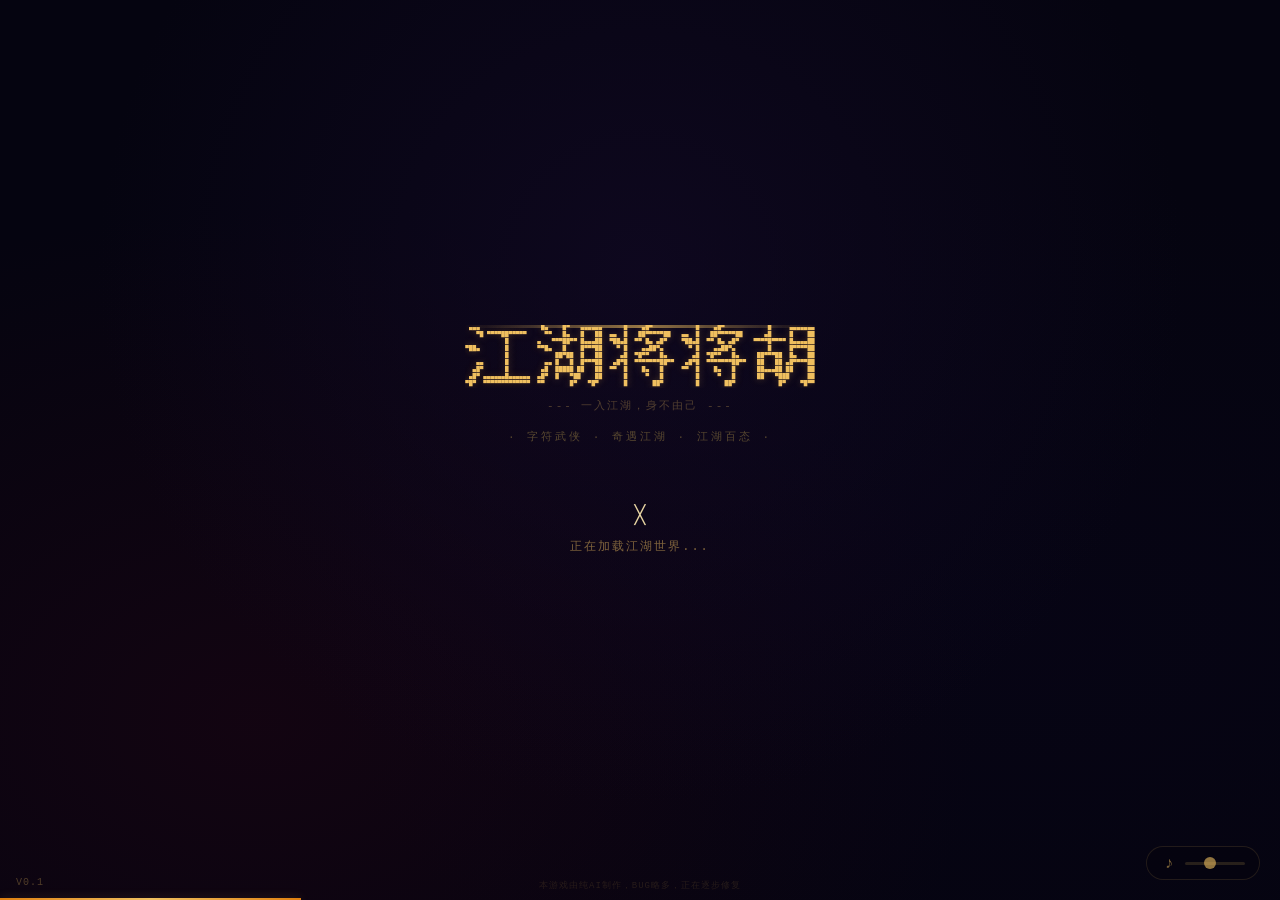
<file: index.html>
﻿<!DOCTYPE html>
<html lang="zh-CN">
<head>
<meta charset="UTF-8">
<meta name="viewport" content="width=device-width, initial-scale=1.0, maximum-scale=1.0, user-scalable=no">
<meta name="mobile-web-app-capable" content="yes">
<meta name="apple-mobile-web-app-capable" content="yes">
<meta name="apple-mobile-web-app-status-bar-style" content="black-translucent">
<link rel="icon" href="images/icon-32.png" sizes="32x32">
<link rel="apple-touch-icon" href="images/icon-180.png">
<title>江湖将将胡 · 字符武侠</title>
<style>
* { margin: 0; padding: 0; box-sizing: border-box; }

:root {
  --gold: #f0c060;
  --gold2: #e08010;
  --dark: #050410;
  --panel: rgba(5,4,16,.97);
  --border: rgba(240,192,96,.18);
}

body {
  background: var(--dark);
  color: #e8d5a3;
  font-family: 'Courier New', '微软雅黑', monospace;
  overflow: hidden;
  min-height: 100vh;
  user-select: none;
}

/* 粒子背景 */
#bgCanvas {
  position: fixed;
  top: 0; left: 0;
  width: 100%; height: 100%;
  pointer-events: none;
  z-index: 0;
}

/* 扫描线 */
body::before {
  content: '';
  position: fixed;
  top: 0; left: 0;
  width: 100%; height: 100%;
  background: repeating-linear-gradient(
    0deg, transparent, transparent 2px,
    rgba(0,0,0,.06) 2px, rgba(0,0,0,.06) 4px
  );
  pointer-events: none;
  z-index: 1;
  opacity: .4;
}

/* 主容器 */
#gameContainer {
  position: relative;
  z-index: 10;
  display: none;
}

/* ── 开始界面 ── */
#startScreen {
  position: fixed;
  top: 0; left: 0;
  width: 100%; height: 100%;
  display: flex;
  align-items: center;
  justify-content: center;
  flex-direction: column;
  z-index: 100;
  background: radial-gradient(ellipse at 50% 30%, rgba(20,10,40,.6) 0%, transparent 60%),
              radial-gradient(ellipse at 20% 80%, rgba(50,5,20,.3) 0%, transparent 50%),
              radial-gradient(ellipse at 80% 70%, rgba(10,5,30,.3) 0%, transparent 50%),
              var(--dark);
}

.start-title {
  text-align: center;
  margin-bottom: 40px;
  animation: fadeInDown 1.5s ease;
}

.start-title .icon {
  font-size: 13px;
  margin-bottom: 16px;
  animation: logoGlow 3s ease-in-out infinite alternate;
}
.ascii-logo-wrap {
  position: relative;
  overflow: hidden;
  display: inline-block;
}
.ascii-logo {
  font-family: 'Courier New', 'Consolas', monospace;
  font-size: 6px;
  line-height: 1.15;
  color: #f0c060;
  text-shadow: 0 0 8px rgba(240,192,96,.3);
  display: block;
  letter-spacing: 0;
  position: relative;
  animation: logoGlow 3s ease-in-out infinite alternate;
}
.ascii-logo .logo-row {
  display: block;
  white-space: pre;
}
/* 扫描线覆盖层 */
.ascii-logo-wrap::after {
  content: '';
  position: absolute;
  top: 0; left: 0; right: 0;
  height: 3px;
  background: linear-gradient(90deg, transparent, rgba(240,192,96,.6), transparent);
  animation: logoScanline 3.5s linear infinite;
  pointer-events: none;
}
@keyframes logoScanline {
  0%   { top: -3px; opacity: 0; }
  5%   { opacity: 1; }
  95%  { opacity: 1; }
  100% { top: calc(100% + 3px); opacity: 0; }
}
/* 逐行入场：每行延迟显现 */
.ascii-logo .logo-row {
  display: block;
  opacity: 0;
  animation: rowReveal 0.4s ease forwards;
}
.ascii-logo .logo-row:nth-child(1) { animation-delay: 0.1s; }
.ascii-logo .logo-row:nth-child(2) { animation-delay: 0.2s; }
.ascii-logo .logo-row:nth-child(3) { animation-delay: 0.3s; }
.ascii-logo .logo-row:nth-child(4) { animation-delay: 0.4s; }
.ascii-logo .logo-row:nth-child(5) { animation-delay: 0.5s; }
.ascii-logo .logo-row:nth-child(6) { animation-delay: 0.6s; }
.ascii-logo .logo-row:nth-child(7) { animation-delay: 0.7s; }
.ascii-logo .logo-row:nth-child(8) { animation-delay: 0.8s; }
.ascii-logo .logo-row:nth-child(9) { animation-delay: 0.9s; }
@keyframes rowReveal {
  from { opacity: 0; transform: translateX(-8px); filter: blur(2px); }
  to   { opacity: 1; transform: translateX(0); filter: blur(0); }
}
.jjh-divider {
  margin-top: 6px;
  color: rgba(240,192,96,.3);
  font-size: 11px;
  letter-spacing: 2px;
  opacity: 0;
  animation: fadeDivider 0.6s ease forwards;
  animation-delay: 1.2s;
}
@keyframes fadeDivider {
  from { opacity: 0; letter-spacing: 6px; }
  to   { opacity: 1; letter-spacing: 2px; }
}

@keyframes logoGlow {
  0%   { filter: drop-shadow(0 0 6px rgba(240,192,96,.25)); text-shadow: 0 0 8px rgba(240,192,96,.3); }
  50%  { filter: drop-shadow(0 0 12px rgba(240,192,96,.4)); text-shadow: 0 0 12px rgba(240,192,96,.5), 0 0 20px rgba(240,192,96,.15); }
  100% { filter: drop-shadow(0 0 6px rgba(240,192,96,.25)); text-shadow: 0 0 8px rgba(240,192,96,.3); }
}

.start-title .name {
  font-size: 32px;
  color: var(--gold);
  letter-spacing: 8px;
  text-shadow: 0 0 40px rgba(240,192,96,.2), 0 2px 4px rgba(0,0,0,.8);
  margin-bottom: 8px;
}

.start-title .sub {
  font-size: 11px;
  color: rgba(200,170,80,.4);
  letter-spacing: 3px;
}

.start-menu {
  display: flex;
  flex-direction: column;
  gap: 12px;
  max-width: 280px;
  width: 90%;
  animation: fadeInUp 1.5s ease 0.3s both;
}

.start-btn {
  background: rgba(240,192,96,.06);
  border: 1px solid rgba(240,192,96,.2);
  border-radius: 8px;
  padding: 16px 24px;
  color: #c0a060;
  font-family: inherit;
  font-size: 15px;
  cursor: pointer;
  transition: all .3s ease;
  text-align: center;
  letter-spacing: 3px;
}

.start-btn:hover {
  background: rgba(240,192,96,.12);
  border-color: rgba(240,192,96,.4);
  color: var(--gold);
  transform: translateY(-2px);
  box-shadow: 0 4px 20px rgba(240,192,96,.1);
}

.start-btn.primary {
  background: linear-gradient(135deg, rgba(240,192,96,.15), rgba(240,192,96,.05));
  border-color: rgba(240,192,96,.35);
  color: var(--gold);
  font-size: 17px;
  padding: 18px 24px;
}

.start-btn.primary:hover {
  background: linear-gradient(135deg, rgba(240,192,96,.25), rgba(240,192,96,.1));
  box-shadow: 0 4px 30px rgba(240,192,96,.15);
}

.start-btn .desc {
  font-size: 10px;
  opacity: .5;
  margin-top: 4px;
  letter-spacing: 1px;
}

.start-footer {
  position: fixed;
  bottom: 20px;
  font-size: 10px;
  color: rgba(150,120,60,.25);
  letter-spacing: 1px;
  animation: fadeIn 2s ease 1s both;
}

/* BUG标注 */
.bug-note {
  position: fixed;
  bottom: 8px;
  left: 50%;
  transform: translateX(-50%);
  font-size: 9px;
  color: rgba(150,120,60,.2);
  letter-spacing: 1px;
  z-index: 150;
  pointer-events: none;
  text-align: center;
}

/* 加载进度条 */
#loadingBar {
  position: fixed;
  bottom: 0; left: 0;
  height: 2px;
  background: linear-gradient(90deg, var(--gold2), var(--gold), var(--gold2));
  z-index: 200;
  transition: width .3s ease;
  box-shadow: 0 0 10px rgba(240,192,96,.3);
}

/* 主菜单BGM控制 */
.menu-bgm-ctrl {
  position: fixed;
  bottom: 20px;
  right: 20px;
  z-index: 150;
  display: flex;
  align-items: center;
  gap: 8px;
  background: rgba(5,4,16,.8);
  border: 1px solid rgba(240,192,96,.12);
  border-radius: 20px;
  padding: 6px 14px;
  transition: opacity .4s;
}
.menu-bgm-ctrl.hidden { opacity: 0; pointer-events: none; }
.menu-bgm-btn {
  background: none;
  border: none;
  color: rgba(240,192,96,.5);
  font-size: 16px;
  cursor: pointer;
  padding: 2px 4px;
  transition: color .2s;
  line-height: 1;
}
.menu-bgm-btn:hover { color: #f0c060; }
.menu-bgm-btn.active { color: #f0c060; }
.menu-bgm-slider {
  width: 60px;
  -webkit-appearance: none;
  appearance: none;
  height: 3px;
  border-radius: 2px;
  background: rgba(240,192,96,.15);
  outline: none;
  vertical-align: middle;
}
.menu-bgm-slider::-webkit-slider-thumb {
  -webkit-appearance: none;
  width: 12px; height: 12px;
  border-radius: 50%;
  background: rgba(240,192,96,.6);
  cursor: pointer;
}
.menu-bgm-slider::-moz-range-thumb {
  width: 12px; height: 12px;
  border-radius: 50%;
  background: rgba(240,192,96,.6);
  cursor: pointer;
  border: none;
}

/* 动画 */
@keyframes fadeIn {
  from { opacity: 0; } to { opacity: 1; }
}
@keyframes fadeInDown {
  from { opacity: 0; transform: translateY(-30px); }
  to { opacity: 1; transform: translateY(0); }
}
@keyframes fadeInUp {
  from { opacity: 0; transform: translateY(30px); }
  to { opacity: 1; transform: translateY(0); }
}
@keyframes pulse {
  0%, 100% { opacity: 1; }
  50% { opacity: .6; }
}
</style>
</head>
<body>

<!-- 粒子背景 -->
<canvas id="bgCanvas"></canvas>

<!-- 加载进度条 -->
<div id="loadingBar" style="width: 0%"></div>

<!-- 版本号 -->
<div id="versionTag" style="position:fixed;bottom:12px;left:16px;z-index:150;font-size:10px;color:rgba(240,192,96,.3);letter-spacing:1px;pointer-events:none">V0.1</div>

<!-- 开始界面（同时承担主菜单角色） -->
<div id="startScreen">
  <div class="start-title">
    <div class="icon">
      <div class="ascii-logo-wrap"><div class="ascii-logo" id="asciiLogo"><span class="logo-row"> ▄▄▄                 █▄    █▀   ▄▄▄▄▄▄      █    ▄█▀            █    ▄█▀            █     ▄▄▄▄▄▄▄</span><span class="logo-row">   ▀█ ▀▀▀▀██▀▀▀▀▀     ▀▀   █▄   █   ██  ▄▄  █   ██▀▀▀▀▀██   ▄▄  █   ██▀▀▀▀▀██      ▄█     █    ██</span><span class="logo-row">           █        ▄   ▀▀▀██▀▀ █▄▄▄██  ▀██▄█  ▀▀ █▄ ▄█▀    ▀██▄█  ▀▀ █▄ ▄█▀    ▀▀▀▀█▀▀▀▀ █▄▄▄▄██</span><span class="logo-row">▀██▄       █        ▀▀█▄   █    █▀▀▀██    ▀ █    ▄▄██▀▄       ▀ █    ▄▄██▀▄         █     █▀▀▀▀██</span><span class="logo-row">           █             ██▀██  █   ██     ▄█  ▀█▀▀   █▄       ▄█  ▀█▀▀   █▄     ██▀▀▀██  █▄   ██</span><span class="logo-row">   ▄▄      █          ▄▄ █   █  █▀▀▀██   ▄█▀█  ▀▀▀▀▀▀▀██▀▀   ▄█▀█  ▀▀▀▀▀▀▀██▀▀   ██   ██ ▄█▀▀▀▀██</span><span class="logo-row">  ▄█▀      █         ▄█  █████ ██   ██  ▀▀  █    █▄   █     ▀▀  █    █▄   █      ██▄▄▄██ ██    ██</span><span class="logo-row"> ▄█▀ ▄▄▄▄▄▄█▄▄▄▄▄▄  ▄█▀  █   ▀██    ██      █     ▀   █         █     ▀   █      ██   ▀███     ██</span><span class="logo-row">▀█▀  ▀▀▀▀▀▀▀▀▀▀▀▀▀  ▀▀       █▀   ▀█▀       █       ██▀         █       ██▀            █▀    ▀█▀▀</span></div></div>
      <div class="jjh-divider">--- 一入江湖，身不由己 ---</div>
    </div>
    <div class="sub">· 字符武侠 · 奇遇江湖 · 江湖百态 ·</div>
  </div>
  
  <div class="start-menu" id="startMenu">
    <!-- 动态填充：等脚本加载后根据是否有存档生成按钮 -->
      <div id="startMenuLoading" style="text-align:center;padding:20px">
      <div style="font-size:18px;margin-bottom:12px;animation:pulse 1.5s infinite">╳</div>
      <div style="font-size:12px;color:rgba(240,192,96,.5);letter-spacing:2px">正在加载江湖世界...</div>
    </div>
  </div>

</div>

<!-- 游戏主容器（动态加载） -->
<div id="gameContainer"></div>

<!-- 底部信息 -->
<div class="start-footer">河狸AI游戏工作室 · Beaver AI Game Studio · v1.0</div>

<!-- BUG标注 -->
<div class="bug-note">本游戏由纯AI制作，BUG略多，正在逐步修复</div>

<!-- 主菜单BGM控制 -->
<div class="menu-bgm-ctrl" id="menuBgmCtrl">
  <button class="menu-bgm-btn" id="menuBgmToggle" onclick="menuBgmToggle()" title="点击播放音乐">♪</button>
  <input type="range" class="menu-bgm-slider" id="menuBgmSlider" min="0" max="100" value="40" oninput="menuBgmSetVol(this.value)">
</div>

<script>
// ════════════════════════════════════════════════════════════════
//  主菜单BGM — 独立AudioContext，不与其他系统共享
//  进页面播放，出页面（hideStartScreen）淡出停止
// ════════════════════════════════════════════════════════════════
(function initMenuBgm() {

  // D宫调五声音阶频率表
  const NOTES = [
    146.83, 164.81, 185.00, 220.00, 246.94,   // D3~B3
    293.66, 329.63, 369.99, 440.00, 493.88,   // D4~B4
    587.33, 659.25, 739.99, 880.00,            // D5~A5
  ];

  // 旋律：悠远江湖感，大气叙事
  const MELODY = [
    [10,.9], [12,.7], [14,1.1], [12,.5], [10,.9], [11,.6], [9,.7],
    [8,1.0], [10,.5], [12,1.1], [10,.5], [8,.9], [7,.5], [8,.8],
    [6,.9], [8,.7], [10,1.0], [8,.5], [6,.8], [5,.5], [7,.9],
    [8,1.1], [10,.7], [12,1.3], [10,.5], [12,.9], [14,1.5],
  ];

  // 低音：缓慢根音+五度交替
  const BASS = [
    [0, 3.2], [5, 3.2], [4, 3.2], [0, 3.2],
    [2, 3.2], [4, 3.2], [3, 3.2], [0, 3.2],
    [5, 3.2], [3, 3.2], [2, 3.2], [0, 3.2],
  ];

  const NOTE_DUR = 0.52; // 每单位时长秒数

  let _actx = null;
  let _timer = null;
  let _timerBass = null;
  let _masterGain = null;
  let _volume = 0.10;
  let _melIdx = 0;
  let _basIdx = 0;
  let _muted = false;
  let _playing = false; // 当前是否在播放

  function getACtx() {
    if (!_actx) _actx = new (window.AudioContext || window.webkitAudioContext)();
    if (_actx.state === 'suspended') _actx.resume();
    return _actx;
  }

  // 古琴风格音符（正弦+颤音+泛音）
  function playNote(freq, dur, vol) {
    if (!freq || freq <= 0) return;
    try {
      const ctx = getACtx();
      const t = ctx.currentTime;
      const dest = _masterGain || ctx.destination;

      const osc = ctx.createOscillator();
      osc.type = 'sine';
      osc.frequency.setValueAtTime(freq, t);

      // 颤音
      const vib = ctx.createOscillator();
      const vibG = ctx.createGain();
      vib.frequency.setValueAtTime(4.5, t);
      vibG.gain.setValueAtTime(1.8, t);
      vib.connect(vibG);
      vibG.connect(osc.frequency);
      vib.start(t);
      vib.stop(t + dur + .1);

      // 包络：快起慢落
      const env = ctx.createGain();
      env.gain.setValueAtTime(0, t);
      env.gain.linearRampToValueAtTime(vol, t + Math.min(.04, dur * .1));
      env.gain.setValueAtTime(vol * .85, t + dur * .3);
      env.gain.exponentialRampToValueAtTime(vol * .4, t + dur * .7);
      env.gain.exponentialRampToValueAtTime(.001, t + dur);

      osc.connect(env);
      env.connect(dest);
      osc.start(t);
      osc.stop(t + dur + .05);

      // 泛音
      const osc2 = ctx.createOscillator();
      osc2.type = 'sine';
      osc2.frequency.setValueAtTime(freq * 2, t);
      const env2 = ctx.createGain();
      env2.gain.setValueAtTime(0, t);
      env2.gain.linearRampToValueAtTime(vol * .1, t + .02);
      env2.gain.exponentialRampToValueAtTime(.001, t + dur * .5);
      osc2.connect(env2);
      env2.connect(dest);
      osc2.start(t);
      osc2.stop(t + dur * .5 + .05);
    } catch(e) {}
  }

  function playBass(freq, dur, vol) {
    if (!freq || freq <= 0) return;
    try {
      const ctx = getACtx();
      const t = ctx.currentTime;
      const dest = _masterGain || ctx.destination;
      const osc = ctx.createOscillator();
      osc.type = 'sine';
      osc.frequency.setValueAtTime(freq, t);
      const env = ctx.createGain();
      env.gain.setValueAtTime(0, t);
      env.gain.linearRampToValueAtTime(vol, t + .1);
      env.gain.setValueAtTime(vol, t + dur * .4);
      env.gain.exponentialRampToValueAtTime(.001, t + dur);
      osc.connect(env);
      env.connect(dest);
      osc.start(t);
      osc.stop(t + dur + .05);
    } catch(e) {}
  }

  function start() {
    if (_timer) return;
    _playing = true;
    try {
      const ctx = getACtx();
      _masterGain = ctx.createGain();
      _masterGain.gain.setValueAtTime(0, ctx.currentTime);
      _masterGain.gain.linearRampToValueAtTime(_muted ? 0 : _volume, ctx.currentTime + .8);
      _masterGain.connect(ctx.destination);

      const melTotal = MELODY.reduce((s, n) => s + n[1], 0) * NOTE_DUR;
      const basTotal = BASS.reduce((s, n) => s + n[1], 0) * NOTE_DUR;
      _melIdx = 0;
      _basIdx = 0;

      function schedMel() {
        if (!_masterGain) return;
        const n = MELODY[_melIdx];
        playNote(NOTES[n[0]], n[1] * NOTE_DUR, _volume * 1.2);
        _melIdx = (_melIdx + 1) % MELODY.length;
      }
      function schedBas() {
        if (!_masterGain) return;
        const n = BASS[_basIdx];
        playBass(NOTES[n[0]], n[1] * NOTE_DUR, _volume * .45);
        _basIdx = (_basIdx + 1) % BASS.length;
      }

      schedMel();
      schedBas();
      _timer = setInterval(schedMel, melTotal / MELODY.length * 1000);
      _timerBass = setInterval(schedBas, basTotal / BASS.length * 1000);
    } catch(e) {}
  }

  function stop(fadeOut) {
    _playing = false;
    try {
      // 立即静音
      if (_masterGain) {
        try {
          const ctx = _actx || _masterGain.context;
          if (ctx && ctx.state !== 'closed') {
            _masterGain.gain.cancelScheduledValues(ctx.currentTime);
            _masterGain.gain.setValueAtTime(0, ctx.currentTime);
            // 如果需要淡出，再叠加一个短淡出
            if (fadeOut !== false) {
              _masterGain.gain.linearRampToValueAtTime(0, ctx.currentTime + .3);
            }
          }
        } catch(e) {}
      }
      // 立即停止定时器
      if (_timer)     { clearInterval(_timer);     _timer = null; }
      if (_timerBass) { clearInterval(_timerBass); _timerBass = null; }
      // 延迟后断开并关闭
      const delay = fadeOut !== false ? 350 : 0;
      setTimeout(() => {
        if (_masterGain) {
          try { _masterGain.disconnect(); } catch(e) {}
          _masterGain = null;
        }
        if (_actx && _actx.state !== 'closed') {
          try { _actx.close(); } catch(e) {}
          _actx = null;
        }
      }, delay);
    } catch(e) {
      if (_timer)     { clearInterval(_timer);     _timer = null; }
      if (_timerBass) { clearInterval(_timerBass); _timerBass = null; }
      _masterGain = null;
    }
    // 隐藏控制条
    const ctrl = document.getElementById('menuBgmCtrl');
    if (ctrl) ctrl.classList.add('hidden');
  }

  function setVolume(v) {
    _volume = Math.max(0, Math.min(1, v));
    _muted = _volume === 0;
    if (_masterGain) {
      const ctx = getACtx();
      _masterGain.gain.linearRampToValueAtTime(_muted ? 0 : _volume, ctx.currentTime + .2);
    }
  }

  function toggleMute() {
    if (!_playing) {
      // 没在播放 → 启动BGM
      start();
      _muted = false;
      // 恢复音效
      if (window._menuSFX && window._menuSFX.setVol) {
        const sliderVal = (document.getElementById('menuBgmSlider') || {}).value || 40;
        window._menuSFX.setVol(parseInt(sliderVal) / 100);
      }
      const btn = document.getElementById('menuBgmToggle');
      if (btn) {
        btn.textContent = '♪';
        btn.classList.add('active');
        btn.title = '点击暂停音乐';
      }
    } else if (!_muted) {
      // 播放中 → 静音
      _muted = true;
      if (_masterGain) {
        const ctx = getACtx();
        _masterGain.gain.linearRampToValueAtTime(0, ctx.currentTime + .2);
      }
      // 音效也静音
      if (window._menuSFX && window._menuSFX.setVol) window._menuSFX.setVol(0);
      const btn = document.getElementById('menuBgmToggle');
      if (btn) {
        btn.textContent = '✕';
        btn.classList.remove('active');
        btn.title = '点击恢复音乐';
      }
    } else {
      // 静音中 → 恢复
      _muted = false;
      if (_masterGain) {
        const ctx = getACtx();
        _masterGain.gain.linearRampToValueAtTime(_volume, ctx.currentTime + .2);
      }
      // 恢复音效（按滑块当前值）
      if (window._menuSFX && window._menuSFX.setVol) {
        const sliderVal = (document.getElementById('menuBgmSlider') || {}).value || 40;
        window._menuSFX.setVol(parseInt(sliderVal) / 100);
      }
      const btn = document.getElementById('menuBgmToggle');
      if (btn) {
        btn.textContent = '♪';
        btn.classList.add('active');
        btn.title = '点击暂停音乐';
      }
    }
    return _muted;
  }

  // 暴露给全局（供HTML onclick和hideStartScreen调用）
  window._menuBgmStart = start;
  window._menuBgmStop = stop;
  window._menuBgmSetVol = setVolume;
  window._menuBgmToggle = toggleMute;
  window._menuBgmIsMuted = () => _muted;
})();

// 全局包装函数（供HTML onclick使用）
function menuBgmToggle() { window._menuBgmToggle && window._menuBgmToggle(); }
function menuBgmSetVol(v)  {
  const ratio = parseInt(v) / 100;           // 0~1
  if (window._menuBgmSetVol) window._menuBgmSetVol(ratio * 0.25);  // BGM音量
  if (window._menuSFX && window._menuSFX.setVol) window._menuSFX.setVol(ratio); // 音效同步
}

// 首次用户交互时启动BGM（Chrome要求AudioContext必须在手势中创建/resume）
// 排除进入游戏按钮的点击（那些会调用hideStartScreen停止BGM）
window._menuBgmAutoStarted = false;
document.addEventListener('click', function _autoStartBgm(e) {
  // 如果点击的是进入游戏相关的按钮，不启动BGM（会被立刻stop）
  const btn = e.target.closest('.start-btn');
  if (btn) {
    const text = btn.textContent || '';
    if (text.includes('初入江湖') || text.includes('继续江湖路') || text.includes('重新开始')) {
      document.removeEventListener('click', _autoStartBgm);
      return;
    }
  }
  // 其他点击 → 启动BGM
  if (window._menuBgmStart && !window._menuBgmAutoStarted) {
    window._menuBgmAutoStarted = true;
    window._menuBgmStart();
    const btn2 = document.getElementById('menuBgmToggle');
    if (btn2) { btn2.classList.add('active'); btn2.title = '点击暂停音乐'; }
  }
  document.removeEventListener('click', _autoStartBgm);
}, { once: true });

// ════════════════════════════════════════════════════════════════
//  主菜单UI音效 — 独立轻量模块，武侠风短音效
//  按钮点击：短促"叮"声 | LOGO扰动：电子故障感
// ════════════════════════════════════════════════════════════════
(function initMenuSFX() {

  // 音效音量系数（0~1），随BGM滑块同步
  let _sfxVol = 1.0;

  // 获取或创建AudioContext（复用BGM的）
  let _actx = null;
  function getACtx() {
    if (!_actx) {
      // 尝试复用BGM的AudioContext
      if (window._menuBgmACtx) {
        _actx = window._menuBgmACtx;
      } else {
        _actx = new (window.AudioContext || window.webkitAudioContext)();
      }
      window._menuBgmACtx = _actx;
    }
    if (_actx.state === 'suspended') _actx.resume();
    return _actx;
  }

  // ── 按钮点击音效：清脆"叮" ──
  // 五声音阶叮声，随机选一个音高增加趣味
  function playBtnClick(primary) {
    if (_sfxVol <= 0) return;
    try {
      const ctx = getACtx();
      const t = ctx.currentTime;
      // D5 / E5 / A5 / D6 四种音高
      const freqs = [587.33, 659.25, 880.00, 1174.66];
      const freq = primary ? freqs[0] : freqs[Math.floor(Math.random() * freqs.length)];
      const vol = (primary ? 0.12 : 0.08) * _sfxVol;

      const osc = ctx.createOscillator();
      osc.type = 'sine';
      osc.frequency.setValueAtTime(freq, t);
      osc.frequency.exponentialRampToValueAtTime(freq * 1.02, t + 0.01);

      const env = ctx.createGain();
      env.gain.setValueAtTime(0, t);
      env.gain.linearRampToValueAtTime(vol, t + 0.008);
      env.gain.exponentialRampToValueAtTime(vol * 0.3, t + 0.08);
      env.gain.exponentialRampToValueAtTime(0.001, t + 0.2);

      osc.connect(env);
      env.connect(ctx.destination);
      osc.start(t);
      osc.stop(t + 0.25);

      // 高频泛音（金属感）
      const osc2 = ctx.createOscillator();
      osc2.type = 'sine';
      osc2.frequency.setValueAtTime(freq * 3, t);
      const env2 = ctx.createGain();
      env2.gain.setValueAtTime(0, t);
      env2.gain.linearRampToValueAtTime(vol * 0.06, t + 0.005);
      env2.gain.exponentialRampToValueAtTime(0.001, t + 0.1);
      osc2.connect(env2);
      env2.connect(ctx.destination);
      osc2.start(t);
      osc2.stop(t + 0.15);
    } catch(e) {}
  }

  // ── LOGO扰动音效：电子故障感+低频嗡鸣 ──
  function playLogoGlitch() {
    if (_sfxVol <= 0) return;
    try {
      const ctx = getACtx();
      const t = ctx.currentTime;

      // 主音：下扫频（像电子故障）
      const osc = ctx.createOscillator();
      osc.type = 'sawtooth';
      osc.frequency.setValueAtTime(800 + Math.random() * 400, t);
      osc.frequency.exponentialRampToValueAtTime(100, t + 0.15);

      const env = ctx.createGain();
      env.gain.setValueAtTime(0.04 * _sfxVol, t);
      env.gain.linearRampToValueAtTime(0.06 * _sfxVol, t + 0.03);
      env.gain.exponentialRampToValueAtTime(0.001, t + 0.18);

      osc.connect(env);
      env.connect(ctx.destination);
      osc.start(t);
      osc.stop(t + 0.2);

      // 低频底噪
      const osc2 = ctx.createOscillator();
      osc2.type = 'sine';
      osc2.frequency.setValueAtTime(60 + Math.random() * 30, t);
      const env2 = ctx.createGain();
      env2.gain.setValueAtTime(0.03 * _sfxVol, t);
      env2.gain.exponentialRampToValueAtTime(0.001, t + 0.25);
      osc2.connect(env2);
      env2.connect(ctx.destination);
      osc2.start(t);
      osc2.stop(t + 0.3);
    } catch(e) {}
  }

  // ── 进入游戏音效：厚重过渡 ──
  function playEnterGame() {
    if (_sfxVol <= 0) return;
    try {
      const ctx = getACtx();
      const t = ctx.currentTime;

      // 低沉鼓声
      const osc = ctx.createOscillator();
      osc.type = 'sine';
      osc.frequency.setValueAtTime(120, t);
      osc.frequency.exponentialRampToValueAtTime(40, t + 0.4);

      const env = ctx.createGain();
      env.gain.setValueAtTime(0.15 * _sfxVol, t);
      env.gain.exponentialRampToValueAtTime(0.001, t + 0.5);

      osc.connect(env);
      env.connect(ctx.destination);
      osc.start(t);
      osc.stop(t + 0.55);

      // 风声（噪声感）
      const bufferSize = ctx.sampleRate * 0.4;
      const buffer = ctx.createBuffer(1, bufferSize, ctx.sampleRate);
      const data = buffer.getChannelData(0);
      for (let i = 0; i < bufferSize; i++) data[i] = (Math.random() * 2 - 1) * 0.3;
      const noise = ctx.createBufferSource();
      noise.buffer = buffer;

      const filt = ctx.createBiquadFilter();
      filt.type = 'lowpass';
      filt.frequency.setValueAtTime(400, t);
      filt.frequency.exponentialRampToValueAtTime(80, t + 0.4);

      const envN = ctx.createGain();
      envN.gain.setValueAtTime(0.06 * _sfxVol, t);
      envN.gain.exponentialRampToValueAtTime(0.001, t + 0.5);

      noise.connect(filt);
      filt.connect(envN);
      envN.connect(ctx.destination);
      noise.start(t);
      noise.stop(t + 0.55);
    } catch(e) {}
  }

  // ── 音量控制（由 menuBgmSetVol 同步调用）──
  function setSFXVol(v) {
    _sfxVol = Math.max(0, Math.min(1, v));
  }

  // 暴露到全局
  window._menuSFX = {
    btnClick: playBtnClick,
    logoGlitch: playLogoGlitch,
    enterGame: playEnterGame,
    setVol: setSFXVol,
    /** 销毁SFX的AudioContext，彻底停止所有音效 */
    destroy: function() {
      _sfxVol = 0;
      if (_actx && _actx.state !== 'closed') {
        try { _actx.close(); } catch(e) {}
      }
      _actx = null;
      window._menuBgmACtx = null;
    },
  };
})();

// ── 粒子背景系统 ──
(function initParticles() {
  const canvas = document.getElementById('bgCanvas');
  const ctx = canvas.getContext('2d');
  let particles = [];
  const PARTICLE_COUNT = 60;
  
  function resize() {
    canvas.width = window.innerWidth;
    canvas.height = window.innerHeight;
  }
  
  function createParticle() {
    return {
      x: Math.random() * canvas.width,
      y: Math.random() * canvas.height,
      size: Math.random() * 1.5 + 0.3,
      speedX: (Math.random() - 0.5) * 0.3,
      speedY: (Math.random() - 0.5) * 0.3,
      opacity: Math.random() * 0.4 + 0.1,
      color: Math.random() > 0.7 
        ? `rgba(240, 192, 96, OPACITY)` 
        : `rgba(160, 140, 100, OPACITY)`,
    };
  }
  
  function init() {
    resize();
    particles = [];
    for (let i = 0; i < PARTICLE_COUNT; i++) {
      particles.push(createParticle());
    }
  }
  
  function animate() {
    ctx.clearRect(0, 0, canvas.width, canvas.height);
    
    for (const p of particles) {
      p.x += p.speedX;
      p.y += p.speedY;
      
      // 边界循环
      if (p.x < 0) p.x = canvas.width;
      if (p.x > canvas.width) p.x = 0;
      if (p.y < 0) p.y = canvas.height;
      if (p.y > canvas.height) p.y = 0;
      
      ctx.beginPath();
      ctx.arc(p.x, p.y, p.size, 0, Math.PI * 2);
      ctx.fillStyle = p.color.replace('OPACITY', p.opacity.toString());
      ctx.fill();
    }
    
    requestAnimationFrame(animate);
  }
  
  window.addEventListener('resize', resize);
  init();
  animate();
})();

// ── 游戏脚本列表（按依赖顺序加载） ──
const GAME_SCRIPTS = [
  // ── 数据定义 ──
  'js/data-skills.js',
  'js/data-equip.js',
  'js/data-world.js',
  'js/data-scenes.js',
  'js/lang-zh-sects.js',
  'js/data-sects.js',
  // npc-portraits.js 必须在 data-enemies.js 之前（敌人字符画生成依赖）
  'js/npc-portraits.js',
  'js/data-enemies.js',
  'js/data-story.js',
  'js/data-journey.js',
  'js/data-chars.js',

  // ── NPC 数据（依赖 data-world 等基础数据）──
  'js/npc-data-capital.js',
  'js/npc-data-central.js',
  'js/npc-data-sects.js',
  'js/npc-data-misc.js',
  'js/npc-data-map.js',

  // ── NPC 系统 ──
  'js/npc-skills.js',
  'js/npc-logic.js',
  'js/npc-combat.js',

  // ── 核心系统 ──
  'js/jianghu.js',
  'js/story-ui.js',
  'js/ui-pages.js',
  'js/primary-stats.js',
  'js/skill-proficiency.js',

  // ── 旅行系统 ──
  'js/travel.js',
  'js/travel-encounters.js',
  'js/travel-render.js',

  // ── 武学/战斗 ──
  'js/data-manuals.js',
  'js/manuals.js',
  'js/battle.js',
  'js/battle-cinematic.js',

  // ── 地下城 ──
  'js/data-dungeon.js',
  'js/dungeon.js',

  // ── 合成系统 ──
  'js/data-item-art.js',
  'js/data-crafting.js',
  'js/crafting.js',

  // ── 角色编辑器 ──
  'js/editor.js',

  // ── 小游戏 ──
  'js/minigame-sounds.js',
  'js/minigame-gambling.js',
  'js/minigame-fishing.js',
  'js/minigame-cricket.js',
  'js/minigame-escort.js',
  'js/minigame-arena.js',
  'js/minigame-pitchpot.js',
  'js/minigame-go.js',
  'js/minigame-herbalism.js',
  'js/minigame-forge.js',

  // ── 其他系统 ──
  'js/level-system.js',

  // ── 联机排行榜 ──
  'js/leaderboard.js',

  // ── 游戏流程（最后加载）──
  'js/game-flow.js',
  'js/origin-generator.js?v=311',

];

let loadedScripts = 0;
let gameScriptsLoaded = false;

// ── 加载游戏脚本 ──
function loadGameScripts(callback) {
  const bar = document.getElementById('loadingBar');
  const total = GAME_SCRIPTS.length;
  
  // 检查是否已有存档
  const hasSave = localStorage.getItem('wuxia_game_state') !== null;
  
  function loadNext(index) {
    if (index >= total) {
      gameScriptsLoaded = true;
      bar.style.width = '100%';
      
      setTimeout(() => {
        bar.style.opacity = '0';
        // 脚本加载完毕：更新主界面按钮，初始化游戏流程（自动保存/快捷键等）
        updateStartMenuButtons();
        if (typeof initGameFlowSilent === 'function') {
          initGameFlowSilent();
        }
        if (callback) callback();
      }, 500);
      return;
    }
    
    const script = document.createElement('script');
    script.src = GAME_SCRIPTS[index] + '?v=20260402i';
    script.onload = () => {
      loadedScripts = index + 1;
      const progress = ((index + 1) / total) * 100;
      bar.style.width = progress + '%';
      
      // 每5个脚本输出一次进度（调试用）
      if ((index + 1) % 5 === 0) {
        console.log(`加载进度: ${loadedScripts}/${total}`);
      }
      
      loadNext(index + 1);
    };
    script.onerror = () => {
      console.warn(`脚本加载失败: ${GAME_SCRIPTS[index]}，继续加载...`);
      loadedScripts = index + 1;
      const progress = ((index + 1) / total) * 100;
      bar.style.width = progress + '%';
      loadNext(index + 1);
    };
    document.body.appendChild(script);
  }
  
  loadNext(0);
}

// ── 脚本加载完成后，更新开始界面按钮 ──
function updateStartMenuButtons() {
  const menuEl = document.getElementById('startMenu');
  if (!menuEl) return;

  // 为所有按钮添加点击音效（事件委托）
  menuEl.addEventListener('click', function(e) {
    const btn = e.target.closest('.start-btn');
    if (!btn || !window._menuSFX) return;
    const text = btn.textContent || '';
    const isPrimary = btn.classList.contains('primary');
    window._menuSFX.btnClick(isPrimary);
  });

  const hasSave = localStorage.getItem('wuxia_game_state') !== null;

  if (hasSave) {
    try {
      const gs = JSON.parse(localStorage.getItem('wuxia_game_state'));
      const lastTime = gs.lastSaveTime
        ? new Date(gs.lastSaveTime).toLocaleString('zh-CN')
        : '暂无';

      menuEl.innerHTML = `
        <button class="start-btn primary" onclick="doContinueGame()">
          [>] 继续江湖路
          <div class="desc">上次存档: ${lastTime}</div>
        </button>
        <button class="start-btn" onclick="doStartNewGame()">
          [*] 重新开始
          <div class="desc">清除存档，开启新的江湖人生</div>
        </button>
        <button class="start-btn" onclick="showOnlineMode()">
          [◆] 联机模式
          <div class="desc">与好友一同闯荡江湖</div>
        </button>
        <button class="start-btn" onclick="showStartHelp()">
          [?] 游戏说明
          <div class="desc">了解江湖世界的规则与玩法</div>
        </button>
        <button class="start-btn" onclick="showCredits()">
          [~] 制作团队
          <div class="desc">河狸AI游戏工作室</div>
        </button>
      `;
    } catch (e) {
      menuEl.innerHTML = buildNewPlayerButtons();
    }
  } else {
    menuEl.innerHTML = buildNewPlayerButtons();
  }
}

function buildNewPlayerButtons() {
  return `
    <button class="start-btn primary" onclick="doStartNewGame()">
      [>>] 初入江湖
      <div class="desc">创建角色，开启你的武侠人生</div>
    </button>
    <button class="start-btn" onclick="showOnlineMode()">
      {◆} 联机模式
      <div class="desc">与好友一同闯荡江湖</div>
    </button>
    <button class="start-btn" onclick="showStartHelp()">
      {?} 游戏说明
      <div class="desc">了解江湖世界的规则与玩法</div>
    </button>
    <button class="start-btn" onclick="showCredits()">
      [~] 制作团队
      <div class="desc">河狸AI游戏工作室</div>
    </button>
  `;
}

// ── 隐藏开始界面，进入游戏 ──
function hideStartScreen() {
  // 1. 同步主菜单静音状态到游戏内SoundFX
  if (window._menuBgmIsMuted && typeof SoundFX !== 'undefined') {
    SoundFX.setMuted(window._menuBgmIsMuted());
  }

  // 2. 立即停止主菜单BGM和SFX，彻底关闭AudioContext
  if (window._menuSFX && window._menuSFX.destroy) window._menuSFX.destroy();
  if (window._menuBgmStop) window._menuBgmStop(false);

  const screen = document.getElementById('startScreen');
  if (screen) {
    screen.style.transition = 'opacity 0.6s ease';
    screen.style.opacity = '0';
    setTimeout(() => { screen.style.display = 'none'; }, 600);
  }
  const footer = document.querySelector('.start-footer');
  if (footer) footer.style.display = 'none';
}

// ── 新玩家：进入出身流程 ──
function doStartNewGame() {
  if (typeof startNewGameWithOrigin === 'function') {
    hideStartScreen();
    startNewGameWithOrigin();
  } else if (gameScriptsLoaded) {
    showToast('[!] 出身系统加载异常，请刷新页面重试', 3000);
    const poll = setInterval(() => {
      if (typeof startNewGameWithOrigin === 'function') {
        clearInterval(poll);
        hideStartScreen();
        startNewGameWithOrigin();
      } else if (gameScriptsLoaded) {
        clearInterval(poll);
        showToast('[!] 出身系统加载异常，请刷新页面重试', 3000);
      }
    }, 200);
  }
}

// ── 老玩家：继续游戏 ──
function doContinueGame() {
  if (typeof continueGame === 'function') {
    hideStartScreen();
    continueGame();
  } else if (gameScriptsLoaded) {
    showToast('[!] 游戏系统加载异常，请刷新页面重试', 3000);
  } else {
    showToast('... 正在加载江湖世界...', 1500);
    const poll = setInterval(() => {
      if (typeof continueGame === 'function') {
        clearInterval(poll);
        hideStartScreen();
        continueGame();
      } else if (gameScriptsLoaded) {
        clearInterval(poll);
        showToast('[!] 游戏系统加载异常，请刷新页面重试', 3000);
      }
    }, 200);
  }
}

// ── startGame() 保留为兼容入口 ──
function startGame() {
  doStartNewGame();
}

// ── 游戏说明 ──
function showStartHelp() {
  const overlay = document.createElement('div');
  overlay.id = 'startHelpOverlay';
  overlay.style.cssText = `
    position:fixed;top:0;left:0;width:100%;height:100%;
    background:rgba(0,0,0,.92);z-index:500;
    display:flex;align-items:center;justify-content:center;
    padding:20px;
  `;
  overlay.innerHTML = `
    <div style="max-width:580px;max-height:85vh;overflow-y:auto;
      background:rgba(5,4,16,.98);border:1px solid rgba(240,192,96,.15);
      border-radius:12px;padding:28px;">
      
      <div style="font-size:20px;color:#ffd060;letter-spacing:3px;margin-bottom:18px;text-align:center">
        ── 江湖指南 ──
      </div>

      <div style="font-size:12px;color:#d0b090;line-height:1.9">

        <div style="margin-bottom:14px">
          <div style="color:#80ff80;font-size:13px;margin-bottom:5px">▸ DEMO阶段说明</div>
          <div>⚡ DEMO阶段默认解锁全部小游戏，可直接体验所有玩法</div>
        </div>

        <div style="margin-bottom:14px">
          <div style="color:#ffd080;font-size:13px;margin-bottom:5px">▸ 开始游戏</div>
          <div>新玩家将经历一段出身故事，选择出身背景（铁匠世家/书香门第/江湖卖艺……共16种），经历成长事件，最终踏入江湖。</div>
        </div>

        <div style="margin-bottom:14px">
          <div style="color:#ffd080;font-size:13px;margin-bottom:5px">▸ 核心战斗：将将胡手牌系统</div>
          <div>纯卡牌驱动战斗，策略为王：</div>
          <div style="margin-top:4px;padding-left:8px">
            <div>• <b>连环 ☽</b> — 连续两张同花色，追加一次攻击</div>
            <div>• <b>凝 ☁</b> — 冰冻伤害，冻结敌人一回合</div>
            <div>• <b>势 ◎</b> — 蓄力爆发，伤害大幅提升</div>
            <div>• <b>对子 +</b> — 双重打击，两张同牌型必定暴击</div>
            <div>• <b>大连加成</b> — 3次同花色触发大连效果（大连·连环灭/凝冻/势绝/对子无双）</div>
            <div>• <b>将将胡</b> — 混搭大连，四种效果叠加伤害爆表</div>
          </div>
          <div style="margin-top:4px;color:#a08060">☁ 花色：星/月/风，云为万能花色；同花色才能触发组合</div>
          <div style="margin-top:2px;color:#a08060">🔺 气势：出牌+10，三连+15，组合+25；满100触发将将胡状态伤害×1.5</div>
        </div>

        <div style="margin-bottom:14px">
          <div style="color:#ffd080;font-size:13px;margin-bottom:5px">▸ 成长体系</div>
          <div>• <b>属性</b>：力道/体质/身法/悟性/气感/魅力，出身决定先天，后天升级分配</div>
          <div>• <b>等级 & 境界</b>：后天境→先天境→宗师→大宗师→天人，境界突破有成功率</div>
          <div>• <b>精力</b>：参与小游戏（钓鱼/采药/锻造等）需消耗精力，打坐/饮食恢复</div>
          <div>• <b>饱食/口渴</b>：过低影响战斗属性，及时进食饮水</div>
          <div>• <b>善恶值</b>：9档善恶（-100~+100），影响江湖名声与NPC态度</div>
        </div>

        <div style="margin-bottom:14px">
          <div style="color:#ffd080;font-size:13px;margin-bottom:5px">▸ 江湖世界</div>
          <div>• <b>25座城镇</b>：各具特色，客栈/医馆/铁匠铺/门派/NPC商店</div>
          <div>• <b>25大门派</b>：少林/武当/华山/明教/五毒/唐门/桃花岛/逍遥派……加入解锁专属功法</div>
          <div>• <b>地下城</b>：从初入江湖到江湖绝顶，覆盖Lv1~Lv100+</div>
          <div>• <b>武学系统</b>：42本手册，290+技能，武器绑定门派自由组合</div>
          <div>• <b>宠物</b>：野外捕捉，战斗助战</div>
          <div>• <b>情缘</b>：江湖儿女，缘分相遇</div>
          <div>• <b>城市争夺</b>：势力角逐，攻城略地</div>
        </div>

        <div style="margin-bottom:14px">
          <div style="color:#ffd080;font-size:13px;margin-bottom:5px">▸ 小游戏（共10个）</div>
          <div>钓鱼 / 斗蛐蛐 / 护镖 / 擂台 / 投壶 / 棋社(五子棋) / 采药 / 锻造 / 每日签到</div>
        </div>

        <div style="margin-bottom:14px">
          <div style="color:#ffd080;font-size:13px;margin-bottom:5px">▸ 蛐蛐系统</div>
          <div>野外捕捉蛐蛐，喂养培育后出战；体力/血量耗尽后用「💧治疗(3两)」恢复。</div>
        </div>

        <div style="margin-bottom:14px">
          <div style="color:#ffd080;font-size:13px;margin-bottom:5px">▸ 主线剧情</div>
          <div>《血骨门之乱》六章叙事节点，调查阴谋，对抗邪恶，揭露真相。</div>
        </div>

        <div style="margin-bottom:4px">
          <div style="color:#ffd080;font-size:13px;margin-bottom:5px">▸ 快捷键</div>
          <div>
            <b>Esc</b> — 快速保存 &nbsp;
            <b>Ctrl+G</b> — 任务指引 &nbsp;
            <b>I</b> — 背包
          </div>
        </div>

      </div>
      
      <div style="text-align:center;margin-top:18px">
        <button onclick="document.getElementById('startHelpOverlay').remove()"
          style="background:rgba(240,192,96,.1);border:1px solid rgba(240,192,96,.3);
          color:#ffd060;padding:10px 28px;border-radius:6px;cursor:pointer;
          font-family:inherit;font-size:13px">
          关闭
        </button>
      </div>
    </div>
  `;
  
  overlay.addEventListener('click', (e) => {
    if (e.target === overlay) overlay.remove();
  });
  
  document.body.appendChild(overlay);
}

// ── 联机模式（排行榜）──
function showOnlineMode() {
  const overlay = document.createElement('div');
  overlay.id = 'onlineModeOverlay';
  overlay.style.cssText = `
    position:fixed;top:0;left:0;width:100%;height:100%;
    background:rgba(0,0,0,.88);z-index:500;
    display:flex;align-items:center;justify-content:center;padding:20px;
  `;
  overlay.innerHTML = `
    <div style="
      background:rgba(5,4,16,.98);border:1px solid rgba(240,192,96,.15);
      border-radius:12px;padding:36px;text-align:center;max-width:380px;width:100%">
      <div style="font-size:42px;margin-bottom:14px">🌐</div>
      <div style="font-size:18px;color:#ffd060;letter-spacing:2px;margin-bottom:10px">
        联机模式
      </div>
      <div style="color:#a08060;font-size:13px;line-height:1.8;margin-bottom:24px">
        与天下侠士一较高下<br>查看全服排行榜
      </div>
      
      <div style="display:flex;flex-direction:column;gap:12px;margin-bottom:24px;">
        <button onclick="document.getElementById('onlineModeOverlay').remove();showLeaderboard();"
          style="background:linear-gradient(135deg,rgba(240,192,96,.2),rgba(240,192,96,.1));
          border:1px solid rgba(240,192,96,.35);color:#ffd060;padding:14px 24px;border-radius:8px;cursor:pointer;
          font-family:inherit;font-size:14px;display:flex;align-items:center;justify-content:center;gap:10px;">
          <span style="font-size:18px">🏆</span>
          <span>江湖排行榜</span>
        </button>
        
        <button onclick="document.getElementById('onlineModeOverlay').remove();lbSubmitPlayerData();showToast('数据已同步到排行榜', 'ok');"
          style="background:rgba(240,192,96,.08);border:1px solid rgba(240,192,96,.2);color:#c0a060;padding:12px 24px;border-radius:8px;cursor:pointer;
          font-family:inherit;font-size:13px;display:flex;align-items:center;justify-content:center;gap:10px;">
          <span style="font-size:16px">📤</span>
          <span>同步我的数据</span>
        </button>
      </div>
      
      <div style="border-top:1px solid rgba(240,192,96,.1);padding-top:16px;margin-top:16px;">
        <div style="font-size:11px;color:#604830;line-height:1.6;">
          💡 排行榜每小时更新 · 数据保存24小时
        </div>
      </div>
      
      <div style="margin-top:16px;">
        <button onclick="document.getElementById('onlineModeOverlay').remove()"
          style="background:rgba(100,100,100,.1);border:1px solid rgba(200,200,200,.15);
          color:#808080;padding:10px 28px;border-radius:6px;cursor:pointer;
          font-family:inherit;font-size:12px;">
          返回
        </button>
      </div>
    </div>
  `;
  overlay.addEventListener('click', (e) => { if (e.target === overlay) overlay.remove(); });
  document.body.appendChild(overlay);
}

// ── 制作团队 ──
function showCredits() {
  const overlay = document.createElement('div');
  overlay.id = 'creditsOverlay';
  overlay.style.cssText = `
    position:fixed;top:0;left:0;width:100%;height:100%;
    background:rgba(0,0,0,.92);z-index:500;
    display:flex;align-items:center;justify-content:center;
    padding:20px;
  `;
  overlay.innerHTML = `
    <div style="max-width:400px;text-align:center;
      background:rgba(5,4,16,.98);border:1px solid rgba(240,192,96,.12);
      border-radius:12px;padding:36px;">
      
      <div style="font-size:40px;margin-bottom:12px;color:#f0c060;font-family:monospace">
        _/\\_
      </div>
      <div style="font-size:20px;color:#ffd060;letter-spacing:4px;margin-bottom:6px">
        河狸AI游戏工作室
      </div>
      <div style="font-size:10px;color:rgba(200,170,80,.35);letter-spacing:2px;margin-bottom:24px">
        BEAVER AI GAME STUDIO
      </div>
      
      <div style="font-size:11px;color:#a09080;line-height:2">
        <div style="margin-bottom:8px">
          <span style="color:#c0a060">策划/设计</span> · 河狸AI
        </div>
        <div style="margin-bottom:8px">
          <span style="color:#c0a060">技术开发</span> · 河狸AI
        </div>
        <div style="margin-bottom:8px">
          <span style="color:#c0a060">剧情文案</span> · 河狸AI
        </div>
        <div style="margin-bottom:8px">
          <span style="color:#c0a060">美术风格</span> · 字符画美学
        </div>
      </div>
      
      <div style="margin:20px 0;padding:16px;border-top:1px solid rgba(240,192,96,.08);
        border-bottom:1px solid rgba(240,192,96,.08);font-size:10px;
        color:rgba(150,120,60,.4);line-height:1.8">
        本游戏由AI辅助创作<br>
        灵感源自经典武侠文化<br>
        所有NPC均为原创虚构人物
      </div>
      
      <button onclick="document.getElementById('creditsOverlay').remove()"
        style="background:rgba(240,192,96,.1);border:1px solid rgba(240,192,96,.25);
        color:#c0a060;padding:8px 24px;border-radius:6px;cursor:pointer;
        font-family:inherit;font-size:12px">
        返回
      </button>
    </div>
  `;
  
  overlay.addEventListener('click', (e) => {
    if (e.target === overlay) overlay.remove();
  });
  
  document.body.appendChild(overlay);
}

// ── LOGO字符画动画：循环随机字符扰动 ──
(function initLogoFx() {
  const el = document.getElementById('asciiLogo');
  if (!el) return;
  // 扰动用的字符集：混合块元素与武侠符号
  const glitchChars = '█▓▒░▀▄▌▐╬╫╪═║╔╗╚╝┃━┏┓┗┛┣┫┳┻╋◆◇★☆※';
  // 保存每行的原始文本
  const rows = Array.from(el.querySelectorAll('.logo-row'));
  const originals = rows.map(r => r.textContent);
  // 动画在入场完成后启动（入场动画总时长约1.4s）
  setTimeout(() => {
    // 每隔3-6秒触发一次扰动
    function scheduleGlitch() {
      const delay = 3000 + Math.random() * 3000;
      setTimeout(() => {
        doGlitch();
        scheduleGlitch();
      }, delay);
    }
    function doGlitch() {
      // 播放LOGO扰动音效
      if (window._menuSFX) window._menuSFX.logoGlitch();
      // 随机选3~7行进行扰动（大范围闪烁更有冲击力）
      const count = 3 + Math.floor(Math.random() * 5);
      const indices = new Set();
      while (indices.size < count && indices.size < rows.length) {
        indices.add(Math.floor(Math.random() * rows.length));
      }
      const duration = 150 + Math.random() * 200; // 扰动持续150~350ms
      const origColors = new Map();
      indices.forEach(i => origColors.set(i, rows[i].style.color));
      // 闪烁阶段：快速切换随机字符
      let flickers = 0;
      const maxFlickers = 4 + Math.floor(Math.random() * 4);
      const flickerInterval = setInterval(() => {
        indices.forEach(i => {
          const orig = originals[i];
          const glitched = orig.split('').map(ch => {
            if (ch === ' ') return ' ';
            if (Math.random() > 0.3) return glitchChars[Math.floor(Math.random() * glitchChars.length)];
            return ch;
          }).join('');
          rows[i].textContent = glitched;
        });
        flickers++;
        if (flickers >= maxFlickers) {
          clearInterval(flickerInterval);
          // 恢复原样
          setTimeout(() => {
            indices.forEach(i => {
              rows[i].textContent = originals[i];
            });
          }, 60);
        }
      }, duration / maxFlickers);
    }
    scheduleGlitch();
  }, 1500);
})();

// ── 页面加载后自动开始加载脚本 ──
window.addEventListener('load', () => {
  // 延迟一帧开始加载，让开始界面先渲染
  requestAnimationFrame(() => {
    loadGameScripts();
  });
});
</script>

</body>
</html>
</file>
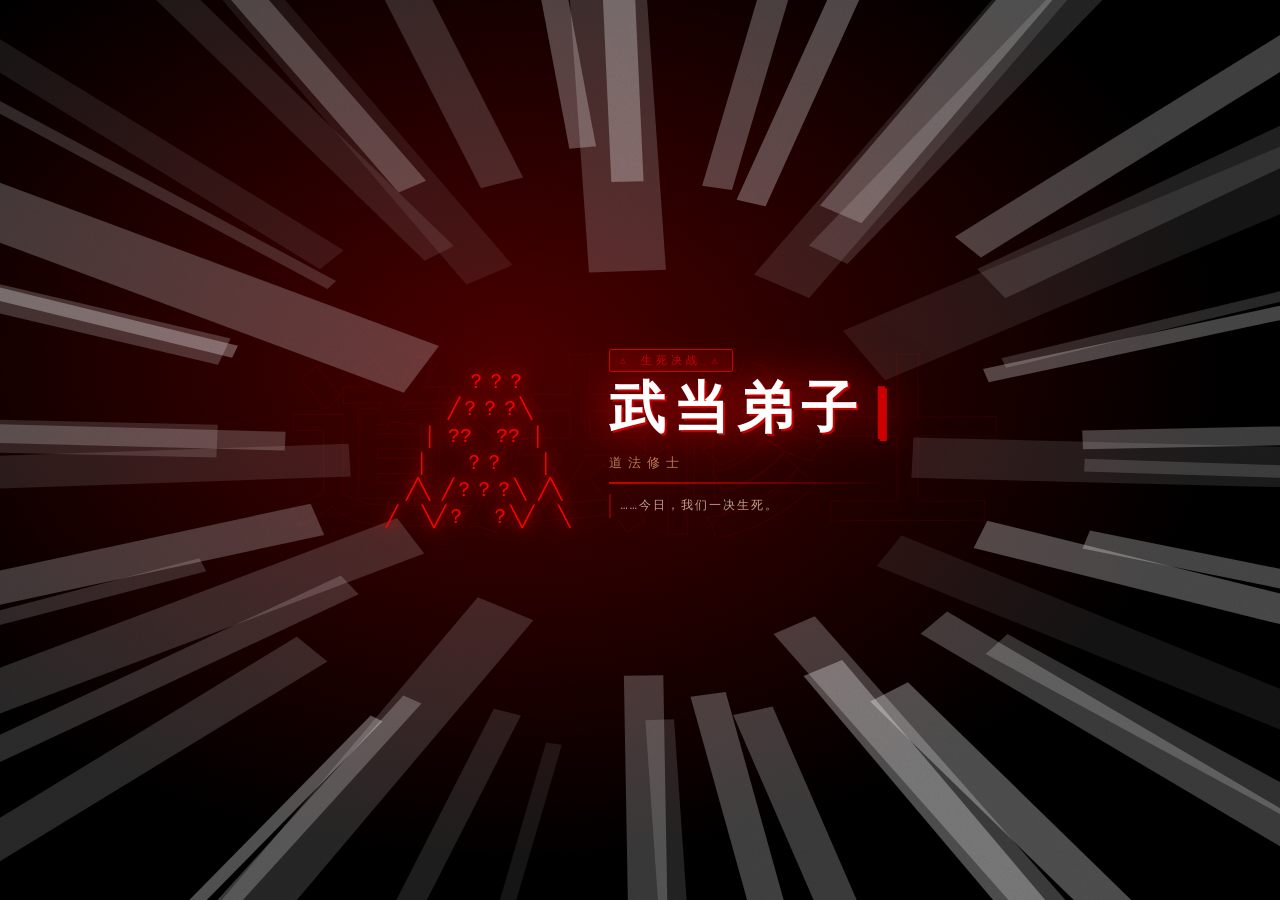
<file: ascii-heroes.html>
﻿<!DOCTYPE html>
<html lang="zh-CN">
<head>
<meta charset="UTF-8">
<meta name="viewport" content="width=device-width, initial-scale=1.0, maximum-scale=1.0, user-scalable=no">
<meta name="mobile-web-app-capable" content="yes">
<meta name="apple-mobile-web-app-capable" content="yes">
<meta name="apple-mobile-web-app-status-bar-style" content="black-translucent">
<title>⚔ 江湖将将胡 · 字符武侠</title>
<style>
*{margin:0;padding:0;box-sizing:border-box;}

/* ── 全局 ── */
:root{
  --gold:#f0c060; --gold2:#e08010; --gold3:#ffe8a0; --dark:#050410;
  --panel:rgba(5,4,16,.97); --border:rgba(240,192,96,.18);
  --glow:rgba(240,192,96,.3); --glow2:rgba(240,192,96,.5);
  --cyan:#40d4ff; --cyan2:#00aadd; --cyan-glow:rgba(64,212,255,.25);
  --red:#ff4455; --red-glow:rgba(255,68,85,.3);
  --purple:#c060ff; --purple-glow:rgba(192,96,255,.25);
}
body{
  background:var(--dark);color:#e8d5a3;
  font-family:'Courier New','微软雅黑',monospace;
  overflow-x:hidden;min-height:100vh;user-select:none;
  background-image:
    radial-gradient(ellipse at 15% 15%,rgba(28,12,80,.55) 0%,transparent 45%),
    radial-gradient(ellipse at 85% 80%,rgba(50,5,28,.5) 0%,transparent 45%),
    radial-gradient(ellipse at 50% 0%,rgba(12,6,40,.4) 0%,transparent 40%),
    radial-gradient(ellipse at 50% 100%,rgba(8,2,16,.6) 0%,transparent 40%),
    radial-gradient(ellipse at 50% 50%,rgba(5,4,16,1) 0%,rgba(2,1,8,1) 100%);
}

/* 粒子背景canvas */
#bgCanvas{position:fixed;top:0;left:0;width:100%;height:100%;pointer-events:none;z-index:0;opacity:.55;}

/* 全局扫描线叠层 */
body::before{
  content:'';position:fixed;top:0;left:0;width:100%;height:100%;
  background:repeating-linear-gradient(0deg,transparent,transparent 2px,rgba(0,0,0,.06) 2px,rgba(0,0,0,.06) 4px);
  pointer-events:none;z-index:1;opacity:.4;
}

/* 全局噪点叠层 */
body::after{
  content:'';position:fixed;top:0;left:0;width:100%;height:100%;
  background-image:url("data:image/svg+xml,%3Csvg viewBox='0 0 200 200' xmlns='http://www.w3.org/2000/svg'%3E%3Cfilter id='n'%3E%3CfeTurbulence type='fractalNoise' baseFrequency='0.9' numOctaves='4' stitchTiles='stitch'/%3E%3C/filter%3E%3Crect width='100%25' height='100%25' filter='url(%23n)' opacity='0.05'/%3E%3C/svg%3E");
  pointer-events:none;z-index:1;opacity:.15;
}

/* 摇晃 */
@keyframes shake{0%{transform:translate(0,0)}10%{transform:translate(-7px,-5px) rotate(-1.5deg)}20%{transform:translate(7px,5px) rotate(1.5deg)}30%{transform:translate(-5px,4px)}40%{transform:translate(5px,-4px)}60%{transform:translate(-3px,2px)}100%{transform:translate(0,0)}}
@keyframes bigShake{0%{transform:translate(0,0)}8%{transform:translate(-15px,-10px) rotate(-2deg)}16%{transform:translate(15px,10px) rotate(2deg)}24%{transform:translate(-11px,7px)}32%{transform:translate(11px,-7px)}50%{transform:translate(-6px,3px)}100%{transform:translate(0,0)}}
body.shake{animation:shake .35s ease;}
body.big-shake{animation:bigShake .55s ease;}

/* ── 顶栏 ── */
.title-bar{
  text-align:center;padding:28px 20px 18px;
  border-bottom:1px solid var(--border);
  background:linear-gradient(180deg,rgba(2,1,8,1) 0%,rgba(4,2,14,.99) 60%,rgba(6,4,20,.97) 100%);
  position:relative;z-index:10;overflow:hidden;
  box-shadow:0 4px 40px rgba(0,0,0,.7), 0 1px 0 rgba(240,192,96,.08);
}
/* 顶栏流光扫描效果 */
@keyframes titleScan{0%{left:-100%}100%{left:200%}}
.title-bar::before{
  content:'';position:absolute;top:0;left:-100%;width:50%;height:100%;
  background:linear-gradient(90deg,transparent,rgba(240,192,96,.04),rgba(240,192,96,.08),rgba(240,192,96,.04),transparent);
  animation:titleScan 4s linear infinite;pointer-events:none;
}
.title-bar::after{
  content:'';position:absolute;bottom:0;left:0;right:0;height:1px;
  background:linear-gradient(90deg,transparent,rgba(240,192,96,.15),var(--gold),rgba(240,192,96,.15),transparent);
  filter:blur(.5px);
}
/* 顶栏底部发光线 */
.title-glow-line{
  position:absolute;bottom:0;left:20%;right:20%;height:1px;
  background:linear-gradient(90deg,transparent,var(--gold2),var(--gold),var(--gold2),transparent);
  filter:blur(3px);
}
@keyframes titleH1Float{0%,100%{transform:translateY(0)}50%{transform:translateY(-2px)}}
/* 顶栏水墨晕染光圈 */
@keyframes inkBloom{0%,100%{opacity:.12;transform:scale(1)}50%{opacity:.22;transform:scale(1.08)}}
.title-bar-ink{
  position:absolute;top:50%;left:50%;transform:translate(-50%,-50%);
  width:320px;height:80px;pointer-events:none;
  background:radial-gradient(ellipse,rgba(240,160,30,.18) 0%,rgba(180,80,10,.06) 40%,transparent 70%);
  animation:inkBloom 4s ease-in-out infinite;filter:blur(8px);
}
.title-bar h1{
  font-size:32px;letter-spacing:14px;
  background:linear-gradient(180deg,#fff8d8 0%,#ffdf80 20%,#f0a020 55%,#c87020 85%,#8b4400 100%);
  -webkit-background-clip:text;-webkit-text-fill-color:transparent;
  filter:drop-shadow(0 0 20px #e08010) drop-shadow(0 0 50px rgba(240,128,16,.35)) drop-shadow(0 2px 4px rgba(0,0,0,.8));
  animation:titleH1Float 3s ease-in-out infinite;
  position:relative;
}
.title-runes{
  display:flex;justify-content:center;gap:16px;margin-bottom:6px;
  font-size:12px;color:rgba(240,192,96,.2);letter-spacing:2px;
}
@keyframes runeGlow{0%,100%{color:rgba(240,192,96,.15);text-shadow:none}50%{color:rgba(240,192,96,.5);text-shadow:0 0 8px rgba(240,192,96,.4)}}
.title-runes span{animation:runeGlow 2s ease-in-out infinite;}
.title-runes span:nth-child(2){animation-delay:.4s;}
.title-runes span:nth-child(3){animation-delay:.8s;}
.title-runes span:nth-child(4){animation-delay:1.2s;}
.title-runes span:nth-child(5){animation-delay:1.6s;}
.title-sub{color:rgba(180,140,60,.4);margin-top:6px;font-size:11px;letter-spacing:6px;}
@keyframes decoFade{0%,100%{opacity:.25}50%{opacity:.5}}
.title-deco{color:rgba(100,70,20,.3);font-size:10px;letter-spacing:8px;margin-top:4px;animation:decoFade 3s ease-in-out infinite;}

/* ── 标签页 ── */
.tabs{
  display:flex;justify-content:center;
  border-bottom:1px solid rgba(240,192,96,.1);
  background:rgba(2,1,8,.99);
  position:sticky;top:0;z-index:20;
  gap:2px;padding:0 12px;
  box-shadow:0 2px 24px rgba(0,0,0,.7), 0 1px 0 rgba(240,192,96,.06);
  backdrop-filter:blur(16px);
  -webkit-backdrop-filter:blur(16px);
}
/* 标签页底部光晕 */
.tabs::after{
  content:'';position:absolute;bottom:0;left:0;right:0;height:1px;
  background:linear-gradient(90deg,transparent,rgba(240,192,96,.05),rgba(240,192,96,.25),rgba(240,192,96,.05),transparent);
}
.tab{
  padding:13px 28px;cursor:pointer;font-size:11px;letter-spacing:2.5px;
  color:rgba(120,90,35,.65);border-bottom:2px solid transparent;
  transition:all .22s;font-family:inherit;
  background:none;border-top:none;border-left:none;border-right:none;
  position:relative;white-space:nowrap;
}
/* 激活标签顶部细线 */
.tab::before{
  content:'';position:absolute;top:0;left:20%;right:20%;height:1px;
  background:var(--gold);opacity:0;transition:all .22s;filter:blur(.5px);
}
.tab::after{
  content:'';position:absolute;bottom:0;left:50%;right:50%;height:2px;
  background:var(--gold);transition:all .25s;opacity:0;
}
.tab:hover{color:#c8a050;}
.tab:hover::after{left:20%;right:20%;opacity:.5;}
.tab.active{
  color:var(--gold);border-bottom-color:transparent;
  text-shadow:0 0 12px rgba(240,180,30,.7), 0 0 24px rgba(240,160,32,.3);
  background:linear-gradient(180deg,rgba(40,25,5,.4) 0%,transparent 100%);
}
.tab.active::before{left:15%;right:15%;opacity:.7;}
.tab.active::after{left:8%;right:8%;opacity:1;filter:blur(.8px);}
/* 激活标签底部发光区 */
@keyframes tabGlow{0%,100%{opacity:.3}50%{opacity:.6}}
.tab.active:not(:empty)::after{
  animation:tabGlow 2.5s ease-in-out infinite;
}

/* ══ 图鉴 ══ */
#pageGallery{display:block;position:relative;z-index:1;}
.gallery-header{
  text-align:center;padding:22px 0 10px;
  color:rgba(180,140,60,.35);font-size:10px;letter-spacing:6px;
}
.gallery-grid{
  display:grid;
  grid-template-columns:repeat(auto-fill,minmax(210px,1fr));
  gap:20px;padding:8px 24px 36px;
  max-width:1400px;margin:0 auto;
}

/* 卡片 3D翻转 */
.char-card-wrap{perspective:900px;cursor:pointer;position:relative;}
.char-card{
  position:relative;
  transform-style:preserve-3d;
  transition:transform .6s cubic-bezier(.175,.885,.32,1.275);
  height:345px;
}
.char-card-wrap:hover .char-card{transform:rotateY(180deg);}

/* 卡片外框发光 */
@keyframes cardBorderGlow{
  0%,100%{box-shadow:0 4px 20px rgba(0,0,0,.6),0 0 0 1px rgba(240,192,96,.06),inset 0 0 20px rgba(240,192,96,.02);}
  50%{box-shadow:0 8px 40px rgba(0,0,0,.8),0 0 0 1px rgba(240,192,96,.2),0 0 30px rgba(240,192,96,.1),inset 0 0 30px rgba(240,192,96,.04);}
}
.card-front,.card-back{
  position:absolute;top:0;left:0;width:100%;height:100%;
  backface-visibility:hidden;
  border-radius:14px;
  padding:18px 16px 16px;
  border:1px solid rgba(240,192,96,.08);
  background:linear-gradient(160deg,rgba(8,6,20,.99) 0%,rgba(12,8,24,.99) 50%,rgba(6,4,16,.99) 100%);
  overflow:hidden;
  animation:cardBorderGlow 3s ease-in-out infinite;
}
/* 卡片顶部光条 */
.card-front::before{
  content:'';position:absolute;top:0;left:0;right:0;height:1px;
  background:linear-gradient(90deg,transparent,rgba(240,192,96,.1),var(--gold),rgba(240,192,96,.1),transparent);
  filter:blur(.5px);
}
/* 卡片全息扫描线 */
@keyframes scanLine{0%{top:-5%}100%{top:105%}}
.card-front::after{
  content:'';position:absolute;left:0;right:0;height:1px;
  background:linear-gradient(90deg,transparent,rgba(240,192,96,.06),rgba(240,192,96,.15),rgba(240,192,96,.06),transparent);
  animation:scanLine 4s linear infinite;pointer-events:none;
  filter:blur(.5px);
}
/* 卡片角落装饰 */
.card-corner{position:absolute;width:12px;height:12px;opacity:.4;}
.card-corner.tl{top:4px;left:4px;border-top:1px solid var(--gold);border-left:1px solid var(--gold);}
.card-corner.tr{top:4px;right:4px;border-top:1px solid var(--gold);border-right:1px solid var(--gold);}
.card-corner.bl{bottom:4px;left:4px;border-bottom:1px solid var(--gold);border-left:1px solid var(--gold);}
.card-corner.br{bottom:4px;right:4px;border-bottom:1px solid var(--gold);border-right:1px solid var(--gold);}

.card-back{
  transform:rotateY(180deg);
  display:flex;flex-direction:column;justify-content:center;align-items:center;gap:10px;
}
.char-card-wrap:hover .card-front{
  box-shadow:0 12px 50px rgba(0,0,0,.8),0 0 30px var(--glow),0 0 60px rgba(240,192,96,.06);
  border-color:rgba(240,192,96,.25);
}

.card-hero-header{
  display:flex;align-items:flex-start;justify-content:space-between;
  margin-bottom:2px;
}
.card-name{font-size:16px;letter-spacing:5px;margin-bottom:2px;font-weight:bold;position:relative;flex:1;}
.card-name::after{
  content:'';position:absolute;bottom:-4px;left:0;right:0;height:1px;
  background:linear-gradient(90deg,currentColor,transparent);
  opacity:.3;
}
/* 新增：角色等级徽章 */
.card-level-badge{
  font-size:9px;padding:2px 7px;border-radius:10px;
  border:1px solid;letter-spacing:1px;opacity:.7;
  white-space:nowrap;margin-top:2px;flex-shrink:0;
  background:rgba(0,0,0,.3);
}
.card-title{font-size:10px;color:rgba(120,90,30,.6);letter-spacing:3px;margin-bottom:8px;margin-top:6px;}
/* 新增：卡片分隔纹样 */
.card-divider{
  height:1px;margin:4px 0 8px;
  background:linear-gradient(90deg,transparent,currentColor,transparent);
  opacity:.12;
}
.card-ascii-stage{
  position:relative;min-height:138px;
  display:flex;align-items:center;justify-content:center;
  border-radius:10px;overflow:hidden;
  margin:0 -4px;
  background:radial-gradient(ellipse at 50% 60%, var(--stage-glow,rgba(240,192,96,.07)) 0%, transparent 70%);
}
/* 舞台聚光灯 */
.card-ascii-stage::before{
  content:'';position:absolute;top:0;left:15%;right:15%;bottom:0;
  background:radial-gradient(ellipse at 50% 0%, var(--stage-beam,rgba(240,192,96,.12)) 0%, transparent 60%);
  pointer-events:none;
}
/* 舞台底部平台光 */
.card-ascii-stage::after{
  content:'';position:absolute;bottom:0;left:10%;right:10%;height:2px;
  background:linear-gradient(90deg,transparent,var(--stage-line,rgba(240,192,96,.3)),transparent);
  filter:blur(1px);
}
.card-ascii{
  font-size:13.5px;line-height:1.55;white-space:pre;
  display:flex;align-items:center;justify-content:center;
  font-family:'Courier New',monospace;
  letter-spacing:.05em;
  text-shadow:0 0 12px currentColor,0 0 24px currentColor,0 0 50px currentColor,0 0 2px rgba(255,255,255,.1);
  filter:drop-shadow(0 0 10px currentColor) drop-shadow(0 0 3px rgba(255,255,255,.15));
  position:relative;z-index:1;
}
/* 分部件人物：纵向堆叠各部件 div */
.card-ascii.ft-animated{
  flex-direction:column;align-items:center;justify-content:center;
  white-space:pre;
}
@keyframes cardBob{0%,100%{transform:translateY(0) scale(1)}50%{transform:translateY(-6px) scale(1.02)}}
.card-ascii{animation:cardBob 3s ease-in-out infinite;}
/* 人物底部光晕圈 */
@keyframes stageRing{0%,100%{opacity:.25;transform:scaleX(1)}50%{opacity:.5;transform:scaleX(1.06)}}
.char-aura-ring{
  position:absolute;bottom:4px;left:50%;transform:translateX(-50%);
  width:80px;height:10px;border-radius:50%;
  background:radial-gradient(ellipse,var(--ring-color,rgba(240,192,96,.4)) 0%,transparent 70%);
  filter:blur(3px);
  animation:stageRing 2.5s ease-in-out infinite;
  pointer-events:none;
}
.card-stats{display:flex;justify-content:space-around;flex-wrap:wrap;margin-top:10px;font-size:9px;color:rgba(100,75,30,.6);}
.card-stats span{display:flex;flex-direction:column;align-items:center;gap:2px;min-width:30px;}
.card-stats b{font-size:12px;color:#d0a850;font-weight:bold;text-shadow:0 0 6px rgba(200,160,80,.4);}
.card-tag{
  display:inline-block;font-size:9px;padding:3px 10px;
  border-radius:10px;border:1px solid;letter-spacing:2px;
  margin-bottom:10px;position:relative;
}
.card-tag::before{
  content:'';position:absolute;inset:0;border-radius:10px;
  background:currentColor;opacity:.06;
}
.skill-preview{margin-top:8px;display:flex;gap:5px;justify-content:center;flex-wrap:wrap;}
.sp-tag{font-size:9px;padding:2px 8px;border-radius:8px;border:1px solid;letter-spacing:1px;position:relative;}
.sp-tag::before{content:'';position:absolute;inset:0;border-radius:8px;background:currentColor;opacity:.05;}

/* 卡片背面 */
.back-title{font-size:14px;letter-spacing:5px;color:var(--gold);text-shadow:0 0 12px rgba(240,192,96,.5);}
.back-desc{font-size:11px;color:rgba(180,140,70,.6);line-height:1.9;text-align:center;padding:0 8px;}
.back-skills{width:100%;}
.bsk{
  padding:7px 12px;border:1px solid rgba(240,192,96,.08);border-radius:8px;
  font-size:10px;margin-bottom:6px;display:flex;align-items:center;gap:8px;
  background:rgba(3,2,10,.9);
  transition:border-color .2s,background .2s;
}
.bsk:hover{border-color:rgba(240,192,96,.2);background:rgba(8,6,20,.9);}
.bsk-icon{font-size:15px;}
.bsk-info{flex:1;}
.bsk-name{color:#c8a050;letter-spacing:2px;text-shadow:0 0 5px rgba(200,160,80,.3);}
.bsk-desc{color:rgba(100,75,30,.6);font-size:9px;margin-top:2px;line-height:1.6;}
.back-fight-btn{
  margin-top:6px;
  background:linear-gradient(135deg,rgba(20,14,4,.95),rgba(30,20,6,.95));
  border:1px solid rgba(240,192,96,.3);
  color:var(--gold);padding:10px 24px;border-radius:8px;
  cursor:pointer;font-size:11px;letter-spacing:5px;font-family:inherit;
  transition:all .25s;position:relative;overflow:hidden;
}
.back-fight-btn::before{
  content:'';position:absolute;top:0;left:-100%;width:100%;height:100%;
  background:linear-gradient(90deg,transparent,rgba(240,192,96,.1),transparent);
  transition:left .4s;
}
.back-fight-btn:hover::before{left:100%;}
.back-fight-btn:hover{
  border-color:var(--gold);
  box-shadow:0 0 20px var(--glow),0 0 40px rgba(240,192,96,.1);
  color:var(--gold3);
  transform:scale(1.04);
}

/* ══ 战斗页 ══ */
#pageFight{display:none;position:relative;z-index:1;}
.fight-wrap{max-width:920px;margin:0 auto;padding:20px 18px;}

/* 血条 */
.hp-row{display:flex;align-items:center;gap:14px;margin-bottom:10px;}
.hp-side{flex:1;}
.hp-label{font-size:14px;letter-spacing:3px;margin-bottom:5px;font-weight:bold;text-shadow:0 0 12px currentColor, 0 0 24px rgba(0,0,0,.5);}
.hp-bar{
  height:16px;background:rgba(2,1,6,.98);border-radius:8px;
  border:1px solid rgba(240,192,96,.1);overflow:hidden;position:relative;
  box-shadow:inset 0 2px 6px rgba(0,0,0,.7);
}
/* 血条光晕效果 */
.hp-bar::after{
  content:'';position:absolute;top:0;left:0;right:0;height:1px;
  background:rgba(255,255,255,.1);pointer-events:none;
}
/* 血条流光扫描 */
@keyframes hpScan{0%{left:-40%}100%{left:110%}}
.hp-inner{
  height:100%;border-radius:8px;transition:width .25s ease;
  position:relative;overflow:hidden;
}
.hp-inner::before{
  content:'';position:absolute;top:0;width:30%;height:100%;
  background:linear-gradient(90deg,transparent,rgba(255,255,255,.12),transparent);
  animation:hpScan 2.5s linear infinite;pointer-events:none;
}
.hp-inner::after{
  content:'';position:absolute;top:0;left:0;right:0;height:45%;
  background:rgba(255,255,255,.15);border-radius:8px;
}
.hp-l{background:linear-gradient(90deg,#062a80,#1060c0,#2898e8,#50c0ff);box-shadow:0 0 12px rgba(40,150,255,.35) inset;}
.hp-r{background:linear-gradient(270deg,#880808,#b81818,#e03232,#ff6060);float:right;box-shadow:0 0 12px rgba(220,40,40,.35) inset;}
.hp-warn{background:linear-gradient(90deg,#704010,#b86010,#e8a020,#f8c840)!important;box-shadow:0 0 10px rgba(220,140,10,.35) inset!important;}
.hp-danger{background:linear-gradient(90deg,#6a0606,#b01010,#d82828,#ee4444)!important;animation:hpPulse .5s infinite alternate;box-shadow:0 0 10px rgba(200,0,0,.5) inset!important;}
@keyframes hpPulse{from{opacity:1;box-shadow:0 0 10px rgba(200,0,0,.5) inset;}to{opacity:.55;box-shadow:0 0 20px rgba(255,0,0,.4) inset;}}
.hp-num{font-size:10px;color:rgba(120,100,40,.7);margin-top:3px;letter-spacing:.5px;}
.hp-num.r{text-align:right;}
/* ── 内力条 ── */
.mp-bar-wrap{
  position:relative;height:8px;background:rgba(2,1,8,.95);border-radius:4px;
  border:1px solid rgba(80,160,255,.14);overflow:hidden;margin-top:4px;
  box-shadow:inset 0 1px 4px rgba(0,0,0,.6);
}
.mp-bar-wrap::after{
  content:'';position:absolute;top:0;left:0;right:0;height:1px;
  background:rgba(255,255,255,.07);pointer-events:none;
}
.mp-bar-inner{
  height:100%;border-radius:4px;overflow:hidden;position:relative;
  background:linear-gradient(90deg,#0a2870,#1460b0,#2090d8,#40c0ff);
  box-shadow:0 0 8px rgba(60,180,255,.45) inset;
  transition:width .3s ease;
}
.mp-bar-inner::before{
  content:'';position:absolute;top:0;width:35%;height:100%;
  background:linear-gradient(90deg,transparent,rgba(255,255,255,.15),transparent);
  animation:hpScan 3s linear infinite;pointer-events:none;
}
.mp-bar-num{
  position:absolute;right:4px;top:50%;transform:translateY(-50%);
  font-size:8px;color:rgba(100,180,255,.65);letter-spacing:.5px;
  font-family:'Courier New',monospace;pointer-events:none;
}
.mp-bar-num.r{left:4px;right:auto;}

/* ── 根骨加点面板 ── */
.ps-header{display:flex;justify-content:space-between;align-items:center;margin-bottom:14px;border-bottom:1px solid rgba(240,192,96,.15);padding-bottom:10px;}
.ps-title{font-size:15px;color:#f0c060;letter-spacing:2px;font-weight:bold;}
.ps-free{font-size:12px;color:#aaa;}
.ps-free b{font-size:15px;}
.ps-free-avail b{color:#ffd060;text-shadow:0 0 8px rgba(255,208,96,.5);}
.ps-stats-grid{display:flex;flex-direction:column;gap:8px;margin-bottom:12px;}
.ps-row{display:flex;align-items:center;gap:8px;padding:8px 10px;border-radius:8px;background:rgba(255,255,255,.03);border:1px solid rgba(255,255,255,.06);transition:background .15s;}
.ps-row:hover{background:rgba(255,255,255,.06);}
.ps-icon{font-size:20px;flex-shrink:0;width:28px;text-align:center;}
.ps-info{flex:1;min-width:0;}
.ps-name{font-size:13px;font-weight:bold;letter-spacing:1px;}
.ps-desc{display:block;font-size:10px;color:#888;margin-top:1px;}
.ps-effects{display:block;font-size:10px;color:#668;margin-top:1px;}
.ps-controls{display:flex;align-items:center;gap:6px;flex-shrink:0;}
.ps-val{font-size:18px;font-weight:bold;min-width:28px;text-align:center;}
.ps-btn{width:26px;height:26px;border-radius:6px;border:1px solid rgba(240,192,96,.3);background:rgba(240,192,96,.08);color:#f0c060;font-size:16px;cursor:pointer;display:flex;align-items:center;justify-content:center;transition:all .15s;line-height:1;}
.ps-btn:hover:not(.ps-disabled){background:rgba(240,192,96,.2);box-shadow:0 0 6px rgba(240,192,96,.2);}
.ps-disabled{opacity:.25;cursor:not-allowed;}
.ps-bonus-row{display:flex;flex-wrap:wrap;gap:6px;padding:8px 10px;background:rgba(0,0,0,.2);border-radius:6px;margin-bottom:8px;font-size:11px;color:#aaa;}
.ps-bonus-title{width:100%;color:#666;font-size:10px;margin-bottom:2px;}
.ps-bonus-row span{color:#88aaff;}
.ps-fate-row{display:flex;align-items:center;gap:6px;padding:8px 10px;background:rgba(255,220,80,.04);border-radius:6px;border:1px solid rgba(255,220,80,.1);font-size:11px;color:#888;}
.ps-fate-icon{font-size:16px;}
.ps-fate-label{color:#aaa;flex-shrink:0;}
.ps-fate-val{font-weight:bold;font-size:12px;}
.ps-fate-hint{color:#555;font-size:10px;}
/* 升级加点提示气泡 */
@keyframes psLvupTip{from{opacity:0;transform:translateX(-50%) translateY(12px)}to{opacity:1;transform:translateX(-50%) translateY(0)}}
@keyframes psFadeOut{from{opacity:1}to{opacity:0}}
/* 根骨按钮角标（有剩余点数时显示红点） */
#tpbRootBone.has-points::after{
  content:'';display:inline-block;width:6px;height:6px;background:#ff4455;
  border-radius:50%;margin-left:3px;vertical-align:middle;
  box-shadow:0 0 4px rgba(255,68,85,.6);
}
.vs-box{
  min-width:44px;text-align:center;font-size:22px;color:var(--gold);
  text-shadow:0 0 16px var(--gold2),0 0 30px rgba(240,128,0,.4);
  font-weight:bold;letter-spacing:2px;
  position:relative;
}
@keyframes vsPulse{0%,100%{transform:scale(1)}50%{transform:scale(1.1)}}
.vs-box{animation:vsPulse 2s ease-in-out infinite;}

/* 状态图标 */
.status-row{display:flex;justify-content:space-between;margin-bottom:8px;min-height:26px;}
.status-icons{display:flex;gap:6px;flex-wrap:wrap;align-items:center;}
.sti{
  font-size:10px;padding:3px 10px;border-radius:10px;border:1px solid;
  animation:stiBlink 1.2s infinite alternate;letter-spacing:1px;
  box-shadow:0 0 6px currentColor;
}
@keyframes stiBlink{from{opacity:1}to{opacity:.4}}

/* 连击 */
.combo-bar{
  text-align:center;height:38px;font-size:22px;font-weight:bold;
  color:#ffee44;text-shadow:0 0 20px #ffaa00,0 0 40px #ff8800,0 0 60px rgba(255,136,0,.3);
  letter-spacing:6px;opacity:0;transition:opacity .2s;
}
.combo-bar.on{opacity:1;}
@keyframes cPop{0%{transform:scale(.3) rotate(-8deg);opacity:0}50%{transform:scale(1.4);opacity:1}100%{transform:scale(1);opacity:1}}
.combo-bar.pop{animation:cPop .22s ease forwards;}

/* 战场 */
.arena-wrap{
  position:relative;
  background:linear-gradient(180deg,rgba(2,2,8,.0) 0%,rgba(4,3,10,.8) 100%);
  border-radius:12px;border:1px solid rgba(240,192,96,.06);
  padding:12px 12px 0;overflow:hidden;
}
/* 战场顶部光条 */
.arena-wrap::before{
  content:'';position:absolute;top:0;left:0;right:0;height:1px;
  background:linear-gradient(90deg,transparent,rgba(240,192,96,.06),rgba(240,192,96,.12),rgba(240,192,96,.06),transparent);
  pointer-events:none;
}
.arena-bg{
  position:absolute;top:0;left:0;right:0;bottom:0;pointer-events:none;
  background:
    radial-gradient(ellipse at 20% 90%,rgba(64,112,255,.04) 0%,transparent 40%),
    radial-gradient(ellipse at 80% 90%,rgba(255,64,64,.04) 0%,transparent 40%),
    radial-gradient(ellipse at 50% 80%,rgba(240,160,32,.06) 0%,transparent 55%);
}
.arena{display:flex;justify-content:space-between;align-items:flex-end;min-height:230px;position:relative;padding:0 8px;z-index:1;}
.fighter{
  font-size:15px;white-space:pre;line-height:1.55;text-align:center;
  font-family:'Courier New',monospace;position:relative;
  width:240px;transition:transform .06s;
  letter-spacing:.06em;
  text-shadow:0 0 16px currentColor,0 0 32px currentColor,0 0 60px currentColor,0 0 5px rgba(255,255,255,.25);
  filter:drop-shadow(0 0 12px currentColor) drop-shadow(0 0 24px currentColor) drop-shadow(0 0 3px rgba(255,255,255,.15));
}
.fighter.flip{transform:scaleX(-1);}
@keyframes hitBlink{0%,100%{filter:none}25%{filter:brightness(10) saturate(0) drop-shadow(0 0 10px white)}60%{filter:brightness(4) saturate(.2)}}
.fighter.hit{animation:hitBlink .28s ease;}
@keyframes kbL{0%{transform:translateX(0)}45%{transform:translateX(-48px)}100%{transform:translateX(0)}}
@keyframes kbR{0%{transform:translateX(0)}45%{transform:translateX(48px)}100%{transform:translateX(0)}}
@keyframes kbLf{0%{transform:scaleX(-1)}45%{transform:scaleX(-1) translateX(-48px)}100%{transform:scaleX(-1)}}
@keyframes kbRf{0%{transform:scaleX(-1)}45%{transform:scaleX(-1) translateX(48px)}100%{transform:scaleX(-1)}}
/* 冲刺关键帧：左侧正向角色向右冲入 */
@keyframes rushR{0%{transform:translateX(0) scaleX(1)}35%{transform:translateX(52px) scaleX(1.1)}55%{transform:translateX(54px) scaleX(1.12)}72%{transform:translateX(20px) scaleX(.93)}100%{transform:translateX(0) scaleX(1)}}
/* 冲刺关键帧：右侧镜像角色向左冲入（保持flip） */
@keyframes rushRf{0%{transform:scaleX(-1) translateX(0)}35%{transform:scaleX(-1.1) translateX(-52px)}55%{transform:scaleX(-1.12) translateX(-54px)}72%{transform:scaleX(-.93) translateX(-20px)}100%{transform:scaleX(-1) translateX(0)}}
/* 冲刺动画作用于wrap容器，与fighter内层的knockback/blink完全隔离 */
#fLwrap.rush-r{animation:rushR .46s cubic-bezier(.15,.85,.35,1);}
#fRwrap.rush-r{animation:rushRf .46s cubic-bezier(.15,.85,.35,1);}
.fighter.kb-l{animation:kbL .3s ease!important;}
.fighter.flip.kb-l{animation:kbLf .3s ease!important;}
.fighter.kb-r{animation:kbR .3s ease!important;}
.fighter.flip.kb-r{animation:kbRf .3s ease!important;}
@keyframes fallL{0%{transform:rotate(0) translateY(0)}100%{transform:rotate(-90deg) translateY(30px);opacity:.3}}
@keyframes fallR{0%{transform:scaleX(-1)}100%{transform:scaleX(-1) rotate(-90deg) translateY(30px);opacity:.3}}
.fighter.fall-l{animation:fallL .6s ease forwards;}
.fighter.fall-r{animation:fallR .6s ease forwards;}
@keyframes shieldPulse{0%,100%{box-shadow:0 0 0 2px rgba(64,212,255,.3),0 0 16px rgba(64,212,255,.15)}50%{box-shadow:0 0 0 8px rgba(64,212,255,.4),0 0 28px rgba(64,212,255,.25)}}
.fighter.shielded{animation:shieldPulse 1s infinite;border-radius:4px;}
@keyframes poisonShake{0%,100%{transform:translateX(0)}25%{transform:translateX(-2px)}75%{transform:translateX(2px)}}
.fighter.poisoned-anim{animation:poisonShake .3s infinite;}
.fighter.flip.poisoned-anim{animation:none;}

/* ══════════════════════════════════════
   战斗内自定义角色分部件动画
   .fighter.ft-animated 时激活
   ══════════════════════════════════════ */
/* 覆盖父级 white-space:pre，让 div 子结构正常排布 */
.fighter.ft-animated {
  white-space:normal;
  font-size:15px;
  line-height:1; /* 由子元素自控 */
}
/* 各子部件通用：pre文字 + 零外边距 + 固定行高 */
.ft-animated .ft-head,
.ft-animated .ft-body,
.ft-animated .ft-legs,
.ft-animated .ft-aura {
  display:block;
  white-space:pre;
  line-height:1.5;
  margin:0; padding:0;
  text-align:center;
  text-shadow:0 0 6px currentColor;
}
.ft-animated .ft-head {
  animation:pvHead 3.2s ease-in-out infinite;
  animation-delay:-.5s;
}
.ft-animated .ft-body {
  animation:pvBody 2.8s ease-in-out infinite;
  animation-delay:-.2s;
  text-shadow:0 0 10px currentColor, 0 0 20px currentColor, 0 0 3px rgba(255,255,255,.15);
  letter-spacing:.06em;
  font-weight:bold;
  white-space:pre;
  display:block;
  text-align:center;
}
.ft-animated .ft-legs {
  white-space:pre;
  display:block;
  text-align:center;
}
/* 躯干横排容器 */
.ft-torso-row {
  display:flex;flex-direction:row;align-items:center;justify-content:center;
  margin:0;padding:0;line-height:1.55;
  gap:0;
}
/* 服装叠加层：绝对定位叠在默认体型上，不挤占布局 */
.ft-body-wrap {
  position:relative;display:inline-block;
}
.ft-cos-overlay {
  position:absolute;top:0;left:0;right:0;bottom:0;
  display:flex;align-items:center;justify-content:center;
  pointer-events:none;white-space:pre;font-family:inherit;font-size:inherit;line-height:inherit;
}
.ft-animated .ft-arm-l {
  display:inline-block;
  white-space:pre;
  transform-origin:top right;
  animation:pvArmL 2.2s ease-in-out infinite;
  animation-delay:-.3s;
}
.ft-animated .ft-arm-r {
  display:inline-block;
  white-space:pre;
  transform-origin:top left;
  animation:pvArmR 2.2s ease-in-out infinite;
  animation-delay:-.9s;
}
.ft-animated .ft-legs {
  animation:pvLegs 2.6s ease-in-out infinite;
  animation-delay:-.8s;
}
.ft-animated .ft-aura {
  animation:pvAura 2.4s ease-in-out infinite;
}
/* 攻击时整体class(.pv-atk/.pv-heavy)→各子部件 */
.fighter.pv-atk  .ft-arm-l { animation:pvAtk_armL .55s ease forwards!important; }
.fighter.pv-atk  .ft-arm-r { animation:pvAtk_armR .55s ease forwards!important; }
.fighter.pv-atk  .ft-body  { animation:pvAtk_body .55s ease forwards!important; }
.fighter.pv-atk  .ft-head  { animation:pvAtk_head .55s ease forwards!important; }
.fighter.pv-atk  .ft-legs  { animation:pvAtk_legs .55s ease forwards!important; }
.fighter.pv-heavy .ft-arm-l { animation:pvHvy_armL .65s ease forwards!important; }
.fighter.pv-heavy .ft-arm-r { animation:pvHvy_armR .65s ease forwards!important; }
.fighter.pv-heavy .ft-body  { animation:pvHvy_body .65s ease forwards!important; }
.fighter.pv-heavy .ft-head  { animation:pvHvy_head .65s ease forwards!important; }
.fighter.pv-heavy .ft-legs  { animation:pvHvy_legs .65s ease forwards!important; }
.fighter.pv-heavy .ft-aura  { animation:pvHvy_aura .65s ease forwards!important; }

/* 地面+倒影效果 */
.ground{
  text-align:center;color:rgba(60,40,15,.3);font-size:11px;letter-spacing:2px;
  padding:5px 0 8px;
  background:linear-gradient(90deg,transparent,rgba(240,160,32,.05),rgba(240,160,32,.08),rgba(240,160,32,.05),transparent);
  position:relative;
}
.ground::before{
  content:'';position:absolute;top:0;left:0;right:0;height:1px;
  background:linear-gradient(90deg,transparent,rgba(240,160,32,.08),rgba(240,160,32,.2),rgba(240,160,32,.08),transparent);
}

/* 战场水墨山水背景装饰 */
.arena-scenery{
  position:absolute;top:0;left:0;right:0;bottom:0;
  pointer-events:none;z-index:0;overflow:hidden;
}
.scenery-mountains{
  position:absolute;bottom:18px;left:0;right:0;
  font-size:9px;font-family:'Courier New',monospace;
  color:rgba(60,40,15,.08);letter-spacing:1px;
  text-align:center;line-height:1.3;white-space:pre;
}
.scenery-clouds{
  position:absolute;top:8px;left:0;right:0;
  font-size:9px;font-family:'Courier New',monospace;
  color:rgba(80,60,20,.06);letter-spacing:4px;
  text-align:center;white-space:pre;
}
@keyframes cloudDrift{0%{transform:translateX(-8px)}100%{transform:translateX(8px)}}
.scenery-clouds{animation:cloudDrift 8s ease-in-out infinite alternate;}

/* 战场左右对称装饰纹 */
.arena-deco-l,.arena-deco-r{
  position:absolute;top:50%;transform:translateY(-50%);
  font-size:8px;color:rgba(240,192,96,.04);letter-spacing:0;
  line-height:1.4;font-family:'Courier New',monospace;
  pointer-events:none;
}
.arena-deco-l{left:2px;}
.arena-deco-r{right:2px;}

/* 闪光 */
.red-flash{position:fixed;top:0;left:0;width:100%;height:100%;pointer-events:none;z-index:9999;background:radial-gradient(ellipse at center,rgba(255,20,20,.5) 0%,transparent 65%);opacity:0;transition:opacity .06s;}
.red-flash.on{opacity:1;}
.green-flash{position:fixed;top:0;left:0;width:100%;height:100%;pointer-events:none;z-index:9999;background:radial-gradient(ellipse at center,rgba(20,255,80,.3) 0%,transparent 65%);opacity:0;transition:opacity .06s;}
.green-flash.on{opacity:1;}
.blue-flash{position:fixed;top:0;left:0;width:100%;height:100%;pointer-events:none;z-index:9999;background:radial-gradient(ellipse at center,rgba(40,140,255,.4) 0%,transparent 65%);opacity:0;transition:opacity .06s;}
.blue-flash.on{opacity:1;}

/* 伤害数字 */
.dmg-float{position:absolute;font-weight:bold;pointer-events:none;z-index:60;text-shadow:0 2px 12px rgba(0,0,0,.95);animation:floatUp 1.1s ease forwards;}
@keyframes floatUp{0%{transform:translateY(0) scale(.5);opacity:1}15%{transform:translateY(-12px) scale(1.4);opacity:1}100%{transform:translateY(-75px) scale(.7);opacity:0}}
.dn{color:#ffee44;font-size:19px;text-shadow:0 0 10px #ffaa00!important;}.dc{color:#ff4422;font-size:28px;font-style:italic;text-shadow:0 0 15px #ff4422!important;}
.ds{color:#ee66ff;font-size:32px;text-shadow:0 0 16px #aa33ee,0 0 30px #8800cc!important;}.dm{color:rgba(100,90,70,.5);font-size:12px;}
.dh{color:#44ff88;font-size:18px;text-shadow:0 0 10px #00ff66!important;}.dp{color:#88ff44;font-size:16px;}
.dd{color:#80ffcc;font-size:22px;font-style:italic;text-shadow:0 0 12px #40ffaa,0 0 20px #00cc88!important;letter-spacing:2px;}

/* 火花 */
.spark{position:absolute;font-size:16px;animation:sparkOut .7s ease forwards;pointer-events:none;}
@keyframes sparkOut{0%{transform:translate(0,0) scale(1.3) rotate(0deg);opacity:1}100%{transform:translate(var(--dx),var(--dy)) scale(.05) rotate(180deg);opacity:0}}

/* 技能大字 */
.skill-overlay{position:fixed;top:0;left:0;width:100%;height:100%;pointer-events:none;z-index:500;display:flex;align-items:center;justify-content:center;opacity:0;transition:opacity .08s;}
.skill-overlay.on{opacity:1;}
.skill-big-text{font-size:48px;font-weight:bold;letter-spacing:12px;text-shadow:0 0 50px currentColor,0 0 100px currentColor,0 0 4px white;animation:skillBoom .9s ease forwards;}
@keyframes skillBoom{0%{transform:scale(.15) rotate(-10deg);opacity:0}30%{transform:scale(1.3) rotate(2deg);opacity:1}60%{transform:scale(1) rotate(0);opacity:1}100%{transform:scale(1.1);opacity:0}}

/* ── 技能栏 ── */
.skill-bar{
  display:flex;gap:14px;justify-content:center;
  margin:14px 0;padding:14px 18px;
  background:linear-gradient(135deg,rgba(3,2,9,.97),rgba(5,4,14,.97));
  border:1px solid rgba(240,192,96,.08);border-radius:12px;
  flex-wrap:wrap;position:relative;overflow:hidden;
}
/* 技能栏顶部装饰线 */
.skill-bar::before{
  content:'';position:absolute;top:0;left:5%;right:5%;height:1px;
  background:linear-gradient(90deg,transparent,rgba(240,192,96,.15),rgba(240,192,96,.3),rgba(240,192,96,.15),transparent);
  filter:blur(.5px);
}
/* 技能栏底部光晕 */
.skill-bar::after{
  content:'';position:absolute;bottom:-1px;left:20%;right:20%;height:1px;
  background:linear-gradient(90deg,transparent,rgba(240,192,96,.1),transparent);
}
.skill-slot{position:relative;width:82px;cursor:pointer;transition:transform .18s;flex-shrink:0;touch-action:manipulation;}
.skill-slot:hover:not(.cd-active){transform:translateY(-6px) scale(1.04);}
.skill-slot:active:not(.cd-active){transform:scale(.88);}
.skill-slot.cd-active{cursor:not-allowed;opacity:.5;}
.skill-icon{
  width:82px;height:82px;
  background:linear-gradient(135deg,rgba(6,4,16,.99),rgba(10,7,22,.99));
  border:1px solid rgba(60,42,16,.8);border-radius:10px;
  display:flex;flex-direction:column;align-items:center;justify-content:center;
  position:relative;overflow:hidden;
  transition:border-color .22s,box-shadow .22s;
  font-size:26px;gap:5px;
}
/* 技能图标角落光 */
.skill-icon::before{
  content:'';position:absolute;top:0;right:0;width:30px;height:30px;
  background:radial-gradient(circle at top right,rgba(240,192,96,.06),transparent 70%);
}
.skill-slot:not(.cd-active):hover .skill-icon{
  border-color:var(--gold);
  box-shadow:0 0 20px var(--glow),0 0 40px rgba(240,192,96,.08),inset 0 0 14px rgba(240,192,96,.06);
}
.skill-key{position:absolute;top:5px;left:7px;font-size:9px;color:rgba(100,75,30,.5);font-weight:bold;}
.skill-name-sm{font-size:9px;color:rgba(200,160,80,.7);letter-spacing:1px;}
.cd-mask{
  position:absolute;top:0;left:0;width:100%;height:100%;
  background:rgba(0,0,0,.8);border-radius:8px;
  display:none;align-items:center;justify-content:center;
  font-size:17px;font-weight:bold;color:var(--gold);
}
.skill-slot.cd-active .cd-mask{display:flex;}
.cd-ring{
  position:absolute;top:0;left:0;width:100%;height:100%;border-radius:8px;
  background:conic-gradient(rgba(240,192,96,.5) var(--pct),transparent var(--pct));
  pointer-events:none;display:none;
}
.skill-slot.cd-active .cd-ring{display:block;}
.skill-tooltip{
  position:absolute;bottom:calc(100% + 12px);left:50%;transform:translateX(-50%);
  background:rgba(3,2,10,.99);border:1px solid rgba(240,192,96,.18);border-radius:10px;
  padding:14px 16px;width:176px;z-index:100;pointer-events:none;
  opacity:0;transition:opacity .18s;text-align:left;
  box-shadow:0 6px 30px rgba(0,0,0,.9),0 0 20px rgba(0,0,0,.5);
}
.skill-slot:hover .skill-tooltip{opacity:1;}
.tt-name{font-size:13px;letter-spacing:2px;margin-bottom:6px;color:var(--gold);text-shadow:0 0 8px rgba(240,192,96,.4);}
.tt-desc{font-size:10px;color:rgba(160,120,60,.7);line-height:1.9;}
.tt-cd{font-size:10px;color:rgba(80,110,140,.8);margin-top:6px;}
.tt-type{font-size:9px;padding:2px 8px;border-radius:8px;border:1px solid;margin-top:6px;display:inline-block;}

/* 日志 */
.battle-log{
  background:rgba(3,2,8,.97);border:1px solid rgba(240,192,96,.06);
  border-radius:10px;padding:10px 16px;height:108px;overflow-y:auto;
  font-size:11px;line-height:2.1;margin-top:12px;
  box-shadow:inset 0 2px 10px rgba(0,0,0,.5);
}
.battle-log::-webkit-scrollbar{width:3px;}
.battle-log::-webkit-scrollbar-thumb{background:rgba(60,40,15,.4);border-radius:2px;}
.ll{opacity:0;animation:fadeIn .3s forwards;}
@keyframes fadeIn{to{opacity:1}}
.ln{color:#b09060;}.lc{color:#ff6644;}.ls{color:#ee66ff;text-shadow:0 0 5px #aa33ee;}
.ld{color:#44aaff;}.lm{color:rgba(60,45,25,.4);}.lk{color:#ffee44;font-size:13px;text-align:center;font-weight:bold;text-shadow:0 0 8px #ffaa00;}
.lx{color:rgba(60,70,50,.4);font-style:italic;}.lp{color:#88ff44;}.lh{color:#44ff88;}
/* ── 战斗日志关键词高亮 ── */
.lh-crit  {color:#ffdd22;font-weight:bold;text-shadow:0 0 6px rgba(255,200,0,.6);}
.lh-chase {color:#ff9933;font-weight:bold;text-shadow:0 0 5px rgba(255,140,30,.5);}
.lh-reflect{color:#cc88ff;text-shadow:0 0 5px rgba(180,100,255,.5);}
.lh-poison{color:#88ee44;text-shadow:0 0 4px rgba(100,220,50,.4);}
.lh-stun  {color:#ffcc00;text-shadow:0 0 4px rgba(255,200,0,.4);}
.lh-dodge {color:#44ccff;text-shadow:0 0 4px rgba(60,180,255,.4);}
.lh-shield{color:#60aaff;text-shadow:0 0 4px rgba(80,160,255,.4);}
.lh-heal  {color:#44ee88;text-shadow:0 0 4px rgba(50,200,100,.4);}
.lh-manual{color:#ffa0ff;font-weight:bold;text-shadow:0 0 6px rgba(255,120,255,.5);}
.lh-ko    {color:#ff4444;font-weight:bold;font-size:1.1em;text-shadow:0 0 8px rgba(255,50,50,.6);}

/* 控制 */
.ctrl{display:flex;flex-wrap:wrap;justify-content:center;gap:10px;margin:14px 0;}
.btn{
  background:linear-gradient(145deg,rgba(10,7,3,.97),rgba(18,12,4,.97));
  border:1px solid rgba(80,58,20,.75);color:#c8a848;
  padding:10px 20px;border-radius:8px;cursor:pointer;
  font-size:12px;letter-spacing:2px;font-family:inherit;
  transition:all .2s;position:relative;overflow:hidden;
  touch-action:manipulation;
  box-shadow:0 2px 8px rgba(0,0,0,.5), inset 0 1px 0 rgba(255,220,80,.06);
}
.btn::before{content:'';position:absolute;top:0;left:-100%;width:100%;height:100%;background:linear-gradient(90deg,transparent,rgba(240,192,96,.07),transparent);transition:left .4s;}
.btn:hover::before{left:100%;}
.btn::after{content:'';position:absolute;inset:0;border-radius:8px;border:1px solid transparent;transition:border-color .18s,box-shadow .18s;}
.btn:hover{background:linear-gradient(145deg,rgba(28,19,5,.97),rgba(38,26,7,.97));border-color:rgba(220,170,60,.8);color:#fff8c0;box-shadow:0 0 18px rgba(240,192,96,.22),0 4px 14px rgba(0,0,0,.6);}
.btn:active{transform:scale(.93);}
.btn.r{border-color:#601820;color:#e86050;box-shadow:0 2px 8px rgba(0,0,0,.4);}.btn.r:hover{border-color:#f05030;box-shadow:0 0 16px rgba(240,80,48,.28);}
.btn.g{border-color:#1a5028;color:#50d878;box-shadow:0 2px 8px rgba(0,0,0,.4);}.btn.g:hover{border-color:#40d060;box-shadow:0 0 16px rgba(64,208,96,.28);}
.btn.p{border-color:#481868;color:#c888f8;box-shadow:0 2px 8px rgba(0,0,0,.4);}.btn.p:hover{border-color:#c080f0;box-shadow:0 0 16px rgba(192,128,240,.28);}

/* 选将 */
.pick-section{margin-top:16px;border:1px solid rgba(240,192,96,.07);border-radius:10px;padding:14px;background:rgba(3,2,9,.85);}
.pick-label{text-align:center;font-size:10px;color:rgba(80,55,15,.5);letter-spacing:5px;margin-bottom:12px;}
.pick-row{display:flex;flex-wrap:wrap;gap:8px;justify-content:center;}
.pick-chip{
  background:rgba(5,3,12,.92);border:1px solid rgba(50,35,12,.9);
  border-radius:8px;padding:8px 14px;cursor:pointer;
  font-size:11px;letter-spacing:2px;transition:all .22s;
}
.pick-chip:hover{border-color:var(--gold);color:#fff0a0;box-shadow:0 0 10px rgba(240,192,96,.15);}
.pick-chip.sel-l{border-color:#40b0ff;box-shadow:0 0 14px rgba(64,176,255,.25);color:#80d0ff;}
.pick-chip.sel-r{border-color:#f04040;box-shadow:0 0 14px rgba(240,64,64,.25);color:#ff8080;}
.pick-chip span{font-size:9px;color:rgba(100,75,30,.5);margin-left:4px;}

/* 选将选项卡 */
.pick-tabs{display:flex;gap:6px;margin-bottom:12px;border-bottom:1px solid rgba(240,192,96,.1);padding-bottom:10px;}
.pick-tab{
  background:rgba(5,3,12,.8);border:1px solid rgba(50,35,12,.6);
  border-radius:6px;padding:6px 16px;cursor:pointer;
  font-size:10px;letter-spacing:2px;color:rgba(140,110,50,.6);
  transition:all .2s;font-family:inherit;
}
.pick-tab:hover{border-color:rgba(240,192,96,.35);color:#c0a040;}
.pick-tab.active{border-color:rgba(240,192,96,.5);color:#ffd060;background:rgba(30,20,5,.9);box-shadow:0 0 10px rgba(240,192,96,.1);}

/* 敌人分类筛选 */
.enemy-filter-row{display:flex;flex-wrap:wrap;gap:5px;margin-bottom:10px;justify-content:center;}
.enemy-filter-btn{
  background:rgba(5,3,12,.8);border:1px solid rgba(60,40,20,.5);
  border-radius:5px;padding:4px 10px;cursor:pointer;
  font-size:9px;letter-spacing:1px;color:rgba(120,90,40,.7);
  transition:all .18s;font-family:inherit;
}
.enemy-filter-btn:hover{border-color:rgba(200,120,40,.4);color:#c08040;}
.enemy-filter-btn.active{border-color:rgba(220,140,40,.6);color:#ffa040;background:rgba(40,20,5,.9);}

/* 敌人chip（右侧对手） */
.pick-chip.enemy-chip{border-color:rgba(140,40,40,.5);}
.pick-chip.enemy-chip:hover{border-color:#f04040;color:#ff8080;box-shadow:0 0 10px rgba(240,64,64,.2);}
.pick-chip.enemy-chip.sel-r{border-color:#f04040;box-shadow:0 0 14px rgba(240,64,64,.3);color:#ff8080;}
.pick-chip .enemy-lv{font-size:8px;color:rgba(200,80,40,.5);margin-left:3px;}
.pick-chip .enemy-tier-elite{color:#ff8060;}
.pick-chip .enemy-tier-major{color:#ffd060;}

/* 胜负 */
.win-layer{display:none;position:fixed;top:0;left:0;width:100%;height:100%;background:rgba(0,0,0,.93);z-index:200;flex-direction:column;align-items:center;justify-content:center;backdrop-filter:blur(4px);}
.win-layer.on{display:flex;}
.win-box{text-align:center;animation:winPop .7s cubic-bezier(.175,.885,.32,1.275);}
@keyframes winPop{0%{transform:scale(.12) rotate(-18deg);opacity:0}100%{transform:scale(1) rotate(0);opacity:1}}
.win-title{font-size:44px;letter-spacing:14px;text-shadow:0 0 50px currentColor,0 0 100px currentColor;margin-bottom:16px;}
.win-sub{font-size:14px;color:#c0a070;letter-spacing:6px;margin-bottom:10px;}
.win-data{font-size:12px;color:rgba(120,90,40,.6);letter-spacing:3px;margin-bottom:32px;}
.win-btn{
  background:rgba(5,3,10,.95);border:1px solid rgba(80,55,20,.7);color:#b09060;
  padding:14px 32px;border-radius:8px;cursor:pointer;
  font-size:13px;letter-spacing:5px;font-family:inherit;
  transition:all .22s;margin:0 8px;position:relative;overflow:hidden;
}
.win-btn::before{content:'';position:absolute;top:0;left:-100%;width:100%;height:100%;background:linear-gradient(90deg,transparent,rgba(240,192,96,.08),transparent);transition:left .4s;}
.win-btn:hover::before{left:100%;}
.win-btn:hover{border-color:var(--gold);color:var(--gold);box-shadow:0 0 20px var(--glow);}

/* ══ 捏脸工坊 ══ */
#pageEditor{display:none;position:relative;z-index:1;}
.editor-wrap{
  max-width:1100px;margin:0 auto;padding:24px 20px;
  display:grid;grid-template-columns:270px 1fr;gap:22px;
}
@media(max-width:720px){.editor-wrap{grid-template-columns:1fr;}}

/* 预览面板 */
.preview-panel{
  background:linear-gradient(160deg,rgba(5,4,14,.99),rgba(8,6,18,.99));
  border:1px solid rgba(240,192,96,.1);
  border-radius:14px;padding:22px;
  display:flex;flex-direction:column;align-items:center;gap:14px;
  position:sticky;top:58px;height:fit-content;
  box-shadow:0 12px 50px rgba(0,0,0,.6);
  overflow:hidden;
}
/* 预览面板顶部光条 */
.preview-panel::before{
  content:'';position:absolute;top:0;left:10%;right:10%;height:1px;
  background:linear-gradient(90deg,transparent,rgba(240,192,96,.15),var(--gold),rgba(240,192,96,.15),transparent);
  filter:blur(.5px);
}
/* 预览面板扫描线 */
@keyframes pvScan{0%{top:-5%}100%{top:105%}}
.preview-panel::after{
  content:'';position:absolute;left:0;right:0;height:1px;
  background:linear-gradient(90deg,transparent,rgba(240,192,96,.08),transparent);
  animation:pvScan 5s linear infinite;pointer-events:none;
}
.preview-label{font-size:10px;letter-spacing:5px;color:rgba(180,140,60,.4);width:100%;text-align:center;}
.preview-ascii-wrap{
  width:100%;border:1px solid rgba(240,192,96,.07);border-radius:10px;
  background:rgba(2,2,8,.95);padding:18px;
  position:relative;overflow:hidden;
}
.preview-ascii-wrap::before{
  content:'';position:absolute;top:0;left:0;right:0;height:1px;
  background:linear-gradient(90deg,transparent,rgba(240,192,96,.1),transparent);
}
/* 预览舞台聚光灯 */
.preview-ascii-wrap::after{
  content:'';position:absolute;top:0;left:20%;right:20%;bottom:0;
  background:radial-gradient(ellipse at 50% 0%,rgba(240,192,96,.08) 0%,transparent 60%);
  pointer-events:none;
}
/* 预览底部平台光 */
.preview-ascii-stage-line{
  position:absolute;bottom:10px;left:15%;right:15%;height:2px;
  background:linear-gradient(90deg,transparent,var(--gold2),transparent);
  filter:blur(2px);opacity:.4;
  pointer-events:none;
}
/* ── 部件化预览动画系统 ── */
.preview-ascii{
  min-height:150px;display:flex;flex-direction:column;align-items:center;justify-content:center;
  position:relative;z-index:1;gap:0;
}
/* 头像框默认无边框（由FRAME_DB.css动态设置） */
#pv-wrap{border:none;box-shadow:none;border-radius:6px;padding:4px;transition:border .3s,box-shadow .3s;}
/* 每个部件共用基础样式 */
.pv-part{
  font-size:15px;white-space:pre;line-height:1.55;
  font-family:'Courier New',monospace;text-align:center;
  letter-spacing:.08em;
  text-shadow:0 0 14px currentColor,0 0 28px currentColor,0 0 50px currentColor,0 0 2px rgba(255,255,255,.15);
  filter:drop-shadow(0 0 10px currentColor) drop-shadow(0 0 3px rgba(255,255,255,.1));
  will-change:transform;
  transition:color .2s ease;
}

/* 气场：左右漂移 + 呼吸淡入淡出 */
@keyframes pvAura{
  0%  {transform:translateX(-4px) scale(.95);opacity:.6}
  50% {transform:translateX( 4px) scale(1.05);opacity:1}
  100%{transform:translateX(-4px) scale(.95);opacity:.6}
}
#pv-aura{animation:pvAura 2.2s ease-in-out infinite;}
/* 称号牌：淡入淡出 */
#pv-titleplate{animation:pvTitle 3s ease-in-out infinite;}
@keyframes pvTitle{0%,100%{opacity:.8}50%{opacity:1}}

/* 头部：轻微点头（上下）+ 微转 */
@keyframes pvHead{
  0%  {transform:translateY(0)   rotate(-1deg)}
  30% {transform:translateY(-4px) rotate(0deg)}
  60% {transform:translateY(-2px) rotate(1deg)}
  100%{transform:translateY(0)   rotate(-1deg)}
}
#pv-head{animation:pvHead 3.2s ease-in-out infinite; animation-delay:-.4s;}

/* 身体：呼吸缩放，最稳定 */
@keyframes pvBody{
  0%,100%{transform:scaleY(1)   scaleX(1)}
  50%    {transform:scaleY(1.04) scaleX(.98)}
}
#pv-body{animation:pvBody 2.8s ease-in-out infinite;transform-origin:center top; animation-delay:-.2s;}

/* 手臂：左右微摆（像挥袖/持武器） */
@keyframes pvArmL{
  0%  {transform:rotate(12deg)  translateX(-1px)}
  50% {transform:rotate(-8deg)  translateX(-3px)}
  100%{transform:rotate(12deg)  translateX(-1px)}
}
@keyframes pvArmR{
  0%  {transform:rotate(-12deg) translateX(1px)}
  50% {transform:rotate( 8deg)  translateX(3px)}
  100%{transform:rotate(-12deg) translateX(1px)}
}
/* 躯干行：横向flex */
.pv-torso-row{
  display:flex;flex-direction:row;align-items:center;justify-content:center;gap:0;
  line-height:1.55;
}
.pv-arm-left {
  transform-origin:top right;
  animation:pvArmL 2.2s ease-in-out infinite; animation-delay:-.3s;
  display:inline-block;
}
.pv-arm-right{
  transform-origin:top left;
  animation:pvArmR 2.2s ease-in-out infinite; animation-delay:-.9s;
  display:inline-block;
}
.pv-body-core{ animation:pvBody 2.8s ease-in-out infinite; animation-delay:-.2s; display:inline-block; }

/* 腿部：上下弹跳 + 微缩 */
@keyframes pvLegs{
  0%,100%{transform:translateY(0)  scaleX(1)}
  40%    {transform:translateY(3px) scaleX(1.05)}
  70%    {transform:translateY(1px) scaleX(.98)}
}
#pv-legs{animation:pvLegs 2.5s ease-in-out infinite;transform-origin:center top; animation-delay:-.8s;}

/* ── 攻击动画 ── */

/* 普攻：左臂向左前冲，右臂向右前冲 */
@keyframes pvAtk_armL{
  0%  {transform:rotate(12deg)  translateX(-1px)}
  20% {transform:rotate(-35deg) translateX(-22px) scaleX(1.3)}
  50% {transform:rotate(-18deg) translateX(-12px)}
  75% {transform:rotate(-5deg)  translateX(-4px)}
  100%{transform:rotate(12deg)  translateX(-1px)}
}
@keyframes pvAtk_armR{
  0%  {transform:rotate(-12deg) translateX(1px)}
  20% {transform:rotate(35deg)  translateX(22px) scaleX(1.3)}
  50% {transform:rotate(18deg)  translateX(12px)}
  75% {transform:rotate(5deg)   translateX(4px)}
  100%{transform:rotate(-12deg) translateX(1px)}
}
/* 普攻：身体前倾 */
@keyframes pvAtk_body{
  0%,100%{transform:scaleY(1) scaleX(1) translateX(0)}
  25%    {transform:scaleY(.95) scaleX(1.08) translateX(4px)}
  55%    {transform:scaleY(1.02) scaleX(.98) translateX(1px)}
}
/* 普攻：头部前冲 */
@keyframes pvAtk_head{
  0%,100%{transform:translateY(0) rotate(-1deg)}
  30%    {transform:translateY(-2px) rotate(6deg) translateX(4px)}
  60%    {transform:translateY(-1px) rotate(2deg)}
}
/* 普攻：腿部蹬地 */
@keyframes pvAtk_legs{
  0%,100%{transform:translateY(0) scaleX(1)}
  20%    {transform:translateY(-6px) scaleX(.9)}
  50%    {transform:translateY(4px) scaleX(1.1)}
  75%    {transform:translateY(1px) scaleX(1.02)}
}

/* 重击：左臂大幅后拉再猛冲，右臂同步 */
@keyframes pvHvy_armL{
  0%  {transform:rotate(12deg)  translateX(-1px)}
  15% {transform:rotate(30deg)  translateX(12px)  scaleX(.8)}
  40% {transform:rotate(-45deg) translateX(-32px) scaleX(1.5)}
  65% {transform:rotate(-22deg) translateX(-16px)}
  100%{transform:rotate(12deg)  translateX(-1px)}
}
@keyframes pvHvy_armR{
  0%  {transform:rotate(-12deg) translateX(1px)}
  15% {transform:rotate(-30deg) translateX(-12px) scaleX(.8)}
  40% {transform:rotate(45deg)  translateX(32px)  scaleX(1.5)}
  65% {transform:rotate(22deg)  translateX(16px)}
  100%{transform:rotate(-12deg) translateX(1px)}
}
@keyframes pvHvy_body{
  0%,100%{transform:scaleY(1) scaleX(1) translateX(0)}
  20%    {transform:scaleY(1.1) scaleX(.85) translateX(-3px)}
  45%    {transform:scaleY(.88) scaleX(1.18) translateX(8px)}
  70%    {transform:scaleY(1.04) scaleX(.96) translateX(3px)}
}
@keyframes pvHvy_head{
  0%,100%{transform:translateY(0) rotate(-1deg)}
  25%    {transform:translateY(3px) rotate(-8deg) translateX(-4px)}
  50%    {transform:translateY(-4px) rotate(12deg) translateX(6px)}
  75%    {transform:translateY(-2px) rotate(5deg)}
}
@keyframes pvHvy_legs{
  0%,100%{transform:translateY(0) scaleX(1)}
  15%    {transform:translateY(-10px) scaleX(.85)}
  40%    {transform:translateY(7px) scaleX(1.18)}
  65%    {transform:translateY(2px) scaleX(1.05)}
}
@keyframes pvHvy_aura{
  0%  {transform:translateX(-4px) scale(.95);opacity:.6}
  30% {transform:translateX(0) scale(1.6);opacity:1;filter:drop-shadow(0 0 18px currentColor)}
  60% {transform:translateX(6px) scale(1.2);opacity:.9}
  100%{transform:translateX(-4px) scale(.95);opacity:.6}
}

/* 攻击状态class：覆盖待机动画 */
.pv-atk  #pv-arm-l{animation:pvAtk_armL .55s ease forwards!important;}
.pv-atk  #pv-arm-r{animation:pvAtk_armR .55s ease forwards!important;}
.pv-atk  #pv-body{animation:pvAtk_body .55s ease forwards!important;}
.pv-atk  #pv-head{animation:pvAtk_head .55s ease forwards!important;}
.pv-atk  #pv-legs{animation:pvAtk_legs .55s ease forwards!important;}

.pv-heavy #pv-arm-l{animation:pvHvy_armL .65s ease forwards!important;}
.pv-heavy #pv-arm-r{animation:pvHvy_armR .65s ease forwards!important;}
.pv-heavy #pv-body{animation:pvHvy_body .65s ease forwards!important;}
.pv-heavy #pv-head{animation:pvHvy_head .65s ease forwards!important;}
.pv-heavy #pv-legs{animation:pvHvy_legs .65s ease forwards!important;}
.pv-heavy #pv-aura{animation:pvHvy_aura .65s ease forwards!important;}

/* 攻击时发光爆闪 */
@keyframes pvFlash{0%,100%{opacity:1}40%{opacity:1;filter:brightness(2.5) drop-shadow(0 0 20px currentColor)}70%{filter:brightness(1.5)}}
.pv-atk  #pv-arm-l{animation:pvAtk_armL .55s ease forwards,pvFlash .55s ease!important;}
.pv-atk  #pv-arm-r{animation:pvAtk_armR .55s ease forwards,pvFlash .55s ease!important;}
.pv-heavy #pv-arm-l{animation:pvHvy_armL .65s ease forwards,pvFlash .65s ease!important;}
.pv-heavy #pv-arm-r{animation:pvHvy_armR .65s ease forwards,pvFlash .65s ease!important;}

/* 预览攻击按钮 */
.pv-atk-btns{display:flex;gap:6px;width:100%;margin-top:4px;}
.pv-atk-btn{
  flex:1;padding:7px 4px;border-radius:7px;cursor:pointer;font-size:10px;letter-spacing:2px;
  font-family:inherit;border:1px solid rgba(60,42,16,.7);
  background:rgba(5,3,12,.9);color:rgba(200,160,80,.7);
  transition:all .15s;position:relative;overflow:hidden;
}
.pv-atk-btn:hover{border-color:var(--gold);color:var(--gold);box-shadow:0 0 10px rgba(240,192,96,.15);}
.pv-atk-btn.normal:hover{border-color:#60c0ff;color:#60c0ff;box-shadow:0 0 10px rgba(96,192,255,.2);}
.pv-atk-btn.heavy:hover{border-color:#ff6060;color:#ff6060;box-shadow:0 0 14px rgba(255,96,96,.25);}
.pv-atk-btn:active{transform:scale(.94);}

/* 攻击飘字 */
@keyframes pvDmgFly{0%{transform:translateY(0) scale(.6);opacity:1}100%{transform:translateY(-52px) scale(1.2);opacity:0}}
.pv-dmg-pop{
  position:absolute;left:50%;top:30%;transform:translateX(-50%);
  font-size:18px;font-weight:bold;letter-spacing:2px;
  font-family:inherit;pointer-events:none;z-index:10;
  animation:pvDmgFly .8s ease forwards;
  text-shadow:0 0 12px currentColor,0 0 24px currentColor;
}

/* ══════════════════════════════════
   移动动画系统（走路 / 跑步 / 骑马）
   通过 JS 定时切换 .mv-frameA/.mv-frameB class
   ══════════════════════════════════ */

/* ── 走路 ── 缓慢左右重心交替（使用动画实现） */
/* 简化版：使用单一walk类，动画自动循环左右摇摆 */
.pv-walk #pv-head, .pv-walk #jny-head { animation:jnyWalkHead 0.84s ease-in-out infinite!important; }
.pv-walk #pv-body, .pv-walk #jny-body { animation:jnyWalkBody 0.84s ease-in-out infinite!important; }
.pv-walk #pv-arm-l,.pv-walk #jny-arm-l{ animation:jnyWalkArmL 0.84s ease-in-out infinite!important; }
.pv-walk #pv-arm-r,.pv-walk #jny-arm-r{ animation:jnyWalkArmR 0.84s ease-in-out infinite!important; }
.pv-walk #pv-legs, .pv-walk #jny-legs { animation:jnyWalkLegs 0.84s ease-in-out infinite!important; }

/* 走路动画关键帧 - 合并A和B为一个完整的左右摇摆循环 */
@keyframes jnyWalkHead{
  0%,100%{ transform:translateY(0) rotate(-3deg); }
  25%    { transform:translateY(-2px) rotate(-1deg); }
  50%    { transform:translateY(0) rotate(3deg); }
  75%    { transform:translateY(-2px) rotate(1deg); }
}
@keyframes jnyWalkBody{
  0%,100%{ transform:rotate(-4deg) translateX(-3px); }
  25%    { transform:rotate(-2deg) translateX(-1px); }
  50%    { transform:rotate(4deg) translateX(3px); }
  75%    { transform:rotate(2deg) translateX(1px); }
}
@keyframes jnyWalkArmL{
  0%,100%{ transform:rotate(-30deg) translateX(-5px); }
  25%    { transform:rotate(-20deg) translateX(-3px); }
  50%    { transform:rotate(30deg) translateX(-5px); }
  75%    { transform:rotate(20deg) translateX(-3px); }
}
@keyframes jnyWalkArmR{
  0%,100%{ transform:rotate(20deg) translateX(5px); }
  25%    { transform:rotate(10deg) translateX(3px); }
  50%    { transform:rotate(-20deg) translateX(5px); }
  75%    { transform:rotate(-10deg) translateX(3px); }
}
@keyframes jnyWalkLegs{
  0%,100%{ transform:translateY(0) scaleX(1); }
  25%    { transform:translateY(3px) scaleX(1.05); }
  50%    { transform:translateY(0) scaleX(1); }
  75%    { transform:translateY(3px) scaleX(0.95); }
}

/* ── 跑步 ── 大幅度前冲摆臂，身体前倾 */
/* 帧A：左臂后扬，右臂前冲 */
.pv-run-a #pv-head, .pv-run-a #jny-head { animation:none!important; transform:translateY(-4px) rotate(-5deg) translateX(3px)!important; }
.pv-run-a #pv-body, .pv-run-a #jny-body { animation:none!important; transform:rotate(-8deg) translateX(-3px) scaleX(1.05)!important; }
.pv-run-a #pv-arm-l,.pv-run-a #jny-arm-l{ animation:none!important; transform:rotate(-50deg) translateX(-10px) translateY(-4px)!important; }
.pv-run-a #pv-arm-r,.pv-run-a #jny-arm-r{ animation:none!important; transform:rotate(40deg)  translateX(8px)  translateY(3px)!important; }
.pv-run-a #pv-legs, .pv-run-a #jny-legs { animation:none!important; transform:translateY(-5px) scaleX(.88) rotate(-4deg)!important; }
/* 帧B：右臂后扬，左臂前冲 */
.pv-run-b #pv-head, .pv-run-b #jny-head { animation:none!important; transform:translateY(-4px) rotate(5deg) translateX(3px)!important; }
.pv-run-b #pv-body, .pv-run-b #jny-body { animation:none!important; transform:rotate(-8deg) translateX(3px) scaleX(.96)!important; }
.pv-run-b #pv-arm-l,.pv-run-b #jny-arm-l{ animation:none!important; transform:rotate(40deg)  translateX(-8px) translateY(3px)!important; }
.pv-run-b #pv-arm-r,.pv-run-b #jny-arm-r{ animation:none!important; transform:rotate(-50deg) translateX(10px) translateY(-4px)!important; }
.pv-run-b #pv-legs, .pv-run-b #jny-legs { animation:none!important; transform:translateY(-5px) scaleX(1.12) rotate(4deg)!important; }

/* ── 骑马 ── 上下颠簸，双手握缰 */
@keyframes pvHorseBob{
  0%,100%{ transform:translateY(0) }
  50%    { transform:translateY(-8px) }
}
@keyframes pvHorseGallop{
  0%  { transform:translateX(-2px) scaleY(.97) rotate(-1deg) }
  50% { transform:translateX( 2px) scaleY(1.03) rotate(1deg) }
  100%{ transform:translateX(-2px) scaleY(.97) rotate(-1deg) }
}
/* 马匹整体上下奔腾 */
@keyframes pvHorseFeet{
  0%  { transform:translateY(0) scaleX(1) }
  25% { transform:translateY(-5px) scaleX(.94) }
  50% { transform:translateY(0) scaleX(1.06) }
  75% { transform:translateY(-3px) scaleX(.97) }
  100%{ transform:translateY(0) scaleX(1) }
}
/* 马帧切换时的微妙摇晃 */
@keyframes pvHorseFrameShake{
  0%  { transform:rotate(-1deg) translateX(-1px) }
  50% { transform:rotate(1deg)  translateX(1px) }
  100%{ transform:rotate(-1deg) translateX(-1px) }
}
.pv-ride #pv-head, .pv-ride #jny-head  { animation:pvHorseBob .35s ease-in-out infinite!important; }
.pv-ride #pv-body, .pv-ride #jny-body  { animation:pvHorseGallop .35s ease-in-out infinite!important; animation-delay:-.08s!important; }
.pv-ride #pv-arm-l,.pv-ride #jny-arm-l { animation:none!important; transform:rotate(-25deg) translateX(-5px) translateY(-2px)!important; }
.pv-ride #pv-arm-r,.pv-ride #jny-arm-r { animation:none!important; transform:rotate(25deg)  translateX(5px)  translateY(-2px)!important; }
.pv-ride #pv-legs, .pv-ride #jny-legs  { animation:none!important; transform:scaleX(1.35) translateY(4px) rotate(0deg)!important; opacity:0!important; }
/* 马匹div */
#pv-horse{
  display:none;
  font-size:11px;line-height:1.35;white-space:pre;
  font-family:'Courier New',monospace;text-align:center;
  text-shadow:0 0 10px currentColor,0 0 22px currentColor;
  filter:drop-shadow(0 0 8px currentColor);
  color:#c09050;
  margin-top:-2px;
  position:relative;z-index:1;
}
.pv-ride #pv-horse, .pv-ride #jny-horse { display:block!important; }

/* ── 马种选择器 ── */
.horse-picker{
  display:none;
  margin-top:6px;
  padding:8px 10px;
  background:rgba(8,4,20,.85);
  border:1px solid rgba(160,120,60,.25);
  border-radius:10px;
  text-align:center;
}
.horse-picker.visible{ display:block; }
.horse-picker-label{
  font-size:9px;letter-spacing:2px;
  color:rgba(200,160,80,.6);margin-bottom:6px;
}
.horse-picker-row{
  display:flex;gap:5px;flex-wrap:wrap;justify-content:center;
}
.horse-btn{
  display:flex;flex-direction:column;align-items:center;gap:2px;
  padding:5px 7px;border-radius:8px;cursor:pointer;
  border:1px solid rgba(120,90,40,.2);
  background:rgba(30,20,10,.7);
  transition:all .2s;min-width:50px;
}
.horse-btn:hover{
  background:rgba(60,40,10,.9);
  border-color:rgba(200,160,80,.4);
  transform:translateY(-2px);
}
.horse-btn.active{
  border-color:var(--hb-color,#c09050);
  box-shadow:0 0 10px var(--hb-color,#c09050)44;
  background:rgba(var(--hb-rgb,192,144,80),.15);
}
.horse-btn-icon{ font-size:18px; }
.horse-btn-name{ font-size:8px;letter-spacing:1px;color:rgba(220,180,100,.75); }
.horse-btn-speed{ font-size:7px;color:rgba(160,130,80,.5); }

/* 移动状态下的整体左右平移（产生"往前走"的错觉） */
@keyframes pvMoveShift{
  0%   { transform:translateX(-3px) }
  50%  { transform:translateX( 3px) }
  100% { transform:translateX(-3px) }
}
.pv-walk-a,.pv-walk-b,.pv-run-a,.pv-run-b,.pv-ride{
  /* 整体容器小幅左右漂 */
}

/* 移动演示按钮 */
.pv-move-btns{display:flex;gap:6px;width:100%;margin-top:4px;}
.pv-move-btn{
  flex:1;padding:7px 4px;border-radius:7px;cursor:pointer;font-size:10px;letter-spacing:2px;
  font-family:inherit;border:1px solid rgba(20,50,30,.7);
  background:rgba(5,3,12,.9);color:rgba(140,200,120,.6);
  transition:all .15s;
}
.pv-move-btn:hover{border-color:#60e060;color:#60e060;box-shadow:0 0 10px rgba(96,224,96,.18);}
.pv-move-btn.run:hover{border-color:#60c0ff;color:#60c0ff;box-shadow:0 0 10px rgba(96,192,255,.2);}
.pv-move-btn.ride:hover{border-color:#e0a060;color:#e0a060;box-shadow:0 0 12px rgba(224,160,96,.2);}
.pv-move-btn.stop:hover{border-color:#ff6060;color:#ff6060;box-shadow:0 0 10px rgba(255,96,96,.2);}
.pv-move-btn.active{filter:brightness(1.4);}

.ed-input{
  background:rgba(2,2,8,.92);border:1px solid rgba(60,42,16,.7);
  color:var(--gold);padding:9px 14px;border-radius:8px;
  font-size:13px;letter-spacing:3px;font-family:inherit;
  text-align:center;width:100%;transition:border-color .22s,box-shadow .22s;
}
.ed-input:focus{outline:none;border-color:var(--gold2);box-shadow:0 0 12px rgba(240,160,32,.15);}
.ed-input.sub{font-size:11px;letter-spacing:2px;color:rgba(180,140,60,.7);}

.color-section{width:100%;}
.color-label{font-size:9px;letter-spacing:5px;color:rgba(80,60,20,.5);margin-bottom:8px;text-align:center;}
.color-row{display:flex;gap:7px;flex-wrap:wrap;justify-content:center;}
.color-dot{
  width:26px;height:26px;border-radius:50%;cursor:pointer;
  border:2px solid transparent;transition:transform .18s,border-color .18s,box-shadow .18s;
  flex-shrink:0;box-shadow:0 0 6px rgba(0,0,0,.6);
}
.color-dot:hover{transform:scale(1.3);}
.color-dot.sel{border-color:#fff;box-shadow:0 0 10px currentColor,0 0 20px currentColor;}

.stat-grid{display:grid;grid-template-columns:1fr 1fr 1fr;gap:6px;width:100%;}
.stat-cell{
  background:rgba(2,2,8,.92);border:1px solid rgba(240,192,96,.07);
  border-radius:8px;padding:8px 9px;text-align:center;
  transition:border-color .2s;
}
.stat-cell:hover{border-color:rgba(240,192,96,.15);}
.stat-cell-val{font-size:16px;color:#c8a050;font-weight:bold;text-shadow:0 0 6px rgba(200,160,80,.3);}
.stat-cell-lbl{font-size:9px;color:rgba(100,75,30,.5);margin-top:2px;letter-spacing:2px;}

.preview-btns{display:flex;gap:8px;width:100%;flex-wrap:wrap;}
.pv-btn{
  flex:1;min-width:72px;
  background:linear-gradient(135deg,rgba(5,3,12,.95),rgba(8,5,16,.95));
  border:1px solid rgba(60,42,16,.8);
  color:rgba(200,160,80,.8);padding:9px 7px;border-radius:8px;
  cursor:pointer;font-size:11px;letter-spacing:2px;font-family:inherit;
  transition:all .18s;position:relative;overflow:hidden;
}
.pv-btn::before{content:'';position:absolute;top:0;left:-100%;width:100%;height:100%;background:linear-gradient(90deg,transparent,rgba(240,192,96,.08),transparent);transition:left .4s;}
.pv-btn:hover::before{left:100%;}
.pv-btn:hover{border-color:var(--gold);color:var(--gold);box-shadow:0 0 12px rgba(240,192,96,.18);}
.pv-btn.save{border-color:rgba(24,72,32,.9);color:#50d070;}
.pv-btn.save:hover{border-color:#40d060;box-shadow:0 0 12px rgba(64,208,96,.25);}
.pv-btn.fight{width:100%;border-color:rgba(64,32,100,.8);color:#c080f0;margin-top:2px;}
.pv-btn.fight:hover{border-color:#c080f0;box-shadow:0 0 14px rgba(192,128,240,.25);}

/* 编辑面板 */
.edit-panel{display:flex;flex-direction:column;gap:15px;}
.part-card{
  background:linear-gradient(160deg,rgba(5,4,14,.99),rgba(8,6,18,.99));
  border:1px solid rgba(240,192,96,.08);
  border-radius:14px;overflow:hidden;
  transition:border-color .22s,box-shadow .22s;
}
.part-card:hover{border-color:rgba(240,192,96,.18);box-shadow:0 4px 24px rgba(0,0,0,.4);}
.part-head{
  padding:13px 18px;display:flex;align-items:center;gap:12px;
  background:rgba(240,192,96,.03);
  border-bottom:1px solid rgba(240,192,96,.06);
  cursor:pointer;transition:background .2s;
}
.part-head:hover{background:rgba(240,192,96,.05);}
.part-head-icon{font-size:19px;}
.part-head-name{font-size:11px;letter-spacing:4px;color:rgba(160,115,45,.7);flex:1;}
.part-head-toggle{font-size:12px;color:rgba(100,75,30,.4);transition:transform .28s;}
.part-card.open .part-head-toggle{transform:rotate(90deg);}
.part-body{padding:15px 18px;display:none;}
.part-card.open .part-body{display:block;}

.part-options{display:flex;flex-wrap:wrap;gap:7px;margin-bottom:9px;}
.part-opt{
  background:rgba(3,2,9,.96);border:1px solid rgba(30,22,8,.9);
  border-radius:7px;padding:6px 8px;cursor:pointer;
  font-size:11px;white-space:pre;font-family:'Courier New',monospace;
  line-height:1.35;text-align:center;min-width:56px;
  transition:all .2s;color:rgba(140,105,55,.7);
}
.part-opt:hover:not(.locked){border-color:rgba(240,192,96,.4);color:rgba(240,192,96,.9);}
.part-opt.sel{border-color:#ffd060;color:#ffd060;box-shadow:0 0 8px rgba(255,208,96,.3);}
.part-opt.locked{opacity:.38;cursor:not-allowed;}
.part-opt:hover{border-color:rgba(160,110,50,.8);color:rgba(210,170,90,.9);}
.part-opt.sel{
  border-color:var(--gold);color:#f0e080;
  background:rgba(28,18,5,.97);
  box-shadow:0 0 10px rgba(240,192,96,.2),inset 0 0 8px rgba(240,192,96,.04);
}
.custom-row{display:flex;gap:9px;margin-top:7px;align-items:flex-end;}
.custom-ta{
  background:rgba(2,2,8,.92);border:1px solid rgba(42,30,12,.8);
  color:#c0b070;padding:8px 12px;border-radius:8px;
  font-size:11px;font-family:'Courier New',monospace;
  flex:1;min-height:54px;resize:vertical;line-height:1.5;
  transition:border-color .22s;
}
.custom-ta:focus{outline:none;border-color:rgba(140,105,35,.9);}
.custom-ok{
  background:rgba(5,3,12,.95);border:1px solid rgba(60,42,16,.8);
  color:rgba(200,160,80,.8);padding:8px 16px;border-radius:8px;
  cursor:pointer;font-size:11px;font-family:inherit;
  transition:all .18s;white-space:nowrap;
}
.custom-ok:hover{border-color:var(--gold);color:var(--gold);}

/* 已保存角色 */
.saved-card{
  background:linear-gradient(160deg,rgba(5,4,14,.99),rgba(8,6,18,.99));
  border:1px solid rgba(240,192,96,.08);
  border-radius:14px;padding:18px;
}
.saved-title{font-size:11px;letter-spacing:4px;color:rgba(140,105,35,.5);margin-bottom:13px;display:flex;align-items:center;gap:8px;}
.saved-grid{display:flex;flex-wrap:wrap;gap:10px;}
.saved-chip{
  background:rgba(3,2,9,.97);border:1px solid rgba(50,35,12,.9);
  border-radius:9px;padding:10px 15px;cursor:pointer;
  transition:all .22s;display:flex;align-items:center;gap:11px;
}
.saved-chip:hover{border-color:rgba(240,192,96,.35);background:rgba(12,9,24,.98);box-shadow:0 0 12px rgba(240,192,96,.1);}
.saved-name{font-size:12px;letter-spacing:2px;}
.saved-sub{font-size:9px;color:rgba(100,75,30,.5);margin-top:2px;}
.saved-del{font-size:10px;color:rgba(100,55,30,.4);cursor:pointer;padding:0 4px;transition:color .18s;}
.saved-del:hover{color:#f05030;}
.saved-empty{color:rgba(80,60,25,.35);font-size:11px;letter-spacing:3px;}

/* ── 全局滚动条 ── */
::-webkit-scrollbar{width:5px;height:5px;}
::-webkit-scrollbar-track{background:rgba(3,2,8,.9);}
::-webkit-scrollbar-thumb{background:linear-gradient(180deg,rgba(240,192,96,.25),rgba(240,192,96,.1));border-radius:3px;}
::-webkit-scrollbar-thumb:hover{background:rgba(240,192,96,.4);}

/* ── 战场气场光环 ── */
@keyframes auraL{
  0%,100%{text-shadow:0 0 12px currentColor,0 0 24px currentColor,0 0 50px rgba(64,176,255,.15);filter:drop-shadow(0 0 10px currentColor) drop-shadow(0 0 20px rgba(64,176,255,.2));}
  50%{text-shadow:0 0 18px currentColor,0 0 40px currentColor,0 0 80px rgba(64,176,255,.3);filter:drop-shadow(0 0 18px currentColor) drop-shadow(0 0 35px rgba(64,176,255,.35));}
}
@keyframes auraR{
  0%,100%{text-shadow:0 0 12px currentColor,0 0 24px currentColor,0 0 50px rgba(240,64,64,.15);filter:drop-shadow(0 0 10px currentColor) drop-shadow(0 0 20px rgba(240,64,64,.2));}
  50%{text-shadow:0 0 18px currentColor,0 0 40px currentColor,0 0 80px rgba(240,64,64,.3);filter:drop-shadow(0 0 18px currentColor) drop-shadow(0 0 35px rgba(240,64,64,.35));}
}
#fL:not(.hit):not(.kb-l):not(.kb-r):not(.fall-l){animation:auraL 2.5s ease-in-out infinite;}
#fR:not(.hit):not(.kb-l):not(.kb-r):not(.fall-r){animation:auraR 2.5s ease-in-out infinite;}

/* 战士底部光圈 */
@keyframes fighterPlatform{0%,100%{opacity:.4;transform:translateX(-50%) scaleX(1)}50%{opacity:.7;transform:translateX(-50%) scaleX(1.1)}}
.fighter-wrap{position:relative;display:inline-block;}
.fighter-platform{
  position:absolute;bottom:-4px;left:50%;transform:translateX(-50%);
  width:100px;height:12px;border-radius:50%;
  background:radial-gradient(ellipse,currentColor 0%,transparent 70%);
  opacity:.35;filter:blur(4px);
  animation:fighterPlatform 2.5s ease-in-out infinite;
  pointer-events:none;
}

/* 战士入场动画 */
@keyframes fighterEnterL{0%{opacity:0;transform:translateX(-60px) scale(.8)}100%{opacity:1;transform:translateX(0) scale(1)}}
@keyframes fighterEnterR{0%{opacity:0;transform:translateX(60px) scaleX(-1) scale(.8)}100%{opacity:1;transform:translateX(0) scaleX(-1) scale(1)}}
/* 右边敌人入场：不翻转（字符画不需要镜像） */
@keyframes fighterEnterREnemy{0%{opacity:0;transform:translateX(60px) scale(.8)}100%{opacity:1;transform:translateX(0) scale(1)}}
#fL.entering{animation:fighterEnterL .45s cubic-bezier(.175,.885,.32,1.275) forwards!important;}
#fR.entering{animation:fighterEnterR .45s cubic-bezier(.175,.885,.32,1.275) forwards!important;}
#fR.entering[data-is-enemy="1"]{animation:fighterEnterREnemy .45s cubic-bezier(.175,.885,.32,1.275) forwards!important;}

/* ── 界面整体z层 ── */
.title-bar,.tabs,#pageGallery,#pageFight,#pageEditor,#pageSkills,#pageSects,#pageWeapons{position:relative;z-index:3;}
#pageMap{position:relative;z-index:3;}
#pageDungeon{position:relative;z-index:3;}

/* ════════════════════════════════════════════
   地下城系统样式
   ════════════════════════════════════════════ */
#pageDungeon{display:none;min-height:100vh;background:radial-gradient(ellipse at 50% 0%,rgba(60,20,10,.9),#0a0806 70%);}
.dg-wrap{max-width:900px;margin:0 auto;padding:16px 12px;}

/* 顶部标题栏 */
.dg-header{
  display:flex;align-items:center;gap:10px;
  padding:12px 16px;margin-bottom:12px;
  background:rgba(30,15,5,.7);border:1px solid rgba(180,100,40,.25);border-radius:8px;
}
.dg-back-btn{
  background:rgba(40,20,8,.8);border:1px solid rgba(180,100,40,.3);color:#c08040;
  padding:6px 14px;border-radius:5px;cursor:pointer;font-size:12px;letter-spacing:1px;
  transition:all .2s;
}
.dg-back-btn:hover{background:rgba(80,40,10,.8);color:#e0c060;}
.dg-title{flex:1;display:flex;align-items:center;gap:8px;}
.dg-icon{font-size:20px;}
.dg-name{font-size:15px;color:#e0c060;letter-spacing:3px;text-shadow:0 0 10px rgba(200,140,40,.5);}
.dg-level{font-size:10px;color:rgba(180,140,80,.6);letter-spacing:1px;background:rgba(30,15,5,.8);padding:2px 8px;border-radius:10px;}
.dg-progress-badge{font-size:11px;color:#c09050;background:rgba(40,20,8,.8);padding:4px 12px;border-radius:12px;border:1px solid rgba(160,100,30,.3);}

/* 状态条 */
.dg-status-bar{
  display:flex;align-items:center;gap:12px;flex-wrap:wrap;
  padding:8px 14px;margin-bottom:12px;
  background:rgba(20,10,4,.6);border:1px solid rgba(150,90,30,.2);border-radius:6px;
}
.dg-stat-item{display:flex;align-items:center;gap:6px;flex:1;min-width:140px;}
.dg-stat-label{font-size:10px;color:rgba(180,140,80,.7);letter-spacing:1px;width:24px;flex-shrink:0;}
.dg-bar-track{flex:1;height:7px;background:rgba(255,255,255,.08);border-radius:4px;overflow:hidden;}
.dg-bar-fill{height:100%;border-radius:4px;transition:width .4s;}
.dg-stat-num{font-size:10px;color:rgba(200,160,80,.6);width:60px;flex-shrink:0;text-align:right;}
.dg-lives-row{flex:none;min-width:auto;}
.dg-lives-icons{font-size:14px;letter-spacing:2px;}
.dg-progress-bar{flex:1;min-width:120px;position:relative;height:7px;background:rgba(255,255,255,.08);border-radius:4px;overflow:hidden;}
.dg-progress-fill{height:100%;background:linear-gradient(90deg,#8040a0,#c060e0);border-radius:4px;transition:width .5s;}
.dg-progress-label{position:absolute;top:-1px;left:6px;font-size:9px;color:rgba(200,180,220,.7);}

/* 主体布局 */
.dg-main{display:grid;grid-template-columns:1fr 1fr;gap:14px;}
@media(max-width:600px){.dg-main{grid-template-columns:1fr;}}

/* 地图 */
.dg-map-wrap{background:rgba(15,8,3,.8);border:1px solid rgba(150,90,30,.3);border-radius:8px;padding:14px;}
.dg-map-title{font-size:11px;color:rgba(180,140,80,.6);letter-spacing:3px;text-align:center;margin-bottom:10px;}
.dg-map{display:inline-block;}
.dg-map-row{display:flex;}
.dg-cell{
  width:44px;height:44px;display:flex;align-items:center;justify-content:center;
  border:1px solid rgba(100,60,20,.2);cursor:default;position:relative;
  border-radius:4px;margin:2px;transition:all .2s;font-size:14px;
  background:rgba(20,10,4,.6);
}
.dg-cell-icon{font-size:16px;line-height:1;}
.dg-wall{background:rgba(8,4,2,.9);border-color:rgba(40,20,5,.3);cursor:default;}
.dg-player{
  background:rgba(40,100,60,.4)!important;border-color:#4ecb71!important;
  box-shadow:0 0 12px rgba(78,203,113,.4);
}
.dg-cleared{background:rgba(20,10,4,.3);border-color:rgba(80,50,20,.2);opacity:.6;}
.dg-adjacent{
  background:rgba(60,30,10,.7);border-color:rgba(200,140,60,.5);cursor:pointer;
}
.dg-adjacent:hover{background:rgba(100,50,10,.8);border-color:#c08040;box-shadow:0 0 8px rgba(200,140,60,.4);}
.dg-known{background:rgba(25,12,5,.6);border-color:rgba(120,70,25,.3);}
.dg-fog{background:rgba(5,3,1,.9);border-color:rgba(30,15,5,.3);color:rgba(100,60,20,.4);}
.dg-dir-hint{
  font-size:11px;color:rgba(180,140,80,.5);text-align:center;margin-top:10px;letter-spacing:1px;
  padding:6px;background:rgba(10,5,2,.5);border-radius:4px;
}

/* 房间面板 */
.dg-room-panel{
  background:rgba(15,8,3,.8);border:1px solid rgba(150,90,30,.3);border-radius:8px;
  padding:16px;display:flex;flex-direction:column;gap:10px;
}
.dg-room-icon{font-size:32px;text-align:center;}
.dg-room-type{
  text-align:center;font-size:11px;letter-spacing:3px;
  color:rgba(200,150,70,.8);background:rgba(30,15,5,.6);
  padding:3px 12px;border-radius:10px;align-self:center;
}
.dg-room-desc{font-size:12px;color:rgba(200,170,120,.8);line-height:1.7;text-align:center;}
.dg-cleared-badge{
  text-align:center;font-size:11px;color:#4ecb71;letter-spacing:2px;
  opacity:.7;
}

/* 操作按钮 */
.dg-actions{display:flex;flex-wrap:wrap;gap:8px;justify-content:center;}
.dg-action-btn{
  padding:8px 16px;border-radius:6px;cursor:pointer;font-size:12px;letter-spacing:1px;
  border:1px solid rgba(160,100,30,.4);background:rgba(40,20,8,.8);color:#c08040;
  transition:all .2s;
}
.dg-action-btn:hover{background:rgba(80,40,10,.9);color:#e0c060;border-color:rgba(200,140,60,.6);}
.dg-fight-btn{border-color:rgba(200,60,40,.5);background:rgba(60,15,10,.8);color:#e07060;}
.dg-fight-btn:hover{background:rgba(100,20,10,.9);border-color:#e05040;color:#ff8060;}
.dg-boss-btn{
  border-color:rgba(200,60,200,.5);background:rgba(40,10,40,.8);color:#c060c0;
  text-shadow:0 0 8px rgba(200,100,200,.5);
  animation:dgBossPulse 2s infinite;
}
@keyframes dgBossPulse{0%,100%{box-shadow:0 0 6px rgba(200,60,200,.3)}50%{box-shadow:0 0 16px rgba(200,60,200,.6)}}
.dg-chest-btn{border-color:rgba(200,160,40,.5);background:rgba(40,30,5,.8);color:#d0a040;}
.dg-rest-btn{border-color:rgba(200,100,40,.4);background:rgba(40,20,5,.8);color:#c08040;}
.dg-event-btn{border-color:rgba(80,100,200,.4);background:rgba(10,15,40,.8);color:#8090d0;}
.dg-meditate-btn{border-color:rgba(60,100,60,.4);background:rgba(10,20,10,.8);color:#60a060;}
.dg-item-btn{border-color:rgba(80,160,80,.4);background:rgba(10,25,10,.8);color:#80c080;}
.dg-exit-btn{border-color:rgba(80,160,200,.4);background:rgba(10,20,30,.8);color:#60a0c0;}
.dg-trap-btn{border-color:rgba(200,160,40,.4);background:rgba(40,30,5,.8);color:#d0a020;}

/* 地下城药品选择面板 */
.dg-item-panel{
  position:absolute; bottom:70px; left:50%; transform:translateX(-50%);
  width:min(320px,90vw); background:rgba(15,10,5,.97);
  border:1px solid rgba(180,130,40,.5); border-radius:10px;
  box-shadow:0 4px 24px rgba(0,0,0,.7); z-index:999;
  overflow:hidden; font-size:13px;
}
.dip-header{
  display:flex; justify-content:space-between; align-items:center;
  padding:10px 14px; border-bottom:1px solid rgba(180,130,40,.3);
  color:#d0a040; font-size:13px; letter-spacing:1px; font-weight:bold;
}
.dip-close{
  background:none; border:none; color:#a06030; cursor:pointer;
  font-size:16px; padding:2px 4px; line-height:1;
}
.dip-list{ max-height:240px; overflow-y:auto; padding:6px 0; }
.dip-row{
  display:flex; align-items:center; gap:10px;
  padding:8px 14px; cursor:pointer; transition:background .15s;
  border-bottom:1px solid rgba(180,130,40,.12);
}
.dip-row:last-child{ border-bottom:none; }
.dip-row:hover{ background:rgba(180,130,40,.12); }
.dip-icon{ font-size:20px; flex-shrink:0; }
.dip-info{ flex:1; min-width:0; }
.dip-name{ color:#d4b06a; font-size:13px; white-space:nowrap; overflow:hidden; text-overflow:ellipsis; }
.dip-qty{ color:#888; font-size:11px; }
.dip-eff{ font-size:11px; margin-top:2px; display:flex; gap:6px; flex-wrap:wrap; }
.dip-hp{ color:#e06060; }
.dip-mp{ color:#6090e0; }
.dip-detox{ color:#60c060; }
.dip-use-btn{
  flex-shrink:0; padding:4px 10px; border-radius:5px;
  background:rgba(40,80,40,.9); border:1px solid rgba(80,160,80,.5);
  color:#80c080; font-size:12px; cursor:pointer;
}
.dip-row:hover .dip-use-btn{ background:rgba(60,110,60,.9); }


/* 日志 */
.dg-log{margin-top:6px;max-height:160px;overflow-y:auto;padding:6px;}
.dg-log-line{font-size:11px;color:rgba(180,150,100,.7);padding:3px 0;border-bottom:1px solid rgba(100,60,20,.1);line-height:1.5;}

/* 通关弹窗 */
.dg-clear-modal{
  position:fixed;inset:0;background:rgba(0,0,0,.85);z-index:9999;
  display:flex;align-items:center;justify-content:center;
}
.dg-clear-box{
  background:radial-gradient(ellipse at top,rgba(60,40,10,.95),rgba(10,6,2,.98));
  border:2px solid rgba(220,180,60,.4);border-radius:12px;padding:32px 28px;
  max-width:400px;width:90%;text-align:center;
  box-shadow:0 0 40px rgba(200,150,40,.2);
}
.dg-clear-title{font-size:22px;color:#f0d060;letter-spacing:4px;text-shadow:0 0 20px rgba(240,200,60,.6);margin-bottom:8px;}
.dg-clear-dungeon{font-size:13px;color:#c09060;letter-spacing:2px;margin-bottom:16px;}
.dg-clear-rewards{
  background:rgba(20,10,4,.6);border:1px solid rgba(140,90,30,.3);border-radius:6px;
  padding:12px;text-align:left;font-size:12px;color:rgba(200,170,120,.9);
  line-height:2;white-space:pre-wrap;margin-bottom:16px;
}

/* 事件弹窗 */
.dg-event-modal{
  position:fixed;inset:0;background:rgba(0,0,0,.8);z-index:9999;
  display:flex;align-items:center;justify-content:center;
}
.dg-event-box{
  background:radial-gradient(ellipse at top,rgba(30,20,8,.97),rgba(8,5,2,.99));
  border:1px solid rgba(180,120,40,.3);border-radius:10px;padding:24px 20px;
  max-width:380px;width:88%;
}
.dg-event-title{font-size:15px;color:#d0a050;letter-spacing:2px;margin-bottom:10px;text-align:center;}
.dg-event-desc{font-size:12px;color:rgba(200,170,120,.85);line-height:1.8;margin-bottom:14px;text-align:center;}
.dg-event-choices{display:flex;flex-direction:column;gap:8px;}
.dg-choice-btn{
  padding:9px 16px;border-radius:6px;cursor:pointer;font-size:12px;letter-spacing:1px;
  border:1px solid rgba(160,100,30,.4);background:rgba(35,18,6,.8);color:#c08040;
  transition:all .2s;text-align:left;
}
.dg-choice-btn:hover{background:rgba(70,35,8,.9);color:#e0c060;border-color:rgba(200,140,60,.5);}

/* 地图节点上的地下城入口按钮 */
.dg-entrance-title{font-size:11px;color:rgba(200,140,60,.7);letter-spacing:3px;margin-bottom:8px;text-align:center;}
.dg-entrance{
  display:flex;align-items:center;gap:10px;padding:9px 12px;margin-bottom:6px;cursor:pointer;
  background:rgba(25,12,4,.7);border:1px solid rgba(160,90,30,.3);border-radius:6px;
  transition:all .2s;
}
.dg-entrance:hover{background:rgba(50,25,6,.8);border-color:rgba(200,120,40,.5);}
.dg-ent-icon{font-size:18px;flex-shrink:0;}
.dg-ent-info{flex:1;}
.dg-ent-name{font-size:12px;color:#c09050;letter-spacing:1px;}
.dg-ent-level{font-size:10px;color:rgba(180,140,80,.6);background:rgba(20,10,4,.6);padding:1px 6px;border-radius:8px;margin-left:6px;}
.dg-ent-level.dg-low{color:#e05040;}
.dg-ent-desc{font-size:10px;color:rgba(160,130,90,.6);margin-top:2px;}
.dg-ent-arrow{font-size:12px;color:rgba(180,130,60,.6);}

/* 入口难度标签 */
.dg-diff-tag{font-size:9px;padding:1px 6px;border-radius:8px;margin-left:5px;font-weight:bold;letter-spacing:1px;}
.dg-diff-easy  {background:rgba(40,120,60,.3); color:#4ecb71; border:1px solid rgba(60,160,80,.35);}
.dg-diff-normal{background:rgba(130,100,20,.3);color:#f0c060; border:1px solid rgba(180,140,40,.35);}
.dg-diff-hard  {background:rgba(140,30,20,.3); color:#e06050; border:1px solid rgba(200,60,40,.35);}

/* 进入前确认弹窗 */
.dgc-overlay{position:fixed;inset:0;background:rgba(0,0,0,.72);z-index:9999;display:flex;align-items:center;justify-content:center;}
.dgc-box{background:linear-gradient(160deg,#1a0d04,#0e0804);border:1px solid rgba(180,120,40,.45);border-radius:10px;
  width:min(340px,92vw);padding:18px 20px;box-shadow:0 8px 32px rgba(0,0,0,.7);}
.dgc-header{display:flex;align-items:center;gap:10px;margin-bottom:14px;}
.dgc-icon{font-size:26px;}
.dgc-title{font-size:16px;color:#d4a860;letter-spacing:2px;font-weight:bold;}
.dgc-body{display:flex;flex-direction:column;gap:6px;margin-bottom:12px;}
.dgc-row{display:flex;justify-content:space-between;align-items:center;padding:4px 0;border-bottom:1px solid rgba(120,80,20,.15);}
.dgc-label{font-size:11px;color:rgba(180,140,80,.6);}
.dgc-val{font-size:11px;color:rgba(220,190,130,.85);}
.dgc-desc{font-size:10px;color:rgba(160,130,80,.6);line-height:1.6;margin-bottom:10px;padding:8px;
  background:rgba(255,255,255,.03);border-radius:5px;border-left:2px solid rgba(160,100,30,.3);}
.dgc-save-hint{font-size:10px;color:rgba(160,200,120,.75);padding:5px 8px;margin-bottom:8px;
  background:rgba(40,80,20,.2);border-radius:5px;}
.dgc-warn{font-size:10px;color:#e06050;padding:5px 8px;margin-bottom:8px;
  background:rgba(120,20,10,.2);border-radius:5px;border-left:2px solid #c04030;}
.dgc-btns{display:flex;gap:10px;margin-top:4px;}
.dgc-btn{flex:1;padding:9px 0;border-radius:6px;font-size:12px;cursor:pointer;border:none;letter-spacing:1px;transition:all .2s;}
.dgc-btn-cancel{background:rgba(40,20,6,.8);color:rgba(180,140,80,.7);border:1px solid rgba(120,80,20,.3);}
.dgc-btn-cancel:hover{background:rgba(60,30,8,.9);color:#c09040;}
.dgc-btn-enter{background:linear-gradient(135deg,#6b3a10,#8b4a15);color:#f0d080;border:1px solid rgba(200,140,60,.5);}
.dgc-btn-enter:hover{background:linear-gradient(135deg,#8b4a15,#aa5a1a);box-shadow:0 2px 12px rgba(200,120,30,.3);}
/* ══ 地下城样式结束 ══ */

/* 武器悬浮层（角色卡片 / 战斗场）*/
/* ── 技能武器适配角标 ── */
.sk-wep-badge{
  position:absolute;top:2px;right:2px;
  font-size:9px;line-height:1;pointer-events:none;
  z-index:10;
}
.sk-wep-perfect{filter:drop-shadow(0 0 4px #ffd060);}
.sk-wep-match{filter:drop-shadow(0 0 3px #80d0ff);font-size:10px;}
.sk-wep-mismatch{filter:drop-shadow(0 0 4px #ff4040);}
/* tooltip 武器适配提示行 */
.tt-wep-match{
  font-size:9px;letter-spacing:1px;margin-top:6px;
  padding:3px 8px;border-radius:6px;text-align:center;
}
.tt-wep-match.perfect{color:#ffd060;background:rgba(255,208,96,.08);border:1px solid rgba(255,208,96,.25);}
.tt-wep-match.match  {color:#80d0ff;background:rgba(128,208,255,.06);border:1px solid rgba(128,208,255,.2);}
.tt-wep-match.mismatch{color:#ff6060;background:rgba(255,64,64,.07);border:1px solid rgba(255,64,64,.2);}
/* 武器图标浮在ASCII舞台角落 */
.wep-float{
  position:relative;
  display:flex;flex-direction:column;align-items:center;gap:3px;
  pointer-events:none;z-index:10;
}
.wep-float-icon{
  width:44px;height:44px;
  border-radius:8px;overflow:hidden;
  display:flex;align-items:center;justify-content:center;
  background:linear-gradient(135deg,rgba(0,0,0,.6),rgba(20,16,40,.75));
  border:1px solid var(--wf-border,rgba(255,208,96,.35));
  box-shadow:0 0 8px var(--wf-glow,rgba(255,208,96,.4)),inset 0 0 6px rgba(0,0,0,.5);
  animation:wepFloat 2.4s ease-in-out infinite;
  --wc-glow:var(--wf-glow,rgba(255,208,96,.6));
}
/* 武斗场浮标内ASCII字符缩小适配 */
.wep-float-icon .wep-ascii-art{
  font-size:5.5px;line-height:1.1;padding:1px;letter-spacing:.3px;
}
.wep-float-name{
  font-size:8px;letter-spacing:1px;
  color:var(--wf-color,#ffd060);
  text-shadow:0 0 6px var(--wf-glow);
  background:rgba(3,2,10,.75);
  border:1px solid var(--wf-border,rgba(255,208,96,.2));
  border-radius:6px;padding:1px 5px;
  white-space:nowrap;
}
.wep-float-rarity{
  font-size:7px;letter-spacing:1px;
  color:var(--wf-color,#ffd060);
  opacity:.65;
}
@keyframes wepFloat{
  0%,100%{transform:translateY(0);}
  50%{transform:translateY(-5px);}
}
/* 字符图标专用漂浮（无旋转，仅上下） */
@keyframes wepFloatIcon{
  0%,100%{transform:translateY(0) scale(1);}
  50%{transform:translateY(-4px) scale(1.08);}
}
/* 武器特效光晕（传说级脉冲） */
.wep-float.legendary .wep-float-icon{
  animation:wepFloatLeg 2s ease-in-out infinite;
}
@keyframes wepFloatLeg{
  0%,100%{transform:translateY(0) scale(1);box-shadow:0 0 10px var(--wf-glow),0 0 22px var(--wf-glow);}
  50%{transform:translateY(-7px) scale(1.08);box-shadow:0 0 18px var(--wf-glow),0 0 36px var(--wf-glow),0 0 4px #fff8;}
}
/* 战斗场武器状态标签 */
.fight-wep-tag{
  font-size:9px;text-align:center;margin-top:3px;
  letter-spacing:1px;padding:2px 8px;border-radius:8px;
  border:1px solid var(--fw-border,rgba(120,160,200,.15));
  color:var(--fw-color,rgba(160,200,255,.55));
  background:rgba(4,3,12,.8);
  display:inline-block;
}
/* 战斗场属性迷你栏 */
.fight-stats-mini{
  display:flex;flex-wrap:wrap;gap:3px;margin-top:3px;
}
.fst{
  font-size:8px;padding:1px 5px;border-radius:5px;
  border:1px solid rgba(100,100,100,.2);
  background:rgba(4,3,12,.6);
  color:rgba(160,200,220,.7);
  letter-spacing:.5px;
}

/* ══ 合成系统 ══ */
#pageCraft{display:none;}
.craft-wrap{max-width:960px;margin:0 auto;padding:12px 14px 80px;}
.craft-header{text-align:center;padding:24px 0 8px;}
.craft-title{
  font-size:30px;font-weight:900;letter-spacing:10px;
  background:linear-gradient(135deg,#ffe080 0%,#ffa040 40%,#ff6020 100%);
  -webkit-background-clip:text;-webkit-text-fill-color:transparent;background-clip:text;
  filter:drop-shadow(0 0 16px rgba(255,160,40,.45));
}
.craft-subtitle{font-size:11px;letter-spacing:5px;color:rgba(200,160,80,.45);margin-top:4px;}

/* BGM 控制器 */
.craft-bgm-ctrl{
  display:flex;align-items:center;gap:6px;
  padding:4px 10px;border-radius:20px;
  background:rgba(30,20,8,.6);border:1px solid rgba(180,130,40,.2);
  cursor:default;user-select:none;
}
.craft-bgm-label{
  font-size:14px;color:rgba(200,160,80,.7);
  transition:all .2s;min-width:14px;text-align:center;
}
.craft-bgm-slider{
  -webkit-appearance:none;appearance:none;
  width:60px;height:4px;border-radius:2px;
  background:rgba(180,130,40,.25);outline:none;cursor:pointer;
}
.craft-bgm-slider::-webkit-slider-thumb{
  -webkit-appearance:none;appearance:none;
  width:12px;height:12px;border-radius:50%;
  background:linear-gradient(135deg,#d4a030,#ff8c00);
  box-shadow:0 0 6px rgba(212,160,48,.5);
  cursor:pointer;transition:transform .15s;
}
.craft-bgm-slider::-webkit-slider-thumb:hover{ transform:scale(1.3); }
.craft-bgm-slider::-moz-range-thumb{
  width:12px;height:12px;border-radius:50%;border:none;
  background:linear-gradient(135deg,#d4a030,#ff8c00);
  box-shadow:0 0 6px rgba(212,160,48,.5);cursor:pointer;
}

/* 材料快览栏 */
.craft-mat-bar{
  display:flex;flex-wrap:wrap;gap:6px;
  background:rgba(30,20,8,.6);border:1px solid rgba(180,130,40,.2);
  border-radius:10px;padding:10px 12px;margin-bottom:14px;
}
.craft-mat-empty{color:rgba(180,150,80,.35);font-size:11px;letter-spacing:1px;width:100%;text-align:center;padding:4px 0;}
.craft-mat-chip{
  position:relative;
  display:flex;align-items:center;gap:4px;
  background:rgba(50,35,8,.7);border:1px solid rgba(180,130,40,.25);
  border-radius:20px;padding:3px 10px;font-size:11px;
  cursor:pointer;transition:all .2s;
}
.craft-mat-chip:hover,.craft-mat-chip.open{
  border-color:rgba(220,170,60,.6);
  background:rgba(70,50,12,.9);
  z-index:10;
}
.craft-mat-icon{font-size:14px;}
.craft-mat-name{color:rgba(220,190,110,.8);}
.craft-mat-qty{color:#e8a030;font-weight:bold;font-size:10px;}

/* 材料详情气泡 */
.craft-mat-detail{
  display:none;
  position:absolute;top:calc(100% + 6px);left:0;z-index:100;
  min-width:180px;max-width:240px;
  background:rgba(20,14,4,.96);border:1px solid rgba(200,160,60,.35);
  border-radius:10px;padding:10px 12px;
  box-shadow:0 4px 20px rgba(0,0,0,.6);
}
.craft-mat-chip.open .craft-mat-detail{ display:block; }
.craft-mat-art{
  font-family:'Courier New',monospace;font-size:11px;
  line-height:1.5;letter-spacing:2px;
  margin:0 0 8px 0;text-align:center;
  text-shadow:0 0 8px currentColor;
}
.cmd-name{font-size:12px;color:#e0c880;margin-bottom:4px;letter-spacing:.5px;}
.cmd-desc{font-size:10px;color:rgba(180,150,90,.65);line-height:1.7;}
.cmd-sell{font-size:10px;color:#c8a040;margin-top:4px;}



/* 主体布局 */
.craft-body{display:grid;grid-template-columns:260px 1fr;gap:14px;margin-bottom:16px;}
@media(max-width:640px){.craft-body{grid-template-columns:1fr;}}

/* 分类标签 */
.craft-cat-tabs{display:flex;flex-direction:column;gap:4px;margin-bottom:8px;}
.craft-cat-tab{
  display:flex;align-items:center;gap:8px;padding:7px 12px;
  border-radius:8px;border:1px solid rgba(180,130,40,.15);
  background:rgba(20,14,4,.7);cursor:pointer;transition:all .2s;
}
.craft-cat-tab:hover{border-color:rgba(var(--cat-color-rgb,200,160,60),.4);background:rgba(40,28,8,.8);}
.craft-cat-tab.active{
  border-color:var(--cat-color,#e8a030);
  background:rgba(60,40,10,.8);
  box-shadow:0 0 10px rgba(var(--cat-color-rgb,200,160,60),.2);
}
.craft-cat-icon{font-size:15px;}
.craft-cat-name{font-size:11px;letter-spacing:1px;color:rgba(200,170,100,.8);}
.craft-cat-tab.active .craft-cat-name{color:#f0c060;}
.craft-cat-badge{
  margin-left:auto;font-size:10px;font-weight:bold;
  background:rgba(80,200,80,.25);color:#80e060;
  border-radius:10px;padding:1px 6px;letter-spacing:.5px;
}

/* 配方列表 */
.craft-recipe-list{display:flex;flex-direction:column;gap:4px;}
.craft-recipe-item{
  display:flex;align-items:center;gap:8px;padding:8px 10px;
  border-radius:8px;border:1px solid rgba(180,130,40,.12);
  background:rgba(20,14,4,.6);cursor:pointer;transition:all .2s;
}
.craft-recipe-item:hover{border-color:rgba(200,160,60,.35);background:rgba(40,28,8,.75);}
.craft-recipe-item.selected{border-color:#d4a030;background:rgba(60,40,8,.85);}
.craft-recipe-item.ready{border-color:rgba(80,200,80,.3);}
.craft-recipe-item.locked{opacity:.45;}
.cri-icon{font-size:20px;}
.cri-info{flex:1;}
.cri-name{font-size:12px;color:#e8d5a3;letter-spacing:.5px;}
.cri-hint{font-size:10px;margin-top:2px;color:rgba(160,140,80,.6);}
.craft-recipe-item.ready .cri-hint{color:rgba(80,200,80,.8);}
.craft-recipe-item.missing .cri-hint{color:rgba(220,160,60,.7);}
.craft-recipe-item.locked .cri-hint{color:rgba(160,120,60,.5);}
.cri-lv{font-size:10px;color:rgba(160,130,60,.5);white-space:nowrap;}

/* 配方详情 */
.craft-right{
  background:rgba(20,14,4,.7);border:1px solid rgba(180,130,40,.2);
  border-radius:12px;padding:16px;min-height:300px;
}
.craft-detail-empty{display:flex;flex-direction:column;align-items:center;justify-content:center;height:300px;}
.craft-detail-head{display:flex;align-items:center;gap:12px;margin-bottom:12px;}
.craft-detail-icon{font-size:32px;}
.craft-detail-name{font-size:18px;font-weight:bold;color:#f0c060;letter-spacing:2px;}
.craft-detail-cat{font-size:10px;color:rgba(180,150,80,.5);margin-top:3px;letter-spacing:1px;}
.craft-detail-lv{margin-left:auto;font-size:11px;color:rgba(160,130,60,.6);
  background:rgba(40,28,8,.8);border:1px solid rgba(180,130,40,.2);
  border-radius:20px;padding:3px 10px;}
.craft-detail-desc{font-size:12px;color:rgba(190,165,110,.7);line-height:1.8;
  border-bottom:1px solid rgba(180,130,40,.12);padding-bottom:10px;margin-bottom:10px;}

.craft-mat-list-title{font-size:11px;letter-spacing:2px;color:rgba(180,150,80,.5);margin-bottom:6px;}
.craft-mat-list{display:flex;flex-direction:column;gap:4px;margin-bottom:12px;}
.craft-mat-row{
  display:flex;align-items:center;gap:8px;padding:5px 8px;
  border-radius:6px;background:rgba(30,22,6,.6);border:1px solid rgba(180,130,40,.1);
  font-size:12px;
}
.craft-mat-row.lack{border-color:rgba(200,80,40,.3);background:rgba(40,15,10,.6);}
.cmr-icon{font-size:15px;}
.cmr-name{flex:1;color:#d8c090;}
.cmr-qty{color:#e8a030;font-size:11px;min-width:40px;text-align:right;}
.cmr-status{font-size:12px;margin-left:4px;}
.craft-mat-row.lack .cmr-name{color:rgba(200,140,80,.7);}

.craft-result-preview{
  background:rgba(30,40,20,.5);border:1px solid rgba(80,160,60,.2);
  border-radius:8px;padding:10px 12px;margin:10px 0;
}
.craft-result-item{display:flex;gap:10px;align-items:flex-start;}
.cri2-icon{font-size:24px;}
.cri2-name{font-size:13px;color:#b0e880;font-weight:bold;letter-spacing:1px;}
.cri2-desc{font-size:11px;color:rgba(160,200,120,.6);margin-top:3px;line-height:1.6;}
.craft-special-note{
  font-size:10px;color:#ffe060;margin-top:8px;
  background:rgba(60,50,10,.6);border-radius:4px;padding:4px 8px;
}
.craft-exp-note{font-size:10px;color:rgba(160,200,100,.5);margin-top:4px;}

.craft-do-btn{
  width:100%;margin-top:14px;padding:11px 0;
  background:linear-gradient(135deg,rgba(180,100,20,.8),rgba(220,150,30,.8));
  border:1px solid #d4a030;border-radius:8px;color:#fff8e0;
  font-size:13px;letter-spacing:3px;cursor:pointer;font-family:inherit;
  transition:all .2s;
}
.craft-do-btn:hover:not(.disabled){
  background:linear-gradient(135deg,rgba(220,130,30,.9),rgba(255,180,40,.9));
  box-shadow:0 0 18px rgba(220,150,30,.4);
}
.craft-do-btn.disabled{opacity:.4;cursor:not-allowed;}

/* 库存区 */
.craft-stock-section{margin-top:16px;}
.craft-section-title{font-size:12px;letter-spacing:3px;color:rgba(180,150,80,.5);margin-bottom:8px;}
.craft-stock-grid{display:flex;flex-direction:column;gap:6px;}
.craft-stock-empty{color:rgba(180,150,80,.3);font-size:11px;letter-spacing:1px;padding:12px;text-align:center;}
.craft-stock-item{
  display:flex;align-items:center;gap:10px;padding:9px 12px;
  border-radius:8px;border:1px solid rgba(80,160,60,.15);
  background:rgba(20,30,14,.7);cursor:pointer;transition:all .2s;
}
.craft-stock-item:hover{border-color:rgba(80,200,60,.3);background:rgba(30,45,20,.8);}
.csi-icon{font-size:22px;}
.csi-info{flex:1;}
.csi-name{font-size:13px;color:#b0e880;letter-spacing:1px;}
.csi-desc{font-size:11px;color:rgba(140,200,100,.5);margin-top:2px;line-height:1.5;}
.csi-qty-col{display:flex;flex-direction:column;align-items:flex-end;gap:4px;}
.csi-qty{font-size:14px;color:#80e040;font-weight:bold;}
.csi-use-btn{
  font-size:10px;padding:3px 10px;border-radius:12px;
  background:rgba(60,160,40,.3);border:1px solid rgba(80,200,60,.3);
  color:#a0e060;cursor:pointer;font-family:inherit;letter-spacing:1px;
  transition:all .2s;
}
.csi-use-btn:hover{background:rgba(80,200,50,.5);color:#c0ff80;}

/* 收藏品专区 */
.craft-collect-hint{font-size:11px;color:rgba(180,150,80,.45);line-height:1.8;margin-bottom:10px;letter-spacing:.5px;}
.craft-collect-grid{display:grid;grid-template-columns:repeat(auto-fill,minmax(320px,1fr));gap:10px;}
.craft-collect-empty{color:rgba(180,150,80,.3);font-size:11px;letter-spacing:1px;padding:16px;text-align:center;line-height:2;}
.craft-col-item{
  padding:10px 12px;border-radius:12px;
  background:rgba(20,16,8,.80);
  border:1px solid rgba(180,140,60,.15);
  transition:all .25s;
}
.craft-col-item:hover{
  border-color:var(--col-color,#d4a030);
  background:rgba(35,26,10,.90);
  box-shadow:0 0 16px rgba(180,140,60,.14);
}
/* 字符画 + 右侧信息 横向布局 */
.cci-body{display:flex;gap:12px;align-items:flex-start;}
.cci-art{
  font-family:'Courier New',monospace;
  font-size:10px;line-height:1.6;letter-spacing:2px;
  margin:0;flex-shrink:0;
  text-align:center;
  text-shadow:0 0 8px currentColor;
  padding:4px 6px;
  background:rgba(0,0,0,.3);
  border-radius:6px;
  border:1px solid rgba(255,255,255,.05);
  min-width:72px;
}
.cci-art-fallback{
  font-size:28px;display:flex;align-items:center;justify-content:center;
  padding:4px 8px;background:rgba(0,0,0,.3);border-radius:6px;
  border:1px solid rgba(255,255,255,.05);min-width:72px;min-height:52px;
}
.cci-right{flex:1;min-width:0;}
.cci-top{display:flex;align-items:flex-start;gap:8px;margin-bottom:5px;}
.cci-info{flex:1;}
.cci-name{font-size:12px;color:#e0c880;letter-spacing:.5px;}
.cci-rarity{font-size:10px;margin-top:2px;letter-spacing:1px;}
.cci-qty-col{display:flex;flex-direction:column;align-items:flex-end;gap:3px;flex-shrink:0;}
.cci-qty{font-size:13px;color:#c8b060;font-weight:bold;}
.cci-sell-btn{
  font-size:9px;padding:2px 8px;border-radius:10px;
  background:rgba(160,110,20,.3);border:1px solid rgba(200,150,40,.3);
  color:#c8a040;cursor:pointer;font-family:inherit;letter-spacing:.5px;
  transition:all .2s;white-space:nowrap;
}
.cci-sell-btn:hover{background:rgba(200,150,30,.5);color:#f0c860;}
.cci-sell-all{background:rgba(180,80,20,.3);border-color:rgba(220,120,40,.3);color:#d08040;}
.cci-sell-all:hover{background:rgba(220,100,30,.5);color:#f0a060;}
.cci-desc{font-size:10px;color:rgba(160,140,90,.6);line-height:1.7;letter-spacing:.3px;}

/* ── 背包·蛐蛐栏 ── */
.craft-crickets-grid{display:flex;flex-direction:column;gap:6px;}
.craft-crickets-empty{
  font-size:11px;color:rgba(160,145,110,.5);text-align:center;padding:18px 0;
  letter-spacing:.5px;border:1px dashed rgba(160,145,110,.12);border-radius:10px;
}
/* 蛐蛐卡片 */
.craft-cricket-card{
  display:flex;align-items:center;gap:10px;padding:9px 12px;
  background:linear-gradient(135deg,rgba(8,7,16,.95),rgba(12,10,20,.95));
  border:1px solid var(--cc-color,rgba(160,145,110,.15));border-radius:10px;
  cursor:pointer;transition:all .2s;font-family:inherit;
}
.craft-cricket-card:hover{
  border-color:var(--cc-color,#c0a060);background:linear-gradient(135deg,rgba(14,12,24,.97),rgba(18,14,28,.97));
  transform:translateX(4px);box-shadow:0 0 14px color-mix(in srgb,var(--cc-color,#a09060) 20%,transparent);
}
.ccc-left{display:flex;flex-direction:column;gap:2px;min-width:90px;}
.ccc-rare{
  font-size:9px;color:var(--cc-color,#a09060);letter-spacing:1.5px;
  text-transform:uppercase;font-weight:700;
}
.ccc-name{font-size:13px;color:#e0d0a0;font-weight:bold;letter-spacing:.5px;}
.ccc-squad-badge{
  display:inline-block;font-size:9px;background:rgba(80,180,120,.25);color:#70d090;
  border:1px solid rgba(80,180,120,.35);border-radius:8px;padding:1px 6px;margin-top:2px;
  letter-spacing:1px;
}
.ccc-mid{display:flex;flex-wrap:wrap;gap:4px 10px;align-items:center;flex:1;min-width:0;}
.ccc-breed{font-size:11px;color:#b0a080;letter-spacing:.5px;}
.ccc-lv{font-size:11px;color:#80b0d0;font-weight:600;}
.ccc-stats{font-size:10px;color:rgba(160,150,120,.6);letter-spacing:.5px;}
.ccc-right{display:flex;gap:8px;align-items:center;flex-shrink:0;}
.ccc-condition{font-size:10px;font-weight:600;letter-spacing:.5px;}
.ccc-wl{font-size:10px;color:rgba(160,150,120,.55);}


/* ══ 武器志 ══ */
#pageWeapons{display:none;}
.weapons-wrap{max-width:1200px;margin:0 auto;padding:10px 16px 60px;}
.weapons-header{text-align:center;padding:28px 0 8px;}
.weapons-title{
  font-size:34px;font-weight:900;letter-spacing:14px;
  background:linear-gradient(135deg,#c0e0ff 0%,#60a8ff 30%,#ffffff 60%,#80c0ff 100%);
  -webkit-background-clip:text;-webkit-text-fill-color:transparent;background-clip:text;
  filter:drop-shadow(0 0 18px rgba(96,160,255,.5));
}
.weapons-sub{font-size:11px;letter-spacing:6px;color:rgba(120,160,220,.4);margin:6px 0 4px;}
/* 筛选栏 */
.weapons-filter{display:flex;flex-wrap:wrap;gap:8px;justify-content:center;margin:14px 0 8px;}
.wep-filter-btn{
  font-size:10px;padding:5px 16px;border-radius:20px;border:1px solid rgba(120,160,220,.2);
  background:rgba(5,3,14,.9);color:rgba(120,160,220,.55);cursor:pointer;
  letter-spacing:2px;transition:all .2s;font-family:inherit;
}
.wep-filter-btn:hover{border-color:rgba(120,160,220,.5);color:rgba(180,210,255,.8);}
.wep-filter-btn.active{border-color:#80b8ff;color:#c0d8ff;background:rgba(64,128,255,.1);box-shadow:0 0 12px rgba(64,128,255,.15);}
/* 武器网格 */
.weapons-grid{
  display:grid;
  grid-template-columns:repeat(auto-fill,minmax(260px,1fr));
  gap:14px;margin-top:8px;
}
/* 武器卡片 */
.wep-card{
  background:linear-gradient(135deg,rgba(4,3,12,.98),rgba(6,5,16,.98));
  border:1px solid var(--wc-border,rgba(100,150,220,.15));
  border-radius:14px;overflow:hidden;
  transition:transform .2s,box-shadow .2s,border-color .2s;
  position:relative;
}
.wep-card:hover{
  transform:translateY(-4px) scale(1.012);
  border-color:var(--wc-color,#80b8ff);
  box-shadow:0 8px 36px rgba(0,0,0,.7),0 0 24px var(--wc-glow,rgba(80,144,255,.15));
}
.wep-card-topbar{height:3px;background:linear-gradient(90deg,transparent,var(--wc-color,#80b8ff),var(--wc-color2,#60d0ff),transparent);}
.wep-banner{display:flex;align-items:center;gap:12px;padding:14px 16px 11px;border-bottom:1px solid var(--wc-border,rgba(100,150,220,.08));}
.wep-emblem{
  width:64px;height:64px;border-radius:12px;flex-shrink:0;
  display:flex;align-items:center;justify-content:center;
  background:linear-gradient(135deg,var(--wc-bg1,rgba(80,144,255,.08)),rgba(0,0,0,.4));
  border:1px solid var(--wc-color,rgba(80,144,255,.3));
  box-shadow:0 0 16px var(--wc-glow,rgba(80,144,255,.1));
  overflow:hidden;
}
.wep-ascii-art{
  font-family:'Courier New',Courier,monospace;
  font-size:7px;line-height:1.15;
  margin:0;padding:2px;
  text-align:center;letter-spacing:.5px;
  text-shadow:0 0 6px var(--wc-glow,rgba(80,144,255,.6));
  white-space:pre;
  filter:drop-shadow(0 0 3px var(--wc-glow,rgba(80,144,255,.5)));
}
/* ─── 装备鉴定词条系统 ─── */
.affix-row{
  display:flex;justify-content:space-between;align-items:center;
  padding:2px 6px;border-radius:4px;margin:2px 0;
  background:rgba(255,208,96,.04);border-left:2px solid var(--af-color,#ffd060);
}
.affix-label{font-size:9px;color:var(--af-color,#ffd060);letter-spacing:1px;opacity:.9;}
.affix-val{font-size:10px;color:var(--af-color,#ffd060);font-weight:bold;}
.affix-line.compact{font-size:8px;letter-spacing:.5px;margin-top:3px;opacity:.85;}
.affix-line.compact span{margin-right:4px;}
/* 未鉴定遮罩 */
.unidentified-mask{
  display:flex;flex-direction:column;align-items:center;justify-content:center;gap:4px;
  padding:6px 0;
}
.unidentified-mask .uid-icon{font-size:22px;filter:grayscale(1) brightness(.5);}
.unidentified-mask .uid-text{font-size:9px;color:rgba(160,140,100,.6);letter-spacing:2px;}
.identify-btn{
  margin-top:4px;padding:3px 12px;border-radius:6px;border:1px solid rgba(255,208,96,.3);
  background:rgba(255,208,96,.08);color:#e8c860;font-size:9px;letter-spacing:2px;cursor:pointer;
  transition:all .2s;
}
.identify-btn:hover{background:rgba(255,208,96,.18);border-color:rgba(255,208,96,.6);color:#ffd060;}
/* 武器选择格：未鉴定时打码 */
.cp-wep-chip.unidentified .cp-wep-icon,
.cp-cos-chip.unidentified .cp-cos-icon{filter:blur(1px) brightness(.5);}
.cp-wep-chip.unidentified .cp-wep-name,
.cp-cos-chip.unidentified .cp-cos-name{color:rgba(160,140,100,.5);}
.chip-unid-mark{font-size:7px;color:rgba(200,160,80,.5);letter-spacing:1px;margin-top:1px;}

/* ─── 装备背包面板 ─── */
.cp-bag-panel{
  background:rgba(10,8,25,.6);border:1px solid rgba(160,120,60,.2);
  border-radius:12px;padding:12px;margin:8px 0;
}
.cp-bag-panel h4{
  font-size:11px;letter-spacing:3px;color:rgba(200,160,80,.6);margin:0 0 10px;
  border-bottom:1px solid rgba(160,120,60,.15);padding-bottom:6px;
}

/* ─── 武学秘籍系统 ─── */
.manuals-bag-section{ border-color:rgba(120,80,180,.3); }
.manuals-bag-section h4{ color:rgba(180,140,220,.65); border-color:rgba(120,80,180,.2); }
.manuals-count-badge{
  display:inline-block;background:#c060ff;color:#fff;border-radius:10px;
  font-size:9px;padding:1px 6px;margin-left:6px;font-weight:bold;vertical-align:middle;
}
.manuals-help-btn{
  background:none;border:1px solid rgba(180,140,220,.3);color:rgba(180,140,220,.5);
  border-radius:50%;width:20px;height:20px;font-size:10px;cursor:pointer;padding:0;line-height:20px;
}
.manuals-help-box{
  background:rgba(20,10,40,.6);border:1px solid rgba(120,80,180,.25);border-radius:8px;
  padding:10px 12px;margin-bottom:10px;font-size:11px;color:rgba(180,160,220,.7);line-height:1.7;
}
.manuals-help-box p{ margin:2px 0; }
.manuals-bag-panel{
  display:flex;flex-direction:column;gap:10px;max-height:520px;overflow-y:auto;
  scrollbar-width:thin;scrollbar-color:rgba(120,80,180,.3) transparent;
}
/* 秘籍卡片 */
.manual-card{
  background:rgba(12,8,28,.7);border:1px solid rgba(var(--rarity-rgb,.6) ,0.25);
  border-radius:10px;padding:12px;position:relative;overflow:hidden;
  border-color:rgba(160,120,200,.2);
  transition:border-color .2s;
}
.manual-card::before{
  content:'';position:absolute;top:0;left:0;right:0;height:2px;
  background:linear-gradient(90deg,transparent,var(--rarity-color,#a0a0a0),transparent);
  opacity:.5;
}
.manual-card:hover{ border-color:rgba(160,120,200,.45); }
/* 稀有度对应边框色 */
.manual-card.rarity-fragment{ --rarity-color:#a0a0a0; }
.manual-card.rarity-partial{  --rarity-color:#60cc60; }
.manual-card.rarity-complete{ --rarity-color:#4098ff; }
.manual-card.rarity-rare{     --rarity-color:#c860ff; }
.manual-card.rarity-legendary{ --rarity-color:#ffb030; }
.manual-card-header{ display:flex;align-items:center;gap:10px;margin-bottom:8px; }
.manual-icon{ font-size:28px;line-height:1; }
.manual-name-block{ flex:1; }
.manual-name{ font-size:14px;font-weight:bold;letter-spacing:1px;line-height:1.3; }
.manual-meta{ display:flex;gap:6px;margin-top:3px; }
.manual-rarity-tag,.manual-school-tag{
  font-size:9px;padding:1px 6px;border-radius:4px;
  background:rgba(255,255,255,.06);letter-spacing:1px;
}
.manual-desc{
  font-size:11px;color:rgba(200,180,150,.75);line-height:1.6;margin-bottom:6px;
}
.manual-flavor{
  font-size:10px;color:rgba(160,140,100,.45);font-style:italic;
  margin-bottom:8px;padding-left:8px;border-left:2px solid rgba(160,120,60,.2);
}
.manual-skills-row{ display:flex;flex-wrap:wrap;gap:4px;margin-bottom:8px; }
.manual-skill-tag{
  font-size:10px;padding:2px 7px;border-radius:5px;
  background:rgba(255,255,255,.07);border:1px solid rgba(200,160,80,.2);
  color:rgba(200,180,130,.8);
}
.manual-skill-tag.learned{
  background:rgba(80,200,80,.12);border-color:rgba(80,200,80,.3);
  color:rgba(120,220,100,.8);
}
.manual-reqs{ display:flex;flex-wrap:wrap;gap:4px;margin-bottom:6px; }
.req-tag{
  font-size:9px;padding:1px 6px;border-radius:4px;
  background:rgba(200,160,80,.08);border:1px solid rgba(200,160,80,.2);
  color:rgba(200,160,80,.6);
}
.manual-fail-reason{
  font-size:10px;color:rgba(255,160,80,.6);margin-bottom:6px;
  padding:4px 8px;background:rgba(255,100,0,.06);border-radius:4px;
}
.manual-btn-row{ display:flex;gap:8px;align-items:center; }
.manual-learn-btn{
  flex:1;padding:6px 0;border-radius:7px;font-size:12px;
  letter-spacing:2px;border:1px solid rgba(160,120,200,.3);
  transition:all .2s;
}
.manual-learn-btn:hover:not(:disabled){ filter:brightness(1.3);transform:scale(1.02); }
.manual-discard-btn{
  background:none;border:1px solid rgba(200,60,60,.25);
  color:rgba(200,80,80,.45);border-radius:6px;padding:4px 8px;
  font-size:12px;cursor:pointer;transition:all .2s;
}
.manual-discard-btn:hover{ border-color:rgba(200,60,60,.5);color:rgba(200,80,80,.8); }
/* 发光效果 */
.glow-grn{ text-shadow:0 0 10px #60cc6088; }
.glow-blu{ text-shadow:0 0 10px #4098ff88; }
.glow-pur{ text-shadow:0 0 10px #c860ff88; }
.glow-gld{ text-shadow:0 0 12px #ffb03099; }
@keyframes fadeIn{ from{opacity:0} to{opacity:1} }
.bag-panel{display:flex;flex-direction:column;gap:6px;max-height:340px;overflow-y:auto;}
.bag-item{
  display:flex;align-items:center;gap:8px;
  padding:7px 10px;border-radius:8px;
  background:rgba(255,255,255,.03);
  border:1px solid rgba(var(--bi-color, 160,140,80),.2);
  transition:border-color .2s;
}
.bag-item.equipped{
  border-color:rgba(128,255,144,.3);
  background:rgba(60,120,60,.08);
}
.bag-item-icon{width:28px;text-align:center;flex-shrink:0;}
.bag-item-info{flex:1;min-width:0;}
.bag-item-name{font-size:10px;letter-spacing:1px;margin-bottom:2px;}
.bag-item-affixes{font-size:8px;}
.bag-item-actions{display:flex;flex-direction:column;gap:3px;flex-shrink:0;}
.bag-action-btn{
  font-size:8px;letter-spacing:1px;padding:2px 8px;border-radius:4px;cursor:pointer;
  text-align:center;transition:all .15s;white-space:nowrap;
}
.bag-action-btn.identify{background:rgba(255,208,96,.1);color:#e8c860;border:1px solid rgba(255,208,96,.3);}
.bag-action-btn.identify:hover{background:rgba(255,208,96,.2);border-color:rgba(255,208,96,.6);}
.bag-action-btn.equip{background:rgba(96,200,120,.08);color:#80e090;border:1px solid rgba(96,200,120,.25);}
.bag-action-btn.equip:hover{background:rgba(96,200,120,.18);}
.bag-action-btn.unequip{background:rgba(255,140,60,.08);color:#ffa060;border:1px solid rgba(255,140,60,.25);}
.bag-action-btn.unequip:hover{background:rgba(255,140,60,.18);}
.bag-action-btn.drop{background:rgba(200,60,60,.06);color:#ff8080;border:1px solid rgba(200,60,60,.2);}
.bag-action-btn.drop:hover{background:rgba(200,60,60,.15);}
/* 胜利弹窗战利品区 */
.win-data{font-size:13px;color:rgba(200,180,130,.6);letter-spacing:1px;margin-top:6px;}
/* 服装ASCII字符艺术图标 */
.cos-emblem{
  width:56px;height:56px;border-radius:12px;flex-shrink:0;

  display:flex;align-items:center;justify-content:center;
  background:linear-gradient(135deg,rgba(160,80,200,.1),rgba(0,0,0,.4));
  border:1px solid var(--cc-color,rgba(192,128,240,.3));
  box-shadow:0 0 14px var(--cc-glow,rgba(192,128,240,.15));
  overflow:hidden;
}
.cos-ascii-art{
  font-family:'Courier New',Courier,monospace;
  font-size:6.5px;line-height:1.15;
  margin:0;padding:2px;
  text-align:center;letter-spacing:.5px;
  text-shadow:0 0 6px var(--cc-glow,rgba(192,128,240,.6));
  white-space:pre;
  filter:drop-shadow(0 0 3px var(--cc-glow,rgba(192,128,240,.5)));
}
.wep-info{flex:1;min-width:0;}
.wep-name{font-size:16px;letter-spacing:3px;font-weight:bold;color:var(--wc-color,#80b8ff);text-shadow:0 0 8px var(--wc-glow);}
.wep-type{font-size:9px;letter-spacing:2px;color:rgba(120,160,220,.5);margin-top:2px;}
.wep-rarity{
  font-size:9px;padding:2px 8px;border-radius:8px;
  border:1px solid var(--wc-color,rgba(80,144,255,.3));
  color:var(--wc-color,#80b8ff);background:var(--wc-bg1,rgba(80,144,255,.06));
  letter-spacing:2px;margin-top:4px;display:inline-block;
}
.wep-body{padding:10px 16px 12px;}
.wep-desc{font-size:10px;color:rgba(140,180,220,.5);line-height:1.9;border-left:2px solid var(--wc-color,rgba(80,144,255,.3));padding-left:9px;margin-bottom:10px;}
.wep-stats{display:flex;flex-wrap:wrap;gap:6px;}
.wep-stat{
  font-size:9px;padding:3px 10px;border-radius:8px;
  background:rgba(5,3,14,.9);border:1px solid var(--wc-border,rgba(80,144,255,.1));
  color:rgba(160,200,255,.7);letter-spacing:1px;
}
.wep-stat.positive{color:#80ffb0;border-color:rgba(80,255,128,.15);}
.wep-stat.special{color:#ffd060;border-color:rgba(255,208,96,.15);}
/* 稀有度专属色 */
.wep-legendary .wep-name{background:linear-gradient(90deg,#ffd060,#ff9000,#ffd060);-webkit-background-clip:text;-webkit-text-fill-color:transparent;background-clip:text;}
.wep-epic .wep-name{background:linear-gradient(90deg,#c060ff,#9020ff,#c060ff);-webkit-background-clip:text;-webkit-text-fill-color:transparent;background-clip:text;}
.wep-rare .wep-name{background:linear-gradient(90deg,#4488ff,#0044cc,#4488ff);-webkit-background-clip:text;-webkit-text-fill-color:transparent;background-clip:text;}
/* 战斗场武器标签 */
.fighter-weapon-tag{font-size:9px;letter-spacing:1px;opacity:.7;margin-top:3px;text-align:center;}
@media(max-width:540px){
  .weapons-title{font-size:22px;letter-spacing:8px;}
  .weapons-grid{grid-template-columns:1fr;gap:10px;}
}

/* ══ 江湖舆图 · 旅行系统 ══ */
#pageMap{display:none;position:relative;min-height:100vh;}
/* 旅行专属粒子背景canvas（fixed铺满视口，通过JS控制显示） */
#mapBgCanvas{
  display:none;
  position:fixed;top:0;left:0;width:100%;height:100%;
  pointer-events:none;z-index:2;opacity:.9;
}
.map-wrap{max-width:1100px;margin:0 auto;padding:10px 12px 60px;}
.map-header{text-align:center;padding:22px 0 6px;}
.map-title{
  font-size:30px;font-weight:900;letter-spacing:12px;
  background:linear-gradient(135deg,#80e8c0 0%,#40c8a0 40%,#a0ffd8 70%,#20a070 100%);
  -webkit-background-clip:text;-webkit-text-fill-color:transparent;background-clip:text;
  filter:drop-shadow(0 0 16px rgba(64,200,160,.5));
}
.map-sub{font-size:12px;color:rgba(160,220,180,.5);letter-spacing:4px;margin-top:4px;}
/* 江湖符文装饰行 */
.map-rune{
  font-size:16px;letter-spacing:10px;
  color:rgba(80,200,140,.15);
  margin:8px 0 2px;
  animation:mapRuneGlow 3s ease-in-out infinite;
}
@keyframes mapRuneGlow{
  0%,100%{color:rgba(80,200,140,.1);text-shadow:none;}
  50%{color:rgba(80,200,140,.4);text-shadow:0 0 10px rgba(60,200,120,.3);}
}

/* 旅行页面江湖烟雾晕染（伪元素，透明无阻事件） */
#pageMap::before{
  content:'';
  position:fixed;
  top:0;left:0;right:0;bottom:0;
  pointer-events:none;
  z-index:1;
  background:
    radial-gradient(ellipse at 15% 30%, rgba(20,80,50,.18) 0%, transparent 45%),
    radial-gradient(ellipse at 85% 70%, rgba(10,60,40,.14) 0%, transparent 40%),
    radial-gradient(ellipse at 50% 10%, rgba(40,120,80,.10) 0%, transparent 35%);
  animation:mapFogDrift 12s ease-in-out infinite alternate;
}
@keyframes mapFogDrift{
  0%  { background-position: 0% 0%; opacity:.7; }
  50% { background-position: 2% 3%; opacity:1; }
  100%{ background-position:-2% 1%; opacity:.8; }
}

/* ── 旅行核心区：位置面板 + 罗盘 ── */
.travel-core{
  display:flex;gap:16px;align-items:flex-start;
  margin:16px 0 12px;
}
.travel-location-panel{
  flex:1;min-width:0;
  border:1px solid var(--loc-border, rgba(80,160,100,.3));
  border-radius:10px;
  background:rgba(2,6,4,.6);
  backdrop-filter:blur(14px);
  -webkit-backdrop-filter:blur(14px);
  overflow:hidden;
  transition:border-color .4s ease, box-shadow .4s ease;
  box-shadow:0 6px 32px rgba(0,0,0,.6), inset 0 1px 0 rgba(255,255,255,.04), 0 0 0 1px rgba(0,0,0,.3);
}

/* ── 地点 ASCII 场景图区 ── */
.tl-scene{
  position:relative;
  width:100%;
  background:var(--loc-bg, rgba(0,10,5,.8));
  border-bottom:2px solid var(--loc-border, rgba(80,160,100,.35));
  overflow:hidden;
  transition:background .4s ease, border-color .4s ease;
  padding:0;
  box-shadow: inset 0 -1px 0 var(--loc-border, rgba(80,160,100,.2));
}
.tl-scene::before{
  content:'';position:absolute;inset:0;
  background:repeating-linear-gradient(0deg,transparent,transparent 13px,var(--loc-scanline,rgba(0,0,0,.08)) 13px,var(--loc-scanline,rgba(0,0,0,.08)) 14px);
  pointer-events:none;z-index:1;
}
.tl-scene-art{
  font-family:'Courier New','Lucida Console',monospace;
  font-size:13px;
  line-height:1.45;
  white-space:pre;
  color:var(--loc-art-color, rgba(120,220,160,.75));
  display:block;
  padding:12px 14px 8px;
  text-shadow:var(--loc-art-glow, 0 0 10px rgba(80,200,120,.5));
  letter-spacing:.5px;
  transition:color .4s ease, text-shadow .4s ease;
  overflow:hidden;
  position:relative;z-index:2;
}
.tl-scene-overlay{
  position:absolute;
  bottom:0; left:0; right:0;
  height:32px;
  background:linear-gradient(transparent, var(--loc-bg, rgba(0,10,5,.8)));
  pointer-events:none;z-index:3;
}
/* 地点类型主题变量 */
.tl-theme-city{
  --loc-border: rgba(80,140,220,.55);
  --loc-bg: rgba(4,8,24,.82);
  --loc-art-color: rgba(140,195,255,.72);
  --loc-art-glow: 0 0 12px rgba(80,140,255,.4), 0 0 3px rgba(140,195,255,.3);
  --loc-scanline: rgba(0,0,30,.12);
  --loc-name-color: #a0c8ff;
  --loc-name-glow: 0 0 18px rgba(80,140,255,.5);
  --loc-accent: rgba(80,140,220,.6);
  --loc-btn-bg: rgba(10,20,50,.5);
  --loc-btn-border: rgba(80,140,200,.3);
  --loc-btn-hover: rgba(20,40,100,.6);
}
.tl-theme-capital{
  --loc-border: rgba(220,180,60,.65);
  --loc-bg: rgba(18,10,0,.85);
  --loc-art-color: rgba(255,215,90,.78);
  --loc-art-glow: 0 0 14px rgba(220,160,40,.45), 0 0 4px rgba(255,215,90,.35);
  --loc-scanline: rgba(40,20,0,.15);
  --loc-name-color: #ffd060;
  --loc-name-glow: 0 0 20px rgba(220,160,40,.6);
  --loc-accent: rgba(220,180,60,.7);
  --loc-btn-bg: rgba(30,20,0,.5);
  --loc-btn-border: rgba(200,160,40,.35);
  --loc-btn-hover: rgba(60,40,0,.6);
}
.tl-theme-sect{
  --loc-border: rgba(220,90,80,.55);
  --loc-bg: rgba(16,4,4,.85);
  --loc-art-color: rgba(255,155,110,.72);
  --loc-art-glow: 0 0 12px rgba(220,80,60,.45), 0 0 3px rgba(255,155,110,.3);
  --loc-scanline: rgba(30,0,0,.15);
  --loc-name-color: #ffb080;
  --loc-name-glow: 0 0 18px rgba(200,80,60,.5);
  --loc-accent: rgba(200,100,60,.6);
  --loc-btn-bg: rgba(30,8,5,.5);
  --loc-btn-border: rgba(200,100,60,.3);
  --loc-btn-hover: rgba(60,15,10,.6);
}
.tl-theme-wild{
  --loc-border: rgba(80,180,60,.4);
  --loc-bg: rgba(2,10,2,.82);
  --loc-art-color: rgba(110,215,90,.7);
  --loc-art-glow: 0 0 10px rgba(60,180,40,.4), 0 0 3px rgba(110,215,90,.25);
  --loc-scanline: rgba(0,20,0,.12);
  --loc-name-color: #90e870;
  --loc-name-glow: 0 0 16px rgba(60,180,40,.45);
  --loc-accent: rgba(80,160,60,.6);
  --loc-btn-bg: rgba(5,15,3,.5);
  --loc-btn-border: rgba(80,160,60,.3);
  --loc-btn-hover: rgba(10,30,5,.6);
}

/* 地点信息内容区 */
.tl-content{
  padding:14px 18px 16px;
}
.tl-label{font-size:10px;letter-spacing:3px;color:rgba(140,200,160,.45);margin-bottom:4px;}
.tl-name{
  font-size:22px;font-weight:900;letter-spacing:4px;
  color:var(--loc-name-color, #a0f0c8);
  text-shadow:var(--loc-name-glow, 0 0 14px rgba(64,200,140,.5));
  margin-bottom:4px;
}
.tl-meta{font-size:11px;color:rgba(200,200,160,.55);margin-bottom:8px;display:flex;gap:10px;flex-wrap:wrap;align-items:center;}
.tl-desc{font-size:12px;color:rgba(200,200,180,.72);line-height:1.8;margin-bottom:12px;}

/* ── 服务功能按钮（重设计） ── */
.tl-services{
  display:grid;
  grid-template-columns:repeat(auto-fill, minmax(90px,1fr));
  gap:7px;
  margin-bottom:10px;
}
.tl-services-label{
  font-size:9px;letter-spacing:2px;color:rgba(160,200,160,.35);
  margin-bottom:5px;
}
.tl-service-btn{
  display:flex;flex-direction:column;align-items:center;justify-content:center;
  gap:3px;
  padding:8px 6px;
  border-radius:6px;
  border:1px solid var(--loc-btn-border, rgba(80,180,120,.35));
  background:var(--loc-btn-bg, rgba(0,30,15,.35));
  color:rgba(180,230,200,.8);
  cursor:pointer;
  transition:all .18s;
  font-size:10px;
  letter-spacing:.5px;
  position:relative;overflow:hidden;
}
.tl-service-btn .svc-icon{ font-size:18px;line-height:1; }
.tl-service-btn .svc-name{ font-size:9px;color:rgba(180,220,190,.7);letter-spacing:.5px; }
.tl-service-btn:hover{
  border-color:var(--loc-accent, rgba(100,220,160,.7));
  background:var(--loc-btn-hover, rgba(0,70,35,.5));
  color:#e0fff0;transform:translateY(-2px);
  box-shadow:0 4px 12px rgba(0,0,0,.4);
}
.tl-service-btn:active{ transform:translateY(0) scale(.97); }
/* 涟漪 */
@keyframes svcRipple{from{transform:scale(0);opacity:.5}to{transform:scale(4);opacity:0}}
.tl-service-btn .svc-ripple{
  position:absolute;border-radius:50%;width:40px;height:40px;
  background:rgba(120,255,180,.25);pointer-events:none;
  transform:scale(0);animation:svcRipple .5s ease-out forwards;
}

/* 地点面板进场动画 */
@keyframes locSceneIn{
  from{ opacity:0; transform:translateY(-6px); }
  to  { opacity:1; transform:translateY(0); }
}
.tl-scene{ animation:locSceneIn .4s ease both; }
.tl-content{ animation:locSceneIn .35s .08s ease both; }

/* 响应式：手机窄屏 */
@media(max-width:600px){
  .travel-core{ flex-direction:column; }
  .travel-compass{ width:100%; }
  .compass-grid{ grid-template-columns:repeat(3,1fr); }
  .tl-scene-art{ font-size:10px;padding:10px 10px 8px; }
  .tl-services{ grid-template-columns:repeat(3,1fr); }
}
.tl-service-tag{
  font-size:10px;padding:2px 7px;border-radius:3px;
  border:1px solid rgba(100,200,140,.3);color:rgba(160,220,180,.7);
  background:rgba(0,40,20,.3);
}
/* 城市服务可点击按钮（样式见上方 .tl-service-btn 定义） */
.tl-sects{font-size:11px;color:rgba(220,180,80,.6);margin-bottom:6px;}
.tl-coords{font-size:10px;color:rgba(120,160,120,.3);font-family:'Courier New',monospace;letter-spacing:2px;}

/* ══════════════════════════════════════════
   城镇 NPC 系统
══════════════════════════════════════════ */
.tl-npcs-label{
  font-size:9px;letter-spacing:2px;color:rgba(160,200,160,.35);
  margin-bottom:6px;margin-top:10px;
}
.tl-npc-list{
  display:flex;flex-wrap:wrap;gap:6px;margin-bottom:8px;
}
.tl-npc-card{
  display:flex;align-items:center;gap:6px;
  background:rgba(0,6,3,.35);border:1px solid rgba(80,160,100,.22);
  border-radius:6px;padding:5px 8px;cursor:pointer;
  transition:all .2s;position:relative;
  min-width:100px;flex:1 0 auto;max-width:160px;
  box-shadow:0 2px 8px rgba(0,0,0,.3);
}
.tl-npc-card:hover{
  border-color:rgba(100,220,150,.65);background:rgba(0,40,20,.5);
  transform:translateY(-2px);
  box-shadow:0 4px 16px rgba(0,0,0,.5), 0 0 12px rgba(60,200,120,.1);
}
.tl-npc-avatar{
  font-size:20px;line-height:1;flex-shrink:0;
  filter:drop-shadow(0 0 4px currentColor);
}
.tl-npc-info{flex:1;min-width:0;}
.tl-npc-name{font-size:12px;color:#c8f0d0;font-weight:bold;white-space:nowrap;overflow:hidden;text-overflow:ellipsis;}
.tl-npc-title-badge{
  display:inline-block;margin-top:2px;
  font-size:8px;letter-spacing:.5px;
  color:rgba(120,200,150,.7);
  background:rgba(0,60,30,.3);
  border:1px solid rgba(60,160,100,.2);
  border-radius:3px;
  padding:0 4px;
  white-space:nowrap;max-width:100%;
  overflow:hidden;text-overflow:ellipsis;
}
.tl-npc-role{font-size:9px;color:rgba(160,200,160,.5);letter-spacing:1px;}
.tl-npc-rel{
  position:absolute;top:3px;right:5px;
  font-size:9px;border-radius:3px;padding:1px 4px;
}
.tl-npc-rel.rel-love{color:#ff9fc8;border:1px solid rgba(255,140,180,.3);}
.tl-npc-rel.rel-friend{color:#a0e0b0;border:1px solid rgba(100,200,140,.3);}
.tl-npc-rel.rel-neutral{color:rgba(160,180,160,.4);border:1px solid rgba(140,160,140,.15);}
.tl-npc-rel.rel-hostile{color:#ff8060;border:1px solid rgba(255,100,80,.3);}
.tl-npc-rel.rel-enemy{color:#ff4040;border:1px solid rgba(255,50,50,.4);}

/* NPC 有任务/新情报时的标记 */
.tl-npc-badge{
  position:absolute;top:-4px;right:-4px;
  width:14px;height:14px;border-radius:50%;
  font-size:8px;display:flex;align-items:center;justify-content:center;
  font-weight:bold;line-height:1;border:1px solid rgba(0,0,0,.4);
}
.badge-quest{background:#ffd060;color:#000;}
.badge-news{background:#60d0ff;color:#000;}
.badge-new{background:#ff6040;color:#fff;}
/* 任务已完成待领取 */
@keyframes badgeDonePulse{0%,100%{box-shadow:0 0 4px rgba(80,255,120,.6)}50%{box-shadow:0 0 10px rgba(80,255,120,.9)}}
.badge-done{background:#50ff80;color:#003010;animation:badgeDonePulse 1.2s ease-in-out infinite;}

/* ── NPC 对话弹窗 ── */
.npc-dialog-overlay{
  position:fixed;inset:0;background:rgba(0,0,0,.75);z-index:300;
  display:flex;align-items:center;justify-content:center;
  animation:fadeIn .15s ease;
}
/* ══════════════════════════════════════
   NPC 对话框  ── 左字符画 + 右内容
   ══════════════════════════════════════ */

/* 通缉banner脉冲动画 */
@keyframes wantedPulse{
  0%,100%{ background:rgba(120,10,10,.85); box-shadow:none; }
  50%{ background:rgba(160,20,20,.9); box-shadow:0 0 12px rgba(255,60,60,.4); }
}

/* NPC技能标签 */
.npc-skill-tag{
  display:inline-block;padding:2px 7px;border-radius:10px;font-size:10px;
  border:1px solid rgba(80,200,120,.25);cursor:default;white-space:nowrap;
}
.npc-skill-tag:hover{ filter:brightness(1.3); }
/* 熟练度徽章 */
.sk-prof-badge{
  position:absolute;bottom:1px;left:3px;
  font-size:9px;line-height:1;
  pointer-events:none;
  text-shadow:0 0 4px currentColor;
}
.tt-prof{
  font-size:10px;margin-top:4px;padding-top:4px;
  border-top:1px solid rgba(160,100,255,.2);
  line-height:1.4;
}
@keyframes lvupFlash{
  0%{ opacity:0; } 20%{ opacity:1; } 100%{ opacity:0; }
}
@keyframes lvupMsg{
  0%{ opacity:0; transform:translate(-50%,-50%) scale(.7); }
  15%{ opacity:1; transform:translate(-50%,-50%) scale(1.12); }
  35%{ transform:translate(-50%,-50%) scale(1); }
  75%{ opacity:1; transform:translate(-50%,-60%); }
  100%{ opacity:0; transform:translate(-50%,-80%); }
}

/* 经验条样式 */
.tpb-lv{ display:flex; align-items:center; gap:4px; }
.tpb-exp-wrap{
  display:inline-flex; align-items:center; gap:3px;
}
.tpb-exp-bar-bg{
  display:inline-block; width:52px; height:5px;
  background:rgba(255,255,255,.08); border-radius:3px; overflow:hidden;
  vertical-align:middle;
}
.tpb-exp-bar-fill{
  display:block; height:100%;
  background:linear-gradient(90deg,#c89020,#ffd060);
  border-radius:3px;
  transition:width .4s ease;
}

/* 字符画动画关键帧 */
@keyframes npcIdle{
  0%,100%{ transform:translateY(0px); }
  50%{ transform:translateY(-4px); }
}
@keyframes npcBreathe{
  0%,100%{ opacity:1; filter:drop-shadow(0 0 4px currentColor); }
  50%{ opacity:.82; filter:drop-shadow(0 0 8px currentColor); }
}
@keyframes npcHappy{
  0%,100%{ transform:translateY(0) rotate(0deg); }
  25%{ transform:translateY(-5px) rotate(-2deg); }
  75%{ transform:translateY(-3px) rotate(2deg); }
}
@keyframes npcAngry{
  0%,100%{ transform:translateX(0); }
  20%{ transform:translateX(-3px); }
  40%{ transform:translateX(3px); }
  60%{ transform:translateX(-2px); }
  80%{ transform:translateX(2px); }
}

.npc-dialog-box{
  width:min(600px,96vw);
  height:min(480px,88vh);
  display:flex;flex-direction:row;
  background:linear-gradient(160deg,#071410,#04100a);
  border:1px solid rgba(80,200,120,.28);border-radius:12px;
  box-shadow:0 0 40px rgba(30,140,60,.25);
  position:relative;overflow:hidden;
}

/* ── 左侧字符画栏 ── */
.npc-dialog-left{
  width:130px;min-width:130px;
  display:flex;flex-direction:column;align-items:center;
  padding:10px 8px 12px;
  background:linear-gradient(180deg,rgba(0,0,0,.45),rgba(0,10,5,.6));
  border-right:1px solid rgba(80,200,120,.12);
  gap:6px;
  overflow:visible;
}
.npc-dialog-portrait-wrap{
  width:112px;height:130px;
  display:flex;align-items:center;justify-content:center;
  background:radial-gradient(ellipse at 50% 60%,rgba(0,60,20,.5),rgba(0,0,0,.2));
  border:1px solid rgba(80,200,120,.18);
  border-radius:10px;
  overflow:hidden;position:relative;
}
.npc-dialog-portrait{
  font-family:'Courier New',Courier,monospace;
  font-size:11.5px;line-height:1.5;
  margin:0;padding:4px;
  white-space:pre;
  text-shadow:0 0 6px currentColor;
  filter:drop-shadow(0 0 4px currentColor);
  animation:npcIdle 3.2s ease-in-out infinite, npcBreathe 3.2s ease-in-out infinite;
}
/* ft-animated版本：部件各自有动画，禁用外层npcIdle，只保留drop-shadow */
.npc-dialog-portrait.ft-animated{
  white-space:normal;
  animation:none;
  display:flex;flex-direction:column;align-items:center;
  gap:1px;
}
.npc-dialog-portrait.ft-animated .ft-aura,
.npc-dialog-portrait.ft-animated .ft-head,
.npc-dialog-portrait.ft-animated .ft-body,
.npc-dialog-portrait.ft-animated .ft-body-wrap,
.npc-dialog-portrait.ft-animated .ft-torso-row,
.npc-dialog-portrait.ft-animated .ft-arm-l,
.npc-dialog-portrait.ft-animated .ft-arm-r,
.npc-dialog-portrait.ft-animated .ft-legs{
  font-family:'Courier New',Courier,monospace;
  font-size:10px;line-height:1.25;
  white-space:pre;
  letter-spacing:0;
}
.npc-dialog-portrait.ft-animated .ft-head,
.npc-dialog-portrait.ft-animated .ft-body{line-height:1.2;}
.npc-dialog-portrait.ft-animated .ft-torso-row{line-height:1.2;}
.npc-dialog-portrait.mood-happy{ animation:npcHappy 1s ease-in-out infinite, npcBreathe 2s ease-in-out infinite; }
.npc-dialog-portrait.mood-angry{ animation:npcAngry .4s ease-in-out infinite, npcBreathe 1s ease-in-out infinite; }
.npc-dialog-portrait.mood-sad{   animation:npcIdle 5s ease-in-out infinite, npcBreathe 5s ease-in-out infinite; }
/* ft-animated时mood动画通过整个容器的transform实现 */
.npc-dialog-portrait.ft-animated.mood-happy{ animation:npcHappy 1s ease-in-out infinite; }
.npc-dialog-portrait.ft-animated.mood-angry{ animation:npcAngry .4s ease-in-out infinite; }

/* （头顶装饰由字符画内部 ft-aura 行承担，见 SECT_MOTTO_MAP） */

/* 左侧信息区 */
.npc-dialog-name{font-size:13px;color:#c8ffd8;font-weight:bold;text-align:center;white-space:nowrap;overflow:hidden;text-overflow:ellipsis;width:100%;}
.npc-dialog-title{font-size:10px;color:rgba(140,180,150,.55);text-align:center;margin-top:1px;}
.npc-dialog-rel-bar{
  width:100%;display:flex;flex-direction:column;align-items:center;gap:3px;
  font-size:9px;color:rgba(140,180,140,.5);
}
.npc-rel-track{
  width:88px;height:4px;background:rgba(255,255,255,.07);border-radius:2px;overflow:hidden;
}
.npc-rel-fill{height:100%;border-radius:2px;transition:width .4s ease;}
.npc-dialog-equip-row{
  width:100%;display:flex;flex-direction:column;align-items:center;gap:2px;
  font-size:9px;color:rgba(120,160,130,.45);
  border-top:1px solid rgba(80,160,80,.1);padding-top:6px;
}
.npc-equip-label{
  max-width:108px;overflow:hidden;text-overflow:ellipsis;
  white-space:nowrap;font-size:9px;text-align:center;
}

/* ── 右侧内容区 ── */
.npc-dialog-right{
  flex:1;min-width:0;
  display:flex;flex-direction:column;
  overflow:hidden;
}
.npc-dialog-right-header{
  padding:10px 14px 8px;
  border-bottom:1px solid rgba(80,160,100,.12);
  display:flex;align-items:center;justify-content:space-between;
  flex-shrink:0;
}
.npc-dialog-right-title{
  font-size:10px;letter-spacing:2px;color:rgba(100,180,130,.4);
}

.npc-dialog-close{
  background:none;border:none;color:rgba(160,200,160,.35);
  font-size:17px;cursor:pointer;line-height:1;
  transition:color .15s;padding:0;
}
.npc-dialog-close:hover{color:#80ffb0;}

/* 老avatar兼容 */
.npc-dialog-avatar{ display:none; }
.npc-dialog-header{ display:none; }
.npc-dialog-meta{ display:none; }

/* ── 标签栏（右侧内容上方）── */
.npc-tabs{
  display:flex;border-bottom:1px solid rgba(80,160,100,.1);
  padding:0 10px;gap:1px;overflow-x:auto;flex-shrink:0;
}
.npc-tab{
  padding:6px 11px;font-size:10px;letter-spacing:1px;
  color:rgba(140,200,160,.45);cursor:pointer;
  border-bottom:2px solid transparent;white-space:nowrap;
  transition:all .15s;background:none;border-top:none;border-left:none;border-right:none;
}
.npc-tab.active{color:#80ffb8;border-bottom-color:#50c070;}
.npc-tab:hover:not(.active){color:rgba(160,220,180,.65);}

/* ── 右侧滚动内容区 ── */
.npc-tab-content{
  flex:1;overflow-y:auto;overflow-x:hidden;
  padding:12px 14px 10px;
}
.npc-tab-content::-webkit-scrollbar{width:3px;}
.npc-tab-content::-webkit-scrollbar-thumb{background:rgba(80,160,80,.3);border-radius:2px;}
.npc-panel{display:none;}
.npc-panel.active{display:block;}

/* ── 底部动手按钮 ── */
.npc-dialog-footer{
  padding:7px 12px;
  border-top:1px solid rgba(80,160,80,.1);
  display:flex;justify-content:flex-end;flex-shrink:0;
}

/* 对话 */
.npc-speech-bubble{
  background:rgba(0,25,12,.5);border:1px solid rgba(80,200,120,.13);
  border-radius:8px;padding:10px 14px;margin-bottom:8px;
  position:relative;font-size:12px;color:rgba(200,240,210,.85);line-height:1.8;
  transition:all .3s ease;
}
.npc-speech-bubble::before{
  content:'「';position:absolute;top:6px;left:8px;
  font-size:14px;color:rgba(80,200,120,.3);
}
.npc-speech-bubble::after{
  content:'」';position:absolute;bottom:6px;right:8px;
  font-size:14px;color:rgba(80,200,120,.3);
}
.npc-speech-text{padding:0 8px;}
.npc-chat-choices{display:flex;flex-direction:column;gap:5px;margin-top:8px;}
.npc-chat-choice{
  background:rgba(0,0,0,.3);border:1px solid rgba(80,160,100,.25);
  color:rgba(180,230,200,.8);border-radius:5px;padding:7px 12px;
  text-align:left;cursor:pointer;font-size:11px;
  transition:all .15s;
}
.npc-chat-choice:hover{
  border-color:rgba(100,220,160,.6);background:rgba(0,50,25,.4);color:#a0ffc0;
}

/* 任务 */
.npc-quest-list{display:flex;flex-direction:column;gap:8px;}
.npc-quest-item{
  background:rgba(0,0,0,.25);border:1px solid rgba(80,160,100,.2);
  border-radius:7px;padding:10px 12px;
}
.npc-quest-header{display:flex;align-items:center;gap:8px;margin-bottom:6px;}
.npc-quest-icon{font-size:16px;}
.npc-quest-name{font-size:12px;color:#e0d080;font-weight:bold;flex:1;}
.npc-quest-status{
  font-size:9px;padding:2px 6px;border-radius:3px;letter-spacing:1px;
}
.qs-available{background:rgba(80,200,80,.15);color:#80e080;border:1px solid rgba(80,200,80,.3);}
.qs-active{background:rgba(255,200,80,.1);color:#ffd060;border:1px solid rgba(255,200,80,.3);}
.qs-done{background:rgba(100,200,255,.1);color:#80c8ff;border:1px solid rgba(100,200,255,.3);}
.qs-claimed{background:rgba(140,140,140,.1);color:rgba(160,160,160,.5);border:1px solid rgba(140,140,140,.15);}
.qs-locked{background:rgba(120,80,20,.15);color:rgba(200,150,60,.6);border:1px solid rgba(140,100,30,.3);}
.npc-quest-desc{font-size:11px;color:rgba(180,210,190,.6);margin-bottom:6px;line-height:1.6;}
.npc-quest-target{
  font-size:10px;color:rgba(255,160,80,.8);
  background:rgba(80,30,0,.3);border:1px solid rgba(255,120,40,.2);
  border-radius:4px;padding:3px 8px;margin-bottom:6px;display:inline-block;
}
.npc-quest-reward{
  font-size:10px;color:rgba(255,200,80,.7);
  background:rgba(60,40,0,.3);border-radius:4px;padding:3px 8px;
  display:inline-block;margin-bottom:6px;
}
.npc-quest-btn{
  padding:5px 14px;border-radius:5px;font-size:11px;cursor:pointer;
  border:1px solid rgba(100,200,140,.4);background:rgba(0,50,25,.4);
  color:#80e0a0;transition:all .15s;
}
.npc-quest-btn:hover{background:rgba(0,80,40,.5);border-color:rgba(120,240,160,.6);color:#a0ffc0;}
.npc-quest-btn:disabled{opacity:.35;cursor:not-allowed;}
.npc-quest-btn-abandon{
  border-color:rgba(200,80,60,.4)!important;background:rgba(50,10,5,.4)!important;
  color:#e08070!important;
}
.npc-quest-btn-abandon:hover{background:rgba(80,15,10,.5)!important;border-color:rgba(240,100,80,.6)!important;color:#ffaa90!important;}

/* 商店 */
.npc-shop-grid{display:grid;grid-template-columns:repeat(auto-fill,minmax(130px,1fr));gap:8px;}
.npc-shop-item{
  background:rgba(0,0,0,.25);border:1px solid rgba(80,160,100,.2);
  border-radius:7px;padding:10px 10px 8px;text-align:center;cursor:pointer;
  transition:all .18s;position:relative;
}
.npc-shop-item:hover{border-color:rgba(120,220,160,.5);background:rgba(0,50,25,.4);}
.npc-shop-item-icon{font-size:22px;margin-bottom:4px;}
.npc-shop-item-name{font-size:11px;color:#c0e8c8;margin-bottom:3px;}
.npc-shop-item-desc{font-size:9px;color:rgba(140,180,150,.5);margin-bottom:6px;line-height:1.4;}
.npc-shop-item-price{
  font-size:11px;color:#ffd060;font-weight:bold;
  background:rgba(60,40,0,.3);border-radius:3px;padding:2px 6px;display:inline-block;
}
.npc-shop-discount{
  position:absolute;top:4px;right:4px;
  background:#e04040;color:#fff;font-size:8px;border-radius:3px;padding:1px 4px;
}

/* 情报 */
.npc-intel-list{display:flex;flex-direction:column;gap:6px;}
.npc-intel-item{
  background:rgba(0,0,0,.25);border:1px solid rgba(80,160,100,.15);
  border-radius:6px;padding:9px 12px;font-size:11px;
  color:rgba(190,220,200,.8);line-height:1.7;
  cursor:default;
}
.npc-intel-item.new-intel{border-color:rgba(100,200,255,.4);}
.npc-intel-type{
  font-size:9px;letter-spacing:1px;margin-bottom:3px;
  display:inline-block;padding:1px 5px;border-radius:3px;
}
.intel-rumor{background:rgba(160,100,200,.15);color:#c080ff;}
.intel-event{background:rgba(255,160,60,.12);color:#ffa040;}
.intel-secret{background:rgba(255,60,80,.12);color:#ff6060;}
.intel-tip{background:rgba(80,200,120,.12);color:#60c880;}

/* 关系 */
.npc-rel-detail{padding:8px 0;}
.npc-rel-name{font-size:13px;color:#c8ffd8;font-weight:bold;margin-bottom:8px;}
.npc-rel-meter{
  display:flex;align-items:center;gap:10px;margin-bottom:10px;
}
.npc-rel-track-big{
  flex:1;height:8px;background:rgba(255,255,255,.07);border-radius:4px;overflow:hidden;
}
.npc-rel-fill-big{height:100%;border-radius:4px;transition:width .4s ease;}
.npc-rel-value{font-size:14px;font-weight:bold;min-width:35px;text-align:right;}
.npc-rel-desc{
  font-size:11px;color:rgba(180,210,190,.6);line-height:1.7;
  background:rgba(0,20,10,.3);border-radius:6px;padding:8px 10px;margin-bottom:8px;
}
.npc-rel-actions{display:flex;flex-wrap:wrap;gap:6px;}
.npc-rel-action{
  padding:5px 12px;border-radius:5px;font-size:11px;cursor:pointer;
  border:1px solid rgba(100,200,140,.3);background:rgba(0,40,20,.35);
  color:rgba(160,230,190,.8);transition:all .15s;
}
.npc-rel-action:hover{border-color:rgba(120,240,160,.6);background:rgba(0,70,35,.4);color:#a0ffc0;}

@media(max-width:540px){
  .tl-npc-card{max-width:100%;flex:1 0 100%;}
  .npc-dialog-box{width:98vw;height:86vh;}
  .npc-dialog-left{width:90px;min-width:90px;padding:12px 4px 8px;}
  .npc-dialog-portrait-wrap{width:78px;height:96px;}
  .npc-dialog-portrait{font-size:8px;}
  .npc-dialog-portrait.ft-animated .ft-aura,
  .npc-dialog-portrait.ft-animated .ft-head,
  .npc-dialog-portrait.ft-animated .ft-body,
  .npc-dialog-portrait.ft-animated .ft-body-wrap,
  .npc-dialog-portrait.ft-animated .ft-torso-row,
  .npc-dialog-portrait.ft-animated .ft-arm-l,
  .npc-dialog-portrait.ft-animated .ft-arm-r,
  .npc-dialog-portrait.ft-animated .ft-legs{font-size:9px;line-height:1.2;letter-spacing:0;}
}

/* ── 罗盘 ── */
.compass-label{font-size:10px;letter-spacing:3px;color:rgba(100,200,150,.35);margin-bottom:6px;text-align:center;}
.travel-compass{
  width:280px;flex-shrink:0;
}
.compass-grid{
  display:grid;
  grid-template-columns:repeat(3,90px);
  grid-template-rows:repeat(3,90px);
  gap:4px;
}
.compass-cell{
  border:1px solid rgba(80,160,100,.15);
  border-radius:6px;
  background:rgba(0,12,6,.4);
  backdrop-filter:blur(6px);
  -webkit-backdrop-filter:blur(6px);
  display:flex;flex-direction:column;align-items:center;justify-content:center;
  cursor:default;
  transition:all .2s;
  padding:4px;
  min-height:0;
  overflow:hidden;
}
.compass-cell.has-road{
  border-color:rgba(80,160,100,.4);
  background:rgba(0,28,14,.45);
  cursor:pointer;
}
.compass-cell.has-road:hover{
  border-color:rgba(120,220,160,.7);
  background:rgba(0,50,25,.55);
  transform:scale(1.04);
  box-shadow:0 0 14px rgba(60,200,120,.15);
}
.cc-arrow{font-size:18px;line-height:1;color:rgba(100,220,150,.8);}
.cc-dir{font-size:9px;color:rgba(140,200,160,.5);letter-spacing:1px;}
.cc-icon{font-size:13px;line-height:1;margin-top:2px;}
.cc-name{font-size:9px;text-align:center;line-height:1.3;margin-top:2px;letter-spacing:.5px;}
.cc-empty{font-size:20px;color:rgba(60,80,60,.25);}
/* 罗盘格：已到访 / 上次停留 */
.compass-cell.cc-visited{border-color:rgba(80,180,120,.35);background:rgba(0,28,16,.5);}
.compass-cell.cc-prev{border-color:rgba(180,220,100,.5);background:rgba(10,30,0,.55);box-shadow:inset 0 0 8px rgba(160,200,60,.08);}
.cc-visited-dot{font-size:8px;color:rgba(120,220,140,.5);margin-top:1px;letter-spacing:.5px;}

/* 罗盘中心格 */
@keyframes compassPing{
  0%{transform:scale(.6);opacity:.8}
  70%{transform:scale(1.8);opacity:0}
  100%{transform:scale(1.8);opacity:0}
}
@keyframes compassPing2{
  0%{transform:scale(.6);opacity:.5}
  70%{transform:scale(2.2);opacity:0}
  100%{transform:scale(2.2);opacity:0}
}
.compass-center{
  display:flex;flex-direction:column;align-items:center;justify-content:center;
  border:1px solid rgba(100,220,160,.45);
  border-radius:8px;
  background:rgba(0,28,14,.6);
  backdrop-filter:blur(10px);
  -webkit-backdrop-filter:blur(10px);
  box-shadow:0 0 24px rgba(40,200,110,.1) inset, 0 0 12px rgba(40,200,110,.08);
  position:relative;overflow:visible;
}
/* 涟漪圆圈 */
.compass-center::before,.compass-center::after{
  content:'';position:absolute;top:50%;left:50%;
  width:50px;height:50px;border-radius:50%;
  border:1px solid rgba(80,220,140,.35);
  transform-origin:center;transform:translate(-50%,-50%) scale(.6);
  animation:compassPing 3s ease-out infinite;pointer-events:none;
}
.compass-center::after{
  animation:compassPing2 3s ease-out 1.5s infinite;
  border-color:rgba(80,220,140,.2);
}
.compass-you{
  font-size:18px;font-weight:900;color:#80ffc0;letter-spacing:2px;
  text-shadow:0 0 12px rgba(80,255,160,.5), 0 0 24px rgba(40,220,100,.3);
  position:relative;z-index:1;
}
.compass-rose{font-size:11px;color:rgba(100,200,140,.5);margin-top:2px;animation:pinPulse 3s ease-in-out infinite;position:relative;z-index:1;}

/* ── 路线卡片 ── */
.travel-roads-title{
  font-size:12px;letter-spacing:4px;color:rgba(140,200,160,.4);
  margin:16px 0 8px;border-bottom:1px solid rgba(80,160,100,.15);padding-bottom:6px;
}
.travel-roads{
  display:grid;
  grid-template-columns:repeat(auto-fill,minmax(200px,1fr));
  gap:10px;margin-bottom:20px;
}
.road-card{
  border:1px solid rgba(80,160,100,.22);
  border-radius:8px;
  background:rgba(0,10,5,.42);
  backdrop-filter:blur(10px);
  -webkit-backdrop-filter:blur(10px);
  padding:12px 14px;
  cursor:pointer;
  transition:all .2s;
  position:relative;overflow:hidden;
  box-shadow:0 2px 10px rgba(0,0,0,.35);
}
/* 路线卡片顶部细线 */
.road-card::before{
  content:'';position:absolute;top:0;left:15%;right:15%;height:1px;
  background:rgba(100,220,160,.3);opacity:0;transition:opacity .2s;
}
.road-card:hover::before{opacity:1;}
.road-card:hover{
  border-color:rgba(100,220,150,.55);
  background:rgba(0,40,20,.52);
  transform:translateY(-3px);
  box-shadow:0 6px 20px rgba(0,0,0,.5), 0 0 16px rgba(40,180,100,.12);
}
.road-card.visited{border-color:rgba(80,160,100,.3);}
.rc-dir{font-size:18px;font-weight:900;color:rgba(100,220,150,.8);letter-spacing:1px;}
.rc-icon{font-size:20px;margin:4px 0 2px;}
.rc-name{font-size:14px;font-weight:700;letter-spacing:2px;margin-bottom:4px;}
.rc-meta{font-size:10px;color:rgba(180,200,160,.5);letter-spacing:.5px;}
.rc-dist{font-size:10px;color:rgba(180,200,160,.55);margin-top:3px;display:flex;align-items:center;gap:2px;flex-wrap:wrap;}
.rc-time-horse{color:#ffc060;font-weight:700;margin-left:2px;}
.rc-time-foot{color:rgba(160,200,160,.7);margin-left:2px;}
.rc-foot-tip{font-size:9px;color:rgba(140,160,140,.4);margin-top:1px;}
.rc-tier{font-size:9px;padding:1px 6px;border-radius:2px;border:1px solid currentColor;display:inline-block;margin-top:4px;}
/* 路线卡片：目的地服务图标预览 */
.rc-services{display:flex;gap:3px;flex-wrap:wrap;margin-top:4px;}
.rc-svc-icon{font-size:11px;padding:1px 3px;border-radius:3px;background:rgba(60,120,80,.15);border:1px solid rgba(80,160,100,.15);opacity:.7;transition:opacity .15s;}
.road-card:hover .rc-svc-icon{opacity:1;}

/* ── 旅行足迹 ── */
.travel-footprint{
  display:flex;align-items:center;gap:4px;flex-wrap:wrap;
  margin-bottom:16px;padding:8px 12px;
  border:1px solid rgba(80,160,100,.12);border-radius:6px;
  background:rgba(0,15,8,.25);min-height:36px;
}
.footprint-item{
  font-size:11px;color:rgba(160,210,180,.55);cursor:pointer;
  padding:2px 6px;border-radius:3px;transition:all .15s;
  border:1px solid transparent;
}
.footprint-item:hover{background:rgba(0,40,20,.4);border-color:rgba(80,180,120,.3);color:#80d8a8;}
.footprint-item.fp-now{
  color:#a0f0c8;font-weight:700;
  border:1px solid rgba(80,200,130,.3);background:rgba(0,50,25,.4);
}
.fp-here-dot{font-size:7px;color:#60ffaa;margin-left:3px;vertical-align:middle;animation:tpbDanger .9s ease-in-out infinite;}
.fp-arrow{font-size:11px;color:rgba(80,140,100,.3);}

/* ── 旅途事件日志 ── */
.travel-event-log{
  display:flex;flex-direction:column;gap:5px;
  margin-bottom:20px;
}
.evl-item{
  display:flex;flex-direction:column;gap:2px;
  padding:8px 12px;border-radius:6px;
  border-left:3px solid rgba(100,160,120,.25);
  background:rgba(0,10,5,.35);
  font-size:11px;
  transition:all .15s;
}
.evl-item:hover{background:rgba(0,20,10,.5);}
.evl-good{border-left-color:rgba(80,220,110,.55);background:rgba(0,16,6,.35);}
.evl-great{
  border-left-color:rgba(255,215,0,.7);background:rgba(24,16,0,.38);
  box-shadow:0 0 10px rgba(200,140,0,.08), inset 2px 0 8px rgba(255,200,0,.05);
}
.evl-bad{border-left-color:rgba(220,60,60,.5);background:rgba(18,0,0,.32);}
.evl-normal{border-left-color:rgba(100,150,200,.3);}
.evl-meta{font-size:9px;color:rgba(140,160,140,.4);letter-spacing:1px;}
.evl-body{display:flex;align-items:center;gap:6px;margin:2px 0;}
.evl-icon{font-size:14px;}
.evl-title{font-size:12px;font-weight:700;color:rgba(200,220,200,.8);}
.evl-result{font-size:10px;color:rgba(160,200,160,.5);padding-left:2px;}
/* 最新事件高亮淡入 */
@keyframes evlNew{from{background:rgba(60,180,80,.12);box-shadow:0 0 8px rgba(60,180,80,.15)}to{background:rgba(0,15,8,.3);box-shadow:none}}
.evl-newest{animation:evlNew 1.6s ease-out forwards;}

/* ── 事件弹窗旅途摘要行 ── */
.ev-travel-meta{
  font-size:10px;color:rgba(180,220,160,.6);
  margin:6px 0 2px;padding:4px 10px;
  background:rgba(0,30,15,.35);border-radius:4px;
  border:1px solid rgba(60,140,80,.15);
  letter-spacing:.5px;line-height:1.8;
}

/* ── 地图探索进度条 ── */
.map-explore-bar{
  display:flex;align-items:center;gap:10px;justify-content:center;
  margin:8px auto 0;max-width:360px;
}
.meb-label{font-size:10px;color:rgba(120,180,140,.5);letter-spacing:2px;white-space:nowrap;}
.meb-track{
  flex:1;height:5px;background:rgba(0,40,20,.4);border-radius:3px;
  border:1px solid rgba(60,140,80,.2);overflow:hidden;
}
.meb-fill{
  height:100%;width:0%;border-radius:3px;
  background:linear-gradient(90deg,#40a870,#80f0b0);
  transition:width .6s ease;
}
.meb-pct{font-size:10px;color:rgba(140,220,160,.45);white-space:nowrap;}
}

/* ── 旅行玩家状态栏 ── */
.travel-player-bar{
  display:flex;align-items:center;justify-content:center;gap:12px;
  margin:8px auto 0;padding:6px 16px;
  background:rgba(0,12,6,.4);
  backdrop-filter:blur(10px);
  -webkit-backdrop-filter:blur(10px);
  border:1px solid rgba(60,140,80,.2);
  border-radius:6px;max-width:480px;flex-wrap:wrap;
  box-shadow:0 2px 12px rgba(0,0,0,.35);
}
.tpb-item{font-size:11px;color:rgba(160,210,180,.65);}
.tpb-item b{color:#a0f0c0;font-weight:700;margin-left:3px;}
.tpb-sep{color:rgba(80,140,100,.3);font-size:10px;}
/* 低血/低精力警示 */
@keyframes tpbDanger{0%,100%{opacity:1}50%{opacity:.45}}
.tpb-danger{animation:tpbDanger .8s ease-in-out infinite;}
.tpb-warn  {animation:tpbDanger 1.4s ease-in-out infinite;}
.tpb-btn{
  font-size:10px;padding:3px 10px;border-radius:4px;
  border:1px solid rgba(80,180,120,.35);color:rgba(160,230,190,.8);
  background:rgba(0,40,20,.35);cursor:pointer;transition:all .18s;
  letter-spacing:.5px;
}
.tpb-btn:hover{
  background:rgba(0,70,35,.5);border-color:rgba(100,220,160,.7);color:#a0ffc8;
}
.tpb-horse{font-size:11px;color:rgba(255,200,100,.75);}
.tpb-btn-horse{border-color:rgba(200,150,50,.35);color:rgba(255,200,100,.8);}
.tpb-btn-horse:hover{background:rgba(60,35,0,.5);border-color:rgba(255,200,80,.7);color:#ffd060;}

/* ── 坐骑选择弹窗 ── */
.travel-hp-popup{
  background:rgba(2,12,8,.96);border:1px solid rgba(80,180,120,.3);
  border-radius:10px;padding:20px 18px;max-width:540px;width:94%;
  color:rgba(200,230,200,.9);text-align:center;max-height:80vh;overflow-y:auto;
}
.hp-list{display:grid;grid-template-columns:repeat(auto-fill,minmax(150px,1fr));gap:8px;text-align:left;}
.hp-card{
  border:1px solid rgba(var(--hc),0.25);border-radius:6px;
  padding:8px 10px;cursor:pointer;transition:all .18s;
  background:rgba(0,15,8,.4);
}
.hp-card:hover{background:rgba(0,30,15,.6);transform:translateY(-2px);}
.hp-card.hp-active{
  border-color:rgba(100,220,160,.6);
  background:rgba(0,50,25,.5);
  box-shadow:0 0 10px rgba(80,200,120,.15);
}
.hp-icon{font-size:20px;display:block;margin-bottom:3px;}
.hp-name{font-size:12px;font-weight:700;letter-spacing:1px;margin-bottom:2px;}
.hp-desc{font-size:9px;color:rgba(160,200,160,.5);margin-bottom:5px;line-height:1.4;}
.hp-speed{display:flex;align-items:center;gap:6px;font-size:9px;color:rgba(200,180,100,.7);}
.hp-spd-bar{flex:1;height:3px;background:rgba(0,40,20,.5);border-radius:2px;overflow:hidden;}
.hp-spd-fill{height:100%;border-radius:2px;transition:width .3s;}
.hp-curr{font-size:9px;color:rgba(120,220,140,.6);margin-top:4px;}

/* ════════════════════════════════════
   行路探索画面  （Journey Screen）
   ════════════════════════════════════ */
.journey-overlay{
  position:fixed;top:0;left:0;width:100%;height:100%;
  background:#000;z-index:9800;
  display:flex;flex-direction:column;
  animation:fadeIn .35s ease;
  font-family:'Courier New',monospace;
  overflow:hidden;
}
/* 顶部信息条 */
.jny-topbar{
  display:flex;align-items:center;gap:12px;padding:8px 16px;
  background:rgba(0,20,10,.9);border-bottom:1px solid rgba(60,140,80,.25);
  font-size:11px;color:rgba(160,220,180,.7);flex-shrink:0;
  letter-spacing:.5px;flex-wrap:wrap;
}
.jny-from-to{font-size:13px;color:#a0ffc8;font-weight:700;letter-spacing:2px;flex:1;}
.jny-horse-tag{background:rgba(0,40,20,.5);border:1px solid rgba(80,180,100,.3);border-radius:3px;padding:2px 8px;}
.jny-stat{opacity:.6;}
/* 行路跳过按钮 */
.jny-skip-btn{
  margin-left:auto;padding:4px 14px;border-radius:4px;cursor:pointer;font-size:11px;
  background:rgba(0,50,25,.6);border:1px solid rgba(80,180,120,.4);
  color:rgba(140,220,170,.8);letter-spacing:1px;transition:all .18s;
}
.jny-skip-btn:hover{background:rgba(0,80,40,.7);border-color:rgba(100,220,150,.7);color:#c0ffda;}
/* ASCII场景画布 */
.jny-scene{
  flex:1;position:relative;overflow:hidden;
  display:flex;flex-direction:column;justify-content:flex-end;
  min-height:0;
}
.jny-ascii-canvas{
  position:absolute;top:0;left:0;right:0;bottom:0;
  overflow:hidden;
}
/* 天空层（粒子容器） */
.jny-sky{
  position:absolute;top:0;left:0;right:0;
  height:45%;
  overflow:hidden;
  pointer-events:none;
}
/* 天空字符画（整幅pre） */
.jny-sky-art{
  position:absolute;
  top:0;left:0;right:0;bottom:0;
  font-family:'Courier New',monospace;
  font-size:13px;line-height:1.55;
  white-space:pre;
  pointer-events:none;
  overflow:hidden;
}
/* 太阳/月亮：由 JS 按行路进度动态控制位置 */
.jny-sky-body{
  position:absolute;
  font-family:'Courier New',monospace;
  font-size:15px;line-height:1.3;
  white-space:pre;
  pointer-events:none;
  text-shadow:0 0 10px currentColor, 0 0 22px currentColor;
  z-index:3;
}
/* 云朵层：缓慢向左漂移（无缝循环） */
.jny-sky-clouds{
  position:absolute;
  top:0;left:0;
  width:200%;          /* 双倍宽，无缝循环 */
  font-family:'Courier New',monospace;
  font-size:13px;line-height:1.55;
  white-space:pre;
  pointer-events:none;
  animation: jnyCloudDrift 35s linear infinite;
  will-change:transform;
}
/* 雪花/花瓣/黄沙：全屏飘落，脱离天空容器，覆盖整个场景 */
.jny-sky-fall{
  position:absolute;
  top:0; left:0;
  width:100%;
  height:200%;          /* 两份内容，高度=2屏 */
  font-family:'Courier New',monospace;
  font-size:13px;line-height:1.6;
  white-space:pre;
  pointer-events:none;
  z-index:7;
  will-change:transform;
  opacity:0.6;
  overflow:hidden;
  animation: jnySkyFallScroll var(--fall-dur, 18s) linear infinite;
}
@keyframes jnyCloudDrift{
  from{ transform:translateX(0); }
  to  { transform:translateX(-50%); }
}
@keyframes jnySkyFallScroll{
  /* top=0, height=200%(2H)，translateY(-50%)=-H → 元素占[-H,+H]，屏幕看后半（第二份）
     translateY(0)          → 元素占[0,+2H]，屏幕看前半（第一份）
     两份内容相同→无缝；元素整体向下移→字符向下飘落 ✓
     全程屏幕内都有内容（从[-H,+H]到[0,2H]，屏幕[0,H]始终在元素范围内）✓ */
  from{ transform:translateY(-50%)  translateX(0); }
  to  { transform:translateY(0)     translateX(-3%); }
}
/* 地面层：纯 CSS 视差远景，不依赖 JS 驱动 */
.jny-ground-wrap{
  position:absolute;bottom:0;left:0;right:0;
  height:38%;           /* 更矮的地面，让天空更主体 */
  overflow:hidden;
}
/* 地面背景渐变（土地色调，由 JS 动态覆盖 background-color） */
.jny-ground-wrap::before{
  content:'';
  position:absolute;inset:0;
  background:linear-gradient(to bottom, transparent 0%, rgba(0,0,0,.25) 100%);
  z-index:0;
}
/* 地平线（一条细线，绝对底部往上28%） */
.jny-horizon{
  position:absolute;
  left:0;right:0;
  bottom:28%;
  height:1px;
  background:currentColor;
  opacity:0.35;
  z-index:2;
}
/* 远景层（慢速滚动，视差感） */
.jny-bg-scroll{
  position:absolute;
  bottom:28%;      /* 贴地平线 */
  left:0;
  width:200%;      /* 双倍宽保证循环 */
  font-family:'Courier New',monospace;
  font-size:12px;line-height:1;
  white-space:pre;
  opacity:0.45;
  will-change:transform;
  z-index:1;
  animation: jnyBgScroll 18s linear infinite;
}
/* 近景层（快速滚动） */
.jny-fg-scroll{
  position:absolute;
  bottom:0;
  left:0;
  width:200%;
  font-family:'Courier New',monospace;
  font-size:11px;line-height:1.3;
  white-space:pre;
  opacity:0.55;
  will-change:transform;
  z-index:2;
  animation: jnyFgScroll 8s linear infinite;
}
/* CSS 无限滚动动画（translateX 从 0 → -50%，回到起点无缝循环） */
@keyframes jnyBgScroll{
  from{ transform:translateX(0); }
  to  { transform:translateX(-50%); }
}
@keyframes jnyFgScroll{
  from{ transform:translateX(0); }
  to  { transform:translateX(-50%); }
}
/* 旧的 JS 驱动 div（保留选择器但隐藏，不再使用） */
.jny-ground{ display:none; }
/* 玩家角色 */
.jny-player{
  position:absolute;
  bottom:10%;left:50%;transform:translateX(-50%) scaleX(-1);
  z-index:6;pointer-events:none;
  filter:drop-shadow(0 0 8px rgba(100,255,160,.25));
  transition:left .1s;
}
/* 每层部件（骑手/马/步行）共用基础样式 */
.jnyA-part{
  margin:0;padding:0;
  font-family:'Courier New',Courier,monospace;
  font-size:13px;line-height:1.3;
  white-space:pre;
  display:block;
  text-align:left;
}
/* ── 三层骑马动画（方案A） ── */
/* 骑手头部：上下颠簸 + 微旋转 */
.jny-player .jnyA-head{
  animation:jnyAHead 0.32s ease-in-out infinite;
  transform-origin:center bottom;
}
/* 骑手身体：横向轻摇 + 微缩放 */
.jny-player .jnyA-body{
  animation:jnyABody 0.32s ease-in-out infinite;
  animation-delay:-0.05s;
  transform-origin:center bottom;
}
/* 马匹：横向摇晃 + 纵向伸缩（奔腾感） */
.jny-player .jnyA-horse{
  animation:jnyAGallop 0.29s ease-in-out infinite;
  animation-delay:-0.10s;
  transform-origin:center bottom;
  margin-top:-2px;
}
/* 步行小人简单上下跳 */
.jny-player .jny-foot{
  animation:jnyFootBob 0.55s ease-in-out infinite alternate;
}
/* 旅程步行动画 - 使用preview-ascii结构 */
.jny-player .preview-ascii.pv-walk #jny-head{ animation:jnyWalkHead 0.84s ease-in-out infinite!important; }
.jny-player .preview-ascii.pv-walk #jny-body{ animation:jnyWalkBody 0.84s ease-in-out infinite!important; }
.jny-player .preview-ascii.pv-walk #jny-arm-l{ animation:jnyWalkArmL 0.84s ease-in-out infinite!important; }
.jny-player .preview-ascii.pv-walk #jny-arm-r{ animation:jnyWalkArmR 0.84s ease-in-out infinite!important; }
.jny-player .preview-ascii.pv-walk #jny-legs{ animation:jnyWalkLegs 0.84s ease-in-out infinite!important; }
@keyframes jnyAHead{
  0%,100%{ transform:translateY(0) rotate(-.5deg); }
  50%    { transform:translateY(-7px) rotate(.5deg); }
}
@keyframes jnyABody{
  0%,100%{ transform:translateX(-1px) scaleY(.98) rotate(-.5deg); }
  50%    { transform:translateX(2px) scaleY(1.02) rotate(.5deg); }
}
@keyframes jnyAGallop{
  0%,100%{ transform:translateX(-2px) scaleY(.97) rotate(-1deg); }
  50%    { transform:translateX(2px) scaleY(1.03) rotate(1deg); }
}
@keyframes jnyFootBob{
  from{ transform:translateY(0); }
  to  { transform:translateY(-4px); }
}
/* 进度条区域 */
.jny-progress-wrap{
  position:absolute;bottom:0;left:0;right:0;
  background:rgba(0,10,5,.85);border-top:1px solid rgba(60,140,80,.2);
  padding:6px 14px 8px;z-index:10;
}
.jny-prog-label{
  display:flex;justify-content:space-between;align-items:center;
  font-size:10px;color:rgba(140,200,160,.6);margin-bottom:4px;
}
.jny-prog-bar{height:4px;background:rgba(0,30,15,.8);border-radius:2px;overflow:hidden;}
.jny-prog-fill{height:100%;background:linear-gradient(90deg,#40a060,#80ffc0);border-radius:2px;transition:width .4s ease;}
/* 叙事文字行 */
.jny-narr-wrap{
  position:absolute;bottom:52px;left:0;right:0;z-index:8;
  padding:0 14px;pointer-events:none;
}
.jny-narr-line{
  font-size:11px;color:rgba(180,230,200,.75);letter-spacing:.5px;line-height:1.7;
  text-shadow:0 1px 4px rgba(0,0,0,.8);
  animation:jnyFadeSlide .5s ease forwards;
  padding:1px 0;
}
@keyframes jnyFadeSlide{
  from{opacity:0;transform:translateY(4px);}
  to{opacity:1;transform:translateY(0);}
}
/* ── 行程日志面板 ── */
.jny-log-panel{
  flex:0 0 auto;max-height:34vh;min-height:90px;
  background:rgba(0,12,6,.96);border-top:1px solid rgba(60,140,80,.2);
  display:flex;flex-direction:column;overflow:hidden;
}
.jny-log-title{
  font-size:10px;color:rgba(100,180,120,.55);letter-spacing:2px;
  padding:5px 12px 3px;flex-shrink:0;border-bottom:1px solid rgba(60,120,80,.15);
}
.jny-log-body{
  flex:1;overflow-y:auto;padding:6px 12px 8px;
  display:flex;flex-direction:column;gap:2px;
  scrollbar-width:thin;scrollbar-color:rgba(60,120,80,.3) transparent;
}
.jny-log-body::-webkit-scrollbar{width:3px;}
.jny-log-body::-webkit-scrollbar-thumb{background:rgba(60,140,80,.3);border-radius:2px;}
.jny-log-line{
  font-size:10.5px;line-height:1.7;letter-spacing:.3px;
  animation:jnyLogIn .25s ease forwards;
}
@keyframes jnyLogIn{
  from{opacity:0;transform:translateX(-4px);}
  to{opacity:1;transform:translateX(0);}
}
/* 日志条目颜色分类 */
.jny-log-narr  { color:rgba(160,200,170,.65); }
.jny-log-day   { color:rgba(100,200,220,.85); padding-top:4px; border-top:1px solid rgba(60,100,80,.2); margin-top:3px; }
.jny-log-event-good  { color:rgba(120,240,150,.9); }
.jny-log-event-great { color:rgba(255,215,60,.95); text-shadow:0 0 6px rgba(255,180,0,.3); }
.jny-log-event-bad   { color:rgba(255,100,100,.9); }
.jny-log-event-normal{ color:rgba(180,200,180,.75); }
.jny-log-arrive{ color:#ffd060;font-weight:700;letter-spacing:1px;padding-top:5px; }

/* 调整 jny-scene 高度以容纳日志面板 */
.jny-scene{
  flex:1 1 auto;min-height:0;
}

/* 事件中断卡（保留用于奇遇弹窗） */
.jny-event-card{
  position:absolute;top:50%;left:50%;transform:translate(-50%,-50%);
  background:rgba(2,12,8,.97);border:1px solid rgba(80,200,120,.35);
  border-radius:10px;padding:20px 22px 16px;max-width:360px;width:88%;
  text-align:center;z-index:20;box-shadow:0 0 30px rgba(0,80,40,.4);
  animation:jnyCardIn .3s cubic-bezier(.175,.885,.32,1.275) forwards;
}
@keyframes jnyCardIn{
  from{opacity:0;transform:translate(-50%,-50%) scale(.85);}
  to{opacity:1;transform:translate(-50%,-50%) scale(1);}
}
.jny-ev-icon{font-size:32px;margin-bottom:6px;}
.jny-ev-title{font-size:16px;font-weight:900;color:#a0f8d0;letter-spacing:3px;margin-bottom:6px;}
.jny-ev-desc{font-size:11px;color:rgba(200,210,200,.7);line-height:1.8;margin-bottom:10px;}
.jny-ev-result{font-size:11px;color:rgba(255,210,80,.8);background:rgba(60,40,0,.35);padding:4px 10px;border-radius:4px;margin-bottom:12px;}
.jny-ev-choices{display:flex;gap:8px;justify-content:center;flex-wrap:wrap;}
.jny-choice-btn{
  padding:7px 16px;background:rgba(30,80,50,.4);border:1px solid rgba(80,200,120,.35);
  color:#80f0b0;border-radius:6px;cursor:pointer;font-size:11px;letter-spacing:1px;
  transition:all .18s;font-family:inherit;
}
.jny-choice-btn:hover{background:rgba(50,120,70,.5);border-color:rgba(100,240,150,.6);}
.jny-choice-btn.bad{border-color:rgba(200,60,60,.4);color:#ff9090;}
.jny-choice-btn.bad:hover{background:rgba(80,20,20,.5);}
/* 抵达动画 */
.jny-arrive-flash{
  position:absolute;top:0;left:0;right:0;bottom:0;
  background:rgba(120,255,180,.12);z-index:15;
  animation:jnyArrive .8s ease forwards;
  pointer-events:none;
}
@keyframes jnyArrive{
  0%{opacity:1;} 100%{opacity:0;}
}
/* 日夜覆盖层（天气/时辰氛围色） */
.jny-sky-tint{
  position:absolute;top:0;left:0;right:0;bottom:0;
  pointer-events:none;z-index:1;
  transition:background .8s ease;
}
/* 远景山峰层（中景，比远景地面慢，无缝滚动） */
.jny-mountains{
  position:absolute;
  left:0;
  bottom:38%;
  width:200%;          /* 双倍宽，无缝循环 */
  font-family:'Courier New',monospace;
  font-size:15px;
  line-height:1.25;
  white-space:pre;
  overflow:hidden;
  letter-spacing:1px;
  opacity:0.22;
  transition:color .8s ease;
  pointer-events:none;
  z-index:2;
  text-align:left;
  animation: jnyMtnScroll 28s linear infinite;
  will-change:transform;
}
@keyframes jnyMtnScroll{
  from{ transform:translateX(0); }
  to  { transform:translateX(-50%); }
}


/* ── 旅途事件弹窗 ── */
.travel-ev-overlay{
  position:fixed;top:0;left:0;width:100%;height:100%;
  background:rgba(0,0,0,.65);z-index:9900;
  display:flex;align-items:center;justify-content:center;
  animation:fadeIn .2s ease;
}
.travel-ev-popup{
  max-width:420px;width:90%;padding:28px 28px 22px;
  background:linear-gradient(135deg,rgba(4,3,12,.99),rgba(8,6,20,.99));
  border:1px solid rgba(80,160,100,.3);border-radius:14px;
  text-align:center;
  box-shadow:0 0 40px rgba(0,80,40,.4);
}
.travel-ev-popup.ev-good  {border-color:rgba(80,200,100,.4);}
.travel-ev-popup.ev-great {border-color:rgba(255,215,0,.5);box-shadow:0 0 40px rgba(120,80,0,.4);}
.travel-ev-popup.ev-bad   {border-color:rgba(200,60,60,.4);box-shadow:0 0 40px rgba(100,0,0,.4);}
.ev-icon{font-size:40px;margin-bottom:8px;animation:bounce .4s ease;}
.ev-title{font-size:18px;font-weight:900;color:#a0f8d0;letter-spacing:3px;margin-bottom:8px;}
.ev-desc{font-size:12px;color:rgba(200,210,200,.7);line-height:1.8;margin-bottom:10px;}
.ev-result{font-size:11px;color:rgba(255,210,80,.7);background:rgba(60,40,0,.3);padding:4px 12px;border-radius:4px;margin-bottom:10px;}
.ev-arriving{font-size:11px;color:rgba(140,200,160,.5);margin-bottom:14px;letter-spacing:1px;}
.ev-btn{
  padding:8px 24px;background:rgba(40,100,60,.4);border:1px solid rgba(80,200,120,.4);
  color:#80f0b0;border-radius:6px;cursor:pointer;font-size:12px;letter-spacing:2px;
  transition:all .18s;
}
.ev-btn:hover{background:rgba(60,140,80,.5);border-color:rgba(100,240,150,.6);}

/* ── 全图索引 ── */
.travel-index-title{
  font-size:12px;letter-spacing:4px;color:rgba(140,200,160,.4);
  margin:8px 0 10px;border-bottom:1px solid rgba(80,160,100,.15);padding-bottom:6px;
  overflow:hidden;
}
.travel-index{
  display:grid;
  grid-template-columns:repeat(auto-fill,minmax(160px,1fr));
  gap:6px;
}
.city-chip{
  display:flex;align-items:center;gap:6px;
  padding:7px 10px;
  border:1px solid rgba(60,120,80,.2);
  border-radius:5px;
  background:rgba(0,10,5,.35);
  backdrop-filter:blur(6px);
  -webkit-backdrop-filter:blur(6px);
  cursor:pointer;
  transition:all .18s;
  font-size:11px;
}
.city-chip:hover{
  border-color:rgba(100,200,140,.4);
  background:rgba(0,28,14,.45);
  box-shadow:0 2px 10px rgba(0,0,0,.3);
}
.city-chip-icon{font-size:14px;flex-shrink:0;}
.city-chip-name{color:rgba(200,230,200,.75);font-weight:600;letter-spacing:1px;}
.city-chip-region{font-size:9px;color:rgba(140,180,140,.4);white-space:nowrap;overflow:hidden;text-overflow:ellipsis;}
.city-chip.current{border-color:rgba(100,240,160,.6);background:rgba(0,45,22,.5);}
.city-chip.visited{border-color:rgba(60,140,90,.3);background:rgba(0,18,9,.35);}

@keyframes bounce{0%{transform:scale(.5)}60%{transform:scale(1.1)}100%{transform:scale(1)}}
@keyframes pinPulse{
  0%,100%{filter:drop-shadow(0 0 4px var(--pin-glow,rgba(255,200,80,.5)));}
  50%{filter:drop-shadow(0 0 10px var(--pin-glow,rgba(255,200,80,.9)));}
}

/* ══ 门派志 ══ */
#pageSects{display:none;}
.sects-wrap{max-width:1200px;margin:0 auto;padding:10px 16px 60px;}
.sects-header{text-align:center;padding:28px 0 8px;}
.sects-title{
  font-size:34px;font-weight:900;letter-spacing:16px;
  background:linear-gradient(135deg,#ffd060 0%,#ff9020 40%,#ffd060 70%,#ff6000 100%);
  -webkit-background-clip:text;-webkit-text-fill-color:transparent;background-clip:text;
  filter:drop-shadow(0 0 18px rgba(255,160,0,.5));
}
.sects-sub{font-size:11px;letter-spacing:7px;color:rgba(200,150,60,.45);margin:6px 0 4px;}
.sects-rune{font-size:18px;letter-spacing:10px;color:rgba(200,150,60,.18);margin:6px 0;}
.sects-grid{
  display:grid;
  grid-template-columns:repeat(auto-fill,minmax(320px,1fr));
  gap:18px;margin-top:14px;
}
/* 门派卡片 */
.sect-card{
  background:linear-gradient(135deg,rgba(4,3,12,.98),rgba(7,5,18,.98));
  border:1px solid var(--sc-border,rgba(240,192,96,.15));
  border-radius:16px;overflow:hidden;cursor:pointer;
  transition:transform .22s,box-shadow .22s,border-color .22s;
  position:relative;
  box-shadow:0 4px 20px rgba(0,0,0,.6),0 0 0 1px var(--sc-border,rgba(240,192,96,.08));
}
.sect-card:hover{
  transform:translateY(-5px) scale(1.015);
  border-color:var(--sc-color,#f0c060);
  box-shadow:0 10px 40px rgba(0,0,0,.8),0 0 30px var(--sc-glow,rgba(240,192,96,.2));
}
/* 卡片顶部彩条 */
.sect-card-topbar{
  height:4px;
  background:linear-gradient(90deg,transparent,var(--sc-color,#f0c060),var(--sc-color2,#ff8800),transparent);
}
/* 门派徽标区 */
.sect-banner{
  display:flex;align-items:center;gap:14px;
  padding:16px 18px 12px;
  background:linear-gradient(135deg,var(--sc-bg1,rgba(240,192,96,.05)),transparent);
  border-bottom:1px solid var(--sc-border,rgba(240,192,96,.08));
  position:relative;
}
.sect-banner::after{
  content:'';position:absolute;inset:0;
  background:radial-gradient(ellipse at 0% 50%,var(--sc-glow,rgba(240,192,96,.06)),transparent 60%);
  pointer-events:none;
}
.sect-emblem{
  width:64px;height:64px;border-radius:14px;flex-shrink:0;
  background:linear-gradient(135deg,var(--sc-bg1,rgba(240,192,96,.08)),var(--sc-bg2,rgba(240,192,96,.03)));
  border:1px solid var(--sc-color,rgba(240,192,96,.3));
  display:flex;align-items:center;justify-content:center;
  font-size:32px;
  box-shadow:0 0 20px var(--sc-glow,rgba(240,192,96,.1)),inset 0 0 10px var(--sc-glow,rgba(240,192,96,.05));
  position:relative;z-index:1;
}
.sect-info{flex:1;min-width:0;}
.sect-name{
  font-size:20px;letter-spacing:4px;font-weight:bold;
  color:var(--sc-color,#f0c060);
  text-shadow:0 0 10px var(--sc-glow,rgba(240,192,96,.4));
}
.sect-title{font-size:10px;letter-spacing:3px;color:rgba(180,140,60,.5);margin-top:3px;}
.sect-tag{
  display:inline-block;font-size:9px;padding:2px 10px;border-radius:10px;
  border:1px solid var(--sc-color,rgba(240,192,96,.3));
  color:var(--sc-color,#f0c060);
  background:var(--sc-bg1,rgba(240,192,96,.06));
  letter-spacing:2px;margin-top:5px;
}
/* 门派正文 */
.sect-body{padding:12px 18px 14px;}
.sect-desc{
  font-size:11px;color:rgba(180,140,70,.6);line-height:1.9;
  border-left:2px solid var(--sc-color,rgba(240,192,96,.3));
  padding-left:10px;margin-bottom:12px;
}
.sect-schools-label{font-size:9px;letter-spacing:3px;color:rgba(140,110,50,.4);margin-bottom:7px;}
.sect-schools{display:flex;flex-wrap:wrap;gap:5px;}
.sect-school-tag{
  font-size:10px;padding:3px 10px;border-radius:8px;
  border:1px solid;letter-spacing:1px;
  opacity:.85;transition:opacity .18s;
}
.sect-card:hover .sect-school-tag{opacity:1;}
/* 门派底栏 */
.sect-footer{
  display:flex;align-items:center;justify-content:space-between;
  padding:9px 18px 12px;
  border-top:1px solid var(--sc-border,rgba(240,192,96,.08));
}
.sect-members{font-size:10px;color:rgba(140,110,50,.5);letter-spacing:2px;}
.sect-motto{
  font-size:9px;color:rgba(160,130,60,.4);letter-spacing:2px;font-style:italic;
}
/* 门派特色技能展示 */
.sect-sig-skills{
  display:flex;gap:5px;flex-wrap:wrap;margin-top:8px;
}
.sect-sig-sk{
  font-size:9px;padding:2px 8px;border-radius:6px;
  background:rgba(5,3,14,.9);border:1px solid var(--sc-border,rgba(240,192,96,.12));
  color:rgba(180,140,60,.6);letter-spacing:1px;
}
/* 闪光装饰 */
.sect-card[data-tier="supreme"] .sect-emblem{
  animation:sectEmblemPulse 2.5s ease-in-out infinite;
}
@keyframes sectEmblemPulse{0%,100%{box-shadow:0 0 20px var(--sc-glow),inset 0 0 10px var(--sc-glow)}50%{box-shadow:0 0 35px var(--sc-glow),0 0 60px var(--sc-glow),inset 0 0 18px var(--sc-glow)}}
/* 媒体查询 */
@media(max-width:540px){
  .sects-title{font-size:24px;letter-spacing:8px;}
  .sects-grid{grid-template-columns:1fr;gap:12px;}
  .sect-emblem{width:50px;height:50px;font-size:24px;}
  .sect-name{font-size:17px;letter-spacing:2px;}
  .sect-body{padding:10px 14px 12px;}
  .sect-banner{padding:12px 14px 10px;gap:10px;}
}

/* ── 卡片网格悬停联动 ── */
.gallery-grid:has(.char-card-wrap:hover) .char-card-wrap:not(:hover){
  opacity:.5;transform:scale(.96);
}
.char-card-wrap{transition:opacity .3s,transform .3s;}

/* ── 技能栏特效 ── */
@keyframes skillPulse{0%,100%{box-shadow:0 0 0 1px rgba(240,192,96,.06)}50%{box-shadow:0 0 0 1px rgba(240,192,96,.15),0 0 12px rgba(240,192,96,.08)}}
.skill-bar{animation:skillPulse 3s ease-in-out infinite;}

/* ── 胜利界面模糊背景 ── */
.win-layer{backdrop-filter:blur(8px);}

/* ══════════════════════════════════
   响应式 · 手机全面适配
   ══════════════════════════════════ */

/* ── 平板(≤768px) ── */
@media(max-width:768px){
  .gallery-grid{grid-template-columns:repeat(auto-fill,minmax(185px,1fr));gap:14px;padding:6px 14px 24px;}
  .char-card{height:300px;}
  .editor-wrap{grid-template-columns:1fr;}
}

/* ── 手机(≤540px) ── */
@media(max-width:540px){

  /* 顶栏 */
  .title-bar{padding:16px 12px 12px;}
  .title-bar h1{font-size:20px;letter-spacing:6px;}
  .title-sub{font-size:9px;letter-spacing:4px;}
  .title-deco{font-size:9px;letter-spacing:4px;}
  .title-runes{gap:10px;font-size:10px;margin-bottom:4px;}

  /* 标签页 */
  .tabs{gap:0;padding:0 4px;overflow-x:auto;justify-content:flex-start;scrollbar-width:none;}
  .tabs::-webkit-scrollbar{display:none;}
  .tab{padding:11px 14px;font-size:10px;letter-spacing:1px;white-space:nowrap;flex-shrink:0;}

  /* ── 图鉴 ── */
  .gallery-grid{
    grid-template-columns:repeat(2,1fr);
    gap:10px;padding:6px 10px 20px;
  }
  .char-card{height:270px;}
  .card-front,.card-back{padding:12px 10px;}
  .card-ascii-stage{height:120px;}
  .card-ascii{font-size:9.5px;}
  .card-hero-header{margin-bottom:4px;}
  .card-name{font-size:14px;letter-spacing:2px;}
  .card-tag{font-size:8px;padding:2px 7px;}
  .card-title{font-size:9px;}
  .bsk-name{font-size:10px;}
  .bsk-desc{font-size:9px;}

  /* ── 武斗场 ── */
  .fight-wrap{padding:6px 8px 12px;}
  .hp-row{gap:6px;}
  .vs-box{min-width:28px;font-size:16px;}
  .arena{min-height:160px;padding:0 2px;}
  .fighter{font-size:10px;width:140px;line-height:1.35;}
  .arena-deco-l,.arena-deco-r{display:none;}
  .scenery-mountains{font-size:7px;}

  /* 技能栏 */
  .skill-bar{
    gap:5px;padding:8px 6px;
    display:grid;grid-template-columns:repeat(7,1fr);
    overflow-x:auto;
  }
  .skill-slot{width:100%;min-width:40px;}
  .skill-icon{width:100%;height:44px;font-size:16px;border-radius:6px;}
  .skill-key{font-size:7px;top:3px;left:4px;}
  .skill-name-sm{font-size:7px;}
  /* 技能提示框手机上改为上方居中 */
  .skill-tooltip{width:160px;font-size:9px;padding:10px 12px;}
  .tt-name{font-size:11px;}

  /* 连击 */
  .combo-bar{font-size:18px;letter-spacing:4px;height:28px;}

  /* 控制按钮 */
  .ctrl{gap:5px;margin:8px 0;justify-content:stretch;}
  .ctrl .btn{flex:1;padding:10px 6px;font-size:11px;letter-spacing:0;min-height:44px;}
  .ctrl .btn span{display:none;} /* 手机隐藏键盘快捷键提示 */

  /* 选角 */
  .pick-section{padding:10px;}
  .pick-chip{padding:6px 10px;font-size:9px;letter-spacing:1px;}
  .pick-tab{padding:5px 10px;font-size:9px;letter-spacing:1px;}
  .enemy-filter-btn{padding:3px 8px;font-size:8px;}

  /* 战报 */
  .battle-log{height:86px;font-size:10px;padding:8px 12px;line-height:1.9;}

  /* ── 技能志 ── */
  .skills-page-wrap{padding:6px 8px 40px;}
  .skills-header{padding:18px 0 6px;}
  .skills-header-title{font-size:22px;letter-spacing:8px;}
  .skills-header-sub{font-size:9px;letter-spacing:4px;}
  .skills-header-count{font-size:11px;letter-spacing:2px;padding:3px 14px;}
  .skills-header-count span{font-size:14px;}
  .skills-header-rune{font-size:14px;letter-spacing:6px;}
  .skills-filter{gap:5px;padding:10px 0 14px;}
  .sk-filter-btn{padding:5px 10px;font-size:9px;letter-spacing:1px;}
  .skills-grid{
    grid-template-columns:1fr 1fr;
    gap:8px;
  }
  /* 技能卡片手机紧凑版 */
  .sk-card-banner{padding:8px 10px 7px;gap:8px;}
  .sk-card-icon-wrap{width:40px;height:40px;font-size:20px;}
  .sk-card-name{font-size:13px;letter-spacing:1px;}
  .sk-card-school{font-size:8px;letter-spacing:2px;}
  .sk-card-id{display:none;}
  .sk-card-type{font-size:8px;padding:2px 6px;}
  .sk-card-body{padding:7px 10px 8px;}
  .sk-card-desc{font-size:10px;line-height:1.6;}
  .sk-card-stats{gap:3px;margin-top:7px;}
  .sk-stat{font-size:8px;padding:1px 5px;}
  .sk-stat-val{font-size:9px;}
  .sk-card-footer{padding:6px 10px 7px;}
  .sk-card-cd{font-size:9px;}
  .sk-card-cd-icon{font-size:11px;}
  .sk-card-sfx{font-size:8px;padding:1px 5px;}

  /* ── 捏脸工坊 ── */
  .editor-wrap{grid-template-columns:1fr;gap:14px;padding:14px 10px;}
  .preview-panel{padding:14px;}
  .preview-ascii-wrap{min-height:140px;}
  .preview-ascii .pv-part{font-size:11px;}
  .part-opts{gap:5px;}
  .part-opt{font-size:9px;padding:4px 6px;min-width:44px;line-height:1.2;}
  .custom-ta{min-height:42px;font-size:10px;}
  .saved-card{padding:12px;}
  .saved-chip{padding:8px 10px;gap:8px;}
  .saved-name{font-size:11px;}
  .pv-atk-btns{gap:4px;}
  .pv-atk-btn{font-size:9px;letter-spacing:1px;padding:6px 3px;}
  .pv-move-btns{gap:4px;flex-wrap:wrap;}
  .cp-skills-selector{padding:12px;}
  .cp-skill-pool{max-height:120px;}
}

/* ── 极小屏(≤360px) ── */
@media(max-width:360px){
  .tab{padding:10px 10px;font-size:9px;}
  .skills-grid{grid-template-columns:1fr;}
  .gallery-grid{grid-template-columns:1fr;}
  .fighter{font-size:9px;width:110px;}
  .skill-icon{height:38px;font-size:14px;}
}

/* ── 地图·手机适配 ── */
@media(max-width:640px){
  .travel-core{flex-direction:column;}
  .travel-compass{width:100%;}
  .compass-grid{
    grid-template-columns:repeat(3,1fr);
    grid-template-rows:repeat(3,80px);
  }
  .travel-roads{grid-template-columns:repeat(auto-fill,minmax(150px,1fr));}
  .city-chip{padding:5px 8px;}
}

/* ══ 技能志 ══ */
#pageSkills{display:none;}
.skills-page-wrap{max-width:1280px;margin:0 auto;padding:10px 16px 60px;}

/* 技能志大标题 */
.skills-header{text-align:center;padding:28px 0 8px;position:relative;}
.skills-header-title{
  font-size:36px;font-weight:900;letter-spacing:18px;
  background:linear-gradient(135deg,#ffe87a 0%,#f0c040 30%,#ff9900 60%,#f0e060 100%);
  -webkit-background-clip:text;-webkit-text-fill-color:transparent;background-clip:text;
  text-shadow:none;
  filter:drop-shadow(0 0 20px rgba(255,180,0,.6));
  position:relative;z-index:1;
}
.skills-header-sub{
  font-size:11px;letter-spacing:8px;color:rgba(200,160,60,.5);margin:6px 0 4px;
}
.skills-header-count{
  display:inline-block;
  font-size:13px;letter-spacing:4px;color:rgba(180,140,60,.55);
  border-top:1px solid rgba(240,192,96,.15);border-bottom:1px solid rgba(240,192,96,.15);
  padding:4px 24px;margin-top:2px;
}
.skills-header-count span{color:var(--gold);font-size:18px;font-weight:bold;}
.skills-header-rune{
  font-size:20px;letter-spacing:12px;color:rgba(200,160,60,.2);margin:6px 0;
}

/* 过滤栏 */
.skills-filter{
  display:flex;flex-wrap:wrap;gap:7px;justify-content:center;
  padding:14px 0 22px;
}
@keyframes filterPulse{0%,100%{box-shadow:0 0 8px var(--fc,rgba(240,192,96,.3))}50%{box-shadow:0 0 18px var(--fc,rgba(240,192,96,.6))}}
.sk-filter-btn{
  padding:6px 16px;border:1px solid rgba(240,192,96,.18);background:rgba(5,4,16,.85);
  color:rgba(180,140,60,.65);border-radius:20px;cursor:pointer;font-size:11px;
  letter-spacing:2px;transition:all .22s;font-family:inherit;position:relative;
  overflow:hidden;
}
.sk-filter-btn::before{
  content:'';position:absolute;inset:0;
  background:linear-gradient(135deg,rgba(255,255,255,.04) 0%,transparent 60%);
  pointer-events:none;
}
.sk-filter-btn:hover{
  border-color:rgba(240,192,96,.5);color:var(--gold);
  background:rgba(240,160,32,.08);transform:translateY(-1px);
  box-shadow:0 4px 14px rgba(0,0,0,.4);
}
.sk-filter-btn.active{
  background:linear-gradient(135deg,rgba(240,160,32,.18),rgba(200,100,10,.12));
  border-color:var(--gold);color:var(--gold);
  animation:filterPulse 2.2s ease-in-out infinite;
  transform:translateY(-1px);font-weight:bold;
}

/* 技能网格 */
.skills-grid{
  display:grid;
  grid-template-columns:repeat(auto-fill,minmax(290px,1fr));
  gap:16px;
}

/* ─── 技能卡片 ─── */
@keyframes cardGlow{
  0%,100%{box-shadow:var(--sk-shadow,0 4px 20px rgba(0,0,0,.5));}
  50%{box-shadow:var(--sk-shadow-h,0 6px 28px rgba(0,0,0,.6));}
}
@keyframes iconFloat{
  0%,100%{transform:translateY(0) scale(1);}
  50%{transform:translateY(-4px) scale(1.08);}
}
@keyframes shimmer{
  0%{background-position:-200% center;}
  100%{background-position:200% center;}
}
@keyframes rarePulse{
  0%,100%{opacity:.6;}50%{opacity:1;}
}
@keyframes cornerSpark{
  0%,100%{opacity:.4;transform:scale(1);}
  50%{opacity:1;transform:scale(1.3);}
}

.sk-card{
  background:linear-gradient(155deg,rgba(8,6,22,.98) 0%,rgba(5,3,14,.97) 100%);
  border:1px solid var(--sk-border,rgba(240,192,96,.14));
  border-radius:12px;padding:0;position:relative;overflow:hidden;
  transition:transform .25s cubic-bezier(.175,.885,.32,1.275),
             border-color .25s,box-shadow .25s;
  cursor:default;
  animation:cardGlow 4s ease-in-out infinite;
  --sk-shadow:0 4px 20px rgba(0,0,0,.5);
  --sk-shadow-h:0 6px 30px rgba(0,0,0,.6);
}

/* 稀有度顶部彩带 */
.sk-card::before{
  content:'';position:absolute;top:0;left:0;right:0;height:3px;
  background:var(--sk-stripe,linear-gradient(90deg,transparent,rgba(240,192,96,.4),transparent));
  z-index:3;
}
/* 背景光晕 */
.sk-card::after{
  content:'';position:absolute;top:-30px;left:-30px;
  width:140px;height:140px;border-radius:50%;
  background:var(--sk-bg-glow,radial-gradient(circle,rgba(240,192,96,.06) 0%,transparent 70%));
  pointer-events:none;z-index:0;
}

.sk-card:hover{
  border-color:var(--sk-hover-border,rgba(240,192,96,.5));
  transform:translateY(-5px) scale(1.015);
  box-shadow:var(--sk-shadow-h,0 12px 36px rgba(0,0,0,.6)),
             0 0 0 1px var(--sk-hover-border,rgba(240,192,96,.2));
  z-index:10;
}
.sk-card:hover .sk-card-icon-wrap{animation:iconFloat 1.8s ease-in-out infinite;}

/* 卡片顶部横幅区 */
.sk-card-banner{
  padding:12px 14px 10px;
  background:var(--sk-banner,linear-gradient(135deg,rgba(240,192,96,.07) 0%,rgba(5,3,14,0) 60%));
  position:relative;z-index:1;
  border-bottom:1px solid var(--sk-border,rgba(240,192,96,.08));
  display:flex;align-items:center;gap:12px;
}

/* 图标圆形背景 */
.sk-card-icon-wrap{
  width:52px;height:52px;border-radius:50%;flex-shrink:0;
  background:var(--sk-icon-bg,radial-gradient(circle,rgba(240,192,96,.15) 0%,rgba(5,3,14,.8) 70%));
  border:2px solid var(--sk-icon-border,rgba(240,192,96,.25));
  display:flex;align-items:center;justify-content:center;
  font-size:26px;
  box-shadow:0 0 16px var(--sk-icon-glow,rgba(240,192,96,.2)),inset 0 1px 0 rgba(255,255,255,.08);
  transition:all .25s;position:relative;
}
.sk-card-icon-wrap::after{
  content:'';position:absolute;inset:2px;border-radius:50%;
  background:radial-gradient(circle at 35% 30%,rgba(255,255,255,.12) 0%,transparent 60%);
  pointer-events:none;
}

.sk-card-header{flex:1;min-width:0;}
.sk-card-name{
  font-size:17px;font-weight:900;letter-spacing:2px;
  color:var(--sk-name-color,#f0d080);
  text-shadow:0 0 12px var(--sk-name-glow,rgba(240,192,96,.4));
  line-height:1.2;
  white-space:nowrap;overflow:hidden;text-overflow:ellipsis;
}
.sk-card-school-row{
  display:flex;align-items:center;gap:6px;margin-top:4px;
}
.sk-card-school{
  font-size:10px;letter-spacing:3px;
  color:var(--sk-school-color,rgba(180,140,60,.7));
  font-weight:bold;
}
.sk-card-id{font-size:9px;color:rgba(120,100,60,.4);letter-spacing:1px;}

/* 类型徽章 */
.sk-card-type{
  display:inline-flex;align-items:center;gap:3px;
  font-size:10px;padding:3px 9px;border-radius:20px;
  border:1px solid var(--sk-type-border,rgba(255,100,60,.3));
  background:var(--sk-type-bg,rgba(255,100,60,.08));
  color:var(--sk-type-color,#ff6040);
  letter-spacing:2px;font-weight:bold;white-space:nowrap;
  margin-top:4px;
}
.sk-card-type::before{content:var(--sk-type-dot,'◆');font-size:7px;opacity:.8;}

/* 卡片主体 */
.sk-card-body{padding:10px 14px 12px;position:relative;z-index:1;}
.sk-card-desc{
  font-size:12px;color:rgba(210,185,130,.8);line-height:1.75;
  border-left:2px solid var(--sk-border,rgba(240,192,96,.15));
  padding-left:8px;
}

/* 属性行 */
.sk-card-stats{
  display:flex;flex-wrap:wrap;gap:5px;margin-top:10px;
}
.sk-stat{
  display:inline-flex;align-items:center;gap:3px;
  font-size:10px;padding:2px 8px;border-radius:8px;
  background:rgba(5,3,14,.7);
  border:1px solid rgba(240,192,96,.1);
  color:rgba(200,175,110,.75);
}
.sk-stat-icon{font-size:11px;}
.sk-stat-val{color:var(--gold);font-weight:bold;font-size:11px;}

/* 底部区：冷却 + 音效标签 */
.sk-card-footer{
  padding:8px 14px 10px;
  border-top:1px solid rgba(240,192,96,.06);
  display:flex;align-items:center;justify-content:space-between;
  position:relative;z-index:1;
}
.sk-card-cd{
  font-size:10px;color:rgba(180,140,60,.5);
  display:flex;align-items:center;gap:4px;
}
.sk-card-cd-icon{font-size:13px;}
.sk-card-sfx{
  display:inline-flex;align-items:center;gap:3px;font-size:9px;padding:2px 8px;border-radius:8px;
  background:rgba(240,192,96,.06);border:1px solid rgba(240,192,96,.12);
  color:rgba(220,180,80,.6);letter-spacing:1px;
}

/* 稀有度角标 */
.sk-card-rarity{
  position:absolute;top:9px;right:10px;
  font-size:13px;letter-spacing:1px;
  animation:rarePulse 2.5s ease-in-out infinite;
}

/* 角落装饰（传说级） */
.sk-corner{
  position:absolute;font-size:8px;color:rgba(255,200,0,.3);
  animation:cornerSpark 3s ease-in-out infinite;
  pointer-events:none;z-index:2;
}
.sk-corner.tl{top:5px;left:6px;}
.sk-corner.br{bottom:5px;right:6px;animation-delay:1.5s;}

/* 传说卡片闪光条 */
.sk-shimmer{
  position:absolute;top:0;left:0;right:0;bottom:0;pointer-events:none;z-index:2;
  background:linear-gradient(105deg,
    transparent 30%,
    rgba(255,220,100,.04) 48%,
    rgba(255,230,150,.07) 50%,
    rgba(255,220,100,.04) 52%,
    transparent 70%);
  background-size:200% 100%;
  animation:shimmer 5s linear infinite;
  border-radius:12px;
}

/* 稀有度颜色主题变体 */
.sk-card[data-rarity="legendary"]{
  --sk-border:rgba(255,180,0,.3);
  --sk-hover-border:rgba(255,200,50,.65);
  --sk-stripe:linear-gradient(90deg,transparent 0%,rgba(255,180,0,.7) 30%,rgba(255,220,100,1) 50%,rgba(255,180,0,.7) 70%,transparent 100%);
  --sk-banner:linear-gradient(135deg,rgba(255,180,0,.12) 0%,transparent 60%);
  --sk-bg-glow:radial-gradient(circle,rgba(255,180,0,.1) 0%,transparent 70%);
  --sk-icon-bg:radial-gradient(circle,rgba(255,180,0,.2) 0%,rgba(5,3,14,.8) 70%);
  --sk-icon-border:rgba(255,180,0,.4);
  --sk-icon-glow:rgba(255,180,0,.35);
  --sk-name-color:#ffe060;
  --sk-name-glow:rgba(255,200,0,.5);
  --sk-school-color:rgba(255,200,0,.75);
  --sk-shadow:0 4px 20px rgba(255,150,0,.2);
  --sk-shadow-h:0 8px 30px rgba(255,150,0,.35),0 0 60px rgba(255,200,0,.1);
}
.sk-card[data-rarity="epic"]{
  --sk-border:rgba(192,96,255,.25);
  --sk-hover-border:rgba(210,120,255,.55);
  --sk-stripe:linear-gradient(90deg,transparent 0%,rgba(192,96,255,.6) 40%,rgba(210,130,255,.9) 50%,rgba(192,96,255,.6) 60%,transparent 100%);
  --sk-banner:linear-gradient(135deg,rgba(192,96,255,.1) 0%,transparent 60%);
  --sk-bg-glow:radial-gradient(circle,rgba(192,96,255,.08) 0%,transparent 70%);
  --sk-icon-bg:radial-gradient(circle,rgba(192,96,255,.18) 0%,rgba(5,3,14,.8) 70%);
  --sk-icon-border:rgba(192,96,255,.4);
  --sk-icon-glow:rgba(192,96,255,.3);
  --sk-name-color:#d880ff;
  --sk-name-glow:rgba(192,96,255,.45);
  --sk-school-color:rgba(192,120,255,.75);
  --sk-shadow:0 4px 20px rgba(150,50,255,.15);
  --sk-shadow-h:0 8px 30px rgba(150,50,255,.3),0 0 50px rgba(192,96,255,.08);
}
.sk-card[data-rarity="rare"]{
  --sk-border:rgba(64,176,255,.2);
  --sk-hover-border:rgba(64,200,255,.5);
  --sk-stripe:linear-gradient(90deg,transparent 0%,rgba(64,176,255,.5) 40%,rgba(100,220,255,.8) 50%,rgba(64,176,255,.5) 60%,transparent 100%);
  --sk-banner:linear-gradient(135deg,rgba(64,176,255,.08) 0%,transparent 60%);
  --sk-bg-glow:radial-gradient(circle,rgba(64,176,255,.07) 0%,transparent 70%);
  --sk-icon-bg:radial-gradient(circle,rgba(64,176,255,.15) 0%,rgba(5,3,14,.8) 70%);
  --sk-icon-border:rgba(64,176,255,.35);
  --sk-icon-glow:rgba(64,176,255,.25);
  --sk-name-color:#60c8ff;
  --sk-name-glow:rgba(64,176,255,.4);
  --sk-school-color:rgba(64,176,255,.7);
  --sk-shadow:0 4px 18px rgba(0,100,200,.15);
  --sk-shadow-h:0 8px 28px rgba(0,120,255,.25);
}
.sk-card[data-rarity="common"]{
  --sk-border:rgba(240,192,96,.1);
  --sk-hover-border:rgba(240,192,96,.3);
  --sk-stripe:linear-gradient(90deg,transparent 0%,rgba(240,192,96,.25) 50%,transparent 100%);
  --sk-shadow:0 4px 16px rgba(0,0,0,.45);
  --sk-shadow-h:0 8px 24px rgba(0,0,0,.55);
}

/* ── 武器选择器（捏脸工坊内）── */
.cp-weapon-selector{
  margin-top:16px;padding:14px 16px;
  background:rgba(3,2,10,.8);border:1px solid rgba(200,100,30,.18);border-radius:8px;
}
.cp-weapon-selector h4{
  color:#e09050;letter-spacing:3px;font-size:12px;margin-bottom:8px;
}
.cp-wep-current{
  padding:7px 10px;border-radius:7px;
  background:rgba(40,20,5,.7);border:1px solid rgba(200,120,40,.15);
  margin-bottom:8px;min-height:32px;display:flex;align-items:center;
}
.cp-wep-filter{
  display:flex;flex-wrap:wrap;gap:4px;margin-bottom:4px;
}
.cp-wep-filter-btn{
  padding:3px 9px;border-radius:10px;font-size:9px;letter-spacing:1px;cursor:pointer;
  background:rgba(20,10,5,.8);border:1px solid rgba(160,100,40,.2);color:rgba(200,160,80,.6);
  transition:all .15s;
}
.cp-wep-filter-btn.active,.cp-wep-filter-btn:hover{
  background:rgba(200,100,30,.15);border-color:rgba(200,130,50,.5);color:#e09050;
}
/* 神器专属：彩光闪烁边框 */
.cp-wep-chip.mythic-chip{
  border-color:rgba(200,230,255,.5);
  background:linear-gradient(135deg,rgba(180,210,255,.08),rgba(255,200,230,.06));
  animation:mythicShimmer 2.5s ease-in-out infinite;
}
.cp-wep-chip.mythic-chip .cp-wep-icon{ filter:drop-shadow(0 0 6px #aaddff); }
@keyframes mythicShimmer{
  0%,100%{box-shadow:0 0 8px rgba(200,230,255,.3),0 0 18px rgba(180,200,255,.15);}
  33%    {box-shadow:0 0 12px rgba(255,200,230,.4),0 0 20px rgba(255,180,200,.2);}
  66%    {box-shadow:0 0 10px rgba(200,255,220,.35),0 0 16px rgba(180,255,200,.18);}
}
/* 传说专属：金光 */
.cp-wep-chip.legendary-chip{
  animation:legendaryGlow 2s ease-in-out infinite;
}
@keyframes legendaryGlow{
  0%,100%{box-shadow:0 0 6px rgba(255,208,96,.25);}
  50%{box-shadow:0 0 14px rgba(255,208,96,.5),0 0 24px rgba(255,160,32,.2);}
}
.cp-wep-pool{
  display:flex;flex-wrap:wrap;gap:6px;max-height:200px;overflow-y:auto;
  scrollbar-width:thin;scrollbar-color:rgba(160,100,40,.3) transparent;
}
.cp-wep-chip{
  display:flex;flex-direction:column;align-items:center;gap:2px;
  padding:6px 8px;border-radius:8px;cursor:pointer;min-width:60px;max-width:80px;
  background:rgba(20,10,5,.7);border:1px solid rgba(120,80,30,.2);
  transition:all .18s;position:relative;
}
.cp-wep-chip:hover{transform:translateY(-2px);border-color:rgba(200,150,60,.45);}
.cp-wep-chip.selected{
  border-color:var(--cw-color,#e09050);
  box-shadow:0 0 10px var(--cw-glow,rgba(200,130,50,.3));
  background:rgba(var(--cw-rgb,200,130,50),.12);
}
.cp-wep-chip.none-chip{border-style:dashed;color:rgba(180,150,100,.35);font-size:10px;justify-content:center;}
.cp-wep-icon{font-size:18px;font-family:'Courier New',Courier,monospace;font-weight:900;letter-spacing:0;color:var(--cw-color,#e0a060);text-shadow:0 0 8px var(--cw-glow,rgba(200,130,50,.6));line-height:1;}
.cp-wep-name{font-size:8px;letter-spacing:.5px;color:rgba(220,180,100,.75);text-align:center;line-height:1.2;}
.cp-wep-rarity{font-size:7px;letter-spacing:1px;padding:1px 4px;border-radius:4px;color:var(--cw-color,#aaa);}
.cp-arms-sync-tip{
  font-size:9px;letter-spacing:1px;color:rgba(180,220,160,.6);
  margin-top:5px;padding:3px 8px;border-radius:6px;
  background:rgba(60,120,40,.08);border:1px solid rgba(80,160,60,.15);
  display:inline-block;
}
/* ── 服装选择器 ── */
.cp-costume-selector{
  margin-top:16px;padding:14px 16px;
  background:rgba(3,2,10,.8);border:1px solid rgba(160,80,200,.18);border-radius:8px;
}
.cp-costume-selector h4{
  color:#c080e0;letter-spacing:3px;font-size:12px;margin-bottom:8px;
}
.cp-cos-current{
  padding:7px 10px;border-radius:7px;
  background:rgba(20,5,40,.7);border:1px solid rgba(160,80,200,.15);
  margin-bottom:8px;min-height:32px;display:flex;align-items:center;gap:8px;
  flex-wrap:wrap;
}
.cp-cos-filter{display:flex;flex-wrap:wrap;gap:4px;margin-bottom:4px;}
.cp-cos-filter-btn{
  padding:3px 9px;border-radius:10px;font-size:9px;letter-spacing:1px;cursor:pointer;
  background:rgba(20,5,40,.8);border:1px solid rgba(160,80,200,.2);color:rgba(180,120,220,.6);
  transition:all .15s;
}
.cp-cos-filter-btn.active,.cp-cos-filter-btn:hover{
  background:rgba(160,80,200,.15);border-color:rgba(200,120,255,.5);
  color:rgba(220,160,255,.9);
}
.cp-cos-pool{
  display:flex;flex-wrap:wrap;gap:6px;max-height:220px;overflow-y:auto;
  scrollbar-width:thin;scrollbar-color:rgba(160,80,200,.3) transparent;
}
.cp-cos-chip{
  display:flex;flex-direction:column;align-items:center;gap:2px;
  padding:6px 8px;border-radius:8px;cursor:pointer;min-width:64px;max-width:88px;
  background:rgba(20,5,40,.7);border:1px solid rgba(120,60,160,.2);
  transition:all .18s;position:relative;
}
.cp-cos-chip:hover{transform:translateY(-2px);border-color:rgba(200,120,255,.45);}
.cp-cos-chip.selected{
  border-color:var(--cc-color,#c080e0);
  box-shadow:0 0 10px var(--cc-glow,rgba(192,128,240,.3));
  background:rgba(160,80,200,.12);
}
.cp-cos-chip.none-chip{border-style:dashed;color:rgba(160,120,180,.35);font-size:10px;justify-content:center;}
/* 神器动画 */
.cp-cos-chip.mythic-chip{
  animation:cosMythicShimmer 2.5s ease-in-out infinite;
}
.cp-cos-chip.mythic-chip .cp-cos-icon{ filter:drop-shadow(0 0 6px #aaddff); }
@keyframes cosMythicShimmer{
  0%,100%{box-shadow:0 0 8px rgba(160,210,255,.3),0 0 18px rgba(140,200,255,.15);}
  33%    {box-shadow:0 0 12px rgba(255,180,220,.4),0 0 20px rgba(255,160,200,.2);}
  66%    {box-shadow:0 0 10px rgba(180,255,200,.35),0 0 16px rgba(160,255,180,.18);}
}
/* 传说动画 */
.cp-cos-chip.legendary-chip{
  animation:cosLegendaryGlow 2s ease-in-out infinite;
}
@keyframes cosLegendaryGlow{
  0%,100%{box-shadow:0 0 6px rgba(255,208,96,.25);}
  50%{box-shadow:0 0 14px rgba(255,208,96,.5),0 0 24px rgba(255,160,32,.2);}
}
.cp-cos-icon{font-size:18px;font-family:'Courier New',Courier,monospace;font-weight:900;color:var(--cc-color,#c080e0);text-shadow:0 0 8px var(--cc-glow,rgba(192,128,240,.6));line-height:1;}
.cp-cos-name{font-size:8px;letter-spacing:.5px;color:rgba(200,160,230,.75);text-align:center;line-height:1.2;}
.cp-cos-rarity{font-size:7px;letter-spacing:1px;padding:1px 4px;border-radius:4px;color:var(--cc-color,#aaa);}
.cp-cos-sect-lock{
  font-size:7px;color:rgba(255,100,100,.7);letter-spacing:.5px;
  margin-top:2px;text-align:center;
}
.cp-cos-bonuses{
  font-size:9px;color:rgba(160,220,180,.8);letter-spacing:.5px;
  line-height:1.6;
}

/* 技能志 选择器（捏脸工坊内） */

/* 技能志 选择器（捏脸工坊内） */
.cp-skills-selector{
  margin-top:16px;padding:16px;
  background:rgba(3,2,10,.8);border:1px solid rgba(240,192,96,.12);border-radius:8px;
}
.cp-skills-selector h4{
  color:var(--gold);letter-spacing:3px;font-size:12px;margin-bottom:10px;
}
.cp-selected-skills{
  display:flex;flex-wrap:wrap;gap:6px;margin-bottom:10px;min-height:32px;
}
.cp-sk-chip{
  display:flex;align-items:center;gap:4px;padding:3px 8px 3px 6px;
  background:rgba(240,160,32,.1);border:1px solid rgba(240,192,96,.25);
  border-radius:12px;font-size:11px;color:#e8d5a3;cursor:pointer;
  transition:all .15s;
}
.cp-sk-chip:hover{background:rgba(255,60,60,.12);border-color:#ff6060;color:#ff8080;}
.cp-sk-chip .rm{color:rgba(255,100,100,.6);font-size:9px;margin-left:2px;}
.cp-skill-pool-filter{
  display:flex;flex-wrap:wrap;gap:5px;margin-bottom:10px;
}
.cp-pool-filter{
  padding:2px 10px;border:1px solid rgba(240,192,96,.15);
  background:rgba(5,4,16,.8);color:rgba(160,120,40,.7);
  border-radius:12px;font-size:10px;cursor:pointer;font-family:inherit;
  transition:all .15s;
}
.cp-pool-filter:hover,.cp-pool-filter.active{
  border-color:var(--gold);color:var(--gold);background:rgba(240,160,32,.08);
}
.cp-skill-pool{
  display:flex;flex-wrap:wrap;gap:6px;max-height:160px;overflow-y:auto;
  padding:4px 0;
}
.cp-pool-item{
  display:flex;align-items:center;gap:4px;padding:4px 10px;
  border:1px solid rgba(240,192,96,.12);border-radius:12px;
  font-size:11px;color:rgba(200,170,100,.8);cursor:pointer;
  transition:all .15s;background:rgba(5,4,16,.7);
}
.cp-pool-item:hover{border-color:var(--gold);color:var(--gold);background:rgba(240,160,32,.08);}
.cp-pool-item.selected{border-color:rgba(100,200,100,.4);color:#88ff88;background:rgba(100,200,100,.06);}
.cp-pool-item.disabled{opacity:.35;cursor:not-allowed;}

/* ══════════════════════════════════════════
   🦗 斗蛐蛐小游戏样式（动态战斗版）
   ══════════════════════════════════════════ */

/* ── 关键帧动画 ── */
@keyframes cg-shake-panel{0%,100%{transform:translateX(0)}20%{transform:translateX(-6px)}40%{transform:translateX(6px)}60%{transform:translateX(-4px)}80%{transform:translateX(4px)}}
@keyframes cg-shake-big{0%,100%{transform:translate(0,0)}15%{transform:translate(-8px,-4px)}30%{transform:translate(8px,4px)}45%{transform:translate(-6px,3px)}60%{transform:translate(6px,-3px)}75%{transform:translate(-4px,2px)}90%{transform:translate(4px,-2px)}}
@keyframes cg-blink{0%,100%{filter:brightness(1)}50%{filter:brightness(3.5) saturate(0)}}
@keyframes cg-blink-crit{0%{filter:brightness(1)}30%{filter:brightness(5) saturate(0) hue-rotate(30deg)}70%{filter:brightness(2) saturate(.3)}100%{filter:brightness(1)}}
@keyframes cg-knockback-r{0%{transform:translateX(0)}30%{transform:translateX(22px)}100%{transform:translateX(0)}}
@keyframes cg-knockback-l{0%{transform:translateX(0)}30%{transform:translateX(-22px)}100%{transform:translateX(0)}}
@keyframes cg-impact-ring{0%{transform:translate(-50%,-50%) scale(.1);opacity:1}100%{transform:translate(-50%,-50%) scale(2.8);opacity:0}}
@keyframes cg-impact-ring2{0%{transform:translate(-50%,-50%) scale(.05);opacity:.8}100%{transform:translate(-50%,-50%) scale(2);opacity:0}}
@keyframes cg-ground-wave{0%{transform:scaleX(0);opacity:.8}100%{transform:scaleX(1);opacity:0}}
@keyframes cg-stage-thud{0%,100%{transform:translateY(0)}25%{transform:translateY(4px)}50%{transform:translateY(-2px)}75%{transform:translateY(2px)}}
@keyframes cg-crit-flash{0%,100%{box-shadow:none}40%{box-shadow:0 0 30px rgba(255,220,0,.6),inset 0 0 20px rgba(255,200,0,.15)}}
@keyframes cg-rush-r{0%{transform:translateX(0) scaleX(1)}35%{transform:translateX(55px) scaleX(1.12)}55%{transform:translateX(58px) scaleX(1.14)}70%{transform:translateX(22px) scaleX(.92)}100%{transform:translateX(0) scaleX(1)}}
@keyframes cg-rush-l{0%{transform:translateX(0) scaleX(1)}35%{transform:translateX(-55px) scaleX(1.12)}55%{transform:translateX(-58px) scaleX(1.14)}70%{transform:translateX(-22px) scaleX(.92)}100%{transform:translateX(0) scaleX(1)}}
@keyframes cg-float-dmg{0%{opacity:1;transform:translateY(0) scale(1)}70%{opacity:.9;transform:translateY(-28px) scale(1.15)}100%{opacity:0;transform:translateY(-46px) scale(.9)}}
@keyframes cg-spark{0%{opacity:1;transform:translate(0,0) scale(1)}100%{opacity:0;transform:translate(var(--sx),var(--sy)) scale(0)}}
@keyframes cg-skill-big{0%{opacity:0;transform:scale(.5)}25%{opacity:1;transform:scale(1.2)}70%{opacity:1;transform:scale(1)}100%{opacity:0;transform:scale(.8)}}
@keyframes cg-flash-red{0%,100%{opacity:0}50%{opacity:.45}}
@keyframes cg-flash-blue{0%,100%{opacity:0}50%{opacity:.35}}
@keyframes cg-entering{0%{opacity:0;transform:scale(.7)}100%{opacity:1;transform:scale(1)}}
@keyframes cg-fighter-idle{0%,100%{transform:translateY(0)}50%{transform:translateY(-3px)}}
@keyframes cg-result-in{0%{opacity:0;transform:scale(.6) rotate(-5deg)}100%{opacity:1;transform:scale(1) rotate(0)}}
/* ── 新增：入场飞入 ── */
@keyframes cg-enter-from-left{0%{opacity:0;transform:translateX(-80px) scale(.6)}60%{opacity:1;transform:translateX(8px) scale(1.08)}100%{transform:translateX(0) scale(1)}}
@keyframes cg-enter-from-right{0%{opacity:0;transform:translateX(80px) scale(.6)}60%{opacity:1;transform:translateX(-8px) scale(1.08)}100%{transform:translateX(0) scale(1)}}
/* ── 新增：开场倒计时大字 ── */
@keyframes cg-countdown{0%{opacity:0;transform:translate(-50%,-50%) scale(2.5)}30%{opacity:1;transform:translate(-50%,-50%) scale(1)}80%{opacity:1;transform:translate(-50%,-50%) scale(1)}100%{opacity:0;transform:translate(-50%,-50%) scale(.3)}}
/* ── 新增：濒死颤抖 ── */
@keyframes cg-danger-shake{0%,100%{transform:translateX(0) translateY(0)}20%{transform:translateX(-2px) translateY(1px)}40%{transform:translateX(2px) translateY(-1px)}60%{transform:translateX(-1px) translateY(1px)}80%{transform:translateX(1px) translateY(-1px)}}
/* ── 新增：KO倒地 ── */
@keyframes cg-ko-fall{0%{opacity:1;transform:rotate(0) scale(1)}40%{opacity:1;transform:rotate(-25deg) scale(1.1) translateY(-8px)}70%{opacity:.8;transform:rotate(85deg) scale(.9) translateY(4px)}100%{opacity:.5;transform:rotate(90deg) scale(.8) translateY(6px)}}
/* ── 新增：胜利跳跃 ── */
@keyframes cg-victory-bounce{0%,100%{transform:translateY(0) scale(1)}25%{transform:translateY(-16px) scale(1.1)}50%{transform:translateY(-24px) scale(1.15)}75%{transform:translateY(-10px) scale(1.05)}}
/* ── 新增：血量条变色动画 ── */
@keyframes cg-hp-pulse{0%,100%{opacity:1}50%{opacity:.4}}
/* ── 新增：爆炸烟圈 ── */
@keyframes cg-explosion{0%{transform:translate(-50%,-50%) scale(0);opacity:1}50%{opacity:.8}100%{transform:translate(-50%,-50%) scale(3.5);opacity:0}}
/* ── 新增：合成光效 ── */
@keyframes craft-glow-ring{0%{transform:translate(-50%,-50%) scale(.1);opacity:1}100%{transform:translate(-50%,-50%) scale(2.5);opacity:0}}
@keyframes craft-result-pop{0%{opacity:0;transform:scale(.4) rotate(-8deg)}60%{transform:scale(1.1) rotate(2deg)}100%{opacity:1;transform:scale(1) rotate(0)}}
@keyframes craft-particle{0%{opacity:1;transform:translate(0,0) scale(1.2)}100%{opacity:0;transform:translate(var(--cx),var(--cy)) scale(0)}}

.cricket-panel-overlay{
  position:fixed;inset:0;background:rgba(0,0,0,.8);z-index:9800;
  display:flex;align-items:center;justify-content:center;
}
.cricket-panel{
  width:min(520px,96vw);max-height:92vh;
  background:linear-gradient(160deg,#0c1a0d 0%,#101808 60%,#09120c 100%);
  border:1px solid rgba(80,160,60,.3);border-radius:14px;
  box-shadow:0 0 60px rgba(50,160,70,.15),inset 0 0 80px rgba(0,0,0,.5);
  display:flex;flex-direction:column;overflow:hidden;
  font-family:'Courier New',monospace;
  position:relative;
}
.cricket-panel.cg-panel-shake{animation:cg-shake-panel .4s ease-out;}
.cricket-panel.cg-panel-shake-big{animation:cg-shake-big .5s ease-out;}
.cricket-header{
  padding:14px 16px 10px;
  border-bottom:1px solid rgba(80,160,60,.2);
  position:relative;text-align:center;
  background:linear-gradient(180deg,rgba(30,60,20,.6),transparent);
  flex-shrink:0;
}
.cricket-title{font-size:20px;letter-spacing:6px;color:#a0e860;text-shadow:0 0 12px rgba(100,220,60,.5);}
.cricket-subtitle{font-size:11px;color:rgba(160,220,80,.5);letter-spacing:3px;margin-top:3px;}
.cricket-close{
  position:absolute;right:12px;top:12px;
  background:none;border:1px solid rgba(200,60,60,.3);color:rgba(200,100,80,.7);
  width:24px;height:24px;border-radius:4px;cursor:pointer;font-size:12px;
}
.cricket-close:hover{background:rgba(200,60,60,.2);color:#ff8060;}
.cricket-body{flex:1;overflow-y:auto;padding:12px;scroll-behavior:smooth;}
.cricket-body::-webkit-scrollbar{width:3px;}
.cricket-body::-webkit-scrollbar-thumb{background:rgba(80,180,60,.3);border-radius:2px;}

/* 屏幕闪光覆盖层 */
.cg-flash-overlay{
  position:absolute;inset:0;pointer-events:none;z-index:10;border-radius:14px;
}
.cg-flash-red{background:rgba(255,40,20,.0);}
.cg-flash-red.on{animation:cg-flash-red .15s ease-out;}
.cg-flash-blue{background:rgba(60,120,255,.0);}
.cg-flash-blue.on{animation:cg-flash-blue .18s ease-out;}

/* ── 主大厅 ── */
.cg-stats-bar{
  display:flex;gap:12px;justify-content:center;flex-wrap:wrap;
  padding:6px 10px;background:rgba(30,60,20,.4);border-radius:6px;
  font-size:12px;color:rgba(200,220,160,.8);margin-bottom:10px;
}
.cg-section-title{
  font-size:12px;color:rgba(180,220,100,.7);letter-spacing:2px;
  margin:6px 0 8px;padding-bottom:4px;border-bottom:1px solid rgba(80,160,40,.2);
}
.cg-cricket-list{display:flex;flex-direction:column;gap:6px;}
.cg-cricket-card{
  display:flex;gap:8px;align-items:center;
  background:rgba(20,50,15,.5);border:1px solid rgba(60,130,40,.2);
  border-radius:8px;padding:8px 10px;cursor:pointer;transition:.2s;position:relative;
}
.cg-cricket-card:hover{border-color:rgba(80,180,60,.4);background:rgba(25,60,18,.6);}
.cg-cricket-card.selected{border-color:rgba(100,220,80,.5);background:rgba(30,80,20,.6);
  box-shadow:0 0 8px rgba(80,200,60,.15);}
.cg-selected-mark{
  position:absolute;right:8px;top:8px;
  font-size:11px;color:#70e040;background:rgba(30,80,20,.8);
  border:1px solid rgba(80,180,60,.3);border-radius:4px;padding:1px 6px;
}
.cg-cricket-art{
  font-family:'Courier New',monospace;font-size:10px;line-height:1.4;
  min-width:60px;text-align:center;
}
.cg-cricket-info{flex:1;}
.cg-cricket-name{font-size:13px;color:#c8e890;margin-bottom:2px;}
.cg-rare-star{color:#ffd060;font-size:10px;}
.cg-cricket-lv{font-size:10px;color:rgba(180,200,120,.6);margin-bottom:3px;}
.cg-cricket-attrs{font-size:10px;color:rgba(160,200,160,.7);margin-bottom:3px;}
.cg-exp-bar-wrap{height:3px;background:rgba(60,100,40,.3);border-radius:2px;margin-bottom:3px;}
.cg-exp-bar{height:100%;background:linear-gradient(90deg,#50a830,#80e040);border-radius:2px;transition:.3s;}
.cg-cricket-record{font-size:10px;color:rgba(160,180,120,.5);}
.cg-empty{text-align:center;padding:20px;color:rgba(180,180,120,.4);font-size:12px;}

/* 对手列表 */
.cg-opponent-list{display:flex;flex-direction:column;gap:6px;}
.cg-opponent-card{
  display:flex;gap:8px;align-items:center;
  background:rgba(30,15,10,.5);border:1px solid rgba(160,80,40,.2);
  border-radius:8px;padding:8px 10px;
}
.cg-opponent-card.locked{opacity:.4;}
.cg-op-art{font-family:'Courier New',monospace;font-size:10px;line-height:1.4;min-width:60px;text-align:center;}
.cg-op-info{flex:1;}
.cg-op-name{font-size:13px;color:#e8c870;margin-bottom:2px;}
.cg-op-breed{font-size:10px;margin-bottom:2px;}
.cg-op-bet{font-size:10px;color:rgba(200,180,100,.6);}
.cg-challenge-btn{
  padding:6px 10px;font-size:11px;border-radius:5px;cursor:pointer;
  background:linear-gradient(135deg,rgba(180,60,30,.5),rgba(140,40,20,.5));
  border:1px solid rgba(200,80,40,.3);color:#e8a070;
  transition:.2s;white-space:nowrap;
}
.cg-challenge-btn:hover:not([disabled]){background:linear-gradient(135deg,rgba(200,80,40,.6),rgba(160,50,25,.6));color:#ffc090;}
.cg-challenge-btn[disabled]{opacity:.4;cursor:not-allowed;}
.cg-tip{font-size:10px;color:rgba(160,180,100,.4);text-align:center;margin-top:10px;padding:4px;}

/* 下注面板 */
.cg-bet-panel{padding:8px;}
.cg-bp-title{font-size:16px;color:#e8c060;text-align:center;margin-bottom:4px;letter-spacing:2px;}
.cg-bp-sub{font-size:11px;color:rgba(200,180,100,.5);text-align:center;margin-bottom:12px;}
.cg-bp-desc{font-size:12px;color:rgba(200,200,160,.7);text-align:center;margin-bottom:8px;}
.cg-bp-betrow{
  display:flex;align-items:center;gap:8px;
  background:rgba(20,40,15,.4);border-radius:6px;padding:10px 12px;
  font-size:12px;color:rgba(200,200,160,.8);margin-bottom:8px;
}
.cg-bp-betrow input[type=range]{flex:1;accent-color:#80c040;}
.cg-bp-info{font-size:11px;color:rgba(160,180,100,.5);text-align:center;margin-bottom:8px;}
.cg-bp-btns{display:flex;gap:8px;margin-top:12px;}

/* ══════════════════════════════
   战斗舞台（核心）
   ══════════════════════════════ */
.cg-battle-scene{display:flex;flex-direction:column;gap:8px;}
.cg-event-banner{
  text-align:center;padding:7px 10px;font-size:11px;
  background:rgba(180,140,20,.15);border:1px solid rgba(180,140,20,.3);
  border-radius:6px;color:#d8c050;letter-spacing:1px;
  animation:cg-entering .4s ease-out;
}

/* 血条 */
.cg-hp-bars{display:flex;align-items:center;gap:8px;padding:4px 0;}
.cg-hp-side{flex:1;}
.cg-hp-name{font-size:12px;margin-bottom:4px;font-weight:bold;}
.cg-hp-bar-wrap{
  height:10px;background:rgba(20,40,15,.6);border-radius:5px;
  overflow:hidden;margin-bottom:3px;
  box-shadow:inset 0 1px 3px rgba(0,0,0,.5);
}
.cg-hp-bar{height:100%;border-radius:5px;transition:width .4s ease,background .4s ease;background:#50c870;}
.cg-hp-num{font-size:10px;color:rgba(180,200,140,.6);}
.cg-vs-label{font-size:16px;color:rgba(220,200,80,.8);padding:0 6px;font-weight:bold;text-shadow:0 0 8px rgba(220,180,60,.4);}

/* 舞台主区域 */
.cg-stage{
  display:flex;align-items:center;gap:4px;
  background:linear-gradient(180deg,rgba(5,20,8,.8) 0%,rgba(10,30,12,.9) 60%,rgba(5,15,8,.8) 100%);
  border:1px solid rgba(60,120,40,.25);border-radius:10px;
  padding:16px 8px 12px;min-height:140px;position:relative;overflow:hidden;
}
/* 地面光效 */
.cg-stage::after{
  content:'';position:absolute;bottom:0;left:0;right:0;height:30px;
  background:linear-gradient(0deg,rgba(40,100,20,.15),transparent);pointer-events:none;
}
/* 中心光晕 */
.cg-stage::before{
  content:'';position:absolute;top:50%;left:50%;width:80px;height:80px;
  transform:translate(-50%,-50%);
  background:radial-gradient(circle,rgba(60,180,60,.04),transparent 70%);
  pointer-events:none;
}

/* 战斗单元 */
.cg-fighter{flex:1;text-align:center;position:relative;}
.cg-fighter-wrap{
  display:inline-block;position:relative;
  animation:cg-fighter-idle 2s ease-in-out infinite;
  transition:filter .2s;
}
.cg-fighter-wrap.cg-blink{animation:cg-blink .28s ease-out,cg-fighter-idle 2s ease-in-out infinite 0.28s;}
.cg-fighter-wrap.cg-blink-crit{animation:cg-blink-crit .38s ease-out,cg-fighter-idle 2s ease-in-out infinite 0.38s;}
.cg-fighter-wrap.cg-kb-r{animation:cg-knockback-r .38s ease-out;}
.cg-fighter-wrap.cg-kb-l{animation:cg-knockback-l .38s ease-out;}
/* 攻击冲刺 */
.cg-fighter-wrap.cg-atk-r{animation:cg-knockback-l .35s ease-out;}
.cg-fighter-wrap.cg-atk-l{animation:cg-knockback-r .35s ease-out;}
/* 相向冲刺：玩家向右，对手向左 */
.cg-fighter-wrap.cg-rush-r{animation:cg-rush-r .48s cubic-bezier(.15,.85,.35,1);}
.cg-fighter-wrap.cg-rush-l{animation:cg-rush-l .48s cubic-bezier(.15,.85,.35,1);}
/* 入场飞入 */
.cg-fighter-wrap.cg-enter-l{animation:cg-enter-from-left .55s cubic-bezier(.15,.85,.35,1) forwards;}
.cg-fighter-wrap.cg-enter-r{animation:cg-enter-from-right .55s cubic-bezier(.15,.85,.35,1) forwards;}
/* 濒死颤抖（血量<25%持续闪烁颤抖） */
.cg-fighter-wrap.cg-danger{animation:cg-danger-shake .25s ease-in-out infinite,cg-hp-pulse 1s ease-in-out infinite;}
/* KO 倒地（持久） */
.cg-fighter-wrap.cg-ko{animation:cg-ko-fall .5s ease-out forwards;filter:saturate(.2) brightness(.6);}
/* 胜利跳跃 */
.cg-fighter-wrap.cg-victory{animation:cg-victory-bounce .6s ease-in-out 3;}
/* 舞台震动 */
.cg-stage.cg-stage-thud{animation:cg-stage-thud .3s ease-out;}
.cg-stage.cg-stage-thud-big{animation:cg-stage-thud .45s ease-out;}
.cg-stage.cg-crit-flash{animation:cg-crit-flash .5s ease-out;}
/* 冲击波环（绝对定位在stage中心）*/
.cg-impact-ring{
  position:absolute;top:50%;left:50%;
  width:60px;height:60px;border-radius:50%;
  border:3px solid rgba(255,200,60,.9);
  pointer-events:none;z-index:20;
  animation:cg-impact-ring .4s ease-out forwards;
}
.cg-impact-ring.big{
  width:80px;height:80px;border-width:4px;
  border-color:rgba(255,120,30,.9);
  animation:cg-impact-ring .5s ease-out forwards;
}
.cg-impact-ring.crit{
  width:90px;height:90px;border-width:5px;
  border-color:rgba(255,255,80,1);
  box-shadow:0 0 12px rgba(255,220,0,.6);
  animation:cg-impact-ring .55s ease-out forwards;
}
.cg-impact-ring2{
  position:absolute;top:50%;left:50%;
  width:40px;height:40px;border-radius:50%;
  border:2px solid rgba(255,255,255,.6);
  pointer-events:none;z-index:19;
  animation:cg-impact-ring2 .3s ease-out forwards;
}
/* 地面震波 */
.cg-ground-wave{
  position:absolute;bottom:8px;left:10%;right:10%;height:3px;
  background:linear-gradient(90deg,transparent,rgba(255,200,60,.6),transparent);
  border-radius:2px;pointer-events:none;z-index:18;
  transform-origin:center;
  animation:cg-ground-wave .35s ease-out forwards;
}
/* 蛐蛐粒子火花 */
.cg-spark{position:absolute;font-size:13px;pointer-events:none;z-index:25;
  animation:cg-spark .6s ease-out forwards;}
.cg-spark.big{font-size:16px;animation-duration:.75s;}

/* 蛐蛐字符画 —— 大尺寸 */
.cg-fighter-art{
  font-family:'Courier New',monospace;
  font-size:18px;line-height:1.6;
  white-space:pre;display:block;
  text-shadow:0 0 8px currentColor;
  margin-bottom:6px;
}
.cg-fighter-name{font-size:11px;color:rgba(200,220,160,.8);margin-bottom:2px;}
.cg-fighter-skill{font-size:9px;color:rgba(160,180,120,.4);}
.cg-fighter-status{font-size:10px;min-height:14px;margin-top:2px;}

/* 中央回合信息 */
.cg-stage-center{flex:0 0 60px;text-align:center;z-index:2;}
.cg-round-num{font-size:12px;color:rgba(200,200,100,.8);margin-bottom:6px;font-weight:bold;}
.cg-stage-deco{font-size:9px;color:rgba(100,150,60,.4);letter-spacing:1px;line-height:1.8;}

/* 技能大字爆发文字 */
.cg-skill-banner{
  position:absolute;top:50%;left:50%;transform:translate(-50%,-50%);
  font-size:22px;font-weight:bold;letter-spacing:3px;
  pointer-events:none;z-index:20;white-space:nowrap;
  animation:cg-skill-big .8s ease-out forwards;
  text-shadow:0 0 20px currentColor;
}

/* ── 新增：入场倒计时大字 ── */
.cg-countdown-label{
  position:absolute;top:50%;left:50%;
  font-size:44px;font-weight:900;letter-spacing:2px;
  pointer-events:none;z-index:50;white-space:nowrap;
  animation:cg-countdown .6s ease-out forwards;
  font-family:'Courier New',monospace;
}
/* ── 新增：入场仪式遮罩 ── */
.cg-intro-overlay{
  position:absolute;inset:0;z-index:40;
  background:rgba(5,20,8,.92);border-radius:10px;
  display:flex;align-items:center;justify-content:center;
  flex-direction:column;gap:8px;
}
.cg-intro-title{font-size:13px;color:rgba(180,220,100,.7);letter-spacing:4px;animation:cg-entering .5s ease-out;}
.cg-intro-vs{font-size:28px;font-weight:bold;color:#ffe060;letter-spacing:4px;
  text-shadow:0 0 20px rgba(255,220,60,.6);animation:cg-entering .5s ease-out .1s both;}

/* ── 新增：血量危险闪烁 ── */
.cg-hp-bar.danger{animation:cg-hp-pulse .8s ease-in-out infinite;background:#e03030!important;}

/* ── 新增：爆炸环 ── */
.cg-explosion-ring{
  position:absolute;top:50%;left:50%;
  width:50px;height:50px;border-radius:50%;
  border:4px solid rgba(255,140,40,.9);
  pointer-events:none;z-index:25;
  animation:cg-explosion .6s ease-out forwards;
}
.cg-explosion-ring.ko{
  border-color:rgba(255,60,20,.9);width:70px;height:70px;
  box-shadow:0 0 20px rgba(255,60,20,.4);
}

/* ── 新增：KO大字 ── */
.cg-ko-label{
  position:absolute;font-size:32px;font-weight:900;
  pointer-events:none;z-index:30;letter-spacing:2px;
  animation:cg-result-in .4s ease-out forwards;
  text-shadow:0 0 20px currentColor;
}

/* ── 新增：胜利/败北结果横幅 ── */
.cg-result-banner{
  position:absolute;top:50%;left:50%;transform:translate(-50%,-50%);
  text-align:center;z-index:35;pointer-events:none;
}
.cg-result-banner .cg-result-big{
  font-size:28px;font-weight:900;letter-spacing:4px;display:block;
  animation:cg-result-in .5s ease-out forwards;
  text-shadow:0 0 24px currentColor;
}
.cg-result-banner .cg-result-sub{
  font-size:12px;letter-spacing:2px;display:block;margin-top:4px;
  animation:cg-entering .5s ease-out .2s both;
  opacity:.8;
}

/* 浮动伤害数字 */
.cg-dmg-float{
  position:absolute;font-size:16px;font-weight:bold;
  pointer-events:none;z-index:30;
  animation:cg-float-dmg .9s ease-out forwards;
  font-family:'Courier New',monospace;
  text-shadow:0 2px 6px rgba(0,0,0,.8);
}
.cg-dmg-float.miss{font-size:13px;color:rgba(200,200,160,.7);}
.cg-dmg-float.crit{font-size:20px;color:#ffe060;text-shadow:0 0 12px #ff8000,0 2px 6px rgba(0,0,0,.8);}
.cg-dmg-float.heal{color:#60ff80;font-size:15px;}
.cg-dmg-float.dot {color:#ff6040;font-size:13px;}
.cg-dmg-float.stun{color:#ffe060;font-size:13px;}
.cg-dmg-float.op  {color:#ff6060;}

/* 粒子火花 */
.cg-spark{
  position:absolute;pointer-events:none;z-index:25;
  animation:cg-spark .6s ease-out forwards;
  font-size:14px;
}

/* 战斗日志 */
.cg-battle-log{
  background:rgba(4,12,4,.8);border:1px solid rgba(40,90,25,.3);
  border-radius:8px;padding:8px 12px;max-height:120px;overflow-y:auto;font-size:11px;
  box-shadow:inset 0 2px 8px rgba(0,0,0,.4);
}
.cg-battle-log::-webkit-scrollbar{width:2px;}
.cg-battle-log::-webkit-scrollbar-thumb{background:rgba(60,140,40,.4);border-radius:2px;}
.cg-log-round{margin-bottom:5px;animation:cg-entering .3s ease-out;}
.cg-log-round-title{font-size:10px;color:rgba(140,160,60,.5);display:block;margin-bottom:3px;}
.cg-log-line{color:rgba(200,220,160,.75);line-height:1.7;padding-left:6px;border-left:2px solid rgba(60,120,40,.2);}
.cg-log-line.player{border-left-color:rgba(60,200,80,.3);}
.cg-log-line.op{color:rgba(230,160,130,.8);border-left-color:rgba(200,80,60,.3);}
.cg-log-line.event{color:rgba(220,200,80,.8);border-left-color:rgba(200,180,40,.3);}
.cg-log-result{margin-top:8px;text-align:center;padding:8px;animation:cg-result-in .5s ease-out;}

/* 操作按钮 */
.cg-action-btns{display:flex;gap:8px;flex-wrap:wrap;}
.cg-btn-normal,.cg-btn-skill,.cg-btn-flee,.cg-btn-cancel,.cg-btn-fight{
  flex:1;min-width:80px;padding:9px 8px;border-radius:7px;cursor:pointer;font-size:12px;
  border:1px solid;transition:.2s;font-family:inherit;letter-spacing:1px;
}
.cg-btn-normal{background:rgba(25,70,15,.6);border-color:rgba(70,150,35,.4);color:#90e050;}
.cg-btn-normal:hover:not([disabled]){background:rgba(35,90,20,.7);border-color:rgba(90,180,50,.5);}
.cg-btn-skill{background:rgba(50,25,90,.6);border-color:rgba(130,70,190,.4);color:#c090ff;}
.cg-btn-skill:hover:not([disabled]){background:rgba(65,35,115,.7);}
.cg-btn-flee{background:rgba(70,15,15,.5);border-color:rgba(150,50,35,.4);color:#e07050;flex:0 0 auto;}
.cg-btn-flee:hover{background:rgba(90,25,20,.6);}
.cg-btn-cancel{background:rgba(35,35,25,.5);border-color:rgba(110,110,70,.3);color:rgba(200,200,140,.7);}
.cg-btn-cancel:hover{background:rgba(45,45,30,.6);}
.cg-btn-fight{background:linear-gradient(135deg,rgba(160,50,20,.6),rgba(120,35,15,.6));border-color:rgba(200,80,40,.4);color:#ffb080;}
.cg-btn-fight:hover{background:linear-gradient(135deg,rgba(190,65,30,.7),rgba(150,45,20,.7));color:#ffd0a0;}
.cg-btn-normal[disabled],.cg-btn-skill[disabled]{opacity:.4;cursor:not-allowed;}

/* 技能冷却指示 */
.cg-cd-badge{
  display:inline-block;font-size:9px;background:rgba(100,60,180,.5);
  border-radius:3px;padding:1px 4px;margin-left:4px;color:rgba(200,160,255,.8);
}

</style>
</head>
<body>
<canvas id="bgCanvas"></canvas>
<canvas id="mapBgCanvas"></canvas>
<div class="red-flash"    id="redFlash"></div>
<div class="green-flash"  id="greenFlash"></div>
<div class="blue-flash"   id="blueFlash"></div>
<div class="skill-overlay" id="skillOverlay"><div class="skill-big-text" id="skillBigText"></div></div>

<div class="title-bar">
  <div class="title-bar-ink"></div>
  <div class="title-runes">
    <span>☯</span><span>⚔</span><span>龙</span><span>⚔</span><span>☯</span>
  </div>
  <h1>⚔ 江湖将将胡 ⚔</h1>
  <p class="title-sub">· 字符武侠 · 奇遇江湖 · 江湖百态 · 侠骨柔情 ·</p>
  <div class="title-deco">— 天 下 武 功 出 少 林 —</div>
  <div class="title-glow-line"></div>
</div>

<div style="position:absolute;top:70px;right:20px;z-index:100">
  <button onclick="showQuestGuidancePanel()" style="background:rgba(5,4,16,.9);border:1px solid rgba(240,192,96,.3);color:#ffd060;padding:6px 12px;border-radius:6px;cursor:pointer;font-size:11px;letter-spacing:1px" title="查看任务指引 (Ctrl+G)">
    📋 任务指引
  </button>
</div>

<div class="tabs">
  <button class="tab active" onclick="showPage('gallery',this)">📖 群英谱</button>
  <button class="tab" onclick="showPage('fight',this)">⚔️ 武斗场</button>
  <button class="tab" onclick="showPage('skills',this)">📚 技能志</button>
  <button class="tab" onclick="showPage('sects',this)">🏯 门派志</button>
  <button class="tab" onclick="showPage('weapons',this)">🗡️ 武器志</button>
  <button class="tab" onclick="showPage('map',this)">🗺️ 江湖舆图</button>
  <button class="tab" data-page="dungeon" onclick="showPage('dungeon',this)">⚔️ 险地探索</button>
  <button class="tab" onclick="showPage('craft',this)">⚗️ 炼物阁</button>
  <button class="tab" onclick="showPage('editor',this)">🎨 捏脸工坊</button>
</div>

<!-- 险地探索（地下城）-->
<div id="pageDungeon" class="page">
  <!-- 由 dungeon.js 动态渲染，初始空 -->
  <div class="dg-wrap" style="text-align:center;padding:60px 20px;">
    <div style="font-size:32px;margin-bottom:16px;">⚔️</div>
    <div style="font-size:15px;color:#d0a050;letter-spacing:3px;margin-bottom:10px;">险 地 探 索</div>
    <div style="font-size:12px;color:rgba(180,150,100,.6);line-height:2;letter-spacing:1px;">
      前往 <b style="color:#c09050;">江湖舆图</b>，<br>
      在城市附近寻找 <b style="color:#e07060;">⚔️ 险地入口</b> 进入探索。<br>
      <br>
      <span style="font-size:10px;opacity:.6">消耗气血不自动恢复 · 中途撤退进度清零</span>
    </div>
    <button class="dg-action-btn" style="margin-top:20px;" onclick="showPage('map',document.querySelector('[data-page=map],[onclick*=map]'))">前往江湖舆图</button>
  </div>
</div>

<!-- 炼物阁（合成系统）-->
<div id="pageCraft" class="page">
  <div class="craft-wrap" style="text-align:center;padding:60px 20px;">
    <div style="font-size:32px;margin-bottom:16px;">⚗️</div>
    <div style="font-size:15px;color:#d0a050;letter-spacing:3px;margin-bottom:10px;">炼 物 阁</div>
    <div style="font-size:12px;color:rgba(180,150,100,.6);line-height:2;letter-spacing:1px;">
      击败敌人获取材料，在此炼制丹药与道具。
    </div>
  </div>
</div>

<!-- 江湖舆图 -->
<div id="pageMap">
  <div class="map-wrap">
    <div class="map-header">
      <div class="map-rune">☯ ─ 江 ─ 湖 ─ 路 ─ 远 ─ ☯</div>
      <div class="map-title">江湖舆图</div>
      <div class="map-sub">· 山川湖海 · 门派林立 · 纵横天下 ·</div>
      <!-- 探索进度 -->
      <div style="display:flex;align-items:center;gap:12px;justify-content:center;flex-wrap:wrap">
        <div class="map-explore-bar">
          <span class="meb-label">探索进度</span>
          <div class="meb-track"><div class="meb-fill" id="mapExploreFill"></div></div>
          <span class="meb-pct" id="mapExplorePct">1 / 62</span>
        </div>
      </div>
      <!-- 玩家旅行状态栏 -->
      <div class="travel-player-bar">
        <span class="tpb-item">💰 银两 <b id="travelSilver">200两</b></span>
        <span class="tpb-sep">·</span>
        <span class="tpb-item">❤ 气血 <b id="travelHp">100%</b></span>
        <span class="tpb-sep">·</span>
        <span class="tpb-item">⚡ 精力 <b id="travelEnergy">100%</b></span>
        <span class="tpb-sep">·</span>
        <span class="tpb-item" id="travelRepBar" title="江湖声誉" onclick="showReputationDetail()" style="cursor:pointer">🌟 声誉 <b id="travelRepValue" style="color:#c8ffa0">100</b></span>
        <span class="tpb-sep">·</span>
        <span class="tpb-item tpb-lv" onclick="showLevelDetail()" title="查看等级详情" style="cursor:pointer">
          ⚔ <b id="playerLevelNum" style="color:#ffd060">1</b>级
          <span class="tpb-exp-wrap">
            <span class="tpb-exp-bar-bg">
              <span class="tpb-exp-bar-fill" id="playerExpBar" style="width:0%"></span>
            </span>
            <span id="playerExpCur" style="font-size:9px;opacity:.5">0</span><span style="font-size:9px;opacity:.35">/</span><span id="playerExpMax" style="font-size:9px;opacity:.5">100</span>
          </span>
        </span>
        <span class="tpb-sep">·</span>
        <span class="tpb-item" onclick="showProficiencyPanel()" title="武学熟练度" style="cursor:pointer">📖 武学</span>
        <span class="tpb-sep">·</span>
        <span class="tpb-item" id="tpbRootBone" onclick="openPrimaryPanel()" title="根骨加点" style="cursor:pointer">🌱 根骨</span>
        <span class="tpb-sep">·</span>
        <span class="tpb-item tpb-horse" id="travelHorseBar">🚶 步行</span>
        <span class="tpb-sep">·</span>
        <button class="tpb-btn" onclick="travelRestAtInn()">🏠 休息</button>
        <button class="tpb-btn tpb-btn-horse" onclick="travelShowHorsePicker()">🐴 换马</button>
      </div>
    </div>

    <!-- 当前位置 + 旅行核心 -->
    <div class="travel-core">
      <!-- 左：当前位置信息 -->
      <div class="travel-location-panel" id="travelLocPanel">
        <!-- ASCII 场景图区 -->
        <div class="tl-scene" id="tlScene">
          <pre class="tl-scene-art" id="tlSceneArt"></pre>
          <div class="tl-scene-overlay"></div>
        </div>
        <!-- 文字信息区 -->
        <div class="tl-content">
          <div class="tl-label">所在之地</div>
          <div class="tl-name" id="tlName">—</div>
          <div class="tl-meta" id="tlMeta"></div>
          <div class="tl-desc" id="tlDesc"></div>
          <div id="tlArrivalFlavor" style="font-size:11px;color:rgba(200,220,180,.55);font-style:italic;line-height:1.7;margin:4px 0 8px 0;padding:0 2px;display:none;"></div>
          <div id="tlServices"></div>
          <div id="tlSects"></div>
          <!-- 地下城险地入口 -->
          <div id="tlDungeonEntrances" style="margin-top:10px;"></div>
          <!-- NPC 区域 -->
          <div id="tlNpcs"></div>
          <div class="tl-coords" id="tlCoords"></div>
        </div>
      </div>

      <!-- 右：方向罗盘 -->
      <div class="travel-compass">
        <div class="compass-label">⊕ 方向罗盘</div>
        <div class="compass-grid">
          <div class="compass-cell c-nw" id="cNW"></div>
          <div class="compass-cell c-n"  id="cN" ></div>
          <div class="compass-cell c-ne" id="cNE"></div>
          <div class="compass-cell c-w"  id="cW" ></div>
          <div class="compass-center">
            <div class="compass-you">你</div>
            <div class="compass-rose">✦</div>
          </div>
          <div class="compass-cell c-e"  id="cE" ></div>
          <div class="compass-cell c-sw" id="cSW"></div>
          <div class="compass-cell c-s"  id="cS" ></div>
          <div class="compass-cell c-se" id="cSE"></div>
        </div>
      </div>
    </div>

    <!-- 旅行足迹 -->
    <div class="travel-roads-title">⊷ 旅行足迹</div>
    <div class="travel-footprint" id="travelFootprint"></div>

    <!-- 路途预览卡片列表 -->
    <div class="travel-roads-title">可前往之地</div>
    <div class="travel-roads" id="travelRoads"></div>

    <!-- 旅途事件日志 -->
    <div class="travel-roads-title">⚡ 旅途见闻</div>
    <div class="travel-event-log" id="travelEventLog"></div>

    <!-- 世界索引（可搜索所有城镇） -->
    <div class="travel-index-title">
      江湖全图 · 城镇一览
      <span style="display:inline-flex;align-items:center;gap:8px;float:right">
        <button onclick="jhShowJianghuPage()" style="background:rgba(80,160,80,.2);border:1px solid rgba(80,160,80,.4);
          color:#a0e0a0;padding:3px 10px;border-radius:4px;font-size:11px;cursor:pointer">
          📖 江湖人物志
        </button>
        <input type="text" id="citySearchInput" placeholder="搜索城镇…" oninput="citySearch(this.value)"
          style="background:rgba(0,0,0,.3);border:1px solid rgba(80,160,100,.3);color:#a0d8b0;
                 padding:3px 10px;border-radius:4px;font-size:11px;width:120px;outline:none">
      </span>
    </div>
    <div class="travel-index" id="travelIndex"></div>
  </div>
</div>

<!-- 武器志 -->
<div id="pageWeapons">
  <div class="weapons-wrap">
    <div class="weapons-header">
      <div class="weapons-title">天下神兵录</div>
      <div class="weapons-sub">· 宝剑赠英雄 · 神兵配英才 ·</div>
      <div style="font-size:9px;letter-spacing:8px;color:rgba(120,160,220,.2);margin:8px 0">⚔ ─────────────────── ⚔</div>
    </div>
    <div class="weapons-filter" id="wepFilter"></div>
    <div class="weapons-grid" id="weaponsGrid"></div>
  </div>
</div>

<!-- 门派志 -->
<div id="pageSects">
  <div class="sects-wrap">
    <div class="sects-header">
      <div class="sects-rune">⚔ ☯ 門 ☯ ⚔</div>
      <div class="sects-title">江湖门派录</div>
      <div class="sects-sub">· 天下武功 · 门派林立 · 各有绝学 ·</div>
      <div class="sects-rune" style="margin-top:8px;opacity:.5">✦ ─────────────────── ✦</div>
    </div>
    <div class="sects-grid" id="sectsGrid"></div>
  </div>
</div>

<!-- 图鉴 -->
<div id="pageGallery">
  <div class="gallery-header">
    <div style="font-size:9px;letter-spacing:8px;color:rgba(180,140,60,.25);margin-bottom:4px">✦ ─────────────────── ✦</div>
    <div>· 悬停卡片翻转 · 查看绝学详情 · 点击出战 ·</div>
    <div style="font-size:9px;letter-spacing:8px;color:rgba(180,140,60,.25);margin-top:4px">✦ ─────────────────── ✦</div>
  </div>
  <div class="gallery-grid" id="galleryGrid"></div>
</div>

<!-- 战斗（地下城战斗专用，自由对战请使用独立的 battle.html）-->
<div id="pageFight">
  <div class="fight-wrap">
    <div class="hp-row">
      <div class="hp-side">
        <div class="hp-label" id="lName" style="color:#40b0ff">—</div>
        <div id="lWepTag" style="margin-bottom:3px;"></div>
        <div class="hp-bar"><div class="hp-inner hp-l" id="lHp" style="width:100%"></div></div>
        <div class="hp-num" id="lHpN"></div>
        <div class="mp-bar-wrap"><div class="mp-bar-inner" id="lMpBar" style="width:100%"></div><span class="mp-bar-num" id="lMpNum"></span></div>
        <div class="fight-stats-mini" id="lStatsMini"></div>
      </div>
      <div class="vs-box">VS</div>
      <div class="hp-side">
        <div class="hp-label" id="rName" style="color:#f04040;text-align:right">—</div>
        <div id="rWepTag" style="margin-bottom:3px;text-align:right;"></div>
        <div class="hp-bar"><div class="hp-inner hp-r" id="rHp" style="width:100%"></div></div>
        <div class="hp-num r" id="rHpN"></div>
        <div class="mp-bar-wrap"><div class="mp-bar-inner" id="rMpBar" style="width:100%"></div><span class="mp-bar-num r" id="rMpNum"></span></div>
        <div class="fight-stats-mini" id="rStatsMini" style="justify-content:flex-end"></div>
      </div>
    </div>
    <div class="status-row">
      <div class="status-icons" id="lStatus"></div>
      <div class="status-icons" id="rStatus" style="justify-content:flex-end"></div>
    </div>
    <div class="combo-bar" id="comboBar"></div>
    <div class="arena-wrap">
      <div class="arena-bg"></div>
      <div class="arena-scenery">
        <div class="scenery-clouds">☁  ☁    ☁  ☁    ☁  ☁</div>
        <div class="scenery-mountains">     /\      /\/\    /\
    /    \  /      \/  \  /\
   /  ⛰   \/    ⛰      \/  \</div>
        <div class="arena-deco-l">⚔
│
│
⚔</div>
        <div class="arena-deco-r">⚔
│
│
⚔</div>
      </div>
      <div class="arena" id="arena">
        <div style="position:relative;display:flex;flex-direction:column;align-items:center;">
          <div id="fLwrap" style="display:inline-block;">
            <div class="fighter" id="fL"></div>
          </div>
          <div id="fLwep" style="position:absolute;bottom:18px;right:4px;z-index:20;pointer-events:none;"></div>
          <div class="fighter-platform" id="fLplatform" style="color:#40b0ff"></div>
        </div>
        <div style="position:relative;display:flex;flex-direction:column;align-items:center;">
          <div id="fRwrap" style="display:inline-block;">
            <div class="fighter flip" id="fR"></div>
          </div>
          <div id="fRwep" style="position:absolute;bottom:18px;left:4px;z-index:20;pointer-events:none;"></div>
          <div class="fighter-platform" id="fRplatform" style="color:#f04040"></div>
        </div>
      </div>
      <div class="ground">～ ～ ～ ═══════════════════════════════════ ～ ～ ～</div>
    </div>
    <div class="skill-bar" id="skillBar"></div>
    <div class="battle-log" id="bLog"></div>
    <div class="ctrl">
      <button class="btn" onclick="resetFight()">🔄 重战</button>
    </div>
    <!-- 地下城战斗时不显示选将区 -->
    <div id="dungeonFightOnly" style="text-align:center;padding:20px;color:rgba(180,150,100,.6);font-size:11px;letter-spacing:1px;">
      <div style="margin-bottom:10px;">⚔️ 地下城战斗中</div>
      <div>如需自由对战，请前往 <a href="battle.html" style="color:#d0a050;">独立武斗场</a></div>
    </div>
  </div>
</div>

<!-- 捏脸工坊 -->
<div id="pageEditor">
  <div class="editor-wrap">
    <!-- 左：预览 -->
    <div class="preview-panel">
      <div class="preview-label">✦ 角 色 预 览 ✦</div>
      <div class="preview-ascii-wrap">
        <div class="preview-ascii" id="pv-wrap">
          <!-- 称号牌（成就奖励副标题） -->
          <div class="pv-part" id="pv-titleplate" style="display:none"></div>
          <div class="pv-part" id="pv-aura"></div>
          <div class="pv-part" id="pv-head"></div>
          <!-- 身体行：左臂 + 躯干 + 右臂 横向排列 -->
          <div class="pv-torso-row">
            <div class="pv-part pv-arm-left"  id="pv-arm-l"></div>
            <div class="ft-body-wrap">
              <div class="pv-part pv-body-core"  id="pv-body"></div>
              <div class="ft-cos-overlay" id="pv-cos-overlay" style="display:none"></div>
            </div>
            <div class="pv-part pv-arm-right" id="pv-arm-r"></div>
          </div>
          <div class="pv-part" id="pv-legs"></div>
          <!-- 骑马时显示的马匹（双帧奔腾） -->
          <div id="pv-horse"></div>
        </div>
        <div class="preview-ascii-stage-line" id="edStageLine"></div>
        <div class="char-aura-ring" id="edAuraRing" style="bottom:14px;width:100px;height:12px;"></div>
      </div>
      <input class="ed-input" id="edName" maxlength="6" placeholder="起个名字…" oninput="edRefreshPreview()">
      <input class="ed-input sub" id="edTitle" maxlength="12" placeholder="称号（如：剑道无双）" oninput="edRefreshPreview()">
      <div class="color-section">
        <div class="color-label">— 角 色 颜 色 —</div>
        <div class="color-row" id="edColorRow"></div>
      </div>
      <div class="stat-grid" id="edStatGrid"></div>
      <div class="pv-atk-btns">
        <button class="pv-atk-btn normal" onclick="pvPlayAtk('normal')">⚔ 普攻</button>
        <button class="pv-atk-btn heavy"  onclick="pvPlayAtk('heavy')">💥 重击</button>
        <button class="pv-atk-btn"        onclick="pvPlayAtk('skill')">✨ 技能</button>
      </div>
      <div class="pv-move-btns">
        <button class="pv-move-btn"      id="btn-walk" onclick="pvToggleMove('walk')">🚶 走路</button>
        <button class="pv-move-btn run"  id="btn-run"  onclick="pvToggleMove('run')">🏃 跑步</button>
        <button class="pv-move-btn ride" id="btn-ride" onclick="pvToggleMove('ride')">🐴 骑马</button>
        <button class="pv-move-btn stop" id="btn-stop" onclick="pvStopMove()">⏹ 停止</button>
      </div>
      <!-- 马种选择器（骑马时显示） -->
      <div class="horse-picker" id="horsePicker">
        <div class="horse-picker-label">🐴 选择坐骑</div>
        <div class="horse-picker-row" id="horsePickerRow"></div>
      </div>
      <div class="preview-btns">
        <button class="pv-btn" onclick="edRandom()">🎲 随机</button>
        <button class="pv-btn" onclick="edReset()">↺ 重置</button>
        <button class="pv-btn save" onclick="edSave()">💾 保存</button>
      </div>
      <button class="pv-btn fight" onclick="edFightWith()">⚔️ 带入战斗！</button>
    </div>

    <!-- 右：编辑 -->
    <div class="edit-panel" id="editPanel">
      <!-- 各部位由JS动态生成 -->
      <!-- ⚔ 武器选择区 -->
      <div class="cp-weapon-selector">
        <h4>⚔ 装备武器（自动换手臂）</h4>
        <div class="cp-wep-current" id="cpWepCurrent">
          <span style="color:rgba(200,180,140,.4);font-size:11px;letter-spacing:2px">— 未装备武器 —</span>
        </div>
        <div class="cp-wep-filter" id="cpWepFilter"></div>
        <div class="cp-wep-pool" id="cpWepPool"></div>
      </div>
      <!-- 👘 服装选择区 -->
      <div class="cp-costume-selector">
        <h4>👘 装备服装（外观+属性）</h4>
        <div class="cp-cos-current" id="cpCosCurrent">
          <span style="color:rgba(200,180,140,.4);font-size:11px;letter-spacing:2px">— 未装备服装 —</span>
        </div>
        <div class="cp-cos-filter" id="cpCosFilter"></div>
        <div class="cp-cos-pool" id="cpCosPool"></div>
      </div>
      <!-- 🎒 装备背包 -->
      <div class="cp-bag-panel" id="cpBagSection">
        <h4>🎒 装备背包（战斗获得）</h4>
        <div class="bag-panel" id="bagPanel">
          <div style="text-align:center;padding:24px 0;color:rgba(180,150,80,.4);font-size:11px;letter-spacing:2px">
            背 包 空 空<br><span style="font-size:9px;opacity:.6;margin-top:4px;display:block">在武斗场中以自创角色获胜，可获得装备掉落</span>
          </div>
        </div>
      </div>

      <!-- 📜 武学秘籍背包 -->
      <div class="cp-bag-panel manuals-bag-section" id="manualsBagSection">
        <h4 style="display:flex;align-items:center;justify-content:space-between">
          <span>📜 武学秘籍
            <span class="manuals-count-badge" id="manualsCountBadge" style="display:none"></span>
          </span>
          <button class="manuals-help-btn" onclick="toggleManualsHelp()" title="什么是武学秘籍">❓</button>
        </h4>
        <div class="manuals-help-box" id="manualsHelpBox" style="display:none">
          <p>武学秘籍是学习稀有技能的唯一途径。</p>
          <p>获得方式：⚔ 击败强敌掉落 · 📋 完成特殊任务 · 💰 向特定NPC高价购买</p>
          <p>学习后可在「技能配置」中装备新技能上阵。</p>
        </div>
        <div class="manuals-bag-panel" id="manualsBagPanel">
          <div style="text-align:center;padding:24px 0;color:rgba(160,140,100,.4);font-size:11px;letter-spacing:2px">
            <div style="font-size:28px;margin-bottom:6px">📜</div>尚无秘籍
          </div>
        </div>
      </div>

      <!-- 技能配置区 -->
      <div class="cp-skills-selector">
        <h4>✦ 技能配置（最多7个）✦</h4>
        <div class="cp-selected-skills" id="cpSelectedSkills"></div>
        <!-- 已学招式展示 -->
        <div id="learnedSkillsOverview" style="margin-bottom:8px;"></div>
        <div class="cp-skill-pool-filter" id="cpPoolFilter"></div>
        <div class="cp-skill-pool" id="cpSkillPool"></div>
      </div>
      <div class="saved-card">
        <div class="saved-title">📋 已保存角色</div>
        <div class="saved-grid" id="savedGrid"></div>
      </div>
    </div>
  </div>
</div>

<!-- 技能志 -->
<div id="pageSkills">
  <div class="skills-page-wrap">
    <div class="skills-header">
      <div class="skills-header-rune">⚔ ☯ 龍 ☯ ⚔</div>
      <div class="skills-header-title">天下武学总谱</div>
      <div class="skills-header-sub">· 武功秘籍 · 奇门功法 · 江湖绝学 ·</div>
      <div class="skills-header-count">收录武学 <span id="skillsTotal">0</span> 式</div>
      <div class="skills-header-rune" style="margin-top:8px;opacity:.6">✦ ─────────────────── ✦</div>
    </div>
    <div class="skills-filter" id="skillsFilter"></div>
    <div class="skills-grid" id="skillsGrid"></div>
  </div>
</div>



<!-- 胜负弹窗 -->
<div class="win-layer" id="winLayer">
  <div class="win-box">
    <div class="win-title" id="winTitle"></div>
    <div class="win-sub"   id="winSub"></div>
    <div class="win-data"  id="winData"></div>
    <div>
      <button class="win-btn" onclick="resetFight();closeWin()">再战一局</button>
      <button class="win-btn" onclick="closeWin()">观看战场</button>
    </div>
  </div>
</div>
<script src="js/bg-particles.js"></script>
<script src="js/data-skills.js"></script>
<script src="js/data-equip.js"></script>
<script src="js/data-world.js"></script>
<script src="js/data-scenes.js"></script>
<script src="js/lang-zh-sects.js"></script>
  <script src="js/data-sects.js"></script>
<!-- npc-portraits.js 必须在 data-enemies.js 之前（敌人字符画生成依赖） -->
<script src="js/npc-portraits.js?v=337"></script>
<script src="js/data-enemies.js"></script>
<script src="js/data-story.js"></script>
<link rel="stylesheet" href="css/journey.css">
<script src="js/travel.js"></script>
<script src="js/travel-encounters.js?v=101"></script>
<script src="js/city-encounters.js?v=100"></script>
<script src="js/npc-data-capital.js?v=337"></script>
<script src="js/npc-data-central.js?v=337"></script>
  <script src="js/npc-data-sects.js?v=330"></script>
  <script src="js/npc-data-misc.js?v=331"></script>
  <script src="js/npc-data-map.js?v=331"></script>
  <script src="js/npc-logic.js?v=342"></script>
  <script src="js/npc-skills.js?v=330"></script>
<script src="js/npc-combat.js?v=330"></script>
  <script src="js/jianghu.js?v=331"></script>
  <script src="js/story-ui.js?v=340"></script>
  <script src="js/minigame-cricket.js?v=345"></script>
  <script src="js/minigame-escort.js?v=200"></script>
  <script src="js/minigame-gambling.js?v=203"></script>

  <script src="js/minigame-fishing.js?v=822"></script>
  <script src="js/minigame-arena.js?v=100"></script>
  <script src="js/minigame-pitchpot.js?v=100"></script>
  <script src="js/minigame-go.js?v=100"></script>
  <script src="js/minigame-herbalism.js?v=100"></script>
  <script src="js/minigame-forge.js?v=100"></script>
  <script src="js/minigame-sounds.js?v=100"></script>
  <script src="js/game-flow.js?v=100"></script>
  <script src="js/travel-render.js?v=352"></script>
<script src="js/data-chars.js"></script>
<script src="js/ui-pages.js"></script>
<script src="js/battle-cinematic.js?v=100"></script>
<script src="js/battle.js"></script>
<script src="js/level-system.js"></script>
<script src="js/primary-stats.js"></script>
<script src="js/skill-proficiency.js"></script>
<script src="js/data-manuals.js"></script>
<script src="js/manuals.js"></script>
<script src="js/data-dungeon.js"></script>
<script src="js/dungeon.js"></script>
<script src="js/data-item-art.js"></script>
<script src="js/data-crafting.js"></script>
<script src="js/crafting.js?v=342"></script>
<script src="js/achievements.js"></script>
<script src="js/editor.js"></script>
<script src="js/data-journey.js"></script>

<!-- 从town.html跳转过来时自动进入地下城 -->
<script>
// ── 经验函数桥接（level-system.js 提供 addPlayerExp）──
if(typeof gainExp !== 'function'){
  window.gainExp = function(amount, source){
    if(typeof addPlayerExp === 'function'){
      addPlayerExp(amount, source || '地下城');
    }
  };
}

(function() {
  const params = new URLSearchParams(window.location.search);
  const dungeonId = params.get('enterDungeon');
  if (dungeonId && typeof enterDungeon === 'function') {
    // 延迟执行，等待页面完全加载
    setTimeout(function() {
      enterDungeon(dungeonId);
    }, 300);
  }
})();
</script>
</body>
</html>
</file>
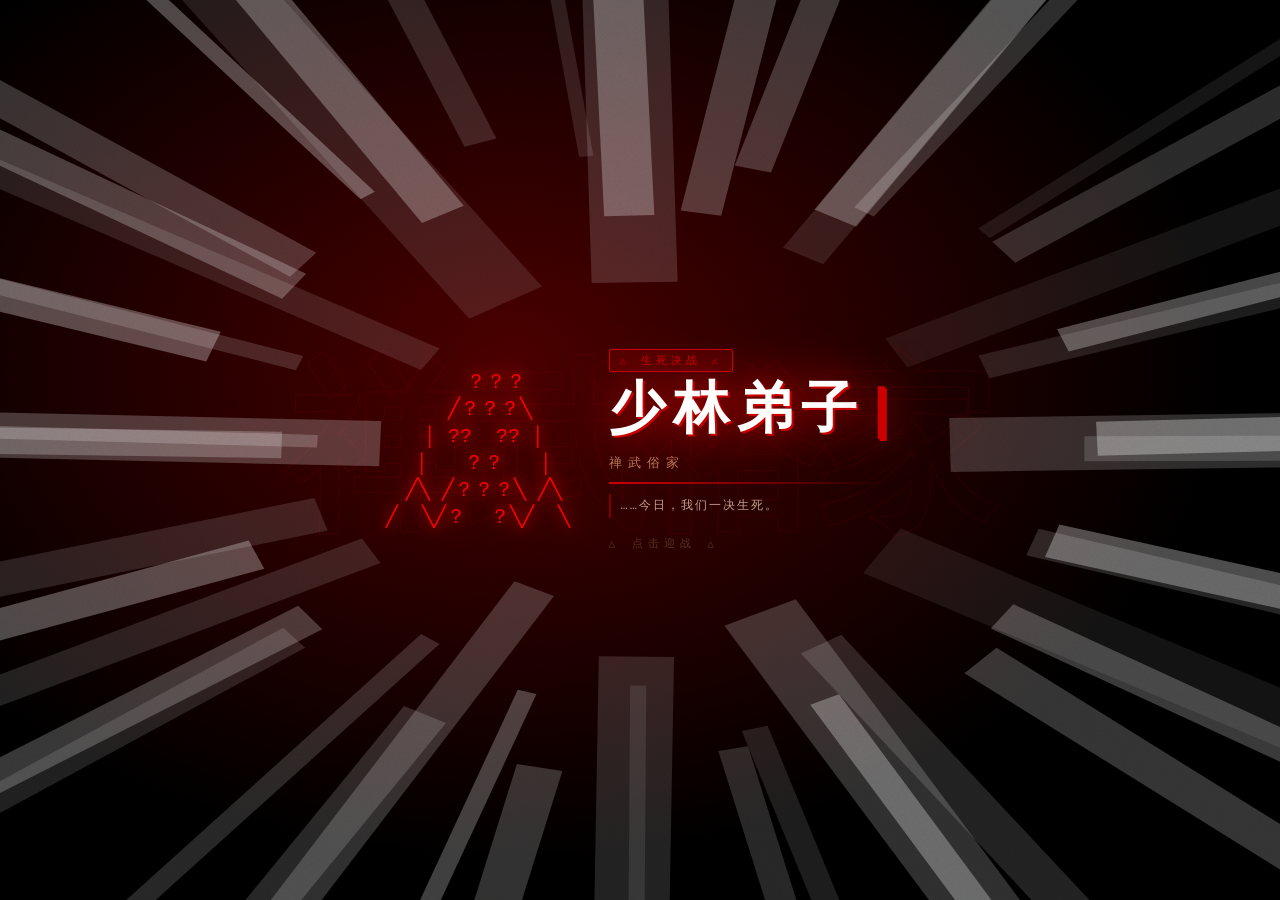
<file: battle.html>
﻿<!DOCTYPE html>

<html lang="zh-CN">

<head>

<script>
  // showToast polyfill - battle.html 中没有 town.html 的 showToast 实现，此处兜底
  if (typeof window.showToast !== 'function') {
    window.showToast = function(msg, type, duration) {
      console.log('[showToast polyfill]', msg, type || '');
    };
  }
</script>

<meta charset="UTF-8">

<meta name="viewport" content="width=device-width,initial-scale=1,maximum-scale=1,user-scalable=no,viewport-fit=cover">

<title>战斗 - 江湖将将胡</title>

<style>

/* ════════════════════════════════════════════════════

   battle.html - 独立战斗页面

   ════════════════════════════════════════════════════ */

*{margin:0;padding:0;box-sizing:border-box}

html,body{margin:0;padding:0;height:100%;color:#e8d5a3;font-family:'Courier New','微软雅黑',monospace;overflow-x:hidden;user-select:none;}

body{

  background:var(--dark);

  background-image:

    radial-gradient(ellipse at 15% 15%,rgba(28,12,80,.55) 0%,transparent 45%),

    radial-gradient(ellipse at 85% 80%,rgba(50,5,28,.5) 0%,transparent 45%),

    radial-gradient(ellipse at 50% 0%,rgba(12,6,40,.4) 0%,transparent 40%),

    radial-gradient(ellipse at 50% 100%,rgba(8,2,16,.6) 0%,transparent 40%),

    radial-gradient(ellipse at 50% 50%,rgba(5,4,16,1) 0%,rgba(2,1,8,1) 100%);

  min-height:100vh;

}

/* 粒子背景canvas */

#bgCanvas{position:fixed;top:0;left:0;width:100%;height:100%;pointer-events:none;z-index:0;opacity:.55;}

/* 全局扫描线叠层 */

body::before{

  content:'';position:fixed;top:0;left:0;width:100%;height:100%;

  background:repeating-linear-gradient(0deg,transparent,transparent 2px,rgba(0,0,0,.06) 2px,rgba(0,0,0,.06) 4px);

  pointer-events:none;z-index:1;opacity:.4;

}

/* 全局噪点叠层 */

body::after{

  content:'';position:fixed;top:0;left:0;width:100%;height:100%;

  background-image:url("data:image/svg+xml,%3Csvg viewBox='0 0 200 200' xmlns='http://www.w3.org/2000/svg'%3E%3Cfilter id='n'%3E%3CfeTurbulence type='fractalNoise' baseFrequency='0.9' numOctaves='4' stitchTiles='stitch'/%3E%3C/filter%3E%3Crect width='100%25' height='100%25' filter='url(%23n)' opacity='0.05'/%3E%3C/svg%3E");

  pointer-events:none;z-index:1;opacity:.15;

}



/* CSS变量 */

:root{

  --gold:#f0c060; --gold2:#e08010; --gold3:#ffe8a0; --dark:#050410;

  --panel:rgba(5,4,16,.97); --border:rgba(240,192,96,.18);

  --glow:rgba(240,192,96,.3); --glow2:rgba(240,192,96,.5);

  --cyan:#40d4ff; --cyan2:#00aadd; --cyan-glow:rgba(64,212,255,.25);

  --red:#ff4455; --red-glow:rgba(255,68,85,.3);

  --purple:#c060ff; --purple-glow:rgba(192,96,255,.25);

}



/* 闪光效果 */

.red-flash{position:fixed;top:0;left:0;width:100%;height:100%;pointer-events:none;z-index:9999;background:radial-gradient(ellipse at center,rgba(255,20,20,.5) 0%,transparent 65%);opacity:0;transition:opacity .06s;}

.red-flash.on{opacity:1;}

.green-flash{position:fixed;top:0;left:0;width:100%;height:100%;pointer-events:none;z-index:9999;background:radial-gradient(ellipse at center,rgba(20,255,80,.3) 0%,transparent 65%);opacity:0;transition:opacity .06s;}

.green-flash.on{opacity:1;}

.blue-flash{position:fixed;top:0;left:0;width:100%;height:100%;pointer-events:none;z-index:9999;background:radial-gradient(ellipse at center,rgba(40,140,255,.4) 0%,transparent 65%);opacity:0;transition:opacity .06s;}

.blue-flash.on{opacity:1;}

.gold-flash{position:fixed;top:0;left:0;width:100%;height:100%;pointer-events:none;z-index:9999;background:radial-gradient(ellipse at center,rgba(255,200,0,.5) 0%,transparent 65%);opacity:0;transition:opacity .06s;}
.gold-flash.on{opacity:1;}



/* 技能大字 */

.skill-overlay{position:fixed;top:0;left:0;width:100%;height:100%;pointer-events:none;z-index:300;display:flex;align-items:center;justify-content:center;opacity:0;transition:opacity .08s;}

.skill-overlay.on{opacity:1;}

.skill-big-text{font-size:48px;font-weight:bold;letter-spacing:12px;text-shadow:0 0 2px rgba(255,255,255,0.5);animation:skillBoom .9s ease forwards;}

@keyframes skillBoom{0%{transform:scale(.15) rotate(-10deg);opacity:0}30%{transform:scale(1.3) rotate(2deg);opacity:1}60%{transform:scale(1) rotate(0);opacity:1}100%{transform:scale(1.1);opacity:0}}



/* 伤害数字 */

.dmg-float{position:absolute;font-weight:bold;pointer-events:none;z-index:60;text-shadow:0 2px 12px rgba(0,0,0,.95);animation:floatUp 1.1s ease forwards;}

@keyframes floatUp{0%{transform:translateY(0) scale(.5);opacity:1}15%{transform:translateY(-12px) scale(1.4);opacity:1}100%{transform:translateY(-75px) scale(.7);opacity:0}}

.dn{color:#ffee44;font-size:19px;text-shadow:0 0 10px #ffaa00!important;}

.dc{color:#ff4422;font-size:28px;font-style:italic;text-shadow:0 0 15px #ff4422!important;}

.ds{color:#ee66ff;font-size:32px;text-shadow:0 0 16px #aa33ee,0 0 30px #8800cc!important;}

.dm{color:rgba(100,90,70,.5);font-size:12px;}

.dh{color:#44ff88;font-size:18px;text-shadow:0 0 10px #00ff66!important;}

.dp{color:#88ff44;font-size:16px;}

.dd{color:#80ffcc;font-size:22px;font-style:italic;text-shadow:0 0 12px #40ffaa,0 0 20px #00cc88!important;letter-spacing:2px;}



/* 火花 */

.spark{position:absolute;font-size:16px;animation:sparkOut .7s ease forwards;pointer-events:none;}

@keyframes sparkOut{0%{transform:translate(0,0) scale(1.3) rotate(0deg);opacity:1}100%{transform:translate(var(--dx),var(--dy)) scale(.05) rotate(180deg);opacity:0}}



/* 页面抖动 */

@keyframes shake{0%{transform:translate(0,0)}10%{transform:translate(-7px,-5px) rotate(-1.5deg)}20%{transform:translate(7px,5px) rotate(1.5deg)}30%{transform:translate(-5px,4px)}40%{transform:translate(5px,-4px)}60%{transform:translate(-3px,2px)}100%{transform:translate(0,0)}}

@keyframes bigShake{0%{transform:translate(0,0)}8%{transform:translate(-15px,-10px) rotate(-2deg)}16%{transform:translate(15px,10px) rotate(2deg)}24%{transform:translate(-11px,7px)}32%{transform:translate(11px,-7px)}50%{transform:translate(-6px,3px)}100%{transform:translate(0,0)}}

body.shake{animation:shake .35s ease;}

body.big-shake{animation:bigShake .55s ease;}
/* death anim */
@keyframes fallL{0%{transform:rotate(0) translateY(0)}100%{transform:rotate(-85deg) translateY(30px) translateX(-20px)}}
@keyframes fallR{0%{transform:rotate(0) translateY(0)}100%{transform:rotate(85deg) translateY(30px) translateX(20px)}}
.fighter.fall-l{animation:fallL .35s ease-out forwards;transform-origin:top center;}
.fighter.fall-r{animation:fallR .35s ease-out forwards;transform-origin:top center;}
.fighter.downed{opacity:.85;filter:grayscale(.3);transition:filter .5s,opacity .5s;}



/* 胜负弹窗 */

.win-layer{display:none;position:fixed;top:0;left:0;width:100%;height:100%;background:rgba(0,0,0,.93);z-index:200;flex-direction:column;align-items:center;justify-content:center;backdrop-filter:blur(4px);}

.win-layer.on{display:flex;}

.win-box{text-align:center;animation:winPop .7s cubic-bezier(.175,.885,.32,1.275);}

@keyframes winPop{0%{transform:scale(.12) rotate(-18deg);opacity:0}100%{transform:scale(1) rotate(0);opacity:1}}

.win-title{font-size:44px;letter-spacing:14px;text-shadow:0 0 50px currentColor,0 0 100px currentColor;margin-bottom:16px;}

.win-sub{font-size:14px;color:#c0a070;letter-spacing:6px;margin-bottom:10px;}

.win-data{font-size:12px;color:rgba(120,90,40,.6);letter-spacing:3px;margin-bottom:32px;}

.win-btn{

  background:rgba(5,3,10,.95);border:1px solid rgba(80,55,20,.7);color:#b09060;

  padding:14px 32px;border-radius:8px;cursor:pointer;

  font-size:13px;letter-spacing:5px;font-family:inherit;

  transition:all .22s;margin:0 8px;position:relative;overflow:hidden;

}

.win-btn::before{content:'';position:absolute;top:0;left:-100%;width:100%;height:100%;background:linear-gradient(90deg,transparent,rgba(240,192,96,.08),transparent);transition:left .4s;}

.win-btn:hover::before{left:100%;}

.win-btn:hover{border-color:var(--gold);color:var(--gold);box-shadow:0 0 10px var(--glow);}



/* 顶部导航 */

.top-bar{

  display:flex;align-items:center;gap:10px;

  padding:10px 14px;

  background:rgba(20,10,4,.7);

  border-bottom:1px solid rgba(180,100,40,.2);

  position:relative;z-index:10;

}

.back-btn{

  background:rgba(40,20,8,.8);border:1px solid rgba(180,100,40,.3);color:#c08040;

  padding:6px 14px;border-radius:5px;cursor:pointer;font-size:12px;letter-spacing:1px;

  transition:all .2s;

}

.back-btn:hover{background:rgba(80,40,10,.8);color:#e0c060;}

.title{flex:1;text-align:center;font-size:14px;color:#d0a050;letter-spacing:4px;}



/* 战斗页面 */

#pageFight{position:relative;z-index:2;}

.fight-wrap{max-width:920px;margin:0 auto;padding:20px 18px;position:relative;}





.hp-bar{

  height:16px;background:rgba(2,1,6,.98);border-radius:8px;

  border:1px solid rgba(240,192,96,.1);overflow:hidden;position:relative;

  box-shadow:inset 0 2px 6px rgba(0,0,0,.7);

}

.hp-bar::after{

  content:'';position:absolute;top:0;left:0;right:0;height:1px;

  background:rgba(255,255,255,.1);pointer-events:none;

}

@keyframes hpScan{0%{left:-40%}100%{left:110%}}

.hp-inner{

  height:100%;border-radius:8px;transition:width .25s ease;

  position:relative;overflow:hidden;

}

.hp-inner::before{

  content:'';position:absolute;top:0;width:30%;height:100%;

  background:linear-gradient(90deg,transparent,rgba(255,255,255,.12),transparent);

  animation:hpScan 2.5s linear infinite;pointer-events:none;

}

.hp-inner::after{

  content:'';position:absolute;top:0;left:0;right:0;height:45%;

  background:rgba(255,255,255,.15);border-radius:8px;

}

.hp-l{background:linear-gradient(90deg,#062a80,#1060c0,#2898e8,#50c0ff);box-shadow:0 0 12px rgba(40,150,255,.35) inset;}

.hp-r{background:linear-gradient(270deg,#880808,#b81818,#e03232,#ff6060);float:right;box-shadow:0 0 12px rgba(220,40,40,.35) inset;}

.hp-num{font-size:10px;color:rgba(120,100,40,.7);margin-top:3px;letter-spacing:.5px;}

.hp-num.r{text-align:right;}

.vs-box{

  min-width:44px;text-align:center;font-size:22px;color:#f0c060;

  text-shadow:0 0 16px #e08010,0 0 30px rgba(240,128,0,.4);

  font-weight:bold;letter-spacing:2px;position:relative;

  animation:vsPulse 2s ease-in-out infinite;

}

@keyframes vsPulse{0%,100%{transform:scale(1)}50%{transform:scale(1.1)}}



/* 内力条 */

.mp-bar-wrap{

  position:relative;height:8px;background:rgba(2,1,8,.95);border-radius:4px;

  border:1px solid rgba(80,160,255,.14);overflow:hidden;margin-top:4px;

  box-shadow:inset 0 1px 4px rgba(0,0,0,.6);

}

.mp-bar-wrap::after{

  content:'';position:absolute;top:0;left:0;right:0;height:1px;

  background:rgba(255,255,255,.07);pointer-events:none;

}

.mp-bar-inner{

  height:100%;border-radius:4px;overflow:hidden;position:relative;

  background:linear-gradient(90deg,#0a2870,#1460b0,#2090d8,#40c0ff);

  box-shadow:0 0 8px rgba(60,180,255,.45) inset;

  transition:width .3s ease;

}

.mp-bar-inner::before{

  content:'';position:absolute;top:0;width:35%;height:100%;

  background:linear-gradient(90deg,transparent,rgba(255,255,255,.15),transparent);

  animation:hpScan 3s linear infinite;pointer-events:none;

}

.mp-bar-num{

  position:absolute;right:4px;top:50%;transform:translateY(-50%);

  font-size:8px;color:rgba(100,180,255,.65);letter-spacing:.5px;

  font-family:'Courier New',monospace;pointer-events:none;

}

.mp-bar-num.r{left:4px;right:auto;}



/* 迷你属性 */

.fight-stats-mini{display:flex;gap:8px;font-size:9px;color:rgba(180,150,100,.6);margin-top:4px;}





.sti{

  font-size:10px;padding:3px 10px;border-radius:10px;border:1px solid;

  animation:stiBlink 1.2s infinite alternate;letter-spacing:1px;

  box-shadow:0 0 6px currentColor;

}

@keyframes stiBlink{from{opacity:1}to{opacity:.4}}



/* 连击条 */

.combo-bar{

  text-align:center;height:38px;font-size:22px;font-weight:bold;

  color:#ffee44;text-shadow:0 0 20px #ffaa00,0 0 40px #ff8800,0 0 60px rgba(255,136,0,.3);

  letter-spacing:6px;opacity:0;transition:opacity .2s;

}

.combo-bar.on{opacity:1;}

@keyframes cPop{0%{transform:scale(.3) rotate(-8deg);opacity:0}50%{transform:scale(1.4);opacity:1}100%{transform:scale(1);opacity:1}}

.combo-bar.pop{animation:cPop .22s ease forwards;}



/* 战场 */

.arena-wrap{

  position:relative;

  background:linear-gradient(180deg,rgba(2,2,8,.0) 0%,rgba(4,3,10,.8) 100%);

  border-radius:12px;border:1px solid rgba(240,192,96,.06);

  padding:12px 12px 0;overflow:hidden;

}

.arena-wrap::before{

  content:'';position:absolute;top:0;left:0;right:0;height:1px;

  background:linear-gradient(90deg,transparent,rgba(240,192,96,.06),rgba(240,192,96,.12),rgba(240,192,96,.06),transparent);

  pointer-events:none;

}

.arena-bg{

  position:absolute;top:0;left:0;right:0;bottom:0;pointer-events:none;

  background:

    radial-gradient(ellipse at 20% 90%,rgba(64,112,255,.04) 0%,transparent 40%),

    radial-gradient(ellipse at 80% 90%,rgba(255,64,64,.04) 0%,transparent 40%),

    radial-gradient(ellipse at 50% 80%,rgba(240,160,32,.06) 0%,transparent 55%);

}

.arena-scenery{

  position:absolute;top:0;left:0;right:0;bottom:0;

  pointer-events:none;z-index:0;overflow:hidden;

}

.scenery-mountains{

  position:absolute;bottom:18px;left:0;right:0;

  font-size:9px;font-family:'Courier New',monospace;

  color:rgba(60,40,15,.08);letter-spacing:1px;

  text-align:center;line-height:1.3;white-space:pre;

}

.scenery-clouds{

  position:absolute;top:8px;left:0;right:0;

  font-size:9px;font-family:'Courier New',monospace;

  color:rgba(80,60,20,.06);letter-spacing:4px;

  text-align:center;white-space:pre;

  animation:cloudDrift 8s ease-in-out infinite alternate;

}

@keyframes cloudDrift{0%{transform:translateX(-8px)}100%{transform:translateX(8px)}}

.arena-deco-l,.arena-deco-r{

  position:absolute;top:50%;transform:translateY(-50%);

  font-size:8px;color:rgba(240,192,96,.04);letter-spacing:0;

  line-height:1.4;font-family:'Courier New',monospace;

  pointer-events:none;

}

.arena-deco-l{left:2px;}

.arena-deco-r{right:2px;}



/* 竞技场 */

.arena{display:flex;justify-content:space-between;align-items:flex-end;min-height:230px;position:relative;padding:0 8px;z-index:200;}

.ground{

  text-align:center;color:rgba(60,40,15,.3);font-size:11px;letter-spacing:2px;

  padding:5px 0 8px;

  background:linear-gradient(90deg,transparent,rgba(240,160,32,.05),rgba(240,160,32,.08),rgba(240,160,32,.05),transparent);

  position:relative;

}

.ground::before{

  content:'';position:absolute;top:0;left:0;right:0;height:1px;

  background:linear-gradient(90deg,transparent,rgba(240,160,32,.08),rgba(240,160,32,.2),rgba(240,160,32,.08),transparent);

}



/* 角色样式 */

.fighter{

  font-size:15px;white-space:pre;line-height:1.55;text-align:center;

  font-family:'Courier New',monospace;position:relative;

  width:240px;transition:transform .06s;

  letter-spacing:.06em;

  text-shadow:0 0 16px currentColor,0 0 32px currentColor,0 0 60px currentColor,0 0 5px rgba(255,255,255,.25);

  filter:drop-shadow(0 0 12px currentColor) drop-shadow(0 0 24px currentColor) drop-shadow(0 0 3px rgba(255,255,255,.15));

}

.fighter.flip{transform:scaleX(-1);}

@keyframes hitBlink{0%,100%{filter:none}25%{filter:brightness(10) saturate(0) drop-shadow(0 0 10px white)}60%{filter:brightness(4) saturate(.2)}}

.fighter.hit{animation:hitBlink .28s ease;}



/* 冲刺动画 */

.fighter.kb-l{animation:kbL .3s ease!important;}

.fighter.flip.kb-l{animation:kbLf .3s ease!important;}

.fighter.kb-r{animation:kbR .3s ease!important;}

.fighter.flip.kb-r{animation:kbRf .3s ease!important;}

@keyframes kbL{0%{transform:translateX(0)}45%{transform:translateX(-48px)}100%{transform:translateX(0)}}

@keyframes kbLf{0%{transform:scaleX(-1)}45%{transform:scaleX(-1) translateX(-48px)}100%{transform:scaleX(-1)}}

@keyframes kbR{0%{transform:translateX(0)}45%{transform:translateX(48px)}100%{transform:translateX(0)}}

@keyframes kbRf{0%{transform:scaleX(-1)}45%{transform:scaleX(-1) translateX(48px)}100%{transform:scaleX(-1)}}

/* 冲刺关键帧：角色向右冲入 */

@keyframes rushR{0%{transform:translateX(0) scaleX(1)}35%{transform:translateX(52px) scaleX(1.1)}55%{transform:translateX(54px) scaleX(1.12)}72%{transform:translateX(20px) scaleX(.93)}100%{transform:translateX(0) scaleX(1)}}

/* 冲刺关键帧：角色向左冲入 */

@keyframes rushL{0%{transform:translateX(0) scaleX(1)}35%{transform:translateX(-52px) scaleX(1.1)}55%{transform:translateX(-54px) scaleX(1.12)}72%{transform:translateX(-20px) scaleX(.93)}100%{transform:translateX(0) scaleX(1)}}

/* 冲刺动画作用于wrap容器，与fighter内层的knockback/blink完全隔离 */

#fLwrap.rush-r{animation:rushR .46s cubic-bezier(.15,.85,.35,1);}

#fRwrap.rush-r{animation:rushL .46s cubic-bezier(.15,.85,.35,1);}



/* 倒地动画 */

.fighter.fall-l{animation:fallL .6s ease forwards;}

.fighter.fall-r{animation:fallR .6s ease forwards;}

@keyframes fallL{0%{transform:rotate(0) translateY(0)}100%{transform:rotate(-90deg) translateY(30px);opacity:.3}}

@keyframes fallR{0%{transform:rotate(0) translateY(0)}100%{transform:rotate(-90deg) translateY(30px);opacity:.3}}



/* 护盾 */

.fighter.shielded{animation:shieldPulse 1s infinite;border-radius:4px;}

@keyframes shieldPulse{0%,100%{box-shadow:0 0 0 2px rgba(64,212,255,.3),0 0 16px rgba(64,212,255,.15)}50%{box-shadow:0 0 0 8px rgba(64,212,255,.4),0 0 28px rgba(64,212,255,.25)}}



/* 中毒 */

.fighter.poisoned-anim{animation:poisonShake .3s infinite;}

.fighter.flip.poisoned-anim{animation:none;}

@keyframes poisonShake{0%,100%{transform:translateX(0)}25%{transform:translateX(-2px)}75%{transform:translateX(2px)}}



/* 角色部件动画系统 */

.ft-aura,.ft-head,.ft-body,.ft-arm-l,.ft-arm-r,.ft-legs{transition:transform .15s}



/* ══════════════════════════════════════

   武器悬浮层（从ascii-heroes.html复制）

   ══════════════════════════════════════ */

.wep-float{

  position:relative;

  display:flex;flex-direction:column;align-items:center;gap:3px;

  pointer-events:none;z-index:10;

}

.wep-float-icon{

  width:44px;height:44px;

  border-radius:8px;overflow:hidden;

  display:flex;align-items:center;justify-content:center;

  background:linear-gradient(135deg,rgba(0,0,0,.6),rgba(20,16,40,.75));

  border:1px solid var(--wf-border,rgba(255,208,96,.35));

  box-shadow:0 0 8px var(--wf-glow,rgba(255,208,96,.4)),inset 0 0 6px rgba(0,0,0,.5);

  animation:wepFloat 2.4s ease-in-out infinite;

  --wc-glow:var(--wf-glow,rgba(255,208,96,.6));

}

.wep-float-icon .wep-ascii-art{

  font-size:5.5px;line-height:1.1;padding:1px;letter-spacing:.3px;

}

.wep-float-name{

  font-size:8px;letter-spacing:1px;

  color:var(--wf-color,#ffd060);

  text-shadow:0 0 6px var(--wf-glow);

  background:rgba(3,2,10,.75);

  border:1px solid var(--wf-border,rgba(255,208,96,.2));

  border-radius:6px;padding:1px 5px;

  white-space:nowrap;

}

.wep-float-rarity{

  font-size:7px;letter-spacing:1px;

  color:var(--wf-color,#ffd060);

  opacity:.65;

}

@keyframes wepFloat{

  0%,100%{transform:translateY(0);}

  50%{transform:translateY(-5px);}

}

@keyframes wepFloatIcon{

  0%,100%{transform:translateY(0) scale(1);}

  50%{transform:translateY(-4px) scale(1.08);}

}

.wep-float.legendary .wep-float-icon{

  animation:wepFloatLeg 2s ease-in-out infinite;

}

@keyframes wepFloatLeg{

  0%,100%{transform:translateY(0) scale(1);box-shadow:0 0 6px var(--wf-glow),0 0 12px var(--wf-glow);}

  50%{transform:translateY(-7px) scale(1.08);box-shadow:0 0 10px var(--wf-glow),0 0 20px var(--wf-glow);}

}

.fight-wep-tag{

  font-size:9px;text-align:center;margin-top:3px;

  letter-spacing:1px;padding:2px 8px;border-radius:8px;

  border:1px solid var(--fw-border,rgba(120,160,200,.15));

  color:var(--fw-color,rgba(160,200,255,.55));

  background:rgba(4,3,12,.8);

  display:inline-block;

}



/* ══════════════════════════════════════

   战斗内自定义角色分部件动画

   .fighter.ft-animated 时激活

   ══════════════════════════════════════ */

/* 覆盖父级 white-space:pre，让 div 子结构正常排布 */

.fighter.ft-animated {

  white-space:normal;

  font-size:13px;

  line-height:1;

}

/* 各子部件通用：pre文字 + 零外边距 + 固定行高 */

.ft-animated .ft-head,

.ft-animated .ft-body,

.ft-animated .ft-legs,

.ft-animated .ft-aura {

  display:block;

  white-space:pre;

  line-height:1.25;

  margin:0; padding:0;

  text-align:center;

  text-shadow:0 0 6px currentColor;

}

.ft-animated .ft-head {

  animation:pvHead 3.2s ease-in-out infinite;

  animation-delay:-.5s;

}

.ft-animated .ft-body {

  animation:pvBody 2.8s ease-in-out infinite;

  animation-delay:-.2s;

  text-shadow:0 0 10px currentColor, 0 0 20px currentColor, 0 0 3px rgba(255,255,255,.15);

  letter-spacing:.06em;

  font-weight:bold;

  white-space:pre;

  display:block;

  text-align:center;

}

.ft-animated .ft-legs {

  white-space:pre;

  display:block;

  text-align:center;

}

/* 躯干横排容器 */

.ft-torso-row {

  display:flex;flex-direction:row;align-items:center;justify-content:center;

  margin:0;padding:0;line-height:1.3;

  gap:0;

}

/* 服装叠加层：绝对定位叠在默认体型上，不挤占布局 */

.ft-body-wrap {

  position:relative;display:inline-block;

}

.ft-cos-overlay {

  position:absolute;top:0;left:0;right:0;bottom:0;

  display:flex;align-items:center;justify-content:center;

  pointer-events:none;white-space:pre;font-family:inherit;font-size:inherit;line-height:inherit;

}

.ft-animated .ft-arm-l {

  display:inline-block;

  white-space:pre;

  transform-origin:top right;

  animation:pvArmL 2.2s ease-in-out infinite;

  animation-delay:-.3s;

}

.ft-animated .ft-arm-r {

  display:inline-block;

  white-space:pre;

  transform-origin:top left;

  animation:pvArmR 2.2s ease-in-out infinite;

  animation-delay:-.9s;

}

.ft-animated .ft-legs {

  animation:pvLegs 2.6s ease-in-out infinite;

  animation-delay:-.8s;

}

.ft-animated .ft-aura {

  animation:pvAura 2.4s ease-in-out infinite;

}



/* 待机动画关键帧 */

/* 头部：轻微点头（上下）+ 微转 */

@keyframes pvHead{

  0%  {transform:translateY(0)   rotate(-1deg)}

  30% {transform:translateY(-4px) rotate(0deg)}

  60% {transform:translateY(-2px) rotate(1deg)}

  100%{transform:translateY(0)   rotate(-1deg)}

}

/* 身体：呼吸缩放（+微微上下浮动），适配2行宽躯干 */

@keyframes pvBody{

  0%,100%{transform:scaleY(1)    scaleX(1)    translateY(0)}

  25%    {transform:scaleY(1.01) scaleX(1.005) translateY(-1px)}

  50%    {transform:scaleY(1.02) scaleX(1)    translateY(0)}

  75%    {transform:scaleY(1.01) scaleX(1.005) translateY(-1px)}

}

/* 手臂：左右微摆（像挥袖/持武器） */

@keyframes pvArmL{

  0%  {transform:rotate(12deg)  translateX(-1px)}

  50% {transform:rotate(-8deg)  translateX(-3px)}

  100%{transform:rotate(12deg)  translateX(-1px)}

}

@keyframes pvArmR{

  0%  {transform:rotate(-12deg) translateX(1px)}

  50% {transform:rotate( 8deg)  translateX(3px)}

  100%{transform:rotate(-12deg) translateX(1px)}

}

/* 腿部：上下弹跳 + 微缩 + 重心偏移，适配2行腿部 */

@keyframes pvLegs{

  0%,100%{transform:translateY(0)   scaleX(1)   rotate(0)}

  35%    {transform:translateY(2px) scaleX(1.04) rotate(-1deg)}

  60%    {transform:translateY(1px) scaleX(.98)  rotate(.5deg)}

  80%    {transform:translateY(2px) scaleX(1.03) rotate(-.5deg)}

}

@keyframes pvAura{0%,100%{opacity:.7;transform:scale(1)}50%{opacity:1;transform:scale(1.05)}}



/* 称号牌动画 */

.ft-titleplate{

  animation:pvTitle 3s ease-in-out infinite;

}

@keyframes pvTitle{0%,100%{opacity:.85}50%{opacity:1}}



/* 普攻动画 */

.fighter.pv-atk  .ft-arm-l { animation:pvAtk_armL .55s ease forwards!important; }

.fighter.pv-atk  .ft-arm-r { animation:pvAtk_armR .55s ease forwards!important; }

.fighter.pv-atk  .ft-body  { animation:pvAtk_body .55s ease forwards!important; }

.fighter.pv-atk  .ft-head  { animation:pvAtk_head .55s ease forwards!important; }

.fighter.pv-atk  .ft-legs  { animation:pvAtk_legs .55s ease forwards!important; }

/* 普攻：左臂向左前冲，右臂向右前冲 */

@keyframes pvAtk_armL{

  0%  {transform:rotate(12deg)  translateX(-1px)}

  20% {transform:rotate(-35deg) translateX(-22px) scaleX(1.3)}

  50% {transform:rotate(-18deg) translateX(-12px)}

  75% {transform:rotate(-5deg)  translateX(-4px)}

  100%{transform:rotate(12deg)  translateX(-1px)}

}

@keyframes pvAtk_armR{

  0%  {transform:rotate(-12deg) translateX(1px)}

  20% {transform:rotate(35deg)  translateX(22px) scaleX(1.3)}

  50% {transform:rotate(18deg)  translateX(12px)}

  75% {transform:rotate(5deg)   translateX(4px)}

  100%{transform:rotate(-12deg) translateX(1px)}

}

/* 普攻：身体前倾，适配4字符宽新躯干 */

@keyframes pvAtk_body{

  0%,100%{transform:scaleY(1) scaleX(1) translateX(0)}

  25%    {transform:scaleY(.96) scaleX(1.05) translateX(3px)}

  55%    {transform:scaleY(1.01) scaleX(.99) translateX(1px)}

}

/* 普攻：头部前冲 */

@keyframes pvAtk_head{

  0%,100%{transform:translateY(0) rotate(-1deg)}

  30%    {transform:translateY(-2px) rotate(6deg) translateX(4px)}

  60%    {transform:translateY(-1px) rotate(2deg)}

}

/* 普攻：腿部蹬地 */

@keyframes pvAtk_legs{

  0%,100%{transform:translateY(0) scaleX(1)}

  20%    {transform:translateY(-6px) scaleX(.9)}

  50%    {transform:translateY(4px) scaleX(1.1)}

  75%    {transform:translateY(1px) scaleX(1.02)}

}



/* 重击动画 */

.fighter.pv-heavy .ft-arm-l { animation:pvHvy_armL .65s ease forwards!important; }

.fighter.pv-heavy .ft-arm-r { animation:pvHvy_armR .65s ease forwards!important; }

.fighter.pv-heavy .ft-body  { animation:pvHvy_body .65s ease forwards!important; }

.fighter.pv-heavy .ft-head  { animation:pvHvy_head .65s ease forwards!important; }

.fighter.pv-heavy .ft-legs  { animation:pvHvy_legs .65s ease forwards!important; }

.fighter.pv-heavy .ft-aura  { animation:pvHvy_aura .65s ease forwards!important; }

/* 重击：左臂大幅后拉再猛冲，右臂同步 */

@keyframes pvHvy_armL{

  0%  {transform:rotate(12deg)  translateX(-1px)}

  15% {transform:rotate(30deg)  translateX(12px)  scaleX(.8)}

  40% {transform:rotate(-45deg) translateX(-32px) scaleX(1.5)}

  65% {transform:rotate(-22deg) translateX(-16px)}

  100%{transform:rotate(12deg)  translateX(-1px)}

}

@keyframes pvHvy_armR{

  0%  {transform:rotate(-12deg) translateX(1px)}

  15% {transform:rotate(-30deg) translateX(-12px) scaleX(.8)}

  40% {transform:rotate(45deg)  translateX(32px)  scaleX(1.5)}

  65% {transform:rotate(22deg)  translateX(16px)}

  100%{transform:rotate(-12deg) translateX(1px)}

}

@keyframes pvHvy_body{

  0%,100%{transform:scaleY(1) scaleX(1) translateX(0)}

  20%    {transform:scaleY(1.1) scaleX(.85) translateX(-3px)}

  45%    {transform:scaleY(.90) scaleX(1.10) translateX(6px)}

  70%    {transform:scaleY(1.03) scaleX(.97) translateX(2px)}

}

@keyframes pvHvy_head{

  0%,100%{transform:translateY(0) rotate(-1deg)}

  25%    {transform:translateY(3px) rotate(-8deg) translateX(-4px)}

  50%    {transform:translateY(-4px) rotate(12deg) translateX(6px)}

  75%    {transform:translateY(-2px) rotate(5deg)}

}

@keyframes pvHvy_legs{

  0%,100%{transform:translateY(0) scaleX(1)}

  15%    {transform:translateY(-10px) scaleX(.85)}

  40%    {transform:translateY(7px) scaleX(1.18)}

  65%    {transform:translateY(2px) scaleX(1.05)}

}

@keyframes pvHvy_aura{

  0%  {transform:translateX(-4px) scale(.95);opacity:.6}

  30% {transform:translateX(0) scale(1.6);opacity:1;filter:drop-shadow(0 0 18px currentColor)}

  60% {transform:translateX(6px) scale(1.2);opacity:.9}

  100%{transform:translateX(-4px) scale(.95);opacity:.6}

}



/* 攻击时发光爆闪（keyframe保留，实际由 fighter 元素本身触发） */

@keyframes pvFlash{0%,100%{opacity:1}40%{opacity:1;filter:brightness(2.5) drop-shadow(0 0 20px currentColor)}70%{filter:brightness(1.5)}}

.fighter.pv-atk  { animation:pvFlash .55s ease !important; }

.fighter.pv-heavy { animation:pvFlash .65s ease !important; }



/* ── 普攻/重击/闪避按钮样式 ── */

.btn-key{font-size:9px;color:rgba(255,255,255,.5);margin-left:4px;}

.btn-atk{

  background:linear-gradient(135deg,#8B4513,#654321)!important;

  border-color:#A0522D!important;

  box-shadow:0 0 8px rgba(160,82,45,.4),inset 0 1px 0 rgba(255,255,255,.1)!important;

}

.btn-atk:hover{

  background:linear-gradient(135deg,#A0522D,#8B4513)!important;

  box-shadow:0 0 12px rgba(160,82,45,.6),inset 0 1px 0 rgba(255,255,255,.15)!important;

}

.btn-heavy{

  background:linear-gradient(135deg,#8B0000,#5C0000)!important;

  border-color:#CD5C5C!important;

  box-shadow:0 0 8px rgba(205,92,92,.4),inset 0 1px 0 rgba(255,255,255,.1)!important;

}

.btn-heavy:hover{

  background:linear-gradient(135deg,#CD5C5C,#8B0000)!important;

  box-shadow:0 0 12px rgba(205,92,92,.6),inset 0 1px 0 rgba(255,255,255,.15)!important;

}

.btn-dodge{

  background:linear-gradient(135deg,#2F4F4F,#1C3A3A)!important;

  border-color:#5F9EA0!important;

  box-shadow:0 0 8px rgba(95,158,160,.4),inset 0 1px 0 rgba(255,255,255,.1)!important;

}

.btn-dodge:hover{

  background:linear-gradient(135deg,#5F9EA0,#2F4F4F)!important;

  box-shadow:0 0 12px rgba(95,158,160,.6),inset 0 1px 0 rgba(255,255,255,.15)!important;

}



/* 技能特效动画 */

@keyframes pvSkill_body{0%,100%{transform:scaleY(1) scaleX(1)}30%{transform:scaleY(1.15) scaleX(.88)}55%{transform:scaleY(.92) scaleX(1.1)}}

@keyframes pvSkill_aura{0%{opacity:.5;transform:scale(1)}35%{opacity:1;transform:scale(2.2);filter:drop-shadow(0 0 28px currentColor)}70%{opacity:.8;transform:scale(1.4)}100%{opacity:.5;transform:scale(1)}}

.fighter.pv-skill .ft-body{animation:pvSkill_body .7s ease forwards!important;}

.fighter.pv-skill .ft-aura{animation:pvSkill_aura .7s ease forwards!important;}



/* 平台 */

.fighter-wrap{position:relative;display:inline-block;}

.fighter-platform{

  position:absolute;bottom:-8px;left:50%;transform:translateX(-50%);

  width:60px;height:4px;background:rgba(180,140,80,.3);border-radius:2px;

  animation:fighterPlatform 2.5s ease-in-out infinite;

}

@keyframes fighterPlatform{0%,100%{opacity:.4;transform:translateX(-50%) scaleX(1)}50%{opacity:.7;transform:translateX(-50%) scaleX(1.1)}}



/* 入场动画 */

@keyframes fighterEnterL{0%{opacity:0;transform:translateX(-60px) scale(.8)}100%{opacity:1;transform:translateX(0) scale(1)}}

@keyframes fighterEnterR{0%{opacity:0;transform:translateX(60px) scaleX(-1) scale(.8)}100%{opacity:1;transform:translateX(0) scaleX(-1) scale(1)}}

@keyframes fighterEnterREnemy{0%{opacity:0;transform:translateX(60px) scale(.8)}100%{opacity:1;transform:translateX(0) scale(1)}}

#fL.entering{animation:fighterEnterL .45s cubic-bezier(.175,.885,.32,1.275) forwards!important;}

#fR.entering{animation:fighterEnterR .45s cubic-bezier(.175,.885,.32,1.275) forwards!important;}

#fR.entering[data-is-enemy="1"]{animation:fighterEnterREnemy .45s cubic-bezier(.175,.885,.32,1.275) forwards!important;}



/* ══════════════════════════════════════

   待机跳舞动画 - 长时间不操作触发

   ══════════════════════════════════════ */

/* 跳舞状态：动态舞步由JavaScript通过style属性设置 */

/* 基础样式确保跳舞时覆盖默认动画 */

#fL.ft-dancing .ft-head,

#fR.ft-dancing .ft-head,

.fighter.ft-dancing .ft-head,

#fL.ft-dancing .ft-body,

#fR.ft-dancing .ft-body,

.fighter.ft-dancing .ft-body,

#fL.ft-dancing .ft-arm-l,

#fR.ft-dancing .ft-arm-l,

.fighter.ft-dancing .ft-arm-l,

#fL.ft-dancing .ft-arm-r,

#fR.ft-dancing .ft-arm-r,

.fighter.ft-dancing .ft-arm-r,

#fL.ft-dancing .ft-legs,

#fR.ft-dancing .ft-legs,

.fighter.ft-dancing .ft-legs,

#fL.ft-dancing .ft-aura,

#fR.ft-dancing .ft-aura,

.fighter.ft-dancing .ft-aura {

  animation-duration: 0.6s !important;

  animation-timing-function: ease-in-out !important;

  animation-iteration-count: infinite !important;

}



/* ══════════════════════════════════════

   舞步1: 迪斯科 (disco) - 原地摇摆

   ══════════════════════════════════════ */

@keyframes dance1Head {

  0%, 100% { transform: translateY(0) rotate(-3deg) scale(1); }

  25% { transform: translateY(-6px) rotate(3deg) scale(1.05); }

  50% { transform: translateY(-2px) rotate(-5deg) scale(1.02); }

  75% { transform: translateY(-8px) rotate(2deg) scale(1.08); }

}

@keyframes dance1Body {

  0%, 100% { transform: scaleY(1) scaleX(1) rotate(0deg); }

  25% { transform: scaleY(1.08) scaleX(0.95) rotate(-2deg); }

  50% { transform: scaleY(0.95) scaleX(1.05) rotate(2deg); }

  75% { transform: scaleY(1.1) scaleX(0.92) rotate(-1deg); }

}

@keyframes dance1ArmL {

  0%, 100% { transform: rotate(20deg) translateX(-2px) translateY(0); }

  25% { transform: rotate(-30deg) translateX(-8px) translateY(-4px); }

  50% { transform: rotate(45deg) translateX(-4px) translateY(2px); }

  75% { transform: rotate(-15deg) translateX(-6px) translateY(-6px); }

}

@keyframes dance1ArmR {

  0%, 100% { transform: rotate(-20deg) translateX(2px) translateY(0); }

  25% { transform: rotate(30deg) translateX(8px) translateY(-4px); }

  50% { transform: rotate(-45deg) translateX(4px) translateY(2px); }

  75% { transform: rotate(15deg) translateX(6px) translateY(-6px); }

}

@keyframes dance1Legs {

  0%, 100% { transform: translateY(0) scaleX(1) rotate(0deg); }

  25% { transform: translateY(-8px) scaleX(0.9) rotate(-3deg); }

  50% { transform: translateY(4px) scaleX(1.1) rotate(3deg); }

  75% { transform: translateY(-6px) scaleX(0.95) rotate(-2deg); }

}

@keyframes dance1Aura {

  0%, 100% { opacity: 0.8; transform: scale(1) rotate(0deg); filter: hue-rotate(0deg); }

  25% { opacity: 1; transform: scale(1.15) rotate(5deg); filter: hue-rotate(30deg); }

  50% { opacity: 0.9; transform: scale(1.08) rotate(-5deg); filter: hue-rotate(-20deg); }

  75% { opacity: 1; transform: scale(1.2) rotate(3deg); filter: hue-rotate(45deg); }

}



/* ══════════════════════════════════════

   舞步2: 街舞 (hiphop) - 左右移动+旋转

   ══════════════════════════════════════ */

@keyframes dance2Head {

  0%, 100% { transform: translateX(0) translateY(0) rotate(0deg); }

  20% { transform: translateX(-15px) translateY(-5px) rotate(-10deg); }

  40% { transform: translateX(15px) translateY(-3px) rotate(10deg); }

  60% { transform: translateX(-10px) translateY(-8px) rotate(-5deg); }

  80% { transform: translateX(10px) translateY(-2px) rotate(5deg); }

}

@keyframes dance2Body {

  0%, 100% { transform: translateX(0) scale(1) rotate(0deg); }

  25% { transform: translateX(-20px) scale(1.05) rotate(-8deg); }

  50% { transform: translateX(20px) scale(0.95) rotate(8deg); }

  75% { transform: translateX(-10px) scale(1.02) rotate(-4deg); }

}

@keyframes dance2ArmL {

  0%, 100% { transform: rotate(0deg) translateX(0); }

  25% { transform: rotate(-60deg) translateX(-25px) translateY(-10px); }

  50% { transform: rotate(30deg) translateX(-5px) translateY(5px); }

  75% { transform: rotate(-45deg) translateX(-15px) translateY(-5px); }

}

@keyframes dance2ArmR {

  0%, 100% { transform: rotate(0deg) translateX(0); }

  25% { transform: rotate(60deg) translateX(25px) translateY(-10px); }

  50% { transform: rotate(-30deg) translateX(5px) translateY(5px); }

  75% { transform: rotate(45deg) translateX(15px) translateY(-5px); }

}

@keyframes dance2Legs {

  0%, 100% { transform: translateX(0) translateY(0); }

  25% { transform: translateX(-15px) translateY(-5px) scaleY(0.9); }

  50% { transform: translateX(15px) translateY(0) scaleY(1.1); }

  75% { transform: translateX(-8px) translateY(-8px) scaleY(0.95); }

}

@keyframes dance2Aura {

  0%, 100% { opacity: 0.7; transform: scale(1) translateX(0); filter: hue-rotate(0deg); }

  25% { opacity: 1; transform: scale(1.2) translateX(-20px); filter: hue-rotate(60deg); }

  50% { opacity: 0.8; transform: scale(1.1) translateX(20px); filter: hue-rotate(-40deg); }

  75% { opacity: 1; transform: scale(1.25) translateX(-10px); filter: hue-rotate(90deg); }

}



/* ══════════════════════════════════════

   舞步3: 太极 (taiji) - 缓慢圆周运动

   ══════════════════════════════════════ */

@keyframes dance3Head {

  0%, 100% { transform: translate(0, 0) rotate(0deg); }

  25% { transform: translate(8px, -5px) rotate(5deg); }

  50% { transform: translate(0, -10px) rotate(0deg); }

  75% { transform: translate(-8px, -5px) rotate(-5deg); }

}

@keyframes dance3Body {

  0%, 100% { transform: translate(0, 0) scale(1) rotate(0deg); }

  33% { transform: translate(12px, -8px) scale(1.03) rotate(3deg); }

  66% { transform: translate(-12px, -8px) scale(1.03) rotate(-3deg); }

}

@keyframes dance3ArmL {

  0%, 100% { transform: rotate(10deg) translateX(0) translateY(0); }

  33% { transform: rotate(-20deg) translateX(15px) translateY(-15px); }

  66% { transform: rotate(40deg) translateX(-10px) translateY(-10px); }

}

@keyframes dance3ArmR {

  0%, 100% { transform: rotate(-10deg) translateX(0) translateY(0); }

  33% { transform: rotate(20deg) translateX(-15px) translateY(-15px); }

  66% { transform: rotate(-40deg) translateX(10px) translateY(-10px); }

}

@keyframes dance3Legs {

  0%, 100% { transform: translate(0, 0) scale(1); }

  50% { transform: translate(0, -12px) scale(1.05); }

}

@keyframes dance3Aura {

  0%, 100% { opacity: 0.9; transform: scale(1) rotate(0deg); filter: hue-rotate(0deg) blur(0px); }

  50% { opacity: 1; transform: scale(1.3) rotate(180deg); filter: hue-rotate(180deg) blur(2px); }

}



/* ══════════════════════════════════════

   舞步4: 机械舞 (robot) - 顿挫定格

   ══════════════════════════════════════ */

@keyframes dance4Head {

  0%, 10%, 20%, 100% { transform: translateY(0) rotate(0deg); }

  5% { transform: translateY(-10px) rotate(-15deg); }

  15% { transform: translateY(-5px) rotate(15deg); }

}

@keyframes dance4Body {

  0%, 20%, 40%, 60%, 80%, 100% { transform: scale(1) rotate(0deg); }

  10% { transform: scale(1.1) rotate(-5deg); }

  30% { transform: scale(0.95) rotate(5deg); }

  50% { transform: scale(1.05) rotate(-3deg); }

  70% { transform: scale(0.98) rotate(3deg); }

}

@keyframes dance4ArmL {

  0%, 15%, 35%, 55%, 100% { transform: rotate(0deg) translateX(0); }

  7% { transform: rotate(-70deg) translateX(-20px); }

  25% { transform: rotate(20deg) translateX(-5px); }

  45% { transform: rotate(-45deg) translateX(-15px); }

}

@keyframes dance4ArmR {

  0%, 15%, 35%, 55%, 100% { transform: rotate(0deg) translateX(0); }

  7% { transform: rotate(70deg) translateX(20px); }

  25% { transform: rotate(-20deg) translateX(5px); }

  45% { transform: rotate(45deg) translateX(15px); }

}

@keyframes dance4Legs {

  0%, 20%, 50%, 100% { transform: translateY(0) scaleY(1); }

  10% { transform: translateY(-15px) scaleY(0.8); }

  35% { transform: translateY(-8px) scaleY(1.1); }

  70% { transform: translateY(-5px) scaleY(0.95); }

}

@keyframes dance4Aura {

  0%, 25%, 50%, 75%, 100% { opacity: 0.6; transform: scale(1); filter: hue-rotate(0deg); }

  12%, 37%, 62%, 87% { opacity: 1; transform: scale(1.3); filter: hue-rotate(90deg); }

}



/* ══════════════════════════════════════

   舞步5: 弹跳 (bounce) - 上下蹦跳

   ══════════════════════════════════════ */

@keyframes dance5Head {

  0%, 100% { transform: translateY(0) scale(1); }

  25% { transform: translateY(-20px) scale(1.1); }

  50% { transform: translateY(5px) scale(0.95); }

  75% { transform: translateY(-15px) scale(1.05); }

}

@keyframes dance5Body {

  0%, 100% { transform: translateY(0) scale(1); }

  25% { transform: translateY(-25px) scale(1.05); }

  50% { transform: translateY(10px) scale(0.9); }

  75% { transform: translateY(-20px) scale(1.02); }

}

@keyframes dance5ArmL {

  0%, 100% { transform: rotate(0deg) translateY(0); }

  25% { transform: rotate(-50deg) translateY(-20px); }

  50% { transform: rotate(10deg) translateY(5px); }

  75% { transform: rotate(-30deg) translateY(-15px); }

}

@keyframes dance5ArmR {

  0%, 100% { transform: rotate(0deg) translateY(0); }

  25% { transform: rotate(50deg) translateY(-20px); }

  50% { transform: rotate(-10deg) translateY(5px); }

  75% { transform: rotate(30deg) translateY(-15px); }

}

@keyframes dance5Legs {

  0%, 100% { transform: translateY(0) scaleY(1); }

  25% { transform: translateY(-10px) scaleY(0.7); }

  50% { transform: translateY(15px) scaleY(1.2); }

  75% { transform: translateY(-5px) scaleY(0.85); }

}

@keyframes dance5Aura {

  0%, 100% { opacity: 0.8; transform: scale(1) translateY(0); }

  25% { opacity: 1; transform: scale(1.4) translateY(-30px); }

  50% { opacity: 0.7; transform: scale(0.9) translateY(10px); }

  75% { opacity: 1; transform: scale(1.2) translateY(-20px); }

}



/* ══════════════════════════════════════

   舞步6: 摇摆 (swing) - 左右大幅度摇摆

   ══════════════════════════════════════ */

@keyframes dance6Head {

  0%, 100% { transform: translateX(0) rotate(0deg); }

  25% { transform: translateX(-20px) rotate(-20deg); }

  75% { transform: translateX(20px) rotate(20deg); }

}

@keyframes dance6Body {

  0%, 100% { transform: translateX(0) rotate(0deg) scale(1); }

  25% { transform: translateX(-30px) rotate(-15deg) scale(1.05); }

  75% { transform: translateX(30px) rotate(15deg) scale(1.05); }

}

@keyframes dance6ArmL {

  0%, 100% { transform: rotate(0deg) translateX(0); }

  25% { transform: rotate(-80deg) translateX(-30px); }

  75% { transform: rotate(60deg) translateX(10px); }

}

@keyframes dance6ArmR {

  0%, 100% { transform: rotate(0deg) translateX(0); }

  25% { transform: rotate(-60deg) translateX(-10px); }

  75% { transform: rotate(80deg) translateX(30px); }

}

@keyframes dance6Legs {

  0%, 100% { transform: translateX(0); }

  25% { transform: translateX(-20px) rotate(-10deg); }

  75% { transform: translateX(20px) rotate(10deg); }

}

@keyframes dance6Aura {

  0%, 100% { opacity: 0.8; transform: scale(1) translateX(0); filter: hue-rotate(0deg); }

  25% { opacity: 1; transform: scale(1.3) translateX(-40px); filter: hue-rotate(-60deg); }

  75% { opacity: 1; transform: scale(1.3) translateX(40px); filter: hue-rotate(60deg); }

}



/* 跳舞时的音符特效 */

.ft-dance-note {

  position: absolute;

  font-size: 14px;

  pointer-events: none;

  animation: danceNoteFloat 1.2s ease-out forwards;

  z-index: 100;

}

@keyframes danceNoteFloat {

  0% { opacity: 1; transform: translateY(0) scale(0.5) rotate(0deg); }

  50% { opacity: 0.8; transform: translateY(-30px) scale(1) rotate(180deg); }

  100% { opacity: 0; transform: translateY(-60px) scale(0.8) rotate(360deg); }

}



/* 跳舞提示文字 */

.ft-dance-hint {

  position: absolute;

  bottom: -25px;

  left: 50%;

  transform: translateX(-50%);

  font-size: 10px;

  color: #ff69b4;

  text-shadow: 0 0 8px #ff69b4, 0 0 4px #fff;

  white-space: nowrap;

  opacity: 0;

  animation: danceHintPop 0.5s ease forwards;

  pointer-events: none;

}

@keyframes danceHintPop {

  0% { opacity: 0; transform: translateX(-50%) scale(0.5) translateY(10px); }

  50% { opacity: 1; transform: translateX(-50%) scale(1.1) translateY(-2px); }

  100% { opacity: 1; transform: translateX(-50%) scale(1) translateY(0); }

}



/* 武器标签 */

.fighter-weapon-tag{font-size:9px;letter-spacing:1px;opacity:.7;margin-top:3px;text-align:center;}



/* ══════════════════════════════════════

   博弈战斗系统样式

   ══════════════════════════════════════ */

/* 气势条 */

.momentum-bar-wrap{

  display:flex;align-items:center;gap:10px;

  margin:8px 18px;padding:8px 14px;

  background:linear-gradient(135deg,rgba(3,2,9,.95),rgba(5,4,14,.95));

  border:1px solid rgba(240,192,96,.1);border-radius:10px;

}

.momentum-label{

  font-size:12px;color:#f0c060;letter-spacing:2px;

  text-shadow:0 0 8px rgba(240,192,96,.4);

}

.momentum-bar{

  flex:1;height:12px;background:rgba(2,1,6,.98);

  border-radius:6px;border:1px solid rgba(240,192,96,.15);

  overflow:hidden;position:relative;

}

.momentum-fill{

  height:100%;width:0%;border-radius:6px;

  background:linear-gradient(90deg,#c06020,#f0a030,#ffd060,#f0a030,#c06020);

  background-size:200% 100%;

  box-shadow:0 0 12px rgba(240,160,48,.5),inset 0 1px 2px rgba(255,255,255,.2);

  transition:width .3s ease;

  animation:momentumShine 2s linear infinite;

}

@keyframes momentumShine{

  0%{background-position:200% 0}

  100%{background-position:-200% 0}

}

.momentum-fill.full{

  background:linear-gradient(90deg,#ff4444,#ff8844,#ffcc44,#ff8844,#ff4444);

  background-size:200% 100%;

  animation:momentumShine .8s linear infinite,momentumPulse .5s ease infinite alternate;

}

@keyframes momentumPulse{

  0%{box-shadow:0 0 12px rgba(255,100,48,.5)}

  100%{box-shadow:0 0 25px rgba(255,150,48,.9),0 0 40px rgba(255,100,48,.4)}

}

.momentum-num{

  font-size:11px;color:#c0a060;letter-spacing:1px;

  min-width:50px;text-align:right;

}

/* 双层积累池 */
.chain-pools-wrap{
  display:flex;
  justify-content:center;
  gap:16px;
  margin:4px 18px 0;
  padding:6px 10px;
  background:rgba(0,0,0,.4);
  border-radius:8px;
  border:1px solid rgba(240,192,96,.15);
  transition:all .3s ease;
}
.chain-pool-row{
  display:flex;
  align-items:center;
  gap:6px;
}
.chain-pool-label{
  font-size:10px;
  color:rgba(240,192,96,.6);
  letter-spacing:1px;
  width:12px;
}
.chain-pools-wrap{
  display:flex;
  flex-direction:column;
  gap:2px;
  align-items:flex-start;
}
.chain-pool-label-top{
  font-size:10px;
  color:rgba(240,192,96,.6);
  letter-spacing:1px;
  margin-bottom:2px;
}
.small-pools-suits{
  display:flex;
  flex-wrap:wrap;
  gap:6px;
  align-items:center;
}
.suit-mini-pool{
  display:flex;
  align-items:center;
  gap:3px;
}
.suit-symbol{
  font-size:11px;
  min-width:32px;
  text-align:center;
  font-weight:bold;
}
.suit-dots-row{
  display:flex;
  gap:2px;
}
.chain-pool-dots{
  display:flex;
  gap:4px;
}
.chain-dot{
  width:14px;
  height:14px;
  border-radius:50%;
  background:rgba(40,30,20,.8);
  border:1px solid rgba(240,192,96,.25);
  transition:all .3s ease;
}
.chain-dot.filled{
  background:linear-gradient(135deg,#ffc040,#ff8020);
  border-color:#ffd060;
  box-shadow:0 0 8px rgba(255,180,48,.5);
}
.chain-dot.pulse{
  animation:dotPulse .5s ease;
}
.chain-dot-big{
  width:16px;
  height:16px;
  transition:all .3s ease;
}
.chain-dot-big.filled{
  background:linear-gradient(135deg,#ff6060,#ff3020);
  border-color:#ff8080;
  box-shadow:0 0 10px rgba(255,80,48,.6);
}
@keyframes dotPulse{
  0%{transform:scale(1);filter:brightness(1)}
  30%{transform:scale(1.5);filter:brightness(1.4)}
  60%{transform:scale(1.2);filter:brightness(1.2)}
  100%{transform:scale(1);filter:brightness(1)}
}
.chain-pool-ready{
  animation:poolReady .6s ease infinite alternate;
}
@keyframes poolReady{
  0%{filter:brightness(1);transform:scale(1)}
  100%{filter:brightness(1.4);transform:scale(1.02)}
}

/* 大连特效动画 */
@keyframes lianhuanMega{
  0%{transform:scale(0.5) rotate(-10deg);opacity:0}
  50%{transform:scale(1.15) rotate(3deg);opacity:1}
  70%{transform:scale(0.98) rotate(-1deg)}
  100%{transform:scale(1) rotate(0deg);opacity:1}
}
@keyframes ningMega{
  0%{transform:scale(0.3);opacity:0;filter:blur(10px)}
  40%{transform:scale(1.2);opacity:1;filter:blur(0)}
  60%{transform:scale(0.95)}
  80%{transform:scale(1.05);filter:brightness(1.3)}
  100%{transform:scale(1);opacity:1;filter:brightness(1)}
}
@keyframes shiMega{
  0%{transform:scale(0.8) translateY(-50px);opacity:0}
  50%{transform:scale(1.1) translateY(5px);opacity:1}
  70%{transform:scale(0.97) translateY(-2px)}
  100%{transform:scale(1) translateY(0)}
}
@keyframes duiziMega{
  0%{transform:scale(0.5) rotateY(180deg);opacity:0}
  60%{transform:scale(1.1) rotateY(-10deg);opacity:1}
  100%{transform:scale(1) rotateY(0deg)}
}
@keyframes jiangjianghuMega{
  0%{transform:scale(0) rotate(720deg);opacity:0}
  60%{transform:scale(1.2) rotate(-10deg);opacity:1}
  80%{transform:scale(0.95) rotate(3deg)}
  100%{transform:scale(1) rotate(0deg)}
}

/* 必杀按钮 */
.kill-move-btn{
  display:flex;align-items:center;gap:4px;
  padding:5px 12px;margin-left:8px;
  background:linear-gradient(135deg,rgba(200,40,0,.85),rgba(255,120,20,.9));
  border:1px solid rgba(255,180,60,.7);border-radius:20px;
  cursor:pointer;user-select:none;
  animation:killBtnPulse .7s ease infinite alternate;
  box-shadow:0 0 14px rgba(255,80,20,.6),inset 0 1px 0 rgba(255,255,255,.2);
}
.kill-move-btn:active{transform:scale(.95);}
.kill-move-icon{font-size:14px;color:#fff7c0;text-shadow:0 0 8px #fff;}
.kill-move-text{font-size:12px;font-weight:900;color:#fff7c0;letter-spacing:3px;text-shadow:0 0 6px rgba(255,200,80,.8);}
@keyframes killBtnPulse{
  0%{box-shadow:0 0 10px rgba(255,80,20,.5),inset 0 1px 0 rgba(255,255,255,.2);}
  100%{box-shadow:0 0 22px rgba(255,120,20,.9),0 0 35px rgba(255,60,0,.4),inset 0 1px 0 rgba(255,255,255,.2);}
}
/* 必杀特效keyframes */
@keyframes killBgPulse{
  0%{opacity:0;transform:scale(.5);}
  60%{opacity:1;transform:scale(1.1);}
  100%{opacity:.4;transform:scale(1);}
}
@keyframes killNameAppear{
  0%{opacity:0;transform:scale(.3) translateY(20px);letter-spacing:2px;}
  70%{opacity:1;transform:scale(1.15) translateY(-4px);letter-spacing:12px;}
  100%{opacity:1;transform:scale(1) translateY(0);letter-spacing:8px;}
}
@keyframes killDescAppear{
  0%{opacity:0;transform:translateY(10px);}
  100%{opacity:1;transform:translateY(0);}
}
@keyframes killParticle0{0%{opacity:1;transform:translate(-50%,-50%);}100%{opacity:0;transform:translate(calc(-50% + var(--tx)),calc(-50% + var(--ty)));}}
@keyframes killParticle1{0%{opacity:1;transform:translate(-50%,-50%) scale(1);}100%{opacity:0;transform:translate(calc(-50% + var(--tx)),calc(-50% + var(--ty))) scale(0);}}
@keyframes killParticle2{0%{opacity:1;transform:translate(-50%,-50%) rotate(0deg);}100%{opacity:0;transform:translate(calc(-50% + var(--tx)),calc(-50% + var(--ty))) rotate(180deg);}}

}



/* 敌方意图提示 */

.enemy-intent{

  display:flex;align-items:center;justify-content:center;gap:8px;

  margin:6px 18px;padding:8px 14px;

  background:linear-gradient(135deg,rgba(10,5,20,.9),rgba(15,8,30,.9));

  border:1px solid rgba(160,120,200,.15);border-radius:10px;

  font-size:12px;color:#a080c0;letter-spacing:1px;

}

.enemy-intent .intent-icon{

  font-size:14px;animation:intentPulse 2s ease infinite;

}

@keyframes intentPulse{

  0%,100%{opacity:.6;transform:scale(1)}

  50%{opacity:1;transform:scale(1.1)}

}

#intentText{

  color:#c0a0e0;text-shadow:0 0 8px rgba(160,120,200,.3);

}







/* 克制提示 */

.counter-hint{

  position:absolute;top:-28px;left:50%;transform:translateX(-50%);

  font-size:11px;padding:4px 10px;border-radius:6px;

  white-space:nowrap;pointer-events:none;z-index:100;

  animation:counterPop .5s ease forwards;

}

.counter-hint.win{

  background:rgba(64,180,80,.9);color:#fff;

  box-shadow:0 0 15px rgba(64,200,80,.5);

}

.counter-hint.lose{

  background:rgba(220,60,60,.9);color:#fff;

  box-shadow:0 0 15px rgba(220,60,60,.5);

}

.counter-hint.tie{

  background:rgba(160,140,80,.9);color:#fff;

}

@keyframes counterPop{

  0%{opacity:0;transform:translateX(-50%) translateY(10px) scale(.8)}

  50%{opacity:1;transform:translateX(-50%) translateY(-5px) scale(1.1)}

  100%{opacity:1;transform:translateX(-50%) translateY(0) scale(1)}

}



/* ── 技能栏 ── */

.skill-bar{

  display:flex;gap:14px;justify-content:center;

  margin:14px 0;padding:14px 18px;

  background:linear-gradient(135deg,rgba(3,2,9,.97),rgba(5,4,14,.97));

  border:1px solid rgba(240,192,96,.08);border-radius:12px;

  flex-wrap:wrap;position:relative;overflow:hidden;

  animation:none;
  box-shadow:0 0 0 1px rgba(240,192,96,.08);

}


.skill-bar::before{

  content:'';position:absolute;top:0;left:5%;right:5%;height:1px;

  background:linear-gradient(90deg,transparent,rgba(240,192,96,.08),rgba(240,192,96,.15),rgba(240,192,96,.08),transparent);

  filter:blur(.5px);

}

.skill-bar::after{

  content:'';position:absolute;bottom:-1px;left:20%;right:20%;height:1px;

  background:linear-gradient(90deg,transparent,rgba(240,192,96,.1),transparent);

}

.skill-slot{position:relative;width:auto;cursor:pointer;transition:all .2s;flex-shrink:0;touch-action:manipulation;}

.skill-slot:hover:not(.cd-active){transform:translateY(-2px);}

.skill-slot:active:not(.cd-active){transform:scale(.93);}

.skill-slot.cd-active{cursor:not-allowed;opacity:.5;}

.skill-icon{

  width:auto;height:auto;

  background:linear-gradient(145deg,rgba(10,7,3,.97),rgba(18,12,4,.97));

  border:1px solid rgba(80,58,20,.75);border-radius:8px;

  display:flex;flex-direction:row;align-items:center;justify-content:center;

  position:relative;overflow:hidden;

  transition:all .2s;

  font-size:12px;gap:6px;

  box-shadow:0 2px 8px rgba(0,0,0,.5), inset 0 1px 0 rgba(255,220,80,.06);

  padding:10px 16px;

  color:#c8a848;

  letter-spacing:2px;

}

.skill-icon::before{content:'';position:absolute;top:0;left:-100%;width:100%;height:100%;background:linear-gradient(90deg,transparent,rgba(240,192,96,.07),transparent);transition:left .4s;}

.skill-slot:not(.cd-active):hover .skill-icon::before{left:100%;}

.skill-slot:not(.cd-active):hover .skill-icon{

  background:linear-gradient(145deg,rgba(28,19,5,.97),rgba(38,26,7,.97));

  border-color:rgba(220,170,60,.55);

  color:#ffd880;

  box-shadow:0 0 8px rgba(240,192,96,.1),0 4px 14px rgba(0,0,0,.6);

}

.skill-name-sm{font-size:12px;color:inherit;letter-spacing:2px;}

/* ── Buff 状态指示条 ── */
.buff-bar{
  display:flex;gap:6px;margin-top:4px;flex-wrap:wrap;min-height:26px;
}
.buff-item{
  display:inline-flex;align-items:center;gap:3px;
  background:rgba(0,0,0,.45);border:1px solid rgba(255,200,80,.5);
  border-radius:4px;padding:2px 7px 2px 5px;font-size:12px;
  animation:buffPop .35s ease-out;
}
.buff-item.atk{ border-color:rgba(255,160,60,.7);color:#ffaa50; }
.buff-item.def{ border-color:rgba(80,180,255,.7);color:#60b0ff; }
.buff-item.crit{ border-color:rgba(255,80,80,.7);color:#ff6060; }
.buff-item.critMult{ border-color:rgba(255,100,255,.7);color:#ff70ff; }
.buff-icon{font-size:14px;line-height:1;}
.buff-val{font-weight:bold;}
.buff-turns{font-size:10px;opacity:.7;margin-left:2px;}
@keyframes buffPop{
  0%{transform:scale(.5);opacity:0;}
  60%{transform:scale(1.15);}
  100%{transform:scale(1);opacity:1;}
}

.skill-key{position:absolute;top:4px;left:6px;font-size:9px;color:rgba(255,255,255,.4);background:rgba(0,0,0,.4);padding:1px 4px;border-radius:3px;pointer-events:none;}

.cd-mask{

  position:absolute;top:0;left:0;width:100%;height:100%;

  background:rgba(0,0,0,.82);border-radius:8px;

  display:none;align-items:center;justify-content:center;

  font-size:16px;font-weight:900;color:var(--gold);

  box-shadow:inset 0 0 12px rgba(240,192,96,.3);

  animation:cd-mask-pulse 1.6s ease-in-out infinite;

}

.skill-slot.cd-long .cd-mask{

  color:#ff9060;

  box-shadow:inset 0 0 14px rgba(255,140,80,.4);

  animation:cd-mask-pulse 1.4s ease-in-out infinite;

}

.skill-slot.cd-xlong .cd-mask{

  color:#ff5050;

  box-shadow:inset 0 0 16px rgba(255,70,70,.5);

  animation:cd-mask-pulse 1.1s ease-in-out infinite;

}

.skill-slot.cd-active .cd-mask{display:flex;}

.cd-ring{

  position:absolute;top:0;left:0;width:100%;height:100%;border-radius:8px;

  background:
    radial-gradient(circle at 50% 50%, rgba(0,0,0,.25) 56%, transparent 57%),
    conic-gradient(
      rgba(255,192,64,.2) calc(var(--pct) - 1px),
      transparent calc(var(--pct) - 1px),
      rgba(255,192,64,.5) var(--pct),
      transparent var(--pct)
    );

  pointer-events:none;display:none;

  filter:drop-shadow(0 0 5px rgba(255,192,64,.55));

}

.skill-slot.cd-active .cd-ring{display:block;}

@keyframes cd-mask-pulse{

  0%,100%{ opacity:.95; }

  50%{ opacity:.72; }

}

@keyframes skill-ready-pop{

  0%   { transform:scale(1);    filter:brightness(1); }

  25%  { transform:scale(1.2);  filter:brightness(1.7) drop-shadow(0 0 12px rgba(255,220,60,.95)); }

  60%  { transform:scale(1.08); filter:brightness(1.25); }

  100% { transform:scale(1);    filter:brightness(1); }

}

.skill-slot.cd-ready-anim{

  animation:skill-ready-pop .6s cubic-bezier(.17,.67,.38,1.3) forwards;

}

.skill-slot.cd-active .skill-icon{filter:brightness(.55) saturate(.65);}

/* ── 宠物技能按钮 ─────────────────────────────────────────────── */
.pet-skill-slot{
  position:relative;width:52px;height:52px;cursor:pointer;
  border-radius:8px;flex-shrink:0;touch-action:manipulation;
  transition:all .2s;
}
.pet-skill-slot:hover:not(.pet-skill-cd){transform:translateY(-2px) scale(1.05);}
.pet-skill-slot:active:not(.pet-skill-cd){transform:scale(.9);}
.pet-skill-slot.pet-skill-cd{cursor:not-allowed;opacity:.55;}
.pet-skill-icon{
  width:52px;height:52px;border-radius:8px;
  display:flex;align-items:center;justify-content:center;
  font-size:22px;flex-direction:column;
  background:linear-gradient(145deg,rgba(18,12,30,.97),rgba(25,16,36,.97));
  border:1.5px solid rgba(255,180,80,.5);
  box-shadow:0 0 8px rgba(255,180,80,.2);
  position:relative;overflow:hidden;
}
.pet-skill-icon::before{
  content:'';position:absolute;top:0;left:-100%;width:100%;height:100%;
  background:linear-gradient(90deg,transparent,rgba(255,180,80,.07),transparent);
  transition:left .4s;
}
.pet-skill-slot:hover:not(.pet-skill-cd) .pet-skill-icon::before{left:100%;}
.pet-skill-slot:hover:not(.pet-skill-cd) .pet-skill-icon{
  border-color:rgba(255,200,100,.7);
  box-shadow:0 0 14px rgba(255,180,80,.35);
}
.pet-skill-name{
  font-size:8px;letter-spacing:0;line-height:1.1;
  color:rgba(255,220,140,.9);text-align:center;margin-top:1px;
}
.pet-skill-cd-ring{
  position:absolute;top:0;left:0;width:100%;height:100%;border-radius:8px;
  background:radial-gradient(circle at 50% 50%, rgba(0,0,0,.25) 56%, transparent 57%),
    conic-gradient(rgba(255,120,60,.5) var(--ppct,0deg), transparent var(--ppct,0deg));
  pointer-events:none;
  display:none;
  filter:drop-shadow(0 0 4px rgba(255,120,60,.4));
}
.pet-skill-slot.pet-skill-cd .pet-skill-cd-ring{display:block;}
.pet-skill-cd-mask{
  position:absolute;top:0;left:0;width:100%;height:100%;
  background:rgba(0,0,0,.8);border-radius:8px;
  display:none;align-items:center;justify-content:center;
  font-size:14px;font-weight:900;color:#ff9060;
  box-shadow:inset 0 0 10px rgba(255,80,40,.3);
}
.pet-skill-slot.pet-skill-cd .pet-skill-cd-mask{display:flex;}
@keyframes pet-skill-ready{
  0%   { transform:scale(1);    filter:brightness(1); }
  30%  { transform:scale(1.15); filter:brightness(1.5) drop-shadow(0 0 10px rgba(255,200,80,.9)); }
  60%  { transform:scale(1.07); filter:brightness(1.2); }
  100% { transform:scale(1);    filter:brightness(1); }
}
.pet-skill-slot.pet-skill-ready{animation:pet-skill-ready .5s cubic-bezier(.17,.67,.38,1.3) forwards;}
/* 宠物技能就绪时图标发光 */
.pet-skill-slot:not(.pet-skill-cd) .pet-skill-icon{box-shadow:0 0 10px rgba(255,180,80,.3);}


.skill-tooltip{

  position:absolute;bottom:calc(100% + 12px);left:50%;transform:translateX(-50%);

  background:rgba(3,2,10,.99);border:1px solid rgba(240,192,96,.18);border-radius:10px;

  padding:14px 16px;width:176px;z-index:100;pointer-events:none;

  opacity:0;transition:opacity .18s;text-align:left;

  box-shadow:0 6px 30px rgba(0,0,0,.9),0 0 20px rgba(0,0,0,.5);

}

.skill-slot:hover .skill-tooltip{opacity:1;}

.tt-name{font-size:13px;letter-spacing:2px;margin-bottom:6px;color:var(--gold);text-shadow:0 0 8px rgba(240,192,96,.4);}

.tt-desc{font-size:10px;color:rgba(160,120,60,.7);line-height:1.9;}

.tt-cd{font-size:10px;color:rgba(80,110,140,.8);margin-top:6px;}

.tt-type{font-size:9px;padding:2px 8px;border-radius:8px;border:1px solid;margin-top:6px;display:inline-block;}



/* ── 战斗日志 ── */

.battle-log{

  background:rgba(3,2,8,.97);border:1px solid rgba(240,192,96,.06);

  border-radius:10px;padding:10px 16px;height:108px;overflow-y:auto;

  font-size:11px;line-height:2.1;margin-top:12px;

  box-shadow:inset 0 2px 10px rgba(0,0,0,.5);

  font-family:'Courier New',monospace;

}

.battle-log::-webkit-scrollbar{width:3px;}

.battle-log::-webkit-scrollbar-thumb{background:rgba(60,40,15,.4);border-radius:2px;}

.log-entry{margin-bottom:4px;}

.log-damage{color:#ff6060;}

.log-heal{color:#5fd080;}

.log-skill{color:#a080f0;}

.log-buff{color:#f0c060;}

/* 日志条目淡入 */

.ll{opacity:0;animation:fadeIn .3s forwards;}

@keyframes fadeIn{to{opacity:1}}

@keyframes megaPop{
  0%{transform:scale(.5);opacity:0}
  60%{transform:scale(1.1);opacity:1}
  100%{transform:scale(1);opacity:1}
}

.ln{color:#b09060;}.lc{color:#ff6644;}.ls{color:#ee66ff;text-shadow:0 0 5px #aa33ee;}

.ld{color:#44aaff;}.lm{color:rgba(60,45,25,.4);}.lk{color:#ffee44;font-size:13px;text-align:center;font-weight:bold;text-shadow:0 0 8px #ffaa00;}

.lx{color:rgba(60,70,50,.4);font-style:italic;}.lp{color:#88ff44;}.lh{color:#44ff88;}

/* 日志关键词高亮 */

.lh-crit  {color:#ffdd22;font-weight:bold;text-shadow:0 0 6px rgba(255,200,0,.6);}

.lh-chase {color:#ff9933;font-weight:bold;text-shadow:0 0 5px rgba(255,140,30,.5);}

.lh-reflect{color:#cc88ff;text-shadow:0 0 5px rgba(180,100,255,.5);}

.lh-poison{color:#88ee44;text-shadow:0 0 4px rgba(100,220,50,.4);}

.lh-stun  {color:#ffcc00;text-shadow:0 0 4px rgba(255,200,0,.4);}

.lh-dodge {color:#44ccff;text-shadow:0 0 4px rgba(60,180,255,.4);}

.lh-shield{color:#60aaff;text-shadow:0 0 4px rgba(80,160,255,.4);}

.lh-heal  {color:#44ee88;text-shadow:0 0 4px rgba(50,200,100,.4);}

.lh-manual{color:#ffa0ff;font-weight:bold;text-shadow:0 0 6px rgba(255,120,255,.5);}

.lh-ko    {color:#ff4444;font-weight:bold;font-size:1.1em;text-shadow:0 0 8px rgba(255,50,50,.6);}





/* 控制 */

.ctrl{display:flex;flex-wrap:wrap;justify-content:center;gap:10px;margin:14px 0;}

.btn{

  background:linear-gradient(145deg,rgba(10,7,3,.97),rgba(18,12,4,.97));

  border:1px solid rgba(80,58,20,.75);color:#c8a848;

  padding:10px 20px;border-radius:8px;cursor:pointer;

  font-size:12px;letter-spacing:2px;font-family:inherit;

  transition:all .2s;position:relative;overflow:hidden;

  touch-action:manipulation;

  box-shadow:0 2px 8px rgba(0,0,0,.5), inset 0 1px 0 rgba(255,220,80,.06);

}

.btn::before{content:'';position:absolute;top:0;left:-100%;width:100%;height:100%;background:linear-gradient(90deg,transparent,rgba(240,192,96,.07),transparent);transition:left .4s;}

.btn:hover::before{left:100%;}

.btn::after{content:'';position:absolute;inset:0;border-radius:8px;border:1px solid transparent;transition:border-color .18s,box-shadow .18s;}

.btn:hover{background:linear-gradient(145deg,rgba(28,19,5,.97),rgba(38,26,7,.97));border-color:rgba(220,170,60,.8);color:#fff8c0;box-shadow:0 0 18px rgba(240,192,96,.22),0 4px 14px rgba(0,0,0,.6);}

.btn:active{transform:scale(.93);}

.btn.r{border-color:#601820;color:#e86050;box-shadow:0 2px 8px rgba(0,0,0,.4);}.btn.r:hover{border-color:#f05030;box-shadow:0 0 16px rgba(240,80,48,.28);}

.btn.g{border-color:#1a5028;color:#50d878;box-shadow:0 2px 8px rgba(0,0,0,.4);}.btn.g:hover{border-color:#40d060;box-shadow:0 0 16px rgba(64,208,96,.28);}

.btn.p{border-color:#481868;color:#c888f8;box-shadow:0 2px 8px rgba(0,0,0,.4);}.btn.p:hover{border-color:#c080f0;box-shadow:0 0 16px rgba(192,128,240,.28);}



/* 选将 */

.pick-section{margin-top:16px;border:1px solid rgba(240,192,96,.07);border-radius:10px;padding:14px;background:rgba(3,2,9,.85);}

.pick-label{text-align:center;font-size:10px;color:rgba(80,55,15,.5);letter-spacing:5px;margin-bottom:12px;}

.pick-row{display:flex;flex-wrap:wrap;gap:8px;justify-content:center;}

.pick-chip{

  background:rgba(5,3,12,.92);border:1px solid rgba(50,35,12,.9);

  border-radius:8px;padding:8px 14px;cursor:pointer;

  font-size:11px;letter-spacing:2px;transition:all .22s;

}

.pick-chip:hover{border-color:var(--gold);color:#fff0a0;box-shadow:0 0 10px rgba(240,192,96,.15);}

.pick-chip.sel-l{border-color:#40b0ff;box-shadow:0 0 14px rgba(64,176,255,.25);color:#80d0ff;}

.pick-chip.sel-r{border-color:#f04040;box-shadow:0 0 14px rgba(240,64,64,.25);color:#ff8080;}

.pick-chip span{font-size:9px;color:rgba(100,75,30,.5);margin-left:4px;}



/* 选将选项卡 */

.pick-tabs{display:flex;gap:6px;margin-bottom:12px;border-bottom:1px solid rgba(240,192,96,.1);padding-bottom:10px;}

.pick-tab{

  background:rgba(5,3,12,.8);border:1px solid rgba(50,35,12,.6);

  border-radius:6px;padding:6px 16px;cursor:pointer;

  font-size:10px;letter-spacing:2px;color:rgba(140,110,50,.6);

  transition:all .2s;font-family:inherit;

}

.pick-tab:hover{border-color:rgba(240,192,96,.35);color:#c0a040;}

.pick-tab.active{border-color:rgba(240,192,96,.5);color:#ffd060;background:rgba(30,20,5,.9);box-shadow:0 0 10px rgba(240,192,96,.1);}



/* 敌人分类筛选 */

.enemy-filter-row{display:flex;flex-wrap:wrap;gap:5px;margin-bottom:10px;justify-content:center;}

.enemy-filter-btn{

  background:rgba(5,3,12,.8);border:1px solid rgba(60,40,20,.5);

  border-radius:5px;padding:4px 10px;cursor:pointer;

  font-size:9px;letter-spacing:1px;color:rgba(120,90,40,.7);

  transition:all .18s;font-family:inherit;

}

.enemy-filter-btn:hover{border-color:rgba(200,120,40,.4);color:#c08040;}

.enemy-filter-btn.active{border-color:rgba(220,140,40,.6);color:#ffa040;background:rgba(40,20,5,.9);}



/* 敌人chip（右侧对手） */

.pick-chip.enemy-chip{border-color:rgba(140,40,40,.5);}

.pick-chip.enemy-chip:hover{border-color:#f04040;color:#ff8080;box-shadow:0 0 10px rgba(240,64,64,.2);}

.pick-chip.enemy-chip.sel-r{border-color:#f04040;box-shadow:0 0 14px rgba(240,64,64,.3);color:#ff8080;}

.pick-chip .enemy-lv{font-size:8px;color:rgba(200,80,40,.5);margin-left:3px;}

.pick-chip .enemy-tier-elite{color:#ff8060;}

.pick-chip .enemy-tier-major{color:#ffd060;}



/* ── 手机适配 ── */

@media(max-width:600px){

  body{min-height:100vh;min-height:100dvh;}

  .top-bar{padding:6px 10px;height:44px;}

  .top-bar .title{font-size:13px;letter-spacing:3px;}

  .back-btn{padding:5px 8px;font-size:10px;}

  

/* 战斗区域 */

.fight-wrap{padding:10px 8px;}

/* 血条 */
.hp-row{display:flex;align-items:center;gap:14px;margin-bottom:10px;}
.hp-side{flex:1;}
.hp-label{font-size:14px;letter-spacing:3px;margin-bottom:5px;font-weight:bold;text-shadow:0 0 12px currentColor, 0 0 24px rgba(0,0,0,.5);}
.hp-bar{
  height:16px;background:rgba(2,1,6,.98);border-radius:8px;
  border:1px solid rgba(240,192,96,.1);overflow:hidden;position:relative;
  box-shadow:inset 0 2px 6px rgba(0,0,0,.7);
}
/* 血条光晕效果 */
.hp-bar::after{
  content:'';position:absolute;top:0;left:0;right:0;height:1px;
  background:rgba(255,255,255,.1);pointer-events:none;
}
/* 血条流光扫描 */
@keyframes hpScan{0%{left:-40%}100%{left:110%}}
.hp-inner{
  height:100%;border-radius:8px;transition:width .25s ease;
  position:relative;overflow:hidden;
}
.hp-inner::before{
  content:'';position:absolute;top:0;width:30%;height:100%;
  background:linear-gradient(90deg,transparent,rgba(255,255,255,.12),transparent);
  animation:hpScan 2.5s linear infinite;pointer-events:none;
}
.hp-inner::after{
  content:'';position:absolute;top:0;left:0;right:0;height:45%;
  background:rgba(255,255,255,.15);border-radius:8px;
}
.hp-l{background:linear-gradient(90deg,#062a80,#1060c0,#2898e8,#50c0ff);box-shadow:0 0 12px rgba(40,150,255,.35) inset;}
.hp-r{background:linear-gradient(270deg,#880808,#b81818,#e03232,#ff6060);float:right;box-shadow:0 0 12px rgba(220,40,40,.35) inset;}
.hp-warn{background:linear-gradient(90deg,#704010,#b86010,#e8a020,#f8c840)!important;box-shadow:0 0 10px rgba(220,140,10,.35) inset!important;}
.hp-danger{background:linear-gradient(90deg,#6a0606,#b01010,#d82828,#ee4444)!important;animation:hpPulse .5s infinite alternate;box-shadow:0 0 10px rgba(200,0,0,.5) inset!important;}
@keyframes hpPulse{from{opacity:1;box-shadow:0 0 10px rgba(200,0,0,.5) inset;}to{opacity:.55;box-shadow:0 0 20px rgba(255,0,0,.4) inset;}}
.hp-num{font-size:10px;color:rgba(120,100,40,.7);margin-top:3px;letter-spacing:.5px;}
.hp-num.r{text-align:right;}
/* 内力条 */
.mp-bar-wrap{
  position:relative;height:8px;background:rgba(2,1,8,.95);border-radius:4px;
  border:1px solid rgba(80,160,255,.14);overflow:hidden;margin-top:4px;
  box-shadow:inset 0 1px 4px rgba(0,0,0,.6);
}
.mp-bar-wrap::after{
  content:'';position:absolute;top:0;left:0;right:0;height:1px;
  background:rgba(255,255,255,.07);pointer-events:none;
}
.mp-bar-inner{
  height:100%;border-radius:4px;overflow:hidden;position:relative;
  background:linear-gradient(90deg,#0a2870,#1460b0,#2090d8,#40c0ff);
  box-shadow:0 0 8px rgba(60,180,255,.45) inset;
  transition:width .3s ease;
}
.mp-bar-inner::before{
  content:'';position:absolute;top:0;width:35%;height:100%;
  background:linear-gradient(90deg,transparent,rgba(255,255,255,.15),transparent);
  animation:hpScan 3s linear infinite;pointer-events:none;
}
.mp-bar-num{
  position:absolute;right:4px;top:50%;transform:translateY(-50%);
  font-size:8px;color:rgba(100,180,255,.65);letter-spacing:.5px;
  font-family:'Courier New',monospace;pointer-events:none;
}
.mp-bar-num.r{left:4px;right:auto;}

.vs-box{min-width:36px;font-size:16px;}

  

  /* 战场 */

  .arena{min-height:160px;padding:0 4px;}

  .fighter{font-size:10px;width:140px;line-height:1.4;}

  .arena-deco-l,.arena-deco-r{display:none;}

  .scenery-mountains{font-size:7px;bottom:20px;}

  .ground{font-size:8px;padding:4px 0 6px;}

  

  /* 状态图标 */

  .status-row{margin-bottom:6px;min-height:22px;}

  .sti{font-size:9px;padding:2px 6px;}

  

  /* 连击条 */

  .combo-bar{font-size:16px;letter-spacing:3px;height:28px;margin:6px 0;}

  

  /* 技能栏 */

  .skill-bar{

    gap:6px;padding:10px 8px;margin:10px 0;

    border-radius:10px;

  }

  .skill-slot{min-width:auto;}

  .skill-icon{

    padding:8px 10px;font-size:10px;gap:3px;

    min-height:40px;

  }

  .skill-key{font-size:7px;top:2px;left:3px;padding:1px 3px;}

  .skill-name-sm{font-size:10px;letter-spacing:1px;}

  .cd-mask{font-size:14px;border-radius:6px;}

  .cd-ring{border-radius:6px;}

  .skill-tooltip{display:none;} /* 手机端隐藏tooltip */

  

  /* 战斗日志 */

  .battle-log{height:140px;font-size:10px;padding:8px 12px;margin-top:8px;}

  

  /* 胜负弹窗 */

  .win-title{font-size:24px;letter-spacing:4px;}

  .win-sub{font-size:10px;}

  .win-data{font-size:9px;}

  .win-btn{padding:12px 24px;font-size:12px;margin:4px;}

  .win-box{padding:0 20px;}

  

  /* 角色选择面板 */

  .pick-section{padding:10px;margin-top:12px;}

  .pick-chip{padding:6px 10px;font-size:10px;letter-spacing:1px;}

  .pick-tab{padding:5px 10px;font-size:10px;letter-spacing:1px;}

  .enemy-filter-btn{padding:4px 8px;font-size:9px;}

  .pick-label{font-size:9px;}

}

/* ═══════════════════════════════════════════════════════════════
   ✦ 战法手牌系统样式
═══════════════════════════════════════════════════════════════ */

/* 手牌区域 — 底部悬浮毛玻璃浮层 */
.card-hand-wrap{
  display:none;
  position:fixed; left:50%; transform:translateX(-50%);
  bottom:12px; z-index:1000;
  width:min(96vw, 540px);
  padding:10px 14px 12px;
  background:linear-gradient(135deg,rgba(15,10,28,.92),rgba(25,18,45,.92));
  border:1px solid rgba(255,200,80,.25);
  border-radius:14px;
  box-shadow:0 4px 30px rgba(0,0,0,.7), 0 0 60px rgba(120,80,20,.12);
  backdrop-filter:blur(6px);
  transition:opacity .3s, transform .3s;
}
.card-hand-wrap.active{
  display:block; animation:cardWrapSlideUp .35s ease;
}
/* 出牌后隐藏 */
.card-hand-wrap.card-hand-hidden{
  opacity:0; pointer-events:none;
  transform:translateX(-50%) translateY(20px);
}
@keyframes cardWrapSlideUp{
  from{opacity:0;transform:translateX(-50%) translateY(30px);}
  to{opacity:1;transform:translateX(-50%) translateY(0);}
}

/* 手牌头部 */
.card-hand-header{
  display:flex;
  align-items:center;
  justify-content:space-between;
  margin-bottom:8px;
  font-size:11px;
  color:rgba(255,200,80,.7);
  letter-spacing:1px;
}

.card-hand-title{
  display:flex;
  align-items:center;
  gap:6px;
}

.card-hand-title .hu-icon{
  font-size:16px;
  filter:drop-shadow(0 0 4px rgba(255,200,80,.6));
}

.card-count{
  color:#ffd700;
  font-weight:bold;
}

.card-hand-actions{
  display:flex;
  gap:6px;
}

/* 操作按钮 */
.card-action-btn{
  padding:4px 8px;
  font-size:9px;
  color:rgba(255,220,150,.8);
  background:rgba(40,30,20,.7);
  border:1px solid rgba(255,180,60,.3);
  border-radius:6px;
  cursor:pointer;
  transition:all .2s;
  letter-spacing:1px;
}

.card-action-btn:hover{
  background:rgba(60,45,30,.9);
  border-color:rgba(255,200,80,.5);
  color:#ffd700;
}

.card-action-btn:active{
  transform:scale(.95);
}

.card-action-btn.disabled{
  opacity:.4;
  cursor:not-allowed;
}

/* 手牌列表 */
.card-hand-list{
  display:flex;
  gap:8px;
  flex-wrap:wrap;
  justify-content:center;
}

/* 单张手牌 */
.card-item{
  position:relative;
  width:80px;
  cursor:pointer;
  transition:all .2s;
  animation:cardFadeIn .3s ease;
}

@keyframes cardFadeIn{
  from{opacity:0;transform:translateY(10px) scale(.9);}
  to{opacity:1;transform:translateY(0) scale(1);}
}

.card-item:hover:not(.sealed){
  transform:translateY(-4px);
}

/* 流光边框：多层 box-shadow 由内向外扩散，产生流光感 */
.card-item.selected .card-face{
  background:linear-gradient(145deg,rgba(15,10,25,.98),rgba(25,18,40,.98));
  border-color:#ffd700;
  animation:cardFlowGlow 1s ease-in-out infinite;
}

@keyframes cardFlowGlow{
  0%{
    box-shadow:
      0 0 4px  #ffd700,
      0 0 8px  #ffd700,
      0 0 16px rgba(255,215,0,.8),
      0 0 32px rgba(255,180,0,.5),
      inset 0 0 6px rgba(255,215,0,.2);
  }
  40%{
    box-shadow:
      0 0 6px  #fff8a0,
      0 0 14px #ffd700,
      0 0 28px rgba(255,248,160,.9),
      0 0 48px rgba(255,200,0,.6),
      inset 0 0 10px rgba(255,248,160,.3);
  }
  70%{
    box-shadow:
      0 0 4px  #ffd700,
      0 0 8px  #ffd700,
      0 0 16px rgba(255,215,0,.8),
      0 0 32px rgba(255,180,0,.5),
      inset 0 0 6px rgba(255,215,0,.2);
  }
  100%{
    box-shadow:
      0 0 4px  #ffd700,
      0 0 8px  #ffd700,
      0 0 16px rgba(255,215,0,.8),
      0 0 32px rgba(255,180,0,.5),
      inset 0 0 6px rgba(255,215,0,.2);
  }
}

.card-item.sealed{
  cursor:not-allowed;
  opacity:.45;
}

.card-item.sealed::after{
  content:'🔒';
  position:absolute;
  top:50%;
  left:50%;
  transform:translate(-50%,-50%);
  font-size:20px;
  filter:drop-shadow(0 0 4px rgba(255,80,80,.8));
}

/* 卡牌面 */
.card-face{
  width:80px;
  height:112px;
  background:linear-gradient(145deg,rgba(15,10,25,.95),rgba(25,18,40,.95));
  border:2px solid;
  border-radius:10px;
  display:flex;
  flex-direction:column;
  align-items:center;
  padding:5px 4px;
  position:relative;
  overflow:hidden;
  box-shadow:0 4px 16px rgba(0,0,0,.6);
}

.card-face::before{
  content:'';
  position:absolute;
  top:0;left:-100%;
  width:100%;height:100%;
  background:linear-gradient(90deg,transparent,rgba(255,255,255,.05),transparent);
  transition:left .5s;
}

.card-item:hover:not(.sealed) .card-face::before{
  left:100%;
}

/* 稀有度特效 */
.card-face.effect-glow{
  animation:cardGlow 1.5s ease-in-out infinite alternate;
}

@keyframes cardGlow{
  from{box-shadow:0 0 8px rgba(46,204,113,.4);}
  to{box-shadow:0 0 16px rgba(46,204,113,.7);}
}

.card-face.effect-shimmer{
  animation:cardShimmer 2s linear infinite;
}

@keyframes cardShimmer{
  0%{filter:hue-rotate(0deg);}
  50%{filter:hue-rotate(30deg);}
  100%{filter:hue-rotate(0deg);}
}

.card-face.effect-legend{
  animation:none;
  box-shadow:0 0 8px rgba(230,126,34,.35);
}

/* 牌面元素 */
.card-icon{
  font-size:28px;
  margin-top:6px;
  filter:drop-shadow(0 2px 6px rgba(0,0,0,.6));
}

.card-name{
  font-size:11px;
  color:#ffd700;
  margin-top:4px;
  text-align:center;
  letter-spacing:.5px;
  line-height:1.2;
  max-width:74px;
  overflow:hidden;
  text-overflow:ellipsis;
  white-space:nowrap;
}

.card-divider{
  width:80%;
  height:1px;
  background:linear-gradient(90deg,transparent,rgba(255,200,80,.3),transparent);
  margin:4px 0;
}

.card-school{
  font-size:9px;
  padding:2px 6px;
  border-radius:4px;
  letter-spacing:.5px;
  color:#fff;
  text-shadow:0 1px 2px rgba(0,0,0,.8);
}

.card-mp{
  font-size:10px;
  color:rgba(150,220,255,.9);
  margin-top:4px;
}

.card-rarity{
  position:absolute;
  bottom:3px;
  right:4px;
  font-size:11px;
  opacity:.8;
}

/* 运势爆发提示 */
.card-luck-boost{
  display:none;
  padding:3px 10px;
  font-size:9px;
  color:#ffd700;
  background:linear-gradient(135deg,rgba(255,200,0,.2),rgba(255,140,0,.1));
  border:1px solid rgba(255,200,0,.6);
  border-radius:20px;
  margin-bottom:6px;
  text-align:center;
  letter-spacing:1px;
  text-shadow:0 0 8px rgba(255,200,0,.8);
  box-shadow:0 0 12px rgba(255,200,0,.3),0 0 24px rgba(255,140,0,.15);
  animation:luckBoostPulse .6s ease-in-out infinite;
}
.card-luck-boost.active{display:block;}

@keyframes luckBoostPulse{
  0%,100%{transform:scale(1);box-shadow:0 0 12px rgba(255,200,0,.3),0 0 24px rgba(255,140,0,.15);}
  50%{transform:scale(1.03);box-shadow:0 0 20px rgba(255,200,0,.5),0 0 40px rgba(255,140,0,.25);}
}

@keyframes pulse{0%,100%{opacity:1;}50%{opacity:.6;}}

/* 提示信息 */
.card-hint{
  margin-top:6px;
  padding:4px 8px;
  font-size:9px;
  color:rgba(255,220,150,.7);
  background:rgba(40,30,20,.5);
  border-radius:6px;
  line-height:1.4;
  text-align:center;
}

.card-hint:empty{display:none;}

/* 将将胡宣告动画 */
.hu-announce-overlay{
  position:fixed;
  top:0;left:0;right:0;bottom:0;
  background:rgba(0,0,0,.4);
  display:flex;
  align-items:center;
  justify-content:center;
  z-index:9999;
  opacity:0;
  pointer-events:none;
  transition:opacity .3s;
}

.hu-announce-overlay.active{
  opacity:1;
  pointer-events:auto;
}

.hu-announce-text{
  font-size:36px;
  color:#ffd700;
  text-shadow:0 0 20px rgba(255,215,0,.8),0 0 40px rgba(255,180,0,.5),0 0 60px rgba(255,150,0,.3);
  letter-spacing:8px;
  animation:huFlash .8s ease-in-out;
}

@keyframes huFlash{
  0%{transform:scale(.5);opacity:0;}
  50%{transform:scale(1.1);}
  100%{transform:scale(1);opacity:1;}
}

/* 将将胡横幅 */
.hu-combo-banner{
  position:fixed;
  top:40%;
  left:50%;
  transform:translateX(-50%);
  padding:10px 30px;
  font-size:20px;
  color:#ffd700;
  background:linear-gradient(135deg,rgba(40,30,10,.95),rgba(60,45,15,.95));
  border:2px solid #ffd700;
  border-radius:12px;
  box-shadow:0 0 30px rgba(255,215,0,.5);
  z-index:9998;
  opacity:0;
  pointer-events:none;
  white-space:nowrap;
  letter-spacing:4px;
  animation:huBanner 2s ease forwards;
}

@keyframes huBanner{
  0%{opacity:0;transform:translateX(-50%) scale(.8);}
  20%{opacity:1;transform:translateX(-50%) scale(1.05);}
  30%{transform:translateX(-50%) scale(1);}
  70%{opacity:1;}
  100%{opacity:0;transform:translateX(-50%) translateY(-20px);}
}

/* 牌型提示高亮 */
.card-hint .hint-lianhuan{color:#ffd700;font-weight:bold;}
.card-hint .hint-ning{color:#9b59b6;font-weight:bold;}
.card-hint .hint-shi{color:#3498db;font-weight:bold;}
.card-hint .hint-duizi{color:#2ecc71;font-weight:bold;}

/* 手机端适配（移动端也保持大卡牌，横向滚动可看全） */
@media(max-width:768px){
  /* 手牌区域 - 底部固定，兼容刘海屏 */
  .card-hand-wrap{
    width:min(98vw, 100%);
    padding:8px 10px 10px;
    padding-bottom:calc(10px + env(safe-area-inset-bottom, 0px));
    bottom:0;
    left:0;
    transform:none;
    border-radius:16px 16px 0 0;
    border-bottom:1px solid rgba(255,200,80,.2);
    z-index:1000;
  }
  .card-hand-wrap.active{
    display:block;
    animation:cardWrapSlideUp .35s ease;
  }
  /* 出牌后隐藏 */
  .card-hand-wrap.card-hand-hidden{
    opacity:0;
    pointer-events:none;
    transform:translateY(20px);
  }
  @keyframes cardWrapSlideUp{
    from{opacity:0;transform:translateY(30px);}
    to{opacity:1;transform:translateY(0);}
  }

  /* 手牌列表 - 横向滚动，卡牌大也能一屏滑看 */
  .card-hand-list{
    gap:8px;
    flex-wrap:nowrap;
    overflow-x:auto;
    justify-content:flex-start;
    padding-bottom:4px;
    -webkit-overflow-scrolling:touch;
    scrollbar-width:none;
  }
  .card-hand-list::-webkit-scrollbar{display:none;}

  /* 单张手牌 - 加大！96×134px 手机上看得清 */
  .card-item{
    width:96px;
    min-width:96px;
    flex-shrink:0;
  }

  /* 卡牌面 */
  .card-face{
    width:96px;
    height:134px;
    padding:6px 5px;
    border-radius:11px;
  }

  /* 牌面元素 - 字号加大 */
  .card-icon{font-size:34px;}
  .card-name{font-size:12px;max-width:82px;letter-spacing:0;font-weight:bold;}
  .card-school{font-size:10px;}
  .card-mp{font-size:11px;font-weight:bold;}
  .card-rarity{font-size:11px;}
  .card-suit{font-size:16px;top:3px;right:4px;}

  /* 头部信息 */
  .card-hand-header{font-size:11px;margin-bottom:6px;}
  .card-hand-title .hu-icon{font-size:16px;}
  .card-count{font-size:11px;}

  /* 操作按钮 */
  .card-action-btn{
    padding:6px 10px;
    font-size:10px;
    min-height:36px;
    min-width:44px;
    border-radius:6px;
  }

  /* 预览区 */
  .card-play-preview{
    padding:6px 8px;
    min-height:40px;
  }
  .preview-count{font-size:10px;}
  .preview-mp{font-size:9px;}
  .preview-combo{font-size:9px;padding:2px 6px;}

  /* 组合提示按钮 */
  .card-combo-hint{font-size:8px;padding:2px 5px;}

  /* 确认/取消/休息按钮 - 增大触摸区域 */
  .card-confirm-btn{
    padding:10px 16px;
    font-size:13px;
    min-height:44px;
    border-radius:10px;
  }
  .card-cancel-btn,.card-rest-btn{
    padding:10px 14px;
    font-size:11px;
    min-height:44px;
    border-radius:10px;
  }

  .card-play-btns{
    gap:6px;
    margin-top:6px;
  }

  /* 组合提示悬浮框 - 上移不被大卡牌遮挡 */
  .card-combo-tip{
    bottom:155px;
    font-size:11px;
    padding:8px 14px;
    max-width:280px;
    min-width:160px;
  }

  .card-hint{font-size:11px;}
  .card-luck-boost{font-size:11px;padding:3px 6px;}

  /* 战场 arena - 压缩给手牌腾空间 */
  .arena-wrap{
    padding:6px 6px 0;
    border-radius:8px;
  }
  .arena{
    min-height:160px;
    padding:0 2px;
  }
  .fighter{
    font-size:12px;
    width:140px;
  }
  .ground{
    font-size:8px;
    padding:2px 0 4px;
  }
  .vs-box{font-size:16px;min-width:32px;}

  /* HP/MP 条 */
  .hp-bar{height:13px;}
  .hp-num{font-size:9px;}
  .mp-bar-wrap{height:6px;margin-top:3px;}
  .mp-bar-num{font-size:7px;}

  .combo-bar{font-size:18px;height:30px;letter-spacing:4px;}

  /* 武器悬浮层 */
  .wep-float-icon{width:36px;height:36px;}
  .wep-float-icon .wep-ascii-art{font-size:4.5px;}
  .wep-float-name{font-size:7px;padding:1px 4px;}
  .wep-float-rarity{font-size:6px;}

  /* 顶部栏 */
  .top-bar{padding:8px 10px;}
  .back-btn{padding:5px 10px;font-size:11px;}
  .title{font-size:12px;letter-spacing:3px;}

  .fight-wrap{
    max-width:100%;
    padding:10px 8px;
  }

  #pageFight{
    max-height:calc(100dvh - 60px);
    overflow-y:auto;
    -webkit-overflow-scrolling:touch;
  }

  .enemy-card-reveal{width:60px;height:76px;}
  .enemy-card-reveal .ecr-icon{font-size:22px;}
  .enemy-card-reveal .ecr-name{font-size:9px;}
  .enemy-card-reveal .ecr-school{font-size:7px;}

  .hu-combo-name{font-size:30px;letter-spacing:2px;}
  .hu-combo-desc{font-size:12px;}
  .hu-combo-card{font-size:22px;padding:4px 8px;}
  .hu-combo-cards{gap:8px;}
}

/* 极小屏幕 (<380px) 才微缩 */
@media(max-width:380px){
  .card-item{width:88px;min-width:88px;}
  .card-face{width:88px;height:123px;}
  .card-icon{font-size:30px;}
  .card-name{max-width:74px;font-size:11px;}
  .card-school{font-size:9px;}
  .card-mp{font-size:10px;}
  .card-rarity{font-size:10px;}
  .card-suit{font-size:15px;}

  .fighter{font-size:11px;width:130px;}
  .arena{min-height:150px;}

  .card-confirm-btn{font-size:13px;padding:10px 16px;}
  .card-cancel-btn,.card-rest-btn{font-size:11px;padding:10px 14px;}

  .card-combo-tip{bottom:140px;font-size:10px;}
}

/* ── 将将胡：选牌组合检测提示（实时悬浮提示）────────────── */
.card-combo-tip{
  position:fixed;
  bottom:160px;
  left:50%;
  transform:translateX(-50%);
  background:rgba(15,10,30,.92);
  border:1px solid rgba(255,220,80,.4);
  border-radius:10px;
  padding:8px 14px;
  font-size:11px;
  color:#ffd700;
  text-align:center;
  z-index:200;
  pointer-events:none;
  animation:comboTipIn .3s ease;
  box-shadow:0 4px 20px rgba(255,180,40,.2);
  max-width:280px;
  min-width:180px;
}
@keyframes comboTipIn{
  from{opacity:0;transform:translateX(-50%) translateY(10px);}
  to{opacity:1;transform:translateX(-50%) translateY(0);}
}
.card-combo-tip.tip-hu{border-color:#ffd700;background:rgba(255,200,0,.15);}
.card-combo-tip.tip-kezi{border-color:#e74c3c;background:rgba(231,76,60,.15);}
.card-combo-tip.tip-shunzi{border-color:#3498db;background:rgba(52,152,219,.15);}
.card-combo-tip.tip-duizi{border-color:#9b59b6;background:rgba(155,89,182,.15);}
.card-combo-tip.tip-scatter{border-color:#7f8c8d;background:rgba(127,140,141,.1);}
.card-combo-tip.tip-normal{border-color:#888;background:rgba(30,30,30,.8);}

/* ── 敌人出牌揭示动画 ────────────────────────────────── */
.enemy-card-reveal{
  position:absolute;
  top:50%;left:50%;
  transform:translate(-50%,-50%) scale(0);
  width:80px;height:100px;
  background:linear-gradient(135deg,rgba(20,10,30,.95),rgba(40,20,60,.95));
  border:2px solid rgba(200,100,60,.6);
  border-radius:10px;
  display:flex;flex-direction:column;align-items:center;justify-content:center;
  gap:4px;
  z-index:100;
  pointer-events:none;
  box-shadow:0 0 20px rgba(200,80,40,.5),0 0 40px rgba(200,80,40,.2);
  opacity:0;
}
.enemy-card-reveal.show{
  animation:enemyCardReveal .8s ease-out forwards;
}
@keyframes enemyCardReveal{
  0%{transform:translate(-50%,-50%) scale(0) rotate(-15deg);opacity:0;}
  30%{transform:translate(-50%,-50%) scale(1.15) rotate(5deg);opacity:1;}
  50%{transform:translate(-50%,-50%) scale(1) rotate(0deg);opacity:1;}
  80%{transform:translate(-50%,-50%) scale(1) rotate(0deg);opacity:1;}
  100%{transform:translate(-50%,-50%) scale(.8) rotate(5deg);opacity:0;}
}
.enemy-card-reveal .ecr-icon{font-size:28px;}
.enemy-card-reveal .ecr-name{font-size:10px;color:#e8d090;letter-spacing:1px;text-align:center;}
.enemy-card-reveal .ecr-school{font-size:8px;color:#c08060;letter-spacing:1px;}

/* ── 将将胡：预览区升级（组合预览卡槽）─────────────────── */
.card-play-preview{
  margin-top:6px;
  padding:8px 10px;
  background:rgba(10,8,20,.7);
  border:1px solid rgba(255,180,60,.15);
  border-radius:8px;
  min-height:48px;
  transition:all .3s;
}
.preview-empty{
  font-size:10px;
  color:rgba(255,200,120,.4);
  text-align:center;
  letter-spacing:2px;
}
.preview-info{padding:4px 0;}
.preview-info.preview-ready{
  border-left:3px solid #ffd700;
  padding-left:8px;
  animation:previewPulse .6s ease;
}
@keyframes previewPulse{
  0%{box-shadow:0 0 0 rgba(255,220,80,.8);}
  50%{box-shadow:0 0 12px rgba(255,220,80,.5);}
  100%{box-shadow:none;}
}
.preview-row{
  display:flex;
  justify-content:space-between;
  align-items:center;
  margin-bottom:4px;
}
.preview-count{font-size:11px;color:#ffd700;font-weight:bold;}
.preview-mp{font-size:10px;color:rgba(200,180,150,.8);}
.preview-mp.mp-free{color:#4ecdc4;font-weight:bold;}
.preview-cards{
  display:flex;
  gap:6px;
  flex-wrap:wrap;
  margin-bottom:4px;
}
.preview-mp-item{
  font-size:9px;
  padding:2px 5px;
  background:rgba(40,30,20,.6);
  border-radius:4px;
  color:#c0a060;
  white-space:nowrap;
}
.preview-mp-item.discounted{color:#4ecdc4;}
.preview-combo-row{
  margin-top:4px;
}
.preview-combo{
  display:inline-block;
  font-size:10px;
  padding:3px 8px;
  border-radius:6px;
  font-weight:bold;
  letter-spacing:1px;
}
.preview-combo.preview-hu{
  color:#ffd700;
  background:rgba(255,200,0,.15);
  border:1px solid rgba(255,200,0,.4);
  animation:huGlow 1s ease infinite alternate;
}
@keyframes huGlow{
  from{box-shadow:0 0 4px rgba(255,200,0,.3);}
  to{box-shadow:0 0 12px rgba(255,200,0,.7);}
}
.preview-combo.preview-kezi{
  color:#e74c3c;
  background:rgba(231,76,60,.15);
  border:1px solid rgba(231,76,60,.4);
}
.preview-combo.preview-shunzi{
  color:#3498db;
  background:rgba(52,152,219,.15);
  border:1px solid rgba(52,152,219,.4);
}
.preview-combo.preview-duizi{
  color:#9b59b6;
  background:rgba(155,89,182,.15);
  border:1px solid rgba(155,89,182,.4);
}
.preview-normal{
  font-size:10px;
  color:rgba(180,160,140,.6);
}

/* ── 将将胡：预览区伤害估算 ─────────────────────────────── */
.preview-damage-est{
  font-size:9px;
  color:rgba(180,160,140,.5);
  margin-top:3px;
  padding-top:3px;
  border-top:1px solid rgba(255,180,60,.1);
}
.preview-damage-est .dmg-value{
  color:#ff9966;
  font-weight:bold;
}

/* ── 将将胡：确认按钮升级 ──────────────────────────────── */
.card-play-btns{
  display:flex;
  gap:8px;
  justify-content:center;
  margin-top:8px;
}
.card-confirm-btn{
  flex:1;
  max-width:200px;
  padding:8px 16px;
  font-size:12px;
  font-weight:bold;
  color:#fff;
  background:linear-gradient(135deg,rgba(255,180,40,.8),rgba(255,140,20,.9));
  border:2px solid rgba(255,200,80,.5);
  border-radius:8px;
  cursor:pointer;
  letter-spacing:2px;
  transition:all .25s;
  box-shadow:0 4px 12px rgba(255,150,40,.3);
}
.card-confirm-btn:hover:not(.disabled){
  background:linear-gradient(135deg,rgba(255,200,60,.95),rgba(255,160,40,1));
  box-shadow:0 4px 18px rgba(255,160,40,.5);
  transform:translateY(-1px);
}
.card-confirm-btn:active:not(.disabled){
  transform:translateY(1px);
  box-shadow:0 2px 8px rgba(255,150,40,.3);
}
.card-confirm-btn.disabled{
  opacity:.4;
  cursor:not-allowed;
  background:rgba(80,70,60,.5);
  border-color:rgba(150,130,100,.3);
}
.card-cancel-btn{
  padding:8px 14px;
  font-size:11px;
  color:rgba(200,180,160,.8);
  background:rgba(30,25,20,.7);
  border:1px solid rgba(150,130,100,.3);
  border-radius:8px;
  cursor:pointer;
  transition:all .2s;
  letter-spacing:1px;
}
.card-cancel-btn:hover{
  background:rgba(50,40,30,.9);
  border-color:rgba(200,160,100,.5);
  color:#ffd700;
}
/* 休息按钮 */
.card-rest-btn{
  padding:8px 16px;
  font-size:12px;
  color:#a0c0ff;
  background:linear-gradient(135deg,rgba(40,60,100,.8),rgba(30,50,80,.9));
  border:1px solid rgba(100,140,200,.4);
  border-radius:8px;
  cursor:pointer;
  transition:all .25s;
  letter-spacing:1px;
  box-shadow:0 4px 12px rgba(40,80,160,.2);
}
.card-rest-btn:hover:not(.disabled){
  background:linear-gradient(135deg,rgba(60,90,140,.95),rgba(50,70,120,1));
  border-color:rgba(120,160,220,.6);
  box-shadow:0 4px 18px rgba(60,100,200,.4);
  transform:translateY(-1px);
}
.card-rest-btn:active:not(.disabled){
  transform:translateY(1px);
  box-shadow:0 2px 8px rgba(40,80,160,.2);
}
.card-rest-btn.disabled{
  opacity:.4;
  cursor:not-allowed;
  background:rgba(50,50,70,.5);
  border-color:rgba(100,100,140,.3);
}

/* ── 战法组合宣告动画 ──────────────────────────── */
.combo-overlay{
  position:fixed;
  inset:0;
  background:rgba(0,0,0,.6);
  z-index:1000;
  display:flex;
  align-items:center;
  justify-content:center;
  opacity:0;
  pointer-events:none;
  transition:opacity .3s;
}
.combo-overlay.active{
  opacity:1;
  pointer-events:all;
}
.combo-banner{
  text-align:center;
  animation:comboBannerIn .5s cubic-bezier(.175,.885,.32,1.275);
}
@keyframes comboBannerIn{
  from{transform:scale(.3) rotate(-10deg);opacity:0;}
  to{transform:scale(1) rotate(0deg);opacity:1;}
}
.hu-combo-name{
  font-size:42px;
  font-weight:bold;
  color:#ffd700;
  text-shadow:0 0 20px rgba(255,200,0,.8),0 0 40px rgba(255,150,0,.5);
  letter-spacing:4px;
  animation:comboFlash 2s ease forwards;
}
@keyframes comboFlash{
  0%,60%{text-shadow:0 0 20px rgba(255,200,0,.8),0 0 40px rgba(255,150,0,.5);}
  30%{text-shadow:0 0 40px rgba(255,220,0,1),0 0 80px rgba(255,180,0,.8),0 0 120px rgba(255,150,0,.4);}
  100%{text-shadow:0 0 8px rgba(255,200,0,.4);}
}
.hu-combo-desc{
  font-size:14px;
  color:#ffd700;
  margin-top:8px;
  opacity:0;
  animation:descFadeIn .4s ease .4s forwards;
}
@keyframes descFadeIn{
  from{opacity:0;transform:translateY(8px);}
  to{opacity:.9;transform:translateY(0);}
}
.hu-combo-cards{
  display:flex;
  gap:12px;
  justify-content:center;
  margin-top:12px;
  opacity:0;
  animation:cardsFadeIn .4s ease .6s forwards;
}
@keyframes cardsFadeIn{
  from{opacity:0;transform:translateY(12px);}
  to{opacity:1;transform:translateY(0);}
}
.hu-combo-card{
  font-size:28px;
  background:rgba(20,15,40,.9);
  border:2px solid #ffd700;
  border-radius:8px;
  padding:6px 10px;
  box-shadow:0 0 15px rgba(255,200,0,.5);
}

/* ── 将将胡：组合特效提示（手牌栏内）────────────────────── */
.card-combo-hints{
  display:flex;
  gap:6px;
  flex-wrap:wrap;
  justify-content:center;
  margin-top:6px;
  padding:5px 8px;
  background:rgba(10,8,20,.5);
  border-radius:6px;
  border:1px solid rgba(255,180,60,.08);
}
.card-combo-hint{
  font-size:9px;
  padding:2px 6px;
  border-radius:4px;
  color:rgba(200,180,150,.7);
  background:rgba(40,30,20,.5);
  border:1px solid rgba(100,80,60,.3);
  cursor:pointer;
  transition:all .2s;
}
.card-combo-hint:hover{
  background:rgba(60,50,30,.8);
  color:#ffd700;
  border-color:rgba(255,200,80,.4);
}
.card-combo-hint.hint-lianhuan{
  color:#ffd700;
  background:rgba(255,200,0,.12);
  border-color:rgba(255,200,0,.35);
}
.card-combo-hint.hint-ning{
  color:#e74c3c;
  background:rgba(231,76,60,.12);
  border-color:rgba(231,76,60,.35);
}
.card-combo-hint.hint-shi{
  color:#3498db;
  background:rgba(52,152,219,.12);
  border-color:rgba(52,152,219,.35);
}
.card-combo-hint.hint-duizi{
  color:#9b59b6;
  background:rgba(155,89,182,.12);
  border-color:rgba(155,89,182,.35);
}

/* 散牌三连 */
.card-combo-hint.hint-scatter{
  color:#7f8c8d;
  background:rgba(127,140,141,.1);
  border-color:rgba(127,140,141,.3);
}

/* ── 将将胡：额外攻击视觉反馈 ──────────────────────────── */
.extra-hit-indicator{
  position:fixed;
  top:50%;
  left:50%;
  transform:translate(-50%,-50%);
  font-size:28px;
  font-weight:bold;
  color:#ffd700;
  text-shadow:0 0 20px rgba(255,200,0,.8);
  pointer-events:none;
  z-index:500;
  animation:extraHitFlash .8s ease forwards;
}
@keyframes extraHitFlash{
  0%{opacity:1;transform:translate(-50%,-50%) scale(1.2);}
  60%{opacity:1;transform:translate(-50%,-70%) scale(1);}
  100%{opacity:0;transform:translate(-50%,-100%) scale(.8);}
}
@keyframes tingpai-float{
  0%{opacity:1;transform:translateX(-50%) scale(1.3);color:#fff;}
  30%{opacity:1;transform:translateX(-50%) scale(1.1);color:#ffd700;}
  100%{opacity:0;transform:translateX(-50%) translateY(-60px) scale(.9);color:#ff8c00;}
}

/* 花色符号样式 */
.card-suit{
  position:absolute;
  top:2px;
  right:3px;
  font-size:14px;
  font-weight:bold;
  pointer-events:none;
  text-shadow:0 1px 3px rgba(0,0,0,.8);
}
/* 花色积累池 */
.small-pools-suits{
  display:flex;
  flex-wrap:wrap;
  gap:6px;
  align-items:center;
}
.suit-mini-pool{
  display:flex;
  align-items:center;
  gap:3px;
}
.suit-symbol{
  font-size:11px;
  min-width:32px;
  text-align:center;
  font-weight:bold;
}
.suit-dots-row{
  display:flex;
  gap:2px;
}
.suit-dot{
  width:10px;
  height:10px;
  border-radius:50%;
  background:rgba(40,30,20,.8);
  border:1px solid rgba(240,192,96,.25);
  transition:all .3s ease;
}
.suit-dot.filled{
  border-color:transparent;
  box-shadow:0 0 6px currentColor;
}
.chain-pool-label-top{
  font-size:10px;
  color:rgba(240,192,96,.6);
  letter-spacing:1px;
  margin-bottom:2px;
}

</style>

</head>

<body>

<canvas id="bgCanvas"></canvas>



<!-- 顶部导航 -->

<div class="top-bar">

  <button class="back-btn" onclick="goBack()">◀ 返回</button>

  <div class="title" id="battleTitle">⚔ 战 斗</div>

  <div style="width:60px;"></div>

</div>

<!-- 测试模式标识 -->
<div id="testModeBanner" style="display:none;background:linear-gradient(90deg,#ff6b00,#ff9500);color:#fff;text-align:center;padding:6px;font-size:.9rem;font-weight:bold;">
  🧪 战斗测试模式 - 木桩不会反击
</div>



<!-- 战斗页面 -->

<div id="pageFight">

  <div class="fight-wrap">



    

    

    <div class="arena-wrap">

      <div class="arena-bg"></div>

    </div>

    <!-- 玩家/敌人状态栏 -->
    <div class="hp-row">
      <div class="hp-side">
        <div class="hp-label" id="lName" style="color:#40b0ff">—</div>
        <div id="lWepTag" style="margin-bottom:3px;"></div>
        <div class="hp-bar"><div class="hp-inner hp-l" id="lHp" style="width:100%"></div></div>
        <div class="hp-num" id="lHpN"></div>
        <div class="mp-bar-wrap"><div class="mp-bar-inner" id="lMpBar" style="width:100%"></div><span class="mp-bar-num" id="lMpNum"></span></div>
        <div class="fight-stats-mini" id="lStatsMini"></div>
        <div class="buff-bar" id="lBuffs"></div>
      </div>
      <div class="vs-box">VS</div>
      <div class="hp-side">
        <div class="hp-label" id="rName" style="color:#f04040;text-align:right">—</div>
        <div id="rWepTag" style="margin-bottom:3px;text-align:right;"></div>
        <div class="hp-bar"><div class="hp-inner hp-r" id="rHp" style="width:100%"></div></div>
        <div class="hp-num r" id="rHpN"></div>
        <div class="mp-bar-wrap"><div class="mp-bar-inner" id="rMpBar" style="width:100%"></div><span class="mp-bar-num r" id="rMpNum"></span></div>
        <div class="fight-stats-mini" id="rStatsMini" style="justify-content:flex-end"></div>
      </div>
    </div>

    <div class="arena-wrap">

      <div class="arena-bg"></div>

      <div class="arena-scenery">

        <div class="scenery-clouds">☁  ☁    ☁  ☁    ☁  ☁</div>

        <div class="scenery-mountains">     /\      /\/\    /\

    /    \  /      \/  \  /\

   /  ⛰   \/    ⛰      \/  \</div>

        <div class="arena-deco-l">⚔

│

│

⚔</div>

        <div class="arena-deco-r">⚔

│

│

⚔</div>

      </div>

      <div class="arena" id="arena">

        <div style="position:relative;display:flex;flex-direction:column;align-items:center;">

          <div id="fLwrap" style="display:inline-block;">

            <div class="fighter" id="fL"></div>

          </div>

          <div id="fLwep" style="position:absolute;bottom:18px;right:-50px;z-index:20;pointer-events:none;"></div>

          <div class="fighter-platform" id="fLplatform" style="color:#40b0ff"></div>

        </div>

        <div style="position:relative;display:flex;flex-direction:column;align-items:center;">

          <div id="fRwrap" style="display:inline-block;">

            <div class="fighter flip" id="fR"></div>

          </div>

          <div id="fRwep" style="position:absolute;bottom:18px;left:-50px;z-index:20;pointer-events:none;"></div>

          <div class="fighter-platform" id="fRplatform" style="color:#f04040"></div>

        </div>

      </div>

      <div class="ground">～ ～ ～ ═══════════════════════════════════ ～ ～ ～</div>

    </div>

    <!-- 博弈系统UI -->

    <div class="momentum-bar-wrap" id="momentumWrap">

      <div class="momentum-label">气势</div>

      <div class="momentum-bar">

        <div class="momentum-fill" id="momentumFill"></div>

      </div>

      <div class="momentum-num" id="momentumNum">0/100</div>

      <div class="kill-move-btn" id="killMoveBtn" style="display:none" onclick="doKillMove()">

        <span class="kill-move-icon">✦</span>

        <span class="kill-move-text">必杀</span>

      </div>

    </div>



    <!-- 双层积累池UI（按花色分池） -->
    <div class="chain-pools-wrap" id="chainPoolsWrap">
      <div class="chain-pool-label-top">小池</div>
      <div class="small-pools-suits" id="smallPoolsSuits">
        <div class="suit-mini-pool" data-suit="star">
          <span class="suit-symbol" style="color:#b088f9">☽星</span>
          <div class="suit-dots-row">
            <div class="chain-dot suit-dot" data-suit="star" data-idx="0"></div>
            <div class="chain-dot suit-dot" data-suit="star" data-idx="1"></div>
            <div class="chain-dot suit-dot" data-suit="star" data-idx="2"></div>
          </div>
        </div>
        <div class="suit-mini-pool" data-suit="moon">
          <span class="suit-symbol" style="color:#f0e68c">☁月</span>
          <div class="suit-dots-row">
            <div class="chain-dot suit-dot" data-suit="moon" data-idx="0"></div>
            <div class="chain-dot suit-dot" data-suit="moon" data-idx="1"></div>
            <div class="chain-dot suit-dot" data-suit="moon" data-idx="2"></div>
          </div>
        </div>
        <div class="suit-mini-pool" data-suit="wind">
          <span class="suit-symbol" style="color:#87cefa">☀风</span>
          <div class="suit-dots-row">
            <div class="chain-dot suit-dot" data-suit="wind" data-idx="0"></div>
            <div class="chain-dot suit-dot" data-suit="wind" data-idx="1"></div>
            <div class="chain-dot suit-dot" data-suit="wind" data-idx="2"></div>
          </div>
        </div>
        <div class="suit-mini-pool" data-suit="cloud">
          <span class="suit-symbol" style="color:#90ee90">☃云</span>
          <div class="suit-dots-row">
            <div class="chain-dot suit-dot" data-suit="cloud" data-idx="0"></div>
            <div class="chain-dot suit-dot" data-suit="cloud" data-idx="1"></div>
            <div class="chain-dot suit-dot" data-suit="cloud" data-idx="2"></div>
          </div>
        </div>
      </div>
      <div class="chain-pool-row" style="margin-top:4px;gap:3px;">
        <div class="suit-big-pool" data-suit="star" style="display:flex;align-items:center;gap:2px;">
          <div class="chain-pool-label" style="font-size:8px;color:#b088f9;width:12px;">☽</div>
          <div class="suit-dot chain-dot chain-dot-big"></div>
          <div class="suit-dot chain-dot chain-dot-big"></div>
          <div class="suit-dot chain-dot chain-dot-big"></div>
        </div>
        <div class="suit-big-pool" data-suit="moon" style="display:flex;align-items:center;gap:2px;">
          <div class="chain-pool-label" style="font-size:8px;color:#f0e68c;width:12px;">☁</div>
          <div class="suit-dot chain-dot chain-dot-big"></div>
          <div class="suit-dot chain-dot chain-dot-big"></div>
          <div class="suit-dot chain-dot chain-dot-big"></div>
        </div>
        <div class="suit-big-pool" data-suit="wind" style="display:flex;align-items:center;gap:2px;">
          <div class="chain-pool-label" style="font-size:8px;color:#87cefa;width:12px;">☀</div>
          <div class="suit-dot chain-dot chain-dot-big"></div>
          <div class="suit-dot chain-dot chain-dot-big"></div>
          <div class="suit-dot chain-dot chain-dot-big"></div>
        </div>
        <div class="suit-big-pool" data-suit="cloud" style="display:flex;align-items:center;gap:2px;">
          <div class="chain-pool-label" style="font-size:8px;color:#90ee90;width:12px;">☃</div>
          <div class="suit-dot chain-dot chain-dot-big"></div>
          <div class="suit-dot chain-dot chain-dot-big"></div>
          <div class="suit-dot chain-dot chain-dot-big"></div>
        </div>
      </div>
    </div>

    <div class="enemy-intent" id="enemyIntent">

      <span class="intent-icon">💭</span>

      <span id="intentText">观察对手...</span>

    </div>





    <div class="skill-bar" id="skillBar">

      <!-- 技能插槽由JS动态生成 -->

    </div>

    <!-- ── 宠物技能栏（出战宠物时显示）────────────────────────── -->
    <div id="petSkillBar" style="display:none;margin-top:6px;padding:6px 8px;background:rgba(20,15,30,.6);border:1px solid rgba(255,180,80,.15);border-radius:10px;text-align:center">
      <div style="font-size:9px;color:rgba(255,180,80,.4);letter-spacing:2px;margin-bottom:5px">🐾 灵宠技能</div>
      <div id="petSkillBtns" style="display:flex;justify-content:center;gap:8px;flex-wrap:wrap"></div>
    </div>

    <!-- ── 战法手牌栏（将将胡系统）──────────────────────────────── -->
    <div class="card-hand-wrap" id="cardHandWrap">
      <!-- 运势爆发提示 -->
      <div class="card-luck-boost" id="cardLuckBoost">🌟 运势爆发中！</div>

      <!-- 手牌头部 -->
      <div class="card-hand-header">
        <div class="card-hand-title">
          <span class="combo-icon">✦</span>
          <span>战法手牌</span>
          <span class="card-count" id="cardCount">(0/5)</span>
        </div>
        <div class="card-hand-actions">
          <button class="card-action-btn disabled" id="cardSwapBtn" onclick="CardSwapAction()">🎯 换牌</button>
          <button class="card-action-btn" id="cardFullSwapBtn" onclick="CardFullSwapAction()">🔄 全换</button>
        </div>
      </div>



      <!-- 手牌列表 -->
      <div class="card-hand-list" id="cardHandList"></div>

      <!-- 出牌预览 & 确认区 -->
      <div class="card-play-preview" id="cardPlayPreview">
        <div class="preview-empty">点击手牌选择（1~3张）</div>
      </div>

      <div class="card-play-btns" id="cardPlayBtns">
        <button class="card-confirm-btn disabled" id="cardConfirmBtn" onclick="CardConfirmPlay()" disabled>
          ⚔️ 确认出牌
        </button>
        <button class="card-rest-btn" id="cardRestBtn" onclick="CardRestAction()">
          💤 休息
        </button>
      </div>

      

      <!-- 提示信息 -->
      <div class="card-hint" id="cardHint"></div>
    </div>

    <!-- 战斗道具栏 -->
    <div id="battleItemToggle" onclick="(function(){const b=document.getElementById('battleItemBarWrap');b.style.display=b.style.display==='none'?'block':'none'})()">🎒 随身道具 ▾</div>
    <div id="battleItemBarWrap" style="display:none">
      <div id="battleItemBar"></div>
    </div>

    <div class="battle-log" id="bLog"></div>

    <!-- 闪光效果元素 -->

    <div class="red-flash" id="redFlash"></div>

    <div class="green-flash" id="greenFlash"></div>

    <div class="blue-flash" id="blueFlash"></div>

    <div class="gold-flash" id="goldFlash"></div>

    <!-- 技能大字元素 -->

    <div class="skill-overlay" id="skillOverlay"><div class="skill-big-text" id="skillBigText"></div></div>



  </div>

</div>



<!-- 胜负弹窗 -->

<div class="win-layer" id="winLayer">

  <div class="win-box">

    <div class="win-title" id="winTitle"></div>

    <div class="win-sub"   id="winSub"></div>

    <div class="win-data"  id="winData"></div>

    <div>

      <button class="win-btn" onclick="resetFight();closeWin()">再战一局</button>

      <button class="win-btn" onclick="closeWin()">观看战场</button>

    </div>

  </div>

</div>



<!-- 依赖脚本 -->

<script src="js/data-pets.js?v=1"></script>
<script src="js/manuals.js?v=2"></script>
  <script src="js/data-skills.js?v=6"></script>

<script src="js/data-chars.js?v=6"></script>

<script src="js/achievements.js?v=7"></script>

<script src="js/npc-portraits.js?v=337"></script>
<script src="js/npc-data-capital.js?v=337"></script>
<script src="js/npc-data-central.js?v=337"></script>
<script src="js/npc-data-sects.js?v=330"></script>
<script src="js/npc-data-misc.js?v=334"></script>
<script src="js/npc-data-map.js?v=332"></script>
<script src="js/npc-logic.js?v=369"></script>
<script>
(function(){
  npcStateLoad();
  console.log('[battle] npcState加载完成, relations=', JSON.stringify(npcState.relations));
})();
</script>
<script src="js/npc-combat.js?v=335"></script>

<script src="js/data-enemies.js?v=6"></script>

<script src="js/level-system.js?v=2"></script>
<script src="js/realm-system.js?v=1"></script>
<script src="js/equip-durability.js"></script>
<script src="js/karma-system.js"></script>
<script src="js/data-dungeon.js?v=18"></script>

<script src="js/data-equip.js?v=6"></script>

<!-- 掉落/合成系统依赖（战利品掉落需要） -->
<script src="js/dungeon-item-db.js"></script>
<script src="js/data-crafting.js"></script>
<script src="js/crafting.js"></script>

<script src="js/icon-ascii.js?v=6"></script>

<!-- 统一存档系统（必须在 editor.js 之前加载，确保 WuxiaSave API 可用） -->
<script src="js/wuxia-save.js?v=5"></script>

<script src="js/editor.js?v=7"></script>

<!-- 战斗演出动画（BOSS登场+普通对峙） -->
<script src="js/battle-cinematic.js?v=101"></script>

<!-- 师徒/结拜（战斗加成：攻防/暴击/经验/增援） -->
<script src="js/master-apprentice.js?v=100"></script>
<script src="js/sworn-brother.js?v=100"></script>

<script src="js/battle.js?v=26"></script>

<!-- BOSS专属战斗机制（阶段变化/蓄力/狂暴） -->
<script src="js/battle-boss.js?v=1"></script>

<!-- 战斗道具系统（背包药品/暗器可战斗使用） -->
<script src="js/battle-items.js?v=1"></script>

<!-- 熟练度系统（battle-cards.js 需要 getProfTierIndex） -->
<script src="js/skill-proficiency.js?v=1"></script>

<!-- 战法手牌系统 -->
<script src="js/battle-cards.js?v=5"></script>

<script src="js/bg-particles.js?v=6"></script>

<script src="js/chiptune-bgm.js?v=2"></script>

<script src="js/minigame-sounds.js?v=7"></script>



<script>

// ════════════════════════════════════════════════════

// battle.html - 独立战斗页面脚本

// ════════════════════════════════════════════════════



// 战斗模式：'free' 自由战斗 / 'dungeon' 地下城战斗

let battleMode = 'free';

let dungeonReturnUrl = '';



// 兼容函数：在独立页面中不需要showPage

if (typeof showPage !== 'function') {

  window.showPage = function(page, tab) {

    // 独立页面中不需要切换页面

    console.log('[battle.html] showPage called:', page);

  };

}



function cleanupBattlePageAudio() {

  if (typeof clearGameAudio === 'function') {

    clearGameAudio();

    return;

  }

  if (typeof SoundFX !== 'undefined' && SoundFX.stopAll) SoundFX.stopAll();

  if (typeof cleanupBattleAudio === 'function') cleanupBattleAudio();

}



function battleNavigateTo(url) {

  cleanupBattlePageAudio();

  window.location.href = url;

}



// 返回按钮逻辑

function goBack() {

  // 测试模式：返回测试选择页面
  if (sessionStorage.getItem('battleTestMode') === 'true') {
    sessionStorage.removeItem('battleTestMode');
    sessionStorage.removeItem('battleContext');
    battleNavigateTo('battle-test-select.html');
    return;
  }

  // ★ 修复（2026-05-05）：门派试炼独立处理（不依赖 battleMode）
  //   startBattleInNewPage 会设置 battleContext，导致 battleMode 被强制改为 'npc'，
  //   下面的 arena 分支走不到，试炼结果永远不会写入。
  if (sessionStorage.getItem('wuxia_sect_trial')) {
    try {
      const sectTrialResult = { won: false, timestamp: Date.now(), sectId: sessionStorage.getItem('wuxia_sect_trial'), fled: true };
      sessionStorage.setItem('wuxia_sect_trial_result', JSON.stringify(sectTrialResult));
      sessionStorage.removeItem('wuxia_sect_trial');
      const returnUrl = sessionStorage.getItem('sectTrial_returnUrl') || 'sect.html';
      sessionStorage.setItem('battleReturnUrl', returnUrl);
      console.log('[goBack] 门派试炼逃跑，结果已写入:', JSON.stringify(sectTrialResult));
    } catch(e) { console.warn('[goBack] sect trial error:', e); }
  }

  // ⚠ arena 模式：战斗中途返回 → 算逃跑/判负，写 won:false 结果
  if (typeof battleMode !== 'undefined' && battleMode === 'arena') {
    try {
      const arenaCtx = JSON.parse(sessionStorage.getItem('wuxia_arena_battle_context') || '{}');
      const resultObj = { won: false, timestamp: Date.now(), fled: true };
      // 门派演武场：传递门派战斗信息
      if (arenaCtx.enemy && arenaCtx.enemy._sectArena) {
        resultObj.sectArena = true;
        resultObj.sectId = arenaCtx.enemy._sectId;
        resultObj.oppIdx = arenaCtx.enemy._oppIdx;
        resultObj.reward = arenaCtx.enemy._reward;
      }
      sessionStorage.setItem('wuxia_arena_battle_result', JSON.stringify(resultObj));

      // ★ 门派试炼：额外保存结果（sect.html 会读取）
      if (sessionStorage.getItem('wuxia_sect_trial')) {
        const sectTrialResult = { won: playerWon, timestamp: Date.now(), sectId: sessionStorage.getItem('wuxia_sect_trial') };
        sessionStorage.setItem('wuxia_sect_trial_result', JSON.stringify(sectTrialResult));
        sessionStorage.removeItem('wuxia_sect_trial');
        // ★ 修复：试炼应跳回 sect.html，让 _checkSectTrialResult() 处理结果
        const returnUrl = sessionStorage.getItem('sectTrial_returnUrl') || 'sect.html';
        sessionStorage.setItem('battleReturnUrl', returnUrl);
      }
      sessionStorage.setItem('wuxia_arena_from_battle', 'true');
      // 若未设置返回地址（非试炼），默认跳城镇
      if (!sessionStorage.getItem('battleReturnUrl')) {
        // ★ 修复（2026-05-06）：门派演武场战斗结束应返回门派页面，而非城镇
        if (resultObj.sectArena && resultObj.sectId) {
          sessionStorage.setItem('battleReturnUrl', 'sect.html?sect=' + resultObj.sectId);
        } else {
          sessionStorage.setItem('battleReturnUrl', 'town.html');
        }
      }
    } catch(e) { console.warn('[goBack] arena result error:', e); }
    // 使用 battleReturnUrl，而非硬编码 town.html
    const goBackUrl = sessionStorage.getItem('battleReturnUrl') || 'town.html';
    battleNavigateTo(goBackUrl);
    return;
  }

  // 检查是否有返回地址
  const returnTo = sessionStorage.getItem('battleReturnUrl');

  if (returnTo) {
    battleNavigateTo(returnTo);
  } else if (dungeonReturnUrl) {
    battleNavigateTo(dungeonReturnUrl);
  } else {
    // 默认返回城镇
    battleNavigateTo('town.html');
  }
}





// 覆盖 checkWin 函数以处理地下城/擂台战斗结束

// 使用延迟确保在battle.js加载后执行覆盖

function _setupCheckWinOverride() {

  console.log('[battle.html] 覆盖checkWin函数');

  const originalCheckWin = window.checkWin;
  console.log('[battle.html] originalCheckWin:', typeof originalCheckWin);

  if (!originalCheckWin) {
    console.warn('[battle.html] window.checkWin 未定义，延迟重试...');
    setTimeout(_setupCheckWinOverride, 100);
    return;
  }



  window.checkWin = function() {
    console.log('[battle.html checkWin] 被调用，准备执行原始函数');

    // 调用原始函数（包含经验增加逻辑）
    if (originalCheckWin) {
      try {
        console.log('[battle.html checkWin] 调用原始checkWin...');
        originalCheckWin();
        console.log('[battle.html checkWin] 原始checkWin执行完成');
      } catch (e) {
        console.error('[battle.html] 原始checkWin执行失败:', e);
      }
    } else {
      console.warn('[battle.html checkWin] originalCheckWin 不存在!');
    }



    // ══ 地下城模式 ══

    if (battleMode === 'dungeon') {

      console.log('[checkWin override] window.lHp:', window.lHp, 'LH:', LH ? LH.name : 'undefined');

      const hpValue = (typeof window.lHp === 'number') ? window.lHp : 0;

      const playerWon = hpValue > 0;



      // 获取战斗奖励（从上下文获取敌人数据计算）
      let battleRewards = { won: playerWon, timestamp: Date.now() };
      if (playerWon) {
        try {
          const ctx = JSON.parse(sessionStorage.getItem('wuxia_dungeon_battle_context') || '{}');
          const enemyId = ctx.enemyId;
          const enemyDb = (typeof ENEMY_DB !== 'undefined') ? ENEMY_DB : (window.ENEMY_DB || {});
          const enemy = enemyDb[enemyId];
          if (enemy) {
            const tierMult = { battle: 1, normal: 1, major: 1.2, elite: 1.5, boss: 2.0 };
            const mult = tierMult[ctx.enemyTier] || 1;
            const playerLevel = (typeof edS !== 'undefined' && edS && edS.level) ? edS.level : 1;
            battleRewards.exp    = Math.round((enemy.exp    || 0) * mult);
            battleRewards.silver = Math.round((enemy.silver || 0) * mult);
            battleRewards.items  = (enemy.drops && Array.isArray(enemy.drops))
              ? enemy.drops
                  .filter(d => d && typeof d === 'object')           // 只取对象格式（新格式）
                  .map(d => {
                    // 新格式：{ id, chance, minQty, maxQty }
                    if (d.id) {
                      const min = d.minQty || 1;
                      const max = d.maxQty || d.minQty || 1;
                      const qty = min + Math.floor(Math.random() * (max - min + 1));
                      return { id: d.id, qty };
                    }
                    return null;
                  })
                  .filter(Boolean)
              : [];
          }
        } catch(e) { console.warn('[checkWin] 奖励计算失败:', e); }
      }

      sessionStorage.setItem('wuxia_dungeon_battle_result', JSON.stringify(battleRewards));
      sessionStorage.setItem('wuxia_dungeon_from_battle', 'true');
      syncHpToSave();

      console.log('[checkWin override] 准备调用 patchWinLayerForDungeon，playerWon=', playerWon, 'battleMode=', battleMode);
      // 清除可能已存在的定时器（防止重复）
      if (window._patchDungeonTimer) clearTimeout(window._patchDungeonTimer);
      window._patchDungeonTimer = setTimeout(() => {
        console.log('[checkWin override] 执行 patchWinLayerForDungeon');
        patchWinLayerForDungeon(playerWon);
      }, 150);

    }



    // ══ 擂台模式（切磋） ══

    if (battleMode === 'arena') {

      const hpValue = (typeof window.lHp === 'number') ? window.lHp : 0;

      const playerWon = hpValue > 0;



      // 保存擂台结果到 sessionStorage，arena popup 会读取

      const resultObj = { won: playerWon, timestamp: Date.now() };

      // 门派演武场：额外传递门派战斗信息
      try {
        const arenaCtx = JSON.parse(sessionStorage.getItem('wuxia_arena_battle_context') || '{}');
        if (arenaCtx.enemy && arenaCtx.enemy._sectArena) {
          resultObj.sectArena = true;
          resultObj.sectId = arenaCtx.enemy._sectId;
          resultObj.oppIdx = arenaCtx.enemy._oppIdx;
          resultObj.reward = arenaCtx.enemy._reward;
        }
      } catch(e) {}

      sessionStorage.setItem('wuxia_arena_battle_result', JSON.stringify(resultObj));

      // ★ 门派试炼：额外保存结果（sect.html 会读取）
      if (sessionStorage.getItem('wuxia_sect_trial')) {
        const trialSectId = sessionStorage.getItem('wuxia_sect_trial');
        const sectTrialResult = { won: playerWon, timestamp: Date.now(), sectId: trialSectId };
        sessionStorage.setItem('wuxia_sect_trial_result', JSON.stringify(sectTrialResult));
        sessionStorage.removeItem('wuxia_sect_trial');
        // ★ 修复：试炼胜利/失败后跳回 sect.html，让 _checkSectTrialResult() 处理结果
        const _sectReturnUrl = sessionStorage.getItem('sectTrial_returnUrl') || ('sect.html?sect=' + trialSectId);
        sessionStorage.setItem('battleReturnUrl', _sectReturnUrl);
      }

      sessionStorage.setItem('wuxia_arena_from_battle', 'true');

      // 若未设置返回地址（非试炼），默认跳城镇
      if (!sessionStorage.getItem('battleReturnUrl')) {
        // ★ 修复（2026-05-06）：门派演武场战斗结束应返回门派页面，而非城镇
        if (resultObj.sectArena && resultObj.sectId) {
          sessionStorage.setItem('battleReturnUrl', 'sect.html?sect=' + resultObj.sectId);
        } else {
          sessionStorage.setItem('battleReturnUrl', 'town.html');
        }
      }



      syncHpToSave();



      setTimeout(() => { patchWinLayerForArena(playerWon); }, 100);

    }

    // ══ 门派试炼（独立处理，不依赖 battleMode）══
    // ★ 修复（2026-05-05）：sect.html 试炼通过 startBattleInNewPage 发起，
    //   会设置 battleContext，导致 battle.html 防御性检查把 battleMode 强制改为 'npc'，
    //   上面的 arena 分支永远不会执行。因此这里独立检查 wuxia_sect_trial。
    if (sessionStorage.getItem('wuxia_sect_trial')) {
      try {
        const hpValue = (typeof window.lHp === 'number') ? window.lHp : 0;
        const playerWon = hpValue > 0;
        const trialSectId = sessionStorage.getItem('wuxia_sect_trial');
        const sectTrialResult = { won: playerWon, timestamp: Date.now(), sectId: trialSectId };
        sessionStorage.setItem('wuxia_sect_trial_result', JSON.stringify(sectTrialResult));
        console.log('[checkWin] 门派试炼结果已写入:', JSON.stringify(sectTrialResult));
        // 不要在这里清除 wuxia_sect_trial，goBack 可能还需要
      } catch(e) { console.warn('[checkWin] 门派试炼结果写入失败:', e); }
    }

  };

}

// 页面加载完成后执行覆盖
if (document.readyState === 'loading') {
  document.addEventListener('DOMContentLoaded', _setupCheckWinOverride);
} else {
  // DOM已加载，直接执行
  _setupCheckWinOverride();
}



// 修改胜利弹窗按钮（地下城模式）

function patchWinLayerForDungeon(playerWon) {

  const winLayer = document.getElementById('winLayer');

  if (!winLayer) return;

  

  // 等待弹窗显示

  const observer = new MutationObserver(() => {

    if (winLayer.classList.contains('on')) {

      observer.disconnect();

      

      const btnWrap = winLayer.querySelector('.win-box > div:last-child');

      if (!btnWrap) return;

      

      // 替换按钮为"返回地下城"

      btnWrap.innerHTML = `

        <button class="win-btn" onclick="returnToDungeon(${playerWon})">

          ${playerWon ? '🏃 继续探索' : '💀 返回'}

        </button>

      `;

      

      // 同步血量到存档

      syncHpToSave();

    }

  });

  observer.observe(winLayer, { attributes: true, attributeFilter: ['class'] });

}



// ══ 擂台模式：修改胜利弹窗按钮 ══

function patchWinLayerForArena(playerWon) {

  const winLayer = document.getElementById('winLayer');

  if (!winLayer) return;

  // 擂台切磋败北：立即恢复玩家气血，不再保存 0 血量
  if (!playerWon) {
    const origMaxHp = (typeof LH !== 'undefined' && LH._maxHpFull) ? LH._maxHpFull : (typeof LH !== 'undefined' ? LH.maxHp : 100);
    window.lHp = origMaxHp;
    if (typeof LH !== 'undefined') LH.hp = origMaxHp;
    if (typeof updateBars === 'function') updateBars();
    syncHpToSave();
  }

  const observer = new MutationObserver(() => {

    if (winLayer.classList.contains('on')) {

      observer.disconnect();

      const btnWrap = winLayer.querySelector('.win-box > div:last-child');

      if (!btnWrap) return;

      // 替换按钮：擂台切磋后返回城镇（擂台popup会读取sessionStorage显示结果）
      btnWrap.innerHTML = `
        <button class="win-btn" onclick="returnFromArenaBattle()">
          🏠 返回擂台
        </button>
      `;

      // 胜利时才同步气血（败北已在上面处理）
      if (playerWon) syncHpToSave();
    }

  });

  observer.observe(winLayer, { attributes: true, attributeFilter: ['class'] });

}



// 从擂台战斗返回：清理状态，跳转到 battleReturnUrl（门派试炼时为 sect.html）

function returnFromArenaBattle() {

  // 保留 wuxia_sect_trial_result 不清除 —— sect.html 的 _checkSectTrialResult() 需要读取
  sessionStorage.removeItem('wuxia_arena_battle_result');

  sessionStorage.removeItem('wuxia_arena_from_battle');

  const _returnUrl = sessionStorage.getItem('battleReturnUrl') || 'town.html';
  sessionStorage.removeItem('battleReturnUrl');

  battleNavigateTo(_returnUrl);

}



// 同步血量到存档

function syncHpToSave() {

  // 使用 window.lHp 获取血量（battle.js 已将血量挂载到 window 对象）

  // 避免使用 lHp 因为它可能被 HTML 元素 ID 覆盖

  const currentHpVal = (typeof window.lHp === 'number') ? window.lHp : null;

  const currentMpVal = (typeof window.lMp === 'number') ? window.lMp : null;

  

  console.log('[syncHpToSave] window.lHp:', window.lHp, 'window.lMp:', window.lMp, 'LH:', LH ? LH.name : 'undefined');

  

  if (currentHpVal === null || typeof LH === 'undefined') {

    console.warn('[syncHpToSave] 无法保存血量：window.lHp 不是数值或 LH 未定义');

    return;

  }

  

  const currentHp = Math.max(1, Math.round(currentHpVal));

  const currentMp = (currentMpVal !== null) ? Math.max(0, Math.round(currentMpVal)) : 0;

  // ★ 修复（2026-05-05）：脏值保护，防止时间戳被写入存档
  // 优先用 LH._maxHpFull（calcFinalStats 计算的正确总值），其次用 LH.maxHp
  // 如果 LH.maxHp 超过 9999，视为脏值，丢弃并使用 equippedMaxHp
  const _MAX_STAT = 9999;
  const _srcMaxHp = (LH._maxHpFull > 0 && LH._maxHpFull <= _MAX_STAT * 10) ? LH._maxHpFull : LH.maxHp;
  const _srcMaxMp = (LH._maxMpFull > 0 && LH._maxMpFull <= _MAX_STAT * 10) ? LH._maxMpFull : LH.maxMp;
  const maxHp = (_srcMaxHp > 0 && _srcMaxHp <= _MAX_STAT) ? _srcMaxHp
    : ((typeof edS !== 'undefined' && edS.equippedMaxHp > 0 && edS.equippedMaxHp <= _MAX_STAT) ? edS.equippedMaxHp : 150);
  const maxMp = (_srcMaxMp > 0 && _srcMaxMp <= _MAX_STAT) ? _srcMaxMp
    : ((typeof edS !== 'undefined' && edS.equippedMaxMp > 0 && edS.equippedMaxMp <= _MAX_STAT) ? edS.equippedMaxMp : 100);
  // 额外保护：如果当前血量/内力超过对应上限的 10 倍，视为脏值
  const safeHp = (currentHp > 0 && currentHp <= maxHp * 10) ? currentHp : maxHp;
  const safeMp = (currentMp >= 0 && currentMp <= maxMp * 10) ? currentMp : maxMp;

  

  // 尝试更新各种存档格式

  try {

    // 1. 更新 wuxia_player_profile（dungeon.html优先加载的存档）

    const profileSave = localStorage.getItem('wuxia_player_profile');

    if (profileSave) {

      const data = JSON.parse(profileSave);

      data.hp = safeHp;

      data.maxHp = maxHp;

      data.mp = safeMp;

      data.maxMp = maxMp;

      // 保留已有的经验值和等级，避免被覆盖

      if (typeof edS !== 'undefined') {

        data.totalExp = edS.totalExp || data.totalExp || 0;

        data.level = edS.level || data.level || 1;

      }

      localStorage.setItem('wuxia_player_profile', JSON.stringify(data));

      console.log('[syncHpToSave] 已更新 wuxia_player_profile');

    }

    

    // 2. 更新 wuxia_save

    const save = localStorage.getItem('wuxia_save');

    if (save) {

      const data = JSON.parse(save);

      data.hp = safeHp;

      data.maxHp = maxHp;

      data.mp = safeMp;

      data.maxMp = maxMp;

      localStorage.setItem('wuxia_save', JSON.stringify(data));

    }

    

    // 3. 更新 wuxia_travel（旅行系统存档，包含 travelPlayerState）

    const travelSave = localStorage.getItem('wuxia_travel');

    if (travelSave) {

      const data = JSON.parse(travelSave);

      if (data.state) {

        // travelPlayerState.hp/mp 是百分比，需要转换

        const hpPercent = maxHp > 0 ? Math.round((currentHp / maxHp) * 100) : 100;

        data.state.hp = hpPercent;
        const mpPercent = maxMp > 0 ? Math.round((currentMp / maxMp) * 100) : 100;
        data.state.mp = mpPercent;

      }

      localStorage.setItem('wuxia_travel', JSON.stringify(data));

      console.log('[syncHpToSave] 已更新 wuxia_travel，HP百分比:', data.state ? data.state.hp : 'N/A');

    }

    

    // 4. 更新 wuxia_editor（town.html 从这里加载 edS）

    const editorSave = localStorage.getItem('wuxia_editor');

    if (editorSave) {

      const data = JSON.parse(editorSave);

      data.hp = safeHp;

      data.maxHp = maxHp;

      data.mp = safeMp;

      data.maxMp = maxMp;

      localStorage.setItem('wuxia_editor', JSON.stringify(data));

      console.log('[syncHpToSave] 已更新 wuxia_editor');

    }

    

    // 5. 保存到 sessionStorage 供地下城页面读取（键名与dungeon.html保持一致）

    sessionStorage.setItem('wuxia_dungeon_player_hp', safeHp);

    sessionStorage.setItem('wuxia_dungeon_player_maxhp', maxHp);

    sessionStorage.setItem('wuxia_dungeon_player_mp', safeMp);

    sessionStorage.setItem('wuxia_dungeon_player_maxmp', maxMp);


    console.log('[syncHpToSave] 状态已保存 - HP:', safeHp, '/', maxHp, 'MP:', safeMp, '/', maxMp);

    

    // 验证保存是否成功

    const verifyHp = sessionStorage.getItem('wuxia_dungeon_player_hp');

    console.log('[syncHpToSave] 验证保存结果 HP:', verifyHp);

  } catch (e) {

    console.error('同步血量失败:', e);

  }

}



// 返回地下城

function returnToDungeon(playerWon) {

  // 关闭弹窗

  const winLayer = document.getElementById('winLayer');

  if (winLayer) winLayer.classList.remove('on');

  // ── 优先读取 checkWin 覆盖器已保存的奖励，避免重复计算 ──
  let battleRewards = null;
  try {
    const saved = sessionStorage.getItem('wuxia_dungeon_battle_result');
    if (saved) {
      const parsed = JSON.parse(saved);
      if (parsed && typeof parsed === 'object') {
        battleRewards = parsed;
        console.log('[returnToDungeon] 使用 checkWin 已保存的奖励:', battleRewards);
      }
    }
  } catch(e) { console.warn('[returnToDungeon] 读取已保存奖励失败:', e); }

  // fallback：如果没读到，再计算一遍（理论上不应进入这里）
  if (!battleRewards) {
    console.warn('[returnToDungeon] 未找到已保存奖励，重新计算...');
    battleRewards = { won: playerWon, timestamp: Date.now() };
    if (playerWon) {
      try {
        const ctx = JSON.parse(sessionStorage.getItem('wuxia_dungeon_battle_context') || '{}');
        const enemyId = ctx.enemyId;
        const enemyDb = (typeof ENEMY_DB !== 'undefined') ? ENEMY_DB : (window.ENEMY_DB || {});
        const enemy = enemyDb[enemyId];
        if (enemy) {
          const tierMult = { battle: 1, normal: 1, major: 1.2, elite: 1.5, boss: 2.0 };
          const mult = tierMult[ctx.enemyTier] || 1;
          battleRewards.exp    = Math.round((enemy.exp    || 0) * mult);
          battleRewards.silver = Math.round((enemy.silver || 0) * mult);
          battleRewards.items  = (enemy.drops && Array.isArray(enemy.drops))
            ? enemy.drops.map(d => ({ id: d[0], qty: d[1] || 1 }))
            : [];
        }
      } catch(e) { console.warn('[returnToDungeon] 奖励计算失败:', e); }
    }
    sessionStorage.setItem('wuxia_dungeon_battle_result', JSON.stringify(battleRewards));
  }

  sessionStorage.setItem('wuxia_dungeon_from_battle', 'true');

  // 同步血量
  syncHpToSave();

  // 跳转回地下城页面
  const returnUrl = dungeonReturnUrl || sessionStorage.getItem('battleReturnUrl') || 'dungeon.html';
  console.log('[returnToDungeon] 跳转回:', returnUrl, '奖励:', battleRewards);
  battleNavigateTo(returnUrl);

}





// 页面加载时初始化

window.onload = function() {

  cleanupBattlePageAudio();

  // 测试模式标识
  if (sessionStorage.getItem('battleTestMode') === 'true') {
    const banner = document.getElementById('testModeBanner');
    if (banner) banner.style.display = 'block';
    const title = document.getElementById('battleTitle');
    if (title) title.textContent = '⚔ 战斗测试';
  }

  // ── 启动战斗 BGM ──
  if(typeof BgmManager !== 'undefined') BgmManager.play('battle');

  // ── 初始化玩家数据（从 localStorage 加载存档到 edS）──
  if (typeof WuxiaSave !== 'undefined' && typeof WuxiaSave.initPage === 'function' && typeof edS !== 'undefined') {
    WuxiaSave.initPage(edS);
    console.log('[battle.html] edS 已初始化:', edS.name, 'Lv.'+edS.level, 'HP:'+edS.hp+'/'+edS.maxHp);
  }

  // ══════════════════════════════════════════════════════
  //  ★ 统一玩家数值读取 ★
  //  所有模式都从这里读，不再各读各的
  // ══════════════════════════════════════════════════════
  let _playerStats = null;
  (function initPlayerStats(){
    if (typeof WuxiaSave !== 'undefined' && typeof WuxiaSave.getPlayerStats === 'function') {
      _playerStats = WuxiaSave.getPlayerStats();
      console.log('[battle.html] 统一玩家数值:', _playerStats.name, 'Lv.'+_playerStats.level,
        'HP:'+_playerStats.hp+'/'+_playerStats.maxHp, 'MP:'+_playerStats.mp+'/'+_playerStats.maxMp);
    } else if (typeof edS !== 'undefined') {
      _playerStats = Object.assign({}, edS);
      console.log('[battle.html] getPlayerStats 不可用，回退到 edS');
    } else {
      console.error('[battle.html] 无法获取玩家数值！');
    }
  })();

  // 从URL参数获取配置



  const params = new URLSearchParams(window.location.search);

  const enemyId = params.get('enemy');

  const heroId = params.get('hero');

  const mode = params.get('mode');

  

  // 设置战斗模式

  if (mode === 'dungeon') {

    battleMode = 'dungeon';

    // 读取地下城返回地址

    const context = sessionStorage.getItem('wuxia_dungeon_battle_context');

    if (context) {

      try {

        const ctx = JSON.parse(context);

        dungeonReturnUrl = ctx.returnUrl || 'dungeon.html';

      } catch (e) {

        dungeonReturnUrl = 'dungeon.html';

      }

    }

    // 读取地下城保存的玩家血量（注意键名大小写与dungeon.html保持一致）

    const savedHp = sessionStorage.getItem('wuxia_dungeon_player_hp');

    const savedMp = sessionStorage.getItem('wuxia_dungeon_player_mp');

    const savedMaxHp = sessionStorage.getItem('wuxia_dungeon_player_maxhp');

    const savedMaxMp = sessionStorage.getItem('wuxia_dungeon_player_maxmp');

    console.log('[battle.html] Loaded HP from sessionStorage:', { savedHp, savedMp, savedMaxHp, savedMaxMp });

    if (savedHp !== null && savedHp !== '') {

      let _hp = parseInt(savedHp, 10);
      // ★ 修复（2026-05-05）：验证数值合法性，NaN 或超出范围则丢弃
      if (isNaN(_hp) || _hp < 0 || _hp > 99999) {
        console.warn('[battle.html] savedHp 脏值已丢弃:', savedHp);
        sessionStorage.removeItem('wuxia_dungeon_player_hp');
      } else {
        window._dungeonPlayerHp = _hp;
        console.log('[battle.html] Loaded dungeon player HP:', window._dungeonPlayerHp);
      }

    }

    if (savedMp !== null && savedMp !== '') {

      let _mp = parseInt(savedMp, 10);
      // ★ 修复（2026-05-05）：验证数值合法性，NaN 或超出范围则丢弃
      if (isNaN(_mp) || _mp < 0 || _mp > 99999) {
        console.warn('[battle.html] savedMp 脏值已丢弃:', savedMp);
        sessionStorage.removeItem('wuxia_dungeon_player_mp');
      } else {
        window._dungeonPlayerMp = _mp;
      }

    }

    if (savedMaxHp !== null && savedMaxHp !== '') {

      let _mhp = parseInt(savedMaxHp, 10);
      if (isNaN(_mhp) || _mhp <= 0 || _mhp > 99999) {
        console.warn('[battle.html] savedMaxHp 脏值已丢弃:', savedMaxHp);
        sessionStorage.removeItem('wuxia_dungeon_player_maxhp');
      } else {
        window._dungeonPlayerMaxHp = _mhp;
      }

    }

    if (savedMaxMp !== null && savedMaxMp !== '') {

      let _mmp = parseInt(savedMaxMp, 10);
      if (isNaN(_mmp) || _mmp <= 0 || _mmp > 99999) {
        console.warn('[battle.html] savedMaxMp 脏值已丢弃:', savedMaxMp);
        sessionStorage.removeItem('wuxia_dungeon_player_maxmp');
      } else {
        window._dungeonPlayerMaxMp = _mmp;
      }

    }

    // 从存档加载经验值到 edS（避免每次战斗经验重置）
    if (typeof edS !== 'undefined') {
      try {
        const progressRaw = localStorage.getItem('wuxia_player_progress');
        if (progressRaw) {
          const progress = JSON.parse(progressRaw);
          if (progress.totalExp !== undefined) {
            edS.totalExp = progress.totalExp;
            console.log('[battle.html] 从存档加载经验值:', edS.totalExp);
          }
          if (progress.level !== undefined) {
            edS.level = progress.level;
          }
        }
      } catch (e) {
        console.warn('[battle.html] 加载经验值失败:', e);
      }
    }

  }



  // ══ 擂台模式（切磋） ══

  if (mode === 'arena') {

    battleMode = 'arena';

    try {

      const ctx = JSON.parse(sessionStorage.getItem('wuxia_arena_battle_context') || '{}');

      if (ctx.player && ctx.enemy) {

        LH = ctx.player;

        RH = ctx.enemy;

        // ── LH.skillIds → LH.skills（resetFight 依赖 skills 数组）──
        if (LH.skillIds && !LH.skills) {
          LH.skills = LH.skillIds.map(id => ({
            id,
            name: id.toUpperCase(),
            icon: '⚔️',
            school: '通用',
            desc: '',
            cd: 0,
            mpCost: 0,
            type: 'damage',
            multiplier: 1.0,
          }));
        }

        // 用 buildEnemyCharForBattle 格式化敌人

        if (typeof buildEnemyCharForBattle === 'function') {

          RH = buildEnemyCharForBattle(RH) || RH;

        }

        // 从存档同步玩家当前血量（arena 模式）
        if (typeof edS !== 'undefined' && edS.hp != null) {
          LH._currentHp = edS.hp;
        }

        // ★ 跟背包页面用完全相同的函数：edStats() 设置基础值
        initLHStats();

        resetFight();

        // 应用当前血量
        if (typeof LH._currentHp === 'number') {
          window.lHp = LH._currentHp;
          updateBars();
        }
        updateMpBars();

      }

    } catch (e) {

      console.error('[battle.html] Arena mode init error:', e);

    }

  }



  // 初始化战斗（地下城/擂台模式下不在这里调用）

  if (mode !== 'dungeon' && mode !== 'arena') {

    resetFight();

  }

  

  // 如果有预选角色，设置它

  if (heroId && typeof CHARS !== 'undefined') {

    const hero = CHARS.find(c => c.id === heroId);

    if (hero) {

      LH = hero;

    }

  }

  
  
  // ══ 防御性检查：如果 battleContext 存在，说明是NPC实战或地下城，
  //   此时若 battleMode 误设为 arena，则强制修正为 npc。
  //   ★ 修复（2026-05-05）：门派试炼会同时设置 battleContext 和 battleMode=arena，
  //      但 arena 模式的正确 context 是 wuxia_arena_battle_context，
  //      所以只有当 arena context 不存在时，才修正 battleMode。
  const _hasArenaCtx = !!sessionStorage.getItem('wuxia_arena_battle_context');
  if (sessionStorage.getItem('battleContext') && battleMode === 'arena' && !_hasArenaCtx) {
    console.warn('[battle.html] 检测到异常：battleContext 存在但 arena context 不存在，battleMode 强制修正为 npc');
    battleMode = 'npc';
  }

  // ══ NPC 实战模式（battleContext，无 mode 参数时） ══
  // startBattleInNewPage() 写入 sessionStorage('battleContext')，town → NPC 动手走此路径
  if (!mode && !dungeonReturnUrl || battleMode === 'npc') {
    if (!battleMode) battleMode = 'npc';
    try {
      const rawCtx = sessionStorage.getItem('battleContext');
      console.log('[battle.html] rawCtx exists:', !!rawCtx, 'length:', rawCtx?.length);
      if (rawCtx) {
        const bCtx = JSON.parse(rawCtx);
        console.log('[battle.html] bCtx.player exists:', !!bCtx.player, 'bCtx.player.name:', bCtx.player?.name);
        console.log('[battle.html] bCtx.player.skills count:', bCtx.player?.skills?.length);
        console.log('[battle.html] bCtx.player.skills ids:', bCtx.player?.skills?.map(s => s?.id || s));
        if (bCtx.player && bCtx.enemy) {
          LH = bCtx.player;
          RH = bCtx.enemy;
          console.log('[battle.html] After LH=bCtx.player, LH.skills:', LH?.skills?.map(s => s?.id || s));
          // 用 buildEnemyCharForBattle 格式化敌人
          if (typeof buildEnemyCharForBattle === 'function') {
            RH = buildEnemyCharForBattle(RH) || RH;
          }
          // 从 sessionStorage 读取当前血量（startBattleInNewPage 已写入）
          const _npcHp = sessionStorage.getItem('wuxia_dungeon_player_hp');
          const _npcMaxHp = sessionStorage.getItem('wuxia_dungeon_player_maxhp');
          if (_npcHp && LH) {
            const _hpVal = parseInt(_npcHp, 10);
            // ★ 修复（2026-05-05）：防止脏值被写入 LH._currentHp
            if (isNaN(_hpVal) || _hpVal < 0 || _hpVal > 99999) {
              console.warn('[battle.html] _npcHp 脏值已丢弃:', _npcHp);
              sessionStorage.removeItem('wuxia_dungeon_player_hp');
            } else {
              LH._currentHp = Math.min(_hpVal, LH.maxHp || 100);
            }
          }
          const _npcMp = sessionStorage.getItem('wuxia_dungeon_player_mp');
          if (_npcMp && LH) {
            const _mpVal = parseInt(_npcMp, 10);
            // ★ 修复（2026-05-05）：防止脏值（>99999）被写入 LH._currentMp
            if (isNaN(_mpVal) || _mpVal < 0 || _mpVal > 99999) {
              console.warn('[battle.html] _npcMp 脏值已丢弃:', _npcMp);
              sessionStorage.removeItem('wuxia_dungeon_player_mp');
            } else {
              LH._currentMp = Math.min(_mpVal, LH.maxMp || 150);
            }
          }
          // ★ 跟背包页面用完全相同的函数：edStats() 设置基础值（必须在 resetFight 前）
          initLHStats();
          resetFight();
        }
      }
    } catch(e) {
      console.warn('[battle.html] Failed to load battleContext:', e);
    }
  }

  // 如果有预选敌人，设置它

  if (enemyId && typeof ENEMY_DB !== 'undefined') {

    // 地下城模式：优先使用 sessionStorage 中已钳制缩放的敌人数据
    let enemy = null;
    if (mode === 'dungeon') {
      try {
        const ctx = JSON.parse(sessionStorage.getItem('wuxia_dungeon_battle_context') || '{}');
        if (ctx.scaledEnemy && ctx.scaledEnemy.id) {
          enemy = ctx.scaledEnemy;
          console.log('[battle.html] 使用钳制后敌人数据：', enemy.name, 'Lv' + enemy.level);
        }
      } catch(e) { /* ignore */ }
    }

    // fallback：从 ENEMY_DB 中找到对应的敌人
    if (!enemy) {
      enemy = ENEMY_DB[enemyId];
    }

    if (enemy) {

      // 使用 _buildEnemyChar 格式转换敌人

      console.log('[battle.html] Building enemy char for:', enemy.name, 'Lv' + (enemy.level || '?'));

      RH = buildEnemyCharForBattle(enemy);

      console.log('[battle.html] RH set, title:', RH.title);

    }

  }

  

  // ═══════════════════════════════════════════════════════
  //  ⭐ 统一初始化 LH 属性（跟背包页面用完全相同的计算方式）
  // ═══════════════════════════════════════════════════════
  //   基础值 = edStats()       → 对应 LH.maxHp / LH.maxMp
  //   总值   = getTotalStats() → 由 calcFinalStats() 写入 LH._maxHpFull / LH._maxMpFull
  //   不管什么模式、不管之前被设成什么，这里一律强制覆盖
  // ═══════════════════════════════════════════════════════
  function initLHStats() {
    if (!LH || LH.id !== 'cp_self') return;
    // ★ 改造（2026-05-05）：从 edS 缓存读取所有属性（已含所有加成）
    const _MAX_STAT = 9999;
    if (typeof edS !== 'undefined') {
      const eqHp = (edS.equippedMaxHp > 0 && edS.equippedMaxHp <= _MAX_STAT) ? edS.equippedMaxHp : null;
      const eqMp = (edS.equippedMaxMp > 0 && edS.equippedMaxMp <= _MAX_STAT) ? edS.equippedMaxMp : null;
      if (eqHp && LH.maxHp !== eqHp) LH.maxHp = eqHp;
      if (eqMp && LH.maxMp !== eqMp) LH.maxMp = eqMp;
      // ★ 新增：从缓存写入攻击/防御/暴击/闪避/速度（已含全部加成）
      if (edS.equippedAtk != null)   LH.atk     = edS.equippedAtk;
      if (edS.equippedDef != null)   LH.def     = edS.equippedDef;
      if (edS.equippedCrit != null)  LH.crit    = edS.equippedCrit;
      if (edS.equippedDodge != null) LH.dodge   = edS.equippedDodge;
      if (edS.equippedSpd != null)   LH.speedN  = edS.equippedSpd;
    }
  }

  // 地下城模式：先应用保存的玩家血量，再初始化战斗
  if (mode === 'dungeon') {

    // 读取 sessionStorage 中保存的战斗前血量/内力
    const _sHp   = sessionStorage.getItem('wuxia_dungeon_player_hp');
    const _sMp   = sessionStorage.getItem('wuxia_dungeon_player_mp');
    const _sMaxHp = sessionStorage.getItem('wuxia_dungeon_player_maxhp');
    const _sMaxMp = sessionStorage.getItem('wuxia_dungeon_player_maxmp');

    // 有效性检查
    const hasValidHp   = _sHp   !== null && !isNaN(parseInt(_sHp,  10));
    const hasValidMp   = _sMp   !== null && !isNaN(parseInt(_sMp,  10));
    const hasValidMaxHp = _sMaxHp !== null && !isNaN(parseInt(_sMaxHp, 10));
    const hasValidMaxMp = _sMaxMp !== null && !isNaN(parseInt(_sMaxMp, 10));

    // ★ 跟背包页面用完全相同的函数：基础值 = edStats()
    initLHStats();

    // 调用 resetFight → calcFinalStats() 会计算正确总值到 _maxHpFull / _maxMpFull
    resetFight();

    // 用保存的当前血量/内力覆盖 resetFight 的满血设置（按比例换算到新总值）
    if (hasValidHp && hasValidMaxHp && LH._maxHpFull > 0) {
      const hpRatio = parseInt(_sHp, 10) / parseInt(_sMaxHp, 10);
      lHp = Math.min(LH._maxHpFull, Math.max(0, Math.round(hpRatio * LH._maxHpFull)));
    } else {
      lHp = (typeof edS !== 'undefined' && edS.hp != null) ? edS.hp : LH.maxHp;
    }
    if (hasValidMp && hasValidMaxMp && LH._maxMpFull > 0) {
      const mpRatio = parseInt(_sMp, 10) / parseInt(_sMaxMp, 10);
      // ★ 修复（2026-05-05）：clamp 比例到 [0, 1]，防止 sessionStorage 脏值导致 lMp 溢出
      const clampedRatio = Math.min(1, Math.max(0, mpRatio));
      lMp = Math.round(clampedRatio * LH._maxMpFull);
    } else {
      lMp = (typeof edS !== 'undefined' && edS.mp != null) ? edS.mp : (LH.maxMp || 150);
    }

    window.lHp = lHp; window.lMp = lMp;
    updateBars(); updateMpBars();
    console.log('[battle.html] Dungeon done: lHp='+lHp+'/'+LH._maxHpFull, 'lMp='+lMp+'/'+LH._maxMpFull);


  } else {

    // 非地下城模式：重新初始化战斗以应用预选角色

    console.log('[battle.html] Calling resetFight, RH.title:', RH ? RH.title : 'RH undefined');

    

    // ★ 优先从 sessionStorage 读取玩家当前血量（startBattleInNewPage 写入的）
    const _savedHp2 = sessionStorage.getItem('wuxia_dungeon_player_hp');
    const _savedMaxHp2 = sessionStorage.getItem('wuxia_dungeon_player_maxhp');
    const _savedMp2 = sessionStorage.getItem('wuxia_dungeon_player_mp');
    const _savedMaxMp2 = sessionStorage.getItem('wuxia_dungeon_player_maxmp');
    const _hasHp2 = _savedHp2 !== null && _savedHp2 !== '' && !isNaN(parseInt(_savedHp2, 10));
    const _hasMaxHp2 = _savedMaxHp2 !== null && _savedMaxHp2 !== '' && !isNaN(parseInt(_savedMaxHp2, 10));

    if (_hasHp2 && LH) {
      resetFight();
      // ★ 修复（2026-05-05）：防止脏值进入比例计算，clamp 比例到 [0, 1]
      const _rawHp2 = parseInt(_savedHp2, 10);
      const _hpVal2 = (_rawHp2 > 99999) ? 0 : _rawHp2;
      const _denomHp = _hasMaxHp2 ? parseInt(_savedMaxHp2, 10) : (LH._maxHpFull || 100);
      const hpRatio = Math.min(1, Math.max(0, _hpVal2 / _denomHp));
      lHp = Math.round(hpRatio * LH._maxHpFull);
      if (_savedMp2 !== null && _savedMp2 !== '' && !isNaN(parseInt(_savedMp2, 10))) {
        const _rawMp2 = parseInt(_savedMp2, 10);
        const _mpVal2 = (_rawMp2 > 99999) ? 0 : _rawMp2;
        const _denomMp = (_savedMaxMp2 !== null && _savedMaxMp2 !== '' && !isNaN(parseInt(_savedMaxMp2, 10))) ? parseInt(_savedMaxMp2, 10) : (LH._maxMpFull || 150);
        const mpRatio = Math.min(1, Math.max(0, _mpVal2 / _denomMp));

        lMp = Math.round(mpRatio * LH._maxMpFull);
      }
      window.lHp = lHp; window.lMp = lMp;
      updateBars(); updateMpBars();
      console.log('[battle.html] Normal (session): lHp='+lHp+'/'+LH._maxHpFull+' lMp='+lMp+'/'+LH._maxMpFull);

    } else if (typeof edS !== 'undefined' && LH) {
      // ★ 修复（2026-05-05）：edS.hp/edS.mp 脏值检查
      const _edHp = (typeof edS.hp === 'number' && edS.hp >= 0 && edS.hp <= 99999) ? edS.hp : (LH.maxHp || 100);
      const _edMp = (typeof edS.mp === 'number' && edS.mp >= 0 && edS.mp <= 99999) ? edS.mp : (LH.maxMp || 150);
      resetFight();
      lHp = Math.min(_edHp, LH.maxHp);
      lMp = Math.min(_edMp, LH.maxMp);
      window.lHp = lHp; window.lMp = lMp;
      updateBars(); updateMpBars();
      console.log('[battle.html] Normal (edS): lHp='+lHp+'/'+LH._maxHpFull+' lMp='+lMp+'/'+LH._maxMpFull);

    } else {

      resetFight();

    }

  }

  // ── 境界数据初始化（战斗中需实时更新境界状态）──
  if (typeof loadRealmState === 'function') loadRealmState();
};

// ═══════════════════════════════════════════════════════════════
//  ✦ 战法手牌系统 - UI渲染与事件
// ═══════════════════════════════════════════════════════════════

/**
 * 全局手牌渲染函数（供 CardSystem.render() 调用）
 */
window.renderCardHand = function(cardSystem) {
  const SCHOOL_COLORS = {
    '剑系': '#c0c0e0', '佛系': '#ffd700', '道系': '#80d0ff',
    '力系': '#ff6040', '暗系': '#a040c0', '毒系': '#40c040',
    '冰系': '#a0e0ff', '火系': '#ff8030', '雷系': '#ffe040',
    '风系': '#90d090', '拳系': '#d09050', '通用': '#a0a0a0',
  };
  const RARITY_BORDER = {
    common: '#888', rare: '#2ecc71', epic: '#9b59b6', legend: '#e67e22', artifact: '#e74c3c'
  };
  if (!cardSystem || !cardSystem.active) {
    const wrap = document.getElementById('cardHandWrap');
    if (wrap) wrap.classList.remove('active');
    return;
  }

  const wrap = document.getElementById('cardHandWrap');
  if (!wrap) return;
  wrap.classList.add('active');

  // 更新手牌数量
  const countEl = document.getElementById('cardCount');
  if (countEl) countEl.textContent = `(${cardSystem.hand.length}/${cardSystem.handLimit})`;

  // 更新运势爆发状态
  const luckEl = document.getElementById('cardLuckBoost');
  if (luckEl) {
    if (cardSystem.fate.luckBoost) {
      luckEl.classList.add('active');
      luckEl.textContent = `🌟 运势爆发！必摸${cardSystem.fate.pitySchool}系`;
    } else {
      luckEl.classList.remove('active');
    }
  }

  // 更新定向换牌按钮
  const swapBtn = document.getElementById('cardSwapBtn');
  if (swapBtn) {
    if (cardSystem.selectedCards.length > 0) {
      const cost = cardSystem.selectedCards.length * (window.CARD_BALANCE?.selectiveSwapCost || 10);
      swapBtn.textContent = `🎯 换牌(-${cost}气)`;
      swapBtn.classList.remove('disabled');
    } else {
      swapBtn.textContent = '🎯 换牌';
      swapBtn.classList.add('disabled');
    }
  }

  // 更新全换牌按钮
  const fullSwapBtn = document.getElementById('cardFullSwapBtn');
  if (fullSwapBtn) {
    const fullCost = window.CARD_BALANCE?.fullSwapCost || 30;
    const momentumOk = typeof momentum !== 'undefined' && momentum >= fullCost;
    const hasCards = cardSystem.hand.length > 0;
    if (momentumOk && hasCards && !cardSystem.isAnimating) {
      fullSwapBtn.textContent = `🔄 全换(-${fullCost}气)`;
      fullSwapBtn.classList.remove('disabled');
    } else {
      fullSwapBtn.textContent = '🔄 全换';
      fullSwapBtn.classList.add('disabled');
    }
  }

  // 渲染手牌列表
  const listEl = document.getElementById('cardHandList');
  if (!listEl) return;

  listEl.innerHTML = '';

  cardSystem.hand.forEach(card => {
    const isSealed = cardSystem.sealedCards.some(s => s.uid === card.uid);
    const isSelected = cardSystem.selectedCards.includes(card.uid);
    const schoolColor = SCHOOL_COLORS[card.school] || '#a0a0a0';
    const rarityBorder = RARITY_BORDER[card.rarity] || '#888';
    const effectClass = card.rarityEffect ? `effect-${card.rarityEffect}` : '';

    const cardEl = document.createElement('div');
    cardEl.className = `card-item${isSealed ? ' sealed' : ''}${isSelected ? ' selected' : ''}`;
    cardEl.dataset.uid = card.uid;

    cardEl.innerHTML = `
      <div class="card-face" style="border-color:${rarityBorder};${isSealed ? 'filter:grayscale(0.8)brightness(0.6);' : ''}">
        <div class="card-icon">${card.icon}</div>
        <div class="card-name">${card.name}</div>
        <div class="card-divider"></div>
        <div class="card-school" style="background:${schoolColor}">${card.school}</div>
        <div class="card-mp">${card.mpCost}气</div>
        <div class="card-suit" style="color:${card.suitColor || '#fff'};font-size:14px;font-weight:bold;">${card.suitSymbol || ''}</div>
        <div class="card-rarity">${card.rarityIcon || ''}</div>
      </div>
    `;

    // 点击事件（选牌/取消选择，不再自动出牌）
    if (!isSealed) {
      cardEl.addEventListener('click', () => {
        if (cardSystem.isAnimating) return;
        if (cardSystem.playedThisTurn >= (window.CARD_BALANCE?.maxPlayPerTurn || 3)) return;

        const idx = cardSystem.selectedCards.indexOf(card.uid);
        if (idx !== -1) {
          // 取消选中
          cardSystem.selectedCards.splice(idx, 1);
        } else if (cardSystem.selectedCards.length < (window.CARD_BALANCE?.maxPlayPerTurn || 3)) {
          // 选中
          cardSystem.selectedCards.push(card.uid);
        }

        // 更新预览和按钮
        renderCardHand(cardSystem);
        updateCardPlayPreview(cardSystem);
      });
    }

    listEl.appendChild(cardEl);
  });

  // ── 将将胡：选牌组合提示（实时显示可凑组合）──
  const selectedCount = cardSystem.selectedCards.length;
  let comboHintsHtml = '';

  if (selectedCount > 0) {
    const selectedCards = cardSystem.selectedCards
      .map(uid => cardSystem.hand.find(c => c.uid === uid))
      .filter(Boolean);

    if (selectedCards.length > 0 && typeof CardSystem.ComboResolver !== 'undefined') {
      const resolved = CardSystem.ComboResolver.resolve(selectedCards, cardSystem, true); // isPreview = true

      // 显示当前选牌的组合类型
      comboHintsHtml = `<div class="card-combo-hints">
        <span class="card-combo-hint ${resolved.hintClass}">${resolved.hintText}</span>`;

      // 若不足3张，额外显示"差X张凑成XX"的提示
      if (selectedCount === 1) {
        // 差2张 → 检测能凑什么
        const sc = {}; selectedCards.forEach(c => { sc[c.school] = (sc[c.school]||0)+1; sc[c.skillId] = (sc[c.skillId]||0)+1; });
        if (sc[selectedCards[0].skillId] >= 2) {
          comboHintsHtml += `<span class="card-combo-hint hint-ning">✦ 差2张凑凝</span>`;
        }
        comboHintsHtml += `<span class="card-combo-hint hint-lianhuan">💥 差2张凑连环</span>`;
      } else if (selectedCount === 2) {
        // 差1张
        const skillDup = selectedCards[0].skillId === selectedCards[1].skillId;
        if (skillDup) {
          comboHintsHtml += `<span class="card-combo-hint hint-ning">✦ 差1张凑凝！</span>`;
        }
        if (selectedCards[0].school === selectedCards[1].school) {
          const uniqSkills = new Set(selectedCards.map(c => c.skillId)).size;
          if (uniqSkills >= 2) {
            comboHintsHtml += `<span class="card-combo-hint hint-shi">⚡ 差1张凑势！</span>`;
          }
          comboHintsHtml += `<span class="card-combo-hint hint-lianhuan">💥 差1张凑连环！</span>`;
        }
      }

      comboHintsHtml += `</div>`;
    }
  } else {
    // 未选牌时显示手牌提示
    const hints = cardSystem.getHint();
    if (hints && hints.length > 0) {
      comboHintsHtml = hints.map(h => {
        if (h.includes('连环')) return `<span class="hint-lianhuan">${h}</span>`;
        if (h.includes('凝')) return `<span class="hint-ning">${h}</span>`;
        if (h.includes('势')) return `<span class="hint-shi">${h}</span>`;
        if (h.includes('对子')) return `<span class="hint-duizi">${h}</span>`;
        return h;
      }).join('<br>');
    }
  }

  const hintEl = document.getElementById('cardHint');
  if (hintEl) {
    hintEl.innerHTML = comboHintsHtml;
  }

  // ── 同步更新出牌预览区（回合切换/摸牌后必须重置组合效果显示）──
  updateCardPlayPreview(cardSystem);
};

/**
 * 换牌按钮事件
 */
window.CardSwapAction = function() {
  if (typeof CardSystem !== 'undefined' && CardSystem.active) {
    if (CardSystem.selectedCards.length > 0) {
      CardSystem.selectiveSwap(CardSystem.selectedCards);
      CardSystem.selectedCards = [];
      renderCardHand(CardSystem);
      updateCardPlayPreview(CardSystem);
    } else {
      if (typeof showToast === 'function') showToast('请先点击选择要换的手牌（最多3张）');
    }
  }
};

/**
 * 全换牌按钮事件
 */
window.CardFullSwapAction = function() {
  if (typeof CardSystem !== 'undefined' && CardSystem.active) {
    const result = CardSystem.fullSwap();
    if (result) {
      CardSystem.selectedCards = [];
      renderCardHand(CardSystem);
      updateCardPlayPreview(CardSystem);
    }
  }
};

/**
 * 休息（跳过此回合，敌人正常出手，恢复气力）
 */
window.CardRestAction = function() {
  if (typeof CardSystem === 'undefined' || !CardSystem.active) return;
  if (CardSystem.isAnimating) return;

  // 清除选牌
  CardSystem.selectedCards = [];

  // 恢复气力（按最大气力的30%恢复，上限100点）
  const REST_MP_RATIO = 0.3; // 恢复30%的最大气力
  const maxMp = (typeof LH !== 'undefined' && LH._maxMpFull) ? LH._maxMpFull : 150;
  const restMpGain = Math.min(Math.round(maxMp * REST_MP_RATIO), 100); // 上限100点
  if (typeof lMp !== 'undefined') {
    lMp = Math.min(lMp + restMpGain, maxMp);
    window.lMp = lMp; // 同步到 window 对象
    if (typeof updateMpBars === 'function') updateMpBars();
  }

  // 气势略减（休息会被敌人看穿）
  if (typeof changeMomentum === 'function') {
    changeMomentum(-5);
  }

  // 日志提示
  log(`💤 ${LH.name} 静心休息，恢复${restMpGain}点气力`,'lm');

  // 显示休息动画效果
  const lEl = document.getElementById('fL');
  if (lEl) {
    lEl.style.filter = 'brightness(0.7)';
    setTimeout(() => { lEl.style.filter = ''; }, 500);
  }

  // 标记本回合已出牌（阻止再次出牌）
  CardSystem.playedThisTurn = CardSystem.playedThisTurn || 0;
  CardSystem.hasRested = true;

  // 禁用休息按钮（每回合只能休息一次）
  const restBtn = document.getElementById('cardRestBtn');
  if (restBtn) {
    restBtn.classList.add('disabled');
    restBtn.disabled = true;
  }

  // 更新UI
  renderCardHand(CardSystem);
  updateCardPlayPreview(CardSystem);

  // 触发敌人行动（回合结束）
  if (typeof raidTick === 'function') {
    setTimeout(() => raidTick(), 300);
  }
};

/**
 * 重置休息状态（新回合开始时调用）
 */
window.resetRestState = function() {
  if (typeof CardSystem !== 'undefined' && CardSystem.active) {
    CardSystem.hasRested = false;
    const restBtn = document.getElementById('cardRestBtn');
    if (restBtn) {
      restBtn.classList.remove('disabled');
      restBtn.disabled = false;
    }
  }
};

/**
 * 更新出牌预览区（升级版：使用ComboResolver展示组合效果+伤害估算）
 */
window.updateCardPlayPreview = function(cardSystem) {
  const previewEl = document.getElementById('cardPlayPreview');
  const confirmBtn = document.getElementById('cardConfirmBtn');
  const restBtn = document.getElementById('cardRestBtn');
  if (!previewEl || !confirmBtn || !restBtn) return;

  const selected = cardSystem.selectedCards;
  const count = selected.length;

  // 如果已经休息过，禁用休息按钮
  if (cardSystem.hasRested) {
    restBtn.classList.add('disabled');
    restBtn.disabled = true;
  }

  if (count === 0) {
    previewEl.innerHTML = '<div class="preview-empty">点击手牌选择（1~3张）</div>';
    confirmBtn.classList.add('disabled');
    confirmBtn.disabled = true;
    return;
  }

  const selectedCards = selected
    .map(uid => cardSystem.hand.find(c => c.uid === uid))
    .filter(Boolean);

  // 使用 ComboResolver 获取详细预览
  let resolved = null;
  if (typeof CardSystem.ComboResolver !== 'undefined' && selectedCards.length > 0) {
    resolved = CardSystem.ComboResolver.resolve(selectedCards, cardSystem, true); // isPreview = true
  }

  const preview = cardSystem.previewSelectedCards(selected);

  if (!preview.canPlay) {
    previewEl.innerHTML = `
      <div class="preview-info preview-error">
        <span class="preview-count">${count}张</span>
        <span class="preview-reason">${preview.reason}</span>
      </div>
    `;
    confirmBtn.classList.add('disabled');
    confirmBtn.disabled = true;
    return;
  }

  // MP消耗详情
  let mpHtml = preview.mpBreakdown.map((m) => {
    const discounted = m.cost < m.base;
    return `<span class="preview-mp-item${discounted ? ' discounted' : ''}">${m.card.icon}${m.card.name}${discounted ? ` <s>${m.base}</s>→${m.cost}` : `×${m.cost}`}</span>`;
  }).join(' ');

  const totalMpClass = preview.totalMp === 0 ? 'mp-free' : '';
  const isCombo = resolved && resolved.comboName;
  const isLh = resolved && resolved.comboName === '连环';
  const isNing = resolved && resolved.comboName === '凝';
  const isShi = resolved && resolved.comboName === '势';
  const isDuizi = resolved && resolved.comboName === '对子';

  // 组合特效说明
  let effectHtml = '';
  if (resolved && resolved.bonusEffects && resolved.bonusEffects.length > 0) {
    effectHtml = resolved.bonusEffects.map(e => {
      const eClass = e.type === 'cd_reset' ? 'hint-ning'
        : e.type === 'mp_free' ? 'hint-shi'
        : e.type === 'atk_buff' || e.type === 'def_debuff' ? 'hint-lianhuan'
        : 'hint-duizi';
      return `<span class="card-combo-hint ${eClass}">${e.name}：${e.value}</span>`;
    }).join(' ');
  }

  // 伤害估算（基于mult倍率估算，实际由战斗系统计算）
  let dmgEstHtml = '';
  if (resolved) {
    const dmgMultStr = resolved.damageMult ? `×${resolved.damageMult.toFixed(1)}` : '';
    if (resolved.comboName) {
      dmgEstHtml = `<div class="preview-damage-est">预估伤害倍率：<span class="dmg-value">${dmgMultStr}</span> ${resolved.extraAction ? '＋额外攻击' : ''}</div>`;
    }
  }

  // 确认按钮文字
  let confirmText = '⚔️ 确认出牌';
  if (isLh) confirmText = '💥 连环！爆发！';
  else if (isNing) confirmText = '✦ 凝！追加攻击！';
  else if (isShi) confirmText = '⚡ 势！三连击！';
  else if (isDuizi) confirmText = '👫 对子！效果增强！';
  else if (count === 3) confirmText = '⚡ 三连击！';

  previewEl.innerHTML = `
    <div class="preview-info ${isCombo ? 'preview-ready' : ''}">
      <div class="preview-row">
        <span class="preview-count">${count}张已选 ${resolved && resolved.comboName ? resolved.comboIcon : ''}</span>
        <span class="preview-mp ${totalMpClass}">消耗 ${preview.totalMp} 气</span>
      </div>
      <div class="preview-cards">${mpHtml}</div>
      ${effectHtml ? `<div class="card-combo-hints" style="margin-top:4px">${effectHtml}</div>` : ''}
      ${dmgEstHtml}
    </div>
  `;

  confirmBtn.textContent = confirmText;
  confirmBtn.classList.remove('disabled');
  confirmBtn.disabled = false;
};

/**
 * 确认出牌（升级版：使用ComboResolver统一结算，3张战法组合有专属宣告动画）
 * 1张 = 普通技能 | 2张 = 对子效果 | 3张 = 战法组合（凝/势/连环）
 */
window.CardConfirmPlay = async function() {
  if (typeof CardSystem === 'undefined' || !CardSystem.active) return;
  if (CardSystem.isAnimating) return;

  const selected = [...CardSystem.selectedCards];
  if (selected.length === 0) {
    if (typeof showToast === 'function') showToast('请先选择要出的手牌');
    return;
  }

  // ── 出牌后隐藏手牌区，让玩家看清战斗 ──
  (function hideCardHand(){
    const wrap = document.getElementById('cardHandWrap');
    if(!wrap) return;
    wrap.classList.add('card-hand-hidden');
    setTimeout(()=>{ wrap.style.display='none'; },320);
  })();

  // ── 选牌 → ComboResolver 分析 ──
  const selectedCards = selected
    .map(uid => CardSystem.hand.find(c => c.uid === uid))
    .filter(Boolean);

  if (selectedCards.length === 0) return;

  const resolved = (typeof CardSystem.ComboResolver !== 'undefined')
    ? CardSystem.ComboResolver.resolve(selectedCards, CardSystem)
    : null;

  // ── 执行出牌（扣除MP，移除手牌）──
  const result = CardSystem.playSelectedCards(selected);
  if (!result.success) {
    if (typeof showToast === 'function') showToast(result.reason || '出牌失败');
    return;
  }

  // ── 跳过动画：避免打断战斗节奏 ──
  if (typeof window.delay === 'function') await window.delay(100);

  // ── 获取组合信息 ──
  const hasCombo = resolved && resolved.comboName;
  const comboInfo = hasCombo ? {
    comboName: resolved.comboName,
    comboIcon: resolved.comboIcon || '',
    comboDesc: resolved.desc || ''
  } : null;

  // ── 获取听牌信息 ──
  const tingpai = result.tingpai || { tingpaiTriggered: false };
  if (tingpai.tingpaiTriggered && typeof showToast === 'function') {
    showToast(`🎯 听牌爆发！${tingpai.school}系伤害×${tingpai.mult}！`);
  }

  // ── 执行技能 ──
  console.log('[CardConfirmPlay] result.skills:', result.skills);
  console.log('[CardConfirmPlay] resolved:', resolved);
  console.log('[CardConfirmPlay] typeof execSkill:', typeof execSkill);
  console.log('[CardConfirmPlay] LH.skills:', LH?.skills);
  if (result.skills && result.skills.length > 0) {
    // 多张牌时，第一个技能带组合名称显示
    let firstSkill = true;
    // ── 反击蓄势：检查并应用格挡后下次出牌加成 ──
    const riposteBonus = (typeof lSt !== 'undefined' && lSt.riposteBonus > 0) ? lSt.riposteBonus : 0;
    if (riposteBonus > 0) {
      // 通过临时buff应用加成（execSkill会在applyDmg中读取lSt._bonusDmg）
      lSt._bonusDmg = (lSt._bonusDmg || 1) + riposteBonus;
      lSt.riposteBonus = 0;
      log(`💥 蓄势反击！伤害+${Math.round(riposteBonus * 100)}%`,'ls');
      if (typeof flash === 'function') flash('gold');
    }

    for (const sk of result.skills) {
      // result.skills 现在是技能对象数组（playSelectedCards 已提取 card._skill）
      console.log('[CardConfirmPlay] 准备执行技能:', sk?.id, sk?.name, typeof execSkill);
      if (sk && typeof execSkill === 'function') {
        // 只有组合出牌且是第一个技能时才显示组合名
        if (hasCombo && firstSkill && typeof showSkillCinematic === 'function') {
          // 如果同时触发了听牌，组合名改为显示听牌
          const displayName = tingpai.tingpaiTriggered
            ? `${comboInfo.comboIcon} ${comboInfo.comboName}\n🎯听牌爆发×${tingpai.mult}！`
            : sk.name;
          const displayComboName = tingpai.tingpaiTriggered ? comboInfo.comboName : null;
          const displayComboIcon = tingpai.tingpaiTriggered ? comboInfo.comboIcon : '';

          showSkillCinematic({
            side: 'l',
            skillName: displayName,
            school: sk.school || '',
            type: sk.type || '',
            isCrit: false,
            comboName: displayComboName,
            comboIcon: displayComboIcon,
            comboDesc: comboInfo.comboDesc
          });
          firstSkill = false;
        }
        // ── 检查是否是格挡技能 ──
        if (sk.type === 'shield' || (sk.name && /[护防守格盾]/.test(sk.name))) {
          // 执行格挡效果
          log(`🛡 ${LH.name} 摆出防御姿态！`,'ls');
          // 触发防御加成
          if (typeof lSt !== 'undefined') {
            lSt.defBuff = (lSt.defBuff || 0) + 0.3; // 防御+30%
            lSt.defBuffTurns = 2;
            // 格挡反击蓄势：下次出牌伤害+20%
            lSt.riposteBonus = (lSt.riposteBonus || 0) + 0.2;
            log(`🛡 蓄势反击！下次出牌伤害+20%`,'ls');
          }
          // 格挡气势减少（防御不涨气势）
          if (typeof changeMomentum === 'function') {
            changeMomentum(-5);
          }
          // 更新状态显示
          if (typeof updateBars === 'function') updateBars();
          if (typeof renderStatus === 'function') renderStatus();
          flash('blue');
        } else {
          // 执行普通技能
          execSkill(sk, 'l');
          console.log('[CardConfirmPlay] execSkill 执行完毕');
        }
      } else {
        console.warn('[CardConfirmPlay] execSkill 不可用，跳过技能', sk?.id);
      }
    }
  } else {
    console.warn('[CardConfirmPlay] result.skills 为空！');
  }

  // ── 批量积累学派（双层积累池）──
  if (typeof CardSystem !== 'undefined' && result.cards && result.cards.length > 0) {
    CardSystem.finalizeAccumulation(result.cards);
  }

  // ── 更新双层积累池UI ──
  if (typeof updateChainPools === 'function') {
    updateChainPools();
  }

  // ── 触发气势变化 ──
  const cardCount = selected.length;
  let momentumGain = 10; // 基础气势增加
  if (comboInfo) {
    // 组合出牌获得额外气势
    momentumGain += 15;
    log(`⚡ 组合出牌！气势+${momentumGain}！`,'ls');
  } else if (cardCount === 3) {
    // 三连击获得额外气势
    momentumGain += 5;
    log(`⚡ 三连击！气势+${momentumGain}！`,'ls');
  } else {
    log(`⚔ 出牌！气势+${momentumGain}！`,'lm');
  }
  if (typeof changeMomentum === 'function') {
    changeMomentum(momentumGain);
  }

  // ── 触发敌人回合 ──
  // 标记跳过 execSkill 中的 raidTick（避免重复触发）
  window._skipRaidTickInExecSkill = true;
  setTimeout(() => {
    window._skipRaidTickInExecSkill = false;
    if (typeof raidTick === 'function') {
      raidTick();
    }
  }, 100);

  // ── 重新渲染手牌 ──
  renderCardHand(CardSystem);
};

/**
 * 连环宣告动画
 */
window.showLianhuanAnnounce = async function() {
  return window.showComboAnnounce('连环', '💥', '💥 连环！学派爆发！伤害+50%，敌人防御-30%！');
};

/**
 * 战法组合宣告动画（已禁用弹窗，直接跳过避免打断战斗节奏）
 */
window.showComboAnnounce = async function() {
  // 空操作，跳过弹窗
};

/**
 * 延迟 Promise
 */
window.delay = function(ms) {
  return new Promise(resolve => setTimeout(resolve, ms));
};

/**
 * 追加攻击视觉反馈（刻子免费追加 / 顺子追击）
 */
window.showExtraHitIndicator = function(text) {
  const el = document.createElement('div');
  el.className = 'extra-hit-indicator';
  el.textContent = text;
  document.body.appendChild(el);
  setTimeout(() => el.remove(), 800);
};

/**
 * 听牌超级增幅浮动文字
 */
window.showTingpaiDmgFloat = function(defEl, mult) {
  if (!defEl) return;
  const curPos = defEl.style.position;
  if (curPos !== 'absolute' && curPos !== 'relative' && curPos !== 'fixed') {
    defEl.style.position = 'relative';
  }
  const el = document.createElement('div');
  el.style.cssText = `
    position:absolute; top:20px; left:50%; transform:translateX(-50%);
    color:#ffd700; font-size:18px; font-weight:bold;
    text-shadow:0 0 10px #ffd700, 0 0 20px #ff8c00;
    pointer-events:none; z-index:200;
    animation:tingpai-float 1s ease-out forwards;
  `;
  el.textContent = `🎯 听牌 ×${(mult || 2.5).toFixed(1)}！`;
  defEl.appendChild(el);
  setTimeout(() => el.remove(), 1100);
};

// ═══════════════════════════════════════════════════════════════
//  ✦ 手牌系统初始化集成点
//  在 battle.js 的 resetFight() 函数末尾会被调用
// ═══════════════════════════════════════════════════════════════

/**
 * 初始化手牌系统（由 battle.js 在 resetFight 末尾调用）
 */
window.initCardSystem = function() {
  if (typeof CardSystem === 'undefined') return;

  // 暴露到全局供 updateChainPools 等函数访问
  window.cardSystem = CardSystem;

  // 获取玩家技能
  const skills = (typeof LH !== 'undefined' && LH.skills) ? LH.skills : [];
  
  console.log('[initCardSystem] LH.name:', LH?.name);
  console.log('[initCardSystem] LH.skills count:', LH?.skills?.length);
  console.log('[initCardSystem] LH.skills ids:', LH?.skills?.map(s => s?.id));
  console.log('[initCardSystem] skills length:', skills?.length);
  if (skills?.length > 0) {
    console.log('[initCardSystem] skills[0]:', JSON.stringify(skills[0]));
  }

  if (skills.length === 0) {
    console.log('[CardSystem] 玩家无技能，跳过手牌系统初始化');
    CardSystem.active = false;
    return;
  }

  // 初始化手牌系统
  CardSystem.init(skills, {
    sectBonus: window._playerSectBonus || null,
  });

  // ── 隐藏传统技能栏 ──
  const skillBarEl = document.getElementById('skillBar');
  if (skillBarEl) { skillBarEl.innerHTML = ''; skillBarEl.style.display = 'none'; }

  // ── 添加通用卡牌（格挡）到摸牌池 ──
  // 格挡卡牌：虚拟技能，执行时触发格挡效果
  const GUARD_SKILL = {
    id: '__guard__',
    name: '格挡',
    icon: '🛡',
    school: '通用',
    mpCost: 0,
    type: 'defense',
    cd: 1,
    mult: 0,
    rarity: 'common',
    desc: '防御姿态，减少受到伤害',
    // 特殊处理：执行时调用格挡逻辑
    _isGuard: true,
  };

  // 将格挡加入摸牌池
  if (typeof CardSystem !== 'undefined' && CardSystem.pool) {
    // 检查是否已存在（避免重复）
    const hasGuard = CardSystem.pool.some(s => s.id === '__guard__');
    if (!hasGuard) {
      CardSystem.pool.push(GUARD_SKILL);
    }
  }

  // 渲染手牌UI
  renderCardHand(CardSystem);

  // 初始化双层积累池UI
  if (typeof updateChainPools === 'function') {
    updateChainPools();
  }
};

/**
 * 手牌系统回合结束（由 battle.js 在 raidTick 末尾调用）
 * 包含显示手牌区的逻辑（出牌后被隐藏，回合结束时弹出）
 */
window.onCardSystemTurnEnd = function() {
  // ── 重新显示手牌区 ──
  (function showCardHand(){
    const wrap = document.getElementById('cardHandWrap');
    if(!wrap) return;
    wrap.style.display='';
    // 延迟一小帧，让display先清掉，再从隐藏态切回显示态触发动画
    requestAnimationFrame(()=>{
      wrap.classList.remove('card-hand-hidden');
      wrap.classList.add('active');
    });
  })();

  if (typeof CardSystem !== 'undefined' && CardSystem.active) {
    CardSystem.onTurnEnd();
    renderCardHand(CardSystem);
  }
  // 更新双层积累池UI
  if (typeof updateChainPools === 'function') {
    updateChainPools();
  }
};

/**
 * 手牌系统战斗结束清理
 */
window.cleanupCardSystem = function() {
  if (typeof CardSystem !== 'undefined' && CardSystem.active) {
    CardSystem.reset();
    const wrap = document.getElementById('cardHandWrap');
    if (wrap) wrap.classList.remove('active');
  }
};



/**
 * 藏牌蓄势防御加成（供 battle.js applyDmg 调用）
 */
window.getCardHoldDefBonus = function() {
  if (typeof CardSystem !== 'undefined' && CardSystem.active) {
    return CardSystem.getDefBonus();
  }
  return 0;
};
/**
 * 手牌系统是否激活（供 battle.js renderSkillBar 调用）
 */
window.isCardSystemActive = function() {
  return typeof CardSystem !== 'undefined' && CardSystem.active;
};
/**
 * 命运追踪（由 battle.js pa() 每次行动后调用）
 */
window.trackCardFate = function(actionType) {
  if (typeof CardSystem !== 'undefined' && CardSystem.active) {
    CardSystem._trackFate(null);
  }
};
/**
 * BOSS封手触发（由 battle-boss.js 阶段变化时调用）
 */
window.triggerCardBossSeal = function(phaseOrObj) {
  if (typeof CardSystem !== 'undefined' && CardSystem.active) {
    const opts = (typeof phaseOrObj === 'object')
      ? phaseOrObj
      : { phase: phaseOrObj };
    CardSystem.sealCard('boss', opts);
    renderCardHand(CardSystem);
  }
};

// 构建敌人角色（兼容 battle.js 格式）

// 构建敌人角色（兼容 battle.js 格式）

function buildEnemyCharForBattle(enemy) {

  const typeColor = {

    beast:'#c08040', bandit:'#a07050', evil:'#a040c0',

    assassin:'#8080e0', ghost:'#60e0c0', boss:'#ff6040'

  };

  const tierColor = { func:'#a08060', major:'#ffd060', elite:'#ff8060' };

  const col = tierColor[enemy.tier] || typeColor[enemy.type] || '#c09060';

  

  let dungeonContext = {};

  if (battleMode === 'dungeon') {

    try {

      dungeonContext = JSON.parse(sessionStorage.getItem('wuxia_dungeon_battle_context') || '{}');

    } catch (e) {

      dungeonContext = {};

    }

  }

  const baseDrops = Array.isArray(enemy.drops) ? enemy.drops.map(drop => ({ ...drop })) : [];

  const extraDrops = (battleMode === 'dungeon' && dungeonContext.dungeonId && typeof getDungeonExtraEnemyDrops === 'function')

    ? getDungeonExtraEnemyDrops(dungeonContext.dungeonId, enemy.id)

    : [];

  const mergedDrops = [...baseDrops, ...extraDrops];

  

  const skillObjs = (enemy.skills || []).map(sid => {



    if (typeof sid !== 'string') return sid;

    if (typeof SKILL_LIB !== 'undefined') {

      for (const school of Object.values(SKILL_LIB)) {

        const sk = Array.isArray(school) ? school.find(s => s.id === sid) : null;

        if (sk) return sk;

      }

    }

    return { id: sid, name: sid, mpCost: 0 };

  }).filter(Boolean);

  

  // 生成称号（arena 模式直接用传入的 title，其他模式用 generateEnemyTitle）
  let enemyTitle;
  if (battleMode === 'arena' && enemy.title) {
    enemyTitle = enemy.title;
  } else if (typeof generateEnemyTitle === 'function') {
    enemyTitle = generateEnemyTitle(enemy);
  } else {
    // 降级：使用简单的等级格式
    enemyTitle = (enemy.icon || '⚔') + ' Lv' + enemy.level;
  }

  

  // 为人形敌人自动生成 parts（捏脸形象）
  let parts = enemy.parts || null;
  if (!parts && !enemy.stand && !enemy.avatar) {
    const eType = enemy.type || (battleMode === 'arena' ? 'bandit' : null);
    if (eType && typeof generateEnemyParts === 'function') {
      parts = generateEnemyParts({ ...enemy, type: eType });
    }
  }

  return {

    id: '_enemy_' + enemy.id,

    name: enemy.name,

    title: enemyTitle,

    tag: enemy.tier || 'func',

    tagColor: col,

    color: col,

    level: enemy.level || 1,  // 添加 level 字段，供 checkWin 计算经验使用

    maxHp: enemy.hp,

    atk: enemy.atk,

    def: enemy.def || 0,

    speedN: enemy.spd || 8,

    crit: enemy.crit || 5,

    dodge: enemy.dodge || 3,

    mp: enemy.mp || 0,

    maxMp: enemy.mp || 0,

    exp: enemy.exp || 0,  // 基础经验值，供 calcBattleExp 读取

    stand: enemy.stand || enemy.avatar || enemy.icon || '👾',

    attack: Array.isArray(enemy.attack) ? enemy.attack : (enemy.attack ? [enemy.attack] : []),

    heavy: Array.isArray(enemy.heavy) ? enemy.heavy : (enemy.heavy ? [enemy.heavy] : []),

    hit: Array.isArray(enemy.hit) ? enemy.hit : (enemy.hit ? [enemy.hit] : []),

    down: enemy.down || '',

    parts: parts,

    skills: skillObjs,

    drops: mergedDrops,

    _drops: mergedDrops,

    tier: enemy.tier || 'func',

    _isEnemy: true,

    _isWildEnemy: true,

    _enemyTier: enemy.tier,

    _enemyType: enemy.type,

    _enemyLevel: enemy.level,

    _enemyData: { ...enemy, drops: mergedDrops },

    // 保留原始标记（门派演武场等需要）
    ...(enemy._sectArena ? { _sectArena: true, _sectId: enemy._sectId, _npcId: enemy._npcId, _oppIdx: enemy._oppIdx, _reward: enemy._reward } : {}),

  };

}





// ════════════════════════════════════════════════════

// 待机跳舞动画系统 - 长时间不操作时主角自动跳舞

// ════════════════════════════════════════════════════



(function() {

  // 配置参数

  const DANCE_CONFIG = {

    idleTime: 15000,      // 15秒无操作后开始跳舞

    noteInterval: 400,    // 音符生成间隔

    hintDuration: 3000    // 提示文字显示时长

  };



  // 舞步库配置

  const DANCE_MOVES = [

    { id: 1, name: '迪斯科', desc: '原地摇摆', sound: 'dance_disco' },

    { id: 2, name: '街舞', desc: '左右移动', sound: 'dance_hiphop' },

    { id: 3, name: '太极', desc: '圆周运动', sound: 'dance_taiji' },

    { id: 4, name: '机械舞', desc: '顿挫定格', sound: 'dance_robot' },

    { id: 5, name: '弹跳', desc: '上下蹦跳', sound: 'dance_bounce' },

    { id: 6, name: '摇摆', desc: '左右摇摆', sound: 'dance_swing' }

  ];



  let idleTimer = null;

  let isDancing = false;

  let noteTimer = null;

  let danceSoundTimer = null;

  let lastActivityTime = Date.now();

  let currentDanceMove = null;



  // 获取主角DOM元素（#fL是左侧主角）

  function getPlayerFighter() {

    return document.getElementById('fL');

  }



  // 随机选择一个舞步

  function pickRandomDanceMove() {

    return DANCE_MOVES[Math.floor(Math.random() * DANCE_MOVES.length)];

  }



  // 应用舞步动画到fighter的各个部件

  function applyDanceMove(fighter, moveId) {

    const parts = ['ft-head', 'ft-body', 'ft-arm-l', 'ft-arm-r', 'ft-legs', 'ft-aura'];

    parts.forEach(partClass => {

      const part = fighter.querySelector('.' + partClass);

      if (part) {

        // 根据部件类型选择对应的关键帧

        const partName = partClass.replace('ft-', '').replace('-l', 'L').replace('-r', 'R');

        const animName = `dance${moveId}${partName.charAt(0).toUpperCase() + partName.slice(1)}`;

        part.style.animationName = animName;

      }

    });

  }



  // 清除舞步动画

  function clearDanceMove(fighter) {

    const parts = ['ft-head', 'ft-body', 'ft-arm-l', 'ft-arm-r', 'ft-legs', 'ft-aura'];

    parts.forEach(partClass => {

      const part = fighter.querySelector('.' + partClass);

      if (part) {

        part.style.animationName = '';

      }

    });

  }



  // 开始跳舞

  function startDancing() {

    const fighter = getPlayerFighter();
    const enemy = document.getElementById('fR');

    if (!fighter || isDancing) return;



    isDancing = true;

    fighter.classList.add('ft-dancing');

    if (enemy) {
      enemy.classList.add('ft-dancing');
    }


    // 随机选择舞步

    currentDanceMove = pickRandomDanceMove();

    applyDanceMove(fighter, currentDanceMove.id);

    if (enemy) {
      applyDanceMove(enemy, currentDanceMove.id);
    }



    // 播放舞步音效

    playDanceSound();



    // 显示提示文字

    showDanceHint();



    // 开始生成音符

    noteTimer = setInterval(createDanceNote, DANCE_CONFIG.noteInterval);



    // 开始播放跳舞音效循环

    startDanceSoundLoop();



    console.log(`[Dance] 主角开始跳${currentDanceMove.name}~ 💃🕺 (${currentDanceMove.desc})`);

  }



  // 停止跳舞

  function stopDancing() {

    const fighter = getPlayerFighter();
    const enemy = document.getElementById('fR');

    if (fighter) {

      fighter.classList.remove('ft-dancing');

      // 清除舞步动画

      clearDanceMove(fighter);

    }

    if (enemy) {

      enemy.classList.remove('ft-dancing');

      clearDanceMove(enemy);

    }



    isDancing = false;

    currentDanceMove = null;



    // 停止生成音符

    if (noteTimer) {

      clearInterval(noteTimer);

      noteTimer = null;

    }



    // 停止音效循环

    if (danceSoundTimer) {

      clearInterval(danceSoundTimer);

      danceSoundTimer = null;

    }



    // 清除所有音符

    document.querySelectorAll('.ft-dance-note').forEach(n => n.remove());



    console.log('[Dance] 主角停止跳舞');

  }



  // 播放当前舞步的音效

  function playDanceSound() {

    if (currentDanceMove && currentDanceMove.sound && typeof playSound === 'function') {

      playSound(currentDanceMove.sound);

    }

  }



  // 开始音效循环（与舞步动画同步，每0.6秒一个节拍）

  function startDanceSoundLoop() {

    // 先停止旧的循环

    if (danceSoundTimer) {

      clearInterval(danceSoundTimer);

    }

    // 立即播放一次

    playDanceSound();

    // 每0.6秒循环播放，与CSS动画周期同步

    danceSoundTimer = setInterval(playDanceSound, 600);

  }



  // 显示跳舞提示

  function showDanceHint() {

    const stage = document.querySelector('.battle-stage');

    if (!stage) return;



    const hint = document.createElement('div');

    hint.className = 'ft-dance-hint';

    hint.textContent = '♪ 主角等得不耐烦了，开始跳舞~ ♪';

    hint.style.cssText = `

      position: absolute;

      top: 20%;

      left: 20%;

      transform: translateX(-50%);

      color: #f0c060;

      font-size: 14px;

      text-shadow: 0 0 10px #f0c060, 0 0 20px #ff8040;

      pointer-events: none;

      z-index: 100;

      animation: danceHintPop 0.5s ease-out, danceHintFade 2.5s ease-in 0.5s forwards;

    `;



    // 添加提示动画样式（如果不存在）

    if (!document.getElementById('dance-hint-styles')) {

      const style = document.createElement('style');

      style.id = 'dance-hint-styles';

      style.textContent = `

        @keyframes danceHintPop {

          0% { transform: translateX(-50%) scale(0.5); opacity: 0; }

          50% { transform: translateX(-50%) scale(1.1); opacity: 1; }

          100% { transform: translateX(-50%) scale(1); opacity: 1; }

        }

        @keyframes danceHintFade {

          0% { opacity: 1; transform: translateX(-50%) translateY(0); }

          100% { opacity: 0; transform: translateX(-50%) translateY(-20px); }

        }

      `;

      document.head.appendChild(style);

    }



    stage.appendChild(hint);

    setTimeout(() => hint.remove(), DANCE_CONFIG.hintDuration);

  }



  // 创建浮动音符

  function createDanceNote() {

    const fighter = getPlayerFighter();

    const stage = document.querySelector('.battle-stage');

    if (!fighter || !stage) return;



    const notes = ['♪', '♫', '♬', '♩', '♭', '♮'];

    const colors = ['#f0c060', '#ff8040', '#40d4ff', '#c060ff', '#44ff88'];



    const note = document.createElement('div');

    note.className = 'ft-dance-note';

    note.textContent = notes[Math.floor(Math.random() * notes.length)];



    const rect = fighter.getBoundingClientRect();

    const stageRect = stage.getBoundingClientRect();



    // 随机位置（主角周围）

    const offsetX = (Math.random() - 0.5) * 80;

    const startX = rect.left - stageRect.left + rect.width / 2 + offsetX;

    const startY = rect.top - stageRect.top;



    note.style.cssText = `

      position: absolute;

      left: ${startX}px;

      top: ${startY}px;

      color: ${colors[Math.floor(Math.random() * colors.length)]};

      font-size: ${16 + Math.random() * 12}px;

      pointer-events: none;

      z-index: 50;

      animation: ftNoteFloat 1.2s ease-out forwards;

      text-shadow: 0 0 8px currentColor;

    `;



    stage.appendChild(note);



    // 动画结束后移除

    setTimeout(() => note.remove(), 1200);

  }



  // 重置空闲计时器

  function resetIdleTimer() {

    lastActivityTime = Date.now();



    // 如果正在跳舞，停止

    if (isDancing) {

      stopDancing();

    }



    // 清除旧计时器

    if (idleTimer) {

      clearTimeout(idleTimer);

    }



    // 设置新计时器

    idleTimer = setTimeout(startDancing, DANCE_CONFIG.idleTime);

  }



  // 监听用户活动

  function initDanceSystem() {

    // 各种交互事件都会重置计时器

    const events = ['mousedown', 'mousemove', 'keydown', 'touchstart', 'click', 'scroll'];



    events.forEach(event => {

      document.addEventListener(event, resetIdleTimer, { passive: true });

    });



    // 监听战斗状态变化

    const winObserver = new MutationObserver(() => {

      // 如果战斗结束，停止跳舞系统

      const winLayer = document.getElementById('winLayer');

      if (winLayer && winLayer.classList.contains('on')) {

        stopDancing();

        if (idleTimer) {

          clearTimeout(idleTimer);

          idleTimer = null;

        }

      }

    });



    const winLayer = document.getElementById('winLayer');

    if (winLayer) {

      winObserver.observe(winLayer, { attributes: true, attributeFilter: ['class'] });

    }



    // 监听fighter元素变化（resetFight重新渲染后恢复跳舞状态）

    const fighterObserver = new MutationObserver((mutations) => {

      mutations.forEach((mutation) => {

        if (mutation.type === 'childList') {

          // fL/fR被重新渲染了，如果之前在跳舞，恢复状态和舞步

          if (isDancing && currentDanceMove) {

            const fighter = getPlayerFighter();
            const enemy = document.getElementById('fR');

            if (fighter && !fighter.classList.contains('ft-dancing')) {

              fighter.classList.add('ft-dancing');

              applyDanceMove(fighter, currentDanceMove.id);

            }

            if (enemy && !enemy.classList.contains('ft-dancing')) {

              enemy.classList.add('ft-dancing');

              applyDanceMove(enemy, currentDanceMove.id);

            }

            console.log(`[Dance] 检测到重新渲染，恢复${currentDanceMove.name}状态`);

          }

        }

      });

    });



    const fLwrap = document.getElementById('fLwrap');

    if (fLwrap) {

      fighterObserver.observe(fLwrap, { childList: true, subtree: true });

    }



    // 初始启动计时器

    resetIdleTimer();



    console.log('[Dance] 待机跳舞系统已初始化，15秒无操作后主角将开始跳舞~');

  }



  // 页面加载完成后初始化

  if (document.readyState === 'loading') {

    document.addEventListener('DOMContentLoaded', initDanceSystem);

  } else {

    // 延迟初始化，确保战斗场景已渲染

    setTimeout(initDanceSystem, 1000);

  }



  // 暴露全局接口

  window.DanceSystem = {

    start: startDancing,

    stop: stopDancing,

    isDancing: () => isDancing,

    config: DANCE_CONFIG,

    moves: DANCE_MOVES,

    currentMove: () => currentDanceMove,

    // 切换到指定舞步（1-6）

    switchMove: (moveId) => {

      if (!isDancing) {

        console.log('[Dance] 先调用DanceSystem.start()开始跳舞');

        return;

      }

      const move = DANCE_MOVES.find(m => m.id === moveId);

      if (move) {

        currentDanceMove = move;

        const fighter = getPlayerFighter();

        if (fighter) applyDanceMove(fighter, moveId);

        // 切换舞步时播放对应音效

        playDanceSound();

        console.log(`[Dance] 切换到${move.name}~ ${move.desc}`);

      }

    },

    // 随机切换舞步

    randomMove: () => {

      if (!isDancing) {

        console.log('[Dance] 先调用DanceSystem.start()开始跳舞');

        return;

      }

      const move = pickRandomDanceMove();

      currentDanceMove = move;

      const fighter = getPlayerFighter();

      if (fighter) applyDanceMove(fighter, move.id);

      // 切换舞步时播放对应音效

      playDanceSound();

      console.log(`[Dance] 随机切换到${move.name}~ ${move.desc}`);

    }

  };

})();

</script>



<script>
// ═══════════════════════════════════════════════════════════════════════════
//  覆盖 updateChainPools：按花色分池更新小池UI
//  （battle-cards.js 花色系统友好补丁）
// ═══════════════════════════════════════════════════════════════════════════
function updateChainPools() {
  const cardSys = window.cardSystem;
  if (!cardSys) return;

  // ── 4花色小池 ──
  const suitConfig = {
    star:  { color: '#b088f9', glow: 'rgba(176,136,249,0.6)', label: '☽星' },
    moon:  { color: '#f0e68c', glow: 'rgba(240,230,140,0.6)', label: '☁月' },
    wind:  { color: '#87cefa', glow: 'rgba(135,206,250,0.6)', label: '☀风' },
    cloud: { color: '#90ee90', glow: 'rgba(144,238,144,0.6)', label: '☃云' },
  };

  Object.entries(suitConfig).forEach(([suit, cfg]) => {
    const poolRow = document.querySelector(`.suit-mini-pool[data-suit="${suit}"]`);
    if (!poolRow) return;
    const dots = poolRow.querySelectorAll('.suit-dot');
    const count = (cardSys.smallPoolBySuit[suit] || 0);

    dots.forEach((dot, i) => {
      const isFilled = i < count;
      dot.classList.toggle('filled', isFilled);
      if (isFilled) {
        dot.style.background = cfg.color;
        dot.style.borderColor = cfg.color;
        dot.style.boxShadow = `0 0 6px ${cfg.glow}`;
        dot.title = `${cfg.label} (${count}/3)`;
      } else {
        dot.style.background = '';
        dot.style.borderColor = '';
        dot.style.boxShadow = '';
        dot.title = cfg.label;
      }
    });
  });

  // ── 大连池（按花色分池：4花色各3格）──
  const bigPoolBySuit = cardSys.bigPoolBySuit || { star: [], moon: [], wind: [], cloud: [] };
  const suitBigConfig = {
    star:  { color: '#b088f9', glow: 'rgba(176,136,249,0.6)', label: '☽星大连' },
    moon:  { color: '#f0e68c', glow: 'rgba(240,230,140,0.6)', label: '☁月大连' },
    wind:  { color: '#87cefa', glow: 'rgba(135,206,250,0.6)', label: '☀风大连' },
    cloud: { color: '#90ee90', glow: 'rgba(144,238,144,0.6)', label: '☃云大连' },
  };

  Object.entries(suitBigConfig).forEach(([suit, cfg]) => {
    const poolRow = document.querySelector(`.suit-big-pool[data-suit="${suit}"]`);
    if (!poolRow) return;
    const dots = poolRow.querySelectorAll('.suit-dot');
    const entries = bigPoolBySuit[suit] || [];

    dots.forEach((dot, i) => {
      const isFilled = i < entries.length;
      dot.classList.toggle('filled', isFilled);
      if (isFilled) {
        const entry = entries[i];
        const comboType = entry?.comboType || 'none';
        const comboColors = {
          'lianhuan': { fill: 'linear-gradient(135deg, #c060ff, #9020e0)', border: '#d080ff', glow: 'rgba(192,96,255,0.8)', icon: '💥' },
          'ning':      { fill: 'linear-gradient(135deg, #60c0ff, #2090e0)', border: '#80d0ff', glow: 'rgba(96,192,255,0.8)',  icon: '✦' },
          'shi':       { fill: 'linear-gradient(135deg, #80ff50, #50c020)', border: '#a0ff70', glow: 'rgba(128,255,80,0.8)',  icon: '⚡' },
          'duizi':     { fill: 'linear-gradient(135deg, #ffc050, #e09020)', border: '#ffd070', glow: 'rgba(255,192,80,0.8)',  icon: '👫' },
          'none':      { fill: 'linear-gradient(135deg, #ff6060, #ff3020)', border: '#ff8080', glow: 'rgba(255,96,48,0.7)',  icon: '🔥' },
        };
        const cs = comboColors[comboType] || comboColors['none'];
        dot.style.background = cs.fill;
        dot.style.borderColor = cs.border;
        dot.style.boxShadow = `0 0 8px ${cs.glow}`;
        const name = (typeof CARD_COMBO_NAMES !== 'undefined' && CARD_COMBO_NAMES[comboType]) ? CARD_COMBO_NAMES[comboType] : comboType;
        dot.title = `${cfg.label}: ${cs.icon}${name} (${i+1}/3)`;
      } else {
        dot.style.background = '';
        dot.style.borderColor = cfg.color;
        dot.style.boxShadow = '';
        dot.title = cfg.label;
      }
    });
  });

  // 任一花色大连满时闪烁提示
  const wrapEl = document.getElementById('chainPoolsWrap');
  if (wrapEl) {
    const anyReady = Object.values(bigPoolBySuit).some(arr => arr.length >= 3);
    wrapEl.classList.toggle('chain-pool-ready', anyReady);
  }
}
</script>

</body>

</html>
</file>
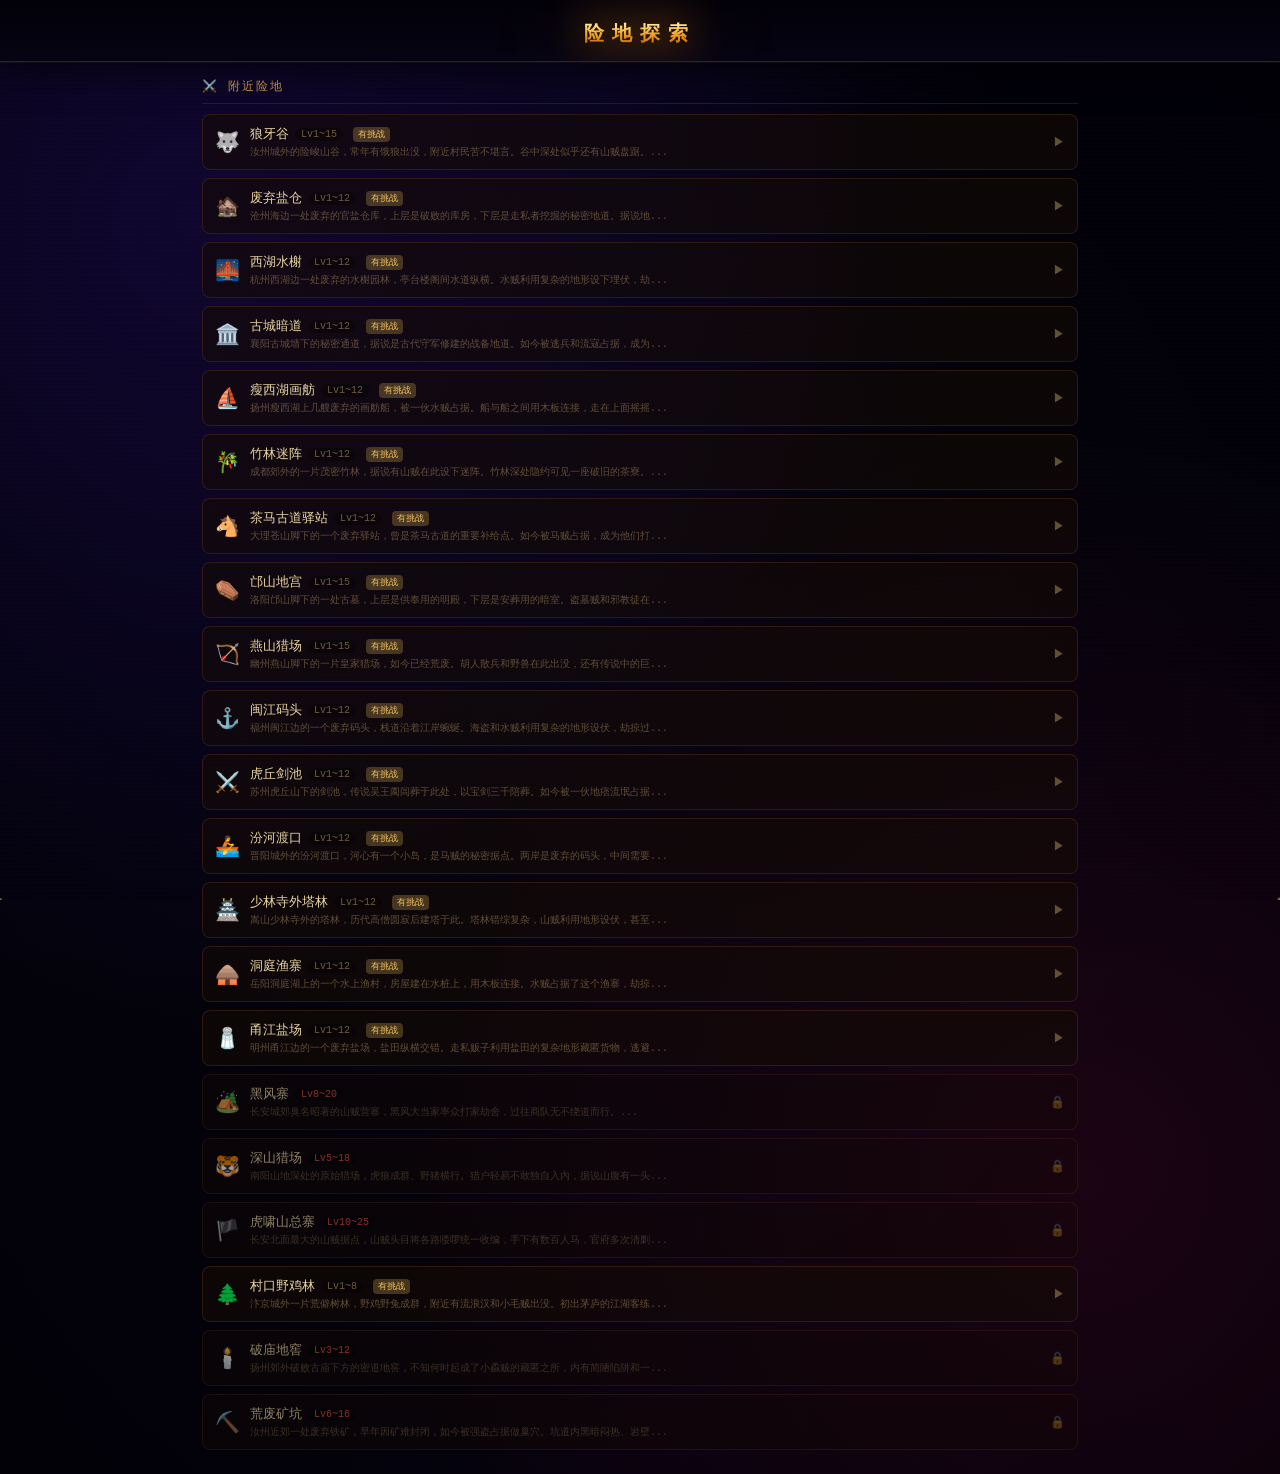
<file: dungeon.html>
<!DOCTYPE html>
<html lang="zh-CN">
<head>
<meta charset="UTF-8">
<meta name="viewport" content="width=device-width, initial-scale=1.0, maximum-scale=1.0, user-scalable=no">
<meta name="mobile-web-app-capable" content="yes">
<title>险地探索 - 江湖将将胡</title>
<style>
/* ════════════════════════════════════════════════════
   dungeon.html - 独立地下城页面
   ════════════════════════════════════════════════════ */
*{margin:0;padding:0;box-sizing:border-box;}

:root{
  --gold:#f0c060; --gold2:#e08010; --gold3:#ffe8a0; --dark:#050410;
  --panel:rgba(5,4,16,.97); --border:rgba(240,192,96,.18);
  --glow:rgba(240,192,96,.3); --glow2:rgba(240,192,96,.5);
}

body{
  background:var(--dark);color:#e8d5a3;
  font-family:'Courier New','微软雅黑',monospace;
  overflow-x:hidden;min-height:100vh;user-select:none;
  background-image:
    radial-gradient(ellipse at 15% 15%,rgba(28,12,80,.55) 0%,transparent 45%),
    radial-gradient(ellipse at 85% 80%,rgba(50,5,28,.5) 0%,transparent 45%),
    radial-gradient(ellipse at 50% 0%,rgba(12,6,40,.4) 0%,transparent 40%),
    radial-gradient(ellipse at 50% 100%,rgba(8,2,16,.6) 0%,transparent 40%),
    radial-gradient(ellipse at 50% 50%,rgba(5,4,16,1) 0%,rgba(2,1,8,1) 100%);
}

/* 粒子背景canvas */
#bgCanvas{position:fixed;top:0;left:0;width:100%;height:100%;pointer-events:none;z-index:0;opacity:.55;}

/* 全局扫描线叠层 */
body::before{
  content:'';position:fixed;top:0;left:0;width:100%;height:100%;
  background:repeating-linear-gradient(0deg,transparent,transparent 2px,rgba(0,0,0,.06) 2px,rgba(0,0,0,.06) 4px);
  pointer-events:none;z-index:1;opacity:.4;
}

/* ── 顶栏 ── */
.title-bar{
  text-align:center;padding:20px 16px 14px;
  border-bottom:1px solid var(--border);
  background:linear-gradient(180deg,rgba(2,1,8,1) 0%,rgba(4,2,14,.99) 60%,rgba(6,4,20,.97) 100%);
  position:relative;z-index:10;overflow:hidden;
  box-shadow:0 4px 40px rgba(0,0,0,.7), 0 1px 0 rgba(240,192,96,.08);
  display:flex;align-items:center;justify-content:center;
}
.title-bar h1{
  font-size:20px;letter-spacing:8px;
  background:linear-gradient(180deg,#fff8d8 0%,#ffdf80 20%,#f0a020 55%,#c87020 85%,#8b4400 100%);
  -webkit-background-clip:text;-webkit-text-fill-color:transparent;
  filter:drop-shadow(0 0 20px #e08010) drop-shadow(0 0 50px rgba(240,128,16,.35)) drop-shadow(0 2px 4px rgba(0,0,0,.8));
  flex:1;
}
.back-btn{
  background:rgba(40,20,8,.8);border:1px solid rgba(180,100,40,.3);color:#c08040;
  padding:6px 14px;border-radius:5px;cursor:pointer;font-size:12px;letter-spacing:1px;
  transition:all .2s;white-space:nowrap;
}
.back-btn:hover{background:rgba(80,40,10,.8);color:#e0c060;}
.spacer{width:60px;}

/* ════════════════════════════════════════════
   地下城系统样式
   ════════════════════════════════════════════ */
#dungeonContainer{position:relative;z-index:3;min-height:100vh;}
.dg-wrap{max-width:900px;margin:0 auto;padding:16px 12px;}

/* 顶部标题栏 */
.dg-header{
  display:flex;align-items:center;gap:10px;
  background:rgba(20,8,4,.7);border:1px solid rgba(180,100,40,.25);
  border-radius:10px;padding:12px 14px;margin-bottom:12px;
  box-shadow:0 4px 20px rgba(0,0,0,.4);
}
.dg-back-btn{
  background:rgba(40,20,8,.8);border:1px solid rgba(180,100,40,.3);color:#c08040;
  padding:6px 12px;border-radius:5px;cursor:pointer;font-size:11px;letter-spacing:1px;
  transition:all .2s;
}
.dg-back-btn:hover{background:rgba(80,40,10,.8);color:#e0c060;}
.dg-title{flex:1;display:flex;align-items:center;gap:10px;}
.dg-icon{font-size:22px;}
.dg-name{font-size:15px;color:#d0a050;letter-spacing:2px;}
.dg-level{font-size:11px;color:rgba(180,150,100,.6);background:rgba(0,0,0,.3);padding:2px 8px;border-radius:10px;}
.dg-progress-badge{font-size:11px;color:#4ecb71;background:rgba(40,100,40,.25);padding:3px 10px;border-radius:10px;border:1px solid rgba(80,180,80,.2);}

/* 玩家状态条 */
.dg-status-bar{
  background:rgba(20,8,4,.7);border:1px solid rgba(180,100,40,.25);
  border-radius:10px;padding:12px 14px;margin-bottom:12px;
  box-shadow:0 4px 20px rgba(0,0,0,.4);
}
.dg-stat-item{display:flex;align-items:center;gap:10px;margin-bottom:8px;}
.dg-stat-item:last-child{margin-bottom:0;}
.dg-stat-label{font-size:11px;color:rgba(180,150,100,.7);width:40px;letter-spacing:1px;}
.dg-bar-track{flex:1;height:14px;background:rgba(2,1,6,.98);border-radius:7px;border:1px solid rgba(240,192,96,.1);overflow:hidden;position:relative;box-shadow:inset 0 2px 6px rgba(0,0,0,.7);}
.dg-bar-fill{height:100%;border-radius:7px;transition:width .25s ease;position:relative;overflow:hidden;}
.dg-bar-fill::before{content:'';position:absolute;top:0;width:30%;height:100%;background:linear-gradient(90deg,transparent,rgba(255,255,255,.12),transparent);animation:hpScan 2.5s linear infinite;pointer-events:none;}
.dg-bar-fill::after{content:'';position:absolute;top:0;left:0;right:0;height:45%;background:rgba(255,255,255,.15);border-radius:7px;}
@keyframes hpScan{0%{left:-40%}100%{left:110%}}
.dg-stat-num{font-size:10px;color:rgba(200,180,140,.8);width:60px;text-align:right;}
.dg-lives-row{display:flex;align-items:center;}
.dg-lives-icons{font-size:14px;letter-spacing:2px;}
.dg-progress-bar{position:relative;height:16px;background:rgba(2,1,6,.98);border-radius:8px;border:1px solid rgba(240,192,96,.1);overflow:hidden;margin-top:10px;}
.dg-progress-fill{height:100%;background:linear-gradient(90deg,#4ecb71,#7ed957);border-radius:8px;transition:width .3s ease;}
.dg-progress-label{position:absolute;top:50%;left:50%;transform:translate(-50%,-50%);font-size:10px;color:#fff;text-shadow:0 1px 2px rgba(0,0,0,.8);letter-spacing:1px;}

/* 主体布局 */
.dg-main{display:flex;gap:12px;flex-wrap:wrap;}
.dg-map-wrap{flex:1;min-width:280px;background:rgba(20,8,4,.7);border:1px solid rgba(180,100,40,.25);border-radius:10px;padding:14px;box-shadow:0 4px 20px rgba(0,0,0,.4);}
.dg-map-title{font-size:12px;color:#d0a050;letter-spacing:2px;margin-bottom:10px;text-align:center;border-bottom:1px solid rgba(180,100,40,.2);padding-bottom:8px;}
.dg-map{display:flex;flex-direction:column;gap:4px;align-items:center;}
.dg-map-row{display:flex;gap:4px;justify-content:center;}
.dg-cell{width:36px;height:36px;border-radius:6px;display:flex;align-items:center;justify-content:center;cursor:pointer;transition:all .15s;font-size:16px;border:1px solid transparent;}
.dg-cell:hover{transform:scale(1.05);}
.dg-wall{background:transparent;pointer-events:none;}
.dg-fog{background:rgba(10,8,6,.6);border-color:rgba(100,80,60,.2);color:rgba(100,80,60,.4);}
.dg-known{background:rgba(30,24,16,.5);border-color:rgba(120,100,70,.3);color:rgba(180,160,120,.6);}
.dg-adjacent{background:rgba(50,40,24,.6);border-color:rgba(180,140,60,.4);color:#d0a050;cursor:pointer;}
.dg-adjacent:hover{background:rgba(70,56,32,.7);border-color:rgba(220,180,80,.5);box-shadow:0 0 10px rgba(240,192,96,.2);}
.dg-player{background:linear-gradient(135deg,rgba(240,192,96,.3),rgba(180,140,60,.2));border-color:var(--gold);color:#fff;box-shadow:0 0 15px rgba(240,192,96,.3);animation:playerPulse 2s ease-in-out infinite;}
@keyframes playerPulse{0%,100%{box-shadow:0 0 10px rgba(240,192,96,.2)}50%{box-shadow:0 0 20px rgba(240,192,96,.4)}}
.dg-cleared{background:rgba(40,60,40,.4);border-color:rgba(100,150,100,.3);color:rgba(150,200,150,.5);}
.dg-dir-hint{text-align:center;font-size:10px;color:rgba(180,150,100,.5);margin-top:10px;padding-top:8px;border-top:1px solid rgba(180,100,40,.15);}

/* 房间面板 */
.dg-room-panel{flex:1;min-width:280px;max-width:380px;background:rgba(20,8,4,.7);border:1px solid rgba(180,100,40,.25);border-radius:10px;padding:14px;box-shadow:0 4px 20px rgba(0,0,0,.4);}
.dg-room-icon{font-size:42px;text-align:center;margin-bottom:8px;}
.dg-room-type{font-size:14px;color:#d0a050;letter-spacing:3px;text-align:center;margin-bottom:8px;border-bottom:1px solid rgba(180,100,40,.2);padding-bottom:8px;}
.dg-room-desc{font-size:12px;color:rgba(200,180,150,.8);line-height:1.7;margin-bottom:12px;min-height:60px;}
.dg-cleared-badge{display:inline-block;background:rgba(80,150,80,.25);color:#7ed957;padding:4px 12px;border-radius:10px;font-size:11px;border:1px solid rgba(100,200,100,.3);margin-bottom:10px;}
.dg-actions{display:flex;flex-wrap:wrap;gap:8px;margin-bottom:12px;}
.dg-action-btn{flex:1;min-width:80px;padding:10px 14px;border-radius:6px;border:none;cursor:pointer;font-size:12px;letter-spacing:1px;transition:all .2s;font-family:inherit;color:#fff;}
.dg-action-btn:hover{transform:translateY(-1px);box-shadow:0 4px 12px rgba(0,0,0,.3);}
.dg-action-btn:disabled{opacity:.45;cursor:not-allowed;transform:none;box-shadow:none;}
.dg-fight-btn{background:linear-gradient(135deg,#c05040,#e07050);}
.dg-fight-btn:hover{background:linear-gradient(135deg,#d06050,#f08060);}
.dg-boss-btn{background:linear-gradient(135deg,#802040,#c04060);}
.dg-boss-btn:hover{background:linear-gradient(135deg,#903050,#d05070);}
.dg-chest-btn{background:linear-gradient(135deg,#408060,#60b080);}
.dg-chest-btn:hover{background:linear-gradient(135deg,#509070,#70c090);}
.dg-trap-btn{background:linear-gradient(135deg,#805020,#b07040);}
.dg-trap-btn:hover{background:linear-gradient(135deg,#906030,#c08050);}
.dg-rest-btn{background:linear-gradient(135deg,#2060a0,#4080c0);}
.dg-rest-btn:hover{background:linear-gradient(135deg,#3070b0,#5090d0);}
.dg-event-btn{background:linear-gradient(135deg,#6040a0,#8060c0);}
.dg-event-btn:hover{background:linear-gradient(135deg,#7050b0,#9070d0);}
.dg-exit-btn{background:linear-gradient(135deg,#505050,#707070);}
.dg-exit-btn:hover{background:linear-gradient(135deg,#606060,#808080);}
.dg-meditate-btn{background:linear-gradient(135deg,#406080,#6080a0);}
.dg-meditate-btn:hover{background:linear-gradient(135deg,#507090,#7090b0);}
.dg-item-btn{background:linear-gradient(135deg,#608040,#80b060);}
.dg-item-btn:hover{background:linear-gradient(135deg,#709050,#90c070);}
.dg-collect-btn{background:linear-gradient(135deg,#805020,#b07030);}
.dg-collect-btn:hover{background:linear-gradient(135deg,#906028,#c08038);}
.dg-action-btn{background:linear-gradient(135deg,#404040,#606060);}

/* 地下城药品选择面板 */
.dg-item-panel{
  position:absolute; bottom:70px; left:50%; transform:translateX(-50%);
  width:min(320px,90vw); background:rgba(15,10,5,.97);
  border:1px solid rgba(180,130,40,.5); border-radius:10px;
  box-shadow:0 4px 24px rgba(0,0,0,.7); z-index:999;
  overflow:hidden; font-size:13px;
}
.dip-header{
  display:flex; justify-content:space-between; align-items:center;
  padding:10px 14px; border-bottom:1px solid rgba(180,130,40,.3);
  color:#d0a040; font-size:13px; letter-spacing:1px; font-weight:bold;
}
.dip-close{
  background:none; border:none; color:#a06030; cursor:pointer;
  font-size:16px; padding:2px 4px; line-height:1;
}
.dip-list{ max-height:240px; overflow-y:auto; padding:6px 0; }
.dip-row{
  display:flex; align-items:center; gap:10px;
  padding:8px 14px; cursor:pointer; transition:background .15s;
  border-bottom:1px solid rgba(180,130,40,.12);
}
.dip-row:last-child{ border-bottom:none; }
.dip-row:hover{ background:rgba(180,130,40,.12); }
.dip-icon{ font-size:20px; flex-shrink:0; }
.dip-info{ flex:1; min-width:0; }
.dip-name{ color:#d4b06a; font-size:13px; white-space:nowrap; overflow:hidden; text-overflow:ellipsis; }
.dip-qty{ color:#888; font-size:11px; }
.dip-eff{ font-size:11px; margin-top:2px; display:flex; gap:6px; flex-wrap:wrap; }
.dip-hp{ color:#e06060; }
.dip-mp{ color:#6090e0; }
.dip-detox{ color:#60c060; }
.dip-use-btn{
  flex-shrink:0; padding:4px 10px; border-radius:5px;
  background:rgba(40,80,40,.9); border:1px solid rgba(80,160,80,.5);
  color:#80c080; font-size:12px; cursor:pointer;
}
.dip-row:hover .dip-use-btn{ background:rgba(60,110,60,.9); }

.dg-log{max-height:150px;overflow-y:auto;background:rgba(0,0,0,.3);border-radius:6px;padding:10px;font-size:11px;line-height:1.6;color:rgba(200,180,150,.9);border:1px solid rgba(180,100,40,.15);}

/* ════════════════════════════════════════════
   开箱动画 - 华丽字符画风格
   ════════════════════════════════════════════ */
.chest-overlay{position:fixed;top:0;left:0;right:0;bottom:0;background:rgba(10,6,3,.92);display:flex;align-items:center;justify-content:center;z-index:2000;backdrop-filter:blur(10px);opacity:0;pointer-events:none;transition:opacity .4s ease;}
.chest-overlay.active{opacity:1;pointer-events:auto;}

.chest-container{position:relative;width:min(360px,90vw);height:400px;display:flex;flex-direction:column;align-items:center;justify-content:center;}

/* 背景光效 */
.chest-bg-glow{position:absolute;width:min(300px,80vw);height:min(300px,80vw);background:radial-gradient(circle,rgba(240,192,96,.25) 0%,rgba(200,140,40,.1) 40%,transparent 70%);border-radius:50%;animation:bgGlow 3s ease-in-out infinite;}
@keyframes bgGlow{0%,100%{transform:scale(1);opacity:.6}50%{transform:scale(1.3);opacity:1}}

/* 放射光线 */
.chest-rays{position:absolute;width:min(400px,90vw);height:min(400px,90vw);background:conic-gradient(from 0deg,transparent 0deg,rgba(240,192,96,.1) 20deg,transparent 40deg,rgba(240,192,96,.08) 60deg,transparent 80deg,rgba(240,192,96,.1) 100deg,transparent 120deg,rgba(240,192,96,.08) 140deg,transparent 160deg,rgba(240,192,96,.1) 180deg,transparent 200deg,rgba(240,192,96,.08) 220deg,transparent 240deg,rgba(240,192,96,.1) 260deg,transparent 280deg,rgba(240,192,96,.08) 300deg,transparent 320deg,rgba(240,192,96,.1) 340deg,transparent 360deg);border-radius:50%;animation:rayRotate 8s linear infinite;opacity:0;transition:opacity .5s;}
.chest-overlay.active .chest-rays{opacity:1;}
@keyframes rayRotate{0%{transform:rotate(0)}100%{transform:rotate(360deg)}}

/* 宝箱字符画包装 */
.chest-ascii-wrapper{position:relative;width:200px;height:140px;display:flex;align-items:center;justify-content:center;z-index:10;}

/* 闭合的宝箱 */
.chest-ascii{position:absolute;font-size:11px;line-height:1.3;color:#c09050;font-family:'Courier New',monospace;text-align:center;white-space:pre;filter:drop-shadow(0 4px 8px rgba(0,0,0,.6)) drop-shadow(0 0 20px rgba(192,144,80,.3));animation:chestIdle 2s ease-in-out infinite;transition:all .3s;}
@keyframes chestIdle{0%,100%{transform:translateY(0)}50%{transform:translateY(-5px)}}

/* 宝箱打开动画 */
.chest-ascii.opening{animation:chestShake .5s ease-in-out,chestFadeOut .3s ease-out .5s forwards;}
@keyframes chestShake{0%,100%{transform:translateX(0) rotate(0)}15%{transform:translateX(-8px) rotate(-5deg)}30%{transform:translateX(8px) rotate(5deg)}45%{transform:translateX(-6px) rotate(-3deg)}60%{transform:translateX(6px) rotate(3deg)}75%{transform:translateX(-3px) rotate(-1deg)}90%{transform:translateX(3px) rotate(1deg)}}
@keyframes chestFadeOut{0%{opacity:1;transform:scale(1)}100%{opacity:0;transform:scale(1.1) rotate(-5deg)}}

/* 打开的宝箱 */
.chest-ascii-open{position:absolute;font-size:11px;line-height:1.3;color:#d4a060;font-family:'Courier New',monospace;text-align:center;white-space:pre;filter:drop-shadow(0 4px 8px rgba(0,0,0,.6)) drop-shadow(0 0 30px rgba(240,192,96,.5));opacity:0;transform:scale(.8);transition:all .4s cubic-bezier(0.175,0.885,0.32,1.275);}
.chest-ascii-open.show{opacity:1;transform:scale(1);animation:chestOpenPop .5s cubic-bezier(0.175,0.885,0.32,1.275),chestGlowPulse 2s ease-in-out infinite .5s;}
@keyframes chestOpenPop{0%{transform:scale(.5) translateY(20px);opacity:0}50%{transform:scale(1.1) translateY(-5px)}100%{transform:scale(1) translateY(0);opacity:1}}
@keyframes chestGlowPulse{0%,100%{filter:drop-shadow(0 4px 8px rgba(0,0,0,.6)) drop-shadow(0 0 20px rgba(240,192,96,.3))}50%{filter:drop-shadow(0 4px 8px rgba(0,0,0,.6)) drop-shadow(0 0 40px rgba(240,192,96,.6))}}

/* 闪光粒子 */
.chest-particles{position:absolute;width:100%;height:100%;pointer-events:none;}
.chest-particles span{position:absolute;font-size:14px;color:#f0c060;opacity:0;text-shadow:0 0 10px #f0c060,0 0 20px #f0c060;}
.chest-particles .p1{top:15%;left:20%;animation:particleBurst .8s ease-out .6s forwards;}
.chest-particles .p2{top:25%;left:75%;animation:particleBurst .8s ease-out .7s forwards;}
.chest-particles .p3{top:40%;left:15%;animation:particleBurst .8s ease-out .8s forwards;}
.chest-particles .p4{top:55%;left:80%;animation:particleBurst .8s ease-out .9s forwards;}
.chest-particles .p5{top:30%;left:50%;animation:particleBurst .8s ease-out 1s forwards;}
.chest-particles .p6{top:65%;left:25%;animation:particleBurst .8s ease-out 1.1s forwards;}
.chest-particles .p7{top:70%;left:70%;animation:particleBurst .8s ease-out 1.2s forwards;}
.chest-particles .p8{top:45%;left:35%;animation:particleBurst .8s ease-out 1.3s forwards;}
.chest-particles .p9{top:20%;left:60%;animation:particleBurst .8s ease-out 1.4s forwards;}
.chest-particles .p10{top:75%;left:45%;animation:particleBurst .8s ease-out 1.5s forwards;}
.chest-particles .p11{top:10%;left:40%;animation:particleBurst .8s ease-out 1.6s forwards;}
.chest-particles .p12{top:60%;left:55%;animation:particleBurst .8s ease-out 1.7s forwards;}
@keyframes particleBurst{0%{transform:scale(0) rotate(0);opacity:1}50%{transform:scale(1.5) rotate(180deg);opacity:.8}100%{transform:scale(0) rotate(360deg) translateY(-30px);opacity:0}}

/* 奖励展示 */
.chest-reward{position:absolute;top:45%;left:50%;transform:translate(-50%,-50%) scale(0);text-align:center;opacity:0;z-index:20;}
.chest-reward.show{animation:rewardPop .7s cubic-bezier(0.175,0.885,0.32,1.275) 1.2s forwards;}
@keyframes rewardPop{0%{transform:translate(-50%,-50%) scale(0);opacity:0}50%{transform:translate(-50%,-50%) scale(1.3)}70%{transform:translate(-50%,-50%) scale(.9)}100%{transform:translate(-50%,-50%) scale(1);opacity:1}}

.chest-reward-glow{position:absolute;top:50%;left:50%;transform:translate(-50%,-50%);width:120px;height:120px;background:radial-gradient(circle,rgba(240,192,96,.4) 0%,transparent 70%);border-radius:50%;animation:rewardGlowPulse 1.5s ease-in-out infinite;}
@keyframes rewardGlowPulse{0%,100%{transform:translate(-50%,-50%) scale(1);opacity:.6}50%{transform:translate(-50%,-50%) scale(1.3);opacity:1}}

.chest-reward-icon{position:relative;font-size:56px;margin-bottom:12px;filter:drop-shadow(0 4px 12px rgba(0,0,0,.5));animation:rewardIconGlow 2s ease-in-out infinite;z-index:21;}
@keyframes rewardIconGlow{0%,100%{filter:drop-shadow(0 4px 12px rgba(0,0,0,.5)) drop-shadow(0 0 15px rgba(240,192,96,.4))}50%{filter:drop-shadow(0 4px 12px rgba(0,0,0,.5)) drop-shadow(0 0 35px rgba(240,192,96,.8))}}

.chest-reward-name{position:relative;font-size:18px;color:#f0c060;font-weight:bold;letter-spacing:3px;text-shadow:0 2px 10px rgba(0,0,0,.9),0 0 20px rgba(240,192,96,.3);margin-top:8px;z-index:21;}
.chest-reward-qty{position:relative;font-size:16px;color:#e8d5a3;margin-top:6px;text-shadow:0 2px 6px rgba(0,0,0,.8);z-index:21;}

/* 获得提示文字 */
.chest-get-text{position:absolute;top:15%;left:50%;transform:translateX(-50%) scale(0);font-size:24px;font-weight:bold;color:#f0c060;letter-spacing:8px;text-shadow:0 2px 10px rgba(0,0,0,.8),0 0 30px rgba(240,192,96,.5);opacity:0;z-index:15;white-space:nowrap;}
.chest-get-text.show{animation:getTextPop .6s cubic-bezier(0.175,0.885,0.32,1.275) 1s forwards;}
@keyframes getTextPop{0%{transform:translateX(-50%) scale(0);opacity:0}50%{transform:translateX(-50%) scale(1.2);opacity:1}100%{transform:translateX(-50%) scale(1);opacity:1}}

/* 关闭按钮 */
.chest-close{position:absolute;bottom:40px;left:50%;transform:translateX(-50%);padding:12px 40px;background:linear-gradient(135deg,#c08040,#e0a060);border:2px solid rgba(240,192,96,.5);border-radius:8px;color:#1a0f05;font-size:14px;font-weight:bold;letter-spacing:4px;cursor:pointer;opacity:0;pointer-events:none;transition:all .25s;font-family:inherit;box-shadow:0 4px 15px rgba(0,0,0,.4),inset 0 1px 0 rgba(255,255,255,.2);}
.chest-close.show{opacity:1;pointer-events:auto;animation:closeBtnIn .4s cubic-bezier(0.175,0.885,0.32,1.275) 2s forwards;}
@keyframes closeBtnIn{0%{transform:translateX(-50%) scale(.8);opacity:0}100%{transform:translateX(-50%) scale(1);opacity:1}}
.chest-close:hover{background:linear-gradient(135deg,#d09050,#f0b070);transform:translateX(-50%) translateY(-3px);box-shadow:0 6px 20px rgba(0,0,0,.5),inset 0 1px 0 rgba(255,255,255,.3);}
.chest-close:active{transform:translateX(-50%) translateY(-1px);}
.dg-log::-webkit-scrollbar{width:6px;}
.dg-log::-webkit-scrollbar-track{background:rgba(0,0,0,.2);border-radius:3px;}
.dg-log::-webkit-scrollbar-thumb{background:rgba(180,140,60,.4);border-radius:3px;}
.dg-log-line{padding:3px 0;border-bottom:1px solid rgba(180,150,100,.1);}
.dg-log-line:last-child{border-bottom:none;}

/* 确认弹窗 */
.dgc-overlay{position:fixed;top:0;left:0;right:0;bottom:0;background:rgba(0,0,0,.75);display:flex;align-items:center;justify-content:center;z-index:1000;backdrop-filter:blur(4px);}
.dgc-box{background:linear-gradient(180deg,rgba(30,20,10,.98),rgba(20,12,6,.98));border:1px solid rgba(180,120,50,.4);border-radius:12px;padding:20px;max-width:360px;width:90%;box-shadow:0 20px 60px rgba(0,0,0,.6);}
.dgc-header{display:flex;align-items:center;gap:12px;margin-bottom:16px;padding-bottom:12px;border-bottom:1px solid rgba(180,120,50,.2);}
.dgc-icon{font-size:28px;}
.dgc-title{font-size:16px;color:#d0a050;letter-spacing:2px;}
.dgc-row{display:flex;justify-content:space-between;margin-bottom:8px;font-size:12px;}
.dgc-label{color:rgba(180,150,100,.6);}
.dgc-val{color:#e8d5a3;}
.dgc-desc{font-size:12px;color:rgba(200,180,150,.8);line-height:1.7;margin:12px 0;padding:10px;background:rgba(0,0,0,.3);border-radius:6px;border-left:3px solid rgba(180,120,50,.4);}
.dgc-save-hint{font-size:11px;color:rgba(180,160,100,.7);margin-top:10px;padding:8px;background:rgba(80,120,80,.15);border-radius:6px;border:1px solid rgba(100,180,100,.2);}
.dgc-warn{font-size:11px;color:#e05040;margin-top:10px;padding:8px;background:rgba(120,40,40,.2);border-radius:6px;border:1px solid rgba(200,60,60,.3);}
.dgc-btns{display:flex;gap:10px;margin-top:16px;}
.dgc-btn{flex:1;padding:10px;border-radius:6px;border:none;cursor:pointer;font-size:12px;letter-spacing:1px;transition:all .2s;font-family:inherit;}
.dgc-btn-cancel{background:rgba(60,60,60,.8);color:rgba(200,200,200,.8);}
.dgc-btn-cancel:hover{background:rgba(80,80,80,.9);}
.dgc-btn-enter{background:linear-gradient(135deg,#c05040,#e07050);color:#fff;}
.dgc-btn-enter:hover{background:linear-gradient(135deg,#d06050,#f08060);}

/* 事件弹窗 */
.dg-event-modal{position:fixed;top:0;left:0;right:0;bottom:0;background:rgba(0,0,0,.75);display:flex;align-items:center;justify-content:center;z-index:1000;backdrop-filter:blur(4px);}
.dg-event-box{background:linear-gradient(180deg,rgba(30,20,10,.98),rgba(20,12,6,.98));border:1px solid rgba(180,120,50,.4);border-radius:12px;padding:20px;max-width:380px;width:90%;box-shadow:0 20px 60px rgba(0,0,0,.6);}
.dg-event-title{font-size:16px;color:#d0a050;letter-spacing:2px;margin-bottom:12px;text-align:center;border-bottom:1px solid rgba(180,120,50,.2);padding-bottom:10px;}
.dg-event-desc{font-size:12px;color:rgba(200,180,150,.9);line-height:1.8;margin-bottom:16px;}
.dg-event-choices{display:flex;flex-direction:column;gap:8px;}
.dg-choice-btn{padding:12px 16px;background:rgba(60,50,30,.6);border:1px solid rgba(180,140,60,.3);border-radius:6px;color:#e8d5a3;cursor:pointer;font-size:12px;letter-spacing:1px;transition:all .2s;font-family:inherit;text-align:left;}
.dg-choice-btn:hover{background:rgba(80,70,40,.7);border-color:rgba(220,180,80,.5);transform:translateX(4px);}

/* 通关弹窗 */
.dg-clear-modal{position:fixed;top:0;left:0;right:0;bottom:0;background:rgba(0,0,0,.8);display:flex;align-items:center;justify-content:center;z-index:1000;backdrop-filter:blur(6px);}
.dg-clear-box{background:linear-gradient(180deg,rgba(40,30,15,.98),rgba(25,18,8,.98));border:2px solid rgba(240,192,96,.5);border-radius:16px;padding:28px;max-width:400px;width:90%;box-shadow:0 0 60px rgba(240,192,96,.3),0 20px 60px rgba(0,0,0,.6);text-align:center;}
.dg-clear-title{font-size:22px;color:var(--gold);letter-spacing:4px;margin-bottom:12px;text-shadow:0 0 20px rgba(240,192,96,.5);}
.dg-clear-dungeon{font-size:14px;color:#d0a050;margin-bottom:16px;}
.dg-clear-rewards{font-size:12px;color:rgba(200,180,150,.9);line-height:2;background:rgba(0,0,0,.4);padding:16px;border-radius:8px;margin-bottom:20px;text-align:left;white-space:pre-wrap;font-family:inherit;}

/* 加载状态 */
.dg-loading{text-align:center;padding:60px 20px;}
.dg-loading-icon{font-size:48px;margin-bottom:16px;animation:pulse 1.5s ease-in-out infinite;}
@keyframes pulse{0%,100%{opacity:.5}50%{opacity:1}}
.dg-loading-text{font-size:14px;color:#d0a050;letter-spacing:2px;}

/* 入口列表（用于town.html） */
.dg-entrance-title{font-size:12px;color:#d0a050;letter-spacing:2px;margin-bottom:10px;padding-bottom:8px;border-bottom:1px solid rgba(180,100,40,.2);}
.dg-entrance{display:flex;align-items:center;gap:10px;padding:10px 12px;background:rgba(20,10,6,.6);border:1px solid rgba(180,100,40,.2);border-radius:8px;margin-bottom:8px;cursor:pointer;transition:all .15s;}
.dg-entrance:hover{background:rgba(40,24,12,.7);border-color:rgba(220,160,60,.4);transform:translateX(4px);}
.dg-entrance.locked{opacity:.6;cursor:not-allowed;}
.dg-ent-icon{font-size:20px;}
.dg-ent-info{flex:1;}
.dg-ent-name{font-size:13px;color:#e8d5a3;margin-bottom:2px;display:flex;align-items:center;gap:6px;}
.dg-ent-level{font-size:10px;color:rgba(180,150,100,.6);background:rgba(0,0,0,.3);padding:1px 6px;border-radius:8px;}
.dg-ent-level.dg-low{color:#e05040;}
.dg-ent-desc{font-size:10px;color:rgba(180,150,100,.5);}
.dg-ent-arrow{font-size:12px;color:rgba(180,150,100,.5);}
.dg-diff-tag{font-size:9px;padding:1px 5px;border-radius:4px;margin-left:4px;}
.dg-diff-easy{background:rgba(80,180,80,.25);color:#7ed957;}
.dg-diff-normal{background:rgba(240,192,96,.25);color:#f0c060;}
.dg-diff-hard{background:rgba(200,60,60,.25);color:#e05040;}

/* Toast提示 */
#toast{position:fixed;top:80px;left:50%;transform:translateX(-50%) translateY(-20px);background:rgba(20,12,6,.95);border:1px solid rgba(180,120,50,.4);color:#e8d5a3;padding:10px 20px;border-radius:8px;font-size:12px;letter-spacing:1px;opacity:0;pointer-events:none;transition:all .3s;z-index:2000;box-shadow:0 4px 20px rgba(0,0,0,.5);}
#toast.show{opacity:1;transform:translateX(-50%) translateY(0);}

/* 响应式 */
@media(max-width:640px){
  .dg-main{flex-direction:column;}
  .dg-map-wrap,.dg-room-panel{min-width:auto;max-width:none;}
  .dg-cell{width:32px;height:32px;font-size:14px;}
  .title-bar h1{font-size:16px;letter-spacing:4px;}
  .dg-wrap{padding:10px 8px;}
  .dg-header{padding:10px 12px;}
  .dg-name{font-size:13px;letter-spacing:1px;}
  .dg-status-bar{padding:10px 12px;}
  .dg-stat-label{width:32px;font-size:10px;}
  .dg-stat-num{width:50px;font-size:9px;}
  .dg-room-panel{max-width:none;}
  .dg-room-icon{font-size:32px;}
  .dg-action-btn{min-width:70px;padding:8px 10px;font-size:11px;}
  .dg-log{max-height:120px;font-size:10px;}
  .dg-cell{width:28px;height:28px;font-size:12px;}
  .dg-entrance{padding:8px 10px;}
  /* 宝箱动画 */
  .chest-ascii-wrapper{width:160px;height:110px;}
  .chest-ascii,.chest-ascii-open{font-size:9px;}
  .chest-reward-icon{font-size:40px;}
  .chest-reward-name{font-size:15px;letter-spacing:1px;}
  .chest-reward-qty{font-size:13px;}
  .chest-get-text{font-size:18px;letter-spacing:4px;}
  .chest-close{padding:10px 30px;font-size:13px;bottom:30px;}
  .chest-particles span{font-size:11px;}
}
</style>
</head>
<body>
<canvas id="bgCanvas"></canvas>

<!-- 顶栏 -->
<div class="title-bar">
  <h1>险地探索</h1>
</div>

<!-- 地下城容器 -->
<div id="dungeonContainer">
  <div class="dg-wrap">
    <div class="dg-loading">
      <div class="dg-loading-icon">⚔️</div>
      <div class="dg-loading-text">正在加载地下城...</div>
    </div>
  </div>
</div>

<!-- 开箱动画 -->
<div id="chestOverlay" class="chest-overlay">
  <div class="chest-container">
    <!-- 背景光效 -->
    <div class="chest-bg-glow"></div>
    <div class="chest-rays"></div>
    
    <!-- 宝箱字符画 -->
    <div class="chest-ascii-wrapper" id="chestWrapper">
      <pre class="chest-ascii" id="chestAscii">╔═══════════╗
║  ▓▓▓▓▓▓▓  ║
║ ▓  ✦✦✦  ▓ ║
║▓  ╔═══╗  ▓║
║   ║🔒 ║   ║
╚═══╩═══╩═══╝</pre>
      <pre class="chest-ascii-open" id="chestAsciiOpen">    ╔═══╗    
    ║✨✨✨║   
╔═══╩═══╩═══╗
║  ▓▓▓▓▓▓▓  ║
║ ▓       ▓ ║
╚═══════════╝</pre>
    </div>
    
    <!-- 闪光粒子 -->
    <div class="chest-particles">
      <span class="p1">✦</span><span class="p2">✧</span><span class="p3">✦</span>
      <span class="p4">✧</span><span class="p5">✦</span><span class="p6">✧</span>
      <span class="p7">✦</span><span class="p8">✧</span><span class="p9">✦</span>
      <span class="p10">✧</span><span class="p11">✦</span><span class="p12">✧</span>
    </div>
    
    <!-- 奖励展示 -->
    <div class="chest-reward" id="chestReward">
      <div class="chest-reward-glow"></div>
      <div class="chest-reward-icon" id="chestRewardIcon">📦</div>
      <div class="chest-reward-name" id="chestRewardName">神秘物品</div>
      <div class="chest-reward-qty" id="chestRewardQty">×1</div>
    </div>
    
    <!-- 获得提示 -->
    <div class="chest-get-text" id="chestGetText">获得战利品！</div>
    
    <button class="chest-close" id="chestClose" onclick="closeChestAnimation()">确定</button>
  </div>
</div>

<div id="toast"></div>

<!-- 游戏数据脚本 -->
<script src="js/skill-proficiency.js"></script>
<script src="js/data-manuals.js"></script>
<script src="js/manuals.js"></script>
<script src="js/data-chars.js"></script>
<script src="js/npc-portraits.js?v=337"></script>
<script src="js/data-enemies.js?v=2"></script>
<script>
console.log('[Dungeon] data-enemies.js 加载后检查:');
console.log('  ENEMY_DB 存在:', typeof ENEMY_DB !== 'undefined');
console.log('  window.ENEMY_DB 存在:', typeof window.ENEMY_DB !== 'undefined');
console.log('  ENEMY_TYPES 存在:', typeof ENEMY_TYPES !== 'undefined');
if(typeof ENEMY_DB !== 'undefined') {
  console.log('  ENEMY_DB 键数量:', Object.keys(ENEMY_DB).length);
  console.log('  ENEMY_DB 前3个键:', Object.keys(ENEMY_DB).slice(0, 3));
}
</script>
<script src="js/data-equip.js?v=7"></script>
<script src="js/icon-ascii.js?v=7"></script>
<script src="js/editor.js?v=7"></script>
<script src="js/total-stats.js"></script>
<script src="js/wuxia-save.js?v=5"></script>
<script src="js/level-system.js"></script>
<script src="js/realm-system.js"></script>
<script src="js/karma-system.js"></script>
<script src="js/equip-durability.js"></script>
<script src="js/data-dungeon.js?v=18"></script>
<script src="js/data-story-enemies.js"></script>
<script src="js/story-dungeons.js"></script>
<script src="js/story-cutscenes.js"></script>
<script src="js/chiptune-bgm.js?v=2"></script>
<script src="js/data-crafting.js?v=15"></script>
<script src="js/crafting.js?v=15"></script>
<script src="js/dungeon-item-db.js?v=2"></script>
<script src="js/dungeon.js?v=24"></script>
<script src="js/dungeon-combat-enhanced.js?v=16"></script>
<script src="js/dungeon-rooms-enhanced.js?v=17"></script>

<script>
// ════════════════════════════════════════════════════
// dungeon.html - 独立地下城页面脚本
// ════════════════════════════════════════════════════

// ── SilverManager Fallback（dungeon.html 不加载 game-flow.js，需要独立实现）──
if(typeof SilverManager === 'undefined'){
  window.SilverManager = {
    _getTravelState(){
      try {
        const raw = localStorage.getItem('wuxia_travel');
        return raw ? JSON.parse(raw) : null;
      } catch(e) { return null; }
    },
    _saveTravel(state){
      if(!state) return;
      try { localStorage.setItem('wuxia_travel', JSON.stringify(state)); } catch(e) {}
    },
    get(){
      if(typeof edS !== 'undefined' && edS.silver !== undefined) return edS.silver;
      if(typeof travelPlayerState !== 'undefined' && travelPlayerState.silver !== undefined) return travelPlayerState.silver;
      const ts = this._getTravelState();
      return (ts && ts.silver !== undefined) ? ts.silver : 200;
    },
    set(val){
      const v = Math.max(0, Math.floor(val));
      if(typeof edS !== 'undefined') edS.silver = v;
      if(typeof travelPlayerState !== 'undefined') travelPlayerState.silver = v;
      // 同步到 wuxia_travel
      const ts = this._getTravelState() || {};
      ts.silver = v;
      this._saveTravel(ts);
      return v;
    },
    add(delta){
      return this.set(this.get() + delta);
    },
    save(){
      // ── 统一存档保存 ──
      if(typeof WuxiaSave !== 'undefined' && WuxiaSave.saveProfile && typeof edS !== 'undefined'){
        WuxiaSave.saveProfile(edS);
      } else if(typeof editorSave === 'function') {
        editorSave();
      } else if(typeof saveGameState === 'function') {
        saveGameState();
      }
      // 保存 wuxia_travel
      const ts = this._getTravelState();
      if(ts) this._saveTravel(ts);
    }
  };
}

// ── 经验函数桥接（level-system.js 提供 addPlayerExp）──
if(typeof gainExp !== 'function'){
  window.gainExp = function(amount, source){
    if(typeof addPlayerExp === 'function'){
      addPlayerExp(amount, source || '地下城');
    }
  };
}

// 全局状态（edS 在 editor.js 中定义，这里使用 playerSave 存储存档数据）
let playerSave = null;

// 初始化 - 等待所有脚本加载完成
document.addEventListener('DOMContentLoaded', function(){
  console.log('[Dungeon] DOMContentLoaded - 初始化开始');
  
  // 再等待一小段时间确保所有脚本执行完毕
  setTimeout(function initDungeon(){
    // ── 启动地下城 BGM ──
    if(typeof BgmManager !== 'undefined') BgmManager.play('dungeon');

    console.log('[Dungeon] 延迟初始化执行');
    console.log('[Dungeon] edS 状态:', typeof edS !== 'undefined' ? '已定义' : '未定义');
    console.log('[Dungeon] enterDungeon 状态:', typeof enterDungeon !== 'undefined' ? '已定义' : '未定义');
    console.log('[Dungeon] DUNGEON_DB 状态:', typeof DUNGEON_DB !== 'undefined' ? '已定义' : '未定义');
    
    // ── 统一存档初始化 ──
    // 使用 WuxiaSave.loadEdS() 替代零散的 localStorage 读取
    if (typeof WuxiaSave !== 'undefined' && typeof edS !== 'undefined') {
      WuxiaSave.initPage(edS);
      console.log('[Dungeon] 存档已通过 WuxiaSave.initPage 加载:', edS.name, 'Lv.' + edS.level, 'HP:' + edS.hp + '/' + edS.maxHp);
    } else {
      // fallback：保留原有 loadPlayerSave
      loadPlayerSave();
      syncToEdS();
    }

    // ★ 修复（2026-05-05）：用 getTotalStats() 更新 edS.maxHp/edS.maxMp
    // 确保 maxHp/maxMp 包含所有装备加成，与 town.html 一致
    if (typeof getTotalStats === 'function') {
      const ts = getTotalStats();
      const newMaxHp = ts.hp;
      const newMaxMp = ts.mp;
      if (newMaxHp !== edS.maxHp || newMaxMp !== edS.maxMp) {
        console.log('[Dungeon] 更新 maxHp/maxMp:', edS.maxHp, '->', newMaxHp, edS.maxMp, '->', newMaxMp);
        edS.maxHp = newMaxHp;
        edS.maxMp = newMaxMp;
        if (edS.hp > newMaxHp) edS.hp = newMaxHp;
        if (edS.mp > newMaxMp) edS.mp = newMaxMp;
      }
    }
    
    // 检查URL参数
    const params = new URLSearchParams(window.location.search);
    const dungeonId = params.get('dungeon');
    console.log('[Dungeon] dungeonId:', dungeonId);
    
    if(dungeonId && typeof enterDungeon === 'function'){
      console.log('[Dungeon] 准备进入地下城...');
      // 同步到 edS（用于兼容 dungeon.js）
      syncToEdS();
      // 加载境界状态（确保 edS.realm 正确，避免战斗中 addRealmQi 用默认值覆盖存档）
      if(typeof loadRealmState === 'function'){
        try { loadRealmState(); console.log('[Dungeon] 境界加载:', typeof getRealmFullName === 'function' ? getRealmFullName() : JSON.stringify(edS.realm)); }
        catch(e) { console.warn('[Dungeon] 境界加载失败:', e); }
      }
      console.log('[Dungeon] 调用 enterDungeon');
      enterDungeon(dungeonId, 'town');
    } else {
      console.log('[Dungeon] 条件不满足，显示列表或错误');
      // 显示地下城列表或错误
      showDungeonList();
    }
  }, 200); // 200ms 延迟确保所有脚本加载完成
});

// ════════════════════════════════════════════════════════════════
//  统一存档系统（使用 WuxiaSave 模块）
//  替代原本零散的 localStorage 读取逻辑
// ════════════════════════════════════════════════════════════════

/**
 * 加载玩家存档（fallback：WuxiaSave 不可用时使用）
 * 优先使用 WuxiaSave.loadEdS()，此函数仅作兜底
 */
function loadPlayerSave(){
  try {
    // ── 优先使用统一存档模块 ──
    if(typeof WuxiaSave !== 'undefined' && WuxiaSave.loadEdS){
      playerSave = WuxiaSave.loadEdS();
      console.log('[loadPlayerSave] 通过 WuxiaSave.loadEdS() 加载:', playerSave?.name, 'Lv.'+playerSave?.level);
      return;
    }
    console.warn('[loadPlayerSave] WuxiaSave 不可用，使用原始逻辑');

    // ── fallback：原有逐层读取逻辑 ──
    console.log('[loadPlayerSave] 可用的存档键:');
    for(let i = 0; i < localStorage.length; i++){
      const key = localStorage.key(i);
      if(key && key.startsWith('wuxia_')){
        const val = localStorage.getItem(key);
        console.log('  -', key, ':', val ? (val.substring(0, 50) + '...') : '空');
      }
    }
    const progressRaw = localStorage.getItem('wuxia_player_progress');
    const profileRaw  = localStorage.getItem('wuxia_player_profile');
    const saveRaw     = localStorage.getItem('wuxia_save');
    const editorRaw   = localStorage.getItem('wuxia_editor');
    const travelRaw   = localStorage.getItem('wuxia_travel');

    if(profileRaw){
      playerSave = convertProfileToEdS(JSON.parse(profileRaw));
      if(progressRaw){ const pg=JSON.parse(progressRaw); playerSave.totalExp=pg.totalExp; playerSave.level=pg.level||1; }
      console.log('[loadPlayerSave] 从 wuxia_player_profile 加载');
      return;
    }
    if(saveRaw){ playerSave = JSON.parse(saveRaw); console.log('[loadPlayerSave] 从 wuxia_save 加载'); return; }
    if(editorRaw){ playerSave = JSON.parse(editorRaw); console.log('[loadPlayerSave] 从 wuxia_editor 加载'); return; }
    if(travelRaw){
      const td = JSON.parse(travelRaw);
      playerSave = td.state ? convertTravelToEdS(td.state) : convertTravelToEdS(td);
      console.log('[loadPlayerSave] 从 wuxia_travel 加载'); return;
    }
    if(typeof travelPlayerState !== 'undefined' && travelPlayerState?.name){
      playerSave = convertTravelToEdS(travelPlayerState);
      console.log('[loadPlayerSave] 从 travelPlayerState 加载'); return;
    }
    console.error('[loadPlayerSave] 所有存档源都未找到');
    showToast('未找到角色存档，请先创建角色');
    setTimeout(() => returnToTown(), 2000);
  } catch(e){
    console.error('[loadPlayerSave] 加载存档失败:', e);
  }
}

/**
 * 同步存档数据到 edS
 * 使用 WuxiaSave.loadEdS() 获取权威数据，保留背包合并逻辑（地下城获得的物品不丢失）
 */
function syncToEdS(){
  // ── 确保 edS 存在 ──
  if(typeof edS === 'undefined'){ window.edS = {}; }

  // ── 优先使用统一存档模块 ──
  if(typeof WuxiaSave !== 'undefined' && WuxiaSave.loadEdS){
    const loaded = WuxiaSave.loadEdS();

    // 保留 edS.bag 中、loaded.bag 里没有的物品（地下城中获得但未保存的）
    const _currentBag = edS.bag || [];
    const loadedIds  = new Set((loaded.bag||[]).map(i => i.instId || i.id));
    const itemsToKeep = _currentBag.filter(i => i && !loadedIds.has(i.instId || i.id));

    Object.assign(edS, loaded);
    if(itemsToKeep.length > 0){
      edS.bag = [...(loaded.bag||[]), ...itemsToKeep];
      console.log('[syncToEdS] 保留地下城获得的物品:', itemsToKeep.length, '件');
    }
    console.log('[syncToEdS] 完成:', edS.name, 'Lv.'+edS.level, 'HP:'+edS.hp+'/'+edS.maxHp, '背包:'+(edS.bag||[]).length+'件');
    return;
  }

  // ── fallback：原有逐字段合并逻辑 ──
  console.warn('[syncToEdS] WuxiaSave 不可用，使用原始逻辑');
  if(!playerSave){ console.error('[syncToEdS] playerSave 为空'); return; }

  // 用 travel 百分比修正 HP
  try{
    const _t = JSON.parse(localStorage.getItem('wuxia_travel')||'{}').state||{};
    if(_t.hp != null && _t.hp > 0){
      playerSave.hp = Math.max(1, Math.round((playerSave.maxHp||150) * _t.hp / 100));
      console.log('[syncToEdS] travel修正血量:', _t.hp+'% -> '+playerSave.hp);
    }
    // ★ 修复（2026-05-05）：travel.state.mp 可能是绝对值（旧 bug 遗留），必须检查 <=100
    if(_t.mp != null && _t.mp > 0 && _t.mp <= 100) playerSave.mp = Math.round((playerSave.maxMp||100) * _t.mp / 100);
  }catch(e){}

  // 保留地下城背包
  const _currentBag = edS.bag || [];
  const _latestBag  = typeof bagLoad==='function' ? bagLoad() : JSON.parse(localStorage.getItem('wuxia_bag')||'[]');
  const _latestIds  = new Set(_latestBag.map(i=>i.instId||i.id));
  const _toKeep     = _currentBag.filter(i=>i&&!_latestIds.has(i.instId||i.id));

  Object.assign(edS, playerSave);
  edS.bag = [..._latestBag, ..._toKeep];
  console.log('[syncToEdS] fallback完成:', edS.name, 'Lv.'+edS.level, '背包:'+edS.bag.length+'件');
}

// 转换travel数据格式到edS格式
function convertTravelToEdS(travelData){
  return {
    name: travelData.name || '无名侠客',
    level: travelData.level || 1,
    totalExp: travelData.totalExp || 0,  // 添加经验值字段
    hp: travelData.hp || 100,
    maxHp: travelData.maxHp || 100,
    mp: travelData.mp || 50,
    maxMp: travelData.maxMp || 50,
    energy: travelData.energy || 100,
    silver: travelData.silver || 0,
    str: travelData.str || 10,
    con: travelData.con || 10,
    agi: travelData.agi || 10,
    dex: travelData.dex || 10,
    int: travelData.int || 10,
    luk: travelData.luk || 10,
    spd: travelData.spd || 10,
    atk: travelData.atk || 10,
    def: travelData.def || 5,
    crit: travelData.crit || 5,
    dodge: travelData.dodge || 3,
    bag: travelData.bag || [],
    skills: travelData.skills || [],
    appearance: travelData.appearance || {}
  };
}

// 转换player_profile格式到edS格式（game-flow.js使用）
function convertProfileToEdS(profileData){
  return {
    name: profileData.name || '无名侠客',
    level: profileData.level || 1,
    totalExp: profileData.totalExp || 0,  // 添加经验值字段
    hp: profileData.hp || 100,
    maxHp: profileData.maxHp || 100,
    mp: profileData.mp || 50,
    maxMp: profileData.maxMp || 50,
    energy: profileData.energy || 100,
    silver: profileData.silver || 0,
    str: profileData.str || 10,
    con: profileData.con || 10,
    agi: profileData.agi || 10,
    dex: profileData.dex || 10,
    int: profileData.int || 10,
    luk: profileData.luk || 10,
    spd: profileData.spd || 10,
    atk: profileData.atk || 10,
    def: profileData.def || 5,
    crit: profileData.crit || 5,
    dodge: profileData.dodge || 3,
    bag: profileData.bag || [],
    skills: profileData.skills || [],
    appearance: profileData.appearance || {},
    sect: profileData.sect || '',
    reputation: profileData.reputation || 0,
    fame: profileData.fame || 0
  };
}

// 显示地下城列表
function showDungeonList(){
  const container = document.getElementById('dungeonContainer');
  if(!container) return;
  
  const playerLevel = edS ? (edS.level || 1) : 1;
  const cityId = sessionStorage.getItem('wuxia_return_city') || 'luoyang';
  
  let dungeons = [];
  if(typeof DUNGEON_DB !== 'undefined'){
    dungeons = Object.values(DUNGEON_DB).filter(d => {
      // 简单过滤：显示所有不超过玩家等级+10的地下城
      return d.minLevel <= playerLevel + 10;
    });
  }
  
  if(dungeons.length === 0){
    container.innerHTML = `
      <div class="dg-wrap">
        <div class="dg-loading">
          <div class="dg-loading-icon">📍</div>
          <div class="dg-loading-text">附近暂无可探索的险地</div>
        </div>
      </div>`;
    return;
  }
  
  const listHtml = dungeons.map(d => {
    const tooLow = playerLevel < d.minLevel;
    const diff = playerLevel - d.minLevel;
    let diffTag = '';
    if(!tooLow){
      if(diff >= 5) diffTag = '<span class="dg-diff-tag dg-diff-easy">适合</span>';
      else if(diff >= 0) diffTag = '<span class="dg-diff-tag dg-diff-normal">有挑战</span>';
      else diffTag = '<span class="dg-diff-tag dg-diff-hard">危险</span>';
    }
    
    return `
<div class="dg-entrance ${tooLow ? 'locked' : ''}" onclick="${tooLow ? '' : `enterDungeonFromList('${d.id}')`}">
  <span class="dg-ent-icon">${d.icon}</span>
  <div class="dg-ent-info">
    <div class="dg-ent-name">${d.name} <span class="dg-ent-level ${tooLow ? 'dg-low' : ''}">Lv${d.minLevel}~${d.maxLevel}</span>${diffTag}</div>
    <div class="dg-ent-desc">${d.desc.substring(0, 40)}...</div>
  </div>
  <span class="dg-ent-arrow">${tooLow ? '🔒' : '▶'}</span>
</div>`;
  }).join('');
  
  container.innerHTML = `
<div class="dg-wrap">
  <div class="dg-entrance-title">⚔️ 附近险地</div>
  ${listHtml}
</div>`;
}

// 从列表进入地下城
function enterDungeonFromList(dungeonId){
  if(typeof enterDungeon === 'function'){
    enterDungeon(dungeonId, 'town');
  }
}

// 返回城镇
function returnToTown(){
  // ★ 修复：离开地下城前，把当前 edS（含背包/装备）写回 wuxia_editor
  if(typeof WuxiaSave !== 'undefined' && WuxiaSave.saveProfile && typeof edS !== 'undefined' && edS){
    try{ WuxiaSave.saveProfile(edS); }catch(e){ console.warn('[returnToTown] WuxiaSave 失败:',e); }
  }
  const returnCity = sessionStorage.getItem('wuxia_return_city') || 'luoyang';
  window.location.href = 'town.html?city=' + encodeURIComponent(returnCity);
}

// Toast提示（支持自定义显示时长，默认2500ms）
function showToast(msg, duration = 2500){
  const toast = document.getElementById('toast');
  if(!toast) return;
  toast.textContent = msg;
  toast.classList.add('show');
  setTimeout(() => toast.classList.remove('show'), duration);
}

// ════════════════════════════════════════════════════
//  开箱动画 - 华丽字符画版本
// ════════════════════════════════════════════════════
function playChestAnimation(reward){
  const overlay = document.getElementById('chestOverlay');
  const chestAscii = document.getElementById('chestAscii');
  const chestAsciiOpen = document.getElementById('chestAsciiOpen');
  const chestReward = document.getElementById('chestReward');
  const chestRewardIcon = document.getElementById('chestRewardIcon');
  const chestRewardName = document.getElementById('chestRewardName');
  const chestRewardQty = document.getElementById('chestRewardQty');
  const chestGetText = document.getElementById('chestGetText');
  const chestClose = document.getElementById('chestClose');

  if(!overlay){
    console.error('[playChestAnimation] 找不到chestOverlay元素');
    return;
  }

  console.log('[playChestAnimation] 播放开箱动画，奖励:', reward);

  // 重置动画状态
  chestAscii.classList.remove('opening');
  chestAsciiOpen.classList.remove('show');
  chestReward.classList.remove('show');
  chestGetText.classList.remove('show');
  chestClose.classList.remove('show');

  // 设置奖励内容
  let icon = '🎁';
  let name = '神秘物品';
  let qty = reward.qty || 1;

  // 优先使用meta信息
  if(reward.meta){
    if(reward.meta.icon) icon = reward.meta.icon;
    if(reward.meta.name) name = reward.meta.name;
  }
  // 其次使用reward.name
  else if(reward.name){
    name = reward.name;
    // 根据ID判断图标
    if(reward.id){
      if(reward.id.includes('silver') || reward.id.includes('coin')) icon = '💰';
      else if(reward.id.includes('herb') || reward.id.includes('grass')) icon = '🌿';
      else if(reward.id.includes('ore') || reward.id.includes('stone') || reward.id.includes('iron')) icon = '⛏️';
      else if(reward.id.includes('cloth') || reward.id.includes('fabric')) icon = '🧵';
      else if(reward.id.includes('fish')) icon = '🐟';
      else if(reward.id.includes('manual') || reward.id.includes('book') || reward.id.includes('scroll')) icon = '📜';
      else if(reward.id.includes('weapon') || reward.id.includes('sword') || reward.id.includes('blade')) icon = '⚔️';
      else if(reward.id.includes('armor') || reward.id.includes('shield')) icon = '🛡️';
      else if(reward.id.includes('pill') || reward.id.includes('dan') || reward.id.includes('elixir')) icon = '💊';
      else if(reward.id.includes('wine') || reward.id.includes('liquor') || reward.id.includes('alcohol')) icon = '🍶';
      else if(reward.id.includes('food') || reward.id.includes('meat') || reward.id.includes('bread')) icon = '🍖';
      else if(reward.id.includes('gem') || reward.id.includes('crystal') || reward.id.includes('jade')) icon = '💎';
      else if(reward.id.includes('wood') || reward.id.includes('log') || reward.id.includes('timber')) icon = '🪵';
      else if(reward.id.includes('leather') || reward.id.includes('hide') || reward.id.includes('pelt')) icon = '🟫';
      else if(reward.id.includes('col_')) icon = '🏺'; // 收藏品
    }
  }

  chestRewardIcon.textContent = icon;
  chestRewardName.textContent = name;
  chestRewardQty.textContent = '×' + qty;

  // 显示覆盖层
  overlay.classList.add('active');

  // 动画序列
  // 1. 宝箱震动并打开
  setTimeout(() => {
    chestAscii.classList.add('opening');
  }, 400);

  // 2. 显示打开的宝箱
  setTimeout(() => {
    chestAsciiOpen.classList.add('show');
  }, 900);

  // 3. 显示"获得战利品！"文字
  setTimeout(() => {
    chestGetText.classList.add('show');
  }, 1200);

  // 4. 显示奖励
  setTimeout(() => {
    chestReward.classList.add('show');
  }, 1400);

  // 5. 显示关闭按钮
  setTimeout(() => {
    chestClose.classList.add('show');
  }, 2200);
}

function closeChestAnimation(){
  const overlay = document.getElementById('chestOverlay');
  if(!overlay) return;

  overlay.classList.remove('active');

  // 延迟重置动画状态
  setTimeout(() => {
    const chestAscii = document.getElementById('chestAscii');
    const chestAsciiOpen = document.getElementById('chestAsciiOpen');
    const chestReward = document.getElementById('chestReward');
    const chestGetText = document.getElementById('chestGetText');
    const chestClose = document.getElementById('chestClose');
    const chestWrapper = document.getElementById('chestWrapper');
    const chestParticles = document.querySelector('.chest-particles');
    const chestRays = document.querySelector('.chest-rays');
    if(chestAscii) chestAscii.classList.remove('opening');
    if(chestAsciiOpen) chestAsciiOpen.classList.remove('show');
    if(chestReward) chestReward.classList.remove('show');
    if(chestGetText) chestGetText.classList.remove('show');
    if(chestClose) chestClose.classList.remove('show');
    // 恢复宝箱元素显示，为下次开箱做准备
    if(chestWrapper) chestWrapper.style.display = '';
    if(chestParticles) chestParticles.style.display = '';
    if(chestRays) chestRays.style.display = '';
  }, 400);
}

// 保存进度（覆盖原函数以适配独立页面）
const originalSaveProgress = window.saveProgress;
window.saveProgress = function(){
  if(edS){
    localStorage.setItem('wuxia_save', JSON.stringify(edS));

    // 同步背包到 wuxia_bag（battle.js 的 bagSave() 写此处，town.html/dungeon 读此处）
    try {
      if(typeof bagSave === 'function'){
        bagSave(); // bagSave() 会把 edS.bag 写到 wuxia_bag
      } else if(edS.bag !== undefined){
        localStorage.setItem('wuxia_bag', JSON.stringify(edS.bag || []));
      }
    } catch(e){ console.warn('[saveProgress] 同步背包到 wuxia_bag 失败:', e); }

    // 同步银两到 wuxia_player_profile（town.html 读取此处的银两）
    if(edS.silver !== undefined){
      try{
        const _pRaw = localStorage.getItem('wuxia_player_profile');
        if(_pRaw){
          const _p = JSON.parse(_pRaw);
          _p.silver = edS.silver;
          localStorage.setItem('wuxia_player_profile', JSON.stringify(_p));
        }
      }catch(e){ console.warn('[saveProgress] 同步银两到 profile 失败:', e); }

      // 同步银两到 wuxia_editor（备用存档）
      try{
        const _eRaw = localStorage.getItem('wuxia_editor');
        if(_eRaw){
          const _e = JSON.parse(_eRaw);
          _e.silver = edS.silver;
          localStorage.setItem('wuxia_editor', JSON.stringify(_e));
        }
      }catch(e){ console.warn('[saveProgress] 同步银两到 editor 失败:', e); }

      // 同步银两到 wuxia_travel（town.html 通过 SilverManager.sync() 取 travelPlayerState.silver）
      try{
        const _tRaw = localStorage.getItem('wuxia_travel');
        if(_tRaw){
          const _t = JSON.parse(_tRaw);
          if(_t.state){ _t.state.silver = edS.silver; }
          else { _t.state = { silver: edS.silver }; }
          localStorage.setItem('wuxia_travel', JSON.stringify(_t));
          console.log('[saveProgress] 同步银两到 wuxia_travel:', edS.silver);
        }
      }catch(e){ console.warn('[saveProgress] 同步银两到 travel 失败:', e); }
    }
  }
  if(originalSaveProgress) originalSaveProgress();
};

// 获取经验（覆盖原函数以适配独立页面）
const originalGainExp = window.gainExp;
window.gainExp = function(exp){
  if(!edS || !exp) return;
  edS.exp = (edS.exp || 0) + exp;
  // 检查升级...
  showToast(`获得 ${exp} 经验`);
  saveProgress();
  if(originalGainExp) originalGainExp(exp);
};

// 添加银两（统一使用 SilverManager，不再覆盖）
// 原有 dungeon.html 的 addSilver 覆盖已移除，SilverManager.add() 会同步两套状态

// ════════════════════════════════════════════════════
// 战斗跳转相关
// ════════════════════════════════════════════════════

// 在dungeon.js加载后覆盖战斗启动函数
// 使用setTimeout确保在dungeon.js完全加载后执行覆盖
setTimeout(function(){
  console.log('[dungeon.html] 覆盖dungeonStartBattle函数');
  
  // 保存原始函数（用于调试）
  window._originalDungeonStartBattle = window.dungeonStartBattle;
  
  // 覆盖为跳转到battle.html的版本
  window.dungeonStartBattle = function(){
    console.log('[dungeonStartBattle] 被调用');
  // 使用 _dungeonState（dungeon.js中定义的全局变量）
  const ds = (typeof _dungeonState !== 'undefined') ? _dungeonState : null;
  if(!ds) {
    console.error('[dungeonStartBattle] _dungeonState 未定义');
    showToast('地下城状态异常，请刷新页面重试');
    return;
  }
  
  const [row, col] = ds.pos;
  if(!ds.map || !ds.map[row]) {
    console.error('[dungeonStartBattle] 地图数据异常');
    return;
  }
  const cell = ds.map[row][col];
  if(!cell) {
    console.error('[dungeonStartBattle] 当前格子数据异常');
    return;
  }
  
  const enemyId = cell.enemyId;
  if(!enemyId) {
    showToast('该房间没有敌人');
    return;
  }
  
  // 检查ENEMY_DB是否可用
  const enemyDb = (typeof ENEMY_DB !== 'undefined' && ENEMY_DB) || (typeof window !== 'undefined' && window.ENEMY_DB) || {};
  console.log('[dungeonStartBattle] ENEMY_DB keys:', Object.keys(enemyDb).slice(0, 10));
  console.log('[dungeonStartBattle] 查找敌人:', enemyId, '找到:', !!enemyDb[enemyId]);
  if(!enemyDb[enemyId]){
    console.error('[dungeonStartBattle] 敌人数据缺失:', enemyId, 'ENEMY_DB可用:', !!enemyDb, '总敌人数量:', Object.keys(enemyDb).length);
    showToast('敌人数据缺失: ' + enemyId);
    return;
  }

  // ═══════════════════════════════════════════════════════════════
  //  动态等级钳制（与 dungeon.js dungeonStartBattle 逻辑保持一致）
  // ═══════════════════════════════════════════════════════════════
  const rawEnemy = enemyDb[enemyId];
  const playerLevelForScale = (typeof edS !== 'undefined' ? edS.level : null) || 1;
  const cellType = cell.type || 'battle';
  const MAX_DUNGEON_GAP = { boss: 3, elite: 3, battle: 2, trap: 2 };
  const maxGap = MAX_DUNGEON_GAP[cellType] || MAX_DUNGEON_GAP.battle;
  const maxAllowedLevel = playerLevelForScale + maxGap;
  const minAllowedLevel = Math.max(1, playerLevelForScale - 1);

  // 克隆敌人数据并钳制等级
  const enemyForScale = { ...rawEnemy };
  const origLevel = rawEnemy.level || 1;
  if (origLevel > maxAllowedLevel || origLevel < minAllowedLevel) {
    enemyForScale.level = Math.max(minAllowedLevel, Math.min(maxAllowedLevel, origLevel));
    console.log(`[动态等级] 地下城跳转版钳制：${rawEnemy.name} Lv${origLevel} → Lv${enemyForScale.level}（玩家Lv${playerLevelForScale}）`);
  }
  // 标记已钳制，scaleEnemy 内部将跳过 displayLevel 随机化
  enemyForScale._dungeonClamped = true;

  // 调用 scaleEnemy 缩放属性
  let scaledEnemy = enemyForScale;
  if (typeof scaleEnemy === 'function') {
    scaledEnemy = scaleEnemy(enemyForScale, playerLevelForScale, true);
  }
  // 兜底钳制
  if (scaledEnemy.level > maxAllowedLevel) scaledEnemy.level = maxAllowedLevel;
  if (scaledEnemy.level < minAllowedLevel) scaledEnemy.level = minAllowedLevel;

  console.log(`[动态等级] 最终敌人等级：${scaledEnemy.name} Lv${scaledEnemy.level}，hp=${scaledEnemy.hp}，atk=${scaledEnemy.atk}`);

  // 保存地下城战斗上下文（包含钳制后的敌人数据）
  const battleContext = {
    dungeonId: ds.dungeonId,
    pos: [row, col],
    enemyId: enemyId,
    enemyTier: cell.type, // battle, elite, boss
    returnUrl: 'dungeon.html?dungeon=' + encodeURIComponent(ds.dungeonId),
    scaledEnemy: scaledEnemy  // ← 钳制缩放后的完整敌人数据
  };
  sessionStorage.setItem('wuxia_dungeon_battle_context', JSON.stringify(battleContext));
  
  // 保存玩家当前状态（血量用 getTotalStats() 含装备加成）
  if(typeof edS !== 'undefined' && edS){
    // ★ 用 getTotalStats() 获取含装备加成的最大气血
    const _totalStats = (typeof getTotalStats === 'function') ? getTotalStats() : null;
    const _maxHpWithEquip = _totalStats ? _totalStats.hp : (edS.maxHp || 100);
    const _maxMpWithEquip = _totalStats ? _totalStats.mp : (edS.maxMp || 100);
    // 当前血量也要按比例换算（存档里是无装备比例，需要映射到有装备的比例）
    const _rawMaxHp = edS.maxHp || 100;
    const _rawMaxMp = edS.maxMp || 100;
    // ★ 修复（2026-05-05）：防止 edS.hp/edS.mp 脏值导致比例异常
    // 额外保护：当前值不能超过对应 max，防止比例 >1 导致战后翻倍
    const _safeHp = (typeof edS.hp === 'number' && edS.hp >= 0 && edS.hp <= 99999) ? Math.min(edS.hp, _rawMaxHp) : 0;
    const _safeMp = (typeof edS.mp === 'number' && edS.mp >= 0 && edS.mp <= 99999) ? Math.min(edS.mp, _rawMaxMp) : 0;
    const _curHpRatio = _safeHp / _rawMaxHp;
    const _curMpRatio = _safeMp / _rawMaxMp;
    sessionStorage.setItem('wuxia_dungeon_player_hp', Math.round(_curHpRatio * _maxHpWithEquip));
    sessionStorage.setItem('wuxia_dungeon_player_mp', Math.round(_curMpRatio * _maxMpWithEquip));
    sessionStorage.setItem('wuxia_dungeon_player_maxhp', _maxHpWithEquip);
    sessionStorage.setItem('wuxia_dungeon_player_maxmp', _maxMpWithEquip);
    console.log('[dungeonStartBattle] Saved player HP:', Math.round(_curHpRatio * _maxHpWithEquip), '/', _maxHpWithEquip, '(装备加成后)');

    // ── 战斗前同步背包：确保 wuxia_bag 和 wuxia_editor.bag 都是最新的 ──
    // battle.html 会从这两处读取背包，战斗中掉落的装备才不会覆盖旧数据
    try {
      if(typeof bagSave === 'function') bagSave();
      else localStorage.setItem('wuxia_bag', JSON.stringify(edS.bag || []));
      // 同步到 wuxia_editor.bag
      const _edRaw = localStorage.getItem('wuxia_editor');
      if(_edRaw){
        const _edD = JSON.parse(_edRaw);
        _edD.bag = edS.bag || [];
        localStorage.setItem('wuxia_editor', JSON.stringify(_edD));
      }
    } catch(e) { console.warn('[dungeonStartBattle] 同步背包失败:', e); }
  }
  
  // 跳转到战斗页面
  window.location.href = 'battle.html?mode=dungeon&enemy=' + encodeURIComponent(enemyId);
  };
}, 0); // 延迟0毫秒，确保在dungeon.js加载后执行

// 从战斗返回后的处理
function handleReturnFromBattle(){
  console.log('[handleReturnFromBattle] 处理战斗返回');
  
  const battleResult = sessionStorage.getItem('wuxia_dungeon_battle_result');
  if(!battleResult) {
    console.log('[handleReturnFromBattle] 没有战斗结果');
    return;
  }
  
  let result;
  try {
    result = JSON.parse(battleResult);
  } catch(e) {
    console.error('[handleReturnFromBattle] 解析战斗结果失败:', e);
    return;
  }
  
  let context = {};
  try {
    context = JSON.parse(sessionStorage.getItem('wuxia_dungeon_battle_context') || '{}');
  } catch(e) {
    console.error('[handleReturnFromBattle] 解析战斗上下文失败:', e);
  }
  
  console.log('[handleReturnFromBattle] 战斗结果:', result, '上下文:', context);
  
  // 清除战斗结果标记（保留context供后续使用）
  sessionStorage.removeItem('wuxia_dungeon_battle_result');
  sessionStorage.removeItem('wuxia_dungeon_from_battle');
  
  // 恢复玩家状态
  const savedHp = sessionStorage.getItem('wuxia_dungeon_player_hp');
  const savedMp = sessionStorage.getItem('wuxia_dungeon_player_mp');
  const savedMaxHp = sessionStorage.getItem('wuxia_dungeon_player_maxhp');
  const savedMaxMp = sessionStorage.getItem('wuxia_dungeon_player_maxmp');
  console.log('[handleReturnFromBattle] 读取sessionStorage - HP:', savedHp, 'MP:', savedMp, 'MaxHP:', savedMaxHp, 'MaxMP:', savedMaxMp);
  if(typeof edS !== 'undefined' && edS) {
    // ★ 修复（2026-05-05）：从 sessionStorage 恢复 maxHp/maxMp（含装备加成）
    if(savedMaxHp !== null && savedMaxHp !== '' && !isNaN(parseInt(savedMaxHp))) {
      edS.maxHp = parseInt(savedMaxHp, 10);
      console.log('[handleReturnFromBattle] 恢复 maxHp:', edS.maxHp);
    } else if (typeof getTotalStats === 'function') {
      edS.maxHp = getTotalStats().hp;
      console.log('[handleReturnFromBattle] 用 getTotalStats() 设置 maxHp:', edS.maxHp);
    }
    if(savedMaxMp !== null && savedMaxMp !== '' && !isNaN(parseInt(savedMaxMp))) {
      edS.maxMp = parseInt(savedMaxMp, 10);
      console.log('[handleReturnFromBattle] 恢复 maxMp:', edS.maxMp);
    } else if (typeof getTotalStats === 'function') {
      edS.maxMp = getTotalStats().mp;
      console.log('[handleReturnFromBattle] 用 getTotalStats() 设置 maxMp:', edS.maxMp);
    }
    
    if(savedHp !== null && savedHp !== '' && !isNaN(parseInt(savedHp))) {
      const _hpVal = parseInt(savedHp, 10);
      // ★ 修复（2026-05-05）：防止脏值被写回 edS.hp（与 savedMp 一致）
      if (_hpVal > 99999) {
        console.warn('[handleReturnFromBattle] savedHp 脏值已丢弃:', savedHp);
        sessionStorage.removeItem('wuxia_dungeon_player_hp');
      } else {
        edS.hp = _hpVal;
        console.log('[handleReturnFromBattle] 恢复血量到 edS.hp:', edS.hp);
      }
    } else {
      console.warn('[handleReturnFromBattle] 无效的血量值，不恢复:', savedHp);
    }
    if(savedMp !== null && savedMp !== '' && !isNaN(parseInt(savedMp))) {
      const _mpVal = parseInt(savedMp, 10);
      // ★ 修复（2026-05-05）：防止脏值被写回 edS.mp
      if (_mpVal > 99999) {
        console.warn('[handleReturnFromBattle] savedMp 脏值已丢弃:', savedMp);
        sessionStorage.removeItem('wuxia_dungeon_player_mp');
      } else {
        edS.mp = _mpVal;
      }
    }
    console.log('[handleReturnFromBattle] 最终状态 - HP:', edS.hp, '/', edS.maxHp, 'MP:', edS.mp, '/', edS.maxMp);
  }
  
  // 处理战斗结果
  if(result.won){
    // ── 同步背包：battle.js 已通过 bagSave() 把掉落装备写入 wuxia_bag ──
    // dungeon.html 的 edS.bag 是进入地下城时快照的旧值，需要重新从 wuxia_bag 加载
    try {
      const _latestBag = typeof bagLoad === 'function' ? bagLoad() : JSON.parse(localStorage.getItem('wuxia_bag') || '[]');
      if(typeof edS !== 'undefined' && edS) {
        const _oldCount = (edS.bag||[]).length;
        edS.bag = _latestBag;
        console.log('[handleReturnFromBattle] 同步背包: 旧', _oldCount, '件 → 新', edS.bag.length, '件');
      }
    } catch(e) { console.warn('[handleReturnFromBattle] 背包同步失败:', e); }

    // ── 同步境界：battle.js 通过 _saveRealmState() 更新了 wuxia_editor/profile/progress ──
    // dungeon.html 的 edS.realm 可能是未初始化状态，需要从存档恢复
    if(typeof loadRealmState === 'function') {
      try { loadRealmState(); } catch(e) { console.warn('[handleReturnFromBattle] 境界同步失败:', e); }
    }

    // ── 发放战斗奖励 ──
    // 注意：经验已经在 battle.html 中通过 addPlayerExp() 发放并保存到存档
    // 这里只需要从存档重新加载最新的经验值，避免重复计算
    if(typeof edS !== 'undefined' && edS){
      // 从存档加载最新经验值（battle.html 已保存）
      try {
        // 优先从 wuxia_player_progress 读取（battle.js 的 addPlayerExp 保存到这里）
        const progressRaw = localStorage.getItem('wuxia_player_progress');
        if(progressRaw){
          const progress = JSON.parse(progressRaw);
          if(progress.totalExp !== undefined){
            edS.totalExp = progress.totalExp;
            edS.level = progress.level || edS.level || 1;
            console.log('[handleReturnFromBattle] 从 wuxia_player_progress 同步经验:', result.exp, '(总计:', edS.totalExp, ')');
          }
        }
        // 同步到 profile 存档（确保一致性）
        const profileRaw = localStorage.getItem('wuxia_player_profile');
        if(profileRaw){
          const profile = JSON.parse(profileRaw);
          profile.totalExp = edS.totalExp;
          profile.level = edS.level;
          localStorage.setItem('wuxia_player_profile', JSON.stringify(profile));
          console.log('[handleReturnFromBattle] 已同步到 wuxia_player_profile');
        }
      } catch(e) {
        console.error('[handleReturnFromBattle] 加载经验失败:', e);
      }
      // 显示获得经验提示（使用 result.exp 显示本次获得量）
      if(result.exp && result.exp > 0){
        console.log('[handleReturnFromBattle] 本次战斗获得经验:', result.exp, '当前总计:', edS.totalExp);
      }
      if(result.silver && result.silver > 0){
        // 优先用 addSilver（SilverManager 封装），fallback 才直接赋值
        if(typeof addSilver === 'function'){
          addSilver(result.silver);
        } else if(typeof SilverManager !== 'undefined'){
          SilverManager.add(result.silver);
        } else if(typeof edS !== 'undefined'){
          edS.silver = (edS.silver || 0) + result.silver;
        }
        console.log('[handleReturnFromBattle] 获得银两:', result.silver);
      }
      // 注意：物品已经在 battle.js 的 checkWin() 中通过 bagAddItem/injectDropToCraftBag 直接发放到背包
      // 这里只需要记录日志，不需要重复添加
      if(result.items && result.items.length){
        console.log('[handleReturnFromBattle] 战斗获得物品（已在 battle.js 中添加）:', result.items);
      }
      // 刷新经验条显示
      if(typeof renderPlayerExpBar === 'function'){
        console.log('[handleReturnFromBattle] 刷新经验条前 - edS.totalExp:', edS?.totalExp, 'edS.level:', edS?.level);
        renderPlayerExpBar();
        console.log('[handleReturnFromBattle] 已刷新经验条显示');
      }
      // 保存
      if(typeof saveProgress === 'function') saveProgress();
      // ★ 修复：用 WuxiaSave 把 weaponInstId/bag 等写回 wuxia_editor，防止回 town 后装备引用丢失
      if(typeof WuxiaSave !== 'undefined' && WuxiaSave.saveProfile && typeof edS !== 'undefined' && edS){
        try{ WuxiaSave.saveProfile(edS); }catch(e){ console.warn('[handleReturnFromBattle] WuxiaSave 失败:',e); }
      }
    }

    // 胜利：标记房间已清理，并将玩家位置移动到战斗房间
    // 如果 _dungeonState 为 null，先从存档恢复
    if(!_dungeonState && context.dungeonId && typeof enterDungeon === 'function') {
      console.log('[handleReturnFromBattle] _dungeonState 为空，从存档恢复地下城状态');
      // 先恢复地下城状态（使用存档中的进度）
      const prevSave = dungeonLoadSave ? dungeonLoadSave() : null;
      if(prevSave && prevSave.dungeonId === context.dungeonId) {
        enterDungeon(context.dungeonId, 'town');
      }
    }

    if(context.pos && typeof _dungeonState !== 'undefined' && _dungeonState) {
      const [row, col] = context.pos;
      // 将玩家位置移动到战斗房间
      _dungeonState.pos = [row, col];
      const cell = _dungeonState.map[row][col];
      if(cell && !cell.cleared) {
        cell.cleared = true;
        _dungeonState.clearedRooms++;
        _dungeonState.totalBattles++;
        dungeonSave();
        console.log('[handleReturnFromBattle] 标记房间已清理，玩家位置:', row, col);
      }
      // 展示奖励 toast
      let rewardText = '✅ 战斗胜利！';
      if(result.exp) rewardText += ` +${result.exp}经验`;
      if(result.silver) rewardText += ` +${result.silver}银两`;
      if(result.items && result.items.length) rewardText += ` +${result.items.length}件物品`;
      showToast(rewardText);
      _renderDungeonUIStandalone();
    } else if(context.dungeonId) {
      // 如果没有位置信息，重新进入地下城
      setTimeout(() => {
        enterDungeon(context.dungeonId, 'town');
      }, 300);
    }
  } else {
    // 失败：扣命或重置
    // 如果 _dungeonState 为 null，先从存档恢复
    if(!_dungeonState && context.dungeonId && typeof enterDungeon === 'function') {
      console.log('[handleReturnFromBattle] 战败，_dungeonState 为空，从存档恢复');
      const prevSave = dungeonLoadSave ? dungeonLoadSave() : null;
      if(prevSave && prevSave.dungeonId === context.dungeonId) {
        enterDungeon(context.dungeonId, 'town');
      }
    }
    
    if(typeof _dungeonState !== 'undefined' && _dungeonState){
      _dungeonState.lives = (_dungeonState.lives || 3) - 1;
      console.log('[handleReturnFromBattle] 战败，剩余生机:', _dungeonState.lives);
      
      if(_dungeonState.lives <= 0){
        showToast('💀 气力耗尽，探索失败...');
        dungeonClearSave();
        _dungeonState = null;
        setTimeout(() => returnToTown(), 2000);
      } else {
        showToast(`💀 战败！剩余生机：${_dungeonState.lives}`);
        // 从休息点复活
        const [revR, revC] = _dungeonState.lastRestPos || _dungeonState.dungeon.startPos || [0,0];
        _dungeonState.pos = [revR, revC];
        if(typeof edS !== 'undefined' && edS){
          edS.hp = Math.round((edS.maxHp || 100) * 0.5);
          edS.mp = Math.round((edS.maxMp || 100) * 0.3);
        }
        dungeonSave();
        setTimeout(() => _renderDungeonUIStandalone(), 1500);
      }
    }
  }
}

// 页面加载时检查是否从战斗返回
window.addEventListener('load', function(){
  const fromBattle = sessionStorage.getItem('wuxia_dungeon_from_battle');
  if(fromBattle){
    sessionStorage.removeItem('wuxia_dungeon_from_battle');
    handleReturnFromBattle();
  }
});

// 背景粒子动画（简化版）
(function initBgCanvas(){
  const canvas = document.getElementById('bgCanvas');
  if(!canvas) return;
  const ctx = canvas.getContext('2d');
  let width, height;
  let particles = [];
  
  function resize(){
    width = canvas.width = window.innerWidth;
    height = canvas.height = window.innerHeight;
  }
  resize();
  window.addEventListener('resize', resize);
  
  // 创建粒子
  for(let i = 0; i < 30; i++){
    particles.push({
      x: Math.random() * width,
      y: Math.random() * height,
      vx: (Math.random() - 0.5) * 0.3,
      vy: (Math.random() - 0.5) * 0.3,
      size: Math.random() * 2 + 1,
      alpha: Math.random() * 0.5 + 0.2
    });
  }
  
  function animate(){
    ctx.clearRect(0, 0, width, height);
    
    particles.forEach(p => {
      p.x += p.vx;
      p.y += p.vy;
      
      if(p.x < 0) p.x = width;
      if(p.x > width) p.x = 0;
      if(p.y < 0) p.y = height;
      if(p.y > height) p.y = 0;
      
      ctx.beginPath();
      ctx.arc(p.x, p.y, p.size, 0, Math.PI * 2);
      ctx.fillStyle = `rgba(240, 192, 96, ${p.alpha})`;
      ctx.fill();
    });
    
    requestAnimationFrame(animate);
  }
  animate();
})();
</script>
</body>
</html>
</file>
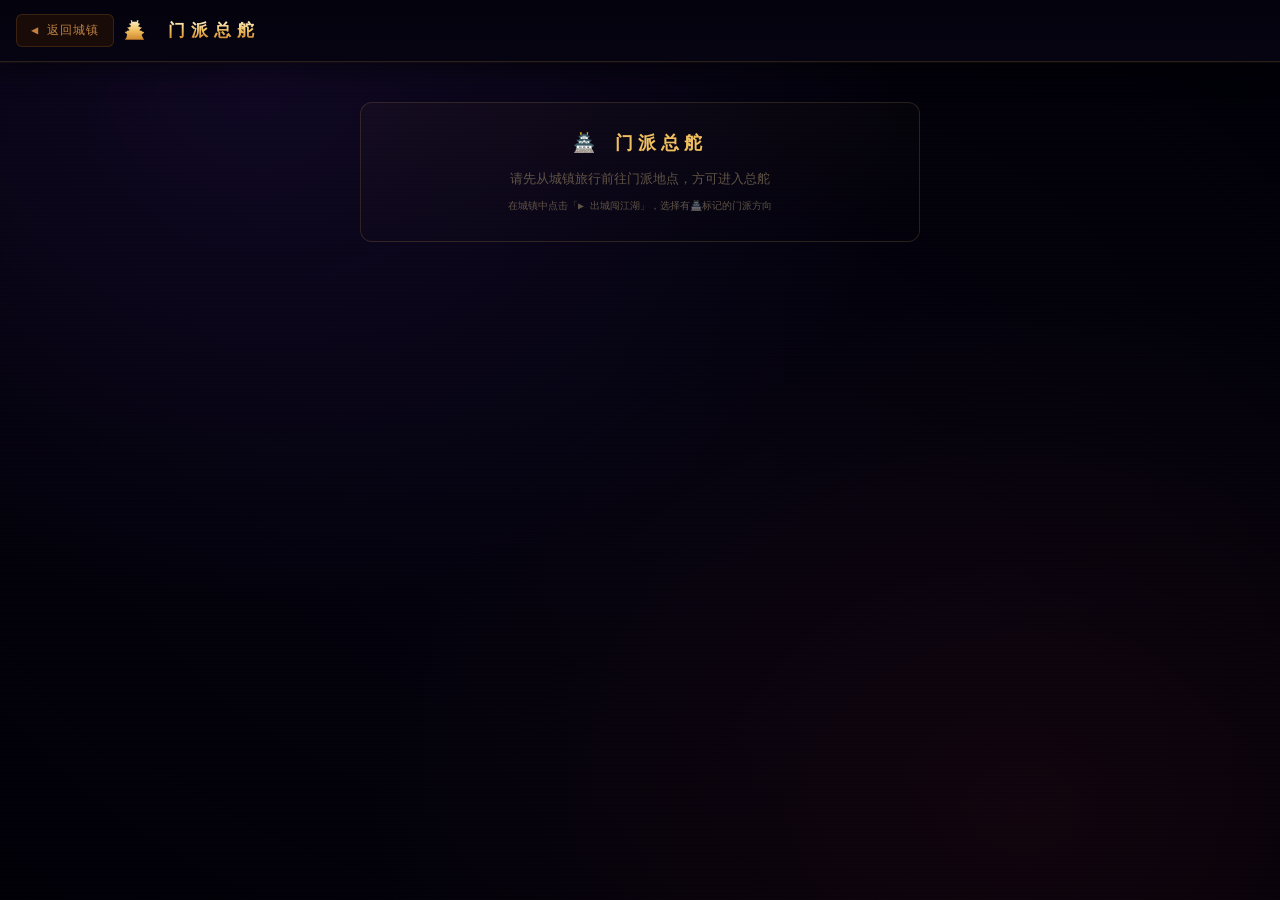
<file: sect.html>
﻿<!DOCTYPE html>
<html lang="zh-CN">
<head>
<meta charset="UTF-8">
<meta http-equiv="Cache-Control" content="no-cache, no-store, must-revalidate">
<meta name="viewport" content="width=device-width, initial-scale=1.0, maximum-scale=1.0, user-scalable=no">
<meta name="mobile-web-app-capable" content="yes">
<title>门派 - 江湖将将胡</title>
<style>
/* ════════════════════════════════════════════════════
   sect.html - 门派总舵（独立页面）
   ════════════════════════════════════════════════════ */
*{margin:0;padding:0;box-sizing:border-box;}

:root{
  --gold:#f0c060; --gold2:#e08010; --gold3:#ffe8a0;
  --dark:#050410;
  --panel:rgba(8,6,18,.97); --panel2:rgba(12,10,24,.95);
  --border:rgba(240,192,96,.15); --border2:rgba(240,192,96,.25);
  --text:#e8d5a3; --text2:rgba(220,200,160,.75); --text3:rgba(180,160,120,.5);
  --ok:#80e880; --warn:#ffaa40; --danger:#ff6060;
}

body{
  background:var(--dark);color:var(--text);
  font-family:'Courier New','微软雅黑',monospace;
  overflow-x:hidden;min-height:100vh;user-select:none;
  background-image:
    radial-gradient(ellipse at 20% 10%,rgba(30,15,60,.5) 0%,transparent 45%),
    radial-gradient(ellipse at 80% 90%,rgba(40,10,20,.4) 0%,transparent 45%),
    radial-gradient(ellipse at 50% 50%,rgba(5,4,16,1) 0%,rgba(2,1,8,1) 100%);
}

/* 扫描线 */
body::before{
  content:'';position:fixed;top:0;left:0;width:100%;height:100%;
  background:repeating-linear-gradient(0deg,transparent,transparent 2px,rgba(0,0,0,.05) 2px,rgba(0,0,0,.05) 4px);
  pointer-events:none;z-index:1;opacity:.35;
}

/* ── 顶栏 ── */
.sect-title-bar{
  display:flex;align-items:center;gap:10px;
  padding:14px 16px;border-bottom:1px solid var(--border);
  background:linear-gradient(180deg,rgba(4,2,12,1) 0%,rgba(6,4,18,.99) 100%);
  position:relative;z-index:10;
  box-shadow:0 3px 30px rgba(0,0,0,.6), 0 1px 0 rgba(240,192,96,.06);
}
.sect-title-bar h1{
  flex:1;font-size:17px;letter-spacing:6px;
  background:linear-gradient(180deg,#fff8d8 0%,#f0c060 50%,#c87820 100%);
  -webkit-background-clip:text;-webkit-text-fill-color:transparent;
}
.stb-back{
  background:rgba(30,15,8,.85);border:1px solid rgba(160,100,40,.25);
  color:#c08040;padding:7px 14px;border-radius:6px;
  cursor:pointer;font-size:12px;letter-spacing:1px;
  transition:.2s;text-decoration:none;display:inline-block;
}
.stb-back:hover{background:rgba(60,30,10,.9);color:#e0c060;}
.stb-back:active{transform:scale(.96);}

/* ── 主容器 ── */
#sectRoot{position:relative;z-index:3;padding-bottom:40px;}

/* ── 无门派参数时的提示区 ── */
.sect-browser{max-width:600px;margin:0 auto;padding:40px 20px;}
.sb-header{
  text-align:center;padding:28px 20px 22px;margin-bottom:14px;
  border:1px solid var(--border);border-radius:12px;
  background:linear-gradient(170deg,rgba(240,192,64,.03),transparent);
}
.sb-header h2{font-size:18px;color:var(--gold);letter-spacing:5px;margin-bottom:12px;}
.sb-header p{font-size:13px;color:var(--text3);line-height:2;}

/* ── 已加入门派：总览区 ── */
.sect-hq{max-width:800px;margin:0 auto;padding:14px 12px;}

/* 门派头部横幅 */
.sect-hero{
  border-radius:12px;overflow:hidden;margin-bottom:14px;
  border:1px solid var(--border);
  background:linear-gradient(170deg,var(--hero-bg1,rgba(240,192,64,.06)),var(--hero-bg2,rgba(240,192,64,.02)));
  position:relative;
}
.sect-hero-inner{padding:20px 18px 16px;}
.sect-hero-top{
  display:flex;align-items:center;gap:14px;margin-bottom:14px;
}
.sect-hero-emblem{
  width:64px;height:64px;border-radius:14px;
  display:flex;align-items:center;justify-content:center;font-size:32px;
  background:var(--hero-badge,rgba(240,192,64,.08));
  border:1px solid var(--hero-border,rgba(240,192,64,.2));
  flex-shrink:0;
}
.sect-hero-info{flex:1;min-width:0;}
.sect-hero-name{font-size:22px;font-weight:bold;letter-spacing:3px;color:var(--hero-color,#f0c060);}
.sect-hero-title{font-size:12px;color:var(--text2);margin-top:2px;letter-spacing:1px;}
.sect-hero-tag{font-size:10px;color:var(--text3);margin-top:4px;}
.sect-hero-meta{
  display:flex;gap:10px;flex-wrap:wrap;align-self:flex-start;margin-top:4px;
}
.sect-meta-chip{
  font-size:9px;padding:2px 8px;border-radius:4px;letter-spacing:.5px;
  background:rgba(255,255,255,.04);border:1px solid rgba(255,255,255,.08);color:var(--text3);
}

/* 阶级 & 贡献条 */
.sect-rank-bar{
  margin-top:14px;padding:14px 16px;background:rgba(0,0,0,.25);
  border-top:1px solid rgba(255,255,255,.05);
  border-radius:0 0 12px 12px;
}
.srb-row{display:flex;align-items:center;justify-content:space-between;margin-bottom:8px;}
.srb-label{font-size:11px;color:var(--text3);letter-spacing:1px;}
.srb-value{font-size:13px;color:var(--gold);font-weight:bold;}
.srb-value .rank-icon{margin-right:4px;}
.srb-progress{
  height:8px;background:rgba(255,255,255,.06);border-radius:4px;overflow:hidden;
}
.srb-progress-fill{
  height:100%;background:linear-gradient(90deg,var(--rank-color1,#80e880),var(--rank-color2,#50c850));
  border-radius:4px;transition:width .5s ease;
  min-width:0;
}
.srb-rank-stages{
  display:flex;justify-content:space-between;margin-top:6px;
  gap:2px;
}
.srb-stage{
  font-size:8px;color:var(--text3);text-align:center;flex:1;opacity:.5;
  transition:opacity .2s;
}
.srb-stage.active{opacity:1;font-weight:bold;color:var(--text2);}
.srb-stage.current{color:var(--gold);}

/* ── Tab 导航 ── */
.sect-tabs{
  display:flex;gap:0;margin-bottom:0;
  border-bottom:2px solid var(--border);
  background:linear-gradient(180deg,rgba(8,6,18,.95),rgba(6,4,16,.98));
  position:relative;z-index:5;
  overflow-x:auto;-webkit-overflow-scrolling:touch;
  scrollbar-width:none;
}
.sect-tabs::-webkit-scrollbar{display:none;}
.sect-tab{
  flex:1;min-width:70px;padding:12px 8px;text-align:center;
  font-size:12px;color:var(--text3);cursor:pointer;letter-spacing:1px;
  border:none;background:none;transition:all .2s;
  white-space:nowrap;position:relative;font-family:inherit;
  border-bottom:2px solid transparent;margin-bottom:-2px;
}
.sect-tab:hover{color:var(--text2);background:rgba(255,255,255,.03);}
.sect-tab.active{
  color:var(--tab-color,var(--gold));font-weight:bold;
  border-bottom-color:var(--tab-color,var(--gold));
  background:linear-gradient(180deg,rgba(240,192,64,.04),transparent);
}
.sect-tab-icon{display:block;font-size:16px;margin-bottom:2px;}
.sect-tab-text{display:block;font-size:10px;letter-spacing:1px;}

/* Tab 内容区 */
.sect-tab-content{display:none;padding:14px 0;}
.sect-tab-content.active{display:block;}

/* ── 总览面板 ── */
.sect-overview-grid{
  display:grid;grid-template-columns:1fr 1fr;gap:10px;
}
@media(max-width:520px){.sect-overview-grid{grid-template-columns:1fr;}}

.sect-info-card{
  padding:14px;border:1px solid var(--border);border-radius:10px;
  background:var(--panel2);
}
.sect-card-title{
  font-size:11px;color:var(--gold);letter-spacing:2px;margin-bottom:10px;
  padding-bottom:6px;border-bottom:1px dashed rgba(255,255,255,.06);
}
.sect-card-body{font-size:12px;color:var(--text2);line-height:1.8;}

/* 被动加成 */
.sect-bonus-list{display:flex;flex-wrap:wrap;gap:4px 10px;margin-top:6px;}
.sect-bonus-tag{
  font-size:11px;padding:2px 8px;border-radius:4px;
  background:rgba(128,232,128,.06);border:1px solid rgba(128,232,128,.15);
  color:#90d090;
}
.sect-bonus-inactive{background:rgba(255,255,255,.03);border-color:rgba(255,255,255,.08);color:var(--text3);}

/* 关系网 */
.sect-rel-item{display:flex;align-items:center;gap:6px;margin-bottom:4px;font-size:11px;}
.sect-rel-label{color:var(--text3);min-width:42px;font-size:10px;}
.sect-rel-tags{display:flex;flex-wrap:wrap;gap:4px;}
.sect-rel-tag{
  font-size:10px;padding:1px 7px;border-radius:4px;
}

/* ── 长老殿（加入/退出/掌门）── */
.sect-hall{
  text-align:center;padding:20px 16px;
  border:1px solid var(--border);border-radius:12px;
  background:linear-gradient(170deg,rgba(240,192,64,.02),transparent);
}
.sh-master-avatar{
  font-size:56px;margin-bottom:10px;filter:drop-shadow(0 0 20px rgba(240,192,64,.2));
}
.sh-master-name{font-size:16px;color:var(--gold);letter-spacing:3px;margin-bottom:4px;}
.sh-master-title{font-size:11px;color:var(--text3);margin-bottom:16px;}
.sh-action-btn{
  display:inline-block;padding:12px 32px;border-radius:10px;
  font-size:14px;letter-spacing:3px;cursor:pointer;
  border:1px solid;transition:.2s;font-family:inherit;margin:4px;
}
.sh-join-btn{
  background:linear-gradient(135deg,rgba(200,150,30,.75),rgba(240,180,40,.75));
  border-color:rgba(220,170,50,.5);color:#fff8e0;font-weight:bold;
}
.sh-join-btn:hover{box-shadow:0 0 20px rgba(220,160,30,.4);}
.sh-leave-btn{
  background:linear-gradient(135deg,rgba(180,50,30,.6),rgba(200,70,50,.6));
  border-color:rgba(220,80,60,.4);color:#ffd0d0;
}
.sh-leave-btn:hover{box-shadow:0 0 20px rgba(200,60,40,.3);}
.sh-locked-msg{
  font-size:13px;color:var(--warn);padding:12px;
  background:rgba(255,170,64,.05);border:1px solid rgba(255,170,64,.15);
  border-radius:8px;margin-top:10px;
}
.sh-req-box{
  text-align:left;margin-top:16px;padding:14px;border-radius:8px;
  background:rgba(0,0,0,.2);border:1px solid rgba(255,255,255,.05);
}
.sh-req-title{font-size:11px;color:var(--gold);margin-bottom:8px;letter-spacing:1px;}
.sh-req-line{font-size:11px;color:var(--text2);line-height:1.9;}

/* ── 藏经阁（功法商店）── */
.sect-library-empty{
  text-align:center;padding:40px 16px;color:var(--text3);
  font-size:13px;letter-spacing:1px;
}

/* ── 公告栏 ── */
.sb-board-section{
  margin-bottom:12px;
}
.sb-board-title{
  font-size:13px;color:var(--gold);letter-spacing:1px;
  margin-bottom:8px;padding-bottom:6px;
  border-bottom:1px dashed rgba(255,255,255,.06);
}
.sb-board-list{
  display:flex;flex-direction:column;gap:4px;
}
.sb-notice-item{
  display:flex;align-items:flex-start;gap:6px;
  padding:6px 8px;border-radius:6px;
  background:rgba(255,255,255,.02);
  border:1px solid rgba(255,255,255,.04);
  font-size:11px;color:var(--text2);line-height:1.6;
}
.sb-notice-icon{
  flex-shrink:0;font-size:14px;
}
.sb-notice-text{
  flex:1;min-width:0;
}
.sb-notice-date{
  flex-shrink:0;font-size:9px;color:var(--text3);
  align-self:center;
}
.sb-bounty-list{
  display:flex;flex-direction:column;gap:4px;
}
.sb-bounty-item{
  padding:8px 10px;border-radius:6px;
  background:rgba(255,170,64,.04);
  border:1px solid rgba(255,170,64,.12);
  font-size:12px;color:var(--warn);
}
.sl-manual-grid{display:grid;gap:8px;}
.sl-manual-item{
  display:flex;align-items:center;gap:10px;
  padding:12px 14px;border:1px solid var(--border);border-radius:10px;
  background:var(--panel2);transition:.15s;cursor:pointer;
}
.sl-manual-item:hover{border-color:var(--border2);background:rgba(240,192,64,.03);}
.sl-manual-icon{font-size:26px;flex-shrink:0;}
.sl-manual-info{flex:1;min-width:0;}
.sl-manual-name{font-size:13px;color:var(--gold);white-space:nowrap;overflow:hidden;text-overflow:ellipsis;}
.sl-manual-desc{font-size:10px;color:var(--text3);margin-top:2px;white-space:nowrap;overflow:hidden;text-overflow:ellipsis;}
.sl-manual-price{
  text-align:right;flex-shrink:0;
}
.sl-manual-cost{font-size:13px;color:var(--ok);font-weight:bold;}
.sl-manual-currency{font-size:9px;color:var(--text3);}
.sl-manual-locked{opacity:.4;cursor:not-allowed;}
.sl-manual-owned{border-color:rgba(128,232,128,.25);background:rgba(128,232,128,.03);}

/* ── 贡献商店 ── */
.cs-shop-section{margin-bottom:16px;}
.cs-shop-header{
  display:flex;align-items:center;justify-content:space-between;
  margin-bottom:10px;padding-bottom:8px;
  border-bottom:1px dashed rgba(255,255,255,.06);
}
.cs-shop-title{font-size:13px;color:var(--ok);font-weight:bold;letter-spacing:1px;}
.cs-shop-balance{font-size:12px;color:var(--ok);}
.cs-item{
  display:flex;align-items:center;gap:8px;
  padding:10px 12px;background:rgba(255,255,255,.02);
  border:1px solid transparent;border-radius:8px;margin-bottom:6px;
  transition:.15s;cursor:pointer;
}
.cs-item:hover:not(.cs-locked):not(.cs-cant-afford){
  background:rgba(128,232,128,.04);border-color:rgba(128,232,128,.15);
}
.cs-item.cs-locked{opacity:.4;cursor:not-allowed;}
.cs-item.cs-cant-afford{opacity:.55;}
.cs-item-icon{font-size:20px;flex-shrink:0;}
.cs-item-info{flex:1;min-width:0;}
.cs-item-name{font-size:12px;color:#f0d090;white-space:nowrap;overflow:hidden;text-overflow:ellipsis;}
.cs-item-desc{font-size:10px;color:var(--text3);margin-top:1px;}
.cs-item-price{
  text-align:right;flex-shrink:0;
}
.cs-item-cost{font-size:12px;color:var(--ok);font-weight:bold;}
.cs-item-curr{font-size:8px;color:var(--text3);}

/* ── 门派任务链 ── */
.sc-chain-header{
  padding:14px;border:1px solid var(--border);border-radius:10px;
  margin-bottom:14px;background:var(--panel2);
}
.sc-chain-name{font-size:15px;color:var(--gold);font-weight:bold;letter-spacing:2px;}
.sc-chain-theme{font-size:11px;color:var(--text3);margin-top:4px;}

.sc-task-list{}
.sc-task-node{
  display:flex;gap:10px;padding:12px 14px;margin-bottom:8px;
  border:1px solid var(--border);border-radius:10px;
  background:var(--panel2);transition:.15s;
  position:relative;
}
.sc-task-node:hover{border-color:var(--border2);}
.sc-task-status{
  width:36px;height:36px;border-radius:50%;flex-shrink:0;
  display:flex;align-items:center;justify-content:center;font-size:16px;
  background:rgba(255,255,255,.04);border:1px solid rgba(255,255,255,.08);
  color:var(--text3);
}
.sc-task-status.done{background:rgba(128,232,128,.08);border-color:rgba(128,232,128,.25);color:var(--ok);}
.sc-task-status.active{background:rgba(240,192,64,.08);border-color:rgba(240,192,64,.25);color:var(--gold);}
.sc-task-status.locked{opacity:.4;}
.sc-task-body{flex:1;min-width:0;}
.sc-task-name{font-size:13px;color:var(--text);font-weight:bold;}
.sc-task-desc{font-size:11px;color:var(--text3);margin-top:3px;line-height:1.5;}
.sc-task-reward{font-size:10px;color:var(--ok);margin-top:4px;}
.sc-task-action{
  align-self:center;flex-shrink:0;
}
.sc-task-btn{
  padding:7px 14px;border-radius:6px;font-size:11px;cursor:pointer;
  border:1px solid rgba(240,192,64,.3);background:rgba(240,192,64,.08);
  color:var(--gold);font-family:inherit;letter-spacing:1px;transition:.15s;
}
.sc-task-btn:hover{background:rgba(240,192,64,.15);}
.sc-task-btn:disabled{opacity:.4;cursor:not-allowed;}

/* ── 演武场 ── */
.sa-arena-header{
  display:flex;align-items:center;justify-content:space-between;
  padding:12px 14px;border:1px solid var(--border);border-radius:10px;
  background:var(--panel2);margin-bottom:12px;
}
.sa-arena-title{font-size:14px;color:var(--gold);font-weight:bold;letter-spacing:2px;}
.sa-arena-info{font-size:11px;color:var(--text3);}
.sa-opponent-grid{display:grid;gap:8px;}
.sa-opponent{
  display:flex;align-items:center;gap:10px;
  padding:12px 14px;border:1px solid var(--border);border-radius:10px;
  background:var(--panel2);transition:.15s;cursor:pointer;
}
.sa-opponent:hover:not(.sa-locked):not(.sa-defeated){border-color:var(--border2);background:rgba(240,192,64,.03);}
.sa-opponent.sa-locked{opacity:.4;cursor:not-allowed;}
.sa-opponent.sa-defeated{opacity:.5;border-color:rgba(128,232,128,.2);background:rgba(128,232,128,.03);}
.sa-opp-icon{font-size:28px;flex-shrink:0;}
.sa-opp-info{flex:1;min-width:0;}
.sa-opp-name{font-size:13px;color:var(--gold);}
.sa-opp-title{font-size:10px;color:var(--text3);margin-top:2px;}
.sa-opp-level{
  text-align:right;flex-shrink:0;
}
.sa-opp-lv{font-size:12px;color:var(--warn);font-weight:bold;}
.sa-opp-reward{font-size:9px;color:var(--ok);margin-top:2px;}
.sa-arena-result{
  position:fixed;inset:0;z-index:500;
  background:rgba(0,0,0,.85);display:none;align-items:center;justify-content:center;
}
.sa-arena-result.active{display:flex;}
.sa-arena-result-box{
  width:min(420px,90vw);padding:30px 24px;border-radius:14px;
  background:linear-gradient(170deg,#121418,#0e1014);
  border:1px solid rgba(240,192,96,.25);text-align:center;
}
.sa-result-icon{font-size:48px;margin-bottom:12px;}
.sa-result-text{font-size:16px;color:var(--text);line-height:1.6;margin-bottom:8px;}
.sa-result-reward{font-size:13px;color:var(--ok);margin-bottom:16px;}
.sa-result-btn{
  padding:10px 28px;border-radius:8px;font-size:13px;cursor:pointer;
  border:1px solid rgba(240,192,64,.4);background:rgba(240,192,64,.1);
  color:var(--gold);font-family:inherit;letter-spacing:2px;
}

/* ── 炼丹房 ── */
.sc-alchemy-header{
  display:flex;align-items:center;justify-content:space-between;
  padding:12px 14px;border:1px solid var(--border);border-radius:10px;
  background:var(--panel2);margin-bottom:12px;
}
.sc-alchemy-title{font-size:14px;color:#a0d0ff;font-weight:bold;letter-spacing:2px;}
.sc-alchemy-balance{font-size:11px;color:var(--text3);}
.sc-recipe-list{display:grid;gap:8px;}
.sc-recipe-item{
  display:flex;align-items:center;gap:10px;
  padding:12px 14px;border:1px solid var(--border);border-radius:10px;
  background:var(--panel2);transition:.15s;cursor:pointer;
}
.sc-recipe-item:hover:not(.sc-locked):not(.sc-cant-craft){border-color:rgba(160,208,255,.25);background:rgba(160,208,255,.04);}
.sc-recipe-item.sc-locked{opacity:.4;cursor:not-allowed;}
.sc-recipe-item.sc-cant-craft{opacity:.55;}
.sc-recipe-icon{font-size:26px;flex-shrink:0;}
.sc-recipe-info{flex:1;min-width:0;}
.sc-recipe-name{font-size:13px;color:#a0d0ff;}
.sc-recipe-desc{font-size:10px;color:var(--text3);margin-top:2px;}
.sc-recipe-mats{font-size:9px;color:var(--warn);margin-top:4px;}
.sc-recipe-mats .has{color:var(--ok);}
.sc-recipe-mats .miss{color:var(--danger);}
.sc-recipe-result{
  text-align:right;flex-shrink:0;
}
.sc-recipe-exp{font-size:11px;color:var(--ok);font-weight:bold;}

/* ── 藏宝阁 ── */
.st-treasury-header{
  display:flex;align-items:center;justify-content:space-between;
  padding:12px 14px;border:1px solid var(--border);border-radius:10px;
  background:linear-gradient(170deg,rgba(255,215,100,.05),transparent);margin-bottom:12px;
}
.st-treasury-title{font-size:14px;color:#ffd700;font-weight:bold;letter-spacing:2px;}
.st-treasury-balance{font-size:12px;color:#ffd700;}
.st-treasury-cat{font-size:11px;color:var(--gold2);letter-spacing:1px;margin:14px 0 8px;padding-left:4px;border-bottom:1px dashed rgba(255,215,100,.15);padding-bottom:4px;}
.st-treasure-item{
  display:flex;align-items:center;gap:10px;
  padding:11px 13px;background:rgba(255,215,100,.02);
  border:1px solid transparent;border-radius:9px;margin-bottom:6px;
  transition:.15s;cursor:pointer;
}
.st-treasure-item:hover:not(.st-locked):not(.st-cant-afford){
  background:rgba(255,215,100,.06);border-color:rgba(255,215,100,.18);
}
.st-treasure-item.st-locked{opacity:.35;cursor:not-allowed;}
.st-treasure-item.st-cant-afford{opacity:.5;}
.st-treasure-icon{font-size:22px;flex-shrink:0;}
.st-treasure-info{flex:1;min-width:0;}
.st-treasure-name{font-size:12px;color:#f0d080;}
.st-treasure-desc{font-size:10px;color:var(--text3);margin-top:1px;}
.st-treasure-price{text-align:right;flex-shrink:0;}
.st-treasure-cost{font-size:13px;color:#ffd700;font-weight:bold;}
.st-treasure-curr{font-size:9px;color:var(--text3);}

/* ── 公告栏 ── */
.sb-board-header{
  display:flex;align-items:center;gap:10px;
  padding:12px 14px;border:1px solid var(--border);border-radius:10px;
  background:var(--panel2);margin-bottom:12px;
}
.sb-board-title{font-size:14px;color:var(--warn);font-weight:bold;letter-spacing:2px;}
.sb-board-time{font-size:10px;color:var(--text3);margin-left:auto;}
.sb-daily-section{margin-bottom:14px;}
.sb-daily-label{
  font-size:11px;color:var(--gold);letter-spacing:1px;padding:6px 10px;
  border-bottom:1px dashed rgba(240,192,96,.12);margin-bottom:8px;
  display:flex;align-items:center;gap:6px;
}
.sb-daily-card{
  display:flex;align-items:center;gap:10px;padding:11px 13px;
  border:1px solid var(--border);border-radius:9px;background:var(--panel2);
  margin-bottom:6px;transition:.15s;cursor:pointer;
}
.sb-daily-card:hover:not(.sb-done):not(.sb-locked){border-color:var(--border2);background:rgba(240,192,64,.03);}
.sb-daily-card.sb-done{opacity:.55;border-color:rgba(128,232,128,.2);}
.sb-daily-card.sb-locked{opacity:.4;cursor:not-allowed;}
.sb-daily-icon{font-size:22px;flex-shrink:0;}
.sb-daily-info{flex:1;min-width:0;}
.sb-daily-name{font-size:12px;color:var(--text);}
.sb-daily-desc{font-size:10px;color:var(--text3);margin-top:2px;}
.sb-daily-action{flex-shrink:0;}
.sb-daily-btn{
  padding:6px 12px;border-radius:6px;font-size:11px;cursor:pointer;
  border:1px solid rgba(240,192,64,.3);background:rgba(240,192,64,.08);
  color:var(--gold);font-family:inherit;transition:.15s;
}
.sb-daily-btn:hover{background:rgba(240,192,64,.15);}
.sb-daily-btn:disabled{opacity:.4;cursor:not-allowed;}
.sb-daily-status{font-size:11px;color:var(--ok);font-weight:bold;}
.sb-bounty-section{margin-top:16px;}
.sb-bounty-empty{
  text-align:center;padding:30px 16px;color:var(--text3);
  font-size:13px;letter-spacing:1px;
}

/* 任务叙事弹窗 */
.sc-narrative-overlay{
  position:fixed;inset:0;z-index:500;
  background:rgba(0,0,0,.82);display:none;align-items:center;justify-content:center;
  animation:fadeIn .18s ease;
}
.sc-narrative-overlay.active{display:flex;}
.sc-narrative-box{
  width:min(520px,94vw);max-height:80vh;border-radius:12px;
  background:linear-gradient(170deg,#121418,#0e1014);
  border:1px solid rgba(240,192,96,.2);
  box-shadow:0 0 60px rgba(0,0,0,.7);
  overflow-y:auto;display:flex;flex-direction:column;
}
.sc-narrative-scene{
  text-align:center;padding:18px 16px 12px;
  font-family:'Courier New',monospace;font-size:11px;
  color:var(--gold2);line-height:1.6;white-space:pre;
  border-bottom:1px solid rgba(255,255,255,.06);
  background:rgba(240,192,64,.02);
}
.sc-narrative-lines{padding:18px 20px;}
.sc-narrative-line{
  font-size:13px;color:var(--text2);line-height:1.9;margin-bottom:6px;
}
.sc-narrative-footer{
  padding:14px 20px;display:flex;gap:10px;
  border-top:1px solid rgba(255,255,255,.06);flex-shrink:0;
}
.sc-narrative-btn{
  flex:1;padding:11px 0;border-radius:8px;font-size:13px;
  cursor:pointer;font-family:inherit;letter-spacing:2px;transition:.15s;
}
.sc-narrative-confirm{
  background:linear-gradient(135deg,rgba(200,150,30,.8),rgba(240,180,40,.8));
  border:1px solid rgba(220,170,50,.5);color:#fff8e0;font-weight:bold;
}
.sc-narrative-cancel{
  background:rgba(255,255,255,.05);border:1px solid rgba(255,255,255,.12);color:#aaa;
}

/* ── Toast ── */
.sect-toast{
  position:fixed;top:20px;left:50%;transform:translateX(-50%);
  padding:10px 22px;border-radius:8px;font-size:13px;z-index:9999;
  pointer-events:none;animation:stToastIn .25s ease;
  max-width:90vw;text-align:center;letter-spacing:.5px;
}
@keyframes stToastIn{from{opacity:0;transform:translateX(-50%) translateY(-10px);}to{opacity:1;transform:translateX(-50%) translateY(0);}}


/* ═══ 动画 ═══ */
@keyframes fadeIn{from{opacity:0;}to{opacity:1;}}

/* ── 门派入场动画全屏覆盖层 ── */
.sect-entry-overlay{
  position:fixed;inset:0;z-index:99999;
  background:rgba(0,0,0,.7);
  display:none;align-items:center;justify-content:center;
  flex-direction:column;text-align:center;
  /* pointer-events:none 让动画期间仍能点返回按钮 */
}
.sect-entry-overlay.active{ display:flex!important; pointer-events:none; }

/* ASCII 大画容器 */
.sect-entry-art{
  font-family:'Courier New',monospace;font-size:15px;line-height:1.4;
  color:var(--entry-color,#f0c060);white-space:pre;overflow-x:auto;
  max-width:96vw;max-height:58vh;margin:0 auto;padding:16px 12px;
  opacity:0;transform:scale(.88) translateY(20px);
  transition:opacity .8s ease, transform .9s cubic-bezier(.2,.8,.2,1);
  text-shadow:0 0 14px var(--entry-glow,rgba(240,192,96,.35));
  filter:drop-shadow(0 0 18px var(--entry-glow,rgba(240,192,96,.2)));
}
.sect-entry-art.show{opacity:1;transform:scale(1) translateY(0);}

/* 入场门派名称 */
.sect-entry-name{
  margin-top:20px;font-size:30px;font-weight:bold;
  letter-spacing:8px;color:var(--entry-color,#f0c060);
  opacity:0;transform:translateY(15px);
  transition:opacity .6s ease .7s, transform .6s ease .7s;
  text-shadow:0 0 24px var(--entry-glow,rgba(240,192,96,.4)), 0 0 60px var(--entry-glow,rgba(240,192,96,.15));
}
.sect-entry-name.show{opacity:1;transform:translateY(0);}

/* 入场副标题 */
.sect-entry-sub{
  margin-top:8px;font-size:14px;color:rgba(255,255,255,.55);
  letter-spacing:4px;opacity:0;
  transition:opacity .5s ease 1.2s;
}
.sect-entry-sub.show{opacity:1;}

/* 跳过按钮 */
.sect-entry-skip{
  position:absolute;bottom:24px;left:50%;transform:translateX(-50%);
  padding:8px 22px;border-radius:6px;font-size:11px;cursor:pointer;
  background:rgba(255,255,255,.06);border:1px solid rgba(255,255,255,.12);
  color:var(--text3);letter-spacing:1px;transition:.2s;opacity:0;
  transition:opacity .3s ease 1.2s, background .2s;
}
.sect-entry-skip.show{opacity:1;}
.sect-entry-skip:hover{background:rgba(255,255,255,.12);color:var(--text);}

/* 粒子飘落效果（门派特色） */
.entry-particle{
  position:absolute;width:3px;height:3px;border-radius:50%;
  pointer-events:none;opacity:0;
  animation:epFall linear forwards;
}
@keyframes epFall{
  0%{opacity:0;transform:translateY(-10px) scale(.5);}
  15%{opacity:.7;}
  85%{opacity:.4;}
  100%{opacity:0;transform:translateY(100vh) scale(.2);}
}

/* Hero区内的ASCII形象画 */
.sect-hero-ascii{
  text-align:center;padding:14px 8px 6px;
  font-family:'Courier New',monospace;font-size:12.5px;line-height:1.35;
  color:var(--hero-color,#f0c060);white-space:pre;overflow-x:auto;
  opacity:0;animation:saFadeIn .7s ease .15s forwards;
  border-bottom:1px solid rgba(255,255,255,.05);
  margin-bottom:8px;background:rgba(0,0,0,.2);
  border-radius:8px;letter-spacing:.08em;
  filter:drop-shadow(0 0 8px var(--hero-glow,rgba(240,192,96,.12)));
}
@keyframes saFadeIn{from{opacity:0;transform:translateY(8px);}to{opacity:1;transform:translateY(0);}}

/* 打字光标闪烁 */
.sect-type-cursor{
  display:inline-block;width:2px;height:1em;background:var(--entry-color,#f0c060);
  animation:typeBlink .7s step-end infinite;vertical-align:text-bottom;margin-left:2px;
}
@keyframes typeBlink{50%{transparent;}}

/* ── 入场动画阶段控制 ── */
.sect-entry-overlay.entry-phase-fadein .entry-ascii{opacity:1;transform:scale(1) translateY(0);animation:asciiShimmer 2.5s ease-out forwards;}
.sect-entry-overlay.entry-phase-exit{opacity:0;transition:opacity .45s ease;pointer-events:none;}

@keyframes asciiShimmer{
  0%{opacity:0;transform:scale(.92) translateY(18px);filter:brightness(.5);}
  30%{opacity:1;transform:scale(.98) translateY(4px);filter:brightness(1.1);}
  60%{transform:scale(1) translateY(0);filter:brightness(1);}
  100%{opacity:1;transform:scale(1) translateY(0);filter:brightness(1);}
}

/* 标题/副标题文字渐显 */
.entry-text-show{opacity:1 !important;transform:translateY(0) !important;transition:opacity .6s cubic-bezier(.2,.8,.2,1), transform .6s cubic-bezier(.2,.8,.2,1) !important;}
.entry-title{opacity:0;transform:translateY(12px);transition:opacity .5s ease, transform .5s ease;}
.entry-sub{opacity:0;transform:translateY(8px);transition:opacity .4s ease .15s, transform .4s ease .15s;}

/* 分隔线从中心向两边展开 */
.entry-bar{
  width:0;height:1px;background:linear-gradient(90deg, transparent, var(--sect-glow,#f0c060), transparent);
  margin:10px auto;transition:width .7s cubic-bezier(.2,.8,.2,1) .6s;
}
.entry-bar-grow{width:min(320px,70vw) !important;}

/* 脉冲提示 */
@keyframes entryPulse{
  0%,100%{opacity:.5;}
  50%{opacity:1;text-shadow:0 0 12px currentColor;}
}

/* ═══ 手机适配 ═══ */
@media(max-width:640px){
  /* 顶栏 */
  .sect-title-bar{padding:10px 12px;}
  .sect-title-bar h1{font-size:15px;letter-spacing:3px;}
  .stb-back{padding:6px 10px;font-size:11px;}

  /* 浏览提示 */
  .sect-browser{padding:24px 14px;}
  .sb-header{padding:20px 14px 16px;}
  .sb-header h2{font-size:16px;letter-spacing:3px;}

  /* 总舵 */
  .sect-hq{padding:10px 8px;}

  /* 英雄区 */
  .sect-hero-inner{padding:14px 12px 12px;}
  .sect-hero-top{gap:10px;}
  .sect-hero-emblem{width:48px;height:48px;font-size:24px;border-radius:10px;}
  .sect-hero-name{font-size:17px;letter-spacing:1px;}
  .sect-hero-title{font-size:10px;}
  .sect-hero-meta{gap:6px;}
  .sect-meta-chip{font-size:8px;padding:1px 6px;}

  /* 阶级进度条 */
  .sect-rank-bar{padding:10px 12px;}
  .srb-label{font-size:10px;}
  .srb-value{font-size:12px;}
  .srb-rank-stages{gap:1px;}
  .srb-stage{font-size:7px;}

  /* Tab 导航 */
  .sect-tab{min-width:56px;padding:10px 4px;}
  .sect-tab-icon{font-size:14px;}
  .sect-tab-text{font-size:9px;}
  .sect-tab-content{padding:10px 0;}

  /* 信息卡片 */
  .sect-info-card{padding:10px;}
  .sect-card-title{font-size:10px;margin-bottom:8px;}
  .sect-card-body{font-size:11px;line-height:1.7;}

  /* 长老殿 */
  .sect-hall{padding:16px 12px;}
  .sh-master-avatar{font-size:40px;}
  .sh-master-name{font-size:14px;letter-spacing:2px;}
  .sh-action-btn{padding:10px 24px;font-size:13px;letter-spacing:2px;}

  /* 藏经阁 */
  .sl-manual-item{padding:10px 12px;}
  .sl-manual-icon{font-size:22px;}
  .sl-manual-name{font-size:12px;}
  .sl-manual-cost{font-size:12px;}

  /* 贡献商店 */
  .cs-item{padding:8px 10px;}
  .cs-item-icon{font-size:18px;}
  .cs-item-name{font-size:11px;}
  .cs-item-cost{font-size:11px;}

  /* 门派任务 */
  .sc-task-node{padding:10px 12px;}
  .sc-task-status{width:30px;height:30px;font-size:14px;}
  .sc-task-name{font-size:12px;}
  .sc-task-desc{font-size:10px;line-height:1.4;}
  .sc-task-btn{padding:6px 12px;font-size:10px;}

  /* 演武场 */
  .sa-opponent{padding:10px 12px;}
  .sa-opp-icon{font-size:22px;}
  .sa-opp-name{font-size:12px;}

  /* 炼丹房 */
  .sc-recipe-item{padding:10px 12px;}
  .sc-recipe-icon{font-size:22px;}
  .sc-recipe-name{font-size:12px;}

  /* 藏宝阁 */
  .st-treasure-item{padding:8px 10px;}
  .st-treasure-icon{font-size:18px;}
  .st-treasure-name{font-size:11px;}
  .st-treasure-cost{font-size:12px;}

  /* 公告栏 */
  .sb-daily-card{padding:8px 10px;}
  .sb-daily-icon{font-size:18px;}
  .sb-daily-name{font-size:11px;}
  .sb-daily-btn{padding:5px 10px;font-size:10px;}

  /* 叙事弹窗 */
  .sc-narrative-scene{padding:14px 12px 10px;font-size:9px;}
  .sc-narrative-lines{padding:14px 16px;}
  .sc-narrative-line{font-size:12px;line-height:1.7;}
  .sc-narrative-footer{padding:10px 14px;}
  .sc-narrative-btn{padding:9px 0;font-size:12px;}

  /* 入场动画 */
  .sect-entry-art{font-size:10px;max-height:45vh;padding:12px 8px;}
  .sect-entry-name{font-size:22px;letter-spacing:4px;}
  .sect-entry-sub{font-size:12px;letter-spacing:2px;}

  /* ASCII形象画 */
  .sect-hero-ascii{font-size:10px;line-height:1.3;}
}


</style>
</head>
<body>
<!-- 门派加载进度指示器 -->
<div id="_sect_loading_bar" style="position:fixed;top:0;left:0;right:0;height:4px;background:linear-gradient(90deg,#f0c060,#ff9040);z-index:999999;transition:width .3s,opacity .5s;width:0%;box-shadow:0 0 8px #f0c06088"></div>
<div id="_sect_loading_label" style="position:fixed;top:6px;left:50%;transform:translateX(-50%);font-size:11px;color:#f0c060;z-index:999999;opacity:0;transition:opacity .3s;pointer-events:none;text-shadow:0 0 6px #000"></div>
<script>
// 加载进度（外部可见）
window._sectProgress = function(n,label){
  var b=document.getElementById('_sect_loading_bar');
  if(b) b.style.width=n+'%';
  var l=document.getElementById('_sect_loading_label');
  if(l){ l.textContent=label||''; l.style.opacity=label?'1':'0'; }
};
window._sectProgress(10,'开始加载'); // 开始
</script>

<!-- DEBUG: 页面加载确认 -->
<script>console.log('[sect] body start, readyState:', document.readyState);</script>

<!-- ══ 门派入场动画全屏覆盖层 ══ -->
<div class="sect-entry-overlay" id="sectEntryOverlay">
  <div class="sect-entry-art" id="sectEntryArt"></div>
  <div class="sect-entry-name" id="sectEntryName"></div>
  <div class="sect-entry-sub" id="sectEntrySub"></div>
  <button class="sect-entry-skip" id="sectEntrySkip">跳过 ▸</button>
</div>

<!-- 顶栏 -->
<div class="sect-title-bar" id="sectTitleBar">
  <a class="stb-back" id="sectBackBtn" href="javascript:void(0)">◀ 返回城镇</a>
  <h1 id="sectPageTitle">🏯 门派志</h1>
  <div style="width:72px"></div>
</div>

<div id="sectRoot">

<!-- ══ 无门派参数时的提示页 ══ -->
  <div class="sect-browser" id="sectBrowserView" style="display:none">
    <div class="sb-header">
      <h2>🏯 门派总舵</h2>
      <p>请先从城镇旅行前往门派地点，方可进入总舵<br><span style="color:var(--text3);font-size:10px">在城镇中点击「▶ 出城闯江湖」，选择有🏯标记的门派方向</span></p>
    </div>
  </div>

  <!-- ══ 视图B：已选/已加入 → 总舵界面 ══ -->
  <div class="sect-hq" id="sectHqView" style="display:none">

    <!-- 门派英雄区 -->
    <div class="sect-hero" id="sectHeroArea">
      <div class="sect-hero-inner" id="sectHeroInner">
        <!-- JS 填充 -->
      </div>
      <!-- 阶级进度条 -->
      <div class="sect-rank-bar" id="sectRankBar" style="display:none">
        <!-- JS 填充 -->
      </div>
    </div>

    <!-- Tab 导航 -->
    <div class="sect-tabs" id="sectTabsNav">
      <button class="sect-tab active" data-tab="overview">
        <span class="sect-tab-icon">📋</span><span class="sect-tab-text">总览</span>
      </button>
      <button class="sect-tab" data-tab="hall">
        <span class="sect-tab-icon">🏛</span><span class="sect-tab-text">长老殿</span>
      </button>
      <button class="sect-tab" data-tab="library">
        <span class="sect-tab-icon">📖</span><span class="sect-tab-text">藏经阁</span>
      </button>
      <button class="sect-tab" data-tab="shop">
        <span class="sect-tab-icon">⚔</span><span class="sect-tab-text">贡献商店</span>
      </button>
      <button class="sect-tab" data-tab="missions">
        <span class="sect-tab-icon">📜</span><span class="sect-tab-text">门派要务</span>
      </button>
      <button class="sect-tab" data-tab="arena">
        <span class="sect-tab-icon">⚔️</span><span class="sect-tab-text">演武场</span>
      </button>
      <button class="sect-tab" data-tab="alchemy">
        <span class="sect-tab-icon">🧪</span><span class="sect-tab-text">炼丹房</span>
      </button>
      <button class="sect-tab" data-tab="treasury">
        <span class="sect-tab-icon">💰</span><span class="sect-tab-text">藏宝阁</span>
      </button>
      <button class="sect-tab" data-tab="realm">
        <span class="sect-tab-icon">🏰</span><span class="sect-tab-text">秘境</span>
      </button>
      <button class="sect-tab" data-tab="building">
        <span class="sect-tab-icon">🏗</span><span class="sect-tab-text">建筑</span>
      </button>
      <button class="sect-tab" data-tab="talent">
        <span class="sect-tab-icon">🌟</span><span class="sect-tab-text">天赋</span>
      </button>
      <button class="sect-tab" data-tab="npc">
        <span class="sect-tab-icon">👥</span><span class="sect-tab-text">弟子</span>
      </button>
      <button class="sect-tab" data-tab="events">
        <span class="sect-tab-icon">📜</span><span class="sect-tab-text">动态</span>
      </button>
      <button class="sect-tab" data-tab="war">
        <span class="sect-tab-icon">⚔️</span><span class="sect-tab-text">战争</span>
      </button>
      <button class="sect-tab" data-tab="economy">
        <span class="sect-tab-icon">💰</span><span class="sect-tab-text">经济</span>
      </button>
      <button class="sect-tab" data-tab="board">
        <span class="sect-tab-icon">📢</span><span class="sect-tab-text">公告栏</span>
      </button>
    </div>

    <!-- Tab 内容：总览 -->
    <div class="sect-tab-content active" id="tab-overview">
      <div class="sect-overview-grid" id="sectOverviewGrid">
        <!-- JS 渲染 -->
      </div>
    </div>

    <!-- Tab 内容：长老殿 -->
    <div class="sect-tab-content" id="tab-hall">
      <div class="sect-hall" id="sectHallContent">
        <!-- JS 渲染 -->
      </div>
    </div>

    <!-- Tab 内容：藏经阁 -->
    <div class="sect-tab-content" id="tab-library">
      <div class="sl-manual-grid" id="sectLibraryList">
        <!-- JS 渲染 -->
      </div>
    </div>

    <!-- Tab 内容：贡献商店 -->
    <div class="sect-tab-content" id="tab-shop">
      <div id="sectShopContent">
        <!-- JS 渲染 -->
      </div>
    </div>

    <!-- Tab 内容：门派任务链 -->
    <div class="sect-tab-content" id="tab-missions">
      <div id="sectMissionContent">
        <!-- JS 渲染 -->
      </div>
    </div>

    <!-- Tab 内容：演武场 -->
    <div class="sect-tab-content" id="tab-arena">
      <div id="sectArenaContent">
        <!-- JS 渲染 -->
      </div>
    </div>

    <!-- Tab 内容：炼丹房 -->
    <div class="sect-tab-content" id="tab-alchemy">
      <div id="sectAlchemyContent">
        <!-- JS 渲染 -->
      </div>
    </div>

    <!-- Tab 内容：藏宝阁 -->
    <div class="sect-tab-content" id="tab-treasury">
      <div id="sectTreasuryContent">
        <!-- JS 渲染 -->
      </div>
    </div>

    <!-- Tab 内容：门派秘境 -->
    <div class="sect-tab-content" id="tab-realm">
      <div id="sectRealmContent">
        <!-- JS 渲染 -->
      </div>
    </div>

    <!-- Tab 内容：门派天赋 -->
    <div class="sect-tab-content" id="tab-talent">
      <div id="sectTalentContent"></div>
    </div>
    <!-- Tab 内容：门派建筑 -->
    <div class="sect-tab-content" id="tab-building">
      <div id="sectBuildingContent">
        <!-- JS 渲染 -->
      </div>
    </div>

    <!-- Tab 内容：门派弟子 -->
    <div class="sect-tab-content" id="tab-npc">
      <div id="sectNpcContent">
        <!-- JS 渲染 -->
      </div>
    </div>

    <!-- Tab 内容：门派动态 -->
    <div class="sect-tab-content" id="tab-events">
      <div id="sectEventsContent">
        <!-- JS 渲染 -->
      </div>
    </div>

    <!-- Tab 内容：阵营战争 -->
    <div class="sect-tab-content" id="tab-war">
      <div id="sectWarContent">
        <!-- JS 渲染 -->
      </div>
    </div>

    <!-- Tab 内容：门派经济 -->
    <div class="sect-tab-content" id="tab-economy">
      <div id="sectEconomyContent">
        <!-- JS 渲染 -->
      </div>
    </div>

    <!-- Tab 内容：公告栏 -->
    <div class="sect-tab-content" id="tab-board">
      <div id="sectBoardContent">
        <!-- JS 渲染 -->
      </div>
    </div>

  </div><!-- /sectHqView -->

</div><!-- /sectRoot -->

<!-- 叙事弹窗 -->
<div class="sc-narrative-overlay" id="scNarrativeOverlay">
  <div class="sc-narrative-box">
    <div class="sc-narrative-scene" id="scNarrScene"></div>
    <div class="sc-narrative-lines" id="scNarrLines"></div>
    <div class="sc-narrative-footer">
      <button class="sc-narrative-btn sc-narrative-cancel" id="scNarrCancel">返回</button>
      <button class="sc-narrative-btn sc-narrative-confirm" id="scNarrConfirm">确认</button>
    </div>
  </div>
</div>


<!-- ═══════════ JS 依赖（与 town.html 共享核心数据） ═══════════ -->
<script src="js/data-skills.js"></script>
<script src="js/data-equip.js"></script>
<script src="js/data-world.js?v=332"></script>
<script src="js/data-scenes.js"></script>
<script src="js/data-sects.js"></script>
<script src="js/lang-zh-sects.js"></script>
<script src="js/lang-zh-sects2.js"></script>
<script src="js/npc-portraits.js?v=337"></script>
<script src="js/data-enemies.js"></script>
<script src="js/data-story.js"></script>
<script src="js/data-journey.js"></script>
<link rel="stylesheet" href="css/journey.css">
<script src="js/bg-particles.js"></script>
<script src="js/travel.js"></script>
<script src="js/travel-encounters.js?v=101"></script>
<script src="js/city-encounters.js?v=100"></script>
<script src="js/npc-data-capital.js?v=337"></script>
<script src="js/npc-data-central.js?v=337"></script>
<script src="js/npc-data-sects.js?v=330"></script>
<script src="js/npc-data-misc.js?v=333"></script>
<script src="js/npc-data-map.js?v=331"></script>
<script src="js/npc-logic.js?v=353"></script>
<script src="js/npc-skills.js?v=330"></script>
<script src="js/npc-combat.js?v=335"></script>
<script src="js/jianghu.js?v=331"></script>
<script src="js/achievements.js?v=1"></script>
<script src="js/story-ui.js?v=340"></script>
<script src="js/game-flow.js"></script>
<script src="js/tip-system.js"></script>
<script src="js/chiptune-bgm.js?v=2"></script>
<script src="js/minigame-sounds.js?v=102"></script>
<script src="js/data-chars.js"></script>
<script src="js/battle-cinematic.js?v=101"></script>
<script src="js/battle.js?v=26"></script>
<script src="js/level-system.js"></script>
<script src="js/primary-stats.js"></script>
<script src="js/skill-proficiency.js"></script>
<script src="js/data-manuals.js"></script>
<script src="js/manuals.js"></script>
<script src="js/data-dungeon.js"></script>
<script src="js/dungeon.js"></script>
<script src="js/sect-realm.js"></script>
<script src="js/sect-war.js"></script>
<script src="js/data-materials.js"></script>
<script src="js/sect-building.js"></script>
<script src="js/sect-npc-growth.js"></script>
<script src="js/sect-economy.js"></script>
<script src="js/sect-talent.js?v=2"></script>
<script src="js/sect-card-bonus.js"></script>
<script src="js/data-item-art.js"></script>
<script src="js/data-crafting.js"></script>
<script src="js/crafting.js?v=342"></script>
<script src="js/travel-render.js?v=336"></script>
<script src="js/ui-pages.js"></script>
<script src="js/editor.js?v=7"></script>
<script src="js/wuxia-save.js?v=5"></script>
<script src="js/master-apprentice.js?v=100"></script>
<script src="js/sworn-brother.js?v=100"></script>
<script src="js/sect-championship.js?v=100"></script>
<script src="js/sect-grandmaster.js?v=100"></script>


<script>
// ════════════════════════════════════════════════════════════════
//  sect.html — 门派总舵
// ════════════════════════════════════════════════════════════════

(function(){
  'use strict';

  // ── 全局错误捕获（方便定位卡死原因）──
  let _inSectOnError = false; // 防止 onerror 自身递归
  window.onerror = function(msg, url, line, col, error){
    if(_inSectOnError) return true; // 防止递归
    _inSectOnError = true;
    try {
      var errMsg = '[sect] 全局错误: ' + msg + ' (行:' + line + ', 列:' + col + ')';
      console.error(errMsg, error);
      var toastEl = document.createElement('div');
      toastEl.style.cssText = 'position:fixed;top:60px;left:50%;transform:translateX(-50%);background:rgba(255,60,60,.9);color:#fff;padding:8px 16px;border-radius:6px;font-size:12px;z-index:99999;max-width:90%;text-align:center;pointer-events:none;';
      toastEl.textContent = '⚠️ JS错误: ' + (msg||'').substring(0, 100);
      if(document.body) document.body.appendChild(toastEl);
      setTimeout(function(){ try{if(toastEl.parentNode) toastEl.parentNode.removeChild(toastEl);}catch(e){} }, 5000);
    } catch(e2) {
      console.error('[sect] onerror 自身出错:', e2);
    }
    _inSectOnError = false;
    return true;
  };
  window.addEventListener('error', function(e){
    console.error('[sect] Event error:', e.error);
  });

  // ── 状态 ──
  let currentSectId = null;   // 当前查看/加入的门派ID
  let isJoined = false;       // 是否已加入当前门派
  let currentTab = 'overview';
  let _trialViewShown = false; // 试炼结果已处理标志（IIFE级，可被 _checkSectTrialResult 修改）

  // ── 门派规模 → 功能开关表 ──
  // supreme=超级门派(全功能) / major=大型门派(大部分) / minor=小型/新兴势力(基础)
  const SECT_TIER_FEATURES = {
    supreme: {
      library: true,    // 藏经阁：完整功法列表
      shop: true,       // 贡献商店：完整商品
      missions: true,   // 门派要务：完整任务链(3-4节)
      hallFull: true,   // 长老殿：完整版（掌门对话+多选项）
      arena: true,      // 演武场：全部对手
      alchemy: true,    // 炼丹房：完整配方
      treasury: true,   // 藏宝阁：稀有装备/道具
      board: true,      // 公告栏：日常+悬赏
      realm: true,      // 秘境：全部3难度
      building: true,   // 建筑：升级系统
      talent: true,     // 天赋：天赋树
      npc: true,        // 弟子：NPC成长
      events: true,     // 动态：随机事件
      war: true,        // 战争：阵营战争
      economy: true,    // 经济：资金库+悬赏
    },
    major: {
      library: true,
      shop: true,
      missions: true,
      hallFull: false,
      arena: true,      // 演武场：有（3个对手）
      alchemy: true,    // 炼丹房：基础配方
      treasury: true,   // 藏宝阁：有（商品少）
      board: true,      // 公告栏：日常有，悬赏无
      realm: true,      // 秘境：全部3难度
      building: true,   // 建筑：升级系统
      talent: true,     // 天赋：天赋树
      npc: true,        // 弟子：NPC成长
      events: true,     // 动态：随机事件
      war: true,        // 战争：阵营战争
      economy: true,    // 经济：资金库+悬赏
    },
    minor: {
      library: true,
      shop: false,
      missions: false,
      hallFull: false,
      arena: false,     // 演武场：无
      alchemy: false,   // 炼丹房：无
      treasury: false,  // 藏宝阁：无
      board: true,      // 公告栏：仅日常
      realm: true,      // 秘境：全部3难度
      building: true,   // 建筑：升级系统
      talent: true,     // 天赋：天赋树
      npc: true,        // 弟子：NPC成长
      events: true,     // 动态：随机事件
      war: true,        // 战争：阵营战争
      economy: true,    // 经济：资金库+悬赏
    },
  };

  /**
   * 获取当前门派的功能开关
   */
  function getSectFeatures(sect){
    const tier = (sect && sect.tier) || 'minor';
    return SECT_TIER_FEATURES[tier] || SECT_TIER_FEATURES.minor;
  }

  // ── 工具函数 ──
  function qs(s){ return document.querySelector(s); }
  function qsa(s){ return document.querySelectorAll(s); }
  function showToast(msg, type){
    type = type || 'info';
    const colors = { info:'#f0c060', warn:'#ffaa40', error:'#ff6060', ok:'#80e880' };
    const el = document.createElement('div');
    el.className = 'sect-toast';
    el.style.background = colors[type] || colors.info;
    el.style.color = '#000';
    el.textContent = msg;
    document.body.appendChild(el);
    setTimeout(function(){ if(el.parentNode) el.parentNode.removeChild(el); }, 2500);
  }

  // ── ASCII 转义工具 ──
  function _escapeAscii(art){
    return (art||'').replace(/&/g,'&amp;').replace(/</g,'&lt;').replace(/>/g,'&gt;')
      .replace(/\n/g,'<br>').replace(/ /g,'&nbsp;');
  }

  // ══════════════════════════════════════
  //  🎬 门派入场动画系统
  // ══════════════════════════════════════
  function playEntryAnimation(sect){
    var overlay = qs('#sectEntryOverlay');
    var artBox = overlay ? document.getElementById('sectEntryArt') : null;
    var titleEl = overlay ? document.getElementById('sectEntryName') : null;
    var subEl = overlay ? document.getElementById('sectEntrySub') : null;

    if(!overlay){ console.warn('[entry] no overlay'); _skipEntry(); return; }
    if(!artBox){ console.warn('[entry] no artBox'); _skipEntry(); return; }
    if(!sect){ console.warn('[entry] no sect data'); _skipEntry(); return; }

    // 设置 ASCII 大画（分片插入，防止大图卡死浏览器）
    var artContent = (sect.asciiArt || sect.ascii || '');
    if(!artContent){
      console.warn('[entry] no ascii art for', sect.id);
      _skipEntry(); return;
    }

    // 先清空，再分片注入
    artBox.innerHTML = '';
    var lines = artContent.split('\n');
    var CHUNK = 20; // 每批行数
    var idx = 0;
    function _insertArtChunk(){
      var frag = document.createDocumentFragment();
      var end = Math.min(idx + CHUNK, lines.length);
      for(var i=idx; i<end; i++){
        var div = document.createElement('div');
        div.textContent = lines[i];
        frag.appendChild(div);
      }
      artBox.appendChild(frag);
      idx = end;
      if(idx < lines.length){
        requestAnimationFrame(_insertArtChunk);
      }
    }
    requestAnimationFrame(_insertArtChunk);

    artBox.style.setProperty('--entry-color', sect.color || '#f0c060');
    artBox.style.setProperty('--entry-glow', (sect.color||'#f0c060') + '44');

    // 标题
    if(titleEl){
      titleEl.textContent = sect.name || '门派总舵';
      titleEl.style.setProperty('--entry-color', sect.color || '#f0c060');
      titleEl.style.setProperty('--entry-glow', (sect.color||'#f0c060') + '33');
    }
    // 副标题
    if(subEl) subEl.textContent = '「' + (sect.tag || '') + '」·' + ({supreme:'超级',major:'大型',minor:'小型'}[sect.tier]||'' ) + '门派';

    // 强制显示 overlay（用 requestAnimationFrame 避免同步重排卡死）
    overlay.className = 'sect-entry-overlay active entry-phase-fadein';
    requestAnimationFrame(function(){
      if(artBox) artBox.classList.add('show');
    });

    // 阶段2：标题
    setTimeout(function(){
      if(titleEl) titleEl.classList.add('show');
    }, 700);

    // 阶段3：副标题
    setTimeout(function(){
      if(subEl) subEl.classList.add('show');
    }, 1200);

    // 阶段4：提示（更醒目）
    setTimeout(function(){
      // 检查是否已关闭
      if(!overlay || !overlay.parentNode) return;
      var hint = document.createElement('div');
      hint.className = 'sect-entry-skip show';
      hint.innerHTML = '👆 点击任意处进入总舵 →';
      hint.style.cssText = 'position:absolute;bottom:30px;left:50%;transform:translateX(-50%);padding:10px 28px;border-radius:8px;font-size:13px;cursor:pointer;background:rgba(255,255,255,.08);border:1px solid rgba(255,255,255,.18);color:#ccc;letter-spacing:2px;z-index:100;';
      overlay.appendChild(hint);
    }, 1800);

    // 点击关闭
    var closed = false;
    function closeEntry(){
      if(closed) return;
      closed = true;
      overlay.classList.add('entry-phase-exit');
      setTimeout(function(){
        if(!overlay) return;
        overlay.style.display = 'none';
        overlay.className = 'sect-entry-overlay';
        if(artBox) artBox.classList.remove('show');
        if(titleEl) titleEl.classList.remove('show');
        if(subEl) subEl.classList.remove('show');
      }, 500);
    }

    // 绑定点击事件（多种方式确保能触发）
    function _onEntryClick(e){
      e.preventDefault();
      e.stopPropagation();
      closeEntry();
    }
    overlay.addEventListener('click', _onEntryClick);
    overlay.addEventListener('touchend', _onEntryClick, {once:true});
    // 双击也触发
    overlay.addEventListener('dblclick', function(e){
      e.preventDefault();
      closeEntry();
    });

    // 安全网：8秒后自动关闭（防止点击失效导致页面卡死）
    setTimeout(function(){
      if(!closed){
        console.warn('[sect] 入场动画超时自动关闭');
        try { closeEntry(); } catch(e) {}
      }
    }, 8000);
  }

  function _skipEntry(){
    // 无动画时直接隐藏
    var o = qs('#sectEntryOverlay');
    if(o){
      o.style.display = 'none';
      o.className = 'sect-entry-overlay';
    }
  }

  // ── 初始化入口 ──
  function sectInit(){
    // DEBUG: 确认初始化被调用
    console.log('[sect] sectInit called, readyState:', document.readyState);
    _trialViewShown = false; // 每次 init 重置

    // ★ 恢复原逻辑：统一存档模块初始化 edS
    window._sectProgress(25);
    if(typeof WuxiaSave !== 'undefined' && WuxiaSave.initPage){
      if(typeof edS === 'undefined') window.edS = {};
      WuxiaSave.initPage(edS);
    } else if(typeof WuxiaSave !== 'undefined' && WuxiaSave.loadEdS){
      var _saved = WuxiaSave.loadEdS();
      if(_saved && _saved.name){
        window.edS = _saved;
      } else {
        window.edS = { name:'侠客', sect:null, level:1, silver:0, contribution:0 };
      }
    } else {
      if(typeof edS === 'undefined'){
        try{
          var _saved = JSON.parse(localStorage.getItem('wuxia_editor') || '{}');
          window.edS = (_saved && _saved.name) ? _saved : { name:'侠客', sect:null, level:1, silver:0, contribution:0 };
        }catch(e){
          window.edS = { name:'侠客', sect:null, level:1, silver:0, contribution:0 };
        }
      }
    }
    window._sectProgress(35);
    _checkSectTrialResult();

    // 从 URL 参数或 sessionStorage 获取目标门派
    const urlParams = new URLSearchParams(window.location.search);
    const targetSect = urlParams.get('sect') || sessionStorage.getItem('wuxia_target_sect') || null;
    const returnCity = sessionStorage.getItem('wuxia_return_city') || 'luoyang';
    window._sectProgress(45);

    // 返回按钮
    qs('#sectBackBtn').addEventListener('click', function(){
      if(typeof clearGameAudio === 'function') clearGameAudio();
      sessionStorage.setItem('pendingTravelTo', returnCity);
      window.location.href = 'town.html';
    });

    // 决定显示哪个视图
    const playerSect = edS.sect || null;
    window._sectProgress(55);

    if(targetSect){
      // 指定了目标门派 → 总舵界面
      currentSectId = targetSect;
      isJoined = (playerSect === targetSect);
      window._sectProgress(65);
      if(!_trialViewShown){
        console.log('[sect] calling showHqView for:', targetSect, 'SECTS exists:', typeof SECTS !== 'undefined');
        window._sectProgress(75);
        showHqView();
      } else {
        console.log('[sect] showHqView skipped (试炼已处理)');
      }
      if(typeof BgmManager !== 'undefined') BgmManager.play('townMellow');

      // 门派演武场战斗结果检查
      _checkSectArenaResult();
    } else {
      // 无门派参数 → 显示提示
      showNoSectView();
    }
    window._sectProgress(95);

    // 绑定 Tab 切换
    qsa('.sect-tab').forEach(function(tab){
      tab.addEventListener('click', function(){
        const t = this.getAttribute('data-tab');
        switchTab(t);
      });
    });
    window._sectProgress(100);
    setTimeout(function(){var b=document.getElementById('_sect_loading_bar');if(b) b.style.opacity='0';},500);
  }

  // ── 检查门派试炼结果 ──
  function _checkSectTrialResult(){
    const trialResult = sessionStorage.getItem('wuxia_sect_trial_result');
    if(!trialResult) return;

    try {
      const result = JSON.parse(trialResult);
      sessionStorage.removeItem('wuxia_sect_trial_result');

      // 先读取试炼名称，再清理
      const cfgName = sessionStorage.getItem('sectTrial_cfgName') || '试炼';
      sessionStorage.removeItem('sectTrial_sectId');
      sessionStorage.removeItem('sectTrial_cfgName');
      sessionStorage.removeItem('sectTrial_returnUrl');

      if(result.won && result.sectId) {
        // 试炼成功 → 自动加入门派（_onSectTrialSuccess 内部会调 showHqView，标记避免主流程重复调用）
        _trialViewShown = true;
        _onSectTrialSuccess(result.sectId);
      } else if(result.sectId) {
        // 试炼失败
        showToast('你在' + cfgName + '中惜败……再练些时日吧。', 'error');
      }
    } catch(e) {
      console.warn('[sect] 解析试炼结果失败:', e);
      sessionStorage.removeItem('wuxia_sect_trial_result');
    }
  }

  // ── 无门派参数时显示提示 ──
  function showNoSectView(){
    qs('#sectBrowserView').style.display = '';
    qs('#sectHqView').style.display = 'none';
    qs('#sectPageTitle').textContent = '🏯 门派总舵';
    // 隐藏 Tab 导航
    const tabsNav = qs('#sectTabsNav');
    if(tabsNav) tabsNav.style.display = 'none';
  }

  // ── 显示门派总舵（指定门派的完整页面）──
  let _showHqRetryCount = 0; // 防止无限重试
  let _showHqRunning = false; // 防止重入
  function showHqView(){
    // 防止重入
    if(_showHqRunning){
      console.warn('[sect] showHqView 正在运行中，跳过重入');
      return;
    }
    _showHqRunning = true;

    qs('#sectBrowserView').style.display = 'none';
    qs('#sectHqView').style.display = '';
    // 确保 Tab 导航可见
    const tabsNav = qs('#sectTabsNav');
    if(tabsNav) tabsNav.style.display = '';

    const sect = (typeof SECTS !== 'undefined' && Array.isArray(SECTS)) ? SECTS.find(function(s){return s.id === currentSectId;}) : null;
    window._sectProgress(70);
    if(!sect){
      // 延迟重试：可能数据还未加载完（最多重试 10 次，约 3 秒）
      if(_showHqRetryCount < 10){
        _showHqRetryCount++;
        console.warn('[sect] 门派数据未找到:', currentSectId, '重试', _showHqRetryCount, '/10');
        setTimeout(function(){ _showHqRunning = false; showHqView(); }, 300);
      } else {
        _showHqRetryCount = 0;
        _showHqRunning = false;
        console.error('[sect] 门派数据反复找不到，停止重试。currentSectId:', currentSectId, 'SECTS:', typeof SECTS !== 'undefined' ? SECTS.length : 'undefined');
        showToast('⚠️ 门派数据加载失败，请返回重试', 'warn');
      }
      return;
    }
    _showHqRetryCount = 0; // 找到了，重置计数

    // 更新标题栏颜色主题
    if(sect && sect.color) document.documentElement.style.setProperty('--tab-color', sect.color);

    // ── 根据门派规模动态调整可用功能 ──
    const feats = getSectFeatures(sect);
    window._sectProgress(76);
    applyTierTabs(sect, feats);
    window._sectProgress(77);

    // ══════════════════════════════════════════════════
    //  渲染和动画并行：用户一进来就看到内容
    // ══════════════════════════════════════════════════
    // 渲染各区域（异步分步，动画之前就开始执行）
    var renderSteps = [
      {name:'renderHero', fn:renderHero},
      {name:'renderOverview', fn:renderOverview},
      {name:'renderHall', fn:renderHall},
      {name:'renderLibrary', fn:renderLibrary},
      {name:'renderShop', fn:renderShop},
      {name:'renderMissions', fn:renderMissions},
      {name:'renderArena', fn:renderArena},
      {name:'renderAlchemy', fn:renderAlchemy},
      {name:'renderTreasury', fn:renderTreasury},
      {name:'renderRealmPanel', fn:renderRealmPanel},
      {name:'renderSectBuildingPanel', fn:renderSectBuildingPanel},
      {name:'renderSectTalentPanel', fn:renderSectTalentPanel},
      {name:'renderSectNpcPanel', fn:renderSectNpcPanel},
      {name:'renderSectEventsPanel', fn:renderSectEventsPanel},
      {name:'renderSectWarPanel', fn:renderSectWarPanel},
      {name:'renderSectEconomyPanel', fn:renderSectEconomyPanel},
      {name:'renderBoard', fn:renderBoard}
    ];
    var _rp = 80;
    var _ri = 0;
    function _nextRender(){
      if(_ri >= renderSteps.length){
        try {
          window._sectProgress(98);
          var _jm = (isJoined ? '✦' : '🔍');
          var _t = qs('#sectPageTitle');
          if(_t) _t.textContent = _jm + ' ' + (sect ? sect.name : '');
        } catch(e) {
          console.error('[sect] 更新标题异常:', e);
        }
        window._sectProgress(100);
        setTimeout(function(){var b=document.getElementById('_sect_loading_bar');if(b) b.style.opacity='0';},500);
        _showHqRunning = false;
        return;
      }
      var step = renderSteps[_ri];
      _rp += (17 / renderSteps.length);
      window._sectProgress(Math.min(97, Math.round(_rp)));
      if(typeof step.fn === 'function'){
        try {
          var _t0 = performance.now();
          step.fn(sect);
          var _elapsed = Math.round(performance.now() - _t0);
          if(_elapsed > 20) console.warn('[sect:perf] ' + step.name + ' 耗时 ' + _elapsed + 'ms');
        } catch(e) {
          console.error('[sect] ' + step.name + ' 渲染异常:', e);
        }
      }
      _ri++;
      setTimeout(_nextRender, 0);
    }

    // 立即开始渲染（不等动画）
    setTimeout(_nextRender, 0);
    window._sectProgress(79); // 通知进度：渲染已开始

    // 入场动画叠在内容之上（不阻塞渲染）
    if(!window._skipEntryAnim){
      window._entryPlayed = false;
      if(!window._entryPlayed){
        window._entryPlayed = true;
        window._sectProgress(78);
        // 给 DOM 一点时间完成初始渲染，再弹出动画
        setTimeout(function(){
          try {
            playEntryAnimation(sect);
          } catch(e) {
            console.error('[sect] 入场动画异常:', e);
            _skipEntry();
          }
        }, 100);
      }
    } else {
      _skipEntry();
      window._skipEntryAnim = false;
    }
    console.log('[sect] showHqView completed for:', sect.id, 'SECTS count:', (typeof SECTS !== 'undefined' ? SECTS.length : 'undefined'));
  }

  /**
   * 根据门派规模隐藏/锁定 Tab
   * - 功能不可用 → 隐藏 Tab 按钮 + 内容区显示锁定提示
   */
  function applyTierTabs(sect, feats){
    // Tab ID → 功能开关 的映射
    const tabMap = {
      'library':   { feat:'library',   label:'藏经阁',   icon:'📖', lockMsg:'🔒 本门派规模较小，暂无藏经阁' },
      'shop':      { feat:'shop',      label:'贡献商店', icon:'⚔',  lockMsg:'🔒 本门派暂无贡献商店' },
      'missions':  { feat:'missions',  label:'门派要务', icon:'📜', lockMsg:'🔒 本门派暂无要务发布' },
      'arena':     { feat:'arena',     label:'演武场',   icon:'⚔️', lockMsg:'🏚 本门派规模较小，暂无演武场' },
      'alchemy':   { feat:'alchemy',   label:'炼丹房',   icon:'🧪', lockMsg:'🏚 本门派暂无炼丹设施' },
      'treasury':  { feat:'treasury',  label:'藏宝阁',   icon:'💰', lockMsg:'🏚 本门派暂无藏宝阁' },
      'realm':     { feat:'realm',     label:'秘境',     icon:'🏰', lockMsg:'🏚 本门派暂无秘境' },
      'building':  { feat:'building',  label:'建筑',     icon:'🏗', lockMsg:'🏚 本门派暂无建筑系统' },
      'talent':    { feat:'talent',    label:'天赋',     icon:'🌟', lockMsg:'🏚 本门派暂无天赋系统' },
      'npc':       { feat:'npc',       label:'弟子',     icon:'👥', lockMsg:'🏚 本门派暂无弟子系统' },
      'events':    { feat:'events',    label:'动态',     icon:'📜', lockMsg:'🏚 本门派暂无动态' },
      'war':       { feat:'war',       label:'战争',     icon:'⚔️', lockMsg:'🏚 本门派暂无战争' },
      'economy':   { feat:'economy',   label:'经济',     icon:'💰', lockMsg:'🏚 本门派暂无经济系统' },
    };

    Object.keys(tabMap).forEach(function(tabId){
      const cfg = tabMap[tabId];
      const tabBtn = qs('.sect-tab[data-tab="' + tabId + '"]');
      const tabContent = qs('#tab-' + tabId);

      if(!feats[cfg.feat]){
        // 功能不可用 → 隐藏 Tab 按钮
        if(tabBtn) tabBtn.style.display = 'none';
        // 内容区显示锁定提示（如果当前正在查看这个 tab）
        if(tabContent){
          tabContent.innerHTML =
            '<div class="sect-library-empty" style="padding:30px 16px">' +
            '<div style="font-size:28px;margin-bottom:10px">🏚</div>' +
            '<div style="font-size:13px;color:var(--text3);letter-spacing:1px">' + cfg.lockMsg + '</div>' +
            '<div style="font-size:11px;color:var(--text3);margin-top:8px;opacity:.6">「' + (sect.tag||'') + '」— ' + ({supreme:'超级',major:'大型',minor:'新兴'}[sect.tier]||'小型') + '势力</div>' +
            '</div>';
        }
      } else {
        // 功能可用 → 确保显示
        if(tabBtn) tabBtn.style.display = '';
      }
    });

    // 如果当前激活的 tab 被隐藏了，切回 overview
    if(!feats[currentTab] && currentTab !== 'overview' && currentTab !== 'hall'){
      switchTab('overview');
    }
  }

  // ── Tab 切换 ──
  function switchTab(tab){
    currentTab = tab;
    qsa('.sect-tab').forEach(function(t){ t.classList.toggle('active', t.getAttribute('data-tab') === tab); });
    qsa('.sect-tab-content').forEach(function(c){ c.classList.toggle('active', c.id === 'tab-' + tab); });
  }


  // ════════════════════════════════════════
  //   区域渲染函数
  // ════════════════════════════════════════

  // ── 英雄横幅 + 阶级条 + ASCII形象画 ──
  function renderHero(sect){
    const ed = edS || {};
    const rank = ed.sectRank || 'disciple';
    const contrib = ed.sectContrib || 0;
    const rankCfg = (typeof SECT_RANK_CFG !== 'undefined') ? SECT_RANK_CFG[rank] : null;

    // 注入门派颜色变量
    const hero = qs('#sectHeroArea');
    hero.style.setProperty('--hero-bg1', sect.bg1 || 'rgba(240,192,64,.06)');
    hero.style.setProperty('--hero-bg2', sect.bg2 || 'rgba(240,192,64,.02)');
    hero.style.setProperty('--hero-border', sect.border || 'rgba(240,192,64,.2)');
    hero.style.setProperty('--hero-badge', sect.color + '15');
    hero.style.setProperty('--hero-color', sect.color);
    hero.style.setProperty('--hero-glow', sect.glow || 'rgba(240,192,96,.2)');

    var tierLabel = {supreme:'✦ 超级门派',major:'◆ 大型门派',minor:'◇ 新兴势力'}[sect.tier]||'';
    var alignMap = {righteous:'#80d0ff',neutral:'#888',chaotic:'#ffaa40',evil:'#ff6060'};
    var alignLabel = {righteous:'⚖ 正道', neutral:'〇 中立', chaotic:'⚡ 混乱', evil:'☠ 邪道'}[sect.alignment||'neutral']||'〇 中立';

    // ── 构建ASCII大画（嵌入Hero区顶部）──
    var artHtml = (sect.asciiArt ?
      '<div class="sect-hero-ascii" style="color:' + sect.color + ';--hero-glow:' + (sect.glow||'rgba(240,192,96,.15)') + '">' +
        _escapeAscii(sect.asciiArt) +
      '</div>' : '');

    qs('#sectHeroInner').innerHTML =
      artHtml +
      '<div class="sect-hero-top">' +
        '<div class="sect-hero-emblem" style="border-color:' + (sect.color||'#f0c060') + '44;background:' + (sect.color||'#f0c060') + '12">' + sect.emblem + '</div>' +
        '<div class="sect-hero-info">' +
          '<div class="sect-hero-name" style="color:' + sect.color + '">' + sect.name + '</div>' +
          '<div class="sect-hero-title">' + sect.title + '</div>' +
          '<div class="sect-hero-tag">「' + sect.tag + '」</div>' +
          '<div class="sect-hero-meta">' +
            '<span class="sect-meta-chip">' + tierLabel + '</span>' +
            '<span class="sect-meta-chip" style="color:' + (alignMap[sect.alignment]||'#888') + '">' + alignLabel + '</span>' +
            '<span class="sect-meta-chip">⚔ ' + sect.members + '</span>' +
            (isJoined ? '<span class="sect-meta-chip" style="color:var(--ok);border-color:rgba(128,232,128,.2)">' + (rankCfg?rankCfg.icon+rankCfg.name:'弟子') + '</span>' : '') +
          '</div>' +
        '</div>' +
      '</div>';

    // 阶级进度条（仅已加入时显示）
    const rankBar = qs('#sectRankBar');
    if(isJoined && typeof SECT_RANK_CFG !== 'undefined'){
      rankBar.style.display = '';
      const ranks = ['disciple','elite','elder','grand','grandmaster'];
      const currIdx = ranks.indexOf(rank);
      const isMaxRank = currIdx >= ranks.length - 1;
      const nextIdx = isMaxRank ? currIdx : currIdx + 1;
      const nextRank = isMaxRank ? null : SECT_RANK_CFG[ranks[nextIdx]];
      const prevContrib = currIdx > 0 ? SECT_RANK_CFG[ranks[currIdx-1]].minContrib : 0;
      const nextContrib = nextRank ? nextRank.minContrib : contrib + 1;
      const pct = isMaxRank ? 100 : (nextContrib > prevContrib ? Math.min(100, ((contrib - prevContrib) / (nextContrib - prevContrib)) * 100) : 100);

      const rankColors = {
        disciple:{c1:'#a0a0a0',c2:'#808080'},
        elite:{c1:'#60c0e0',c2:'#3080b0'},
        elder:{c1:'#e0a040',c2:'#c08020'},
        grand:{c1:'#ffe060',c2:'#d0a010'},
        grandmaster:{c1:'#ff9020',c2:'#e06010'},
      };
      const rc = rankColors[rank] || rankColors.disciple;

      rankBar.innerHTML =
        '<div class="srb-row"><span class="srb-label">当前阶级</span><span class="srb-value"><span class="rank-icon">' + (rankCfg?rankCfg.icon:'📜') + '</span>' + (rankCfg?rankCfg.name:'弟子') + '</span></div>' +
        '<div class="srb-row"><span class="srb-label">贡献值</span><span class="srb-value" style="color:var(--ok)">⚔ ' + contrib + (nextRank ? ' / ' + nextRank.minContrib + ' → ' + nextRank.name : '') + '</span></div>' +
        '<div class="srb-progress"><div class="srb-progress-fill" style="width:' + pct + '%;--rank-color1:' + rc.c1 + ';--rank-color2:' + rc.c2 + '"></div></div>' +
        '<div class="srb-rank-stages">' + ranks.map(function(r,i){
          const sc = SECT_RANK_CFG[r];
          const isActive = i <= currIdx;
          const isCurrent = i === currIdx;
          return '<div class="srb-stage' + (isActive?' active':'') + (isCurrent?' current':'') + '">' + sc.icon + sc.name + '</div>';
        }).join('') + '</div>';
    } else {
      rankBar.style.display = 'none';
    }
  }

  // ══ 门派实力计算缓存（避免每次 showHqView 都重算25个门派）══
  var _sectPowerCache = null;     // { sectId: { score, breakdown } }
  var _sectRankAllCache = null;   // [{ id, name, icon, score, tier, align }]
  var _sectPowerCacheTime = 0;
  var _SECT_POWER_CACHE_TTL = 30000; // 30秒内复用缓存

  function _getSectPowerCache(sectId){
    var now = Date.now();
    if(_sectPowerCache && _sectRankAllCache && (now - _sectPowerCacheTime) < _SECT_POWER_CACHE_TTL){
      return { powerCache: _sectPowerCache, rankAll: _sectRankAllCache };
    }
    return null; // 缓存过期或不存在
  }

  function _buildSectPowerCache(){
    if(typeof SECTS === 'undefined') return;
    var now = Date.now();
    var cache = {};
    var rankAll = SECTS.map(function(s){
      var score = _calcSectPower(s);
      cache[s.id] = { score: score, breakdown: _calcSectPowerBreakdown(s) };
      return { id:s.id, name:s.name, icon:s.emblem||s.icon, score:score, tier:s.tier, align:s.alignment };
    }).sort(function(a,b){ return b.score - a.score; });
    _sectPowerCache = cache;
    _sectRankAllCache = rankAll;
    _sectPowerCacheTime = now;
  }

  // ── 门派综合实力评分 ──
  // 基于门派等级、弟子数、建筑、声望等多维综合计算
  function _calcSectPower(sect){
    if(!sect) return 0;
    var bd = _calcSectPowerBreakdown(sect);
    var total = 0;
    for(var i=0;i<bd.length;i++) total += bd[i].val;
    return total;
  }
  function _calcSectPowerBreakdown(sect){
    if(!sect) return [];
    var tierBase = { supreme:300, major:200, minor:100 };
    var base = tierBase[sect.tier] || 100;
    // 弟子数（每100人=10分，上限60）
    var memberScore = Math.min(60, Math.round((sect.members||100) / 100 * 10));
    // 门派建筑总分（如果有建筑数据）
    var buildingScore = 0;
    if(typeof sbGetAllEffects === 'function'){
      var effects = sbGetAllEffects();
      if(effects){
        var keys = Object.keys(effects);
        for(var i=0;i<keys.length;i++){
          // 每种建筑效果=5分，总上限50
          buildingScore += 5;
        }
        buildingScore = Math.min(50, buildingScore);
      }
    }
    // NPC实力（从 NPC_DB 查找门派NPC）
    var npcScore = 0;
    if(typeof NPC_DB !== 'undefined' && NPC_DB.length){
      var sectNpcs = NPC_DB.filter(function(n){ return n.sect === sect.id; });
      if(sectNpcs.length){
        var avgLvl = sectNpcs.reduce(function(s,n){ return s + (n.level||1); },0) / sectNpcs.length;
        npcScore = Math.min(40, Math.round(sectNpcs.length * 3 + avgLvl * 0.3));
      }
    }
    // 资金实力（如果有经济数据）
    var econScore = 0;
    if(typeof seGetFund === 'function'){
      var fund = seGetFund();
      if(fund > 0) econScore = Math.min(30, Math.round(Math.log10(fund+1) * 8));
    }
    // 声望加成（与其他门派平均好感值）
    var repScore = 0;
    if(typeof swLoadRelations === 'function'){
      var rels = swLoadRelations();
      var sum = 0, count = 0;
      for(var key in rels){
        if(key.indexOf(sect.id) === 0 && rels.hasOwnProperty(key)){
          sum += rels[key]; count++;
        }
      }
      if(count > 0) repScore = Math.min(20, Math.round((sum/count+100)/10));
    }
    return [
      { label:'门派底蕴', val:base, color:'#f0c060' },
      { label:'弟子规模', val:memberScore, color:'#60d0e0' },
      { label:'建筑设施', val:buildingScore, color:'#80c0ff' },
      { label:'弟子实力', val:npcScore, color:'#d0a0ff' },
      { label:'资金储备', val:econScore, color:'#a0e080' },
      { label:'江湖声望', val:repScore, color:'#ff9060' },
    ];
  }

  // ── 声望奖励渲染（基于门派间好感值解锁跨门派奖励）──
  // 存档 key：wuxia_sect_rep_rewards = { sectId_targetId_rewardKey: true }
  var REP_REWARD_SAVE = 'wuxia_sect_rep_rewards';

  // 声望奖励配置：每个好感等级对应的奖励
  var REP_REWARDS = {
    friendly: { minRel: 20, label:'友好互惠', icon:'😊',
      desc:'友好关系带来的互惠',
      rewards: [
        { key:'silver_gift', label:'银两馈赠', icon:'💰', desc:'对方门派赠送银两', action:'silver', value:200 },
        { key:'exp_book',    label:'武学交流', icon:'📖', desc:'获得少量经验', action:'exp', value:100 },
      ]
    },
    close: { minRel: 50, label:'亲密同盟', icon:'🤝',
      desc:'亲密同盟的深厚情谊',
      rewards: [
        { key:'rare_material', label:'稀有材料', icon:'💎', desc:'对方赠送稀有材料', action:'material', value:1 },
        { key:'sect_manual',   label:'功法秘籍', icon:'📜', desc:'获赠对方门派入门功法', action:'manual', value:1 },
      ]
    },
    sworn: { minRel: 80, label:'生死之交', icon:'❤',
      desc:'过命的交情',
      rewards: [
        { key:'legendary_recipe', label:'传奇丹方', icon:'✨', desc:'获赠传奇炼丹丹方', action:'recipe', value:1 },
        { key:'power_boost',      label:'内力灌顶', icon:'🔮', desc:'获得大量内力', action:'mp', value:200 },
      ]
    }
  };

  function _repRewardLoad(){
    try { return JSON.parse(localStorage.getItem(REP_REWARD_SAVE) || '{}'); } catch(e){ return {}; }
  }
  function _repRewardSave(data){
    try { localStorage.setItem(REP_REWARD_SAVE, JSON.stringify(data)); } catch(e){}
  }
  function _isRepRewardClaimed(sectId, targetId, rewardKey){
    var data = _repRewardLoad();
    return !!data[sectId + '_' + targetId + '_' + rewardKey];
  }
  function _claimRepRewardInner(sectId, targetId, rewardKey, reward){
    var data = _repRewardLoad();
    var rk = sectId + '_' + targetId + '_' + rewardKey;
    if(data[rk]) return { ok:false, msg:'已经领取过了' };
    data[rk] = true;
    _repRewardSave(data);
    // 实际发放奖励
    var ed = typeof edS !== 'undefined' ? edS : null;
    if(ed && reward.action === 'silver'){
      if(typeof addSilver === 'function') addSilver(reward.value);
      else if(ed.silver !== undefined) ed.silver = (ed.silver||0) + reward.value;
    } else if(ed && reward.action === 'exp'){
      ed.exp = (ed.exp||0) + reward.value;
    } else if(ed && reward.action === 'mp'){
      ed.mp = (ed.mp||0) + reward.value;
    }
    if(typeof saveEditorState === 'function') saveEditorState();
    return { ok:true, msg:reward.icon + ' ' + reward.label + ' 领取成功！' };
  }

  function _renderRepRewards(sect){
    if(!sect.relations) return '';
    var allIds = [];
    if(sect.relations.allies) allIds = allIds.concat(sect.relations.allies);
    if(sect.relations.rivals) allIds = allIds.concat(sect.relations.rivals);
    if(sect.relations.enemies) allIds = allIds.concat(sect.relations.enemies);
    // 去重
    allIds = allIds.filter(function(id,i){ return allIds.indexOf(id)===i; });
    if(!allIds.length) return '';

    var getSectName = function(id){
      var s = SECTS.find(function(x){ return x.id === id; });
      return s ? s.name : id;
    };

    var html = '<div style="margin-top:10px">';
    var hasAny = false;

    // 按好感等级分组显示
    var relLevels = ['sworn','close','friendly'];
    relLevels.forEach(function(levelKey){
      var cfg = REP_REWARDS[levelKey];
      var matchedSects = allIds.filter(function(id){ return swGetRelation(sect.id, id) >= cfg.minRel; });
      if(!matchedSects.length) return;
      hasAny = true;

      html += '<div style="margin-bottom:10px">' +
        '<div style="font-size:11px;color:'+({sworn:'#ff6090',close:'#60d0a0',friendly:'#60d060'}[levelKey])+';margin-bottom:4px;letter-spacing:1px">' +
        cfg.icon + ' ' + cfg.label + '（好感≥' + cfg.minRel + '）</div>';

      matchedSects.forEach(function(targetId){
        var relVal = swGetRelation(sect.id, targetId);
        html += '<div style="background:rgba(255,255,255,.02);border:1px solid rgba(255,255,255,.06);border-radius:6px;padding:6px 8px;margin-bottom:4px">';
        html += '<div style="font-size:11px;color:rgba(220,210,190,.8);margin-bottom:4px">' + getSectName(targetId) + ' <span style="font-size:10px;color:var(--text3)">好感 ' + relVal + '</span></div>';

        cfg.rewards.forEach(function(rw){
          var claimed = _isRepRewardClaimed(sect.id, targetId, rw.key);
          if(claimed){
            html += '<div style="display:flex;align-items:center;gap:4px;font-size:10px;color:var(--text3);margin-top:2px"><span>' + rw.icon + '</span><span style="opacity:.6">' + rw.label + '</span><span style="margin-left:auto;font-size:9px;color:#60d060">✓ 已领取</span></div>';
          } else {
            html += '<div style="display:flex;align-items:center;gap:4px;font-size:10px;margin-top:2px">' +
              '<span>' + rw.icon + '</span>' +
              '<span style="color:rgba(220,210,190,.9)">' + rw.label + '</span>' +
              '<span style="font-size:9px;color:var(--text3)">' + rw.desc + '</span>' +
              '<button onclick="window._claimRepReward(\'' + sect.id + '\',\'' + targetId + '\',\'' + rw.key + '\')" ' +
                'style="margin-left:auto;padding:2px 8px;border:1px solid #60d06044;background:#60d06015;color:#60d060;border-radius:4px;font-size:10px;cursor:pointer;font-family:inherit">领取</button>' +
              '</div>';
          }
        });

        html += '</div>';
      });

      html += '</div>';
    });

    if(!hasAny) return '';
    html += '</div>';
    return '<div class="sect-info-card"><div class="sect-card-title">🎁 声望奖励</div>' +
      '<div class="sect-card-body"><div style="font-size:10px;color:var(--text3);margin-bottom:6px">提升门派间好感值，解锁跨门派奖励</div>' + html + '</div></div>';
  }

  // 暴露给 onclick
  window._claimRepReward = function(sectId, targetId, rewardKey){
    // 找到对应的 reward 配置
    var reward = null;
    var levels = ['sworn','close','friendly'];
    for(var i=0;i<levels.length;i++){
      var cfg = REP_REWARDS[levels[i]];
      for(var j=0;j<cfg.rewards.length;j++){
        if(cfg.rewards[j].key === rewardKey){ reward = cfg.rewards[j]; break; }
      }
      if(reward) break;
    }
    if(!reward) return;
    var result = _claimRepRewardInner(sectId, targetId, rewardKey, reward);
    if(result.ok && typeof showToast === 'function') showToast(result.msg, 'success');
    // 刷新总览
    if(typeof SECTS !== 'undefined'){
      var sect = SECTS.find(function(s){ return s.id === sectId; });
      if(sect) renderOverview(sect);
    }
  };

  // ── 总览面板 ──
  function renderOverview(sect){
    const grid = qs('#sectOverviewGrid');

    // 门派简介
    const descCard =
      '<div class="sect-info-card">' +
        '<div class="sect-card-title">📜 门派简介</div>' +
        '<div class="sect-card-body">' + sect.desc + '<br><br><i style="color:var(--text3);font-size:11px">「' + sect.motto + '」</i></div>' +
      '</div>';

    // 被动加成
    let bonusHtml = '';
    if(typeof _renderSectPassiveBonus === 'function'){
      bonusHtml = _renderSectPassiveBonus(sect.id, isJoined);
    }
    const bonusCard = bonusHtml ?
      '<div class="sect-info-card">' + bonusHtml + '</div>' : '';

    // 关系网
    let relHtml = '';
    if(typeof renderSectRelations === 'function'){
      relHtml = renderSectRelations(sect);
    }
    const relCard = relHtml ?
      '<div class="sect-info-card"><div class="sect-card-title">🌐 江湖关系</div>' + relHtml + '</div>' : '';

    // ── 声望奖励卡 ──
    var repRewardCard = '';
    if(typeof swGetRelation === 'function' && typeof SECTS !== 'undefined'){
      repRewardCard = _renderRepRewards(sect);
    }

    // 修炼功法系别
    let schoolHtml = '';
    if(sect.schools && typeof SK_SCHOOL_INFO !== 'undefined'){
      schoolHtml = sect.schools.map(function(k){
        const sc = SK_SCHOOL_INFO[k];
        return sc ? '<span style="font-size:11px;color:'+sc.color+';border:1px solid '+sc.color+'44;background:'+sc.color+'0d;padding:2px 8px;border-radius:4px">'+sc.label+'</span>' : '';
      }).filter(Boolean).join(' ');
    }
    const schoolCard = schoolHtml ?
      '<div class="sect-info-card"><div class="sect-card-title">⚡ 修炼体系</div><div class="sect-card-body" style="display:flex;flex-wrap:wrap;gap:6px">' + schoolHtml + '</div></div>' : '';

    // ── 门派综合实力评分（使用缓存避免重复计算25个门派）──
    var powerCard = '';
    if(typeof SECTS !== 'undefined'){
      // 优先从缓存读取（首次或缓存过期时重建）
      if(!_getSectPowerCache()){
        _buildSectPowerCache();
      }
      var cData = _getSectPowerCache();
      var powerScore = cData ? (cData.powerCache[sect.id] ? cData.powerCache[sect.id].score : _calcSectPower(sect)) : _calcSectPower(sect);
      var rankAll = cData ? cData.rankAll : SECTS.map(function(s){ return { id:s.id, name:s.name, icon:s.emblem||s.icon, score:_calcSectPower(s), tier:s.tier, align:s.alignment }; }).sort(function(a,b){ return b.score - a.score; });
      var myRank = rankAll.findIndex(function(r){ return r.id === sect.id; }) + 1;

      // 门派综合信息条
      var statsHtml = '<div style="display:grid;grid-template-columns:1fr 1fr;gap:6px;margin-top:6px">';
      statsHtml += '<div style="background:rgba(255,255,255,.03);padding:6px 8px;border-radius:6px"><span style="font-size:10px;color:var(--text3)">📊 综合实力</span><div style="font-size:18px;font-weight:bold;color:#f0c060;margin-top:2px">' + powerScore + '</div></div>';
      statsHtml += '<div style="background:rgba(255,255,255,.03);padding:6px 8px;border-radius:6px"><span style="font-size:10px;color:var(--text3)">🏆 江湖排名</span><div style="font-size:18px;font-weight:bold;color:' + (myRank<=3?'#ffd700':'#e8d090') + ';margin-top:2px">第' + myRank + '名</div></div>';
      statsHtml += '<div style="background:rgba(255,255,255,.03);padding:6px 8px;border-radius:6px"><span style="font-size:10px;color:var(--text3)">👥 门派弟子</span><div style="font-size:14px;color:#c0d8e8;margin-top:2px">' + (sect.members||0) + '人</div></div>';
      statsHtml += '<div style="background:rgba(255,255,255,.03);padding:6px 8px;border-radius:6px"><span style="font-size:10px;color:var(--text3)">⚖ 阵营</span><div style="font-size:14px;color:' + ({righteous:'#60d060',neutral:'#b0b0b0',chaotic:'#ff8040',evil:'#ff4040'}[sect.alignment]||'#b0b0b0') + ';margin-top:2px">' + ({righteous:'正道',neutral:'中立',chaotic:'混乱',evil:'邪道'}[sect.alignment]||'中立') + '</div></div>';
      statsHtml += '</div>';

      // 实力评分构成（使用缓存）
      var breakdown = (cData && cData.powerCache[sect.id]) ? cData.powerCache[sect.id].breakdown : _calcSectPowerBreakdown(sect);
      var bkHtml = breakdown.map(function(b){
        var pct = powerScore > 0 ? Math.round(b.val / powerScore * 100) : 0;
        return '<div style="display:flex;align-items:center;gap:6px;font-size:10px;margin-top:3px">' +
          '<span style="width:50px;color:var(--text3);text-align:right">' + b.label + '</span>' +
          '<div style="flex:1;height:4px;background:rgba(255,255,255,.06);border-radius:2px;overflow:hidden"><div style="width:'+pct+'%;height:100%;background:'+b.color+';border-radius:2px"></div></div>' +
          '<span style="width:28px;color:'+b.color+';text-align:right">' + b.val + '</span></div>';
      }).join('');

      // 江湖排行 TOP 10
      var topHtml = '<div style="margin-top:10px"><div style="font-size:10px;color:rgba(200,170,100,.5);letter-spacing:1px;margin-bottom:4px">▸ 江湖门派排行</div>';
      var top10 = rankAll.slice(0, 10);
      top10.forEach(function(r, idx){
        var isMe = r.id === sect.id;
        var medal = idx === 0 ? '🥇' : idx === 1 ? '🥈' : idx === 2 ? '🥉' : (idx+1);
        var tierTag = {supreme:'⚡',major:'🗡',minor:'🔰'}[r.tier]||'';
        var alignColor = {righteous:'#60d060',neutral:'#b0b0b0',chaotic:'#ff8040',evil:'#ff4040'}[r.align]||'#b0b0b0';
        topHtml += '<div style="display:flex;align-items:center;gap:6px;padding:3px 0;' + (isMe?'background:rgba(240,192,96,.08);border-radius:4px;padding:3px 6px;margin:1px -6px;':'') + '">' +
          '<span style="width:20px;text-align:center;font-size:12px">' + medal + '</span>' +
          '<span style="width:16px;text-align:center;font-size:11px">' + tierTag + '</span>' +
          '<span style="flex:1;font-size:11px;color:' + (isMe?'#f0d090':'rgba(220,210,190,.8)') + ';font-weight:' + (isMe?'bold':'normal') + '">' + r.name + '</span>' +
          '<span style="font-size:11px;color:' + alignColor + ';opacity:.6">' + ({righteous:'正',neutral:'中',chaotic:'乱',evil:'邪'}[r.align]||'') + '</span>' +
          '<span style="width:30px;text-align:right;font-size:11px;color:#f0c060;font-weight:bold">' + r.score + '</span></div>';
      });
      topHtml += '</div>';

      powerCard = '<div class="sect-info-card"><div class="sect-card-title">📊 门派实力</div>' +
        '<div class="sect-card-body">' + statsHtml +
        '<div style="margin-top:8px;padding-top:6px;border-top:1px solid rgba(255,255,255,.06)"><div style="font-size:10px;color:var(--text3);margin-bottom:2px">实力构成</div>' + bkHtml + '</div>' +
        topHtml + '</div></div>';
    }

    grid.innerHTML = descCard + bonusCard + relCard + repRewardCard + schoolCard + powerCard;
  }

  // ── 长老殿（加入/退出/掌门对话）──
  function renderHall(sect){
    const el = qs('#sectHallContent');
    const ed = edS || {};
    const playerLevel = ed.level || 1;
    const playerSect = ed.sect || null;
    let switchHtml = '';

    if(!isJoined){
      // 未加入 → 显示申请加入界面
      const cfg = (typeof SECT_TRIAL_CFG !== 'undefined') ? SECT_TRIAL_CFG[sect.tier] : null;
      const trialName = cfg ? cfg.name : '试炼';
      const canJoin = playerLevel >= 5;

      // 冷却期检查
      let cooldownHtml = '';
      if(ed.sectLeaveCooldown && ed.sectLeaveCooldown > Date.now()){
        const remaining = Math.ceil((ed.sectLeaveCooldown - Date.now()) / (86400000));
        cooldownHtml = '<div class="sh-locked-msg">⏳ 冷却中：需等待 ' + remaining + ' 天才能重新申请</div>';
      }
      // 已有门派 → 禁止申请（不能同时属于多个门派）
      if(playerSect && playerSect !== sect.id){
        const oldName = (SECTS.find(function(s){return s.id === playerSect}) || {}).name || playerSect;
        switchHtml = '<p style="color:var(--warn);font-size:12px;margin-bottom:10px">⚠ 你当前属于「' + oldName + '」，申请加入将自动脱离旧门派。</p>';
      }
      // 已加入其他门派时，隐藏试炼按钮（必须先退出现门派）
      const hasOtherSect = playerSect && playerSect !== sect.id;

      el.innerHTML =
        '<div class="sh-master-avatar">' + sect.emblem + '</div>' +
        '<div class="sh-master-name" style="color:' + sect.color + '">' + sect.name + '</div>' +
        '<div class="sh-master-title">「' + sect.title + '」</div>' +
        switchHtml + cooldownHtml +
        (canJoin && !cooldownHtml && !hasOtherSect ?
          '<button class="sh-action-btn sh-join-btn" onclick="window._startSectTrial && _startSectTrial(\'' + sect.id + '\')">📜 ' + trialName + ' · 申请加入</button>'
          :
          (!canJoin ? '<div class="sh-locked-msg">🔒 需要 Lv5 才能申请加入门派</div>' : (hasOtherSect ? '<div class="sh-locked-msg">🚪 请先退出门派「' + ((SECTS.find(function(s){return s.id === playerSect})||{}).name || playerSect) + '」</div>' : ''))
        ) +
        '<div class="sh-req-box">' +
          '<div class="sh-req-title">📋 入门要求</div>' +
          '<div class="sh-req-line">· 模式：<b>' + trialName + '</b></div>' +
          '<div class="sh-req-line">· 等级要求：Lv5（你 Lv' + playerLevel + '）</div>' +
          (cfg ? '<div class="sh-req-line">· 考官等级约 Lv~' + cfg.baseLvl + '</div>' : '') +
          '<div class="sh-req-line" style="margin-top:6px;color:var(--text3)">' + (cfg?cfg.desc:'通过门派考验即可成为弟子') + '</div>' +
        '</div>';
    } else {
      // 已加入 → 显示掌门/退出选项
      const rank = ed.sectRank || 'disciple';
      const rankCfg = (typeof SECT_RANK_CFG !== 'undefined') ? SECT_RANK_CFG[rank] : null;
      const contrib = ed.sectContrib || 0;

      el.innerHTML =
        '<div class="sh-master-avatar">' + sect.emblem + '</div>' +
        '<div class="sh-master-name" style="color:' + sect.color + '">' + sect.name + '</div>' +
        '<div class="sh-master-title">身份：' + (rankCfg?rankCfg.icon+rankCfg.name:'弟子') + ' · 贡献 ⚔' + contrib + '</div>' +
        '<div style="margin-top:16px;display:flex;gap:8px;flex-wrap:wrap;justify-content:center">' +
          '<button class="sh-action-btn sh-leave-btn" onclick="window._onSectLeaveClick && _onSectLeaveClick(\'' + sect.id + '\')">🚪 退出门派</button>' +
        '</div>' +
        '<div class="sh-req-box" style="margin-top:14px">' +
          '<div class="sh-req-title">🏯 门派信息</div>' +
          '<div class="sh-req-line">· 阵营：' + ({righteous:'正道',neutral:'中立',chaotic:'混乱',evil:'邪道'}[sect.alignment]||'中立') + '</div>' +
          '<div class="sh-req-line">· 规模：' + ({supreme:'超级',major:'大型',minor:'新兴'}[sect.tier]||'未知') + '</div>' +
          '<div class="sh-req-line">· 弟子：' + sect.members + '</div>' +
          '<div class="sh-req-line" style="margin-top:6px;color:var(--text3);font-style:italic">「' + sect.motto + '」</div>' +
        '</div>';
    }

    // ── 追加掌门传承面板 ──
    if (isJoined && typeof gmEnhanceHall === 'function') {
      setTimeout(function(){ gmEnhanceHall(sect.id); }, 60);
    }
  }

  // ── 藏经阁（直接学招式）──
  function renderLibrary(sect){
    const listEl = qs('#sectLibraryList');
    const ed = edS || {};

    if(!isJoined){
      listEl.innerHTML = '<div class="sect-library-empty">🔒 加入「<b style="color:'+sect.color+'">' + sect.name + '</b>」后方可查阅藏经阁</div>';
      return;
    }

    // 获取本门派的 sigSkills
    const sigSkills = sect.sigSkills || [];
    if(sigSkills.length === 0){
      listEl.innerHTML = '<div class="sect-library-empty">📖 本门暂无独有招式……</div>';
      return;
    }

    // 获取玩家已学技能（从存档读取）
    const profile = (typeof WuxiaSave !== 'undefined' && WuxiaSave.loadProfile) ? WuxiaSave.loadProfile() : {};
    const learnedSkills = profile.learnedSkills || ed.learnedSkills || [];
    console.log('[藏经阁] learnedSkills:', learnedSkills);
    const playerLv = ed.level || 1;

    // 构建招式列表
    let skillList = [];
    sigSkills.forEach(function(skillId){
      // 从 SKILL_LIB 中查找技能详情
      let skillData = null;
      if(typeof SKILL_LIB !== 'undefined'){
        for(let school in SKILL_LIB){
          const found = SKILL_LIB[school].find(function(sk){ return sk.id === skillId; });
          if(found){ skillData = found; break; }
        }
      }

      if(skillData){
        skillList.push({
          id: skillId,
          data: skillData,
          learned: learnedSkills.includes(skillId),
          lvReq: skillData.cd ? Math.max(1, Math.floor(skillData.mpCost / 5)) : 1
        });
      }
    });

    if(skillList.length === 0){
      listEl.innerHTML = '<div class="sect-library-empty">📖 暂无可学招式……</div>';
      return;
    }

    // 渲染招式列表
    listEl.innerHTML = skillList.map(function(item){
      const sk = item.data;
      const learned = item.learned;
      const locked = playerLv < item.lvReq;

      return '<div class="sl-manual-item ' + (learned?'sl-manual-owned':'') + (locked?' sl-manual-locked':'') + '" ' +
        (learned || locked ? '' : 'onclick="window._learnSectSkill && _learnSectSkill(\'' + item.id + '\')"') +
        ' title="' + (learned?'已学会':(locked?'需要 Lv'+item.lvReq:'点击学习')) + '">' +
        '<div class="sl-manual-icon">' + (sk.icon||'⚔') + '</div>' +
        '<div class="sl-manual-info">' +
          '<div class="sl-manual-name">' + sk.name + (learned ? ' ✓' : (locked ? ' 🔒' : '')) + '</div>' +
          '<div class="sl-manual-desc">' + (sk.desc||'') + ' · ' + (sk.school||'通用') + '系' + (item.lvReq>1 ? ' · 需Lv'+item.lvReq : '') + '</div>' +
        '</div>' +
        '<div class="sl-manual-price">' +
          (learned ? '<span style="font-size:11px;color:var(--ok)">已学会</span>' :
           locked ? '<span style="font-size:11px;color:var(--text3)">需 Lv '+item.lvReq+'</span>' :
           '<span class="sl-manual-cost" style="font-size:12px;color:var(--gold);">可直接学习</span>') +
        '</div></div>';
    }).join('');
  }

  // 学习门派招式
  window._learnSectSkill = function(skillId){
    const ed = edS;
    if(!ed){ console.warn('[learnSectSkill] edS is null'); return; }

    const learnedSkills = ed.learnedSkills || [];
    if(learnedSkills.includes(skillId)){
      console.log('[learnSectSkill] already learned:', skillId);
      return; // 已经学会了
    }

    // 添加到已学技能列表
    learnedSkills.push(skillId);
    ed.learnedSkills = learnedSkills;

    // 保存到存档（优先用 wuxia_player_profile）
    try {
      // 保存到 player_progress
      const progressRaw = localStorage.getItem('wuxia_player_progress');
      const progress = progressRaw ? JSON.parse(progressRaw) : {};
      progress.learnedSkills = learnedSkills;
      localStorage.setItem('wuxia_player_progress', JSON.stringify(progress));

      // 保存到 wuxia_editor
      if(typeof WuxiaSave !== 'undefined' && WuxiaSave.saveProfile){
        WuxiaSave.saveProfile(ed);
      } else {
        localStorage.setItem('wuxia_editor', JSON.stringify(ed));
      }
    } catch(e) { console.error('[learnSectSkill] save error:', e); }

    // 刷新藏经阁显示
    const sectId = ed.sect;
    if(sectId && typeof SECTS !== 'undefined'){
      const sect = SECTS.find(function(s){ return s.id === sectId; });
      if(sect){ renderLibrary(sect); }
    }

    // 提示
    let skillName = skillId;
    if(typeof SKILL_LIB !== 'undefined'){
      for(let school in SKILL_LIB){
        const found = SKILL_LIB[school].find(function(sk){ return sk.id === skillId; });
        if(found){ skillName = found.name; break; }
      }
    }
    console.log('[learnSectSkill] learned:', skillId, skillName);
    if(typeof showToast === 'function'){
      showToast('✅ 学会「' + skillName + '」！', 'success');
    }
  };

  // ── 贡献商店 ──
  function renderShop(sect){
    const shopEl = qs('#sectShopContent');
    const feats = getSectFeatures(sect);

    // 规模不够 → 显示锁定提示（与 applyTierTabs 保持一致）
    if(!feats.shop){
      return; // 已由 applyTierTabs 填充锁定提示
    }

    const ed = edS || {};
    const contrib = ed.sectContrib || 0;
    const playerLv = ed.level || 1;
    const playerBag = ed.bag || [];

    if(!isJoined){
      shopEl.innerHTML = '<div class="sect-library-empty">⚔ 加入门派后方可使用贡献商店</div>';
      return;
    }

    let html = '';

    // ── 门派服装区域 ──
    if(typeof COSTUMES !== 'undefined'){
      const sectCostumes = COSTUMES.filter(function(c){ return c.sectId === sect.id; });

      if(sectCostumes.length > 0){
        html += '<div class="cs-shop-section" style="margin-bottom:20px;">' +
          '<div class="cs-shop-header">' +
            '<span class="cs-shop-title">🎽 门派服装</span>' +
          '</div>';

        sectCostumes.forEach(function(costume){
          const owned = playerBag.includes(costume.id);
          const canAfford = contrib >= 800; // 服装800贡献

          html += '<div class="cs-item' + (owned?' cs-owned':'') + (!canAfford&&!owned?' cs-cant-afford':'') + '" ' +
            (owned ? '' : 'onclick="window._buySectCostume && _buySectCostume(\'' + costume.id + '\')"') +
            ' title="' + (owned?'已拥有':(canAfford?'点击购买':'贡献不足')) + '">' +
            '<span class="cs-item-icon">' + costume.icon + '</span>' +
            '<div class="cs-item-info">' +
              '<span class="cs-item-name">' + costume.name + (owned?' ✓':'') + '</span>' +
              '<span class="cs-item-desc">' + costume.desc + '</span>' +
            '</div>' +
            '<div class="cs-item-price">' +
              (owned ? '<span style="font-size:11px;color:var(--ok)">已拥有</span>' :
               '<span class="cs-item-cost">800</span>' +
               '<span class="cs-item-curr">贡献</span>') +
            '</div></div>';
        });

        html += '</div>';
      }
    }

    // ── 门派武器区域 ──
    if(typeof WEAPONS !== 'undefined' && sect.schools){
      const sectWeapons = WEAPONS.filter(function(w){
        return w.schools && w.schools.some(function(s){ return sect.schools.includes(s); });
      });

      // 按稀有度排序：mythic > legendary > epic > rare > uncommon > common
      const rarityOrder = {'mythic':0,'legendary':1,'epic':2,'rare':3,'uncommon':4,'common':5};
      sectWeapons.sort(function(a,b){
        return (rarityOrder[a.rarity]||5) - (rarityOrder[b.rarity]||5);
      });

      if(sectWeapons.length > 0){
        html += '<div class="cs-shop-section" style="margin-bottom:20px;">' +
          '<div class="cs-shop-header">' +
            '<span class="cs-shop-title">⚔ 门派武器</span>' +
          '</div>';

        sectWeapons.forEach(function(weapon){
          const owned = playerBag.includes(weapon.id);
          const weaponPrice = weapon.rarity === 'mythic' ? 5000 :
                             weapon.rarity === 'legendary' ? 3000 :
                             weapon.rarity === 'epic' ? 1500 : 800;
          const canAfford = contrib >= weaponPrice;

          html += '<div class="cs-item' + (owned?' cs-owned':'') + (!canAfford&&!owned?' cs-cant-afford':'') + '" ' +
            (owned ? '' : 'onclick="window._buySectWeapon && _buySectWeapon(\'' + weapon.id + '\')"') +
            ' title="' + (owned?'已拥有':(canAfford?'点击购买':'贡献不足')) + '">' +
            '<span class="cs-item-icon">' + weapon.icon + '</span>' +
            '<div class="cs-item-info">' +
              '<span class="cs-item-name">' + weapon.name + ' <span style="font-size:10px;color:' + (weapon.color||'#fff') + '">[' + (weapon.rarity||'common') + ']</span>' + (owned?' ✓':'') + '</span>' +
              '<span class="cs-item-desc">' + weapon.desc + '</span>' +
            '</div>' +
            '<div class="cs-item-price">' +
              (owned ? '<span style="font-size:11px;color:var(--ok)">已拥有</span>' :
               '<span class="cs-item-cost">' + weaponPrice + '</span>' +
               '<span class="cs-item-curr">贡献</span>') +
            '</div></div>';
        });

        html += '</div>';
      }
    }

    // ── 原有贡献商店 ──
    const shop = (typeof SECT_CONTRIB_SHOP !== 'undefined') ? SECT_CONTRIB_SHOP[sect.id] : null;
    if(shop && shop.items && shop.items.length){

      html += '<div class="cs-shop-section">' +
        '<div class="cs-shop-header">' +
          '<span class="cs-shop-title">⚔ 贡献商店</span>' +
          '<span class="cs-shop-balance">💰 当前贡献：<b>' + contrib + '</b></span>' +
        '</div>';

      shop.items.forEach(function(item){
        const locked = playerLv < (item.reqLv || 0);
        const canAfford = contrib >= item.cost;

        html += '<div class="cs-item' + (locked?' cs-locked':'') + (!canAfford&&!locked?' cs-cant-afford':'') + '" ' +
          (locked ? '' : 'onclick="window._onSectContribBuy && _onSectContribBuy(\'' + sect.id + '\',\'' + item.id + '\')"') +
          ' title="' + (locked?'需要 Lv'+(item.reqLv||0):(canAfford?'点击购买':'贡献不足')) + '">' +
          '<span class="cs-item-icon">' + item.icon + '</span>' +
          '<div class="cs-item-info">' +
            '<span class="cs-item-name">' + item.name + (locked?' 🔒':'') + '</span>' +
            '<span class="cs-item-desc">' + item.desc + '</span>' +
          '</div>' +
          '<div class="cs-item-price">' +
            '<span class="cs-item-cost">' + item.cost + '</span>' +
            '<span class="cs-item-curr">贡献</span>' +
          '</div></div>';
      });

      html += '</div>';
    }

    if(html === ''){
      shopEl.innerHTML = '<div class="sect-library-empty">🏪 本店暂无货物……</div>';
    } else {
      shopEl.innerHTML = html;
    }
  }

  // 购买门派服装
  window._buySectCostume = function(costumeId){
    const ed = edS;
    if(!ed){ return; }

    const contrib = ed.sectContrib || 0;
    const price = 800;

    if(contrib < price){
      return; // 贡献不足
    }

    const bag = ed.bag || [];
    if(bag.includes(costumeId)){
      return; // 已拥有
    }

    // 扣除贡献
    ed.sectContrib = contrib - price;
    // 添加到背包
    bag.push(costumeId);
    ed.bag = bag;

    // 保存
    if(typeof saveProfile === 'function'){ saveProfile(ed); }
    if(typeof WuxiaSave !== 'undefined' && WuxiaSave.saveProfile){ WuxiaSave.saveProfile(ed); }

    // 刷新商店
    const sect = SECTS[ed.sect];
    if(sect){ renderShop(sect); }
  };

  // 购买门派武器
  window._buySectWeapon = function(weaponId){
    const ed = edS;
    if(!ed){ return; }

    const contrib = ed.sectContrib || 0;

    // 查找武器价格
    let price = 800;
    if(typeof WEAPONS !== 'undefined'){
      const weapon = WEAPONS.find(function(w){ return w.id === weaponId; });
      if(weapon){
        price = weapon.rarity === 'mythic' ? 5000 :
                weapon.rarity === 'legendary' ? 3000 :
                weapon.rarity === 'epic' ? 1500 : 800;
      }
    }

    if(contrib < price){
      return; // 贡献不足
    }

    const bag = ed.bag || [];
    if(bag.includes(weaponId)){
      return; // 已拥有
    }

    // 扣除贡献
    ed.sectContrib = contrib - price;
    // 添加到背包
    bag.push(weaponId);
    ed.bag = bag;

    // 保存
    if(typeof saveProfile === 'function'){ saveProfile(ed); }
    if(typeof WuxiaSave !== 'undefined' && WuxiaSave.saveProfile){ WuxiaSave.saveProfile(ed); }

    // 刷新商店
    const sect = SECTS[ed.sect];
    if(sect){ renderShop(sect); }
  };

  // ── 门派任务链 ──
  function renderMissions(sect){
    const el = qs('#sectMissionContent');
    const feats = getSectFeatures(sect);

    // 规模不够 → 显示锁定提示（与 applyTierTabs 保持一致）
    if(!feats.missions){
      return; // 已由 applyTierTabs 填充锁定提示
    }

    const ed = edS || {};

    if(!isJoined){
      el.innerHTML = '<div class="sect-library-empty">📜 加入门派后方可接取门派要务</div>';
      return;
    }

    const chain = (typeof SECT_CHAINS !== 'undefined') ? SECT_CHAINS[sect.id] : null;
    if(!chain || !chain.chain || !chain.chain.length){
      el.innerHTML = '<div class="sect-library-empty">📜 本门暂无要务发布……</div>';
      return;
    }

    // 读取任务进度（兼容 per-node 和 step 两种格式）
    let nodeStates = {};
    if(typeof getSectChainNodeStates === 'function'){
      nodeStates = getSectChainNodeStates(sect.id);
    } else if(typeof getSectChainProgress === 'function') {
      // fallback: 读 step 格式并转换为 per-node 格式
      const prog = getSectChainProgress(sect.id);
      const chain = (typeof SECT_CHAINS !== 'undefined' && SECT_CHAINS[sect.id]) ? SECT_CHAINS[sect.id].chain : [];
      const currentStep = (prog && prog.currentStep) || 0;
      const completed = prog && prog.completed;
      chain.forEach(function(n, i){
        if(completed || i < currentStep) nodeStates[n.id] = 'done';
        else if(i === currentStep) nodeStates[n.id] = 'active';
        else nodeStates[n.id] = 'locked';
      });
    }
    const chainProgress = nodeStates;

    // 头部
    let html =
      '<div class="sc-chain-header">' +
        '<div class="sc-chain-name">' + sect.emblem + ' ' + chain.name + '</div>' +
        '<div class="sc-chain-theme">' + (chain.theme||'') + '</div>' +
      '</div><div class="sc-task-list">';

    // 记录第一个 active 节点，之后的都是 locked
    let foundActive = false;

    chain.chain.forEach(function(node, idx){
      const nodeState = chainProgress[node.id] || (foundActive ? 'locked' : 'available');
      // 自动推断状态：如果后续节点已有进度则前面已完成
      if(nodeState === 'available' && idx > 0){
        const prevNode = chain.chain[idx-1];
        if(chainProgress[prevNode.id] === 'done'){ /* keep available */ }
        else if(Object.keys(chainProgress).some(function(k){return chain.chain.slice(0,idx).some(function(n){return n.id===k;}) && chainProgress[k]==='done';})){
          foundActive = true;
        }
      }
      if(nodeState === 'done' || nodeState === 'active') foundActive = true;

      const statusClass = nodeState === 'done' ? 'done' : (nodeState === 'active' || nodeState === 'available' ? 'active' : 'locked');
      const statusIcon = nodeState === 'done' ? '✅' : (nodeState === 'active' ? '🔶' : (nodeState === 'available' ? '⬜' : '🔒'));
      // 有其他 active 节点时，禁止接取（链条只能同时进行一个任务）
      const hasActiveNode = chain.chain.some(function(n){ return n.id !== node.id && (chainProgress[n.id] === 'active'); });
      const canAccept = (nodeState === 'available') && !hasActiveNode;

      html +=
        '<div class="sc-task-node" data-node-id="' + node.id + '">' +
          '<div class="sc-task-status ' + statusClass + '">' + statusIcon + '</div>' +
          '<div class="sc-task-body">' +
            '<div class="sc-task-name">' + node.icon + ' ' + node.name + '</div>' +
            '<div class="sc-task-desc">' + node.desc + '</div>' +
            (node.rewardText ? '<div class="sc-task-reward">🎁 ' + node.rewardText + '</div>' : '') +
          '</div>' +
          (canAccept ?
            '<div class="sc-task-action"><button class="sc-task-btn" onclick="window._acceptSectMission && _acceptSectMission(\'' + sect.id + '\',\'' + node.id + '\')">接取</button></div>'
            : ''
          ) +
        '</div>';
    });

    html += '</div>';
    el.innerHTML = html;
  }

  // ════════════════════════════════════════
  //   ⚔️ 演武场 — 与本门弟子切磋
  // ════════════════════════════════════════

  // ★ 调试：在定义 SECT_ARENA_OPPONENTS 之前，检查 SECTS 是否已加载
  console.log('[sect] Before SECT_ARENA_OPPONENTS, SECTS:', typeof SECTS, 'length:', (SECTS && SECTS.length) || 0);

  // 演武场对手数据（每个门派3-5个对手）
  const SECT_ARENA_OPPONENTS = (function(){
    const base = {};
    // 为所有门派生成默认对手
    if(typeof SECTS !== 'undefined'){
      SECTS.forEach(function(sect){
        const names = {
          shaolin:['慧空法师','慧明武僧','慧能禅师','玄苦大师','方丈师兄'],
          wudang:['清虚道长','清风师兄','纯阳子','太初道人','冲虚子'],
          huashan:['岳肃师弟','令狐师兄','封不平','丛不弃','梁发师弟'],
          mingjiao:['韦一笑','范遥长老','说不得','彭莹玉','五散人'],
          wudu:['蓝凤凰','何铁手','毒娘子','葛长老','五毒童子'],
          tangmen:['唐门杀手','唐无影','唐百晓','唐暗器','唐千机'],
          taohuadao:['哑仆','曲师兄','陆师妹','冯默师弟','桃花侍女'],
          xiaoyao:['苏星河','丁春秋','薛慕华','范百岁','天山童姥'],
          emei:['静玄师太','周芷若师妹','丁敏君','灭绝师太','纪晓芙'],
          kongtong:['关根长老','宗维侠','唐文亮','常敬之','耿天霸'],
          kunlun:['何足道','班淑娴','昆仑掌门','西华子','青灵子'],
          tiandibang:['铁爪堂主','银钩赌坊','神拳帮众','铁掌水上漂','天地帮少主'],
          guigu:['鬼谷弟子','算命先生','阵法师','谋士','鬼谷门客'],
          shengguang:['圣骑士','牧师长老','审判官','圣光使者','光明祭司'],
          diancang:['点苍剑士','蛊师弟子','南疆行者','点苍掌门','苗疆侠客'],
          tianshan:['冰霜弟子','天山侍女','不平道人','卓不凡','天山童姥'],
          xixia:['密宗僧人','西夏武士','一品堂刺客','赫连铁树','西夏王子'],
          tianlong:['罗汉弟子','龙象武士','吐蕃勇士','天龙护法','保定帝'],
          nangong:['南宫少爷','世家护卫','剑术教师','南宫老爷','管家'],
          xuanming:['玄冥弟子','寒冰使者','玄冥二老','百损道人','教徒'],
          haisha:['海盗头目','水贼喽啰','七杀刀客','东海浪人','海沙帮众'],
          riyue:['日月教徒','黑木崖守卫','十长老亲随','任我行','向问天'],
          xuegu:['血骨卫士','炼血者','死士','血骨长老','血骨门主'],
          lingxiao:['凌霄弟子','情报探子','剑术高手','阁主亲信','凌霄楼主'],
          qingcheng:['青城弟子','松风观人','余沧海','侯人英','于人豪'],
        };
        const list = names[sect.id] || ['入门弟子','资深弟子','精英弟子','内门弟子','首席弟子'];
        const tiers = ['func','func','major','major', sect.tier==='supreme'?'elite':'major'];
        base[sect.id] = list.map(function(n, i){
          return {
            id: 'arena_' + sect.id + '_' + i,
            name: n,
            title: (i<2?'外门弟子':(i<4?'内门弟子':'核心成员')),
            level: Math.max(5, (sect.tier==='supreme'?50:(sect.tier==='major'?30:15)) + i*10 + Math.round(Math.random()*5)),
            tier: tiers[i],
            rewardContrib: 5 + i*5 + (sect.tier==='supreme'?10:(sect.tier==='major'?5:0)),
            rewardSilver: 20 + i*15,
            icon: (i<3?'🥋':(i<4?'⚔️':'👑')),
            schoolTag: (sect.schools&&sect.schools[0])||'force',
          };
        });
      });
    }
    return base;
  })();

  // ★ 调试：检查 SECT_ARENA_OPPONENTS 是否正确定义
  console.log('[sect] SECT_ARENA_OPPONENTS defined:', typeof SECT_ARENA_OPPONENTS);
  if (typeof SECT_ARENA_OPPONENTS !== 'undefined') {
    console.log('[sect] SECT_ARENA_OPPONENTS keys:', Object.keys(SECT_ARENA_OPPONENTS));
    // 检查少林派的对手
    if (SECT_ARENA_OPPONENTS['shaolin']) {
      console.log('[sect] shaolin opponents:', SECT_ARENA_OPPONENTS['shaolin'].length, SECT_ARENA_OPPONENTS['shaolin']);
    }
  } else {
    console.error('[sect] SECT_ARENA_OPPONENTS is NOT defined!');
  }

  // ★ 修复（2026-05-06）：获取门派代表性NPC ID，用于切磋时渲染正确形象
  function _getSectRepresentativeNpc(sectId) {
    const mapping = {
      'shaolin': 'shaolin_abbot',       // 少林→玄慈方丈
      'wudang':  'wudang_zhangmen',     // 武当→张三丰
      'emei':    'emei_zhangmen',        // 峨眉→掌门
      'kunlun':  'kunlun_zhangmen',      // 昆仑→掌门
      'hua_shan': 'hua_shan_zhangmen',   // 华山→掌门
      'quanzhen': 'quanzhen_zhangmen',   // 全真→掌门
      'ming_cult': 'ming_cult_leader',    // 明教→教主
      'sun_moon': 'sun_moon_leader',     // 日月神教→教主
      'qingcheng': 'qingcheng_zhangmen',  // 青城→掌门
      'dali':    'dali_prince',          // 大理→世子
      'beggar':  'beggar_zhangmen',     // 丐帮→帮主
    };
    return mapping[sectId] || null;
  }

  function renderArena(sect){
    try {
    const el = qs('#sectArenaContent');
    const feats = getSectFeatures(sect);
    if(!feats.arena) return;

    const ed = edS || {};
    if(!isJoined){
      el.innerHTML = '<div class="sb-board-empty">⚔️ 加入「<b style="color:'+sect.color+'">' + sect.name + '</b>」后方可使用演武场</div>';
      return;
    }

    let defeatedToday = [];
    try{ defeatedToday = JSON.parse(localStorage.getItem('wuxia_arena_defeated_'+sect.id+'_'+_todayStr()) || '[]'); }catch(e){}

    const opponents = (typeof SECT_ARENA_OPPONENTS !== 'undefined' && SECT_ARENA_OPPONENTS[sect.id]) ? SECT_ARENA_OPPONENTS[sect.id] : [];
    if(!opponents.length){
      el.innerHTML = '<div class="sb-board-empty">🏟 本门演武场暂无对手……</div>';
      return;
    }

    const playerRank = ed.sectRank || 'disciple';
    const maxUnlockIdx = {disciple:2, elite:3, elder:4, grand:5}[playerRank] || 2;

    let html =
      '<div class="sa-arena-header">' +
        '<span class="sa-arena-title">⚔️ ' + sect.name + ' · 演武场</span>' +
        '<span class="sa-arena-info">今日击败：' + defeatedToday.length + '/' + opponents.length + '</span>' +
      '</div><div class="sa-opponent-grid">';

    opponents.forEach(function(opp, idx){
      const isDefeated = defeatedToday.includes(opp.id);
      const isLocked = idx >= maxUnlockIdx;
      const canFight = !isDefeated && !isLocked;

      html +=
        '<div class="sa-opponent' + (isLocked?' sa-locked':'') + (isDefeated?' sa-defeated':'') + '" ' +
        (canFight ? 'onclick="window._onArenaFight && _onArenaFight(\''+sect.id+'\','+idx+')"' : '') +
        '>' +
        '<div class="sa-opponent-icon">' + opp.icon + '</div>' +
        '<div class="sa-opponent-info">' +
          '<div class="sa-opponent-name">' + opp.name + (isDefeated ? ' ✅' : (isLocked ? ' 🔒' : '')) + '</div>' +
          '<div class="sa-opponent-title">' + opp.title + ' · ' + ({func:'普通',major:'精英',elite:'顶尖'}[opp.tier]||'') + '</div>' +
        '</div>' +
        '<div class="sa-opponent-level">' +
          '<div class="sa-opp-lv">Lv' + opp.level + '</div>' +
          '<div class="sa-opp-reward">⚔' + opp.rewardContrib + ' 💰' + opp.rewardSilver + '</div>' +
        '</div></div>';
    });

    html += '</div>';
    el.innerHTML = html;

    if (typeof scEnhanceArena === 'function') {
      var oldSc = document.getElementById('scEnhancedArena');
      if (oldSc) oldSc.remove();
      setTimeout(function(){ scEnhanceArena(sect.id); }, 50);
    }
    } catch(e) {
      console.error('[renderArena] ERROR:', e);
      const el = qs('#sectArenaContent');
      if(el) el.innerHTML = '<div class="sb-board-empty">❌ 演武场加载异常：' + e.message + '</div>';
    }
  }

  // 演武场战斗
  // 门派演武场战斗结果处理（从 battle.html 返回后触发）
  function _checkSectArenaResult(){
    try{
      const raw = sessionStorage.getItem('wuxia_arena_battle_result');
      if(!raw) return;
      const result = JSON.parse(raw);
      sessionStorage.removeItem('wuxia_arena_battle_result');
      sessionStorage.removeItem('wuxia_arena_from_sect');

      if(!result.sectArena) return; // 不是门派演武场，跳过
      const { won, sectId, oppIdx, reward, fled } = result;
      const opponents = (typeof SECT_ARENA_OPPONENTS !== 'undefined' && SECT_ARENA_OPPONENTS[sectId]) ? SECT_ARENA_OPPONENTS[sectId] : [];
      const opp = opponents[oppIdx] || {};
      const npcName = (typeof SECTS !== 'undefined') ?
        (SECTS.find(s => s.id === sectId) || {}).name + '·' + opp.name : opp.name;

      _showArenaResult(won, sectId, oppIdx, { name: npcName, id: opp.id }, !!fled);
    }catch(e){ console.warn('[sect] _checkSectArenaResult error:', e); }
  }

  window._onArenaFight = function(sectId, oppIdx){
    const sect = (typeof SECTS!=='undefined') ? SECTS.find(function(s){return s.id===sectId;}) : null;
    if(!sect) return;
    const opponents = (typeof SECT_ARENA_OPPONENTS !== 'undefined' && SECT_ARENA_OPPONENTS[sectId]) ? SECT_ARENA_OPPONENTS[sectId] : [];
    const opp = opponents[oppIdx];
    if(!opp) return;

    const ed = edS || {};
    const tierMult = {supreme:1.6,major:1.25,minor:1.0}[sect.tier]||1.1;

    const arenaNpc = {
      id: opp.id,
      name: sect.name + '·' + opp.name,
      level: opp.level,
      tier: opp.tier,
      role:'fighter',
      schoolTag: opp.schoolTag,
      maxHp: Math.round((40 + opp.level*8)*tierMult*0.7),
      atk: Math.round((5 + opp.level*1.0)*tierMult),
      def: Math.round((2 + opp.level*0.5)*tierMult),
      spd: Math.round((5 + opp.level*0.08)*tierMult*10)/10,
      crit: Math.min(28, Math.round(5 + opp.level*0.12)),
      dodge: Math.min(18, Math.round(3 + opp.level*0.06)),
      maxMp: Math.round((30 + opp.level*4)*tierMult*0.6),
    };

    // 构建擂台战斗上下文，直接走 battle.html 路线（不经过 openRplFightPanel）
    const tierNames = {func:'普通',major:'精英',elite:'顶尖'};
    const arenaContext = {
      player: {
        id: 'cp_self',
        name: (typeof edS !== 'undefined' && edS.name) ? edS.name : '你',
        title: '切磋者',
        maxHp: (typeof edS !== 'undefined' && edS.maxHp) || 150,
        hp: (typeof edS !== 'undefined' && edS.hp) || 150,
        atk: (typeof edS !== 'undefined' && edS.atk) || 20,
        def: (typeof edS !== 'undefined' && edS.def) || 10,
        crit: (typeof edS !== 'undefined' && edS.crit) || 0.1,
        dodge: (typeof edS !== 'undefined' && edS.dodge) || 0.05,
        maxMp: (typeof edS !== 'undefined' && edS.maxMp) || 80,
        mp: (typeof edS !== 'undefined' && edS.mp) || 80,
        speed: (typeof edS !== 'undefined' && edS.speed) || 10,
        speedN: (typeof edS !== 'undefined' && edS.speedN) || 1,
        color: (typeof edS !== 'undefined' && edS.color) || '#60c8ff',
        stand: (typeof edS !== 'undefined' && edS.stand) || null,
        attack: (typeof edS !== 'undefined' && edS.attack) || 1,
        heavy: (typeof edS !== 'undefined' && edS.heavy) || 1,
        hit: (typeof edS !== 'undefined' && edS.hit) || 0.95,
        down: (typeof edS !== 'undefined' && edS.down) || null,
        skills: (typeof edS !== 'undefined' && edS.skills && edS.skills.length > 0) ? edS.skills : [{id:'cm01',name:'劈空掌',mpCost:5},{id:'cm02',name:'连环腿',mpCost:6},{id:'cm03',name:'运气调息',mpCost:8}],
        _currentHp: (typeof edS !== 'undefined' && edS.hp) || 150,
      },
      enemy: {
        id: opp.id,
        name: sect.name + '·' + opp.name,
        title: tierNames[opp.tier] || '普通',
        level: opp.level,
        tier: opp.tier,
        maxHp: Math.round((40 + opp.level*8)*tierMult*0.7),
        hp: Math.round((40 + opp.level*8)*tierMult*0.7),
        atk: Math.round((5 + opp.level*1.0)*tierMult),
        def: Math.round((2 + opp.level*0.5)*tierMult),
        crit: Math.min(0.28, (5 + opp.level*0.12)/100),
        dodge: Math.min(0.18, (3 + opp.level*0.06)/100),
        maxMp: Math.round((30 + opp.level*4)*tierMult*0.6),
        mp: Math.round((30 + opp.level*4)*tierMult*0.6),
        speed: Math.round((5 + opp.level*0.08)*tierMult*10)/10,
        speedN: Math.round((5 + opp.level*0.08)*tierMult*10)/10,
        color: opp.tier === 'elite' ? '#ff8060' : opp.tier === 'major' ? '#ffd060' : '#a08060',
        // ★ 修复（2026-05-06）：使用门派NPC数据渲染形象，不再硬编码bandit
        //   优先使用 opp.npcId（如果数据里有），否则根据门派自动匹配代表性NPC
        _npcId: opp.npcId || _getSectRepresentativeNpc(sectId),
        skills: [],
        drops: [],
        _sectArena: true,
        _sectId: sectId,
        _oppIdx: oppIdx,
        _reward: opp,
      }
    };
    sessionStorage.setItem('wuxia_arena_battle_context', JSON.stringify(arenaContext));
    sessionStorage.setItem('wuxia_arena_from_sect', 'true');
    window.location.href = 'battle.html?mode=arena';
  };

  function _doSimpleArenaFight(sectId, oppIdx, npc){
    const ed = edS || {};
    const playerLevel = ed.level || 1;
    const winRate = Math.max(0.22, Math.min(0.80,
      0.50 + (playerLevel-npc.level)*0.035 + (ed.atk||0)*0.004 - (npc.atk||0)*0.0018
    ));
    const won = Math.random() < winRate;
    _showArenaResult(won, sectId, oppIdx, npc);
  }

  function _showArenaResult(won, sectId, oppIdx, npc, fled){
    const overlay = document.createElement('div');
    overlay.className = 'sa-arena-result active';
    const opponents = (typeof SECT_ARENA_OPPONENTS !== 'undefined' && SECT_ARENA_OPPONENTS[sectId]) ? SECT_ARENA_OPPONENTS[sectId] : [];
    const opp = opponents[oppIdx] || {};
    var resultText;
    if(won){
      resultText = '你战胜了「' + npc.name + '」！<br>切磋中展现了精湛的' + ((npc.schoolTag||'')+'功夫'||'武功');
    } else if(fled){
      resultText = '你逃离了与「' + npc.name + '」的切磋<br>临阵脱逃，有失侠者风范！';
    } else {
      resultText = '你惜败于「' + npc.name + '」<br>再练些时日，下次一定能赢！';
    }
    overlay.innerHTML =
      '<div class="sa-arena-result-box">' +
        '<div class="sa-result-icon">' + (won ? '🏆' : '💫') + '</div>' +
        '<div class="sa-result-text">' + resultText + '</div>' +
        (won ? '<div class="sa-result-reward">🎁 贡献 +' + (opp.rewardContrib||10) + ' · 银两 +' + (opp.rewardSilver||30) + '</div>' : '') +
        '<button class="sa-result-btn" onclick="this.closest(\'.sa-arena-result\').classList.remove(\'active\');setTimeout(function(){var e=document.querySelector(\'.sa-arena-result\');if(e)e.remove();},300)">确定</button>' +
      '</div>';
    document.body.appendChild(overlay);

    if(won){
      const ed = edS || {};
      ed.sectContrib = (ed.sectContrib||0) + (opp.rewardContrib||10);
      ed.silver = (ed.silver||0) + (opp.rewardSilver||30);
      if(typeof saveGameState==='function') saveGameState();
      try{ localStorage.setItem('wuxia_editor', JSON.stringify(ed)); }catch(e){}

      // 记录今日击败
      let defeatedToday = [];
      try{ defeatedToday = JSON.parse(localStorage.getItem('wuxia_arena_defeated_'+sectId+'_'+_todayStr())||'[]'); }catch(e){}
      if(!defeatedToday.includes(npc.id)){
        defeatedToday.push(npc.id);
        localStorage.setItem('wuxia_arena_defeated_'+sectId+'_'+_todayStr(), JSON.stringify(defeatedToday));
      }
      if(typeof checkSectRankUp==='function') checkSectRankUp(ed);

      // 刷新
      const sect = SECTS.find(function(s){return s.id===sectId;});
      if(sect) renderArena(sect);
    }
  }

  function _todayStr(){
    var d = new Date();
    return d.getFullYear()+'-'+String(d.getMonth()+1).padStart(2,'0')+'-'+String(d.getDate()).padStart(2,'0');
  }

  // ════════════════════════════════════════
  //   🧪 炼丹房 — 门派专属配方合成
  // ════════════════════════════════════════

  // 门派专属配方（复用 crafting 系统的 CRAFT_RECIPES，加上门派特色）
  const SECT_ALCHEMY_RECIPES = (function(){
    var map = {};
    if(typeof SECTS === 'undefined') return map;

    // 通用基础丹药（所有有炼丹房的门派共享）
    var commonRecipes = [
      { id:'sect_craft_huoxue', name:'活血散', icon:'💊', desc:'恢复气血80',
        materials:[{id:'item_herb_blood',qty:2}], result:{hp:80},
        reqLv:1, exp:8 },
      { id:'sect_craft_peiyuan', name:'培元散', icon:'🔵', desc:'恢复内力120',
        materials:[{id:'item_herb_qi',qty:2}], result:{mp:120},
        reqLv:1, exp:8 },
      { id:'sect_craft_jiedu', name:'解毒散', icon:'🟢', desc:'解除中毒+气血40',
        materials:[{id:'item_snake_gall',qty:1},{id:'item_herb_blood',qty:1}],
        result:{detox:true,hp:40}, reqLv:5, exp:12 },
      { id:'sect_craft_qisheng', name:'起生丸', icon:'🌟', desc:'大补气血250+内力80',
        materials:[{id:'item_bear_paw',qty:1},{id:'item_herb_blood',qty:3}],
        result:{hp:250,mp:80}, reqLv:10, exp:25 },
    ];

    // 门派特色配方
    var specialRecipes = {
      shaolin: [
        { id:'sect_shaolin_jingang', name:'金刚护体丹', icon:'🛡', desc:'防御+15，持续1场战斗',
          materials:[{id:'item_herb_blood',qty:3},{id:'item_bear_paw',qty:1}],
          result:{buffDef:15,duration:1}, reqLv:15, exp:35 },
        { id:'sect_shaolin_luohan', name:'罗汉益气丹', icon:'☸', desc:'气血全满+攻击临时+10',
          materials:[{id:'item_herb_qi',qty:4},{id:'item_snake_gall',qty:1}],
          result:{fullHp:true,buffAtk:10,duration:1}, reqLv:22, exp:50 },
      ],
      wudang: [
        { id:'sect_wudang_taiji', name:'太极归元丹', icon:'☯', desc:'闪避+8%，持续1场战斗',
          materials:[{id:'item_herb_qi',qty:3},{id:'item_herb_blood',qty:2}],
          result:{buffDodge:8,duration:1}, reqLv:14, exp:30 },
        ],
      huashan: [
        { id:'sect_huashan_jianqi', name:'聚气凝神丹', icon:'⚡', desc:'暴击+10%，持续1场战斗',
          materials:[{id:'item_herb_blood',qty:3},{id:'item_snake_gall',qty:1}],
          result:{buffCrit:10,duration:1}, reqLv:16, exp:32 },
      ],
      mingjiao: [
        { id:'sect_mingjiao_shenghuo', name:'圣火焚心丹', icon:'🔥', desc:'攻击+12，持续1场战斗',
          materials:[{id:'item_herb_blood',qty:4},{id:'item_bear_paw',qty:1}],
          result:{buffAtk:12,duration:1}, reqLv:18, exp:38 },
      ],
      wudu: [
        { id:'sect_wudu_gudu', name:'五毒蚀心丹', icon:'🐍', desc:'毒攻+20%，持续1场战斗',
          materials:[{id:'item_snake_gall',qty:3},{id:'item_herb_blood',qty:2}],
          result:{buffPoisonAtk:20,duration:1}, reqLv:16, exp:34 },
      ],
      tangmen: [
        { id:'sect_tangmen_ansha', name:'唐门暗劲丹', icon:'🏹', desc:'速度+6+暴击+6%',
          materials:[{id:'item_herb_qi',qty:3},{id:'item_snake_gall',qty:2}],
          result:{buffSpd:6,buffCrit:6,duration:1}, reqLv:17, exp:33 },
      ],
      taohuadao: [
        { id:'sect_taohua_yulu', name:'玉露回春丹', icon:'🌸', desc:'气血500+内力200',
          materials:[{id:'item_herb_qi',qty:5},{id:'item_bear_paw',qty:2}],
          result:{hp:500,mp:200}, reqLv:18, exp:42 },
      ],
      emei: [
        { id:'sect_emei_jingshuang', name:'冰霜净世丹', icon:'❄', desc:'冰攻+15%，持续1场',
          materials:[{id:'item_herb_blood',qty:3},{id:'item_snake_gall',qty:2}],
          result:{buffIceAtk:15,duration:1}, reqLv:16, exp:34 },
      ],
      kongtong: [
        { id:'sect_kongtong_qishang', name:'七伤狂暴丹', icon:'💥', desc:'攻击+18但防御-8',
          materials:[{id:'item_bear_paw',qty:2},{id:'item_herb_blood',qty:3}],
          result:{buffAtk:18,buffDef:-8,duration:1}, reqLv:20, exp:45 },
      ],
      kunlun: [
        { id:'sect_kunlun_xueshan', name:'雪域金身丹', icon:'🏔', desc:'气血+150+防御+10',
          materials:[{id:'item_bear_paw',qty:2},{id:'item_herb_qi',qty:4}],
          result:{hp:150,buffDef:10,duration:1}, reqLv:18, exp:40 },
      ],
      xiaoyao: [
        { id:'sect_xiaoyaolingwu', name:'凌波微步丹', icon:'🌀', desc:'速度+10+闪避+5%',
          materials:[{id:'item_herb_qi',qty:4},{id:'item_snake_gall',qty:2}],
          result:{buffSpd:10,buffDodge:5,duration:1}, reqLv:20, exp:44 },
      ],
      riyue: [
        { id:'sect_riyue_kuihua', name:'葵花极速丹', icon:'☀', desc:'速度+15+暴击+8%',
          materials:[{id:'item_bear_paw',qty:2},{id:'item_snake_gall',qty:3}],
          result:{buffSpd:15,buffCrit:8,duration:1}, reqLv:25, exp:55 },
      ],
    };

    SECTS.forEach(function(sect){
      var recipes = commonRecipes.slice();
      if(specialRecipes[sect.id]){
        recipes = recipes.concat(specialRecipes[sect.id]);
      }
      map[sect.id] = recipes;
    });
    return map;
  })();

  function renderAlchemy(sect){
    const el = qs('#sectAlchemyContent');
    const feats = getSectFeatures(sect);
    if(!feats.alchemy) return;

    const ed = edS || {};
    if(!isJoined){
      el.innerHTML = '<div class="sb-board-empty">🧪 加入门派后方可使用炼丹房</div>';
      return;
    }

    const recipes = SECT_ALCHEMY_RECIPES[sect.id] || [];
    if(!recipes.length){
      el.innerHTML = '<div class="sb-board-empty">🧪 本门炼丹房暂无可用配方……</div>';
      return;
    }

    // 读取背包材料（简化检查）
    var bag = [];
    try{ bag = JSON.parse(localStorage.getItem('wuxia_bag')||'[]'); }catch(e){}

    var hasMaterial = function(itemId){
      if(!itemId) return false;
      var item = bag.find(function(b){return b.id===itemId;});
      return item && item.qty > 0;
    };
    var getMatQty = function(itemId){
      var item = bag.find(function(b){return b.id===itemId;});
      return item ? item.qty : 0;
    };

    const playerLv = ed.level || 1;

    let html =
      '<div class="sc-alchemy-header">' +
        '<span class="sc-alchemy-title">🧪 ' + sect.name + ' · 炼丹房</span>' +
        '<span class="sc-alchemy-balance">炼制等级 Lv' + playerLv + '</span>' +
      '</div><div class="sc-recipe-list">';

    recipes.forEach(function(r){
      const locked = playerLv < (r.reqLv||1);
      // 检查材料是否足够
      let matsHtml = '';
      let allMatsReady = true;
      (r.materials||[]).forEach(function(m){
        const qty = getMatQty(m.id);
        const enough = qty >= m.qty;
        if(!enough) allMatsReady = false;
        const meta = (typeof getItemMeta === 'function') ? getItemMeta(m.id) : null;
        const matName = (meta && meta.name) ? meta.name : m.id;
        matsHtml += '<span class="'+(enough?'has':'miss')+'">' + matName + '×' + m.qty + (enough?'('+qty+')':'') + '</span> ';
      });

      html +=
        '<div class="sc-recipe-item' + (locked?' sc-locked':'') + (!locked&&allMatsReady?' sc-craftable':'') + (locked||!allMatsReady?' sc-cant-craft':'') + '"' +
        ' data-sect-id="' + sect.id + '"' +
        ' data-recipe-id="' + r.id + '"' +
        ' title="' + (locked?'需要Lv'+r.reqLv:(allMatsReady?'点击炼制':'材料不足')) + '">' +
        '<div class="sc-recipe-icon">' + r.icon + '</div>' +
        '<div class="sc-recipe-info">' +
          '<div class="sc-recipe-name">' + r.name + (locked?' 🔒':'') + '</div>' +
          '<div class="sc-recipe-desc">' + r.desc + '</div>' +
          '<div class="sc-recipe-mats">材料：' + matsHtml + '</div>' +
        '</div>' +
        '<div class="sc-recipe-result"><div class="sc-recipe-exp">+' + r.exp + 'exp</div></div></div>';
    });

    html += '</div>';
    el.innerHTML = html;

    // 事件委托：点击炼制
    qsa('.sc-recipe-item.sc-craftable').forEach(function(item){
      item.addEventListener('click', function(){
        var sid = this.getAttribute('data-sect-id');
        var rid = this.getAttribute('data-recipe-id');
        if(window._onAlchemyCraft) window._onAlchemyCraft(sid, rid);
      });
    });
  }

  window._onAlchemyCraft = function(sectId, recipeId){
    const recipes = SECT_ALCHEMY_RECIPES[sectId] || [];
    const r = recipes.find(function(x){return x.id===recipeId;});
    if(!r) return;
    var bag = [];
    try{ bag = JSON.parse(localStorage.getItem('wuxia_bag')||'[]'); }catch(e){}

    // 扣除材料
    (r.materials||[]).forEach(function(m){
      for(var i=0;i<bag.length;i++){
        if(bag[i].id===m.id){
          bag[i].qty -= m.qty;
          if(bag[i].qty<=0) bag.splice(i,1);
          break;
        }
      }
    });
    try{ localStorage.setItem('wuxia_bag', JSON.stringify(bag)); }catch(e){}

    // 发放产物效果（简化：给银两/经验作为奖励）
    const ed = edS || {};
    // 给经验
    if(typeof addExp === 'function'){
      addExp(r.exp||0);
    }
    showToast('🧪 炼制成功：「' + r.name + '」！+' + (r.exp||0) + ' 经验','ok');
    const sect = SECTS.find(function(s){return s.id===sectId;});
    if(sect) renderAlchemy(sect);
  };

  // ════════════════════════════════════════
  //   💰 藏宝阁 — 贡献兑换稀有道具/装备
  // ════════════════════════════════════════

  const SECT_TREASURY = (function(){
    var map = {};

    var commonItems = [
      { id:'tr_exp_potion',  icon:'🧪', name:'精炼经验药水',     desc:'使用后获得100经验',           cost:20,  reqLv:1,  category:'消耗品' },
      { id:'tr_hp_potion',   icon:'❤️', name:'上品止血散',       desc:'战斗中立即恢复200气血',         cost:15,  reqLv:1,  category:'消耗品' },
      { id:'tr_mp_potion',   icon:'💙', name:'上品回气散',       desc:'战斗中立即恢复150内力',         cost:15,  reqLv:1,  category:'消耗品' },
      { id:'tr_silver_box',  icon:'📦', name:'银两宝箱',         desc:'包含200~500银两',              cost:25,  reqLv:5,  category:'宝箱' },
      { id:'tr_mat_box',     icon:'🎁', name:'材料礼包',         desc:'随机获得3种采集材料各×5',      cost:30,  reqLv:8,  category:'宝箱' },
    ];

    var rareItems = {
      supreme: [
        { id:'tr_sup_equip',  icon:'⚔️', name:'门派秘兵·残片',   desc:'可用于锻造门派专属武器部件',    cost:120, reqLv:25, category:'装备' },
        { id:'tr_sup_manual', icon:'📜', name:'失传绝学残页',     desc:'记载了一招半式绝学',           cost:200, reqLv:35, category:'功法' },
        { id:'tr_sup_title',  icon:'👑', name:'门派元老称谓',     desc:'永久称号，威慑力大幅提升',     cost:350, reqLv:45, category:'称号' },
      ],
      major: [
        { id:'tr_maj_equip',  icon:'🗡️', name:'精钢武器胚',      desc:'可锻造为优质武器',              cost:80,  reqLv:20, category:'装备' },
        { id:'tr_maj_mat',    icon:'💎', name:'稀有矿物包',       desc:'含铁矿×10+铜矿×5+银矿×2',      cost:60,  reqLv:15, category:'材料' },
      ],
    };

    if(typeof SECTS !== 'undefined'){
      SECTS.forEach(function(sect){
        var items = commonItems.slice();
        if(rareItems[sect.tier]){
          items = items.concat(rareItems[sect.tier]);
        }
        map[sect.id] = items;
      });
    }
    return map;
  })();

  function renderTreasury(sect){
    const el = qs('#sectTreasuryContent');
    const feats = getSectFeatures(sect);
    if(!feats.treasury) return;

    const ed = edS || {};
    if(!isJoined){
      el.innerHTML = '<div class="sb-board-empty">💰 加入门派后方可进入藏宝阁</div>';
      return;
    }

    const items = SECT_TREASURY[sect.id] || [];
    const contrib = ed.sectContrib || 0;
    const playerLv = ed.level || 1;

    if(!items.length){
      el.innerHTML = '<div class="sb-board-empty">💰 藏宝阁暂无货物……</div>';
      return;
    }

    // 按分类分组
    var categories = {};
    items.forEach(function(it){
      if(!categories[it.category]) categories[it.category] = [];
      categories[it.category].push(it);
    });

    var catIcons = {'消耗品':'🧪','宝箱':'📦','装备':'⚔️','功法':'📜','材料':'💎','称号':'👑'};
    var order = ['消耗品','宝箱','装备','材料','功法','称号'];

    let html =
      '<div class="st-treasury-header">' +
        '<span class="st-treasury-title">💰 ' + sect.name + ' · 藏宝阁</span>' +
        '<span class="st-treasury-balance">贡献：<b>' + contrib + '</b></span>' +
      '</div>';

    order.forEach(function(cat){
      if(!categories[cat]) return;
      html += '<div class="st-treasury-cat">' + (catIcons[cat]||'📦') + ' ' + cat + '</div>';
      categories[cat].forEach(function(it){
        const locked = playerLv < (it.reqLv||0);
        const canAfford = contrib >= it.cost;
        html +=
          '<div class="st-treasure-item' + (locked?' st-locked':'') + (!canAfford&&!locked?' st-cant-afford':'') + '" ' +
          (locked ? '' : 'onclick="window._onTreasuryBuy && _onTreasuryBuy(\''+sect.id+'\',\''+it.id+'\')"') +
          ' title="' + (locked?'需要Lv'+it.reqLv:(canAfford?'点击兑换':'贡献不足')) + '">' +
          '<span class="st-treasure-icon">' + it.icon + '</span>' +
          '<div class="st-treasure-info">' +
            '<span class="st-treasure-name">' + it.name + (locked?' 🔒':'') + '</span>' +
            '<span class="st-treasure-desc">' + it.desc + '</span>' +
          '</div>' +
          '<div class="st-treasure-price">' +
            '<span class="st-treasure-cost">' + it.cost + '</span><br>' +
            '<span class="st-treasure-curr">贡献</span>' +
          '</div></div>';
      });
    });

    el.innerHTML = html;
  }

  window._onTreasuryBuy = function(sectId, itemId){
    const items = SECT_TREASURY[sectId] || [];
    const it = items.find(function(x){return x.id===itemId;});
    if(!it) return;
    const ed = edS || {};
    if((ed.sectContrib||0) < it.cost){
      showToast('贡献不足！需要 '+it.cost,'warn');return;
    }
    // 扣贡献
    ed.sectContrib -= it.cost;
    // 发放奖励
    if(itemId.indexOf('silver')>=0 || itemId.indexOf('box')>=0){
      var silverGain = Math.floor(Math.random()*301)+200;
      ed.silver = (ed.silver||0) + silverGain;
      showToast('📦 获得「'+it.name+'」，开出 '+silverGain+' 银两！','ok');
    } else if(itemId.indexOf('exp')>=0){
      if(typeof addExp === 'function') addExp(100);
      showToast('🧪 使用了「'+it.name+'」，+100经验！','ok');
    } else if(itemId.indexOf('hp')>=0 || itemId.indexOf('mp')>=0){
      showToast('🎁 获得「'+it.name+'」！已放入背包','ok');
    } else {
      showToast('🎁 兌换成功：「'+it.name+'」！','ok');
    }
    if(typeof saveGameState==='function') saveGameState();
    try{ localStorage.setItem('wuxia_editor', JSON.stringify(ed)); }catch(e){}
    const sect = SECTS.find(function(s){return s.id===sectId;});
    if(sect) renderTreasury(sect);
  };

  // ════════════════════════════════════════
  //   📢 公告栏 — 门派日常任务 + 悬赏
  // ════════════════════════════════════════

  const SECT_BOARD_DAILIES = [
    { id:'daily_train',  icon:'🏋', name:'日常修炼',   desc:'在演武场完成一次切磋',               type:'arena',   rewardContrib:3,  rewardExp:20 },
    { id:'daily_patrol', icon:'🛡', name:'巡山巡逻',   desc:'外出旅行并安全抵达一座城镇',             type:'travel',  rewardContrib:2,  rewardExp:15 },
    { id:'daily_craft',  icon:'🔨', name:'协助炼丹',   desc:'在炼丹房完成一次炼制',                 type:'alchemy', rewardContrib:3,  rewardExp:25 },
    { id:'daily_dungeon',icon:'⚔', name:'清理险地',   desc:'完成一次地下城探索（任意房间）',       type:'dungeon',rewardContrib:5,  rewardExp:40 },
    { id:'daily_fish',   icon:'🎣', name:'采集物资',   desc:'钓鱼或采药获得一件素材',                type:'gather',  rewardContrib:2,  rewardExp:15 },
    { id:'daily_social', icon:'💬', name:'同门交流',   desc:'与任意门派NPC对话或送礼',               type:'social',  rewardContrib:2,  rewardExp:10 },
  ];

  function renderBoard(sect){
    const el = qs('#sectBoardContent');
    const ed = edS || {};

    // 公告栏对所有加入/未加入都可见（minor也有）
    if(!isJoined){
      el.innerHTML = '<div class="sb-board-empty">📢 加入「<b style="color:'+sect.color+'">' + sect.name + '</b>」后可接取门派日常</div>';
      return;
    }

    // 读取今日已完成
    let doneToday = [];
    try{ doneToday = JSON.parse(localStorage.getItem('wuxia_board_done_'+sect.id+'_'+_todayStr())||'[]'); }catch(e){}

    const feats = getSectFeatures(sect);
    const now = new Date();
    const timeStr = now.getHours().toString().padStart(2,'0') + ':' + now.getMinutes().toString().padStart(2,'0');

    let html =
      '<div class="sb-board-header">' +
        '<span class="sb-board-title">📢 ' + sect.name + ' · 公告栏</span>' +
        '<span class="sb-board-time">' + timeStr + '</span>' +
      '</div>';

    // ── 日常任务 ──
    html += '<div class="sb-daily-section"><div class="sb-daily-label">📋 今日日常</div>';

    SECT_BOARD_DAILIES.forEach(function(daily){
      const isDone = doneToday.includes(daily.id);

      // 根据规模过滤一些高级日常
      const hideMap = {alchemy:!feats.alchemy, dungeon:false, arena:!feats.arena};
      if(hideMap[daily.type]){
        // 规模不够的不显示该日常
        return;
      }

      html +=
        '<div class="sb-daily-card' + (isDone?' sb-done':'') + '">' +
          '<div class="sb-daily-icon">' + daily.icon + '</div>' +
          '<div class="sb-daily-info">' +
            '<div class="sb-daily-name">' + daily.name + (isDone ? ' ✓' : '') + '</div>' +
            '<div class="sb-daily-desc">' + daily.desc + '</div>' +
          '</div>' +
          '<div class="sb-daily-action">' +
            (isDone ?
              '<span class="sb-daily-status">✅ 已完成</span>' :
              '<button class="sb-daily-btn" onclick="window._onClaimDaily && _onClaimDaily(\''+sect.id+'\',\''+daily.id+'\')">领取</button>'
            ) +
          '</div></div>';
    });

    html += '</div>'; // /daily-section

    // ── 悬赏任务（仅 major/supreme）──
    if(feats.missions){
      html += '<div class="sb-bounty-section">';
      // 从门派任务链取当前 active 任务作为悬赏提示
      const chain = (typeof SECT_CHAINS!=='undefined') ? SECT_CHAINS[sect.id] : null;
      if(chain && chain.chain){
        const activeNode = chain.chain.find(function(n){
          var progress = {};
          if(typeof getSectChainProgress==='function') progress = getSectChainProgress();
          var cp = (progress||{})[sect.id] || {};
          var state = cp[n.id] || 'available';
          return state==='active' || state==='available';
        });
        if(activeNode){
          html +=
            '<div class="st-treasury-cat" style="margin-top:12px">📜 当前悬赏</div>' +
            '<div class="sb-daily-card" style="cursor:default;border-color:rgba(240,192,64,.2)">' +
              '<div class="sb-daily-icon">' + (activeNode.icon||'📜') + '</div>' +
              '<div class="sb-daily-info">' +
                '<div class="sb-daily-name">' + activeNode.name + '</div>' +
                '<div class="sb-daily-desc">' + (activeNode.desc||'前往要务页面查看详情') + '</div>' +
              '</div>' +
              '<div class="sb-daily-action">' +
                '<button class="sb-daily-btn" onclick="switchTab(\'missions\')">查看详情</button>' +
              '</div></div>';
        } else {
          html += '<div class="st-treasury-cat" style="margin-top:12px">📜 当前悬赏</div>' +
            '<div class="sb-bounty-empty">暂无悬赏任务，请关注公告更新</div>';
        }
      }
      html += '</div>'; // /bounty-section
    }

    el.innerHTML = html;
  }

  // 领取日常奖励
  window._onClaimDaily = function(sectId, dailyId){
    const daily = SECT_BOARD_DAILIES.find(function(d){return d.id===dailyId;});
    if(!daily) return;

    // 简化判定：直接领取（后续可以加具体条件检查）
    let doneToday = [];
    try{ doneToday = JSON.parse(localStorage.getItem('wuxia_board_done_'+sectId+'_'+_todayStr())||'[]'); }catch(e){}
    if(doneToday.includes(dailyId)){
      showToast('今天已经领取过了！','warn');return;
    }

    const ed = edS || {};
    ed.sectContrib = (ed.sectContrib||0) + (daily.rewardContrib||0);
    if(typeof addExp === 'function') addExp(daily.rewardExp||0);
    else ed.exp = (ed.exp||0) + (daily.rewardExp||0);

    doneToday.push(dailyId);
    localStorage.setItem('wuxia_board_done_'+sectId+'_'+_todayStr(), JSON.stringify(doneToday));
    if(typeof saveGameState==='function') saveGameState();
    try{ localStorage.setItem('wuxia_editor', JSON.stringify(ed)); }catch(e){}

    showToast('📋 日常完成！贡献+' + (daily.rewardContrib||0) + ' · 经验+' + (daily.rewardExp||0), 'ok');
    const sect = SECTS.find(function(s){return s.id===sectId;});
    if(sect) renderBoard(sect);
  };

  // ── 全局暴露的交互方法 ──

  // 藏经阁购买功法
  window._buySectManual = function(manualId){
    if(typeof edS === 'undefined') return;
    if(typeof MANUAL_DB === 'undefined') return;
    const m = MANUAL_DB[manualId];
    if(!m) return;
    const price = m.price || 0;
    if((edS.silver||0) < price){
      showToast('银两不足！需要 ' + price + ' 两','warn');return;
    }
    // 扣银
    edS.silver -= price;
    // 加秘籍
    if(typeof addManualToBag === 'function') addManualToBag(manualId);
    // 存档
    if(typeof saveGameState === 'function') saveGameState();
    try{ localStorage.setItem('wuxia_editor', JSON.stringify(edS)); }catch(e){}
    showToast('📜 获得「' + m.name + '」！','ok');
    // 刷新藏经阁
    const sect = SECTS.find(function(s){return s.id === currentSectId;});
    if(sect) renderLibrary(sect);
  };

  // 接取门派任务
  window._acceptSectMission = function(sectId, nodeId){
    if(typeof SECT_CHAINS === 'undefined') return;
    const chainData = SECT_CHAINS[sectId];
    if(!chainData) return;
    const node = chainData.chain.find(function(n){return n.id === nodeId;});
    if(!node) return;

    // 有叙事内容？弹窗展示
    if(node.narrative && node.narrative.accept){
      showNarrative(node.narrative.accept, function(){
        doAcceptMission(sectId, nodeId, node);
      });
    } else {
      doAcceptMission(sectId, nodeId, node);
    }
  };

  function doAcceptMission(sectId, nodeId, node){
    // 统一获取 per-node 状态字典
    let nodeStates = {};
    if(typeof getSectChainNodeStates === 'function'){
      nodeStates = getSectChainNodeStates(sectId);
    } else if(typeof getSectChainProgress === 'function'){
      const prog = getSectChainProgress(sectId);
      const chain = (typeof SECT_CHAINS !== 'undefined' && SECT_CHAINS[sectId]) ? SECT_CHAINS[sectId].chain : [];
      const currentStep = (prog && prog.currentStep) || 0;
      const completed = prog && prog.completed;
      chain.forEach(function(n, i){
        if(completed || i < currentStep) nodeStates[n.id] = 'done';
        else if(i === currentStep) nodeStates[n.id] = 'active';
        else nodeStates[n.id] = 'locked';
      });
    }
    // 防护：链中已有其他 active 节点，则不能再接取
    const alreadyActive = Object.keys(nodeStates).some(function(k){ return k !== nodeId && nodeStates[k] === 'active'; });
    if(alreadyActive){
      showToast('已有进行中的门派要务，请先完成！','warn');
      return;
    }

    if(typeof setSectChainNodeState === 'function'){
      setSectChainNodeState(sectId, nodeId, 'active');
    }
    // 发放前置奖励（如果有即时奖励的话——经验/贡献等在完成时发放）

    // 根据任务类型处理
    if(node.type === 'talk' && node.targetNpc){
      // 对话类：标记完成后给奖励
      showToast('已接取：「' + node.name + '」，请前往与相关NPC对话','ok');
    } else if(node.type === 'travel' && node.targetCity){
      showToast('已接取：「' + node.name + '」，请前往' + node.targetCity,'ok');
    } else {
      showToast('已接取：「' + node.name + '」','ok');
    }
    // 刷新任务列表
    const sect = SECTS.find(function(s){return s.id === sectId;});
    if(sect) renderMissions(sect);
  }

  // 叙事弹窗
  function showNarrative(narr, onConfirm){
    const overlay = qs('#scNarrativeOverlay');
    if(!overlay) return;
    qs('#scNarrScene').innerHTML = narr.scene || '';
    qs('#scNarrLines').innerHTML = (narr.lines||[]).map(function(l){
      return '<div class="sc-narrative-line">' + l + '</div>';
    }).join('');

    qs('#scNarrCancel').onclick = function(){ overlay.classList.remove('active'); };
    qs('#scNarrConfirm').onclick = function(){
      overlay.classList.remove('active');
      if(onConfirm) onConfirm();
    };
    overlay.classList.add('active');
  }

  // 试炼配置（从 town.html 迁移）
  // 注意：SECT_TRIAL_CFG 在 town.html 定义，这里需要重新定义或引用
  // 为避免重复，我们在 town.html 的 _doSectTrial 中用 window 暴露，
  // 这里也做同样的定义以保持独立可用性

  // ── 试炼系统（从 town.html 迁移的核心逻辑）──
  const SECT_TRIAL_CFG = {
    supreme: { name:'三关试炼', desc:'需连续通过三道考验', rounds:3, baseLvl:50 },
    major:   { name:'切磋考验', desc:'与门派长老切磋，证明实力',   rounds:1, baseLvl:30 },
    minor:   { name:'入门试炼', desc:'击败一名弟子即可入门',       rounds:1, baseLvl:15 }
  };

  window._doSectTrial = function(sectId){
    if(typeof SECTS === 'undefined') return;
    const sect = SECTS.find(function(s){return s.id === sectId;});
    if(!sect) return;
    const ed = edS || {};
    const playerSect = ed.sect || null;
    const playerLevel = ed.level || 1;

    if(playerSect === sectId){
      showToast('你已经是「' + sect.name + '」的弟子了！','info');return;
    }
    if(ed.sectLeaveCooldown && ed.sectLeaveCooldown > Date.now()){
      const remaining = Math.ceil((ed.sectLeaveCooldown - Date.now()) / 86400000);
      showToast('🔒 需等待 ' + remaining + ' 天才能重新加入','warn');return;
    }
    if(playerLevel < 5){
      showToast('🔒 需达到 Lv5 才能申请加入！','warn');return;
    }
    // 直接启动试炼
    window._startSectTrial(sectId);
  };

  // ── 门派 ID → schoolTag 映射（对应 npc-portraits.js 的 COS_BODY_MAP）──
  const SECT_SCHOOL_TAG_MAP = {
    shaolin:'cs_shaolin', wudang:'cs_wudang', xiaoyao:'cs_xiaoyao',
    riyue:'cs_riyue', huashan:'cs_huashan', mingjiao:'cs_mingjiao',
    wudu:'cs_wudu', tangmen:'cs_tangmen', taohuadao:'cs_taohuadao',
    emei:'cs_emei', kongtong:'cs_kongtong', kunlun:'cs_kunlun',
    tiandibang:'cs_tiandibang', guigu:'cs_guigu', shengguang:'cs_shengguang',
    tianshan:'cs_tianshan', nangong:'cs_nangong', gao:'cs_gao',
    songshan:'cs_shaolin', qingcheng:'cs_qingcheng', luoyang:'cs_gao',
    // 默认使用 force
    _default:'cs_cloth'
  };

  // ── 门派考官 ASCII 形象（简短版，5行以内）──
  const SECT_TRIAL_STAND = {
    shaolin: '  卍 南无 卍\n  ╭(◎_◎)╮\n  卍（禅）卍\n  ╠═══╦═══╣\n  卍━━━┿━━━卍',
    wudang:   '  ☯ 太上 ☯\n  ╭(^_^)╮\n  ☯（道）☯\n  ╠═══╩═══╣\n  ～～～─┿～～～',
    xiaoyao:  '  ～～逍遥～~\n  ╭(◕‿◕)╮\n  ～（逍）～\n  ╠═══╩═══╣\n  ～～～～│～～～～',
    riyue:    '  ☀ 日月 ☀\n  ╭(◉_◉)╮\n  ☀（教）☀\n  ╠═══╬═══╣\n  ▓▓━━━┿━━━▓▓',
    huashan:  '  ✦ 剑宗 ✦\n  ╭(◉_◉)╮\n  ✦（华）✦\n  ╠═══╬═══╣\n  ⚔━━━┿━━━⚔',
    mingjiao: '  🔥 圣火 🔥\n  ╭(◉_◉)╮\n  🔥（明）🔥\n  ╠═══╬═══╣\n  ▓━━━┿━━━▓',
    wudu:     '  🐍 五毒 🐍\n  ╭(◉_◉)╮\n  🐍（毒）🐍\n  ╠═══╬═══╣\n  ░━━━┿━━━░',
    tangmen:  '  ░ 唐门 ░\n  ╭(◉_◉)╮\n  ░（唐）░\n  ╠═══╬═══╣\n  ░━━━┿━━━░',
    taohuadao:'  🌸 桃花 🌸\n  ╭(◕‿◕)╮\n  🌸（桃）🌸\n  ╠═══╩═══╣\n  ～～～～│～～～～',
    emei:     '  ⚪ 峨眉 ⚪\n  ╭(◕‿◕)╮\n  ⚪（眉）⚪\n  ╠═══╩═══╣\n  ～～～─┿～～～',
    kongtong: '  █ 崆峒 █\n  ╭(◎_◎)╮\n  █（崆）█\n  ╠═══╬═══╣\n  █━━━┿━━━█',
    kunlun:   '  ❄ 天山 ❄\n  ╭(◎_◎)╮\n  ❄（昆）❄\n  ╠═══╩═══╣\n  ❄～～─┿～～❄',
    tiandibang:'  ▓ 丐帮 ▓\n  ╭(◎_◎)╮\n  ▓（帮）▓\n  ╠═══╩═══╣\n  ▓～～─┿～～▓',
    guigu:    '  ★ 归墟 ★\n  ╭(◎_◎)╮\n  ★（谷）★\n  ╠═══╩═══╣\n  ★━━━┿━━━★',
    shengguang:'  ✨ 圣光 ✨\n  ╭(◎_◎)╮\n  ✨（圣）✨\n  ╠═══╩═══╣\n  ✨━━━┿━━━✨',
    tianshan: '  雪 天山 雪\n  ╭(◎_◎)╮\n  雪（山）雪\n  ╠═══╩═══╣\n  雪～～─┿～～雪',
    nangong:  '  公 南宫 公\n  ╭(◎_◎)╮\n  公（宫）公\n  ╠═══╩═══╣\n  ◇━━━┿━━━◇',
    gao:      '  高 高家 高\n  ╭(◎_◎)╮\n  高（家）高\n  ╠═══╩═══╣\n  ◆━━━┿━━━◆',
    qingcheng:'  ◇ 青城 ◇\n  ╭(◎_◎)╮\n  ◇（城）◇\n  ╠═══╩═══╣\n  ◇～～─┿～～◇',
    // 默认通用形象
    _default:'  ⚔ 江湖 ⚔\n  ╭(◎_◎)╮\n  ⚔（人）⚔\n  ╠═══╩═══╣\n  ◇━━━┿━━━◇'
  };

  window._startSectTrial = function(sectId){
    if(typeof SECTS === 'undefined') return;
    const sect = SECTS.find(function(s){return s.id === sectId;});
    if(!sect) return;
    const cfg = SECT_TRIAL_CFG[sect.tier] || SECT_TRIAL_CFG.minor;
    const playerLevel = (edS||{}).level || 1;

    // 获取门派对应的服装标签（对应 npc-portraits.js 的 COS_BODY_MAP）
    const schoolTag = SECT_SCHOOL_TAG_MAP[sect.id] || SECT_SCHOOL_TAG_MAP._default;
    // 获取门派 ASCII 形象
    const sectStand = SECT_TRIAL_STAND[sect.id] || SECT_TRIAL_STAND._default;

    // 构建试炼对手
    const opponentLv = Math.max(5, Math.round(playerLevel * (cfg.baseLvl / 20)));
    const tierMult = {supreme:2.0,major:1.45,minor:1.15}[sect.tier]||1.2;
    const trialNpc = {
      id: 'sect_trial_' + sectId,
      name: sect.name + '·考官',
      level: opponentLv,
      tier: sect.tier==='supreme'?'elite':(sect.tier==='major'?'major':'func'),
      role:'fighter',
      schoolTag: schoolTag,
      maxHp: Math.round((40 + opponentLv*8)*tierMult*0.7),
      atk: Math.round((5 + opponentLv*1.0)*tierMult),
      def: Math.round((2 + opponentLv*0.5)*tierMult),
      spd: Math.round((5 + opponentLv*0.08)*tierMult*10)/10,
      crit: Math.min(28, Math.round(5 + opponentLv*0.12)),
      dodge: Math.min(18, Math.round(3 + opponentLv*0.06)),
      maxMp: Math.round((30 + opponentLv*4)*tierMult*0.6),
      // 门派信息（用于显示）
      sectEmblem: sect.emblem,
      sectName: sect.name,
      sectId: sect.id,
      icon: sect.emblem,
      color: sect.color || '#f0c040',
      // ★ 门派考官 ASCII 形象（供 battle.js 渲染）
      stand: sectStand,
      title: '门派考官',
      _isEnemy: true,
    };

    console.log('[SectTrial] 开始门派试炼，对手等级:', opponentLv);

    // 保存试炼信息到 sessionStorage，供战斗结束后回调使用
    sessionStorage.setItem('sectTrial_sectId', sectId);
    sessionStorage.setItem('sectTrial_cfgName', cfg.name || '试炼');
    sessionStorage.setItem('sectTrial_returnUrl', window.location.href);

    // 构建玩家角色对象（让 battle.js 从 edS 自动同步数据）
    const playerChar = {
      id: 'cp_self',
      name: edS ? (edS.name || '无名侠') : '无名侠',
      maxHp: 100,
      atk: 15,
      def: 10,
      crit: 10,
      dodge: 8,
      maxMp: 100,
      speedN: 8,
      parts: edS ? edS.parts : null,
      custom: edS ? edS.custom : null,
      useCustom: edS ? edS.useCustom : null,
    };

    // 设置 arena 模式（门派试炼复用切磋结果机制）
    sessionStorage.setItem('battleMode', 'arena');
    // ★ 关键：标记这是门派试炼（battle.html 会检查这个键）
    sessionStorage.setItem('wuxia_sect_trial', sectId);

    // 调用战斗系统
    startBattleInNewPage(
      playerChar,
      trialNpc,
      window.location.href,
      null
    );
  };

  function _doSimpleSectTrial(sectId, npc, cfg){
    const sect = SECTS.find(function(s){return s.id===sectId;});
    const ed = edS || {};
    const playerLevel = ed.level || 1;
    const winRate = Math.max(0.18, Math.min(0.85,
      0.5 + (playerLevel-npc.level)*0.03 + (ed.atk||0)*0.005 - (npc.atk||0)*0.002
    ));
    if(Math.random() < winRate){
      _onSectTrialSuccess(sectId);
    } else {
      const cn = cfg?cfg.name:'试炼';
      showToast('你在' + cn + '中惜败……再练些时日吧。','error');
    }
  }

  window._onSectTrialSuccess = function(sectId){
    if(typeof SECTS === 'undefined') return;
    const sect = SECTS.find(function(s){return s.id===sectId;});
    if(!sect) return;
    const ed = edS || {};
    const oldSect = ed.sect || null;

    if(oldSect && oldSect !== sectId){
      _clearSectNpcRels(oldSect);
    }

    // ★ 修复：先计算所有数值
    ed.sect = sectId;
    if(!ed.sectContrib || ed.sectContrib < 0) ed.sectContrib = 0;
    ed.sectRank = 'disciple';

    const contribBonus = {supreme:50,major:30,minor:15}[sect.tier]||15;
    ed.sectContrib = (ed.sectContrib||0) + contribBonus;
    if(typeof checkSectRankUp === 'function') checkSectRankUp(ed);

    // ★ 修复：直接写入所有4个存档键，绕过 saveProfile 的字段列表遗漏问题
    try {
      var saveKeys = ['wuxia_player_profile','wuxia_save','wuxia_editor'];
      saveKeys.forEach(function(key){
        try {
          var data = JSON.parse(localStorage.getItem(key) || '{}');
          data.sect = sectId;
          data.sectRank = ed.sectRank;
          data.sectContrib = ed.sectContrib;
          localStorage.setItem(key, JSON.stringify(data));
        } catch(e2){ console.warn('[sectTrial] 写入 '+key+' 失败:', e2); }
      });
      console.log('[sectTrial] 已直接写入 sect='+sectId+' 到所有存档键');
    } catch(e){ console.warn('[sectTrial] 直接写存档失败:', e); }

    // 再走 saveGameState 确保其他字段也同步
    if(typeof saveGameState === 'function') saveGameState();
    try{ localStorage.setItem('wuxia_editor', JSON.stringify(ed)); }catch(e){}

    const rankCfg = (typeof SECT_RANK_CFG !== 'undefined') ? SECT_RANK_CFG[ed.sectRank||'disciple'] : null;
    const rankHint = rankCfg ? ' · '+rankCfg.icon+rankCfg.name : '';

    showToast('🎉 成为「'+sect.name+'」弟子！贡献+'+contribBonus+rankHint,'ok');
    isJoined = true;
    currentSectId = sectId;

    // 手动触发"门派已加入"提示（showTip 内部已遵守 once 规则）
    if(typeof showTip === 'function'){
      try {
        var _tipData = (typeof TIPS_DB !== 'undefined') ? TIPS_DB['sect_join'] : undefined;
        if(_tipData) setTimeout(function(){ showTip('sect_join', _tipData); }, 600);
      } catch(e){ console.warn('[sectTrial] showTip error:', e); }
    }
    if(typeof _tipMarkShown === 'function'){
      try{ setTimeout(function(){ _tipMarkShown('sect_join'); }, 600); }catch(e){}
    }

    // 试炼刚结束，跳过入场动画直接显示总舵
    window._skipEntryAnim = true;
    showHqView();
  };

  window._onSectLeaveClick = function(sectId){
    if(typeof SECTS === 'undefined') return;
    const sect = SECTS.find(function(s){return s.id===sectId;});
    if(!sect) return;
    const ed = edS || {};
    if(ed.sect !== sectId) return;

    if(confirm('确定要退出「'+sect.name+'】吗？\n\n退出后将清零贡献、清除门派NPC好感度，且7天内不能重新加入。')){
      _doSectLeave(sectId);
    }
  };

  // ── 贡献商店购买 ──
  window._onSectContribBuy = function(sectId, itemId){
    const ed = edS || {};
    const shop = (typeof SECT_CONTRIB_SHOP !== 'undefined') ? SECT_CONTRIB_SHOP[sectId] : null;
    if(!shop || !shop.items) return;
    const item = shop.items.find(function(x){return x.id===itemId;});
    if(!item) return;

    // 检查等级
    if((ed.level||1) < (item.reqLv||0)){
      showToast('需要 Lv'+(item.reqLv||0)+' 才能购买','warn');
      return;
    }
    // 检查贡献
    if((ed.sectContrib||0) < item.cost){
      showToast('贡献不足！需要 '+item.cost,'warn');
      return;
    }

    // 扣贡献
    ed.sectContrib -= item.cost;

    // 根据类型发放奖励
    const type = item.type || 'consumable';
    if(type === 'manual' && item.manualId){
      // 购买功法秘籍
      let manuals = [];
      try{ manuals = JSON.parse(localStorage.getItem('wuxia_manuals')||'[]'); }catch(e){ manuals=[]; }
      if(manuals.indexOf(item.manualId) === -1){
        manuals.push(item.manualId);
        try{ localStorage.setItem('wuxia_manuals', JSON.stringify(manuals)); }catch(e){}
        showToast('📖 获得「'+(item.name||item.manualId)+'】！已加入功法库','ok');
      } else {
        showToast('📖 已拥有该功法，但获得修炼心得，「'+item.name+'】熟练度+5','ok');
      }
    }
    else if(type === 'costume' && item.costumeId){
      // 购买门派服饰 → 直接装备
      ed.costumeId = item.costumeId;
      showToast('🎀 获得并装备了「'+(item.name||item.costumeId)+'】！','ok');
    }
    else if(type === 'title'){
      // 购买称谓
      let titles = [];
      try{ titles = JSON.parse(localStorage.getItem('wuxia_titles')||'[]'); }catch(e){ titles=[]; }
      if(titles.indexOf(itemId) === -1){
        titles.push(itemId);
        try{ localStorage.setItem('wuxia_titles', JSON.stringify(titles)); }catch(e){}
      }
      ed.title = itemId; // 立即佩戴
      showToast('🏅 获得并佩戴了「'+(item.name||itemId)+'】！','ok');
    }
    else {
      // 消耗品 → 加入背包
      let bag = [];
      try{ bag = JSON.parse(localStorage.getItem('wuxia_bag')||'[]'); }catch(e){ bag=[]; }
      // 检查是否已有同类物品（消耗品叠加）
      const existing = bag.find(function(b){ return b.id === itemId; });
      if(existing){
        existing.qty = (existing.qty||1) + 1;
      } else {
        bag.push({id:itemId, qty:1});
      }
      try{ localStorage.setItem('wuxia_bag', JSON.stringify(bag)); }catch(e){}
      showToast('🎁 获得「'+(item.name||itemId)+'】×1！已放入背包','ok');
    }

    // 保存
    if(typeof saveGameState === 'function') saveGameState();
    try{ localStorage.setItem('wuxia_editor', JSON.stringify(ed)); }catch(e){}

    // 刷新商店显示
    const sect = (typeof SECTS !== 'undefined') ? SECTS.find(function(s){return s.id===sectId;}) : null;
    if(sect){
      renderShop(sect);
    }
  };

  function _doSectLeave(sectId){
    if(typeof SECTS === 'undefined') return;
    const sect = SECTS.find(function(s){return s.id===sectId;});
    if(!sect) return;
    const ed = edS || {};
    const lostContrib = ed.sectContrib || 0;
    ed.sectContrib = 0;
    const cooldownMs = 7*86400000;
    ed.sectLeaveCooldown = Date.now() + cooldownMs;
    ed.sect = null;
    ed.sectRank = null;
    _clearSectNpcRels(sectId);
    if(typeof saveGameState === 'function') saveGameState();
    try{ localStorage.setItem('wuxia_editor', JSON.stringify(ed)); }catch(e){}
    showToast('🚪 已退出「'+sect.name+'」，贡献 '+lostContrib+' 清零。7天内无法重新加入。','warn');
    isJoined = false;
    // 保持在当前门派总舵页面，刷新显示未加入状态
    showHqView();
  }

  function _clearSectNpcRels(sectId){
    if(typeof NPC_DB === 'undefined') return;
    if(typeof npcState === 'undefined') return;
    const toClear = Object.keys(NPC_DB).filter(function(k){return NPC_DB[k].sect===sectId;});
    let cleared = 0;
    toClear.forEach(function(npcId){
      if(npcState.relations && npcState.relations[npcId]){ npcState.relations[npcId]=0; cleared++; }
    });
    if(cleared > 0 && typeof npcStateSave === 'function'){ npcStateSave(); }
  }

  // ── 启动 ──
  if(document.readyState === 'loading'){
    document.addEventListener('DOMContentLoaded', sectInit);
  } else {
    sectInit();
  }

})();
</script>

</body>
</html>
</file>
<file: css/journey.css>
/* ══════════════════════════════════════
   行路探索画面（journey）样式
   data-journey.js 旅程系统专用
   ══════════════════════════════════════ */

.journey-overlay{
  position:fixed;top:0;left:0;width:100%;height:100%;
  background:#000;z-index:9800;
  display:flex;flex-direction:column;
  animation:fadeIn .35s ease;
  font-family:'Courier New',monospace;
  overflow:hidden;
}
/* 顶部信息条 */
.jny-topbar{
  display:flex;align-items:center;gap:12px;padding:8px 16px;
  background:rgba(0,20,10,.9);border-bottom:1px solid rgba(60,140,80,.25);
  font-size:11px;color:rgba(160,220,180,.7);flex-shrink:0;
  letter-spacing:.5px;flex-wrap:wrap;
}
.jny-from-to{font-size:13px;color:#a0ffc8;font-weight:700;letter-spacing:2px;flex:1;}
.jny-horse-tag{background:rgba(0,40,20,.5);border:1px solid rgba(80,180,100,.3);border-radius:3px;padding:2px 8px;}
.jny-stat{opacity:.6;}
/* 行路跳过按钮 */
.jny-skip-btn{
  margin-left:auto;padding:4px 14px;border-radius:4px;cursor:pointer;font-size:11px;
  background:rgba(0,50,25,.6);border:1px solid rgba(80,180,120,.4);
  color:rgba(140,220,170,.8);letter-spacing:1px;transition:all .18s;
}
.jny-skip-btn:hover{background:rgba(0,80,40,.7);border-color:rgba(100,220,150,.7);color:#c0ffda;}
/* ASCII场景画布 */
.jny-scene{
  flex:1;position:relative;overflow:hidden;
  display:flex;flex-direction:column;justify-content:flex-end;
  min-height:0;
}
.jny-ascii-canvas{
  position:absolute;top:0;left:0;right:0;bottom:0;
  overflow:hidden;
}
/* 天空层（粒子容器） */
.jny-sky{
  position:absolute;top:0;left:0;right:0;
  height:45%;
  overflow:hidden;
  pointer-events:none;
}
.jny-sky-art{
  position:absolute;
  top:0;left:0;right:0;bottom:0;
  font-family:'Courier New',monospace;
  font-size:13px;line-height:1.55;
  white-space:pre;
  pointer-events:none;
  overflow:hidden;
}
.jny-sky-body{
  position:absolute;
  font-family:'Courier New',monospace;
  font-size:15px;line-height:1.3;
  white-space:pre;
  pointer-events:none;
  text-shadow:0 0 10px currentColor, 0 0 22px currentColor;
  z-index:3;
}
.jny-sky-clouds{
  position:absolute;
  top:0;left:0;
  width:200%;
  font-family:'Courier New',monospace;
  font-size:13px;line-height:1.55;
  white-space:pre;
  pointer-events:none;
  animation: jnyCloudDrift 35s linear infinite;
  will-change:transform;
}
.jny-sky-fall{
  position:absolute;
  top:0; left:0;
  width:100%; height:200%;
  font-family:'Courier New',monospace;
  font-size:13px;line-height:1.6;
  white-space:pre;
  pointer-events:none;
  z-index:7;
  will-change:transform;
  opacity:0.6;
  overflow:hidden;
  animation: jnySkyFallScroll var(--fall-dur, 18s) linear infinite;
}
@keyframes jnyCloudDrift{ from{ transform:translateX(0); } to  { transform:translateX(-50%); } }
@keyframes jnySkyFallScroll{
  from{ transform:translateY(-50%)  translateX(0); }
  to  { transform:translateY(0)     translateX(-3%); }
}

/* 地面层：视差滚动 */
.jny-ground-wrap{
  position:absolute;bottom:0;left:0;right:0;
  height:38%; overflow:hidden;
}
.jny-ground-wrap::before{
  content:'';position:absolute;inset:0;
  background:linear-gradient(to bottom, transparent 0%, rgba(0,0,0,.25) 100%);
  z-index:0;
}
.jny-horizon{
  position:absolute; left:0;right:0;
  bottom:28%; height:1px;
  background:currentColor; opacity:.35; z-index:2;
}
.jny-bg-scroll{
  position:absolute; bottom:28%; left:0;
  width:200%; font-family:'Courier New',monospace;
  font-size:12px;line-height:1; white-space:pre;
  opacity:.45; will-change:transform; z-index:1;
  animation: jnyBgScroll 18s linear infinite;
}
.jny-fg-scroll{
  position:absolute; bottom:0; left:0;
  width:200%; font-family:'Courier New',monospace;
  font-size:11px;line-height:1.3; white-space:pre;
  opacity:.55; will-change:transform; z-index:2;
  animation: jnyFgScroll 8s linear infinite;
}
@keyframes jnyBgScroll{ from{ transform:translateX(0); } to  { transform:translateX(-50%); } }
@keyframes jnyFgScroll{ from{ transform:translateX(0); } to  { transform:translateX(-50%); } }
.jny-ground{ display:none; }

/* 玩家角色动画 */
.jny-player{
  position:absolute;
  bottom:10%;left:50%;transform:translateX(-50%) scaleX(-1);
  z-index:6;pointer-events:none;
  filter:drop-shadow(0 0 8px rgba(100,255,160,.25));
  transition:left .1s;
}
.jnyA-part{
  margin:0;padding:0;
  font-family:'Courier New',Courier,monospace;
  font-size:13px;line-height:1.3;
  white-space:pre; display:block; text-align:left;
}
.jny-player .jnyA-head{ animation:jnyAHead 0.32s ease-in-out infinite; transform-origin:center bottom; }
.jny-player .jnyA-body{ animation:jnyABody 0.32s ease-in-out infinite; animation-delay:-.05s; transform-origin:center bottom; }
.jny-player .jnyA-horse{ animation:jnyAGallop 0.29s ease-in-out infinite; animation-delay:-.10s; transform-origin:center bottom; margin-top:-2px; }
.jny-player .jnyA-foot{ animation:jnyFootBob 0.55s ease-in-out infinite alternate; }

/* ── 人物动画（#jny-head 等 ID 驱动，与 JS buildJnyPlayerHTML 一致）── */
#jnyPvWrap{ animation: jnyPvWalk 0.84s ease-in-out infinite; }
#jny-head{ animation: jnyAHead 0.32s ease-in-out infinite; transform-origin:center bottom; }
#jny-body{ animation: jnyABody 0.32s ease-in-out infinite; animation-delay:-.05s; transform-origin:center bottom; }
#jny-horse{ animation: jnyAGallop 0.29s ease-in-out infinite; animation-delay:-.10s; transform-origin:center bottom; }
#jny-legs{ animation: jnyFootBob 0.55s ease-in-out infinite alternate; }
#jny-arm-l{ animation: jnyABody 0.32s ease-in-out infinite; animation-delay:-.16s; transform-origin:center bottom; }
#jny-arm-r{ animation: jnyABody 0.32s ease-in-out infinite; animation-delay:-.22s; transform-origin:center bottom; }

/* 步行动画 - 整体上下摆动 */
@keyframes jnyPvWalk{ 
  0%,100%{ transform:translateY(0) rotate(-.5deg); } 
  50%{ transform:translateY(-6px) rotate(.5deg); } 
}

/* 步行交替动画类 */
.pv-walk-a #jnyPvWrap{ animation-name: jnyPvWalkA; }
.pv-walk-b #jnyPvWrap{ animation-name: jnyPvWalkB; }
@keyframes jnyPvWalkA{ 0%,100%{ transform:translateY(0) rotate(-.3deg); } 50%{ transform:translateY(-5px) rotate(.3deg); } }
@keyframes jnyPvWalkB{ 0%,100%{ transform:translateY(-3px) rotate(.3deg); } 50%{ transform:translateY(0) rotate(-.3deg); } }

/* 头部摆动 */
@keyframes jnyAHead{ 
  0%,100%{ transform:translateY(0) rotate(-1deg); } 
  50%{ transform:translateY(-2px) rotate(1deg); } 
}

/* 身体摆动 */
@keyframes jnyABody{ 
  0%,100%{ transform:translateY(0) scaleY(1); } 
  50%{ transform:translateY(-1px) scaleY(1.02); } 
}

/* 马匹奔跑 */
@keyframes jnyAGallop{ 
  0%,100%{ transform:translateY(0) scaleY(1); } 
  25%{ transform:translateY(-3px) scaleY(1.03); } 
  50%{ transform:translateY(0) scaleY(1); } 
  75%{ transform:translateY(-2px) scaleY(1.02); } 
}

/* 腿部踏步 */
@keyframes jnyFootBob{ 
  0%{ transform:translateY(0); } 
  100%{ transform:translateY(-3px); } 
}

/* 进度条 */
.jny-progress-wrap{
  position:absolute;bottom:0;left:0;right:0;
  background:rgba(0,10,5,.85);border-top:1px solid rgba(60,140,80,.2);
  padding:6px 14px 8px;z-index:10;
}
.jny-prog-label{ display:flex;justify-content:space-between;align-items:center; font-size:10px;color:rgba(140,200,160,.6);margin-bottom:4px; }
.jny-prog-bar{ height:4px;background:rgba(0,30,15,.8);border-radius:2px;overflow:hidden; }
.jny-prog-fill{ height:100%;background:linear-gradient(90deg,#40a060,#80ffc0);border-radius:2px;transition:width .4s ease; }

/* 叙事文字行 */
.jny-narr-wrap{ position:absolute;bottom:52px;left:0;right:0;z-index:8; padding:0 14px;pointer-events:none; }
.jny-narr-line{ font-size:11px;color:rgba(180,230,200,.75);letter-spacing:.5px;line-height:1.7; text-shadow:0 1px 4px rgba(0,0,0,.8); animation:jnyFadeSlide .5s ease forwards; padding:1px 0; }
@keyframes jnyFadeSlide{ from{opacity:0;transform:translateY(4px);} to{opacity:1;transform:translateY(0);} }

/* 事件中断卡 */
.jny-event-card{
  position:absolute;top:50%;left:50%;transform:translate(-50%,-50%);
  background:rgba(2,12,8,.97);border:1px solid rgba(80,200,120,.35);
  border-radius:10px;padding:20px 22px 16px;max-width:360px;width:88%;
  text-align:center;z-index:20;box-shadow:0 0 30px rgba(0,80,40,.4);
  animation:jnyCardIn .3s cubic-bezier(.175,.885,.32,1.275) forwards;
}
@keyframes jnyCardIn{ from{opacity:0;transform:translate(-50%,-50%) scale(.85);} to{opacity:1;transform:translate(-50%,-50%) scale(1);} }
.jny-ev-icon{font-size:32px;margin-bottom:6px;}
.jny-ev-title{font-size:16px;font-weight:900;color:#a0f8d0;letter-spacing:3px;margin-bottom:6px;}
.jny-ev-desc{font-size:11px;color:rgba(200,210,200,.7);line-height:1.8;margin-bottom:10px;}
.jny-ev-result{font-size:11px;color:rgba(255,210,80,.8);background:rgba(60,40,0,.35);padding:4px 10px;border-radius:4px;margin-bottom:12px;}
.jny-ev-choices{display:flex;gap:8px;justify-content:center;flex-wrap:wrap;}
.jny-choice-btn{ padding:7px 16px;background:rgba(30,80,50,.4);border:1px solid rgba(80,200,120,.35); color:#80f0b0;border-radius:6px;cursor:pointer;font-size:11px;letter-spacing:1px; transition:all .18s;font-family:inherit; }
.jny-choice-btn:hover{background:rgba(50,120,70,.5);border-color:rgba(100,240,150,.6);}
.jny-choice-btn.bad{border-color:rgba(200,60,60,.4);color:#ff9090;}
.jny-choice-btn.bad:hover{background:rgba(80,20,20,.5);}

/* 抵达闪光 */
.jny-arrive-flash{ position:absolute;top:0;left:0;right:0;bottom:0; background:rgba(120,255,180,.12);z-index:15; animation:jnyArrive .8s ease forwards; pointer-events:none; }
@keyframes jnyArrive{ 0%{opacity:1;} 100%{opacity:0;} }

/* 日夜覆盖层 */
.jny-sky-tint{ position:absolute;top:0;left:0;right:0;bottom:0; pointer-events:none;z-index:1; transition:background .8s ease; }

/* 远景山峰 */
.jny-mountains{
  position:absolute; left:0; bottom:38%; width:200%;
  font-family:'Courier New',monospace; font-size:15px; line-height:1.25;
  white-space:pre; overflow:hidden; letter-spacing:1px;
  opacity:.22; transition:color .8s ease; pointer-events:none; z-index:2;
  text-align:left; animation: jnyMtnScroll 28s linear infinite; will-change:transform;
}
@keyframes jnyMtnScroll{ from{ transform:translateX(0); } to  { transform:translateX(-50%); } }

/* ── 旅途事件弹窗 ── */
.travel-ev-overlay{
  position:fixed;top:0;left:0;width:100%;height:100%;
  background:rgba(0,0,0,.65);z-index:9900;
  display:flex;align-items:center;justify-content:center;
  animation:fadeIn .2s ease;
}
.travel-ev-popup{
  max-width:420px;width:90%;padding:28px 28px 22px;
  background:linear-gradient(135deg,rgba(4,3,12,.99),rgba(8,6,20,.99));
  border:1px solid rgba(80,160,100,.3);border-radius:14px;
  text-align:center; box-shadow:0 0 40px rgba(0,80,40,.4);
}
.travel-ev-popup.ev-good  {border-color:rgba(80,200,100,.4);}
.travel-ev-popup.ev-great {border-color:rgba(255,215,0,.5);box-shadow:0 0 40px rgba(120,80,0,.4);}
.travel-ev-popup.ev-bad   {border-color:rgba(200,60,60,.4);box-shadow:0 0 40px rgba(100,0,0,.4);}
.ev-icon{font-size:40px;margin-bottom:8px;animation:bounce .4s ease;}
.ev-title{font-size:18px;font-weight:900;color:#a0f8d0;letter-spacing:3px;margin-bottom:8px;}
.ev-desc{font-size:12px;color:rgba(200,210,200,.7);line-height:1.8;margin-bottom:10px;}
.ev-result{font-size:11px;color:rgba(255,210,80,.7);background:rgba(60,40,0,.3);padding:4px 12px;border-radius:4px;margin-bottom:10px;}
.ev-arriving{font-size:11px;color:rgba(140,200,160,.5);margin-bottom:14px;letter-spacing:1px;}
.ev-travel-meta{font-size:11px;color:rgba(160,200,170,.5);margin-top:8px;padding-top:8px;border-top:1px solid rgba(80,160,100,.15);}
.ev-btn{
  padding:8px 24px;background:rgba(40,100,60,.4);border:1px solid rgba(80,200,120,.4);
  color:#80f0b0;border-radius:6px;cursor:pointer;font-size:12px;letter-spacing:2px;
  transition:all .18s;
}
.ev-btn:hover{background:rgba(60,140,80,.6);border-color:rgba(100,240,150,.6);}

/* fadeIn 复用（如果页面未定义） */
@keyframes fadeIn{ from{opacity:0;} to{opacity:1;} }

/* ── 日志面板：半透明叠在场景上 ── */
.jny-log-panel{
  position:absolute;
  top:60px;right:12px;
  width:220px;max-height:calc(100% - 120px);
  background:rgba(0,12,6,.72);
  border:1px solid rgba(60,160,100,.3);
  border-radius:10px;
  backdrop-filter:blur(4px);
  -webkit-backdrop-filter:blur(4px);
  z-index:15;
  display:flex;flex-direction:column;
  overflow:hidden;
}
.jny-log-title{
  padding:8px 12px 6px;
  font-size:11px;color:rgba(160,220,180,.7);
  letter-spacing:2px;
  border-bottom:1px solid rgba(60,160,100,.2);
  flex-shrink:0;
}
.jny-log-body{
  flex:1;overflow-y:auto;
  padding:8px 10px;
  scrollbar-width:thin;
  scrollbar-color:rgba(60,160,100,.3) transparent;
}
.jny-log-body::-webkit-scrollbar{width:4px;}
.jny-log-body::-webkit-scrollbar-thumb{background:rgba(60,160,100,.3);border-radius:2px;}
.jny-log-line{
  font-size:11px;line-height:1.6;
  padding:2px 0;
  border-bottom:1px solid rgba(60,140,80,.08);
  animation:jnyFadeSlide .4s ease;
}
.jny-log-narr{ color:rgba(200,220,200,.7); }
.jny-log-day{ color:rgba(120,200,180,.8);font-weight:600; }
.jny-log-event-good{ color:rgba(80,220,140,.9); }
.jny-log-event-great{ color:#ffd060; }
.jny-log-event-bad{ color:rgba(255,100,100,.85); }
.jny-log-event-normal{ color:rgba(180,200,180,.7); }
.jny-log-arrive{ color:#80ffc0;font-weight:700; }
</file>
